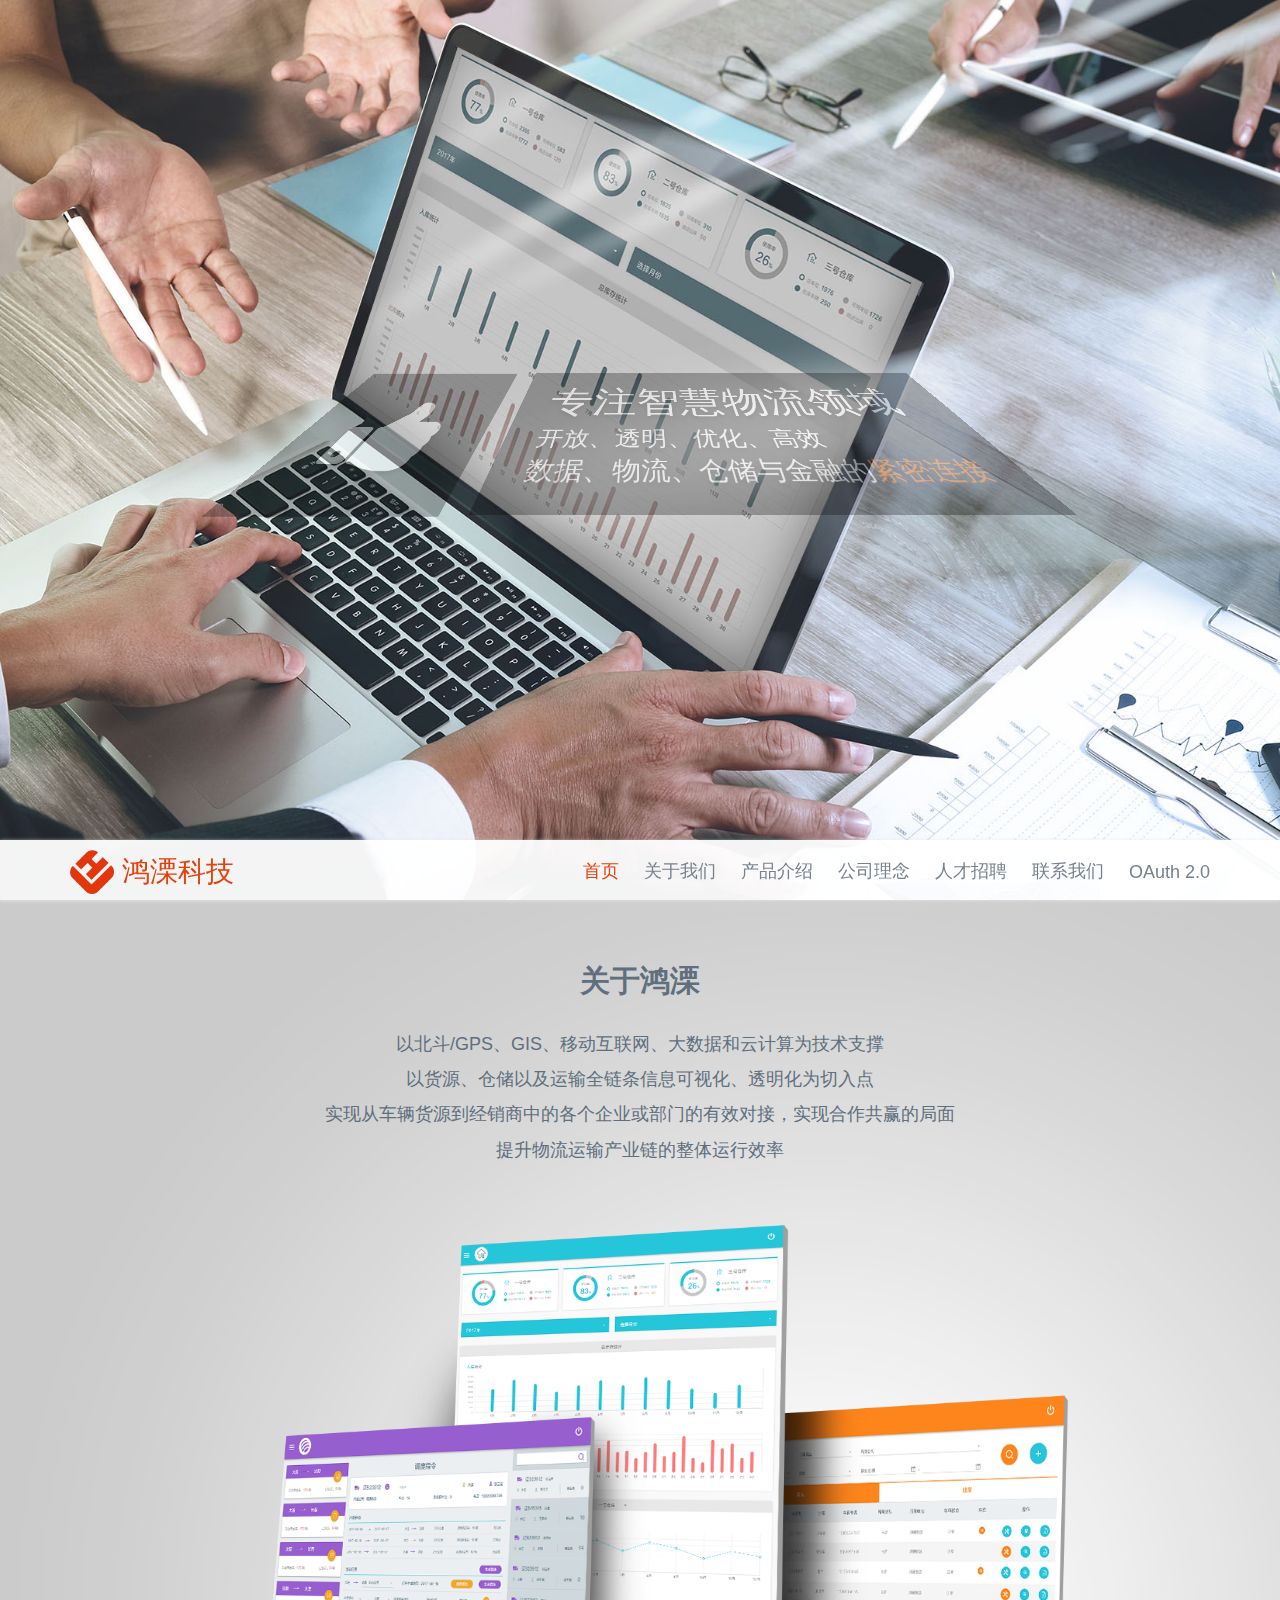
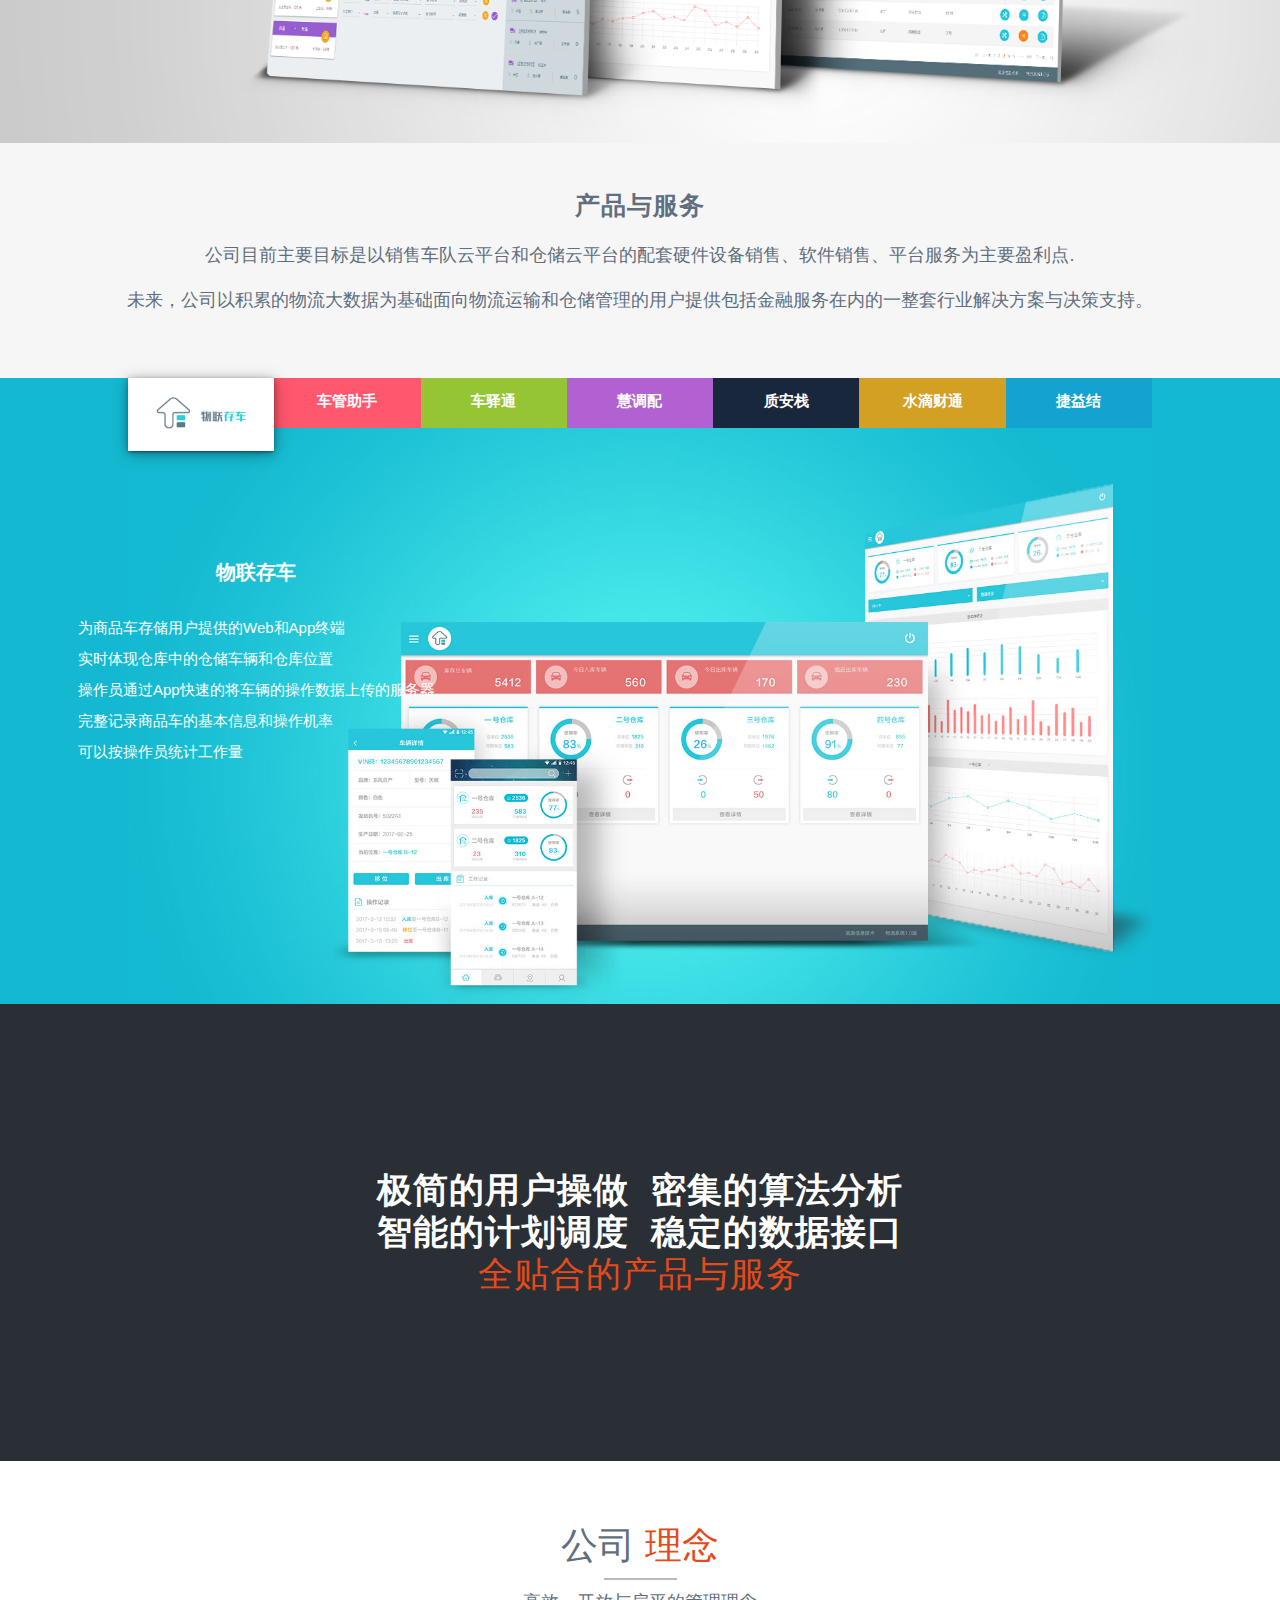
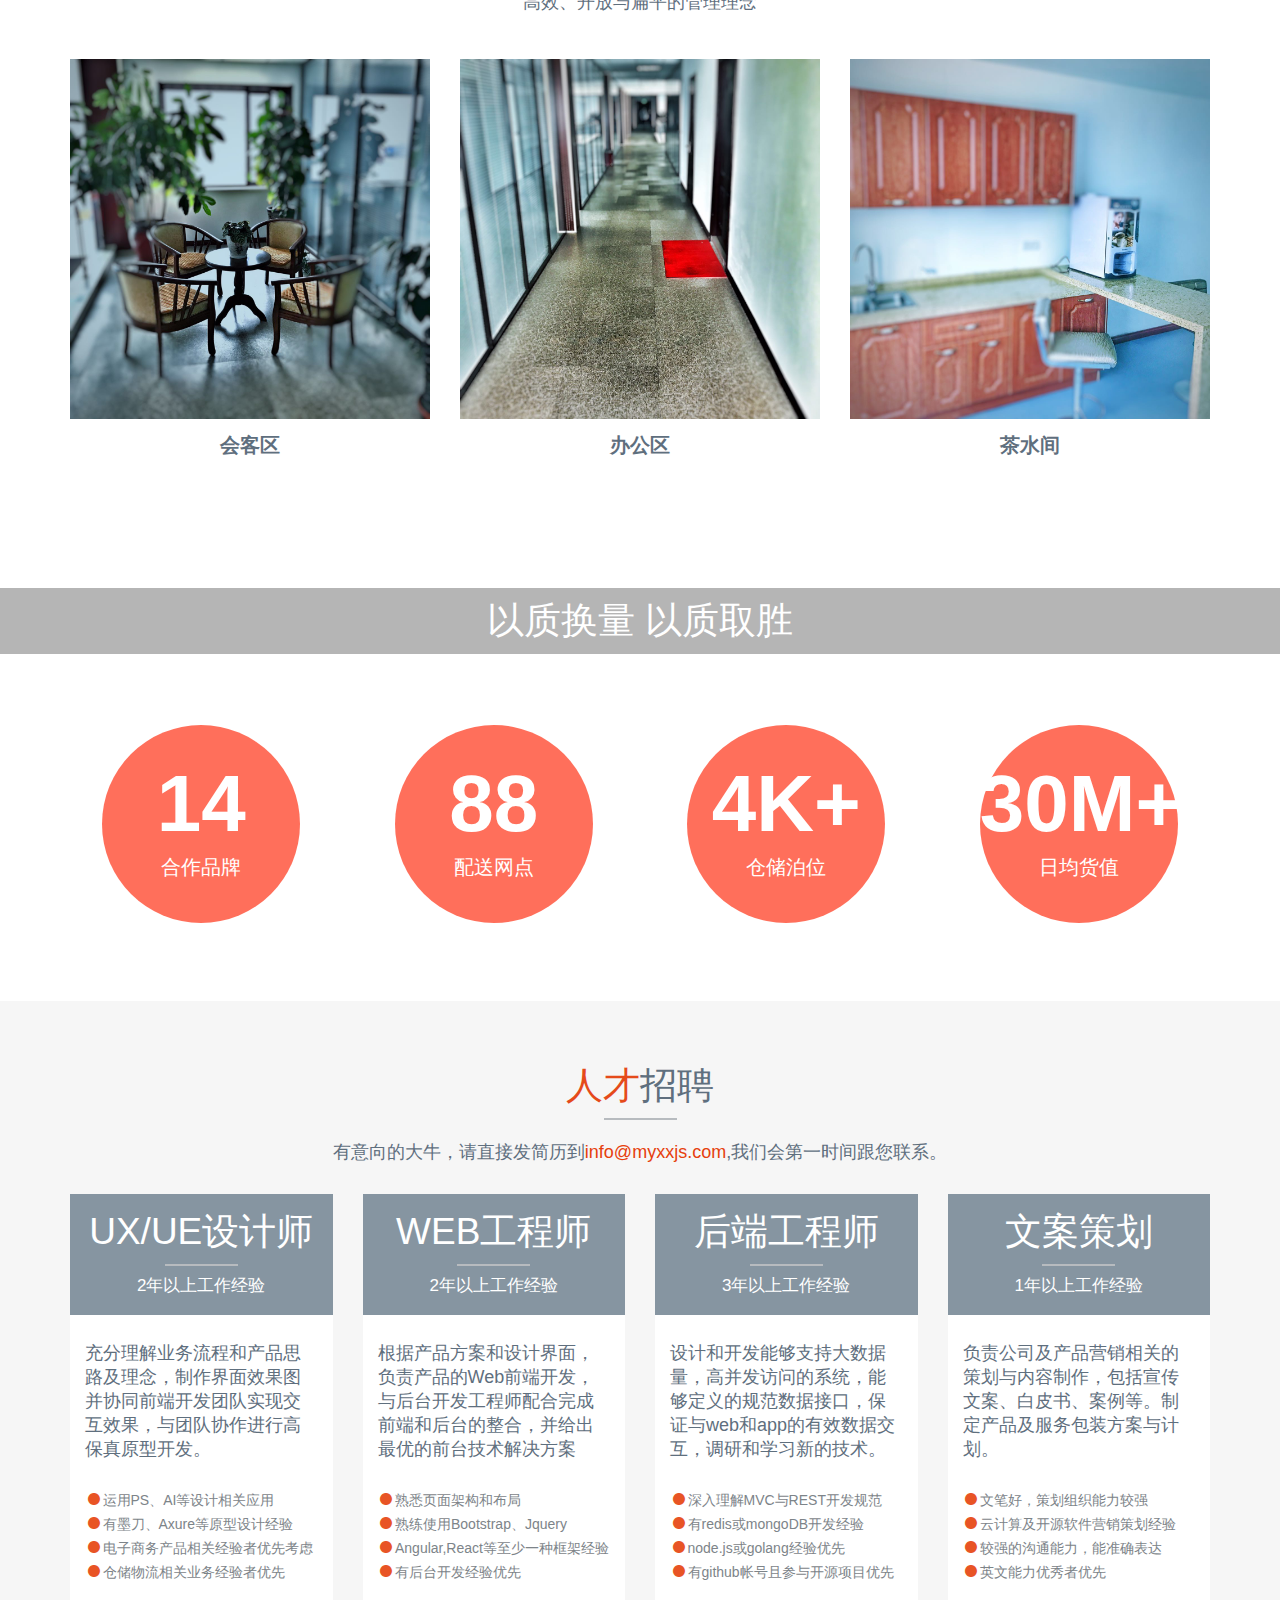
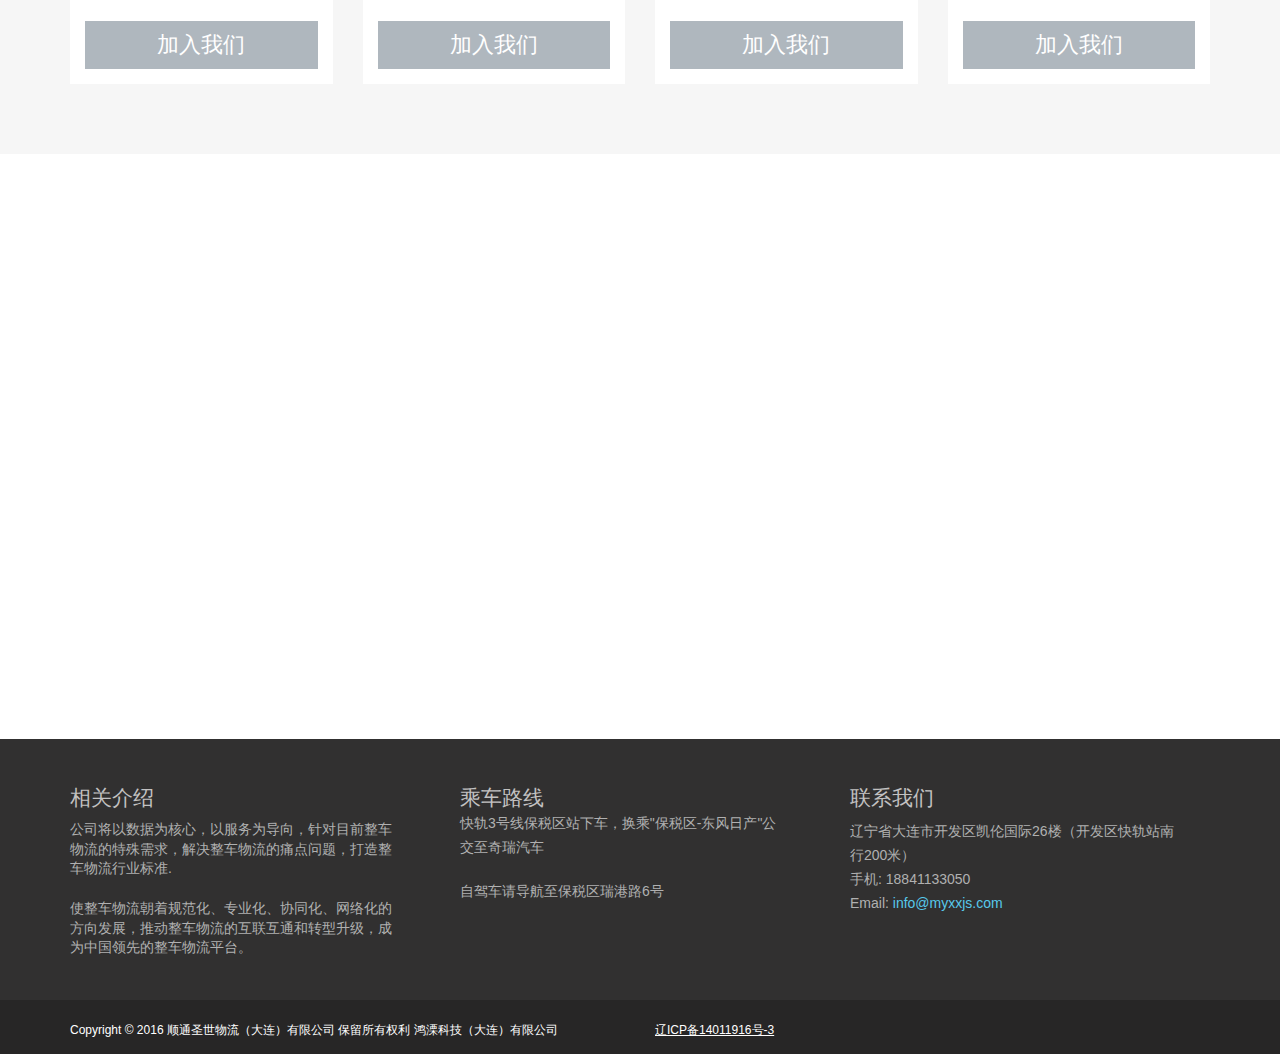
<file: index.html>
<!DOCTYPE html>

<!--[if IE 8]> <html lang="cn" class="ie8 no-js"> <![endif]-->
<!--[if IE 9]> <html lang="cn" class="ie9 no-js"> <![endif]-->
<!--[if !IE]><!-->
<html lang="cn">
<!--<![endif]-->

<!-- Head BEGIN -->
<head>
    <meta charset="utf-8">
    <title>鸿溧科技（大连）有限公司</title>

    <meta content="width=device-width, initial-scale=1.0" name="viewport">
    <meta http-equiv="X-UA-Compatible" content="IE=edge,chrome=1">

    <meta content="鸿溧科技" name="description">
    <meta content="轿运车 管理系统 物流系统 车队管理系统 sass" name="keywords">

    <meta property="og:site_name" content="-CUSTOMER VALUE-">
    <meta property="og:title" content="-CUSTOMER VALUE-">
    <meta property="og:description" content="-CUSTOMER VALUE-">
    <meta property="og:type" content="website">
    <meta property="og:image" content="-CUSTOMER VALUE-"><!-- link to image for socio -->
    <meta property="og:url" content="-CUSTOMER VALUE-">

    <!--<link rel="shortcut icon" href="favicon.ico">-->
    <link rel="icon" href="./assets/img/logo_32.ico">
    <!-- Global styles BEGIN -->
    <link href="./assets/bootstrap/css/bootstrap.min.css" rel="stylesheet">
    <link href="./assets/font-awesome/css/font-awesome.min.css" rel="stylesheet">
    <link href="./assets/slider-revolution-slider/rs-plugin/css/settings.css" rel="stylesheet">
    <!-- Global styles END -->

    <!-- Page level plugin styles BEGIN -->
    <link href="./assets/fancybox/source/jquery.fancybox.css" rel="stylesheet">
    <!-- Page level plugin styles END -->

    <!-- Theme styles BEGIN -->
    <link href="./assets/css/components.css" rel="stylesheet">
    <link href="./assets/onepage/css/style.css" rel="stylesheet">
    <link href="./assets/onepage/css/style-responsive.css" rel="stylesheet">
    <link href="./assets/onepage/css/themes/red.css" rel="stylesheet" id="style-color">
    <link href="./assets/onepage/css/custom.css" rel="stylesheet">

    <!-- Theme styles END -->
</head>
<body>


<!-- Header BEGIN -->
<div class="header header-mobi-ext">
    <div class="container">
        <div class="row">
            <!-- Logo BEGIN -->
            <div class="col-md-2 col-sm-2">
                <a class="scroll site-logo" href="#promo-block" style="font-size: 28px;margin-top:-7px;"><img style="width: 44px;height: 44px;margin-top: -3px;" src="./assets/img/logo.png"/> 鸿溧科技</a>
            </div>
            <!-- Logo END -->

            <a href="javascript:void(0);" class="mobi-toggler"><i class="fa fa-bars"></i></a>

            <!-- Navigation BEGIN -->
            <div class="col-md-10 pull-right">
                <ul class="header-navigation">
                    <li class="current"><a href="#promo-block">首页</a></li>
                    <li><a href="#about">关于我们</a></li>
                    <li><a href="#services">产品介绍</a></li>
                    <li><a href="#team">公司理念</a></li>
                    <li><a href="#prices">人才招聘</a></li>
                    <li><a href="#contact">联系我们</a></li>
                    <li><a href="./api.html" style="padding-top: 3px;text-transform: capitalize;">OAuth 2.0</a></li>
                </ul>
            </div>
            <!-- Navigation END -->
        </div>
    </div>
</div>
<!-- Header END -->

<!-- Promo block BEGIN -->
<div class="promo-block" id="promo-block">
    <div class="tp-banner-container">
        <div class="tp-banner">
            <ul>
                <li data-transition="fade" data-slotamount="5" data-masterspeed="700" data-delay="7400" class="slider-item-1">
                    <img src="./assets/img/one_macbook.jpg" alt="" data-bgfit="cover" data-bgposition="center center" data-bgrepeat="no-repeat">
                    <div class="tp-caption large_text customin customout start"
                         data-x="center"
                         data-hoffset="0"
                         data-y="center"
                         data-voffset="0"
                         data-customin="x:0;y:0;z:0;rotationX:90;rotationY:0;rotationZ:0;scaleX:1;scaleY:1;skewX:0;skewY:0;opacity:0;transformPerspective:200;transformOrigin:50% 0%;"
                         data-customout="x:0;y:0;z:0;rotationX:0;rotationY:0;rotationZ:0;scaleX:0.75;scaleY:0.75;skewX:0;skewY:0;opacity:0;transformPerspective:600;transformOrigin:50% 50%;"
                         data-speed="1000"
                         data-start="500"
                         data-easing="Back.easeInOut"
                         data-endspeed="300">
                        <div class="promo-like"><i class="fa fa-thumbs-up"></i></div>
                        <div class="promo-like-text">
                            <h2>专注智慧物流领域</h2>
                            <p>开放、透明、优化、高效</p>
                            <p>数据、物流、仓储与金融的<a>紧密连接</a></p>
                        </div>
                    </div>
                    <div class="tp-caption large_bold_white fade"
                         data-x="center"
                         data-y="center"
                         data-voffset="-180"
                         data-speed="300"
                         data-start="1700"
                         data-easing="Power4.easeOut"
                         data-endspeed="500"
                         data-endeasing="Power1.easeIn"

                         data-captionhidden="off"
                         style="z-index: 6;color:#7b5a5a"> 整车物流  <span style="padding-left: 20px;color:#7b5a5a">科</span>学管理
                    </div>
                </li>
                <li data-transition="fadefromright" data-slotamount="5" data-masterspeed="700" data-delay="9400" class="slider-item-2">
                    <img src="./assets/img/two_macbook.jpg" alt="slidebg2" data-bgfit="cover" data-bgposition="center center" data-bgrepeat="no-repeat">
                    <div class="caption lft start"
                         data-y="center"
                         data-voffset="0"
                         data-x="center"
                         data-hoffset="-250"
                         data-speed="600"
                         data-start="500"
                         data-easing="easeOutBack"><img class="phone_size" src="./assets/onepage/img/silder/Slide2_iphone6_left.png" alt="">
                    </div>
                    <div class="caption lft start"
                         data-y="center"
                         data-voffset="130"
                         data-x="center"
                         data-hoffset="170"
                         data-speed="600"
                         data-start="1200"
                         data-easing="easeOutBack"><img class="phone_size" src="./assets/onepage/img/silder/Slide2_iphone6_right.png" alt="">
                    </div>
                    <div class="tp-caption mobi-caption large_bold_white fade"
                         data-x="center"
                         data-y="-30"
                         data-speed="300"
                         data-start="1700"
                         data-easing="Power4.easeOut"
                         data-endspeed="500"
                         data-endeasing="Power1.easeIn"
                         data-captionhidden="off"
                         style="z-index: 6">追求极致的用户体验
                    </div>
                </li>
                <li data-transition="fade" data-slotamount="5" data-masterspeed="700" data-delay="9400" class="slider-item-3">
                    <img src="./assets/img/two_person.jpg" alt="slidebg3" data-bgfit="cover" data-bgposition="center center" data-bgrepeat="no-repeat">
                    <div class="tp-caption tp-fade fadeout fullscreenvideo"
                         data-x="0"
                         data-y="0"
                         data-speed="1000"
                         data-start="1100"
                         data-easing="Power4.easeOut"
                         data-endspeed="1500"
                         data-endeasing="Power4.easeIn"
                         data-autoplay="true"
                         data-autoplayonlyfirsttime="false"
                         data-nextslideatend="true"
                         data-forceCover="1"
                         data-dottedoverlay="twoxtwo"
                         data-aspectratio="16:9"
                         data-forcerewind="on"
                         style="z-index: 2">
                    </div>

                    <div class="tp-caption large_bold_white_25 customin customout tp-resizeme"
                         data-x="center" data-hoffset="0"
                         data-y="170"
                         data-customin="x:0;y:0;z:0;rotationX:0;rotationY:0;rotationZ:0;scaleX:5;scaleY:5;skewX:0;skewY:0;opacity:0;transformPerspective:600;transformOrigin:50% 50%;"
                         data-customout="x:0;y:0;z:0;rotationX:0;rotationY:0;rotationZ:0;scaleX:0.75;scaleY:0.75;skewX:0;skewY:0;opacity:0;transformPerspective:600;transformOrigin:50% 50%;"
                         data-speed="600"
                         data-start="1400"
                         data-easing="Power4.easeOut"
                         data-endspeed="600"
                         data-endeasing="Power0.easeIn"
                         style="z-index: 3">我们在努力做<a href="javascript:void(0);" style="text-decoration: none;cursor: default">好产品</a><br/>更在努力成为<a href="javascript:void(0);" style="text-decoration: none;cursor: default">好伙伴</a>
                    </div>

                    <div class="tp-caption medium_text_shadow customin customout tp-resizeme"
                         data-x="center" data-hoffset="0"
                         data-y="bottom" data-voffset="-140"
                         data-customin="x:0;y:0;z:0;rotationX:0;rotationY:0;rotationZ:0;scaleX:5;scaleY:5;skewX:0;skewY:0;opacity:0;transformPerspective:600;transformOrigin:50% 50%;"
                         data-customout="x:0;y:0;z:0;rotationX:0;rotationY:0;rotationZ:0;scaleX:0.75;scaleY:0.75;skewX:0;skewY:0;opacity:0;transformPerspective:600;transformOrigin:50% 50%;"
                         data-speed="600"
                         data-start="1700"
                         data-easing="Power4.easeOut"
                         data-endspeed="600"
                         data-endeasing="Power0.easeIn"
                         style="z-index: 4">鸿溧科技（大连）有限公司
                    </div>
                </li>
            </ul>
        </div>
    </div>
</div>
<!-- Promo block END -->

<!-- About block BEGIN -->
<div class="about-block content content-center" style="background-image: url(./assets/onepage/img/grey_bgi_sm.png);" id="about">
    <div class="container" style="font-size: 18px;">
        <p style="font-size: 3rem;font-weight: bold;padding-bottom: 20px">关于鸿溧</p>
        <p>以北斗/GPS、GIS、移动互联网、大数据和云计算为技术支撑</p>
        <p>以货源、仓储以及运输全链条信息可视化、透明化为切入点</p>
        <p>实现从车辆货源到经销商中的各个企业或部门的有效对接，实现合作共赢的局面</p>
        <p>提升物流运输产业链的整体运行效率</p>

        <div class="ab-trio">
            <img src="./assets/onepage/img/about_my.png" alt="" class="img-responsive">
            <!--<div class="ab-cirlce ab-cirle-blue">-->
                <!--<i class="fa fa-code"></i>-->
                <!--<strong>开放式接口</strong>-->
            <!--</div>-->
            <!--<div class="ab-cirlce ab-cirle-red">-->
                <!--<i class="fa fa-rocket"></i>-->
                <!--<strong>流畅的体验</strong>-->
            <!--</div>-->
            <!--<div class="ab-cirlce ab-cirle-green">-->
                <!--<i class="fa fa-mobile"></i>-->
                <!--<strong>App</strong>-->
            <!--</div>-->
        </div>
    </div>
</div>
<!-- About block END -->

<!-- Services block BEGIN -->
<div class="services-block content content-center" id="services">
    <div class="container">
        <p style="font-size: 2.5rem;font-weight: 600;margin-bottom: 20px;letter-spacing: 1px">产品与服务</p>
        <h4>公司目前主要目标是以销售车队云平台和仓储云平台的配套硬件设备销售、软件销售、平台服务为主要盈利点.</h4>
        <h4>&nbsp;</h4>
        <h4>未来，公司以积累的物流大数据为基础面向物流运输和仓储管理的用户提供包括金融服务在内的一整套行业解决方案与决策支持。</h4>
        <h4>&nbsp;</h4>
    </div>
</div>

<!--Product introduction-->
<div class="product_content content-center">
    <div class="product_container">
        <div class="tab-guide">
            <div class="nav_btn storage_tab" style="background-color: #14b9d1"><p class="vc-center">物联存车</p></div>
            <div class="nav_btn vehicle_tab" style="background-color: #ff576d"><p class="vc-center">车管助手</p></div>
            <div class="nav_btn driver_tab" style="background-color: #95c535"><p class="vc-center">车驿通</p></div>
            <div class="nav_btn dispatch_tab" style="background-color: #b161d2"><p class="vc-center">慧调配</p></div>
            <div class="nav_btn damage_tab" style="background-color: #18273c"><p class="vc-center">质安栈</p></div>
            <div class="nav_btn finance_tab" style="background-color: #d3a024"><p class="vc-center">水滴财通</p></div>
            <div class="nav_btn settlement_tab" style="background-color: #14a2d1"><p class="vc-center">捷益结</p></div>

        </div>
        <div class="tab-guide_img">
            <div class="nav_img storage_img">
                <img src="./assets/onepage/img/product/storage_logo.png" alt="">
            </div>
            <div class="nav_img vehicle_img">
                <img src="./assets/onepage/img/product/vehicle_logo.png" alt="">
            </div>
            <div class="nav_img driver_img">
                <img src="./assets/onepage/img/product/driver_logo.png" alt="">
            </div>
            <div class="nav_img dispatch_img">
                <img src="./assets/onepage/img/product/dispatch_logo.png" alt="">
            </div>
            <div class="nav_img damage_img">
                <img src="./assets/onepage/img/product/damage_logo.png" alt="">
            </div>
            <div class="nav_img finance_img">
                <img src="./assets/onepage/img/product/finance_logo.png" alt="">
            </div>
            <div class="nav_img settlement_img">
                <img src="./assets/onepage/img/product/settlement_logo.png" alt="">
            </div>
        </div>
        <div class="product">
            <div class="limit_size" id="storage_img">
                <img src="./assets/onepage/img/product/storage_img.jpg" alt="">
                <div class="storage_txt txt_font" style="margin-left: -50px;">
                    <p style="font-size: 2rem;font-weight: 600;">物联存车</p>
                    <br>
                    <p style="text-align:left;">为商品车存储用户提供的Web和App终端</p>
                    <p style="text-align:left;">实时体现仓库中的仓储车辆和仓库位置</p>
                    <p style="text-align:left;">操作员通过App快速的将车辆的操作数据上传的服务器</p>
                    <p style="text-align:left;">完整记录商品车的基本信息和操作机率</p>
                    <p style="text-align:left;">可以按操作员统计工作量</p>
                </div>
            </div>
            <div class="limit_size" id="vehicle_img">
                <img src="./assets/onepage/img/product/vehicle_img.jpg" alt="">
                <div class="vehicle_txt txt_font" style="margin-left: -50px;">
                    <p style="font-size: 2rem;font-weight: 600;">车管助手</p>
                    <br>
                    <p style="text-align:left;">在GPS实时的连接</p>
                    <p style="text-align:left;">保障运输的可行性、安全性、可控性</p>
                    <p style="text-align:left;">优秀的信息提醒功能</p>
                    <p style="text-align:left;">完整的信息记录（检证、维修、加油和保险等）</p>
                    <p style="text-align:left;">个性化的用户信息展示</p>
                    <p style="text-align:left;">准确的数据统计</p>
                </div>
            </div>
            <div class="limit_size" id="driver_img">
                <img src="./assets/onepage/img/product/driver_img.jpg" alt="">
                <div class="driver_txt txt_font">
                    <p style="font-size: 2rem;font-weight: 600">车驿通</p>
                    <br>
                    <p style="text-align:right;">货车司机专属App</p>
                    <p style="text-align:right;">提供加油记录、维修申请、质损处理等功能</p>
                    <p style="text-align:right;">与调度系统进行路线以及任务的数据交互</p>
                    <p style="text-align:right;">为司机提供任务统计以及工资结算的功能</p>
                    <p style="text-align:right;">提供实时质损、报销与结算等数据</p>
                </div>
            </div>
            <div class="limit_size" id="dispatch_img">
                <img src="./assets/onepage/img/product/dispatch_img.jpg" alt="">
                <div class="dispatch_txt txt_font">
                    <p style="font-size: 2rem;font-weight: 600">慧调配</p>
                    <br>
                    <p >实时接收仓储和现场提供装车任务</p>
                    <p >高效、智能的调配任务</p>
                    <p >智能提示路线选择</p>
                    <p >良好的数据兼容性</p>
                </div>
            </div>
            <div class="limit_size" id="damage_img">
                <img src="./assets/onepage/img/product/damage_img.jpg" alt="">
                <div class="dispatch_txt txt_font">
                    <p style="font-size: 2rem;font-weight: 600">质安栈</p>
                    <br>
                    <p style="text-align:right;">及时上报车辆质损信息</p>
                    <p style="text-align:right;">提供质损处理、理赔处理等功能</p>
                    <p style="text-align:right;">对车辆报损到完成理赔提供一体化的服务</p>
                    <p style="text-align:right;">实时的处理进度</p>
                </div>
            </div>
            <div class="limit_size" id="finance_img">
                <img src="./assets/onepage/img/product/finance_img.jpg" alt="">
                <div class="storage_txt txt_font" style="margin-left: -50px;">
                    <p style="font-size: 2rem;font-weight: 600;">水滴财通</p>
                    <br>
                    <p style="text-align:left;">颠覆传统工作方式的在线财务软件</p>
                    <p style="text-align:left;">车辆理赔管理</p>
                    <p style="text-align:left;">出车款管理</p>
                    <p style="text-align:left;">司机工资，各种费用结算等</p>
                </div>
            </div>
            <div class="limit_size" id ="settlement_img">
                <img src="./assets/onepage/img/product/settlement_img.jpg" alt="">
                <div class="storage_txt txt_font" style="margin-left: -50px;">
                    <p style="font-size: 2rem;font-weight: 600;">捷益结</p>
                    <br>
                    <p style="text-align:left;">通过交接单对车辆进行结算</p>
                    <p style="text-align:left;">良好的交接车辆系统</p>
                    <p style="text-align:left;">高效、智能的结算任务</p>
                    <p style="text-align:left;">准确的数据统计</p>
                </div>
            </div>
        </div>
    </div>
</div>
<!-- Services block END -->

<!-- Message block BEGIN -->
<div class="message-block content content-center valign-center" id="message-block">
    <div class="valign-center-elem">
        <h2>极简的用户操做&nbsp;&nbsp;密集的算法分析<br>智能的计划调度&nbsp;&nbsp;稳定的数据接口<strong>全贴合的产品与服务</strong></h2>
    </div>
</div>
<!-- Message block END -->

<!-- Team block BEGIN -->
<div class="team-block content content-center margin-bottom-40" id="team">
    <div class="container">
        <h2>公司 <strong>理念</strong></h2>
        <h4>高效、开放与扁平的管理理念</h4>
        <div class="row">
            <div class="col-md-4 item">
                <img src="./assets/img/office_1.jpeg" alt="Marcus Doe" class="img-responsive">
                <h3>会客区</h3>
            </div>
            <div class="col-md-4 item">
                <img src="./assets/img/office_2.jpeg" alt="Elena Taylor" class="img-responsive">
                <h3>办公区</h3>
            </div>
            <div class="col-md-4 item">
                <img src="./assets/img/office_3.jpeg" alt="Cris Nilson" class="img-responsive">
                <h3>茶水间</h3>
            </div>
        </div>
    </div>
</div>
<!-- Team block END -->




<!-- Facts block BEGIN -->
<div class="facts-block content content-center" id="facts-block">
    <h2>以质换量  以质取胜</h2>
    <div class="container">
        <div class="row">
            <div class="col-md-3 col-sm-3 col-xs-6">
                <div class="item">
                    <strong>14</strong>
                    合作品牌
                </div>
            </div>
            <div class="col-md-3 col-sm-3 col-xs-6">
                <div class="item">
                    <strong>88</strong>
                    配送网点
                </div>
            </div>
            <div class="col-md-3 col-sm-3 col-xs-6">
                <div class="item">
                    <strong>4K+</strong>
                    仓储泊位
                </div>
            </div>
            <div class="col-md-3 col-sm-3 col-xs-6">
                <div class="item">
                    <strong >30M+</strong>
                    日均货值
                </div>
            </div>
        </div>
    </div>
</div>
<!-- Facts block END -->

<!-- Prices block BEGIN -->
<div class="prices-block content content-center margin-bottom-40" id="prices">
    <div class="container">
        <h2 class="margin-bottom-50"><strong>人才</strong>招聘</h2>
        <h4 style="padding-bottom:30px;margin-top: -30px;">有意向的大牛，请直接发简历到<a href="mailto:info@myxxjs.com">info@myxxjs.com</a>,我们会第一时间跟您联系。</h4>
        <div class="row">
            <!-- Pricing item BEGIN -->
            <div class="col-md-3 col-sm-6 col-xs-12">
                <div class="pricing-item">
                    <div class="pricing-head">
                        <h2>UX/UE设计师</h2>
                        <p>2年以上工作经验</p>
                    </div>
                    <div class="pricing-content">
                        <div class="pi-price">
                            <p style="text-align: left;">充分理解业务流程和产品思路及理念，制作界面效果图并协同前端开发团队实现交互效果，与团队协作进行高保真原型开发。</p>
                        </div>
                        <ul class="list-unstyled">
                            <li style="font-size: 14px;"><i class="fa fa-circle"></i>运用PS、AI等设计相关应用</li>
                            <li style="font-size: 14px;"><i class="fa fa-circle"></i>有墨刀、Axure等原型设计经验</li>
                            <li style="font-size: 14px;"><i class="fa fa-circle"></i>电子商务产品相关经验者优先考虑</li>
                            <li style="font-size: 14px;"><i class="fa fa-circle"></i>仓储物流相关业务经验者优先</li>
                        </ul>
                    </div>
                    <div class="pricing-footer">
                        <a class="btn btn-default"  href="mailto:info@myxxjs.com">加入我们</a>
                    </div>
                </div>
            </div>
            <!-- Pricing item END -->
            <!-- Pricing item BEGIN -->
            <div class="col-md-3 col-sm-6 col-xs-12">
                <div class="pricing-item">
                    <div class="pricing-head">
                        <h2>Web工程师</h2>
                        <p>2年以上工作经验</p>
                    </div>
                    <div class="pricing-content">
                        <div class="pi-price">
                            <p style="text-align: left;">根据产品方案和设计界面，负责产品的Web前端开发，与后台开发工程师配合完成前端和后台的整合，并给出最优的前台技术解决方案</p>
                        </div>
                        <ul class="list-unstyled" style="font-size: 14px;">
                            <li><i class="fa fa-circle"></i>熟悉页面架构和布局</li>
                            <li><i class="fa fa-circle"></i>熟练使用Bootstrap、Jquery</li>
                            <li><i class="fa fa-circle"></i>Angular,React等至少一种框架经验</li>
                            <li><i class="fa fa-circle"></i>有后台开发经验优先</li>
                        </ul>
                    </div>
                    <div class="pricing-footer">
                        <a class="btn btn-default"  href="mailto:info@myxxjs.com">加入我们</a>
                    </div>
                </div>
            </div>
            <!-- Pricing item END -->
            <!-- Pricing item BEGIN -->
            <div class="col-md-3 col-sm-6 col-xs-12">
                <div class="pricing-item">
                    <div class="pricing-head">
                        <h2>后端工程师</h2>
                        <p>3年以上工作经验</p>
                    </div>
                    <div class="pricing-content">
                        <div class="pi-price">
                            <p style="text-align: left;">设计和开发能够支持大数据量，高并发访问的系统，能够定义的规范数据接口，保证与web和app的有效数据交互，调研和学习新的技术。</p>
                        </div>
                        <ul class="list-unstyled" style="font-size: 14px;">
                            <li><i class="fa fa-circle"></i>深入理解MVC与REST开发规范</li>
                            <li><i class="fa fa-circle"></i>有redis或mongoDB开发经验</li>
                            <li><i class="fa fa-circle"></i>node.js或golang经验优先</li>
                            <li><i class="fa fa-circle"></i>有github帐号且参与开源项目优先</li>
                        </ul>
                    </div>
                    <div class="pricing-footer">
                        <a class="btn btn-default"  href="mailto:info@myxxjs.com">加入我们</a>
                    </div>
                </div>
            </div>
            <!-- Pricing item END -->
            <!-- Pricing item BEGIN -->
            <div class="col-md-3 col-sm-6 col-xs-12">
                <div class="pricing-item">
                    <div class="pricing-head">
                        <h2>文案策划</h2>
                        <p>1年以上工作经验</p>
                    </div>
                    <div class="pricing-content">
                        <div class="pi-price">
                            <p style="text-align: left;">负责公司及产品营销相关的策划与内容制作，包括宣传文案、白皮书、案例等。制定产品及服务包装方案与计划。</p>
                        </div>
                        <ul class="list-unstyled" style="font-size: 14px;">
                            <li><i class="fa fa-circle"></i>文笔好，策划组织能力较强</li>
                            <li><i class="fa fa-circle"></i>云计算及开源软件营销策划经验</li>
                            <li><i class="fa fa-circle"></i>较强的沟通能力，能准确表达</li>
                            <li><i class="fa fa-circle"></i>英文能力优秀者优先</li>
                        </ul>
                    </div>
                    <div class="pricing-footer">
                        <a class="btn btn-default"  href="mailto:info@myxxjs.com">加入我们</a>
                    </div>
                </div>
            </div>
            <!-- Pricing item END -->
        </div>
    </div>
</div>
<!-- Prices block END -->

<!-- Testimonials block BEGIN -->
<div class="testimonials-block content content-center margin-bottom-65">
    <div class="container">
        <div id="map_div" style="height: 400px;margin: 10px 0;width: 100%;"></div>
    </div>
</div>
<!-- Testimonials block END -->



<!-- BEGIN PRE-FOOTER -->
<div class="pre-footer" id="contact">
    <div class="container">
        <div class="row">
            <!-- BEGIN BOTTOM ABOUT BLOCK -->
            <div class="col-md-4 col-sm-6 pre-footer-col">
                <h2>相关介绍</h2>
                <p>公司将以数据为核心，以服务为导向，针对目前整车物流的特殊需求，解决整车物流的痛点问题，打造整车物流行业标准.</p>
                <p>使整车物流朝着规范化、专业化、协同化、网络化的方向发展，推动整车物流的互联互通和转型升级，成为中国领先的整车物流平台。</p>
            </div>
            <!-- END BOTTOM ABOUT BLOCK -->

            <!-- BEGIN TWITTER BLOCK -->
            <div class="col-md-4 col-sm-6 pre-footer-col">
                <h2 class="margin-bottom-0">乘车路线</h2>
                <address class="margin-bottom-20">
                    快轨3号线保税区站下车，换乘"保税区-东风日产"公交至奇瑞汽车
                </address>
                <address class="margin-bottom-20">
                    自驾车请导航至保税区瑞港路6号
                </address>


            </div>
            <!-- END TWITTER BLOCK -->

            <div class="col-md-4 col-sm-6 pre-footer-col">
                <!-- BEGIN BOTTOM CONTACTS -->
                <h2>联系我们</h2>
                <address class="margin-bottom-20">
                    辽宁省大连市开发区凯伦国际26楼（开发区快轨站南行200米） <br>
                    手机: 18841133050<br>
                    Email: <a href="mailto:info@myxxjs.com">info@myxxjs.com</a><br>
                </address>
                <!-- END BOTTOM CONTACTS -->


            </div>
        </div>
    </div>
</div>
<!-- END PRE-FOOTER -->

<!-- BEGIN FOOTER -->
<div class="footer">
    <div class="container">
        <div class="row">
            <!-- BEGIN COPYRIGHT -->
            <div class="col-md-6 col-sm-6">
                <div class="copyright">Copyright © 2016 顺通圣世物流（大连）有限公司 保留所有权利 鸿溧科技（大连）有限公司 </div>
            </div>
            <div class="col-md-6 col-sm-6">
                <div class="copyright"><a href="https://beian.miit.gov.cn">辽ICP备14011916号-3 </a></div>
            </div>
            <!-- END COPYRIGHT -->
        </div>
    </div>
</div>
<!-- END FOOTER -->

<a href="#promo-block" class="go2top scroll"><i class="fa fa-arrow-up"></i></a>

<!--[if lt IE 9]>
<script src="./assets/respond.min.js"></script>
<![endif]-->

<!-- Load JavaScripts at the bottom, because it will reduce page load time -->
<!-- Core plugins BEGIN (For ALL pages) -->
<script src="./assets/jquery-1.11.0.min.js" type="text/javascript"></script>
<script src="./assets/jquery-migrate-1.2.1.min.js" type="text/javascript"></script>
<script src="./assets/bootstrap/js/bootstrap.min.js" type="text/javascript"></script>
<!-- Core plugins END (For ALL pages) -->

<!-- BEGIN RevolutionSlider -->
<script src="./assets/slider-revolution-slider/rs-plugin/js/jquery.themepunch.plugins.min.js" type="text/javascript"></script>
<script src="./assets/slider-revolution-slider/rs-plugin/js/jquery.themepunch.revolution.min.js" type="text/javascript"></script>
<script src="./assets/onepage/scripts/revo-ini.js" type="text/javascript"></script>
<!-- END RevolutionSlider -->

<!-- Core plugins BEGIN (required only for current page) -->
<script src="./assets/fancybox/source/jquery.fancybox.pack.js" type="text/javascript"></script><!-- pop up -->
<script src="./assets/jquery.easing.js"></script>
<script src="./assets/jquery.parallax.js"></script>
<script src="./assets/jquery.scrollTo.min.js"></script>
<script src="./assets/onepage/scripts/jquery.nav.js"></script>
<!-- Core plugins END (required only for current page) -->

<!-- Global js BEGIN -->
<script src="./assets/onepage/scripts/layout.js" type="text/javascript"></script>
<script>
    $(document).ready(function() {
        Layout.init();
    });
</script>
<!-- Global js END -->
<script type="text/javascript" src="http://api.map.baidu.com/api?v=1.3"></script>

<script type="text/javascript">
    var map = new BMap.Map("map_div");// 创建Map实例
    var point = new BMap.Point(121.77492,39.05538);
    map.centerAndZoom(point, 16);
    map.enableScrollWheelZoom(); //启用滚轮放大缩小

    var marker = new BMap.Marker(new BMap.Point(121.77692,39.05438));  // 创建标注
    map.addOverlay(marker);
</script>

<script>
    var _hmt = _hmt || [];
    (function() {
        var hm = document.createElement("script");
        hm.src = "https://hm.baidu.com/hm.js?7b39e70ff868f7233e9085d3dcebdcca";
        var s = document.getElementsByTagName("script")[0];
        s.parentNode.insertBefore(hm, s);
    })();
</script>
<script>
    $("#vehicle_img,#driver_img,#dispatch_img,#damage_img,#finance_img,#settlement_img").hide();
    $(".vehicle_img,.driver_img,.dispatch_img,.damage_img,.finance_img,.settlement_img").hide();
    $(".storage_tab").mouseover(function () {
        $(".storage_img").show();
        $(".product_content").css("background", "#14b9d1");
        $("#storage_img").show();
        $("#vehicle_img,#driver_img,#dispatch_img,#damage_img,#finance_img,#settlement_img").hide();
    });
    $(".storage_tab").mouseout(function () {
        $(".storage_img").hide();
    });
    $(".vehicle_tab").mouseover(function () {
        $(".storage_img").hide();
        $(".vehicle_img").show();
        $(".product_content").css("background", "#ff576d");
        $("#vehicle_img").show();
        $("#storage_img,#driver_img,#dispatch_img,#damage_img,#finance_img,#settlement_img").hide();
    });
    $(".vehicle_tab").mouseout(function () {
        $(".vehicle_img").hide();
    });
    $(".driver_tab").mouseover(function () {
        $(".storage_img").hide();
        $(".driver_img").show();
        $(".product_content").css("background", "#8ab92e");
        $("#driver_img").show();
        $("#storage_img,#vehicle_img,#dispatch_img,#damage_img,#finance_img,#settlement_img").hide();
    });
    $(".driver_tab").mouseout(function () {
        $(".driver_img").hide();
    });
    $(".dispatch_tab").mouseover(function () {
        $(".storage_img").hide();
        $(".dispatch_img").show();
        $(".product_content").css("background", "#b161d2");
        $("#dispatch_img").show();
        $("#storage_img,#vehicle_img,#driver_img,#damage_img,#finance_img,#settlement_img").hide();
    });
    $(".dispatch_tab").mouseout(function () {
        $(".dispatch_img").hide();
    });
    $(".damage_tab").mouseover(function () {
        $(".storage_img").hide();
        $(".damage_img").show();
        $(".product_content").css("background", "#18273c");
        $("#damage_img").show();
        $("#storage_img,#vehicle_img,#driver_img,#dispatch_img,#finance_img,#settlement_img").hide();
    });
    $(".damage_tab").mouseout(function () {
        $(".damage_img").hide();
    });
    $(".finance_tab").mouseover(function () {
        $(".storage_img").hide();
        $(".finance_img").show();
        $(".product_content").css("background", "#d3a024");
        $("#finance_img").show();
        $("#storage_img,#vehicle_img,#driver_img,#dispatch_img,#damage_img,#settlement_img").hide();
    });
    $(".finance_tab").mouseout(function () {
        $(".finance_img").hide();
    });
    $(".settlement_tab").mouseover(function () {
        $(".storage_img").hide();
        $(".settlement_img").show();
        $(".product_content").css("background", "#14a2d1");
        $("#settlement_img").show();
        $("#storage_img,#vehicle_img,#driver_img,#dispatch_img,#damage_img,#finance_img").hide();
    });
    $(".settlement_tab").mouseout(function () {
        $(".settlement_img").hide();
    });
</script>
</body>
</html>
</file>
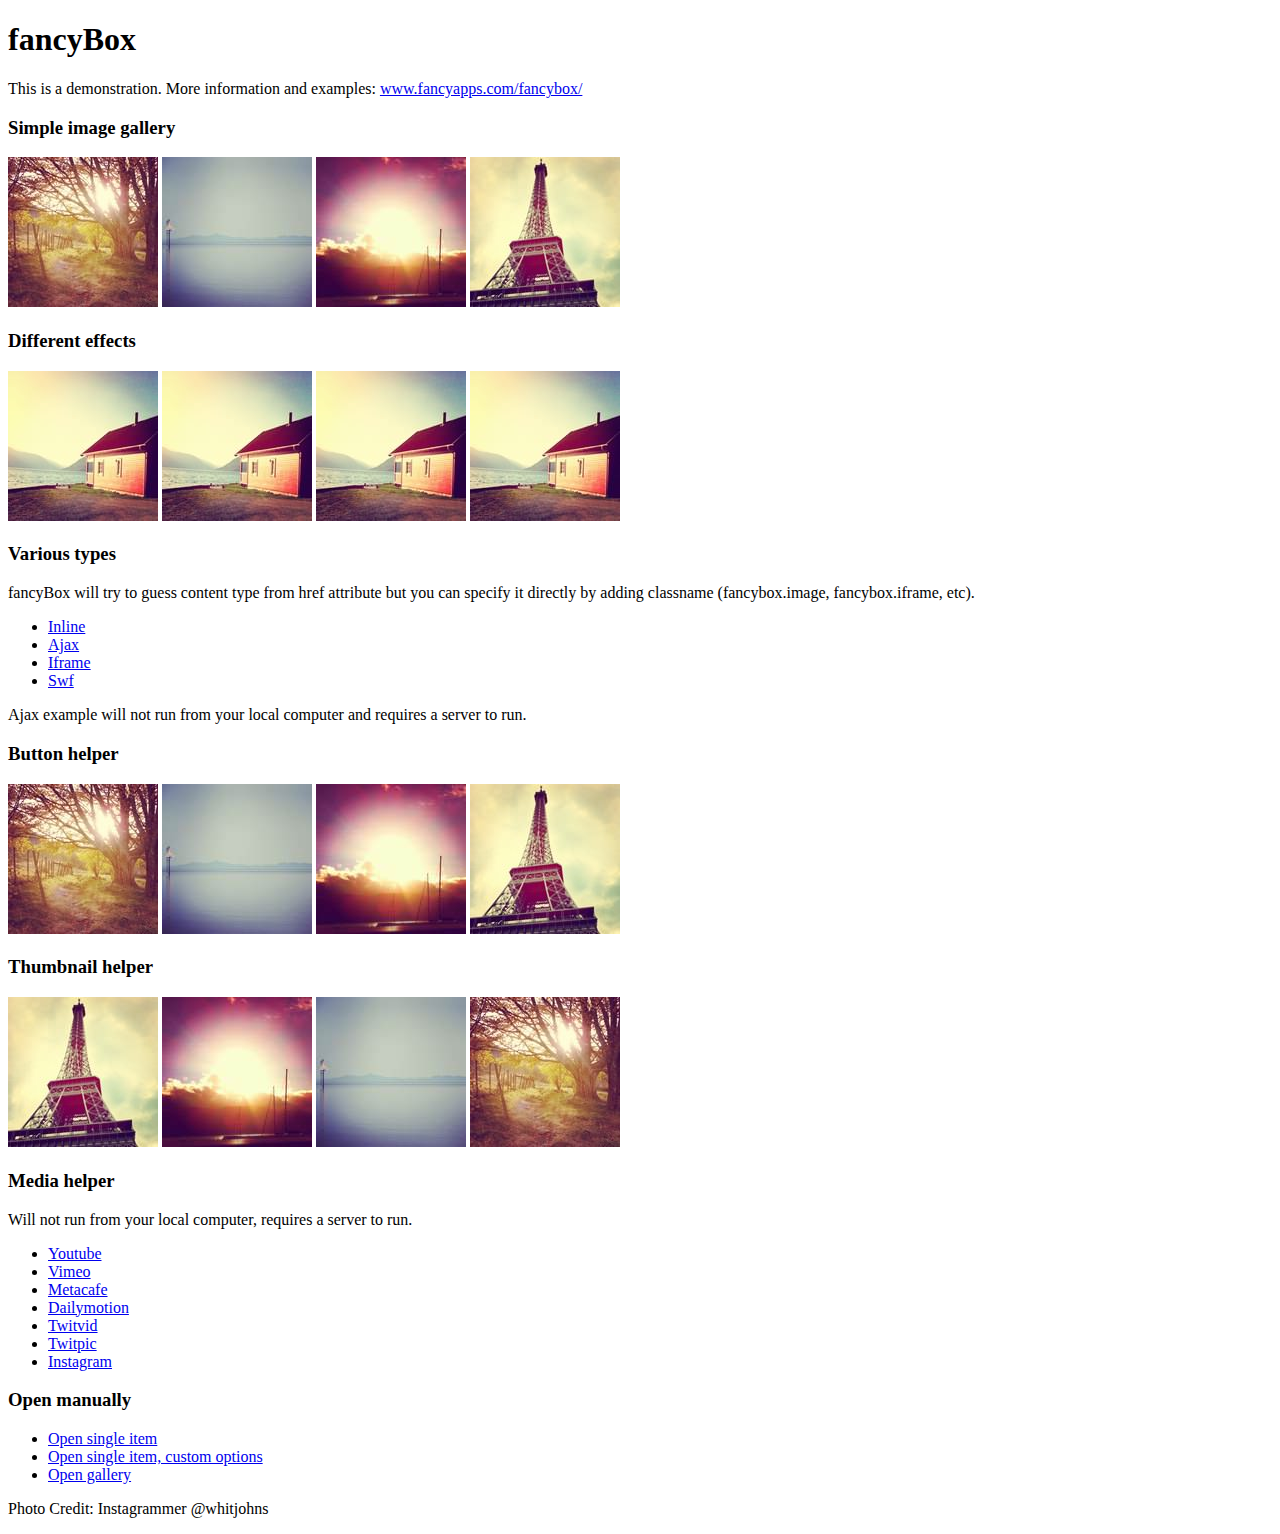
<file: assets/fancybox/demo/index.html>
<!DOCTYPE html>
<html>
<head>
	<title>fancyBox - Fancy jQuery Lightbox Alternative | Demonstration</title>
	<meta http-equiv="Content-Type" content="text/html; charset=UTF-8" />

	<!-- Add jQuery library -->
	<script type="text/javascript" src="../lib/jquery-1.8.2.min.js"></script>

	<!-- Add mousewheel plugin (this is optional) -->
	<script type="text/javascript" src="../lib/jquery.mousewheel-3.0.6.pack.js"></script>

	<!-- Add fancyBox main JS and CSS files -->
	<script type="text/javascript" src="../source/jquery.fancybox.js?v=2.1.3"></script>
	<link rel="stylesheet" type="text/css" href="../source/jquery.fancybox.css?v=2.1.2" media="screen" />

	<!-- Add Button helper (this is optional) -->
	<link rel="stylesheet" type="text/css" href="../source/helpers/jquery.fancybox-buttons.css?v=1.0.5" />
	<script type="text/javascript" src="../source/helpers/jquery.fancybox-buttons.js?v=1.0.5"></script>

	<!-- Add Thumbnail helper (this is optional) -->
	<link rel="stylesheet" type="text/css" href="../source/helpers/jquery.fancybox-thumbs.css?v=1.0.7" />
	<script type="text/javascript" src="../source/helpers/jquery.fancybox-thumbs.js?v=1.0.7"></script>

	<!-- Add Media helper (this is optional) -->
	<script type="text/javascript" src="../source/helpers/jquery.fancybox-media.js?v=1.0.5"></script>

	<script type="text/javascript">
		$(document).ready(function() {
			/*
			 *  Simple image gallery. Uses default settings
			 */

			$('.fancybox').fancybox();

			/*
			 *  Different effects
			 */

			// Change title type, overlay closing speed
			$(".fancybox-effects-a").fancybox({
				helpers: {
					title : {
						type : 'outside'
					},
					overlay : {
						speedOut : 0
					}
				}
			});

			// Disable opening and closing animations, change title type
			$(".fancybox-effects-b").fancybox({
				openEffect  : 'none',
				closeEffect	: 'none',

				helpers : {
					title : {
						type : 'over'
					}
				}
			});

			// Set custom style, close if clicked, change title type and overlay color
			$(".fancybox-effects-c").fancybox({
				wrapCSS    : 'fancybox-custom',
				closeClick : true,

				openEffect : 'none',

				helpers : {
					title : {
						type : 'inside'
					},
					overlay : {
						css : {
							'background' : 'rgba(238,238,238,0.85)'
						}
					}
				}
			});

			// Remove padding, set opening and closing animations, close if clicked and disable overlay
			$(".fancybox-effects-d").fancybox({
				padding: 0,

				openEffect : 'elastic',
				openSpeed  : 150,

				closeEffect : 'elastic',
				closeSpeed  : 150,

				closeClick : true,

				helpers : {
					overlay : null
				}
			});

			/*
			 *  Button helper. Disable animations, hide close button, change title type and content
			 */

			$('.fancybox-buttons').fancybox({
				openEffect  : 'none',
				closeEffect : 'none',

				prevEffect : 'none',
				nextEffect : 'none',

				closeBtn  : false,

				helpers : {
					title : {
						type : 'inside'
					},
					buttons	: {}
				},

				afterLoad : function() {
					this.title = 'Image ' + (this.index + 1) + ' of ' + this.group.length + (this.title ? ' - ' + this.title : '');
				}
			});


			/*
			 *  Thumbnail helper. Disable animations, hide close button, arrows and slide to next gallery item if clicked
			 */

			$('.fancybox-thumbs').fancybox({
				prevEffect : 'none',
				nextEffect : 'none',

				closeBtn  : false,
				arrows    : false,
				nextClick : true,

				helpers : {
					thumbs : {
						width  : 50,
						height : 50
					}
				}
			});

			/*
			 *  Media helper. Group items, disable animations, hide arrows, enable media and button helpers.
			*/
			$('.fancybox-media')
				.attr('rel', 'media-gallery')
				.fancybox({
					openEffect : 'none',
					closeEffect : 'none',
					prevEffect : 'none',
					nextEffect : 'none',

					arrows : false,
					helpers : {
						media : {},
						buttons : {}
					}
				});

			/*
			 *  Open manually
			 */

			$("#fancybox-manual-a").click(function() {
				$.fancybox.open('1_b.jpg');
			});

			$("#fancybox-manual-b").click(function() {
				$.fancybox.open({
					href : 'iframe.html',
					type : 'iframe',
					padding : 5
				});
			});

			$("#fancybox-manual-c").click(function() {
				$.fancybox.open([
					{
						href : '1_b.jpg',
						title : 'My title'
					}, {
						href : '2_b.jpg',
						title : '2nd title'
					}, {
						href : '3_b.jpg'
					}
				], {
					helpers : {
						thumbs : {
							width: 75,
							height: 50
						}
					}
				});
			});


		});
	</script>
	<style type="text/css">
		.fancybox-custom .fancybox-skin {
			box-shadow: 0 0 50px #222;
		}
	</style>
</head>
<body>
	<h1>fancyBox</h1>

	<p>This is a demonstration. More information and examples: <a href="http://fancyapps.com/fancybox/">www.fancyapps.com/fancybox/</a></p>

	<h3>Simple image gallery</h3>
	<p>
		<a class="fancybox" href="1_b.jpg" data-fancybox-group="gallery" title="Lorem ipsum dolor sit amet"><img src="1_s.jpg" alt="" /></a>

		<a class="fancybox" href="2_b.jpg" data-fancybox-group="gallery" title="Etiam quis mi eu elit temp"><img src="2_s.jpg" alt="" /></a>

		<a class="fancybox" href="3_b.jpg" data-fancybox-group="gallery" title="Cras neque mi, semper leon"><img src="3_s.jpg" alt="" /></a>

		<a class="fancybox" href="4_b.jpg" data-fancybox-group="gallery" title="Sed vel sapien vel sem uno"><img src="4_s.jpg" alt="" /></a>
	</p>

	<h3>Different effects</h3>
	<p>
		<a class="fancybox-effects-a" href="5_b.jpg" title="Lorem ipsum dolor sit amet, consectetur adipiscing elit"><img src="5_s.jpg" alt="" /></a>

		<a class="fancybox-effects-b" href="5_b.jpg" title="Lorem ipsum dolor sit amet, consectetur adipiscing elit"><img src="5_s.jpg" alt="" /></a>

		<a class="fancybox-effects-c" href="5_b.jpg" title="Lorem ipsum dolor sit amet, consectetur adipiscing elit"><img src="5_s.jpg" alt="" /></a>

		<a class="fancybox-effects-d" href="5_b.jpg" title="Lorem ipsum dolor sit amet, consectetur adipiscing elit"><img src="5_s.jpg" alt="" /></a>
	</p>

	<h3>Various types</h3>
	<p>
		fancyBox will try to guess content type from href attribute but you can specify it directly by adding classname (fancybox.image, fancybox.iframe, etc).
	</p>
	<ul>
		<li><a class="fancybox" href="#inline1" title="Lorem ipsum dolor sit amet">Inline</a></li>
		<li><a class="fancybox fancybox.ajax" href="ajax.txt">Ajax</a></li>
		<li><a class="fancybox fancybox.iframe" href="iframe.html">Iframe</a></li>
		<li><a class="fancybox" href="http://www.adobe.com/jp/events/cs3_web_edition_tour/swfs/perform.swf">Swf</a></li>
	</ul>

	<div id="inline1" style="width:400px;display: none;">
		<h3>Etiam quis mi eu elit</h3>
		<p>
			Lorem ipsum dolor sit amet, consectetur adipiscing elit. Etiam quis mi eu elit tempor facilisis id et neque. Nulla sit amet sem sapien. Vestibulum imperdiet porta ante ac ornare. Nulla et lorem eu nibh adipiscing ultricies nec at lacus. Cras laoreet ultricies sem, at blandit mi eleifend aliquam. Nunc enim ipsum, vehicula non pretium varius, cursus ac tortor. Vivamus fringilla congue laoreet. Quisque ultrices sodales orci, quis rhoncus justo auctor in. Phasellus dui eros, bibendum eu feugiat ornare, faucibus eu mi. Nunc aliquet tempus sem, id aliquam diam varius ac. Maecenas nisl nunc, molestie vitae eleifend vel, iaculis sed magna. Aenean tempus lacus vitae orci posuere porttitor eget non felis. Donec lectus elit, aliquam nec eleifend sit amet, vestibulum sed nunc.
		</p>
	</div>

	<p>
		Ajax example will not run from your local computer and requires a server to run.
	</p>

	<h3>Button helper</h3>
	<p>
		<a class="fancybox-buttons" data-fancybox-group="button" href="1_b.jpg"><img src="1_s.jpg" alt="" /></a>

		<a class="fancybox-buttons" data-fancybox-group="button" href="2_b.jpg"><img src="2_s.jpg" alt="" /></a>

		<a class="fancybox-buttons" data-fancybox-group="button" href="3_b.jpg"><img src="3_s.jpg" alt="" /></a>

		<a class="fancybox-buttons" data-fancybox-group="button" href="4_b.jpg"><img src="4_s.jpg" alt="" /></a>
	</p>

	<h3>Thumbnail helper</h3>
	<p>
		<a class="fancybox-thumbs" data-fancybox-group="thumb" href="4_b.jpg"><img src="4_s.jpg" alt="" /></a>

		<a class="fancybox-thumbs" data-fancybox-group="thumb" href="3_b.jpg"><img src="3_s.jpg" alt="" /></a>

		<a class="fancybox-thumbs" data-fancybox-group="thumb" href="2_b.jpg"><img src="2_s.jpg" alt="" /></a>

		<a class="fancybox-thumbs" data-fancybox-group="thumb" href="1_b.jpg"><img src="1_s.jpg" alt="" /></a>
	</p>

	<h3>Media helper</h3>
	<p>
		Will not run from your local computer, requires a server to run.
	</p>

	<ul>
		<li><a class="fancybox-media" href="http://www.youtube.com/watch?v=opj24KnzrWo">Youtube</a></li>
		<li><a class="fancybox-media" href="http://vimeo.com/25634903">Vimeo</a></li>
		<li><a class="fancybox-media" href="http://www.metacafe.com/watch/7635964/">Metacafe</a></li>
		<li><a class="fancybox-media" href="http://www.dailymotion.com/video/xoeylt_electric-guest-this-head-i-hold_music">Dailymotion</a></li>
		<li><a class="fancybox-media" href="http://twitvid.com/QY7MD">Twitvid</a></li>
		<li><a class="fancybox-media" href="http://twitpic.com/7p93st">Twitpic</a></li>
		<li><a class="fancybox-media" href="http://instagr.am/p/IejkuUGxQn">Instagram</a></li>
	</ul>

	<h3>Open manually</h3>
	<ul>
		<li><a id="fancybox-manual-a" href="javascript:;">Open single item</a></li>
		<li><a id="fancybox-manual-b" href="javascript:;">Open single item, custom options</a></li>
		<li><a id="fancybox-manual-c" href="javascript:;">Open gallery</a></li>
	</ul>

	<p>
		Photo Credit: Instagrammer @whitjohns
	</p>
</body>
</html>
</file>
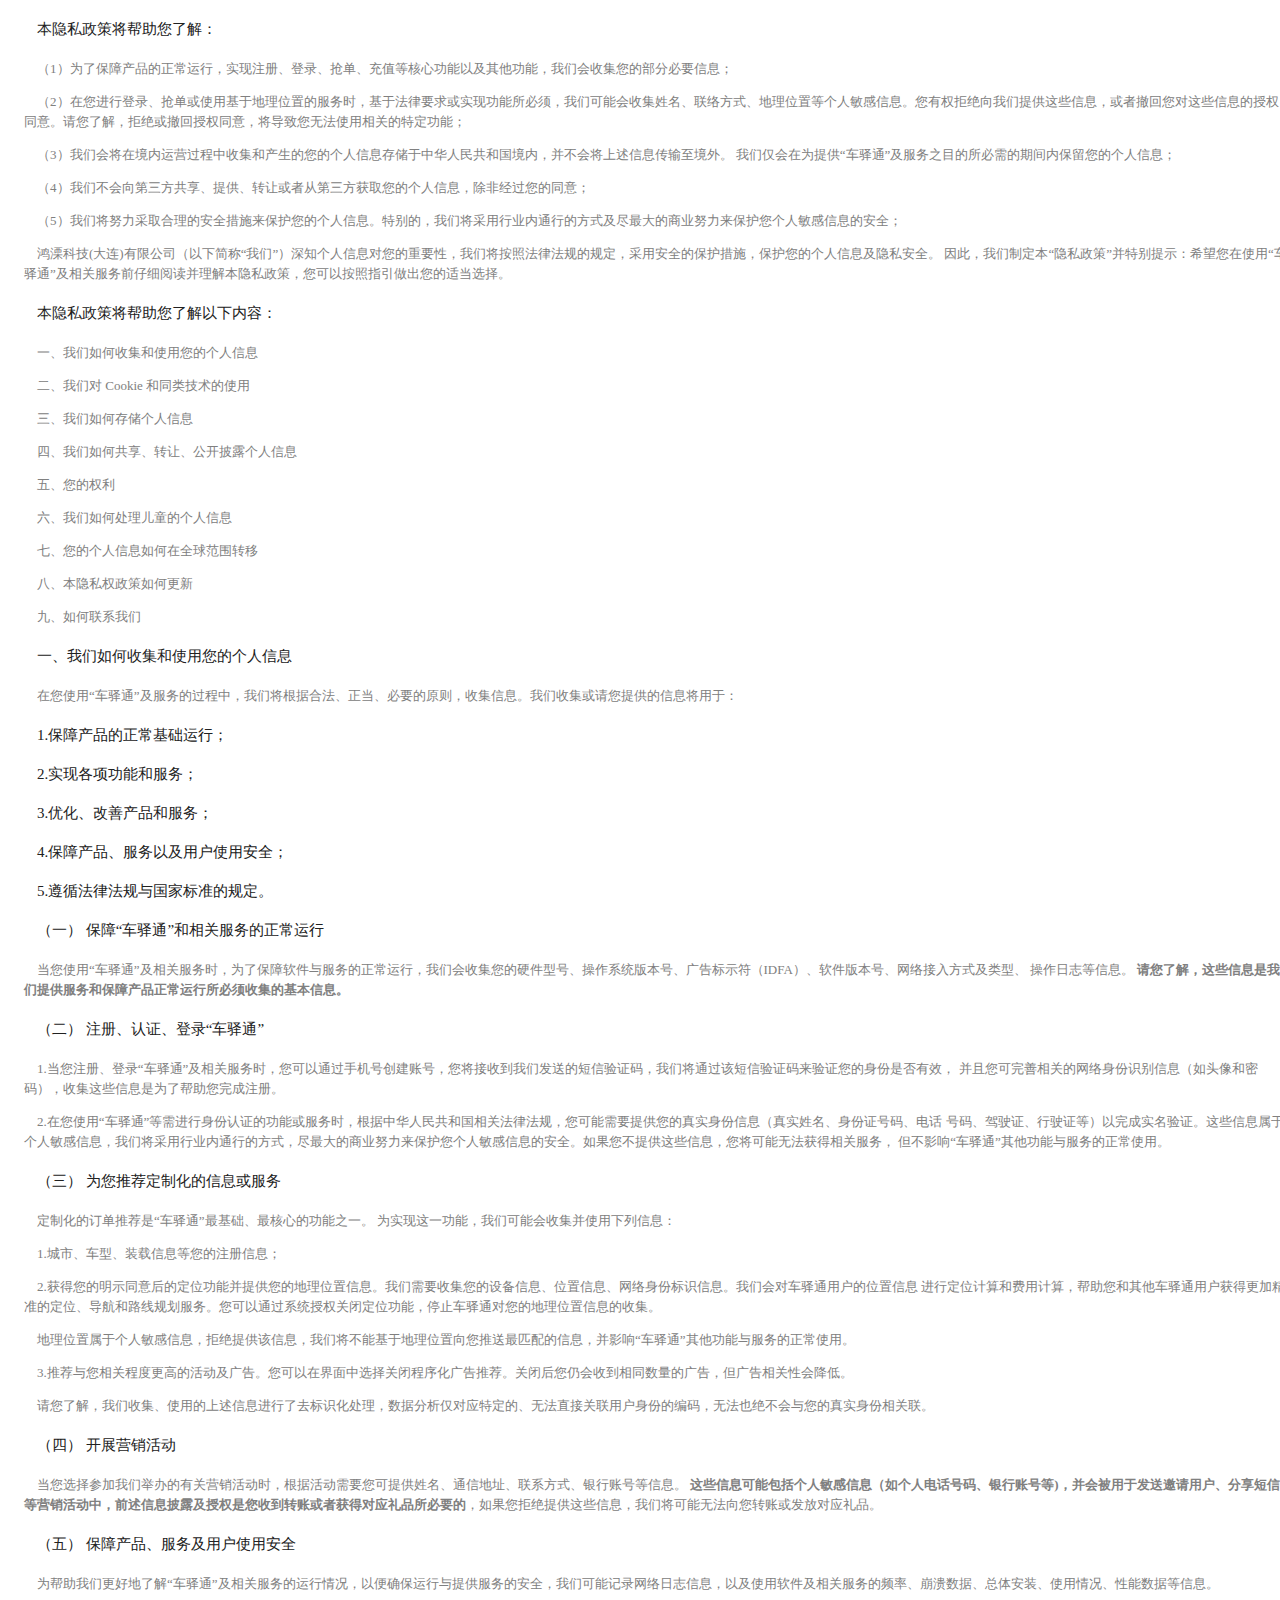
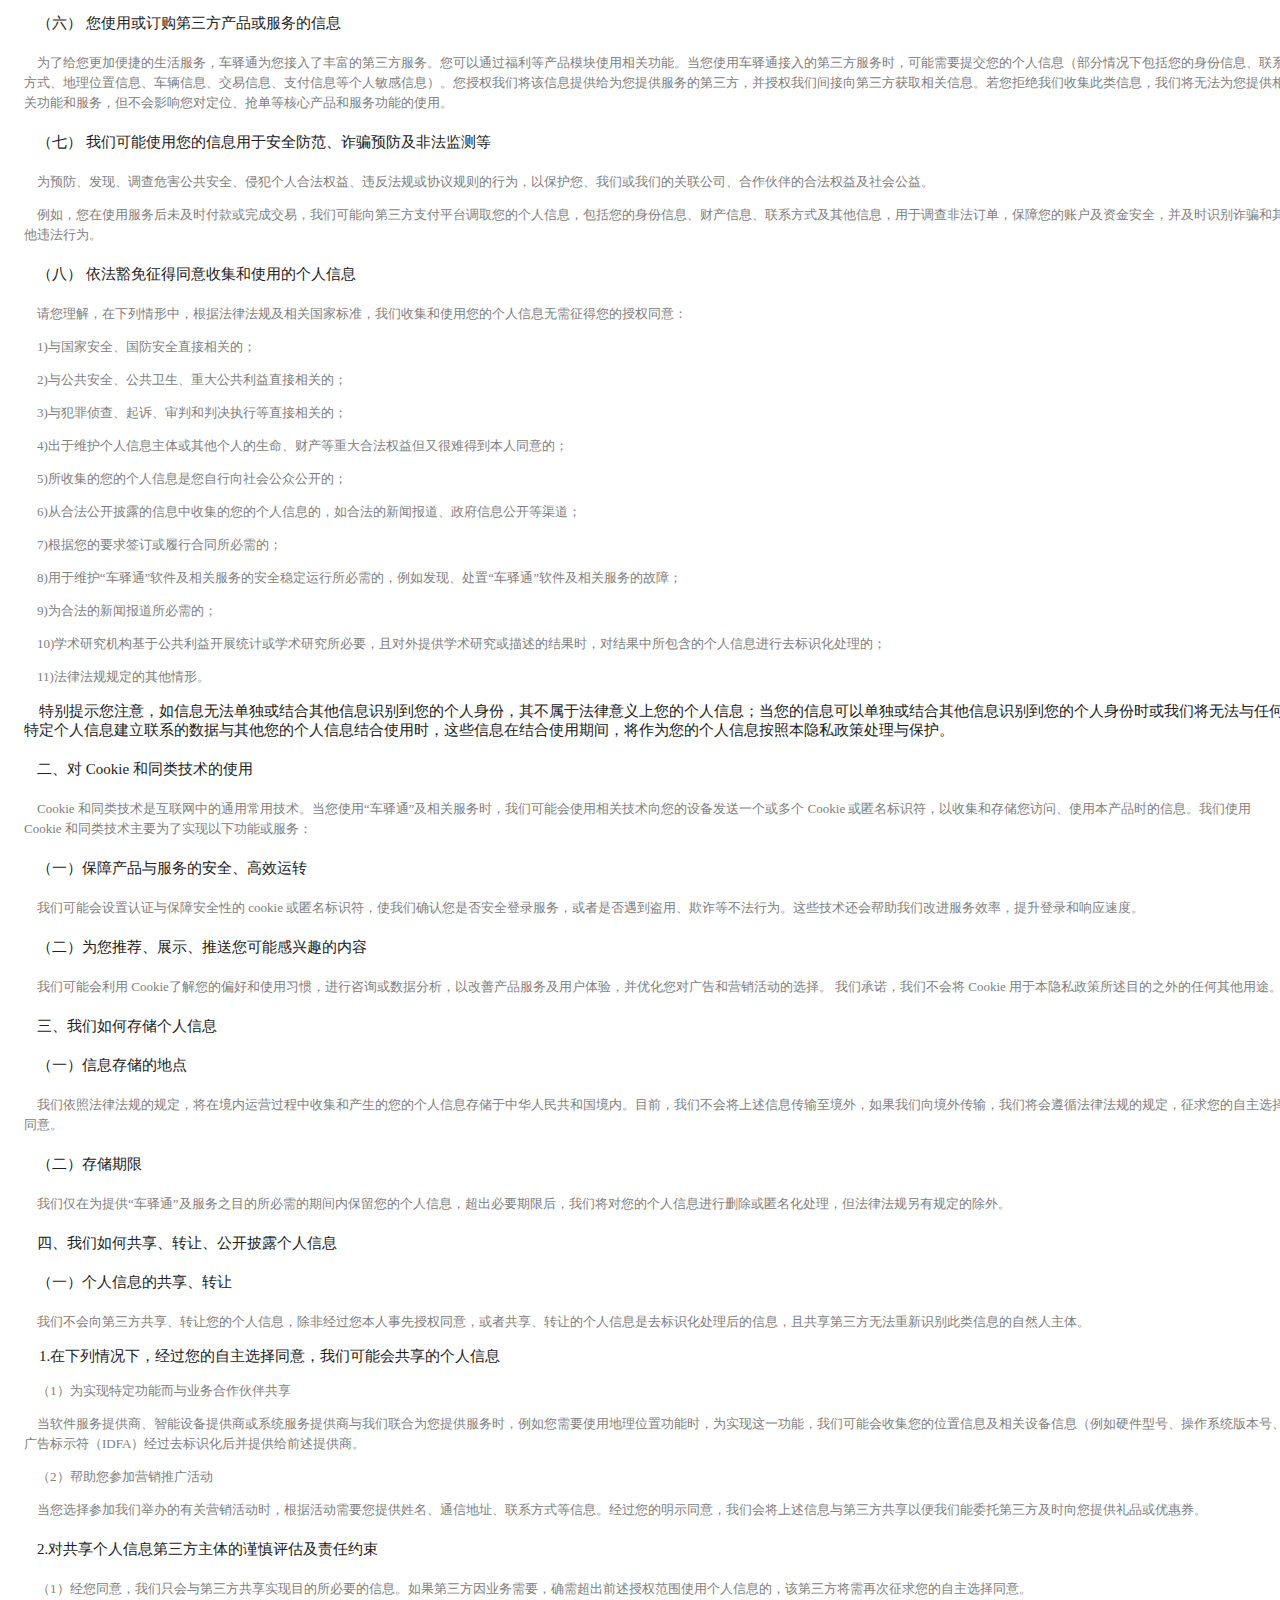
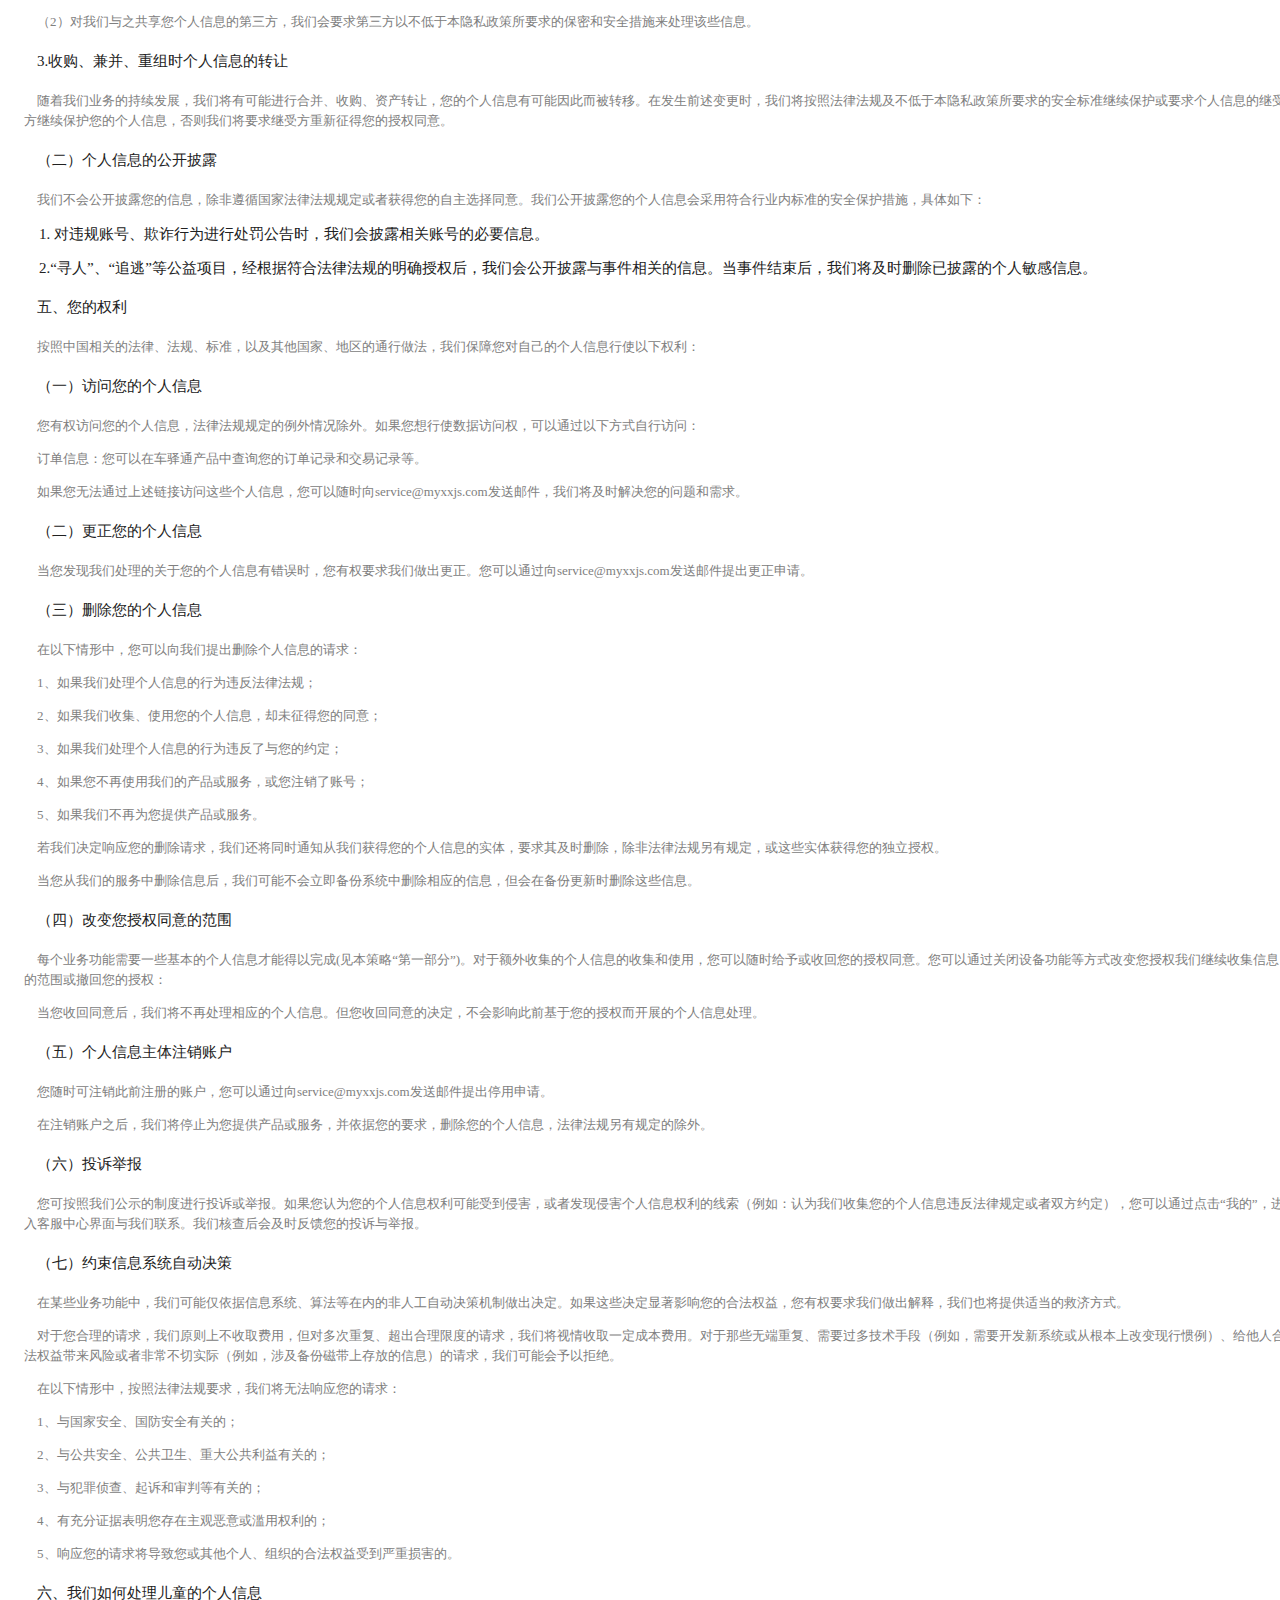
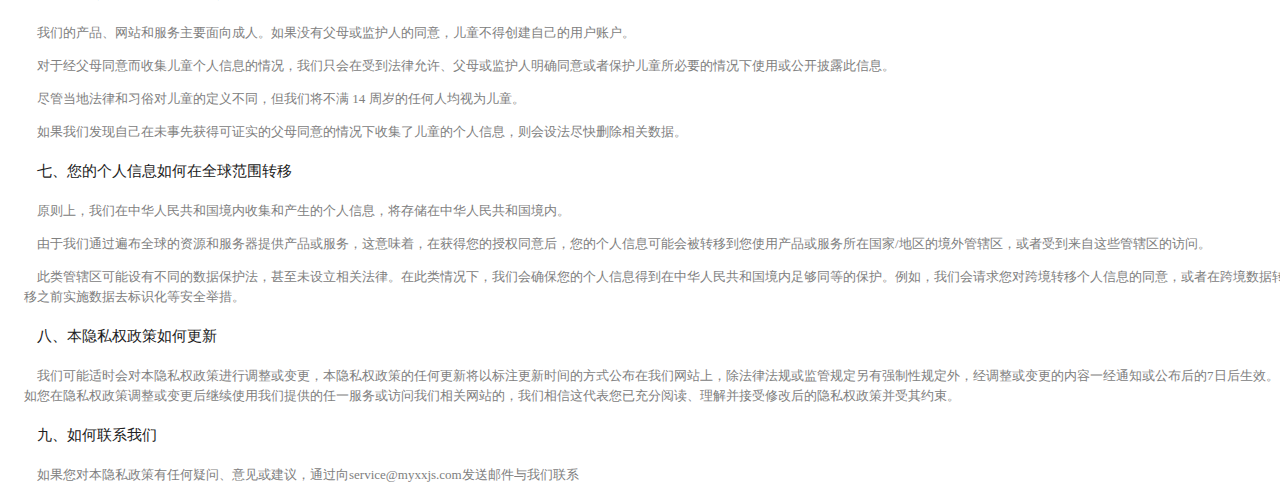
<file: privacy.html>
<!DOCTYPE html><html><head>
    <meta charset="utf-8">
    <meta name ="viewport" content ="initial-scale=1, maximum-scale=3, minimum-scale=1, user-scalable=no">
    <meta content="鸿溧科技" name="description">
    <meta content="轿运车 管理系统 物流系统 车队管理系统 sass" name="keywords">
    <title></title>
    <style type="text/css">
        #app{width:100%}
        .wrap{padding:0 16px;font-size:13px;width:100%}
        h2{font-size:15px;margin-top:20px;margin-bottom:20px;color:#212121;font-weight:400}
        p{line-height:20px;text-indent:1em;color: grey}
        div{color:#212121;margin-top:15px;font-size:15px;margin-bottom:15px;text-indent:1em}</style>
</head>
<body>
<div  id="app">
    <div class="wrap">
        <h2>本隐私政策将帮助您了解：</h2>
        <p>（1）为了保障产品的正常运行，实现注册、登录、抢单、充值等核心功能以及其他功能，我们会收集您的部分必要信息；</p>
        <p>（2）在您进行登录、抢单或使用基于地理位置的服务时，基于法律要求或实现功能所必须，我们可能会收集姓名、联络方式、地理位置等个人敏感信息。您有权拒绝向我们提供这些信息，或者撤回您对这些信息的授权同意。请您了解，拒绝或撤回授权同意，将导致您无法使用相关的特定功能；</p>
        <p>（3）我们会将在境内运营过程中收集和产生的您的个人信息存储于中华人民共和国境内，并不会将上述信息传输至境外。
            我们仅会在为提供“车驿通”及服务之目的所必需的期间内保留您的个人信息；</p>
        <p>（4）我们不会向第三方共享、提供、转让或者从第三方获取您的个人信息，除非经过您的同意；</p>
        <p>（5）我们将努力采取合理的安全措施来保护您的个人信息。特别的，我们将采用行业内通行的方式及尽最大的商业努力来保护您个人敏感信息的安全；</p>
        <p>鸿溧科技(大连)有限公司（以下简称“我们”）深知个人信息对您的重要性，我们将按照法律法规的规定，采用安全的保护措施，保护您的个人信息及隐私安全。
            因此，我们制定本“隐私政策”并特别提示：希望您在使用“车驿通”及相关服务前仔细阅读并理解本隐私政策，您可以按照指引做出您的适当选择。</p>
        <h2>本隐私政策将帮助您了解以下内容：</h2>
        <p>一、我们如何收集和使用您的个人信息</p>
        <p>二、我们对 Cookie 和同类技术的使用</p>
        <p>三、我们如何存储个人信息</p>
        <p>四、我们如何共享、转让、公开披露个人信息</p>
        <p>五、您的权利</p>
        <p>六、我们如何处理儿童的个人信息</p>
        <p>七、您的个人信息如何在全球范围转移</p>
        <p>八、本隐私权政策如何更新</p>
        <p>九、如何联系我们</p>
        <h2> 一、我们如何收集和使用您的个人信息</h2>
        <p>在您使用“车驿通”及服务的过程中，我们将根据合法、正当、必要的原则，收集信息。我们收集或请您提供的信息将用于：</p>
        <h2>1.保障产品的正常基础运行；</h2>
        <h2>2.实现各项功能和服务；</h2>
        <h2>3.优化、改善产品和服务；</h2>
        <h2>4.保障产品、服务以及用户使用安全；</h2>
        <h2>5.遵循法律法规与国家标准的规定。</h2>
        <h2>（一） 保障“车驿通”和相关服务的正常运行</h2>
        <p>当您使用“车驿通”及相关服务时，为了保障软件与服务的正常运行，我们会收集您的硬件型号、操作系统版本号、广告标示符（IDFA）、软件版本号、网络接入方式及类型、
            操作日志等信息。
            <strong>请您了解，这些信息是我们提供服务和保障产品正常运行所必须收集的基本信息。</strong>
        </p>
        <h2>（二） 注册、认证、登录“车驿通”</h2>
        <p>1.当您注册、登录“车驿通”及相关服务时，您可以通过手机号创建账号，您将接收到我们发送的短信验证码，我们将通过该短信验证码来验证您的身份是否有效，
            并且您可完善相关的网络身份识别信息（如头像和密码），收集这些信息是为了帮助您完成注册。</p>
        <p>2.在您使用“车驿通”等需进行身份认证的功能或服务时，根据中华人民共和国相关法律法规，您可能需要提供您的真实身份信息（真实姓名、身份证号码、电话
            号码、驾驶证、行驶证等）以完成实名验证。这些信息属于个人敏感信息，我们将采用行业内通行的方式，尽最大的商业努力来保护您个人敏感信息的安全。如果您不提供这些信息，您将可能无法获得相关服务，
            但不影响“车驿通”其他功能与服务的正常使用。</p> <h2>（三） 为您推荐定制化的信息或服务</h2>
        <p>定制化的订单推荐是“车驿通”最基础、最核心的功能之一。 为实现这一功能，我们可能会收集并使用下列信息：</p>
        <p>1.城市、车型、装载信息等您的注册信息；</p>
        <p>2.获得您的明示同意后的定位功能并提供您的地理位置信息。我们需要收集您的设备信息、位置信息、网络身份标识信息。我们会对车驿通用户的位置信息 进行定位计算和费用计算，帮助您和其他车驿通用户获得更加精准的定位、导航和路线规划服务。您可以通过系统授权关闭定位功能，停止车驿通对您的地理位置信息的收集。</p>
        <p>地理位置属于个人敏感信息，拒绝提供该信息，我们将不能基于地理位置向您推送最匹配的信息，并影响“车驿通”其他功能与服务的正常使用。</p>
        <p>3.推荐与您相关程度更高的活动及广告。您可以在界面中选择关闭程序化广告推荐。关闭后您仍会收到相同数量的广告，但广告相关性会降低。</p>
        <p>请您了解，我们收集、使用的上述信息进行了去标识化处理，数据分析仅对应特定的、无法直接关联用户身份的编码，无法也绝不会与您的真实身份相关联。</p>
        <h2>（四）	开展营销活动</h2>
        <p>当您选择参加我们举办的有关营销活动时，根据活动需要您可提供姓名、通信地址、联系方式、银行账号等信息。
            <strong>这些信息可能包括个人敏感信息（如个人电话号码、银行账号等)，并会被用于发送邀请用户、分享短信等营销活动中，前述信息披露及授权是您收到转账或者获得对应礼品所必要的</strong>，如果您拒绝提供这些信息，我们将可能无法向您转账或发放对应礼品。</p>
        <h2>（五） 保障产品、服务及用户使用安全</h2> <p>为帮助我们更好地了解“车驿通”及相关服务的运行情况，以便确保运行与提供服务的安全，我们可能记录网络日志信息，以及使用软件及相关服务的频率、崩溃数据、总体安装、使用情况、性能数据等信息。</p>
        <h2>（六） 您使用或订购第三方产品或服务的信息</h2>
        <p>为了给您更加便捷的生活服务，车驿通为您接入了丰富的第三方服务。您可以通过福利等产品模块使用相关功能。当您使用车驿通接入的第三方服务时，可能需要提交您的个人信息（部分情况下包括您的身份信息、联系方式、地理位置信息、车辆信息、交易信息、支付信息等个人敏感信息）。您授权我们将该信息提供给为您提供服务的第三方，并授权我们间接向第三方获取相关信息。若您拒绝我们收集此类信息，我们将无法为您提供相关功能和服务，但不会影响您对定位、抢单等核心产品和服务功能的使用。</p>
        <h2>（七） 我们可能使用您的信息用于安全防范、诈骗预防及非法监测等</h2>
        <p>为预防、发现、调查危害公共安全、侵犯个人合法权益、违反法规或协议规则的行为，以保护您、我们或我们的关联公司、合作伙伴的合法权益及社会公益。</p>
        <p>例如，您在使用服务后未及时付款或完成交易，我们可能向第三方支付平台调取您的个人信息，包括您的身份信息、财产信息、联系方式及其他信息，用于调查非法订单，保障您的账户及资金安全，并及时识别诈骗和其他违法行为。</p>
        <h2>（八） 依法豁免征得同意收集和使用的个人信息</h2> <p>请您理解，在下列情形中，根据法律法规及相关国家标准，我们收集和使用您的个人信息无需征得您的授权同意：</p>
        <p> 1)与国家安全、国防安全直接相关的；</p> <p> 2)与公共安全、公共卫生、重大公共利益直接相关的；</p> <p> 3)与犯罪侦查、起诉、审判和判决执行等直接相关的；</p>
        <p> 4)出于维护个人信息主体或其他个人的生命、财产等重大合法权益但又很难得到本人同意的；</p>
        <p> 5)所收集的您的个人信息是您自行向社会公众公开的；</p>
        <p> 6)从合法公开披露的信息中收集的您的个人信息的，如合法的新闻报道、政府信息公开等渠道；</p>
        <p> 7)根据您的要求签订或履行合同所必需的；</p>
        <p> 8)用于维护“车驿通”软件及相关服务的安全稳定运行所必需的，例如发现、处置“车驿通”软件及相关服务的故障；</p>
        <p> 9)为合法的新闻报道所必需的；</p>
        <p> 10)学术研究机构基于公共利益开展统计或学术研究所必要，且对外提供学术研究或描述的结果时，对结果中所包含的个人信息进行去标识化处理的；</p>
        <p> 11)法律法规规定的其他情形。</p>
        <div>特别提示您注意，如信息无法单独或结合其他信息识别到您的个人身份，其不属于法律意义上您的个人信息；当您的信息可以单独或结合其他信息识别到您的个人身份时或我们将无法与任何特定个人信息建立联系的数据与其他您的个人信息结合使用时，这些信息在结合使用期间，将作为您的个人信息按照本隐私政策处理与保护。</div>
        <h2>二、对 Cookie 和同类技术的使用</h2>
        <p>Cookie 和同类技术是互联网中的通用常用技术。当您使用“车驿通”及相关服务时，我们可能会使用相关技术向您的设备发送一个或多个 Cookie 或匿名标识符，以收集和存储您访问、使用本产品时的信息。我们使用 Cookie 和同类技术主要为了实现以下功能或服务：</p>
        <h2>（一）保障产品与服务的安全、高效运转</h2>
        <p>我们可能会设置认证与保障安全性的 cookie 或匿名标识符，使我们确认您是否安全登录服务，或者是否遇到盗用、欺诈等不法行为。这些技术还会帮助我们改进服务效率，提升登录和响应速度。</p>
        <h2>（二）为您推荐、展示、推送您可能感兴趣的内容</h2>
        <p>我们可能会利用 Cookie了解您的偏好和使用习惯，进行咨询或数据分析，以改善产品服务及用户体验，并优化您对广告和营销活动的选择。 我们承诺，我们不会将 Cookie 用于本隐私政策所述目的之外的任何其他用途。 </p>
        <h2>三、我们如何存储个人信息</h2>
        <h2>（一）信息存储的地点</h2>
        <p> 我们依照法律法规的规定，将在境内运营过程中收集和产生的您的个人信息存储于中华人民共和国境内。目前，我们不会将上述信息传输至境外，如果我们向境外传输，我们将会遵循法律法规的规定，征求您的自主选择同意。</p>
        <h2>（二）存储期限</h2>
        <p>我们仅在为提供“车驿通”及服务之目的所必需的期间内保留您的个人信息，超出必要期限后，我们将对您的个人信息进行删除或匿名化处理，但法律法规另有规定的除外。</p>
        <h2> 四、我们如何共享、转让、公开披露个人信息</h2>
        <h2>（一）个人信息的共享、转让</h2>
        <p> 我们不会向第三方共享、转让您的个人信息，除非经过您本人事先授权同意，或者共享、转让的个人信息是去标识化处理后的信息，且共享第三方无法重新识别此类信息的自然人主体。</p>
        <div>1.在下列情况下，经过您的自主选择同意，我们可能会共享的个人信息</div>
        <p>（1）为实现特定功能而与业务合作伙伴共享</p>
        <p>当软件服务提供商、智能设备提供商或系统服务提供商与我们联合为您提供服务时，例如您需要使用地理位置功能时，为实现这一功能，我们可能会收集您的位置信息及相关设备信息（例如硬件型号、操作系统版本号、广告标示符（IDFA）经过去标识化后并提供给前述提供商。</p>
        <p>（2）帮助您参加营销推广活动</p>
        <p>当您选择参加我们举办的有关营销活动时，根据活动需要您提供姓名、通信地址、联系方式等信息。经过您的明示同意，我们会将上述信息与第三方共享以便我们能委托第三方及时向您提供礼品或优惠券。</p>
        <h2>2.对共享个人信息第三方主体的谨慎评估及责任约束</h2>
        <p>（1）经您同意，我们只会与第三方共享实现目的所必要的信息。如果第三方因业务需要，确需超出前述授权范围使用个人信息的，该第三方将需再次征求您的自主选择同意。</p>
        <p>（2）对我们与之共享您个人信息的第三方，我们会要求第三方以不低于本隐私政策所要求的保密和安全措施来处理该些信息。</p>
        <h2> 3.收购、兼并、重组时个人信息的转让</h2>
        <p>随着我们业务的持续发展，我们将有可能进行合并、收购、资产转让，您的个人信息有可能因此而被转移。在发生前述变更时，我们将按照法律法规及不低于本隐私政策所要求的安全标准继续保护或要求个人信息的继受方继续保护您的个人信息，否则我们将要求继受方重新征得您的授权同意。</p>
        <h2>（二）个人信息的公开披露</h2>
        <p>我们不会公开披露您的信息，除非遵循国家法律法规规定或者获得您的自主选择同意。我们公开披露您的个人信息会采用符合行业内标准的安全保护措施，具体如下：</p>
        <div>1. 对违规账号、欺诈行为进行处罚公告时，我们会披露相关账号的必要信息。</div>
        <div>2.“寻人”、“追逃”等公益项目，经根据符合法律法规的明确授权后，我们会公开披露与事件相关的信息。当事件结束后，我们将及时删除已披露的个人敏感信息。</div>
        <h2>五、您的权利</h2> <p>按照中国相关的法律、法规、标准，以及其他国家、地区的通行做法，我们保障您对自己的个人信息行使以下权利：</p>
        <h2>（一）访问您的个人信息</h2>
        <p>您有权访问您的个人信息，法律法规规定的例外情况除外。如果您想行使数据访问权，可以通过以下方式自行访问：</p>
        <p>订单信息：您可以在车驿通产品中查询您的订单记录和交易记录等。</p>
        <p>如果您无法通过上述链接访问这些个人信息，您可以随时向service@myxxjs.com发送邮件，我们将及时解决您的问题和需求。</p>
        <h2>（二）更正您的个人信息</h2>
        <p> 当您发现我们处理的关于您的个人信息有错误时，您有权要求我们做出更正。您可以通过向service@myxxjs.com发送邮件提出更正申请。</p>
        <h2>（三）删除您的个人信息</h2>
        <p> 在以下情形中，您可以向我们提出删除个人信息的请求：</p>
        <p>1、如果我们处理个人信息的行为违反法律法规；</p>
        <p>2、如果我们收集、使用您的个人信息，却未征得您的同意；</p>
        <p>3、如果我们处理个人信息的行为违反了与您的约定；</p>
        <p>4、如果您不再使用我们的产品或服务，或您注销了账号；</p>
        <p>5、如果我们不再为您提供产品或服务。</p>
        <p> 若我们决定响应您的删除请求，我们还将同时通知从我们获得您的个人信息的实体，要求其及时删除，除非法律法规另有规定，或这些实体获得您的独立授权。</p>
        <p> 当您从我们的服务中删除信息后，我们可能不会立即备份系统中删除相应的信息，但会在备份更新时删除这些信息。</p>
        <h2>（四）改变您授权同意的范围</h2>
        <p>每个业务功能需要一些基本的个人信息才能得以完成(见本策略“第一部分”)。对于额外收集的个人信息的收集和使用，您可以随时给予或收回您的授权同意。您可以通过关闭设备功能等方式改变您授权我们继续收集信息的范围或撤回您的授权：</p>
        <p>当您收回同意后，我们将不再处理相应的个人信息。但您收回同意的决定，不会影响此前基于您的授权而开展的个人信息处理。</p>
        <h2>（五）个人信息主体注销账户</h2>
        <p>您随时可注销此前注册的账户，您可以通过向service@myxxjs.com发送邮件提出停用申请。</p>
        <p>在注销账户之后，我们将停止为您提供产品或服务，并依据您的要求，删除您的个人信息，法律法规另有规定的除外。</p>
        <h2>（六）投诉举报</h2>
        <p>您可按照我们公示的制度进行投诉或举报。如果您认为您的个人信息权利可能受到侵害，或者发现侵害个人信息权利的线索（例如：认为我们收集您的个人信息违反法律规定或者双方约定），您可以通过点击“我的”，进入客服中心界面与我们联系。我们核查后会及时反馈您的投诉与举报。</p>
        <h2>（七）约束信息系统自动决策</h2>
        <p>在某些业务功能中，我们可能仅依据信息系统、算法等在内的非人工自动决策机制做出决定。如果这些决定显著影响您的合法权益，您有权要求我们做出解释，我们也将提供适当的救济方式。</p>
        <p>对于您合理的请求，我们原则上不收取费用，但对多次重复、超出合理限度的请求，我们将视情收取一定成本费用。对于那些无端重复、需要过多技术手段（例如，需要开发新系统或从根本上改变现行惯例）、给他人合法权益带来风险或者非常不切实际（例如，涉及备份磁带上存放的信息）的请求，我们可能会予以拒绝。</p>
        <p>在以下情形中，按照法律法规要求，我们将无法响应您的请求：</p>
        <p>1、与国家安全、国防安全有关的；</p>
        <p>2、与公共安全、公共卫生、重大公共利益有关的；</p>
        <p>3、与犯罪侦查、起诉和审判等有关的；</p>
        <p>4、有充分证据表明您存在主观恶意或滥用权利的；</p>
        <p>5、响应您的请求将导致您或其他个人、组织的合法权益受到严重损害的。</p>
        <h2>六、我们如何处理儿童的个人信息</h2>
        <p>我们的产品、网站和服务主要面向成人。如果没有父母或监护人的同意，儿童不得创建自己的用户账户。</p>
        <p>对于经父母同意而收集儿童个人信息的情况，我们只会在受到法律允许、父母或监护人明确同意或者保护儿童所必要的情况下使用或公开披露此信息。</p>
        <p> 尽管当地法律和习俗对儿童的定义不同，但我们将不满 14 周岁的任何人均视为儿童。</p>
        <p> 如果我们发现自己在未事先获得可证实的父母同意的情况下收集了儿童的个人信息，则会设法尽快删除相关数据。</p>
        <h2>七、您的个人信息如何在全球范围转移</h2>
        <p>原则上，我们在中华人民共和国境内收集和产生的个人信息，将存储在中华人民共和国境内。</p>
        <p>由于我们通过遍布全球的资源和服务器提供产品或服务，这意味着，在获得您的授权同意后，您的个人信息可能会被转移到您使用产品或服务所在国家/地区的境外管辖区，或者受到来自这些管辖区的访问。</p>
        <p>此类管辖区可能设有不同的数据保护法，甚至未设立相关法律。在此类情况下，我们会确保您的个人信息得到在中华人民共和国境内足够同等的保护。例如，我们会请求您对跨境转移个人信息的同意，或者在跨境数据转移之前实施数据去标识化等安全举措。</p>
        <h2>八、本隐私权政策如何更新</h2>
        <p>我们可能适时会对本隐私权政策进行调整或变更，本隐私权政策的任何更新将以标注更新时间的方式公布在我们网站上，除法律法规或监管规定另有强制性规定外，经调整或变更的内容一经通知或公布后的7日后生效。如您在隐私权政策调整或变更后继续使用我们提供的任一服务或访问我们相关网站的，我们相信这代表您已充分阅读、理解并接受修改后的隐私权政策并受其约束。</p>
        <h2> 九、如何联系我们</h2>
        <p>如果您对本隐私政策有任何疑问、意见或建议，通过向service@myxxjs.com发送邮件与我们联系</p>
    </div>
</div>

</body>
</html>
</file>
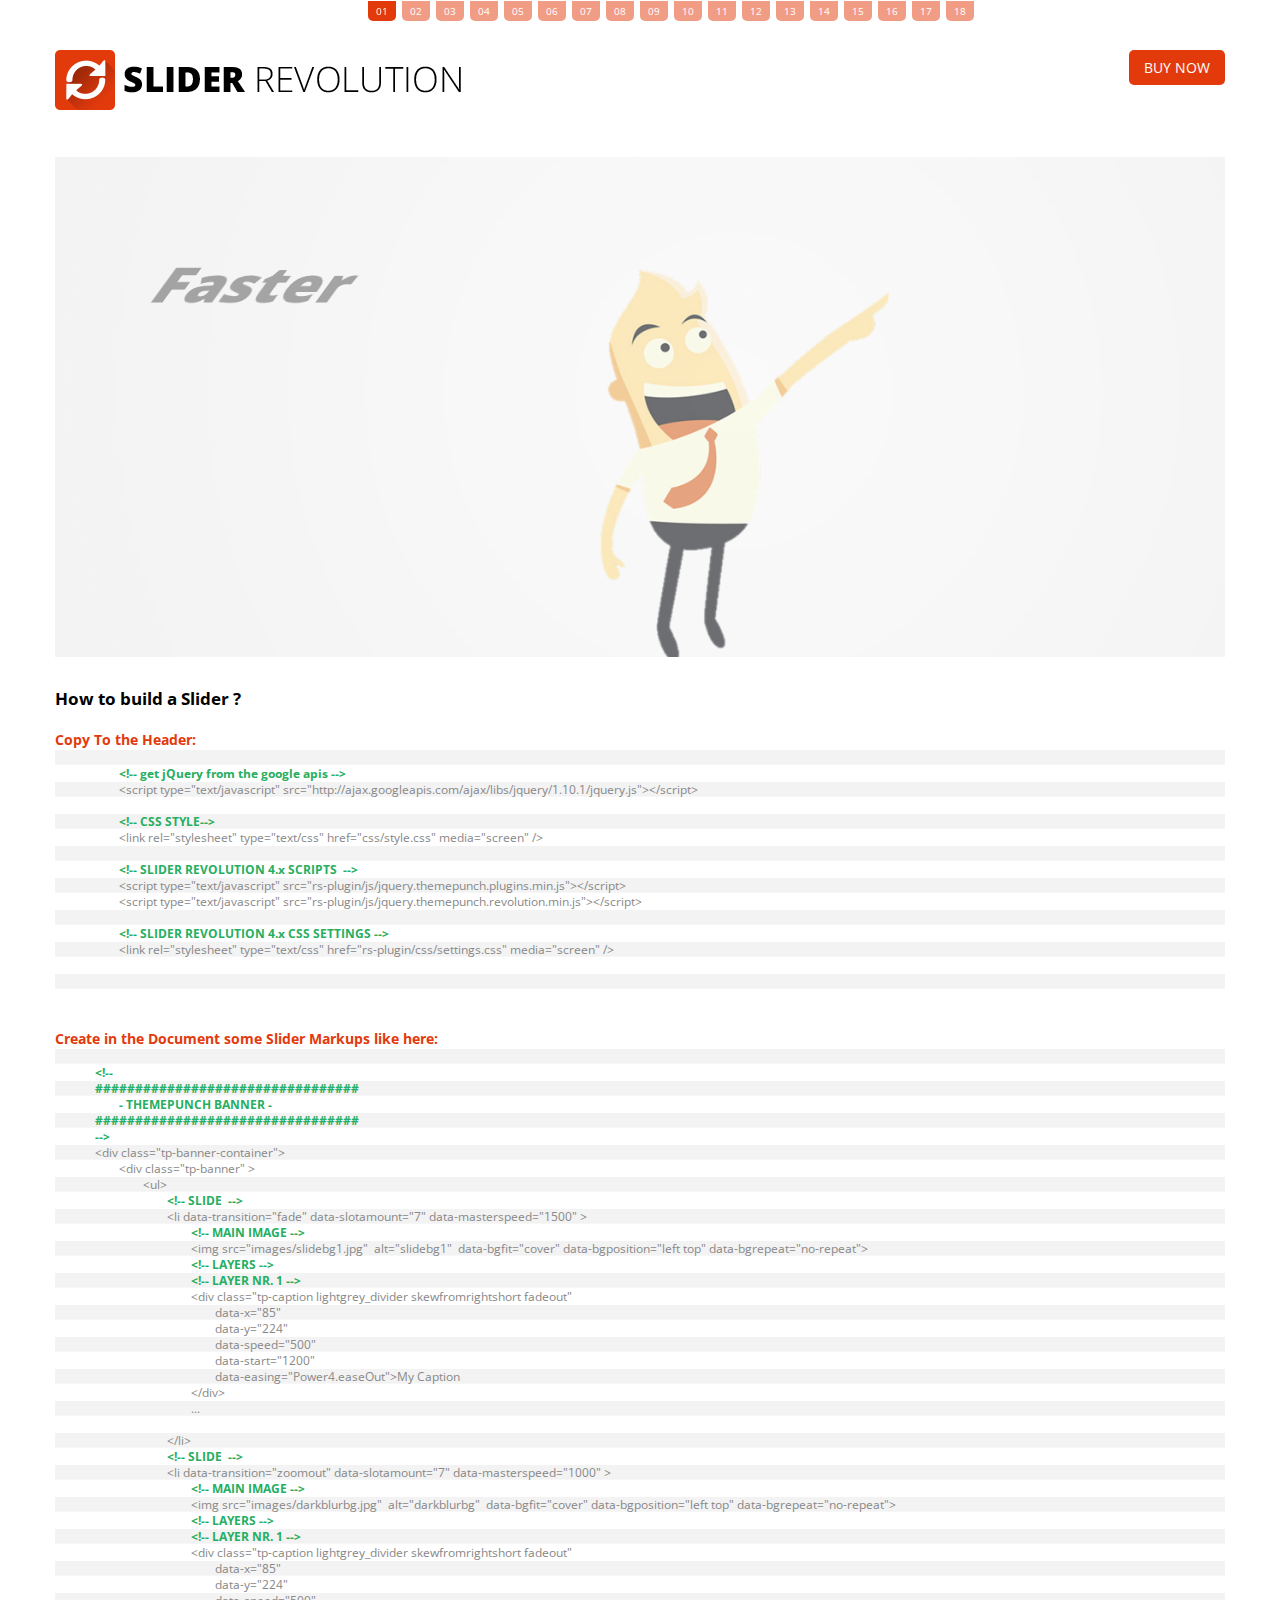
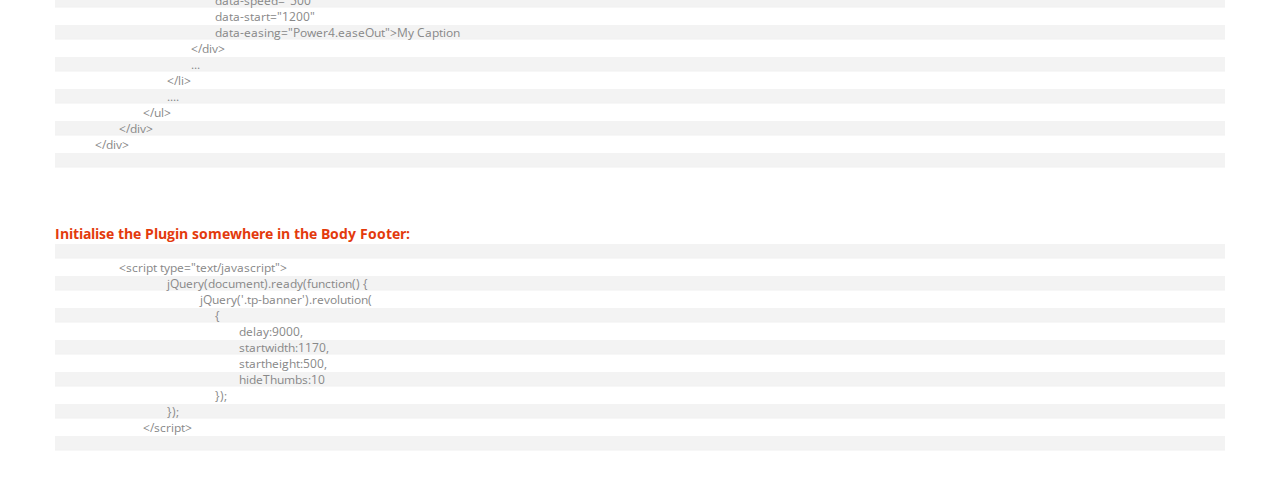
<file: assets/slider-revolution-slider/01.Sample-Boxed.html>
<!DOCTYPE html>


<!--
#######################################
	- THE HEAD PART -
######################################
-->
<head>
	<meta http-equiv="Content-Type" content="text/html; charset=utf-8" />
	<meta http-equiv="X-UA-Compatible" content="IE=edge" />
	<meta name="viewport" content="width=device-width,initial-scale=1">

	<title>SLIDER REVOLUTION -  The Responsive Slider Plugin</title>

    <!-- get jQuery from the google apis -->
    <script type="text/javascript" src="http://ajax.googleapis.com/ajax/libs/jquery/1.10.1/jquery.js"></script>

    <!-- CSS STYLE-->
    <link rel="stylesheet" type="text/css" href="css/style.css" media="screen" />

    <!-- THE PREVIEW STYLE SHEETS, NO NEED TO LOAD IN YOUR DOM -->
    <link rel="stylesheet" type="text/css" href="css/navstylechange.css" media="screen" />
    <link rel="stylesheet" type="text/css" href="css/noneed.css" media="screen" />


    <!-- SLIDER REVOLUTION 4.x SCRIPTS  -->
    <script type="text/javascript" src="rs-plugin/js/jquery.themepunch.plugins.min.js"></script>
    <script type="text/javascript" src="rs-plugin/js/jquery.themepunch.revolution.min.js"></script>

	<!-- SLIDER REVOLUTION 4.x CSS SETTINGS -->
	<link rel="stylesheet" type="text/css" href="rs-plugin/css/settings.css" media="screen" />

	<!-- GOOGLE FONTS -->
	<link href='http://fonts.googleapis.com/css?family=Open+Sans:300,400,700,800' rel='stylesheet' type='text/css'>

</head>



<!--
#######################################
	- THE BODY PART -
######################################
-->
<body>

	<!--<article class="prevnext"><a href="02.Sample-Fullwidth.html">Next Guide <i class="revicon-right-open"></i> </a></article>-->
	<article class="prevnext">
		<a class="active" href="01.Sample-Boxed.html">01</a>
		<a class="" href="02.Sample-Fullwidth.html">02</a>
		<a class="" href="03.Sample-FullScreen.html">03</a>
		<a class="" href="04.Sample-FullScreen-Offsets.html">04</a>
		<a class="" href="05.Sample-Aligns.html">05</a>
		<a class="" href="06.Sample-AlignForce.html">06</a>
		<a class="" href="07.Sample-Videos.html">07</a>
		<a class="" href="08.Sample-NavigationStyle.html">08</a>
		<a class="" href="09.Sample-Api.html">09</a>
		<a class="" href="10.B.Sample-LazyLoading Level2.html">10</a>
		<a class="" href="11.Sample-Shuffle.html">11</a>
		<a class="" href="12.Sample-Backgrounds.html">12</a>
		<a class="" href="13.Sample-HideCaptions.html">13</a>
		<a class="" href="14.Sample-KenBurns.html">14</a>
		<a class="" href="15.Sample-VideoBG.html">15</a>
		<a class="" href="16.Caption-ShowDown.html">16</a>
		<a class="" href="17.Sample-DottedBG.html">17</a>
		<a class="" href="18.Sample-NewCaptionEffects.html">18</a>

	</article>
	<!-- HEADER -->
	<header>
		<section class="container">
			<article class="logo-container"><a href="http://themes.themepunch.com/?theme=revolution_jq"><div class="logo"></div></a></article>
			<div class="button-holder"><a href="http://codecanyon.net/item/slider-revolution-responsive-jquery-plugin/2580848" target="_blank" class="button"><strong>BUY NOW</strong></a></div>
			<div style="clear:both"></div>
		</section>
	</header> <!-- END OF HEADER -->


	<article class="boxedcontainer">

	<!--
	#################################
		- THEMEPUNCH BANNER -
	#################################
	-->
	<div class="tp-banner-container">
		<div class="tp-banner" >
			<ul>	<!-- SLIDE  -->
				<li data-transition="fade" data-slotamount="7" data-masterspeed="1500" >
					<!-- MAIN IMAGE -->
					<img src="images/slidebg1.jpg"  alt="slidebg1"  data-bgfit="cover" data-bgposition="left top" data-bgrepeat="no-repeat">
					<!-- LAYERS -->

					<!-- LAYER NR. 1 -->
					<div class="tp-caption lightgrey_divider skewfromrightshort customout"
						data-x="85"
						data-y="224"
						data-customout="x:0;y:0;z:0;rotationX:0;rotationY:0;rotationZ:0;scaleX:0.75;scaleY:0.75;skewX:0;skewY:0;opacity:0;transformPerspective:600;transformOrigin:50% 50%;"
						data-speed="500"
						data-start="1200"
						data-easing="Power4.easeOut"
						data-endspeed="500"
						data-endeasing="Power4.easeIn"
						data-captionhidden="on"
						style="z-index: 2">
					</div>

					<!-- LAYER NR. 2 -->
					<div class="tp-caption customin customout"
						data-x="center" data-hoffset="100"
						data-y="bottom" data-voffset="0"
						data-customin="x:50;y:150;z:0;rotationX:0;rotationY:0;rotationZ:0;scaleX:0.5;scaleY:0.5;skewX:0;skewY:0;opacity:0;transformPerspective:0;transformOrigin:50% 50%;"
						data-customout="x:0;y:0;z:0;rotationX:0;rotationY:0;rotationZ:0;scaleX:0.75;scaleY:0.75;skewX:0;skewY:0;opacity:0;transformPerspective:600;transformOrigin:50% 50%;"
						data-speed="800"
						data-start="700"
						data-easing="Power4.easeOut"
						data-endspeed="500"
						data-endeasing="Power4.easeIn"
						style="z-index: 3"><img src="images/woman.png" alt="">
					</div>

					<!-- LAYER NR. 3 -->
					<div class="tp-caption large_bold_grey skewfromrightshort customout"
						data-x="80"
						data-y="96"
						data-customout="x:0;y:0;z:0;rotationX:0;rotationY:0;rotationZ:0;scaleX:0.75;scaleY:0.75;skewX:0;skewY:0;opacity:0;transformPerspective:600;transformOrigin:50% 50%;"
						data-speed="500"
						data-start="800"
						data-easing="Back.easeOut"
						data-endspeed="500"
						data-endeasing="Power4.easeIn"
						data-captionhidden="on"
						style="z-index: 4">Faster
					</div>

					<!-- LAYER NR. 4 -->
					<div class="tp-caption medium_thin_grey skewfromleftshort customout"
						data-x="285"
						data-y="122"
						data-customout="x:0;y:0;z:0;rotationX:0;rotationY:0;rotationZ:0;scaleX:0.75;scaleY:0.75;skewX:0;skewY:0;opacity:0;transformPerspective:600;transformOrigin:50% 50%;"
						data-speed="500"
						data-start="900"
						data-easing="Back.easeOut"
						data-endspeed="500"
						data-endeasing="Power4.easeIn"
						data-captionhidden="on"
						style="z-index: 5">&
					</div>

					<!-- LAYER NR. 5 -->
					<div class="tp-caption medium_thin_grey skewfromrightshort customout"
						data-x="80"
						data-y="175"
						data-customout="x:0;y:0;z:0;rotationX:0;rotationY:0;rotationZ:0;scaleX:0.75;scaleY:0.75;skewX:0;skewY:0;opacity:0;transformPerspective:600;transformOrigin:50% 50%;"
						data-speed="300"
						data-start="1000"
						data-easing="Back.easeOut"
						data-endspeed="500"
						data-endeasing="Power4.easeIn"
						data-captionhidden="on"
						style="z-index: 6">More
					</div>

					<!-- LAYER NR. 6 -->
					<div class="tp-caption large_bold_grey skewfromleftshort customout"
						data-x="175"
						data-y="152"
						data-customout="x:0;y:0;z:0;rotationX:0;rotationY:0;rotationZ:0;scaleX:0.75;scaleY:0.75;skewX:0;skewY:0;opacity:0;transformPerspective:600;transformOrigin:50% 50%;"
						data-speed="300"
						data-start="1100"
						data-easing="Back.easeOut"
						data-endspeed="500"
						data-endeasing="Power4.easeIn"
						data-captionhidden="on"
						style="z-index: 7">Powerful
					</div>

					<!-- LAYER NR. 7 -->
					<div class="tp-caption small_thin_grey customin customout"
						data-x="80"
						data-y="240"
						data-customin="x:0;y:100;z:0;rotationX:0;rotationY:0;rotationZ:0;scaleX:1;scaleY:3;skewX:0;skewY:0;opacity:0;transformPerspective:600;transformOrigin:0% 0%;"
						data-customout="x:0;y:0;z:0;rotationX:0;rotationY:0;rotationZ:0;scaleX:0.75;scaleY:0.75;skewX:0;skewY:0;opacity:0;transformPerspective:600;transformOrigin:50% 50%;"
						data-speed="500"
						data-start="1300"
						data-easing="Power4.easeOut"
						data-endspeed="500"
						data-endeasing="Power4.easeIn"
						data-captionhidden="on"
						style="z-index: 8">Slider Revolution is the highly acclaimed<br/> slide-based displaying solution, thousands of<br/> businesses, theme developers and everyday<br/> people use and love!
					</div>

					<!-- LAYER NR. 8 -->
					<div class="tp-caption skewfromrightshort customout"
						data-x="816"
						data-y="207"
						data-customout="x:0;y:0;z:0;rotationX:0;rotationY:0;rotationZ:0;scaleX:0.75;scaleY:0.75;skewX:0;skewY:0;opacity:0;transformPerspective:600;transformOrigin:50% 50%;"
						data-speed="500"
						data-start="1750"
						data-easing="Back.easeOut"
						data-endspeed="500"
						data-endeasing="Power4.easeIn"
						data-captionhidden="on"
						style="z-index: 9"><img src="images/graph.png" alt="" data-ww="52" data-hh="44">
					</div>

					<!-- LAYER NR. 9 -->
					<div class="tp-caption large_bold_darkblue skewfromleftshort customout"
						data-x="right" data-hoffset="-90"
						data-y="60"
						data-customout="x:0;y:0;z:0;rotationX:0;rotationY:0;rotationZ:0;scaleX:0.75;scaleY:0.75;skewX:0;skewY:0;opacity:0;transformPerspective:600;transformOrigin:50% 50%;"
						data-speed="500"
						data-start="1600"
						data-easing="Back.easeOut"
						data-endspeed="500"
						data-endeasing="Power4.easeIn"
						data-captionhidden="on"
						style="z-index: 10">1000's
					</div>

					<!-- LAYER NR. 10 -->
					<div class="tp-caption medium_bg_darkblue skewfromleftshort customout"
						data-x="right" data-hoffset="-90"
						data-y="125"
						data-customout="x:0;y:0;z:0;rotationX:0;rotationY:0;rotationZ:0;scaleX:0.75;scaleY:0.75;skewX:0;skewY:0;opacity:0;transformPerspective:600;transformOrigin:50% 50%;"
						data-speed="500"
						data-start="1650"
						data-easing="Back.easeOut"
						data-endspeed="500"
						data-endeasing="Power4.easeIn"
						data-captionhidden="on"
						style="z-index: 11">Of Happy Users
					</div>

					<!-- LAYER NR. 11 -->
					<div class="tp-caption medium_bold_red skewfromrightshort customout"
						data-x="right" data-hoffset="-90"
						data-y="200"
						data-customout="x:0;y:0;z:0;rotationX:0;rotationY:0;rotationZ:0;scaleX:0.75;scaleY:0.75;skewX:0;skewY:0;opacity:0;transformPerspective:600;transformOrigin:50% 50%;"
						data-speed="500"
						data-start="1800"
						data-easing="Back.easeOut"
						data-endspeed="500"
						data-endeasing="Power4.easeIn"
						data-captionhidden="on"
						style="z-index: 12">Rekord Breaking
					</div>

					<!-- LAYER NR. 12 -->
					<div class="tp-caption medium_light_red skewfromrightshort customout"
						data-x="right" data-hoffset="-90"
						data-y="center" data-voffset="-10"
						data-customout="x:0;y:0;z:0;rotationX:0;rotationY:0;rotationZ:0;scaleX:0.75;scaleY:0.75;skewX:0;skewY:0;opacity:0;transformPerspective:600;transformOrigin:50% 50%;"
						data-speed="500"
						data-start="1850"
						data-easing="Back.easeOut"
						data-endspeed="500"
						data-endeasing="Power4.easeIn"
						data-captionhidden="on"
						style="z-index: 13">Sales on CodeCanyon
					</div>

					<!-- LAYER NR. 13 -->
					<div class="tp-caption medium_bg_red skewfromrightshort customout"
						data-x="right" data-hoffset="-90"
						data-y="bottom" data-voffset="-200"
						data-customout="x:0;y:0;z:0;rotationX:0;rotationY:0;rotationZ:0;scaleX:0.75;scaleY:0.75;skewX:0;skewY:0;opacity:0;transformPerspective:600;transformOrigin:50% 50%;"
						data-speed="500"
						data-start="1900"
						data-easing="Back.easeOut"
						data-endspeed="500"
						data-endeasing="Power4.easeIn"
						data-captionhidden="on"
						style="z-index: 14">A Professional Solution
					</div>

					<!-- LAYER NR. 14 -->
					<div class="tp-caption medium_bold_orange skewfromleftshort customout"
						data-x="right" data-hoffset="-90"
						data-y="340"
						data-customout="x:0;y:0;z:0;rotationX:0;rotationY:0;rotationZ:0;scaleX:0.75;scaleY:0.75;skewX:0;skewY:0;opacity:0;transformPerspective:600;transformOrigin:50% 50%;"
						data-speed="500"
						data-start="2000"
						data-easing="Back.easeOut"
						data-endspeed="500"
						data-endeasing="Power4.easeIn"
						data-captionhidden="on"
						style="z-index: 15">4.7<span style="font-weight:300;">/5 Stars</span>
					</div>

					<!-- LAYER NR. 15 -->
					<div class="tp-caption customin customout"
						data-x="right" data-hoffset="-90"
						data-y="bottom" data-voffset="-103"
						data-customin="x:0;y:0;z:0;rotationX:0;rotationY:0;rotationZ:0;scaleX:5;scaleY:5;skewX:0;skewY:0;opacity:0;transformPerspective:600;transformOrigin:50% 50%;"
						data-customout="x:0;y:0;z:0;rotationX:0;rotationY:0;rotationZ:0;scaleX:0.75;scaleY:0.75;skewX:0;skewY:0;opacity:0;transformPerspective:600;transformOrigin:50% 50%;"
						data-speed="1000"
						data-start="2050"
						data-easing="Power4.easeOut"
						data-endspeed="500"
						data-endeasing="Power4.easeIn"
						data-captionhidden="on"
						style="z-index: 16"><img src="images/star.png" alt="" data-ww="20" data-hh="20">
					</div>

					<!-- LAYER NR. 16 -->
					<div class="tp-caption customin customout"
						data-x="right" data-hoffset="-115"
						data-y="bottom" data-voffset="-103"
						data-customin="x:0;y:0;z:0;rotationX:0;rotationY:0;rotationZ:0;scaleX:5;scaleY:5;skewX:0;skewY:0;opacity:0;transformPerspective:600;transformOrigin:50% 50%;"
						data-customout="x:0;y:0;z:0;rotationX:0;rotationY:0;rotationZ:0;scaleX:0.75;scaleY:0.75;skewX:0;skewY:0;opacity:0;transformPerspective:600;transformOrigin:50% 50%;"
						data-speed="1000"
						data-start="2100"
						data-easing="Power4.easeOut"
						data-endspeed="500"
						data-endeasing="Power4.easeIn"
						data-captionhidden="on"
						style="z-index: 17"><img src="images/star.png" alt="" data-ww="20" data-hh="20">
					</div>

					<!-- LAYER NR. 17 -->
					<div class="tp-caption customin customout"
						data-x="right" data-hoffset="-140"
						data-y="bottom" data-voffset="-103"
						data-customin="x:0;y:0;z:0;rotationX:0;rotationY:0;rotationZ:0;scaleX:5;scaleY:5;skewX:0;skewY:0;opacity:0;transformPerspective:600;transformOrigin:50% 50%;"
						data-customout="x:0;y:0;z:0;rotationX:0;rotationY:0;rotationZ:0;scaleX:0.75;scaleY:0.75;skewX:0;skewY:0;opacity:0;transformPerspective:600;transformOrigin:50% 50%;"
						data-speed="1000"
						data-start="2150"
						data-easing="Power4.easeOut"
						data-endspeed="500"
						data-endeasing="Power4.easeIn"
						data-captionhidden="on"
						style="z-index: 18"><img src="images/star.png" alt="" data-ww="20" data-hh="20">
					</div>

					<!-- LAYER NR. 18 -->
					<div class="tp-caption customin customout"
						data-x="right" data-hoffset="-165"
						data-y="bottom" data-voffset="-103"
						data-customin="x:0;y:0;z:0;rotationX:0;rotationY:0;rotationZ:0;scaleX:5;scaleY:5;skewX:0;skewY:0;opacity:0;transformPerspective:600;transformOrigin:50% 50%;"
						data-customout="x:0;y:0;z:0;rotationX:0;rotationY:0;rotationZ:0;scaleX:0.75;scaleY:0.75;skewX:0;skewY:0;opacity:0;transformPerspective:600;transformOrigin:50% 50%;"
						data-speed="1000"
						data-start="2200"
						data-easing="Power4.easeOut"
						data-endspeed="500"
						data-endeasing="Power4.easeIn"
						data-captionhidden="on"
						style="z-index: 19"><img src="images/star.png" alt="" data-ww="20" data-hh="20">
					</div>

					<!-- LAYER NR. 19 -->
					<div class="tp-caption customin customout"
						data-x="right" data-hoffset="-190"
						data-y="bottom" data-voffset="-103"
						data-customin="x:0;y:0;z:0;rotationX:0;rotationY:0;rotationZ:0;scaleX:5;scaleY:5;skewX:0;skewY:0;opacity:0;transformPerspective:600;transformOrigin:50% 50%;"
						data-customout="x:0;y:0;z:0;rotationX:0;rotationY:0;rotationZ:0;scaleX:0.75;scaleY:0.75;skewX:0;skewY:0;opacity:0;transformPerspective:600;transformOrigin:50% 50%;"
						data-speed="1000"
						data-start="2250"
						data-easing="Power4.easeOut"
						data-endspeed="500"
						data-endeasing="Power4.easeIn"
						data-captionhidden="on"
						style="z-index: 20"><img src="images/star.png" alt="" data-ww="20" data-hh="20">
					</div>

					<!-- LAYER NR. 20 -->
					<div class="tp-caption medium_bg_orange skewfromleftshort customout"
						data-x="right" data-hoffset="-90"
						data-y="bottom" data-voffset="-50"
						data-customout="x:0;y:0;z:0;rotationX:0;rotationY:0;rotationZ:0;scaleX:0.75;scaleY:0.75;skewX:0;skewY:0;opacity:0;transformPerspective:600;transformOrigin:50% 50%;"
						data-speed="500"
						data-start="2300"
						data-easing="Back.easeOut"
						data-endspeed="500"
						data-endeasing="Power4.easeIn"
						data-captionhidden="on"
						style="z-index: 21">Customer Rating
					</div>
				</li>


				<!-- SLIDE  -->
				<li data-transition="fade" data-slotamount="7" data-masterspeed="1000" data-delay="13000" >
					<!-- MAIN IMAGE -->
					<img src="images/newslide2014_1.jpg"  alt="newslide2014_1"  data-bgposition="center top" data-bgfit="cover" data-bgrepeat="no-repeat">
					<!-- LAYERS -->

					<!-- LAYER NR. 1 -->
					<div class="tp-caption finewide_large_white customin customout tp-resizeme"
						data-x="center" data-hoffset="0"
						data-y="center" data-voffset="-40"
						data-customin="x:0;y:0;z:0;rotationX:0;rotationY:0;rotationZ:0;scaleX:0;scaleY:0;skewX:0;skewY:0;opacity:0;transformPerspective:600;transformOrigin:50% 50%;"
						data-customout="x:0;y:0;z:0;rotationX:0;rotationY:0;rotationZ:0;scaleX:0;scaleY:0;skewX:0;skewY:0;opacity:0;transformPerspective:600;transformOrigin:50% 50%;"
						data-speed="500"
						data-start="500"
						data-easing="Power3.easeInOut"
						data-splitin="chars"
						data-splitout="chars"
						data-elementdelay="0.08"
						data-endelementdelay="0.08"
						data-end="4000"
			data-endspeed="500"
						style="z-index: 2; max-width: auto; max-height: auto; white-space: nowrap;">INTRODUCING
					</div>

					<!-- LAYER NR. 2 -->
					<div class="tp-caption whitedivider3px customin customout tp-resizeme"
						data-x="center" data-hoffset="0"
						data-y="center" data-voffset="0"
						data-customin="x:0;y:0;z:0;rotationX:0;rotationY:0;rotationZ:0;scaleX:0;scaleY:0;skewX:0;skewY:0;opacity:0;transformPerspective:600;transformOrigin:50% 50%;"
						data-customout="x:0;y:0;z:0;rotationX:0;rotationY:0;rotationZ:0;scaleX:0;scaleY:0;skewX:0;skewY:0;opacity:0;transformPerspective:600;transformOrigin:50% 50%;"
						data-speed="700"
						data-start="800"
						data-easing="Power3.easeInOut"
						data-splitin="none"
						data-splitout="none"
						data-elementdelay="0.1"
						data-endelementdelay="0.1"
						data-end="4000"
			data-endspeed="500"
						style="z-index: 3; max-width: auto; max-height: auto; white-space: nowrap;">&nbsp;
					</div>

					<!-- LAYER NR. 3 -->
					<div class="tp-caption finewide_medium_white randomrotate customout tp-resizeme"
						data-x="center" data-hoffset="0"
						data-y="center" data-voffset="30"
						data-customout="x:0;y:0;z:0;rotationX:0;rotationY:0;rotationZ:0;scaleX:0;scaleY:0;skewX:0;skewY:0;opacity:0;transformPerspective:600;transformOrigin:50% 50%;"
						data-speed="500"
						data-start="500"
						data-easing="Power3.easeInOut"
						data-splitin="chars"
						data-splitout="chars"
						data-elementdelay="0.08"
						data-endelementdelay="0.08"
						data-end="4000"
			data-endspeed="500"
						style="z-index: 4; max-width: auto; max-height: auto; white-space: nowrap;">BRAND NEW FEATURES
					</div>

					<!-- LAYER NR. 4 -->
					<div class="tp-caption boldwide_small_white customin customout tp-resizeme"
						data-x="240"
						data-y="120"
						data-customin="x:0;y:0;z:0;rotationX:0;rotationY:0;rotationZ:0;scaleX:0;scaleY:0;skewX:0;skewY:0;opacity:0;transformPerspective:600;transformOrigin:50% 50%;"
						data-customout="x:0;y:0;z:0;rotationX:0;rotationY:0;rotationZ:0;scaleX:0;scaleY:0;skewX:0;skewY:0;opacity:0;transformPerspective:600;transformOrigin:50% 50%;"
						data-speed="300"
						data-start="5000"
						data-easing="Power3.easeInOut"
						data-splitin="none"
						data-splitout="none"
						data-elementdelay="0.08"
						data-endelementdelay="0.08"
						data-endspeed="300"
						style="z-index: 5; max-width: auto; max-height: auto; white-space: nowrap;"><strong>animate</strong>
					</div>



					<!-- LAYER NR. 5 -->
					<div class="tp-caption whitedivider3px_vertical customin tp-resizeme"
						data-x="420"
						data-y="110"
						data-customin="x:0;y:0;z:0;rotationX:0;rotationY:0;rotationZ:0;scaleX:0;scaleY:0;skewX:0;skewY:0;opacity:0;transformPerspective:600;transformOrigin:50% 50%;"
						data-speed="300"
						data-start="5500"
						data-easing="Power3.easeInOut"
						data-splitin="none"
						data-splitout="none"
						data-elementdelay="0.1"
						data-endelementdelay="0.1"
						data-endspeed="300"
						style="z-index: 6; max-width: auto; max-height: auto; white-space: nowrap;">&nbsp;
					</div>

					<!-- LAYER NR. 6 -->
					<div class="tp-caption finewide_small_white randomrotate customout tp-resizeme"
						data-x="460"
						data-y="120"
						data-customout="x:0;y:0;z:0;rotationX:0;rotationY:0;rotationZ:0;scaleX:0;scaleY:0;skewX:0;skewY:0;opacity:0;transformPerspective:600;transformOrigin:50% 50%;"
						data-speed="500"
						data-start="6400"
						data-easing="Power3.easeInOut"
						data-splitin="chars"
						data-splitout="chars"
						data-elementdelay="0.08"
						data-endelementdelay="0.08"
						data-endspeed="300"
						style="z-index: 7; max-width: auto; max-height: auto; white-space: nowrap;">CHARACTERS
					</div>

					<!-- LAYER NR. 7 -->
					<div class="tp-caption finewide_small_white customin customout tp-resizeme"
						data-x="460"
						data-y="160"
						data-customin="x:0;y:0;z:0;rotationX:0;rotationY:0;rotationZ:0;scaleX:0;scaleY:0;skewX:0;skewY:0;opacity:0;transformPerspective:600;transformOrigin:50% 50%;"
						data-customout="x:0;y:0;z:0;rotationX:0;rotationY:0;rotationZ:0;scaleX:0;scaleY:0;skewX:0;skewY:0;opacity:0;transformPerspective:600;transformOrigin:50% 50%;"
						data-speed="500"
						data-start="7200"
						data-easing="Power3.easeInOut"
						data-splitin="words"
						data-splitout="words"
						data-elementdelay="0.12"
						data-endelementdelay="0.12"
						data-endspeed="300"
						style="z-index: 8; max-width: auto; max-height: auto; white-space: nowrap;">SINGLE WORDS
					</div>

					<!-- LAYER NR. 8 -->
					<div class="tp-caption finewide_small_white customin customout tp-resizeme"
						data-x="460"
						data-y="200"
						data-customin="x:0;y:0;z:0;rotationX:0;rotationY:0;rotationZ:0;scaleX:0;scaleY:0;skewX:0;skewY:0;opacity:0;transformPerspective:600;transformOrigin:50% 50%;"
						data-customout="x:0;y:0;z:0;rotationX:0;rotationY:0;rotationZ:0;scaleX:0;scaleY:0;skewX:0;skewY:0;opacity:0;transformPerspective:600;transformOrigin:50% 50%;"
						data-speed="500"
						data-start="8000"
						data-easing="Power3.easeInOut"
						data-splitin="none"
						data-splitout="none"
						data-elementdelay="0.08"
						data-endelementdelay="0.08"
						data-endspeed="300"
						style="z-index: 9; max-width: auto; max-height: auto; white-space: nowrap;">LINES
					</div>

					<!-- LAYER NR. 9 -->
					<div class="tp-caption finewide_verysmall_white_mw customin customout tp-resizeme"
						data-x="460"
						data-y="250"
						data-customin="x:0;y:50;z:0;rotationX:-120;rotationY:0;rotationZ:0;scaleX:1;scaleY:1;skewX:0;skewY:0;opacity:0;transformPerspective:600;transformOrigin:50% 0%;"
						data-customout="x:0;y:0;z:0;rotationX:0;rotationY:0;rotationZ:0;scaleX:0;scaleY:0;skewX:0;skewY:0;opacity:0;transformPerspective:600;transformOrigin:50% 50%;"
						data-speed="900"
						data-start="8000"
						data-easing="Power3.easeInOut"
						data-splitin="lines"
						data-splitout="lines"
						data-elementdelay="0.2"
						data-endelementdelay="0.08"
						data-endspeed="300"
						style="z-index: 10; max-width: auto; max-height: auto; white-space: nowrap;">Lorem ipsum dolor sit amet, consetetur<br/>  sadipscing elitr, sed diam nonumy<br/>  eirmod tempor invidunt ut labore et<br/>  dolore magna aliquyam erat, sed diam <br/> voluptua. At vero eos et accusam.
					</div>


				</li>

				<!-- SLIDE  -->
				<li data-transition="fade" data-slotamount="7" data-masterspeed="1000" data-delay="13000" >
					<!-- MAIN IMAGE -->
					<img src="images/newslide2014_1.jpg"  alt="newslide2014_1"  data-bgposition="center top" data-bgfit="cover" data-bgrepeat="no-repeat">
					<!-- LAYERS -->

					<!-- LAYER NR. 1 -->
					<div class="tp-caption finewide_large_white customin customout tp-resizeme"
						data-x="center" data-hoffset="0"
						data-y="center" data-voffset="-40"
						data-customin="x:0;y:0;z:0;rotationX:0;rotationY:0;rotationZ:0;scaleX:0;scaleY:0;skewX:0;skewY:0;opacity:0;transformPerspective:600;transformOrigin:50% 50%;"
						data-customout="x:0;y:0;z:0;rotationX:0;rotationY:0;rotationZ:0;scaleX:0;scaleY:0;skewX:0;skewY:0;opacity:0;transformPerspective:600;transformOrigin:50% 50%;"
						data-speed="500"
						data-start="500"
						data-easing="Power3.easeInOut"
						data-splitin="chars"
						data-splitout="chars"
						data-elementdelay="0.08"
						data-endelementdelay="0.08"
						data-end="4000"
			data-endspeed="500"
						style="z-index: 2; max-width: auto; max-height: auto; white-space: nowrap;">INTRODUCING
					</div>

					<!-- LAYER NR. 2 -->
					<div class="tp-caption whitedivider3px customin customout tp-resizeme"
						data-x="center" data-hoffset="0"
						data-y="center" data-voffset="0"
						data-customin="x:0;y:0;z:0;rotationX:0;rotationY:0;rotationZ:0;scaleX:0;scaleY:0;skewX:0;skewY:0;opacity:0;transformPerspective:600;transformOrigin:50% 50%;"
						data-customout="x:0;y:0;z:0;rotationX:0;rotationY:0;rotationZ:0;scaleX:0;scaleY:0;skewX:0;skewY:0;opacity:0;transformPerspective:600;transformOrigin:50% 50%;"
						data-speed="700"
						data-start="800"
						data-easing="Power3.easeInOut"
						data-splitin="none"
						data-splitout="none"
						data-elementdelay="0.1"
						data-endelementdelay="0.1"
						data-end="4000"
			data-endspeed="500"
						style="z-index: 3; max-width: auto; max-height: auto; white-space: nowrap;">&nbsp;
					</div>

					<!-- LAYER NR. 3 -->
					<div class="tp-caption finewide_medium_white randomrotate customout tp-resizeme"
						data-x="center" data-hoffset="0"
						data-y="center" data-voffset="30"
						data-customout="x:0;y:0;z:0;rotationX:0;rotationY:0;rotationZ:0;scaleX:0;scaleY:0;skewX:0;skewY:0;opacity:0;transformPerspective:600;transformOrigin:50% 50%;"
						data-speed="500"
						data-start="500"
						data-easing="Power3.easeInOut"
						data-splitin="chars"
						data-splitout="chars"
						data-elementdelay="0.08"
						data-endelementdelay="0.08"
						data-end="4000"
			data-endspeed="500"
						style="z-index: 4; max-width: auto; max-height: auto; white-space: nowrap;">BRAND NEW FEATURES
					</div>

					<!-- LAYER NR. 4 -->
					<div class="tp-caption boldwide_small_white customin customout tp-resizeme"
						data-x="240"
						data-y="120"
						data-customin="x:0;y:0;z:0;rotationX:0;rotationY:0;rotationZ:0;scaleX:0;scaleY:0;skewX:0;skewY:0;opacity:0;transformPerspective:600;transformOrigin:50% 50%;"
						data-customout="x:0;y:0;z:0;rotationX:0;rotationY:0;rotationZ:0;scaleX:0;scaleY:0;skewX:0;skewY:0;opacity:0;transformPerspective:600;transformOrigin:50% 50%;"
						data-speed="300"
						data-start="5000"
						data-easing="Power3.easeInOut"
						data-splitin="none"
						data-splitout="none"
						data-elementdelay="0.08"
						data-endelementdelay="0.08"
						data-endspeed="300"
						style="z-index: 5; max-width: auto; max-height: auto; white-space: nowrap;"><strong>animate</strong>
					</div>

					<!-- LAYER NR. 5 -->
					<div class="tp-caption whitedivider3px_vertical customin tp-resizeme"
						data-x="420"
						data-y="110"
						data-customin="x:0;y:0;z:0;rotationX:0;rotationY:0;rotationZ:0;scaleX:0;scaleY:0;skewX:0;skewY:0;opacity:0;transformPerspective:600;transformOrigin:50% 50%;"
						data-speed="300"
						data-start="5500"
						data-easing="Power3.easeInOut"
						data-splitin="none"
						data-splitout="none"
						data-elementdelay="0.1"
						data-endelementdelay="0.1"
						data-endspeed="300"
						style="z-index: 6; max-width: auto; max-height: auto; white-space: nowrap;">&nbsp;
					</div>

					<!-- LAYER NR. 6 -->
					<div class="tp-caption finewide_small_white randomrotate customout tp-resizeme"
						data-x="460"
						data-y="120"
						data-customout="x:0;y:0;z:0;rotationX:0;rotationY:0;rotationZ:0;scaleX:0;scaleY:0;skewX:0;skewY:0;opacity:0;transformPerspective:600;transformOrigin:50% 50%;"
						data-speed="500"
						data-start="6400"
						data-easing="Power3.easeInOut"
						data-splitin="chars"
						data-splitout="chars"
						data-elementdelay="0.08"
						data-endelementdelay="0.08"
						data-endspeed="300"
						style="z-index: 7; max-width: auto; max-height: auto; white-space: nowrap;">CHARACTERS
					</div>

					<!-- LAYER NR. 7 -->
					<div class="tp-caption finewide_small_white customin customout tp-resizeme"
						data-x="460"
						data-y="160"
						data-customin="x:0;y:0;z:0;rotationX:0;rotationY:0;rotationZ:0;scaleX:0;scaleY:0;skewX:0;skewY:0;opacity:0;transformPerspective:600;transformOrigin:50% 50%;"
						data-customout="x:0;y:0;z:0;rotationX:0;rotationY:0;rotationZ:0;scaleX:0;scaleY:0;skewX:0;skewY:0;opacity:0;transformPerspective:600;transformOrigin:50% 50%;"
						data-speed="500"
						data-start="7200"
						data-easing="Power3.easeInOut"
						data-splitin="words"
						data-splitout="words"
						data-elementdelay="0.12"
						data-endelementdelay="0.12"
						data-endspeed="300"
						style="z-index: 8; max-width: auto; max-height: auto; white-space: nowrap;">SINGLE WORDS
					</div>

					<!-- LAYER NR. 8 -->
					<div class="tp-caption finewide_small_white customin customout tp-resizeme"
						data-x="460"
						data-y="200"
						data-customin="x:0;y:0;z:0;rotationX:0;rotationY:0;rotationZ:0;scaleX:0;scaleY:0;skewX:0;skewY:0;opacity:0;transformPerspective:600;transformOrigin:50% 50%;"
						data-customout="x:0;y:0;z:0;rotationX:0;rotationY:0;rotationZ:0;scaleX:0;scaleY:0;skewX:0;skewY:0;opacity:0;transformPerspective:600;transformOrigin:50% 50%;"
						data-speed="500"
						data-start="8000"
						data-easing="Power3.easeInOut"
						data-splitin="none"
						data-splitout="none"
						data-elementdelay="0.08"
						data-endelementdelay="0.08"
						data-endspeed="300"
						style="z-index: 9; max-width: auto; max-height: auto; white-space: nowrap;">LINES
					</div>

					<!-- LAYER NR. 9 -->
					<div class="tp-caption finewide_verysmall_white_mw customin customout tp-resizeme"
						data-x="460"
						data-y="250"
						data-customin="x:0;y:50;z:0;rotationX:-120;rotationY:0;rotationZ:0;scaleX:1;scaleY:1;skewX:0;skewY:0;opacity:0;transformPerspective:600;transformOrigin:50% 0%;"
						data-customout="x:0;y:0;z:0;rotationX:0;rotationY:0;rotationZ:0;scaleX:0;scaleY:0;skewX:0;skewY:0;opacity:0;transformPerspective:600;transformOrigin:50% 50%;"
						data-speed="900"
						data-start="8000"
						data-easing="Power3.easeInOut"
						data-splitin="lines"
						data-splitout="lines"
						data-elementdelay="0.2"
						data-endelementdelay="0.08"
						data-endspeed="300"
						style="z-index: 10; max-width: auto; max-height: auto; white-space: nowrap;">Lorem ipsum dolor sit amet, consetetur<br/>  sadipscing elitr, sed diam nonumy<br/>  eirmod tempor invidunt ut labore et<br/>  dolore magna aliquyam erat, sed diam <br/> voluptua. At vero eos et accusam.
					</div>

				</li>


				<!-- SLIDE  -->
				<li data-transition="zoomout" data-slotamount="7" data-masterspeed="1000" >
					<!-- MAIN IMAGE -->
					<img src="images/darkblurbg.jpg"  alt="darkblurbg"  data-bgfit="cover" data-bgposition="center center" data-bgrepeat="no-repeat">
					<!-- LAYERS -->

					<!-- LAYER NR. 1 -->
					<div class="tp-caption customin"
						data-x="474"
						data-y="189"
						data-customin="x:0;y:0;z:0;rotationX:0;rotationY:0;rotationZ:0;scaleX:0;scaleY:0;skewX:0;skewY:0;opacity:0;transformPerspective:600;transformOrigin:50% 50%;"
						data-speed="500"
						data-start="800"
						data-easing="Power3.easeInOut"
						data-endspeed="300"
						style="z-index: 2"><img src="images/macbook2.png" alt="">
					</div>

					<!-- LAYER NR. 2 -->
					<div class="tp-caption customin"
						data-x="245"
						data-y="92"
						data-customin="x:0;y:0;z:0;rotationX:0;rotationY:0;rotationZ:0;scaleX:0;scaleY:0;skewX:0;skewY:0;opacity:0;transformPerspective:600;transformOrigin:50% 50%;"
						data-speed="500"
						data-start="500"
						data-easing="Power3.easeInOut"
						data-endspeed="300"
						style="z-index: 3"><img src="images/imac1.png" alt="">
					</div>

					<!-- LAYER NR. 3 -->
					<div class="tp-caption customin"
						data-x="693"
						data-y="69"
						data-customin="x:0;y:0;z:0;rotationX:0;rotationY:0;rotationZ:0;scaleX:0;scaleY:0;skewX:0;skewY:0;opacity:0;transformPerspective:600;transformOrigin:50% 50%;"
						data-speed="500"
						data-start="1300"
						data-easing="Power3.easeInOut"
						data-endspeed="300"
						style="z-index: 4"><img src="images/lupe_macbook.png" alt="">
					</div>

					<!-- LAYER NR. 4 -->
					<div class="tp-caption customin"
						data-x="100"
						data-y="171"
						data-customin="x:0;y:0;z:0;rotationX:0;rotationY:0;rotationZ:0;scaleX:0;scaleY:0;skewX:0;skewY:0;opacity:0;transformPerspective:600;transformOrigin:50% 50%;"
						data-speed="500"
						data-start="1400"
						data-easing="Power3.easeInOut"
						data-endspeed="300"
						style="z-index: 5"><img src="images/lupe_imac.png" alt="">
					</div>

					<!-- LAYER NR. 5 -->
					<div class="tp-caption medium_bg_asbestos skewfromleft customout"
						data-x="104"
						data-y="154"
						data-customout="x:0;y:0;z:0;rotationX:0;rotationY:0;rotationZ:0;scaleX:0.75;scaleY:0.75;skewX:0;skewY:0;opacity:0;transformPerspective:600;transformOrigin:50% 50%;"
						data-speed="800"
						data-start="1500"
						data-easing="Power4.easeOut"
						data-endspeed="300"
						data-endeasing="Power1.easeIn"
						data-captionhidden="on"
						style="z-index: 6">Caption Selection
					</div>

					<!-- LAYER NR. 6 -->
					<div class="tp-caption medium_bg_red skewfromright customout"
						data-x="820"
						data-y="274"
						data-customout="x:0;y:0;z:0;rotationX:0;rotationY:0;rotationZ:0;scaleX:0.75;scaleY:0.75;skewX:0;skewY:0;opacity:0;transformPerspective:600;transformOrigin:50% 50%;"
						data-speed="800"
						data-start="1700"
						data-easing="Power4.easeOut"
						data-endspeed="300"
						data-endeasing="Power1.easeIn"
						data-captionhidden="on"
						style="z-index: 7">Custom Animation Editor
					</div>

					<!-- LAYER NR. 7 -->
					<div class="tp-caption medium_bg_orange skewfromright customout"
						data-x="820"
						data-y="314"
						data-customout="x:0;y:0;z:0;rotationX:0;rotationY:0;rotationZ:0;scaleX:0.75;scaleY:0.75;skewX:0;skewY:0;opacity:0;transformPerspective:600;transformOrigin:50% 50%;"
						data-speed="800"
						data-start="1800"
						data-easing="Power4.easeOut"
						data-endspeed="300"
						data-endeasing="Power1.easeIn"
						data-captionhidden="on"
						style="z-index: 8">With Live Preview
					</div>

					<!-- LAYER NR. 8 -->
					<div class="tp-caption medium_bg_darkblue skewfromleft customout"
						data-x="168"
						data-y="193"
						data-customout="x:0;y:0;z:0;rotationX:0;rotationY:0;rotationZ:0;scaleX:0.75;scaleY:0.75;skewX:0;skewY:0;opacity:0;transformPerspective:600;transformOrigin:50% 50%;"
						data-speed="800"
						data-start="1600"
						data-easing="Power4.easeOut"
						data-endspeed="300"
						data-endeasing="Power1.easeIn"
						data-captionhidden="on"
						style="z-index: 9">With Style Preview
					</div>

					<!-- LAYER NR. 9 -->
					<div class="tp-caption large_bold_white customin customout"
						data-x="428"
						data-y="34"
						data-customin="x:0;y:0;z:0;rotationX:90;rotationY:0;rotationZ:0;scaleX:1;scaleY:1;skewX:0;skewY:0;opacity:0;transformPerspective:200;transformOrigin:50% 0%;"
						data-customout="x:0;y:0;z:0;rotationX:0;rotationY:0;rotationZ:0;scaleX:0.75;scaleY:0.75;skewX:0;skewY:0;opacity:0;transformPerspective:600;transformOrigin:50% 50%;"
						data-speed="600"
						data-start="1100"
						data-easing="Back.easeOut"
						data-endspeed="300"
						data-endeasing="Power1.easeIn"
						style="z-index: 10">Big
					</div>

					<!-- LAYER NR. 10 -->
					<div class="tp-caption medium_light_white customin customout"
						data-x="536"
						data-y="51"
						data-customin="x:0;y:0;z:0;rotationX:90;rotationY:0;rotationZ:0;scaleX:1;scaleY:1;skewX:0;skewY:0;opacity:0;transformPerspective:200;transformOrigin:50% 0%;"
						data-customout="x:0;y:0;z:0;rotationX:0;rotationY:0;rotationZ:0;scaleX:0.75;scaleY:0.75;skewX:0;skewY:0;opacity:0;transformPerspective:600;transformOrigin:50% 50%;"
						data-speed="600"
						data-start="1200"
						data-easing="Back.easeOut"
						data-endspeed="300"
						data-endeasing="Power1.easeIn"
						style="z-index: 11">Improvements
					</div>
				</li>
				<!-- SLIDE  -->
				<li data-transition="slidedown" data-slotamount="7" data-masterspeed="1000" >
					<!-- MAIN IMAGE -->
					<img src="images/transparent.png" style='background-color:#b2c4cc' alt=""  data-bgfit="cover" data-bgposition="left top" data-bgrepeat="no-repeat">
					<!-- LAYERS -->

					<!-- LAYER NR. 1 -->
					<div class="tp-caption customin skewtoleft"
						data-x="877"
						data-y="54"
						data-customin="x:0;y:0;z:0;rotationX:0;rotationY:0;rotationZ:0;scaleX:0;scaleY:0;skewX:0;skewY:0;opacity:0;transformPerspective:600;transformOrigin:50% 50%;"
						data-speed="600"
						data-start="1500"
						data-easing="Back.easeOut"
						data-endspeed="400"
						data-endeasing="Back.easeIn"
						style="z-index: 2"><img src="images/cloud2.png" alt="">
					</div>

					<!-- LAYER NR. 2 -->
					<div class="tp-caption customin skewtoleft"
						data-x="84"
						data-y="80"
						data-customin="x:0;y:0;z:0;rotationX:0;rotationY:0;rotationZ:0;scaleX:0;scaleY:0;skewX:0;skewY:0;opacity:0;transformPerspective:600;transformOrigin:50% 50%;"
						data-speed="600"
						data-start="1300"
						data-easing="Back.easeOut"
						data-endspeed="400"
						data-endeasing="Back.easeIn"
						style="z-index: 3"><img src="images/cloud3.png" alt="">
					</div>

					<!-- LAYER NR. 3 -->
					<div class="tp-caption customin skewtoleft"
						data-x="473"
						data-y="123"
						data-customin="x:0;y:0;z:0;rotationX:0;rotationY:0;rotationZ:0;scaleX:0;scaleY:0;skewX:0;skewY:0;opacity:0;transformPerspective:600;transformOrigin:50% 50%;"
						data-speed="600"
						data-start="1700"
						data-easing="Back.easeOut"
						data-endspeed="400"
						data-endeasing="Back.easeIn"
						style="z-index: 4"><img src="images/cloud1.png" alt="">
					</div>

					<!-- LAYER NR. 4 -->
					<div class="tp-caption sfb ltl"
						data-x="639"
						data-y="346"
						data-speed="600"
						data-start="1200"
						data-easing="Back.easeOut"
						data-endspeed="400"
						data-endeasing="Back.easeIn"
						data-captionhidden="on"
						style="z-index: 5"><img src="images/hill3.png" alt="">
					</div>

					<!-- LAYER NR. 5 -->
					<div class="tp-caption sfb ltl"
						data-x="228"
						data-y="360"
						data-speed="600"
						data-start="1100"
						data-easing="Back.easeOut"
						data-endspeed="400"
						data-endeasing="Back.easeIn"
						data-captionhidden="on"
						style="z-index: 6"><img src="images/hill4.png" alt="">
					</div>

					<!-- LAYER NR. 6 -->
					<div class="tp-caption grassfloor lfb ltb"
						data-x="center" data-hoffset="0"
						data-y="bottom" data-voffset="50"
						data-speed="600"
						data-start="500"
						data-easing="Back.easeOut"
						data-endspeed="600"
						data-endeasing="Power4.easeIn"
						data-captionhidden="on"
						style="z-index: 7">
					</div>

					<!-- LAYER NR. 7 -->
					<div class="tp-caption sfb ltl"
						data-x="142"
						data-y="375"
						data-speed="600"
						data-start="800"
						data-easing="Back.easeOut"
						data-endspeed="400"
						data-endeasing="Back.easeIn"
						data-captionhidden="on"
						style="z-index: 8"><img src="images/hill2.png" alt="">
					</div>

					<!-- LAYER NR. 8 -->
					<div class="tp-caption sfb ltl"
						data-x="496"
						data-y="367"
						data-speed="600"
						data-start="900"
						data-easing="Back.easeOut"
						data-endspeed="400"
						data-endeasing="Back.easeIn"
						data-captionhidden="on"
						style="z-index: 9"><img src="images/hill1.png" alt="">
					</div>

					<!-- LAYER NR. 9 -->
					<div class="tp-caption sfb ltl"
						data-x="918"
						data-y="379"
						data-speed="600"
						data-start="1000"
						data-easing="Back.easeOut"
						data-endspeed="400"
						data-endeasing="Back.easeIn"
						data-captionhidden="on"
						style="z-index: 10"><img src="images/hill2.png" alt="">
					</div>

					<!-- LAYER NR. 10 -->
					<div class="tp-caption lfb skewtoleft"
						data-x="122"
						data-y="133"
						data-speed="2000"
						data-start="1300"
						data-easing="Power4.easeOut"
						data-endspeed="400"
						data-endeasing="Power1.easeIn"
						style="z-index: 11"><img src="images/guy1.png" alt="">
					</div>

					<!-- LAYER NR. 11 -->
					<div class="tp-caption lfb skewtoleft"
						data-x="318"
						data-y="91"
						data-speed="2000"
						data-start="1400"
						data-easing="Power4.easeOut"
						data-endspeed="400"
						data-endeasing="Power1.easeIn"
						style="z-index: 12"><img src="images/guy2.png" alt="">
					</div>

					<!-- LAYER NR. 12 -->
					<div class="tp-caption customin ltl"
						data-x="769"
						data-y="177"
						data-customin="x:0;y:0;z:0;rotationX:90;rotationY:0;rotationZ:0;scaleX:1;scaleY:1;skewX:0;skewY:0;opacity:0;transformPerspective:200;transformOrigin:50% 0%;"
						data-speed="1000"
						data-start="2000"
						data-easing="Back.easeInOut"
						data-endspeed="400"
						data-endeasing="Back.easeIn"
						style="z-index: 13"><img src="images/icon_photo.png" alt="">
					</div>

					<!-- LAYER NR. 13 -->
					<div class="tp-caption large_bold_white customin ltl"
						data-x="596"
						data-y="101"
						data-customin="x:0;y:0;z:0;rotationX:90;rotationY:0;rotationZ:0;scaleX:1;scaleY:1;skewX:0;skewY:0;opacity:0;transformPerspective:200;transformOrigin:50% 0%;"
						data-speed="1000"
						data-start="1850"
						data-easing="Back.easeInOut"
						data-endspeed="400"
						data-endeasing="Back.easeIn"
						style="z-index: 14">Design
					</div>

					<!-- LAYER NR. 14 -->
					<div class="tp-caption medium_light_white customin ltl"
						data-x="813"
						data-y="124"
						data-customin="x:0;y:0;z:0;rotationX:90;rotationY:0;rotationZ:0;scaleX:1;scaleY:1;skewX:0;skewY:0;opacity:0;transformPerspective:200;transformOrigin:50% 0%;"
						data-speed="1000"
						data-start="1900"
						data-easing="Back.easeInOut"
						data-endspeed="400"
						data-endeasing="Back.easeIn"
						style="z-index: 15">&
					</div>

					<!-- LAYER NR. 15 -->
					<div class="tp-caption large_bold_white customin ltl"
						data-x="845"
						data-y="102"
						data-customin="x:0;y:0;z:0;rotationX:90;rotationY:0;rotationZ:0;scaleX:1;scaleY:1;skewX:0;skewY:0;opacity:0;transformPerspective:200;transformOrigin:50% 0%;"
						data-speed="1000"
						data-start="1950"
						data-easing="Back.easeInOut"
						data-endspeed="400"
						data-endeasing="Back.easeIn"
						style="z-index: 16">Create
					</div>

					<!-- LAYER NR. 16 -->
					<div class="tp-caption mediumlarge_light_white customin ltl"
						data-x="652"
						data-y="282"
						data-customin="x:0;y:0;z:0;rotationX:90;rotationY:0;rotationZ:0;scaleX:1;scaleY:1;skewX:0;skewY:0;opacity:0;transformPerspective:200;transformOrigin:50% 0%;"
						data-speed="1000"
						data-start="2050"
						data-easing="Back.easeInOut"
						data-endspeed="400"
						data-endeasing="Back.easeIn"
						style="z-index: 17">With Total Layer Control
					</div>
				</li>
				<!-- SLIDE  -->
				<li data-transition="slideleft" data-slotamount="7" data-masterspeed="2000" >
					<!-- MAIN IMAGE -->
					<img src="images/transparent.png" style='background-color:#b2c4cc' alt=""  data-bgfit="cover" data-bgposition="left top" data-bgrepeat="no-repeat">
					<!-- LAYERS -->

					<!-- LAYER NR. 1 -->
					<div class="tp-caption lfr"
						data-x="889"
						data-y="118"
						data-speed="600"
						data-start="1000"
						data-easing="Back.easeOut"
						data-endspeed="300"
						style="z-index: 2"><img src="images/cloud2.png" alt="">
					</div>

					<!-- LAYER NR. 2 -->
					<div class="tp-caption lfr"
						data-x="339"
						data-y="67"
						data-speed="600"
						data-start="1100"
						data-easing="Back.easeOut"
						data-endspeed="300"
						style="z-index: 3"><img src="images/cloud3.png" alt="">
					</div>

					<!-- LAYER NR. 3 -->
					<div class="tp-caption lfr"
						data-x="12"
						data-y="181"
						data-speed="600"
						data-start="1200"
						data-easing="Back.easeOut"
						data-endspeed="300"
						style="z-index: 4"><img src="images/cloud1.png" alt="">
					</div>

					<!-- LAYER NR. 4 -->
					<div class="tp-caption lfr"
						data-x="120"
						data-y="352"
						data-speed="600"
						data-start="900"
						data-easing="Back.easeOut"
						data-endspeed="300"
						data-captionhidden="on"
						style="z-index: 5"><img src="images/hill3.png" alt="">
					</div>

					<!-- LAYER NR. 5 -->
					<div class="tp-caption lfr"
						data-x="696"
						data-y="377"
						data-speed="600"
						data-start="800"
						data-easing="Back.easeOut"
						data-endspeed="300"
						data-captionhidden="on"
						style="z-index: 6"><img src="images/hill4.png" alt="">
					</div>

					<!-- LAYER NR. 6 -->
					<div class="tp-caption grassfloor lfb ltr"
						data-x="center" data-hoffset="0"
						data-y="bottom" data-voffset="50"
						data-speed="600"
						data-start="0"
						data-easing="Power4.easeOut"
						data-endspeed="600"
						data-endeasing="Power4.easeIn"
						data-captionhidden="on"
						style="z-index: 7">
					</div>

					<!-- LAYER NR. 7 -->
					<div class="tp-caption lfr"
						data-x="464"
						data-y="382"
						data-speed="600"
						data-start="500"
						data-easing="Back.easeOut"
						data-endspeed="300"
						data-captionhidden="on"
						style="z-index: 8"><img src="images/hill2.png" alt="">
					</div>

					<!-- LAYER NR. 8 -->
					<div class="tp-caption lfr"
						data-x="-59"
						data-y="366"
						data-speed="600"
						data-start="600"
						data-easing="Back.easeOut"
						data-endspeed="300"
						data-captionhidden="on"
						style="z-index: 9"><img src="images/hill1.png" alt="">
					</div>

					<!-- LAYER NR. 9 -->
					<div class="tp-caption lfr"
						data-x="857"
						data-y="386"
						data-speed="600"
						data-start="700"
						data-easing="Back.easeOut"
						data-endspeed="300"
						data-captionhidden="on"
						style="z-index: 10"><img src="images/hill2.png" alt="">
					</div>

					<!-- LAYER NR. 10 -->
					<div class="tp-caption large_bold_white customin customout"
						data-x="center" data-hoffset="0"
						data-y="80"
						data-customin="x:0;y:0;z:0;rotationX:90;rotationY:0;rotationZ:0;scaleX:1;scaleY:1;skewX:0;skewY:0;opacity:0;transformPerspective:200;transformOrigin:50% 0%;"
						data-customout="x:0;y:0;z:0;rotationX:0;rotationY:0;rotationZ:0;scaleX:0.75;scaleY:0.75;skewX:0;skewY:0;opacity:0;transformPerspective:600;transformOrigin:50% 50%;"
						data-speed="1000"
						data-start="1700"
						data-easing="Back.easeInOut"
						data-endspeed="300"
						style="z-index: 11">Timelined Captions
					</div>

					<!-- LAYER NR. 11 -->
					<div class="tp-caption mediumlarge_light_white_center customin customout"
						data-x="center" data-hoffset="0"
						data-y="bottom" data-voffset="-120"
						data-customin="x:0;y:0;z:0;rotationX:90;rotationY:0;rotationZ:0;scaleX:1;scaleY:1;skewX:0;skewY:0;opacity:0;transformPerspective:200;transformOrigin:50% 0%;"
						data-customout="x:0;y:0;z:0;rotationX:0;rotationY:0;rotationZ:0;scaleX:0.75;scaleY:0.75;skewX:0;skewY:0;opacity:0;transformPerspective:600;transformOrigin:50% 50%;"
						data-speed="1000"
						data-start="1900"
						data-easing="Back.easeInOut"
						data-endspeed="300"
						style="z-index: 12">Create Custom Animations<br/>
			with our Brand-New<br/>
			Transition Builder
					</div>

					<!-- LAYER NR. 12 -->
					<div class="tp-caption customin"
						data-x="110"
						data-y="118"
						data-customin="x:0;y:0;z:0;rotationX:0;rotationY:0;rotationZ:0;scaleX:0;scaleY:0;skewX:0;skewY:0;opacity:0;transformPerspective:600;transformOrigin:50% 50%;"
						data-speed="300"
						data-start="1300"
						data-easing="Back.easeOut"
						data-endspeed="300"
						data-captionhidden="on"
						style="z-index: 13"><img src="images/tree.png" alt="">
					</div>

					<!-- LAYER NR. 13 -->
					<div class="tp-caption customin customout"
						data-x="center" data-hoffset="0"
						data-y="bottom" data-voffset="-250"
						data-customin="x:0;y:0;z:0;rotationX:90;rotationY:0;rotationZ:0;scaleX:1;scaleY:1;skewX:0;skewY:0;opacity:0;transformPerspective:200;transformOrigin:50% 0%;"
						data-customout="x:0;y:0;z:0;rotationX:0;rotationY:0;rotationZ:0;scaleX:0.75;scaleY:0.75;skewX:0;skewY:0;opacity:0;transformPerspective:600;transformOrigin:50% 50%;"
						data-speed="1000"
						data-start="1800"
						data-easing="Back.easeOut"
						data-endspeed="300"
						style="z-index: 14"><img src="images/clock2.png" alt="">
					</div>

					<!-- LAYER NR. 14 -->
					<div class="tp-caption customin skewtoright"
						data-x="817"
						data-y="197"
						data-customin="x:0;y:0;z:0;rotationX:0;rotationY:0;rotationZ:0;scaleX:0;scaleY:0;skewX:0;skewY:0;opacity:0;transformPerspective:600;transformOrigin:50% 50%;"
						data-speed="1000"
						data-start="2000"
						data-easing="Back.easeOut"
						data-endspeed="600"
						data-endeasing="Power4.easeIn"
						style="z-index: 15"><img src="images/guy3.png" alt="">
					</div>

					<!-- LAYER NR. 15 -->
					<div class="tp-caption customin skewtoright"
						data-x="946"
						data-y="155"
						data-customin="x:0;y:0;z:0;rotationX:0;rotationY:0;rotationZ:0;scaleX:0;scaleY:0;skewX:0;skewY:0;opacity:0;transformPerspective:600;transformOrigin:50% 50%;"
						data-speed="1000"
						data-start="2100"
						data-easing="Back.easeOut"
						data-endspeed="600"
						data-endeasing="Power4.easeIn"
						style="z-index: 16"><img src="images/guy4.png" alt="">
					</div>

					<!-- LAYER NR. 16 -->
					<div class="tp-caption customin customout"
						data-x="126"
						data-y="269"
						data-customin="x:0;y:0;z:0;rotationX:0;rotationY:0;rotationZ:0;scaleX:0;scaleY:0;skewX:0;skewY:0;opacity:0;transformPerspective:600;transformOrigin:50% 50%;"
						data-customout="x:0;y:180;z:0;rotationX:0;rotationY:0;rotationZ:0;scaleX:1;scaleY:1;skewX:0;skewY:0;opacity:0;transformPerspective:600;transformOrigin:50% 50%;"
						data-speed="600"
						data-start="1800"
						data-easing="Back.easeOut"
						data-end="4400"
			data-endspeed="600"
						data-endeasing="Bounce.easeOut"
						data-captionhidden="on"
						style="z-index: 17"><img src="images/apple.png" alt="">
					</div>

					<!-- LAYER NR. 17 -->
					<div class="tp-caption customin customout"
						data-x="167"
						data-y="303"
						data-customin="x:0;y:0;z:0;rotationX:0;rotationY:0;rotationZ:0;scaleX:0;scaleY:0;skewX:0;skewY:0;opacity:0;transformPerspective:600;transformOrigin:50% 50%;"
						data-customout="x:0;y:180;z:0;rotationX:0;rotationY:0;rotationZ:0;scaleX:1;scaleY:1;skewX:0;skewY:0;opacity:0;transformPerspective:600;transformOrigin:50% 50%;"
						data-speed="600"
						data-start="1500"
						data-easing="Back.easeOut"
						data-end="4100"
			data-endspeed="600"
						data-endeasing="Bounce.easeOut"
						data-captionhidden="on"
						style="z-index: 18"><img src="images/apple.png" alt="">
					</div>

					<!-- LAYER NR. 18 -->
					<div class="tp-caption customin customout"
						data-x="264"
						data-y="304"
						data-customin="x:0;y:0;z:0;rotationX:0;rotationY:0;rotationZ:0;scaleX:0;scaleY:0;skewX:0;skewY:0;opacity:0;transformPerspective:600;transformOrigin:50% 50%;"
						data-customout="x:0;y:180;z:0;rotationX:0;rotationY:0;rotationZ:0;scaleX:1;scaleY:1;skewX:0;skewY:0;opacity:0;transformPerspective:600;transformOrigin:50% 50%;"
						data-speed="600"
						data-start="1600"
						data-easing="Back.easeOut"
						data-end="4200"
			data-endspeed="600"
						data-endeasing="Bounce.easeOut"
						data-captionhidden="on"
						style="z-index: 19"><img src="images/apple.png" alt="">
					</div>

					<!-- LAYER NR. 19 -->
					<div class="tp-caption customin customout"
						data-x="296"
						data-y="250"
						data-customin="x:0;y:0;z:0;rotationX:0;rotationY:0;rotationZ:0;scaleX:0;scaleY:0;skewX:0;skewY:0;opacity:0;transformPerspective:600;transformOrigin:50% 50%;"
						data-customout="x:0;y:180;z:0;rotationX:0;rotationY:0;rotationZ:0;scaleX:1;scaleY:1;skewX:0;skewY:0;opacity:0;transformPerspective:600;transformOrigin:50% 50%;"
						data-speed="600"
						data-start="1700"
						data-easing="Back.easeOut"
						data-end="4300"
			data-endspeed="600"
						data-endeasing="Bounce.easeOut"
						data-captionhidden="on"
						style="z-index: 20"><img src="images/apple.png" alt="">
					</div>

					<!-- LAYER NR. 20 -->
					<div class="tp-caption customin customout"
						data-x="223"
						data-y="263"
						data-customin="x:0;y:0;z:0;rotationX:0;rotationY:0;rotationZ:0;scaleX:0;scaleY:0;skewX:0;skewY:0;opacity:0;transformPerspective:600;transformOrigin:50% 50%;"
						data-customout="x:0;y:180;z:0;rotationX:0;rotationY:0;rotationZ:0;scaleX:1;scaleY:1;skewX:0;skewY:0;opacity:0;transformPerspective:600;transformOrigin:50% 50%;"
						data-speed="600"
						data-start="1400"
						data-easing="Back.easeOut"
						data-end="4000"
			data-endspeed="600"
						data-endeasing="Bounce.easeOut"
						data-captionhidden="on"
						style="z-index: 21"><img src="images/apple.png" alt="">
					</div>

					<!-- LAYER NR. 21 -->
					<div class="tp-caption customin customout"
						data-x="166"
						data-y="256"
						data-customin="x:0;y:0;z:0;rotationX:0;rotationY:0;rotationZ:0;scaleX:0;scaleY:0;skewX:0;skewY:0;opacity:0;transformPerspective:600;transformOrigin:50% 50%;"
						data-customout="x:0;y:180;z:0;rotationX:0;rotationY:0;rotationZ:0;scaleX:1;scaleY:1;skewX:0;skewY:0;opacity:0;transformPerspective:600;transformOrigin:50% 50%;"
						data-speed="600"
						data-start="1900"
						data-easing="Back.easeOut"
						data-end="4500"
			data-endspeed="600"
						data-endeasing="Bounce.easeOut"
						data-captionhidden="on"
						style="z-index: 22"><img src="images/apple.png" alt="">
					</div>

					<!-- LAYER NR. 22 -->
					<div class="tp-caption customin customout"
						data-x="118"
						data-y="219"
						data-customin="x:0;y:0;z:0;rotationX:0;rotationY:0;rotationZ:0;scaleX:0;scaleY:0;skewX:0;skewY:0;opacity:0;transformPerspective:600;transformOrigin:50% 50%;"
						data-customout="x:0;y:180;z:0;rotationX:0;rotationY:0;rotationZ:0;scaleX:1;scaleY:1;skewX:0;skewY:0;opacity:0;transformPerspective:600;transformOrigin:50% 50%;"
						data-speed="600"
						data-start="2000"
						data-easing="Back.easeOut"
						data-end="4600"
			data-endspeed="600"
						data-endeasing="Bounce.easeOut"
						data-captionhidden="on"
						style="z-index: 23"><img src="images/apple.png" alt="">
					</div>

					<!-- LAYER NR. 23 -->
					<div class="tp-caption customin customout"
						data-x="251"
						data-y="208"
						data-customin="x:0;y:0;z:0;rotationX:0;rotationY:0;rotationZ:0;scaleX:0;scaleY:0;skewX:0;skewY:0;opacity:0;transformPerspective:600;transformOrigin:50% 50%;"
						data-customout="x:0;y:180;z:0;rotationX:0;rotationY:0;rotationZ:0;scaleX:1;scaleY:1;skewX:0;skewY:0;opacity:0;transformPerspective:600;transformOrigin:50% 50%;"
						data-speed="600"
						data-start="2100"
						data-easing="Back.easeOut"
						data-end="4700"
			data-endspeed="600"
						data-endeasing="Bounce.easeOut"
						data-captionhidden="on"
						style="z-index: 24"><img src="images/apple.png" alt="">
					</div>
				</li>
				<!-- SLIDE  -->
				<li data-transition="zoomin" data-slotamount="7" data-masterspeed="600" >
					<!-- MAIN IMAGE -->
					<img src="images/videobg1.jpg"  alt="videobg1"  data-bgfit="cover" data-bgposition="left top" data-bgrepeat="no-repeat">
					<!-- LAYERS -->

					<!-- LAYER NR. 1 -->
					<div class="tp-caption medium_bg_darkblue sfr customout"
						data-x="129"
						data-y="88"
						data-customout="x:0;y:0;z:0;rotationX:0;rotationY:0;rotationZ:0;scaleX:0.75;scaleY:0.75;skewX:0;skewY:0;opacity:0;transformPerspective:600;transformOrigin:50% 50%;"
						data-speed="500"
						data-start="1600"
						data-easing="Power4.easeOut"
						data-endspeed="500"
						data-captionhidden="on"
						style="z-index: 2">Extensive Video Support
					</div>

					<!-- LAYER NR. 2 -->
					<div class="tp-caption medium_bg_red sfr customout"
						data-x="293"
						data-y="130"
						data-customout="x:0;y:0;z:0;rotationX:0;rotationY:0;rotationZ:0;scaleX:0.75;scaleY:0.75;skewX:0;skewY:0;opacity:0;transformPerspective:600;transformOrigin:50% 50%;"
						data-speed="500"
						data-start="1700"
						data-easing="Power4.easeOut"
						data-endspeed="500"
						data-captionhidden="on"
						style="z-index: 3">Youtube
					</div>

					<!-- LAYER NR. 3 -->
					<div class="tp-caption medium_bg_red sfr customout"
						data-x="314"
						data-y="173"
						data-customout="x:0;y:0;z:0;rotationX:0;rotationY:0;rotationZ:0;scaleX:0.75;scaleY:0.75;skewX:0;skewY:0;opacity:0;transformPerspective:600;transformOrigin:50% 50%;"
						data-speed="500"
						data-start="1800"
						data-easing="Power4.easeOut"
						data-endspeed="500"
						data-captionhidden="on"
						style="z-index: 4">Vimeo
					</div>

					<!-- LAYER NR. 4 -->
					<div class="tp-caption medium_bg_red sfr customout"
						data-x="184"
						data-y="216"
						data-customout="x:0;y:0;z:0;rotationX:0;rotationY:0;rotationZ:0;scaleX:0.75;scaleY:0.75;skewX:0;skewY:0;opacity:0;transformPerspective:600;transformOrigin:50% 50%;"
						data-speed="500"
						data-start="1900"
						data-easing="Power4.easeOut"
						data-endspeed="500"
						data-captionhidden="on"
						style="z-index: 5">Self-Hosted HTML 5
					</div>

					<!-- LAYER NR. 5 -->
					<div class="tp-caption medium_bg_orange sfr customout"
						data-x="90"
						data-y="357"
						data-customout="x:0;y:0;z:0;rotationX:0;rotationY:0;rotationZ:0;scaleX:0.75;scaleY:0.75;skewX:0;skewY:0;opacity:0;transformPerspective:600;transformOrigin:50% 50%;"
						data-speed="500"
						data-start="2200"
						data-easing="Power4.easeOut"
						data-endspeed="500"
						data-captionhidden="on"
						style="z-index: 6">Next Slide: Full Screen Video
					</div>

					<!-- LAYER NR. 6 -->
					<div class="tp-caption sft customout"
						data-x="399"
						data-y="385"
						data-customout="x:0;y:0;z:0;rotationX:0;rotationY:0;rotationZ:0;scaleX:0.75;scaleY:0.75;skewX:0;skewY:0;opacity:0;transformPerspective:600;transformOrigin:50% 50%;"
						data-speed="1000"
						data-start="1500"
						data-easing="Back.easeOut"
						data-endspeed="500"
						data-captionhidden="on"
						style="z-index: 7"><img src="images/videoshadow.png" alt="">
					</div>

					<!-- LAYER NR. 7 -->
					<div class="tp-caption customin customout"
						data-x="center" data-hoffset="134"
						data-y="center" data-voffset="-6"
						data-customin="x:0;y:0;z:0;rotationX:0;rotationY:0;rotationZ:0;scaleX:5;scaleY:5;skewX:0;skewY:0;opacity:0;transformPerspective:600;transformOrigin:50% 50%;"
						data-customout="x:0;y:0;z:0;rotationX:0;rotationY:0;rotationZ:0;scaleX:0.75;scaleY:0.75;skewX:0;skewY:0;opacity:0;transformPerspective:600;transformOrigin:50% 50%;"
						data-speed="600"
						data-start="1000"
						data-easing="Power4.easeOut"
						data-endspeed="500"
						data-endeasing="Power4.easeOut"
						data-autoplay="false"
						data-autoplayonlyfirsttime="false"
						style="z-index: 8"><iframe src='http://player.vimeo.com/video/76512663?title=0&byline=0&portrait=0;api=1' width='640' height='360' style='width:640px;height:360px;'></iframe>
					</div>
				</li>
				<!-- SLIDE  -->
				<li data-transition="zoomout" data-slotamount="7" data-masterspeed="1000" >
					<!-- MAIN IMAGE -->
					<img src="images/transparent.png"  alt=""  data-bgfit="cover" data-bgposition="left top" data-bgrepeat="no-repeat">
					<!-- LAYERS -->

					<!-- LAYER NR. 1 -->
					<div class="tp-caption customin fullscreenvideo"
						data-x="0"
						data-y="0"
						data-customin="x:0;y:0;z:0;rotationX:0;rotationY:0;rotationZ:0;scaleX:5;scaleY:5;skewX:0;skewY:0;opacity:0;transformPerspective:600;transformOrigin:50% 50%;"
						data-speed="700"
						data-start="500"
						data-easing="Power4.easeInOut"
						data-endspeed="700"
						data-autoplay="false"
						data-autoplayonlyfirsttime="false"
						style="z-index: 2"><iframe src='http://player.vimeo.com/video/76995667?title=0&byline=0&portrait=0;api=1' width='100%' height='100%' style='width:100%px;height:100%px;'></iframe>
					</div>
				</li>
			</ul>
			<div class="tp-bannertimer"></div>
		</div>
	</div>

	<!-- THE SCRIPT INITIALISATION -->
	<!-- LOOK THE DOCUMENTATION FOR MORE INFORMATIONS -->
	<script type="text/javascript">

		var revapi;

		jQuery(document).ready(function() {

			   revapi = jQuery('.tp-banner').revolution(
				{
					delay:9000,
					startwidth:1170,
					startheight:500,
					hideThumbs:10

				});

		});	//ready

	</script>

	<!-- END REVOLUTION SLIDER -->


	</article><!-- Content End -->








<!-- HERE COMES ONLY THE DEMO INFORMATION, NO NEED TO CARE ABOUT IT -->

	<section class="container">
		<h2>How to build a Slider ?</h2>
		<h3>Copy To the Header:</h3>
		<pre>
		<span style="color:#27ae60">&lt;!-- get jQuery from the google apis --&gt;</span>
		&lt;script type="text/javascript" src="http://ajax.googleapis.com/ajax/libs/jquery/1.10.1/jquery.js"&gt;&lt;/script&gt;

		<span style="color:#27ae60">&lt;!-- CSS STYLE--&gt;</span>
		&lt;link rel="stylesheet" type="text/css" href="css/style.css" media="screen" /&gt;

		<span style="color:#27ae60">&lt;!-- SLIDER REVOLUTION 4.x SCRIPTS  --&gt;</span>
		&lt;script type="text/javascript" src="rs-plugin/js/jquery.themepunch.plugins.min.js"&gt;&lt;/script&gt;
		&lt;script type="text/javascript" src="rs-plugin/js/jquery.themepunch.revolution.min.js"&gt;&lt;/script&gt;

		<span style="color:#27ae60">&lt;!-- SLIDER REVOLUTION 4.x CSS SETTINGS --&gt;</span>
		&lt;link rel="stylesheet" type="text/css" href="rs-plugin/css/settings.css" media="screen" /&gt;
		</pre>
	  <div style="width:100%; height:40px"></div>
	  <h3> Create in the Document some Slider Markups like here:</h3>
	  <pre>
	<span style="color:#27ae60">&lt;!--
	#################################
		- THEMEPUNCH BANNER -
	#################################
	--&gt;</span>
	&lt;div class="tp-banner-container"&gt;
		&lt;div class="tp-banner" &gt;
			&lt;ul&gt;
				<span style="color:#27ae60">&lt;!-- SLIDE  --&gt;</span>
				&lt;li data-transition="fade" data-slotamount="7" data-masterspeed="1500" &gt;
					<span style="color:#27ae60">&lt;!-- MAIN IMAGE --&gt;</span>
					&lt;img src="images/slidebg1.jpg"  alt="slidebg1"  data-bgfit="cover" data-bgposition="left top" data-bgrepeat="no-repeat"&gt;
					<span style="color:#27ae60">&lt;!-- LAYERS --&gt;</span>
					<span style="color:#27ae60">&lt;!-- LAYER NR. 1 --&gt;</span>
					&lt;div class="tp-caption lightgrey_divider skewfromrightshort fadeout"
						data-x="85"
						data-y="224"
						data-speed="500"
						data-start="1200"
						data-easing="Power4.easeOut"&gt;My Caption
					&lt;/div&gt;
					...

				&lt;/li&gt;
				<span style="color:#27ae60">&lt;!-- SLIDE  --&gt;</span>
				&lt;li data-transition="zoomout" data-slotamount="7" data-masterspeed="1000" &gt;
					<span style="color:#27ae60">&lt;!-- MAIN IMAGE --&gt;</span>
					&lt;img src="images/darkblurbg.jpg"  alt="darkblurbg"  data-bgfit="cover" data-bgposition="left top" data-bgrepeat="no-repeat"&gt;
					<span style="color:#27ae60">&lt;!-- LAYERS --&gt;</span>
					<span style="color:#27ae60">&lt;!-- LAYER NR. 1 --&gt;</span>
					&lt;div class="tp-caption lightgrey_divider skewfromrightshort fadeout"
						data-x="85"
						data-y="224"
						data-speed="500"
						data-start="1200"
						data-easing="Power4.easeOut"&gt;My Caption
					&lt;/div&gt;
					...
				&lt;/li&gt;
				....
			&lt;/ul&gt;
		&lt;/div&gt;
	&lt;/div&gt;
	  </pre>

	   <div style="width:100%; height:40px"></div>
	  <h3> Initialise the Plugin somewhere in the Body Footer:</h3>
	  <pre>
	  	&lt;script type="text/javascript"&gt;
				jQuery(document).ready(function() {
					   jQuery('.tp-banner').revolution(
						{
							delay:9000,
							startwidth:1170,
							startheight:500,
							hideThumbs:10
						});
				});
			&lt;/script&gt;
	  </pre>
	</section>






</body>
</file>
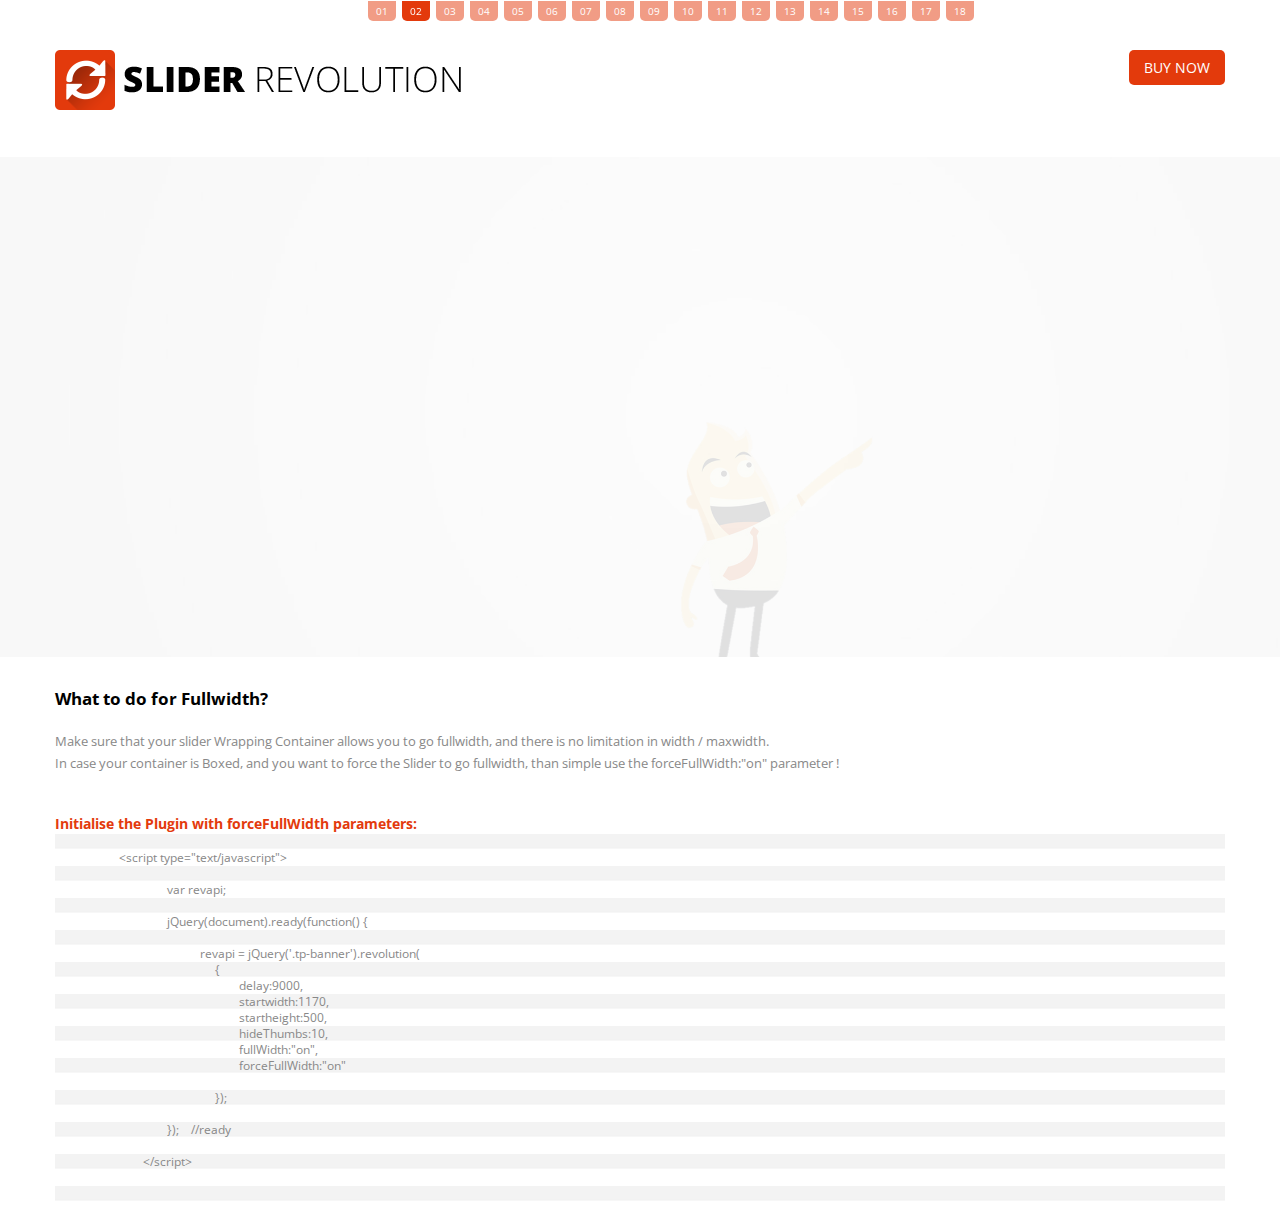
<file: assets/slider-revolution-slider/02.Sample-Fullwidth.html>
<!DOCTYPE html>


<!--
#######################################
	- THE HEAD PART -
######################################
-->
<head>
	<meta http-equiv="Content-Type" content="text/html; charset=utf-8" />
	<meta http-equiv="X-UA-Compatible" content="IE=edge" />
	<meta name="viewport" content="width=device-width,initial-scale=1">

	<title>SLIDER REVOLUTION -  The Responsive Slider Plugin</title>

    <!-- get jQuery from the google apis -->
    <script type="text/javascript" src="http://ajax.googleapis.com/ajax/libs/jquery/1.10.1/jquery.js"></script>

    <!-- CSS STYLE-->
    <link rel="stylesheet" type="text/css" href="css/style.css" media="screen" />

    <!-- THE PREVIEW STYLE SHEETS, NO NEED TO LOAD IN YOUR DOM -->
    <link rel="stylesheet" type="text/css" href="css/navstylechange.css" media="screen" />
    <link rel="stylesheet" type="text/css" href="css/noneed.css" media="screen" />


    <!-- SLIDER REVOLUTION 4.x SCRIPTS  -->
    <script type="text/javascript" src="rs-plugin/js/jquery.themepunch.plugins.min.js"></script>
    <script type="text/javascript" src="rs-plugin/js/jquery.themepunch.revolution.min.js"></script>

	<!-- SLIDER REVOLUTION 4.x CSS SETTINGS -->
	<link rel="stylesheet" type="text/css" href="rs-plugin/css/settings.css" media="screen" />

	<!-- GOOGLE FONTS -->
	<link href='http://fonts.googleapis.com/css?family=Open+Sans:300,400,700,800' rel='stylesheet' type='text/css'>

</head>



<!--
#######################################
	- THE BODY PART -
######################################
-->
<body>

	<article class="prevnext">
			<a class="" href="01.Sample-Boxed.html">01</a>
		<a class="active" href="02.Sample-Fullwidth.html">02</a>
		<a class="" href="03.Sample-FullScreen.html">03</a>
		<a class="" href="04.Sample-FullScreen-Offsets.html">04</a>
		<a class="" href="05.Sample-Aligns.html">05</a>
		<a class="" href="06.Sample-AlignForce.html">06</a>
		<a class="" href="07.Sample-Videos.html">07</a>
		<a class="" href="08.Sample-NavigationStyle.html">08</a>
		<a class="" href="09.Sample-Api.html">09</a>
		<a class="" href="10.B.Sample-LazyLoading Level2.html">10</a>
		<a class="" href="11.Sample-Shuffle.html">11</a>
		<a class="" href="12.Sample-Backgrounds.html">12</a>
		<a class="" href="13.Sample-HideCaptions.html">13</a>
		<a class="" href="14.Sample-KenBurns.html">14</a>
		<a class="" href="15.Sample-VideoBG.html">15</a>
		<a class="" href="16.Caption-ShowDown.html">16</a>
		<a class="" href="17.Sample-DottedBG.html">17</a>
		<a class="" href="18.Sample-NewCaptionEffects.html">18</a>
	</article>


	<!-- HEADER -->
	<header>
		<section class="container">
			<article class="logo-container"><a href="http://themes.themepunch.com/?theme=revolution_jq"><div class="logo"></div></a></article>
			<div class="button-holder"><a href="http://codecanyon.net/item/slider-revolution-responsive-jquery-plugin/2580848" target="_blank" class="button"><strong>BUY NOW</strong></a></div>
			<div style="clear:both"></div>
		</section>
	</header> <!-- END OF HEADER -->


	<article class="boxedcontainer">

	<!--
	#################################
		- THEMEPUNCH BANNER -
	#################################
	-->
	<div class="tp-banner-container">
		<div class="tp-banner" >
			<ul>	<!-- SLIDE  -->
				<li data-transition="fade" data-slotamount="7" data-masterspeed="1500" >
					<!-- MAIN IMAGE -->
					<img src="images/slidebg1.jpg"  alt="slidebg1"  data-bgfit="cover" data-bgposition="left top" data-bgrepeat="no-repeat">
					<!-- LAYERS -->

					<!-- LAYER NR. 1 -->
					<div class="tp-caption lightgrey_divider skewfromrightshort customout"
						data-x="85"
						data-y="224"
						data-customout="x:0;y:0;z:0;rotationX:0;rotationY:0;rotationZ:0;scaleX:0.75;scaleY:0.75;skewX:0;skewY:0;opacity:0;transformPerspective:600;transformOrigin:50% 50%;"
						data-speed="500"
						data-start="1200"
						data-easing="Power4.easeOut"
						data-endspeed="500"
						data-endeasing="Power4.easeIn"
						data-captionhidden="on"
						style="z-index: 2">
					</div>

					<!-- LAYER NR. 2 -->
					<div class="tp-caption customin customout"
						data-x="center" data-hoffset="100"
						data-y="bottom" data-voffset="0"
						data-customin="x:50;y:150;z:0;rotationX:0;rotationY:0;rotationZ:0;scaleX:0.5;scaleY:0.5;skewX:0;skewY:0;opacity:0;transformPerspective:0;transformOrigin:50% 50%;"
						data-customout="x:0;y:0;z:0;rotationX:0;rotationY:0;rotationZ:0;scaleX:0.75;scaleY:0.75;skewX:0;skewY:0;opacity:0;transformPerspective:600;transformOrigin:50% 50%;"
						data-speed="800"
						data-start="700"
						data-easing="Power4.easeOut"
						data-endspeed="500"
						data-endeasing="Power4.easeIn"
						style="z-index: 3"><img src="images/woman.png" alt="">
					</div>

					<!-- LAYER NR. 3 -->
					<div class="tp-caption large_bold_grey skewfromrightshort customout"
						data-x="80"
						data-y="96"
						data-customout="x:0;y:0;z:0;rotationX:0;rotationY:0;rotationZ:0;scaleX:0.75;scaleY:0.75;skewX:0;skewY:0;opacity:0;transformPerspective:600;transformOrigin:50% 50%;"
						data-speed="500"
						data-start="800"
						data-easing="Back.easeOut"
						data-endspeed="500"
						data-endeasing="Power4.easeIn"
						data-captionhidden="on"
						style="z-index: 4">Faster
					</div>

					<!-- LAYER NR. 4 -->
					<div class="tp-caption medium_thin_grey skewfromleftshort customout"
						data-x="285"
						data-y="122"
						data-customout="x:0;y:0;z:0;rotationX:0;rotationY:0;rotationZ:0;scaleX:0.75;scaleY:0.75;skewX:0;skewY:0;opacity:0;transformPerspective:600;transformOrigin:50% 50%;"
						data-speed="500"
						data-start="900"
						data-easing="Back.easeOut"
						data-endspeed="500"
						data-endeasing="Power4.easeIn"
						data-captionhidden="on"
						style="z-index: 5">&
					</div>

					<!-- LAYER NR. 5 -->
					<div class="tp-caption medium_thin_grey skewfromrightshort customout"
						data-x="80"
						data-y="175"
						data-customout="x:0;y:0;z:0;rotationX:0;rotationY:0;rotationZ:0;scaleX:0.75;scaleY:0.75;skewX:0;skewY:0;opacity:0;transformPerspective:600;transformOrigin:50% 50%;"
						data-speed="300"
						data-start="1000"
						data-easing="Back.easeOut"
						data-endspeed="500"
						data-endeasing="Power4.easeIn"
						data-captionhidden="on"
						style="z-index: 6">More
					</div>

					<!-- LAYER NR. 6 -->
					<div class="tp-caption large_bold_grey skewfromleftshort customout"
						data-x="175"
						data-y="152"
						data-customout="x:0;y:0;z:0;rotationX:0;rotationY:0;rotationZ:0;scaleX:0.75;scaleY:0.75;skewX:0;skewY:0;opacity:0;transformPerspective:600;transformOrigin:50% 50%;"
						data-speed="300"
						data-start="1100"
						data-easing="Back.easeOut"
						data-endspeed="500"
						data-endeasing="Power4.easeIn"
						data-captionhidden="on"
						style="z-index: 7">Powerful
					</div>

					<!-- LAYER NR. 7 -->
					<div class="tp-caption small_thin_grey customin customout"
						data-x="80"
						data-y="240"
						data-customin="x:0;y:100;z:0;rotationX:0;rotationY:0;rotationZ:0;scaleX:1;scaleY:3;skewX:0;skewY:0;opacity:0;transformPerspective:600;transformOrigin:0% 0%;"
						data-customout="x:0;y:0;z:0;rotationX:0;rotationY:0;rotationZ:0;scaleX:0.75;scaleY:0.75;skewX:0;skewY:0;opacity:0;transformPerspective:600;transformOrigin:50% 50%;"
						data-speed="500"
						data-start="1300"
						data-easing="Power4.easeOut"
						data-endspeed="500"
						data-endeasing="Power4.easeIn"
						data-captionhidden="on"
						style="z-index: 8">Slider Revolution is the highly acclaimed<br/> slide-based displaying solution, thousands of<br/> businesses, theme developers and everyday<br/> people use and love!
					</div>

					<!-- LAYER NR. 8 -->
					<div class="tp-caption skewfromrightshort customout"
						data-x="816"
						data-y="207"
						data-customout="x:0;y:0;z:0;rotationX:0;rotationY:0;rotationZ:0;scaleX:0.75;scaleY:0.75;skewX:0;skewY:0;opacity:0;transformPerspective:600;transformOrigin:50% 50%;"
						data-speed="500"
						data-start="1750"
						data-easing="Back.easeOut"
						data-endspeed="500"
						data-endeasing="Power4.easeIn"
						data-captionhidden="on"
						style="z-index: 9"><img src="images/graph.png" alt="" data-ww="52" data-hh="44">
					</div>

					<!-- LAYER NR. 9 -->
					<div class="tp-caption large_bold_darkblue skewfromleftshort customout"
						data-x="right" data-hoffset="-90"
						data-y="60"
						data-customout="x:0;y:0;z:0;rotationX:0;rotationY:0;rotationZ:0;scaleX:0.75;scaleY:0.75;skewX:0;skewY:0;opacity:0;transformPerspective:600;transformOrigin:50% 50%;"
						data-speed="500"
						data-start="1600"
						data-easing="Back.easeOut"
						data-endspeed="500"
						data-endeasing="Power4.easeIn"
						data-captionhidden="on"
						style="z-index: 10">1000's
					</div>

					<!-- LAYER NR. 10 -->
					<div class="tp-caption medium_bg_darkblue skewfromleftshort customout"
						data-x="right" data-hoffset="-90"
						data-y="125"
						data-customout="x:0;y:0;z:0;rotationX:0;rotationY:0;rotationZ:0;scaleX:0.75;scaleY:0.75;skewX:0;skewY:0;opacity:0;transformPerspective:600;transformOrigin:50% 50%;"
						data-speed="500"
						data-start="1650"
						data-easing="Back.easeOut"
						data-endspeed="500"
						data-endeasing="Power4.easeIn"
						data-captionhidden="on"
						style="z-index: 11">Of Happy Users
					</div>

					<!-- LAYER NR. 11 -->
					<div class="tp-caption medium_bold_red skewfromrightshort customout"
						data-x="right" data-hoffset="-90"
						data-y="200"
						data-customout="x:0;y:0;z:0;rotationX:0;rotationY:0;rotationZ:0;scaleX:0.75;scaleY:0.75;skewX:0;skewY:0;opacity:0;transformPerspective:600;transformOrigin:50% 50%;"
						data-speed="500"
						data-start="1800"
						data-easing="Back.easeOut"
						data-endspeed="500"
						data-endeasing="Power4.easeIn"
						data-captionhidden="on"
						style="z-index: 12">Rekord Breaking
					</div>

					<!-- LAYER NR. 12 -->
					<div class="tp-caption medium_light_red skewfromrightshort customout"
						data-x="right" data-hoffset="-90"
						data-y="center" data-voffset="-10"
						data-customout="x:0;y:0;z:0;rotationX:0;rotationY:0;rotationZ:0;scaleX:0.75;scaleY:0.75;skewX:0;skewY:0;opacity:0;transformPerspective:600;transformOrigin:50% 50%;"
						data-speed="500"
						data-start="1850"
						data-easing="Back.easeOut"
						data-endspeed="500"
						data-endeasing="Power4.easeIn"
						data-captionhidden="on"
						style="z-index: 13">Sales on CodeCanyon
					</div>

					<!-- LAYER NR. 13 -->
					<div class="tp-caption medium_bg_red skewfromrightshort customout"
						data-x="right" data-hoffset="-90"
						data-y="bottom" data-voffset="-200"
						data-customout="x:0;y:0;z:0;rotationX:0;rotationY:0;rotationZ:0;scaleX:0.75;scaleY:0.75;skewX:0;skewY:0;opacity:0;transformPerspective:600;transformOrigin:50% 50%;"
						data-speed="500"
						data-start="1900"
						data-easing="Back.easeOut"
						data-endspeed="500"
						data-endeasing="Power4.easeIn"
						data-captionhidden="on"
						style="z-index: 14">A Professional Solution
					</div>

					<!-- LAYER NR. 14 -->
					<div class="tp-caption medium_bold_orange skewfromleftshort customout"
						data-x="right" data-hoffset="-90"
						data-y="340"
						data-customout="x:0;y:0;z:0;rotationX:0;rotationY:0;rotationZ:0;scaleX:0.75;scaleY:0.75;skewX:0;skewY:0;opacity:0;transformPerspective:600;transformOrigin:50% 50%;"
						data-speed="500"
						data-start="2000"
						data-easing="Back.easeOut"
						data-endspeed="500"
						data-endeasing="Power4.easeIn"
						data-captionhidden="on"
						style="z-index: 15">4.7<span style="font-weight:300;">/5 Stars</span>
					</div>

					<!-- LAYER NR. 15 -->
					<div class="tp-caption customin customout"
						data-x="right" data-hoffset="-90"
						data-y="bottom" data-voffset="-103"
						data-customin="x:0;y:0;z:0;rotationX:0;rotationY:0;rotationZ:0;scaleX:5;scaleY:5;skewX:0;skewY:0;opacity:0;transformPerspective:600;transformOrigin:50% 50%;"
						data-customout="x:0;y:0;z:0;rotationX:0;rotationY:0;rotationZ:0;scaleX:0.75;scaleY:0.75;skewX:0;skewY:0;opacity:0;transformPerspective:600;transformOrigin:50% 50%;"
						data-speed="1000"
						data-start="2050"
						data-easing="Power4.easeOut"
						data-endspeed="500"
						data-endeasing="Power4.easeIn"
						data-captionhidden="on"
						style="z-index: 16"><img src="images/star.png" alt="" data-ww="20" data-hh="20">
					</div>

					<!-- LAYER NR. 16 -->
					<div class="tp-caption customin customout"
						data-x="right" data-hoffset="-115"
						data-y="bottom" data-voffset="-103"
						data-customin="x:0;y:0;z:0;rotationX:0;rotationY:0;rotationZ:0;scaleX:5;scaleY:5;skewX:0;skewY:0;opacity:0;transformPerspective:600;transformOrigin:50% 50%;"
						data-customout="x:0;y:0;z:0;rotationX:0;rotationY:0;rotationZ:0;scaleX:0.75;scaleY:0.75;skewX:0;skewY:0;opacity:0;transformPerspective:600;transformOrigin:50% 50%;"
						data-speed="1000"
						data-start="2100"
						data-easing="Power4.easeOut"
						data-endspeed="500"
						data-endeasing="Power4.easeIn"
						data-captionhidden="on"
						style="z-index: 17"><img src="images/star.png" alt="" data-ww="20" data-hh="20">
					</div>

					<!-- LAYER NR. 17 -->
					<div class="tp-caption customin customout"
						data-x="right" data-hoffset="-140"
						data-y="bottom" data-voffset="-103"
						data-customin="x:0;y:0;z:0;rotationX:0;rotationY:0;rotationZ:0;scaleX:5;scaleY:5;skewX:0;skewY:0;opacity:0;transformPerspective:600;transformOrigin:50% 50%;"
						data-customout="x:0;y:0;z:0;rotationX:0;rotationY:0;rotationZ:0;scaleX:0.75;scaleY:0.75;skewX:0;skewY:0;opacity:0;transformPerspective:600;transformOrigin:50% 50%;"
						data-speed="1000"
						data-start="2150"
						data-easing="Power4.easeOut"
						data-endspeed="500"
						data-endeasing="Power4.easeIn"
						data-captionhidden="on"
						style="z-index: 18"><img src="images/star.png" alt="" data-ww="20" data-hh="20">
					</div>

					<!-- LAYER NR. 18 -->
					<div class="tp-caption customin customout"
						data-x="right" data-hoffset="-165"
						data-y="bottom" data-voffset="-103"
						data-customin="x:0;y:0;z:0;rotationX:0;rotationY:0;rotationZ:0;scaleX:5;scaleY:5;skewX:0;skewY:0;opacity:0;transformPerspective:600;transformOrigin:50% 50%;"
						data-customout="x:0;y:0;z:0;rotationX:0;rotationY:0;rotationZ:0;scaleX:0.75;scaleY:0.75;skewX:0;skewY:0;opacity:0;transformPerspective:600;transformOrigin:50% 50%;"
						data-speed="1000"
						data-start="2200"
						data-easing="Power4.easeOut"
						data-endspeed="500"
						data-endeasing="Power4.easeIn"
						data-captionhidden="on"
						style="z-index: 19"><img src="images/star.png" alt="" data-ww="20" data-hh="20">
					</div>

					<!-- LAYER NR. 19 -->
					<div class="tp-caption customin customout"
						data-x="right" data-hoffset="-190"
						data-y="bottom" data-voffset="-103"
						data-customin="x:0;y:0;z:0;rotationX:0;rotationY:0;rotationZ:0;scaleX:5;scaleY:5;skewX:0;skewY:0;opacity:0;transformPerspective:600;transformOrigin:50% 50%;"
						data-customout="x:0;y:0;z:0;rotationX:0;rotationY:0;rotationZ:0;scaleX:0.75;scaleY:0.75;skewX:0;skewY:0;opacity:0;transformPerspective:600;transformOrigin:50% 50%;"
						data-speed="1000"
						data-start="2250"
						data-easing="Power4.easeOut"
						data-endspeed="500"
						data-endeasing="Power4.easeIn"
						data-captionhidden="on"
						style="z-index: 20"><img src="images/star.png" alt="" data-ww="20" data-hh="20">
					</div>

					<!-- LAYER NR. 20 -->
					<div class="tp-caption medium_bg_orange skewfromleftshort customout"
						data-x="right" data-hoffset="-90"
						data-y="bottom" data-voffset="-50"
						data-customout="x:0;y:0;z:0;rotationX:0;rotationY:0;rotationZ:0;scaleX:0.75;scaleY:0.75;skewX:0;skewY:0;opacity:0;transformPerspective:600;transformOrigin:50% 50%;"
						data-speed="500"
						data-start="2300"
						data-easing="Back.easeOut"
						data-endspeed="500"
						data-endeasing="Power4.easeIn"
						data-captionhidden="on"
						style="z-index: 21">Customer Rating
					</div>
				</li>
				<!-- SLIDE  -->
				<li data-transition="zoomout" data-slotamount="7" data-masterspeed="1000" >
					<!-- MAIN IMAGE -->
					<img src="images/darkblurbg.jpg"  alt="darkblurbg"  data-bgfit="cover" data-bgposition="left top" data-bgrepeat="no-repeat">
					<!-- LAYERS -->

					<!-- LAYER NR. 1 -->
					<div class="tp-caption customin"
						data-x="474"
						data-y="189"
						data-customin="x:0;y:0;z:0;rotationX:0;rotationY:0;rotationZ:0;scaleX:0;scaleY:0;skewX:0;skewY:0;opacity:0;transformPerspective:600;transformOrigin:50% 50%;"
						data-speed="500"
						data-start="800"
						data-easing="Power3.easeInOut"
						data-endspeed="300"
						style="z-index: 2"><img src="images/macbook2.png" alt="">
					</div>

					<!-- LAYER NR. 2 -->
					<div class="tp-caption customin"
						data-x="245"
						data-y="92"
						data-customin="x:0;y:0;z:0;rotationX:0;rotationY:0;rotationZ:0;scaleX:0;scaleY:0;skewX:0;skewY:0;opacity:0;transformPerspective:600;transformOrigin:50% 50%;"
						data-speed="500"
						data-start="500"
						data-easing="Power3.easeInOut"
						data-endspeed="300"
						style="z-index: 3"><img src="images/imac1.png" alt="">
					</div>

					<!-- LAYER NR. 3 -->
					<div class="tp-caption customin"
						data-x="693"
						data-y="69"
						data-customin="x:0;y:0;z:0;rotationX:0;rotationY:0;rotationZ:0;scaleX:0;scaleY:0;skewX:0;skewY:0;opacity:0;transformPerspective:600;transformOrigin:50% 50%;"
						data-speed="500"
						data-start="1300"
						data-easing="Power3.easeInOut"
						data-endspeed="300"
						style="z-index: 4"><img src="images/lupe_macbook.png" alt="">
					</div>

					<!-- LAYER NR. 4 -->
					<div class="tp-caption customin"
						data-x="100"
						data-y="171"
						data-customin="x:0;y:0;z:0;rotationX:0;rotationY:0;rotationZ:0;scaleX:0;scaleY:0;skewX:0;skewY:0;opacity:0;transformPerspective:600;transformOrigin:50% 50%;"
						data-speed="500"
						data-start="1400"
						data-easing="Power3.easeInOut"
						data-endspeed="300"
						style="z-index: 5"><img src="images/lupe_imac.png" alt="">
					</div>

					<!-- LAYER NR. 5 -->
					<div class="tp-caption medium_bg_asbestos skewfromleft customout"
						data-x="104"
						data-y="154"
						data-customout="x:0;y:0;z:0;rotationX:0;rotationY:0;rotationZ:0;scaleX:0.75;scaleY:0.75;skewX:0;skewY:0;opacity:0;transformPerspective:600;transformOrigin:50% 50%;"
						data-speed="800"
						data-start="1500"
						data-easing="Power4.easeOut"
						data-endspeed="300"
						data-endeasing="Power1.easeIn"
						data-captionhidden="on"
						style="z-index: 6">Caption Selection
					</div>

					<!-- LAYER NR. 6 -->
					<div class="tp-caption medium_bg_red skewfromright customout"
						data-x="820"
						data-y="274"
						data-customout="x:0;y:0;z:0;rotationX:0;rotationY:0;rotationZ:0;scaleX:0.75;scaleY:0.75;skewX:0;skewY:0;opacity:0;transformPerspective:600;transformOrigin:50% 50%;"
						data-speed="800"
						data-start="1700"
						data-easing="Power4.easeOut"
						data-endspeed="300"
						data-endeasing="Power1.easeIn"
						data-captionhidden="on"
						style="z-index: 7">Custom Animation Editor
					</div>

					<!-- LAYER NR. 7 -->
					<div class="tp-caption medium_bg_orange skewfromright customout"
						data-x="820"
						data-y="314"
						data-customout="x:0;y:0;z:0;rotationX:0;rotationY:0;rotationZ:0;scaleX:0.75;scaleY:0.75;skewX:0;skewY:0;opacity:0;transformPerspective:600;transformOrigin:50% 50%;"
						data-speed="800"
						data-start="1800"
						data-easing="Power4.easeOut"
						data-endspeed="300"
						data-endeasing="Power1.easeIn"
						data-captionhidden="on"
						style="z-index: 8">With Live Preview
					</div>

					<!-- LAYER NR. 8 -->
					<div class="tp-caption medium_bg_darkblue skewfromleft customout"
						data-x="168"
						data-y="193"
						data-customout="x:0;y:0;z:0;rotationX:0;rotationY:0;rotationZ:0;scaleX:0.75;scaleY:0.75;skewX:0;skewY:0;opacity:0;transformPerspective:600;transformOrigin:50% 50%;"
						data-speed="800"
						data-start="1600"
						data-easing="Power4.easeOut"
						data-endspeed="300"
						data-endeasing="Power1.easeIn"
						data-captionhidden="on"
						style="z-index: 9">With Style Preview
					</div>

					<!-- LAYER NR. 9 -->
					<div class="tp-caption large_bold_white customin customout"
						data-x="428"
						data-y="34"
						data-customin="x:0;y:0;z:0;rotationX:90;rotationY:0;rotationZ:0;scaleX:1;scaleY:1;skewX:0;skewY:0;opacity:0;transformPerspective:200;transformOrigin:50% 0%;"
						data-customout="x:0;y:0;z:0;rotationX:0;rotationY:0;rotationZ:0;scaleX:0.75;scaleY:0.75;skewX:0;skewY:0;opacity:0;transformPerspective:600;transformOrigin:50% 50%;"
						data-speed="600"
						data-start="1100"
						data-easing="Back.easeOut"
						data-endspeed="300"
						data-endeasing="Power1.easeIn"
						style="z-index: 10">Big
					</div>

					<!-- LAYER NR. 10 -->
					<div class="tp-caption medium_light_white customin customout"
						data-x="536"
						data-y="51"
						data-customin="x:0;y:0;z:0;rotationX:90;rotationY:0;rotationZ:0;scaleX:1;scaleY:1;skewX:0;skewY:0;opacity:0;transformPerspective:200;transformOrigin:50% 0%;"
						data-customout="x:0;y:0;z:0;rotationX:0;rotationY:0;rotationZ:0;scaleX:0.75;scaleY:0.75;skewX:0;skewY:0;opacity:0;transformPerspective:600;transformOrigin:50% 50%;"
						data-speed="600"
						data-start="1200"
						data-easing="Back.easeOut"
						data-endspeed="300"
						data-endeasing="Power1.easeIn"
						style="z-index: 11">Improvements
					</div>
				</li>
				<!-- SLIDE  -->
				<li data-transition="slidedown" data-slotamount="7" data-masterspeed="1000" >
					<!-- MAIN IMAGE -->
					<img src="images/transparent.png" style='background-color:#b2c4cc' alt=""  data-bgfit="cover" data-bgposition="left top" data-bgrepeat="no-repeat">
					<!-- LAYERS -->

					<!-- LAYER NR. 1 -->
					<div class="tp-caption customin skewtoleft"
						data-x="877"
						data-y="54"
						data-customin="x:0;y:0;z:0;rotationX:0;rotationY:0;rotationZ:0;scaleX:0;scaleY:0;skewX:0;skewY:0;opacity:0;transformPerspective:600;transformOrigin:50% 50%;"
						data-speed="600"
						data-start="1500"
						data-easing="Back.easeOut"
						data-endspeed="400"
						data-endeasing="Back.easeIn"
						style="z-index: 2"><img src="images/cloud2.png" alt="">
					</div>

					<!-- LAYER NR. 2 -->
					<div class="tp-caption customin skewtoleft"
						data-x="84"
						data-y="80"
						data-customin="x:0;y:0;z:0;rotationX:0;rotationY:0;rotationZ:0;scaleX:0;scaleY:0;skewX:0;skewY:0;opacity:0;transformPerspective:600;transformOrigin:50% 50%;"
						data-speed="600"
						data-start="1300"
						data-easing="Back.easeOut"
						data-endspeed="400"
						data-endeasing="Back.easeIn"
						style="z-index: 3"><img src="images/cloud3.png" alt="">
					</div>

					<!-- LAYER NR. 3 -->
					<div class="tp-caption customin skewtoleft"
						data-x="473"
						data-y="123"
						data-customin="x:0;y:0;z:0;rotationX:0;rotationY:0;rotationZ:0;scaleX:0;scaleY:0;skewX:0;skewY:0;opacity:0;transformPerspective:600;transformOrigin:50% 50%;"
						data-speed="600"
						data-start="1700"
						data-easing="Back.easeOut"
						data-endspeed="400"
						data-endeasing="Back.easeIn"
						style="z-index: 4"><img src="images/cloud1.png" alt="">
					</div>

					<!-- LAYER NR. 4 -->
					<div class="tp-caption sfb ltl"
						data-x="639"
						data-y="346"
						data-speed="600"
						data-start="1200"
						data-easing="Back.easeOut"
						data-endspeed="400"
						data-endeasing="Back.easeIn"
						data-captionhidden="on"
						style="z-index: 5"><img src="images/hill3.png" alt="">
					</div>

					<!-- LAYER NR. 5 -->
					<div class="tp-caption sfb ltl"
						data-x="228"
						data-y="360"
						data-speed="600"
						data-start="1100"
						data-easing="Back.easeOut"
						data-endspeed="400"
						data-endeasing="Back.easeIn"
						data-captionhidden="on"
						style="z-index: 6"><img src="images/hill4.png" alt="">
					</div>

					<!-- LAYER NR. 6 -->
					<div class="tp-caption grassfloor lfb ltb"
						data-x="center" data-hoffset="0"
						data-y="bottom" data-voffset="50"
						data-speed="600"
						data-start="500"
						data-easing="Back.easeOut"
						data-endspeed="600"
						data-endeasing="Power4.easeIn"
						data-captionhidden="on"
						style="z-index: 7">
					</div>

					<!-- LAYER NR. 7 -->
					<div class="tp-caption sfb ltl"
						data-x="142"
						data-y="375"
						data-speed="600"
						data-start="800"
						data-easing="Back.easeOut"
						data-endspeed="400"
						data-endeasing="Back.easeIn"
						data-captionhidden="on"
						style="z-index: 8"><img src="images/hill2.png" alt="">
					</div>

					<!-- LAYER NR. 8 -->
					<div class="tp-caption sfb ltl"
						data-x="496"
						data-y="367"
						data-speed="600"
						data-start="900"
						data-easing="Back.easeOut"
						data-endspeed="400"
						data-endeasing="Back.easeIn"
						data-captionhidden="on"
						style="z-index: 9"><img src="images/hill1.png" alt="">
					</div>

					<!-- LAYER NR. 9 -->
					<div class="tp-caption sfb ltl"
						data-x="918"
						data-y="379"
						data-speed="600"
						data-start="1000"
						data-easing="Back.easeOut"
						data-endspeed="400"
						data-endeasing="Back.easeIn"
						data-captionhidden="on"
						style="z-index: 10"><img src="images/hill2.png" alt="">
					</div>

					<!-- LAYER NR. 10 -->
					<div class="tp-caption lfb skewtoleft"
						data-x="122"
						data-y="133"
						data-speed="2000"
						data-start="1300"
						data-easing="Power4.easeOut"
						data-endspeed="400"
						data-endeasing="Power1.easeIn"
						style="z-index: 11"><img src="images/guy1.png" alt="">
					</div>

					<!-- LAYER NR. 11 -->
					<div class="tp-caption lfb skewtoleft"
						data-x="318"
						data-y="91"
						data-speed="2000"
						data-start="1400"
						data-easing="Power4.easeOut"
						data-endspeed="400"
						data-endeasing="Power1.easeIn"
						style="z-index: 12"><img src="images/guy2.png" alt="">
					</div>

					<!-- LAYER NR. 12 -->
					<div class="tp-caption customin ltl"
						data-x="769"
						data-y="177"
						data-customin="x:0;y:0;z:0;rotationX:90;rotationY:0;rotationZ:0;scaleX:1;scaleY:1;skewX:0;skewY:0;opacity:0;transformPerspective:200;transformOrigin:50% 0%;"
						data-speed="1000"
						data-start="2000"
						data-easing="Back.easeInOut"
						data-endspeed="400"
						data-endeasing="Back.easeIn"
						style="z-index: 13"><img src="images/icon_photo.png" alt="">
					</div>

					<!-- LAYER NR. 13 -->
					<div class="tp-caption large_bold_white customin ltl"
						data-x="596"
						data-y="101"
						data-customin="x:0;y:0;z:0;rotationX:90;rotationY:0;rotationZ:0;scaleX:1;scaleY:1;skewX:0;skewY:0;opacity:0;transformPerspective:200;transformOrigin:50% 0%;"
						data-speed="1000"
						data-start="1850"
						data-easing="Back.easeInOut"
						data-endspeed="400"
						data-endeasing="Back.easeIn"
						style="z-index: 14">Design
					</div>

					<!-- LAYER NR. 14 -->
					<div class="tp-caption medium_light_white customin ltl"
						data-x="813"
						data-y="124"
						data-customin="x:0;y:0;z:0;rotationX:90;rotationY:0;rotationZ:0;scaleX:1;scaleY:1;skewX:0;skewY:0;opacity:0;transformPerspective:200;transformOrigin:50% 0%;"
						data-speed="1000"
						data-start="1900"
						data-easing="Back.easeInOut"
						data-endspeed="400"
						data-endeasing="Back.easeIn"
						style="z-index: 15">&
					</div>

					<!-- LAYER NR. 15 -->
					<div class="tp-caption large_bold_white customin ltl"
						data-x="845"
						data-y="102"
						data-customin="x:0;y:0;z:0;rotationX:90;rotationY:0;rotationZ:0;scaleX:1;scaleY:1;skewX:0;skewY:0;opacity:0;transformPerspective:200;transformOrigin:50% 0%;"
						data-speed="1000"
						data-start="1950"
						data-easing="Back.easeInOut"
						data-endspeed="400"
						data-endeasing="Back.easeIn"
						style="z-index: 16">Create
					</div>

					<!-- LAYER NR. 16 -->
					<div class="tp-caption mediumlarge_light_white customin ltl"
						data-x="652"
						data-y="282"
						data-customin="x:0;y:0;z:0;rotationX:90;rotationY:0;rotationZ:0;scaleX:1;scaleY:1;skewX:0;skewY:0;opacity:0;transformPerspective:200;transformOrigin:50% 0%;"
						data-speed="1000"
						data-start="2050"
						data-easing="Back.easeInOut"
						data-endspeed="400"
						data-endeasing="Back.easeIn"
						style="z-index: 17">With Total Layer Control
					</div>
				</li>
				<!-- SLIDE  -->
				<li data-transition="slideleft" data-slotamount="7" data-masterspeed="2000" >
					<!-- MAIN IMAGE -->
					<img src="images/transparent.png" style='background-color:#b2c4cc' alt=""  data-bgfit="cover" data-bgposition="left top" data-bgrepeat="no-repeat">
					<!-- LAYERS -->

					<!-- LAYER NR. 1 -->
					<div class="tp-caption lfr"
						data-x="889"
						data-y="118"
						data-speed="600"
						data-start="1000"
						data-easing="Back.easeOut"
						data-endspeed="300"
						style="z-index: 2"><img src="images/cloud2.png" alt="">
					</div>

					<!-- LAYER NR. 2 -->
					<div class="tp-caption lfr"
						data-x="339"
						data-y="67"
						data-speed="600"
						data-start="1100"
						data-easing="Back.easeOut"
						data-endspeed="300"
						style="z-index: 3"><img src="images/cloud3.png" alt="">
					</div>

					<!-- LAYER NR. 3 -->
					<div class="tp-caption lfr"
						data-x="12"
						data-y="181"
						data-speed="600"
						data-start="1200"
						data-easing="Back.easeOut"
						data-endspeed="300"
						style="z-index: 4"><img src="images/cloud1.png" alt="">
					</div>

					<!-- LAYER NR. 4 -->
					<div class="tp-caption lfr"
						data-x="120"
						data-y="352"
						data-speed="600"
						data-start="900"
						data-easing="Back.easeOut"
						data-endspeed="300"
						data-captionhidden="on"
						style="z-index: 5"><img src="images/hill3.png" alt="">
					</div>

					<!-- LAYER NR. 5 -->
					<div class="tp-caption lfr"
						data-x="696"
						data-y="377"
						data-speed="600"
						data-start="800"
						data-easing="Back.easeOut"
						data-endspeed="300"
						data-captionhidden="on"
						style="z-index: 6"><img src="images/hill4.png" alt="">
					</div>

					<!-- LAYER NR. 6 -->
					<div class="tp-caption grassfloor lfb ltr"
						data-x="center" data-hoffset="0"
						data-y="bottom" data-voffset="50"
						data-speed="600"
						data-start="0"
						data-easing="Power4.easeOut"
						data-endspeed="600"
						data-endeasing="Power4.easeIn"
						data-captionhidden="on"
						style="z-index: 7">
					</div>

					<!-- LAYER NR. 7 -->
					<div class="tp-caption lfr"
						data-x="464"
						data-y="382"
						data-speed="600"
						data-start="500"
						data-easing="Back.easeOut"
						data-endspeed="300"
						data-captionhidden="on"
						style="z-index: 8"><img src="images/hill2.png" alt="">
					</div>

					<!-- LAYER NR. 8 -->
					<div class="tp-caption lfr"
						data-x="-59"
						data-y="366"
						data-speed="600"
						data-start="600"
						data-easing="Back.easeOut"
						data-endspeed="300"
						data-captionhidden="on"
						style="z-index: 9"><img src="images/hill1.png" alt="">
					</div>

					<!-- LAYER NR. 9 -->
					<div class="tp-caption lfr"
						data-x="857"
						data-y="386"
						data-speed="600"
						data-start="700"
						data-easing="Back.easeOut"
						data-endspeed="300"
						data-captionhidden="on"
						style="z-index: 10"><img src="images/hill2.png" alt="">
					</div>

					<!-- LAYER NR. 10 -->
					<div class="tp-caption large_bold_white customin customout"
						data-x="center" data-hoffset="0"
						data-y="80"
						data-customin="x:0;y:0;z:0;rotationX:90;rotationY:0;rotationZ:0;scaleX:1;scaleY:1;skewX:0;skewY:0;opacity:0;transformPerspective:200;transformOrigin:50% 0%;"
						data-customout="x:0;y:0;z:0;rotationX:0;rotationY:0;rotationZ:0;scaleX:0.75;scaleY:0.75;skewX:0;skewY:0;opacity:0;transformPerspective:600;transformOrigin:50% 50%;"
						data-speed="1000"
						data-start="1700"
						data-easing="Back.easeInOut"
						data-endspeed="300"
						style="z-index: 11">Timelined Captions
					</div>

					<!-- LAYER NR. 11 -->
					<div class="tp-caption mediumlarge_light_white_center customin customout"
						data-x="center" data-hoffset="0"
						data-y="bottom" data-voffset="-120"
						data-customin="x:0;y:0;z:0;rotationX:90;rotationY:0;rotationZ:0;scaleX:1;scaleY:1;skewX:0;skewY:0;opacity:0;transformPerspective:200;transformOrigin:50% 0%;"
						data-customout="x:0;y:0;z:0;rotationX:0;rotationY:0;rotationZ:0;scaleX:0.75;scaleY:0.75;skewX:0;skewY:0;opacity:0;transformPerspective:600;transformOrigin:50% 50%;"
						data-speed="1000"
						data-start="1900"
						data-easing="Back.easeInOut"
						data-endspeed="300"
						style="z-index: 12">Create Custom Animations<br/>
			with our Brand-New<br/>
			Transition Builder
					</div>

					<!-- LAYER NR. 12 -->
					<div class="tp-caption customin"
						data-x="110"
						data-y="118"
						data-customin="x:0;y:0;z:0;rotationX:0;rotationY:0;rotationZ:0;scaleX:0;scaleY:0;skewX:0;skewY:0;opacity:0;transformPerspective:600;transformOrigin:50% 50%;"
						data-speed="300"
						data-start="1300"
						data-easing="Back.easeOut"
						data-endspeed="300"
						data-captionhidden="on"
						style="z-index: 13"><img src="images/tree.png" alt="">
					</div>

					<!-- LAYER NR. 13 -->
					<div class="tp-caption customin customout"
						data-x="center" data-hoffset="0"
						data-y="bottom" data-voffset="-250"
						data-customin="x:0;y:0;z:0;rotationX:90;rotationY:0;rotationZ:0;scaleX:1;scaleY:1;skewX:0;skewY:0;opacity:0;transformPerspective:200;transformOrigin:50% 0%;"
						data-customout="x:0;y:0;z:0;rotationX:0;rotationY:0;rotationZ:0;scaleX:0.75;scaleY:0.75;skewX:0;skewY:0;opacity:0;transformPerspective:600;transformOrigin:50% 50%;"
						data-speed="1000"
						data-start="1800"
						data-easing="Back.easeOut"
						data-endspeed="300"
						style="z-index: 14"><img src="images/clock2.png" alt="">
					</div>

					<!-- LAYER NR. 14 -->
					<div class="tp-caption customin skewtoright"
						data-x="817"
						data-y="197"
						data-customin="x:0;y:0;z:0;rotationX:0;rotationY:0;rotationZ:0;scaleX:0;scaleY:0;skewX:0;skewY:0;opacity:0;transformPerspective:600;transformOrigin:50% 50%;"
						data-speed="1000"
						data-start="2000"
						data-easing="Back.easeOut"
						data-endspeed="600"
						data-endeasing="Power4.easeIn"
						style="z-index: 15"><img src="images/guy3.png" alt="">
					</div>

					<!-- LAYER NR. 15 -->
					<div class="tp-caption customin skewtoright"
						data-x="946"
						data-y="155"
						data-customin="x:0;y:0;z:0;rotationX:0;rotationY:0;rotationZ:0;scaleX:0;scaleY:0;skewX:0;skewY:0;opacity:0;transformPerspective:600;transformOrigin:50% 50%;"
						data-speed="1000"
						data-start="2100"
						data-easing="Back.easeOut"
						data-endspeed="600"
						data-endeasing="Power4.easeIn"
						style="z-index: 16"><img src="images/guy4.png" alt="">
					</div>

					<!-- LAYER NR. 16 -->
					<div class="tp-caption customin customout"
						data-x="126"
						data-y="269"
						data-customin="x:0;y:0;z:0;rotationX:0;rotationY:0;rotationZ:0;scaleX:0;scaleY:0;skewX:0;skewY:0;opacity:0;transformPerspective:600;transformOrigin:50% 50%;"
						data-customout="x:0;y:180;z:0;rotationX:0;rotationY:0;rotationZ:0;scaleX:1;scaleY:1;skewX:0;skewY:0;opacity:0;transformPerspective:600;transformOrigin:50% 50%;"
						data-speed="600"
						data-start="1800"
						data-easing="Back.easeOut"
						data-end="4400"
			data-endspeed="600"
						data-endeasing="Bounce.easeOut"
						data-captionhidden="on"
						style="z-index: 17"><img src="images/apple.png" alt="">
					</div>

					<!-- LAYER NR. 17 -->
					<div class="tp-caption customin customout"
						data-x="167"
						data-y="303"
						data-customin="x:0;y:0;z:0;rotationX:0;rotationY:0;rotationZ:0;scaleX:0;scaleY:0;skewX:0;skewY:0;opacity:0;transformPerspective:600;transformOrigin:50% 50%;"
						data-customout="x:0;y:180;z:0;rotationX:0;rotationY:0;rotationZ:0;scaleX:1;scaleY:1;skewX:0;skewY:0;opacity:0;transformPerspective:600;transformOrigin:50% 50%;"
						data-speed="600"
						data-start="1500"
						data-easing="Back.easeOut"
						data-end="4100"
			data-endspeed="600"
						data-endeasing="Bounce.easeOut"
						data-captionhidden="on"
						style="z-index: 18"><img src="images/apple.png" alt="">
					</div>

					<!-- LAYER NR. 18 -->
					<div class="tp-caption customin customout"
						data-x="264"
						data-y="304"
						data-customin="x:0;y:0;z:0;rotationX:0;rotationY:0;rotationZ:0;scaleX:0;scaleY:0;skewX:0;skewY:0;opacity:0;transformPerspective:600;transformOrigin:50% 50%;"
						data-customout="x:0;y:180;z:0;rotationX:0;rotationY:0;rotationZ:0;scaleX:1;scaleY:1;skewX:0;skewY:0;opacity:0;transformPerspective:600;transformOrigin:50% 50%;"
						data-speed="600"
						data-start="1600"
						data-easing="Back.easeOut"
						data-end="4200"
			data-endspeed="600"
						data-endeasing="Bounce.easeOut"
						data-captionhidden="on"
						style="z-index: 19"><img src="images/apple.png" alt="">
					</div>

					<!-- LAYER NR. 19 -->
					<div class="tp-caption customin customout"
						data-x="296"
						data-y="250"
						data-customin="x:0;y:0;z:0;rotationX:0;rotationY:0;rotationZ:0;scaleX:0;scaleY:0;skewX:0;skewY:0;opacity:0;transformPerspective:600;transformOrigin:50% 50%;"
						data-customout="x:0;y:180;z:0;rotationX:0;rotationY:0;rotationZ:0;scaleX:1;scaleY:1;skewX:0;skewY:0;opacity:0;transformPerspective:600;transformOrigin:50% 50%;"
						data-speed="600"
						data-start="1700"
						data-easing="Back.easeOut"
						data-end="4300"
			data-endspeed="600"
						data-endeasing="Bounce.easeOut"
						data-captionhidden="on"
						style="z-index: 20"><img src="images/apple.png" alt="">
					</div>

					<!-- LAYER NR. 20 -->
					<div class="tp-caption customin customout"
						data-x="223"
						data-y="263"
						data-customin="x:0;y:0;z:0;rotationX:0;rotationY:0;rotationZ:0;scaleX:0;scaleY:0;skewX:0;skewY:0;opacity:0;transformPerspective:600;transformOrigin:50% 50%;"
						data-customout="x:0;y:180;z:0;rotationX:0;rotationY:0;rotationZ:0;scaleX:1;scaleY:1;skewX:0;skewY:0;opacity:0;transformPerspective:600;transformOrigin:50% 50%;"
						data-speed="600"
						data-start="1400"
						data-easing="Back.easeOut"
						data-end="4000"
			data-endspeed="600"
						data-endeasing="Bounce.easeOut"
						data-captionhidden="on"
						style="z-index: 21"><img src="images/apple.png" alt="">
					</div>

					<!-- LAYER NR. 21 -->
					<div class="tp-caption customin customout"
						data-x="166"
						data-y="256"
						data-customin="x:0;y:0;z:0;rotationX:0;rotationY:0;rotationZ:0;scaleX:0;scaleY:0;skewX:0;skewY:0;opacity:0;transformPerspective:600;transformOrigin:50% 50%;"
						data-customout="x:0;y:180;z:0;rotationX:0;rotationY:0;rotationZ:0;scaleX:1;scaleY:1;skewX:0;skewY:0;opacity:0;transformPerspective:600;transformOrigin:50% 50%;"
						data-speed="600"
						data-start="1900"
						data-easing="Back.easeOut"
						data-end="4500"
			data-endspeed="600"
						data-endeasing="Bounce.easeOut"
						data-captionhidden="on"
						style="z-index: 22"><img src="images/apple.png" alt="">
					</div>

					<!-- LAYER NR. 22 -->
					<div class="tp-caption customin customout"
						data-x="118"
						data-y="219"
						data-customin="x:0;y:0;z:0;rotationX:0;rotationY:0;rotationZ:0;scaleX:0;scaleY:0;skewX:0;skewY:0;opacity:0;transformPerspective:600;transformOrigin:50% 50%;"
						data-customout="x:0;y:180;z:0;rotationX:0;rotationY:0;rotationZ:0;scaleX:1;scaleY:1;skewX:0;skewY:0;opacity:0;transformPerspective:600;transformOrigin:50% 50%;"
						data-speed="600"
						data-start="2000"
						data-easing="Back.easeOut"
						data-end="4600"
			data-endspeed="600"
						data-endeasing="Bounce.easeOut"
						data-captionhidden="on"
						style="z-index: 23"><img src="images/apple.png" alt="">
					</div>

					<!-- LAYER NR. 23 -->
					<div class="tp-caption customin customout"
						data-x="251"
						data-y="208"
						data-customin="x:0;y:0;z:0;rotationX:0;rotationY:0;rotationZ:0;scaleX:0;scaleY:0;skewX:0;skewY:0;opacity:0;transformPerspective:600;transformOrigin:50% 50%;"
						data-customout="x:0;y:180;z:0;rotationX:0;rotationY:0;rotationZ:0;scaleX:1;scaleY:1;skewX:0;skewY:0;opacity:0;transformPerspective:600;transformOrigin:50% 50%;"
						data-speed="600"
						data-start="2100"
						data-easing="Back.easeOut"
						data-end="4700"
			data-endspeed="600"
						data-endeasing="Bounce.easeOut"
						data-captionhidden="on"
						style="z-index: 24"><img src="images/apple.png" alt="">
					</div>
				</li>
				<!-- SLIDE  -->
				<li data-transition="zoomin" data-slotamount="7" data-masterspeed="600" >
					<!-- MAIN IMAGE -->
					<img src="images/videobg1.jpg"  alt="videobg1"  data-bgfit="cover" data-bgposition="left top" data-bgrepeat="no-repeat">
					<!-- LAYERS -->

					<!-- LAYER NR. 1 -->
					<div class="tp-caption medium_bg_darkblue sfr customout"
						data-x="129"
						data-y="88"
						data-customout="x:0;y:0;z:0;rotationX:0;rotationY:0;rotationZ:0;scaleX:0.75;scaleY:0.75;skewX:0;skewY:0;opacity:0;transformPerspective:600;transformOrigin:50% 50%;"
						data-speed="500"
						data-start="1600"
						data-easing="Power4.easeOut"
						data-endspeed="500"
						data-captionhidden="on"
						style="z-index: 2">Extensive Video Support
					</div>

					<!-- LAYER NR. 2 -->
					<div class="tp-caption medium_bg_red sfr customout"
						data-x="293"
						data-y="130"
						data-customout="x:0;y:0;z:0;rotationX:0;rotationY:0;rotationZ:0;scaleX:0.75;scaleY:0.75;skewX:0;skewY:0;opacity:0;transformPerspective:600;transformOrigin:50% 50%;"
						data-speed="500"
						data-start="1700"
						data-easing="Power4.easeOut"
						data-endspeed="500"
						data-captionhidden="on"
						style="z-index: 3">Youtube
					</div>

					<!-- LAYER NR. 3 -->
					<div class="tp-caption medium_bg_red sfr customout"
						data-x="314"
						data-y="173"
						data-customout="x:0;y:0;z:0;rotationX:0;rotationY:0;rotationZ:0;scaleX:0.75;scaleY:0.75;skewX:0;skewY:0;opacity:0;transformPerspective:600;transformOrigin:50% 50%;"
						data-speed="500"
						data-start="1800"
						data-easing="Power4.easeOut"
						data-endspeed="500"
						data-captionhidden="on"
						style="z-index: 4">Vimeo
					</div>

					<!-- LAYER NR. 4 -->
					<div class="tp-caption medium_bg_red sfr customout"
						data-x="184"
						data-y="216"
						data-customout="x:0;y:0;z:0;rotationX:0;rotationY:0;rotationZ:0;scaleX:0.75;scaleY:0.75;skewX:0;skewY:0;opacity:0;transformPerspective:600;transformOrigin:50% 50%;"
						data-speed="500"
						data-start="1900"
						data-easing="Power4.easeOut"
						data-endspeed="500"
						data-captionhidden="on"
						style="z-index: 5">Self-Hosted HTML 5
					</div>

					<!-- LAYER NR. 5 -->
					<div class="tp-caption medium_bg_orange sfr customout"
						data-x="90"
						data-y="357"
						data-customout="x:0;y:0;z:0;rotationX:0;rotationY:0;rotationZ:0;scaleX:0.75;scaleY:0.75;skewX:0;skewY:0;opacity:0;transformPerspective:600;transformOrigin:50% 50%;"
						data-speed="500"
						data-start="2200"
						data-easing="Power4.easeOut"
						data-endspeed="500"
						data-captionhidden="on"
						style="z-index: 6">Next Slide: Full Screen Video
					</div>

					<!-- LAYER NR. 6 -->
					<div class="tp-caption sft customout"
						data-x="399"
						data-y="385"
						data-customout="x:0;y:0;z:0;rotationX:0;rotationY:0;rotationZ:0;scaleX:0.75;scaleY:0.75;skewX:0;skewY:0;opacity:0;transformPerspective:600;transformOrigin:50% 50%;"
						data-speed="1000"
						data-start="1500"
						data-easing="Back.easeOut"
						data-endspeed="500"
						data-captionhidden="on"
						style="z-index: 7"><img src="images/videoshadow.png" alt="">
					</div>

					<!-- LAYER NR. 7 -->
					<div class="tp-caption customin customout"
						data-x="center" data-hoffset="134"
						data-y="center" data-voffset="-6"
						data-customin="x:0;y:0;z:0;rotationX:0;rotationY:0;rotationZ:0;scaleX:5;scaleY:5;skewX:0;skewY:0;opacity:0;transformPerspective:600;transformOrigin:50% 50%;"
						data-customout="x:0;y:0;z:0;rotationX:0;rotationY:0;rotationZ:0;scaleX:0.75;scaleY:0.75;skewX:0;skewY:0;opacity:0;transformPerspective:600;transformOrigin:50% 50%;"
						data-speed="600"
						data-start="1000"
						data-easing="Power4.easeOut"
						data-endspeed="500"
						data-endeasing="Power4.easeOut"
						data-autoplay="false"
						data-autoplayonlyfirsttime="false"
						style="z-index: 8"><iframe src='http://player.vimeo.com/video/76512663?title=0&byline=0&portrait=0;api=1' width='640' height='360' style='width:640px;height:360px;'></iframe>
					</div>
				</li>
				<!-- SLIDE  -->
				<li data-transition="zoomout" data-slotamount="7" data-masterspeed="1000" >
					<!-- MAIN IMAGE -->
					<img src="images/transparent.png"  alt=""  data-bgfit="cover" data-bgposition="left top" data-bgrepeat="no-repeat">
					<!-- LAYERS -->

					<!-- LAYER NR. 1 -->
					<div class="tp-caption customin fullscreenvideo"
						data-x="0"
						data-y="0"
						data-customin="x:0;y:0;z:0;rotationX:0;rotationY:0;rotationZ:0;scaleX:5;scaleY:5;skewX:0;skewY:0;opacity:0;transformPerspective:600;transformOrigin:50% 50%;"
						data-speed="700"
						data-start="500"
						data-easing="Power4.easeInOut"
						data-endspeed="700"
						data-autoplay="false"
						data-autoplayonlyfirsttime="false"
						style="z-index: 2"><iframe src='http://player.vimeo.com/video/76995667?title=0&byline=0&portrait=0;api=1' width='100%' height='100%' style='width:100%px;height:100%px;'></iframe>
					</div>
				</li>
			</ul>
			<div class="tp-bannertimer"></div>
		</div>
	</div>

	<!-- THE SCRIPT INITIALISATION -->
	<!-- LOOK THE DOCUMENTATION FOR MORE INFORMATIONS -->
	<script type="text/javascript">

		var revapi;

		jQuery(document).ready(function() {

			   revapi = jQuery('.tp-banner').revolution(
				{
					delay:9000,
					startwidth:1170,
					startheight:500,
					hideThumbs:10,
					fullWidth:"on",
					forceFullWidth:"on"
				});

		});	//ready

	</script>

	<!-- END REVOLUTION SLIDER -->


	</article><!-- Content End -->








<!-- HERE COMES ONLY THE DEMO INFORMATION, NO NEED TO CARE ABOUT IT -->

	<section class="container">
		<h2>What to do for Fullwidth?</h2>
		<p>Make sure that your slider Wrapping Container allows you to go fullwidth, and there is no limitation in width / maxwidth.</p>
		<p>In case your container is Boxed, and you want to force the Slider to go fullwidth, than simple use the forceFullWidth:"on" parameter !</p>


	   <div style="width:100%; height:40px"></div>
	  <h3> Initialise the Plugin with forceFullWidth parameters:</h3>
	  <pre>
	  	&lt;script type="text/javascript"&gt;

				var revapi;

				jQuery(document).ready(function() {

					   revapi = jQuery('.tp-banner').revolution(
						{
							delay:9000,
							startwidth:1170,
							startheight:500,
							hideThumbs:10,
							fullWidth:"on",
							forceFullWidth:"on"

						});

				});	//ready

			&lt;/script&gt;
	  </pre>
	</section>






</body>
</file>
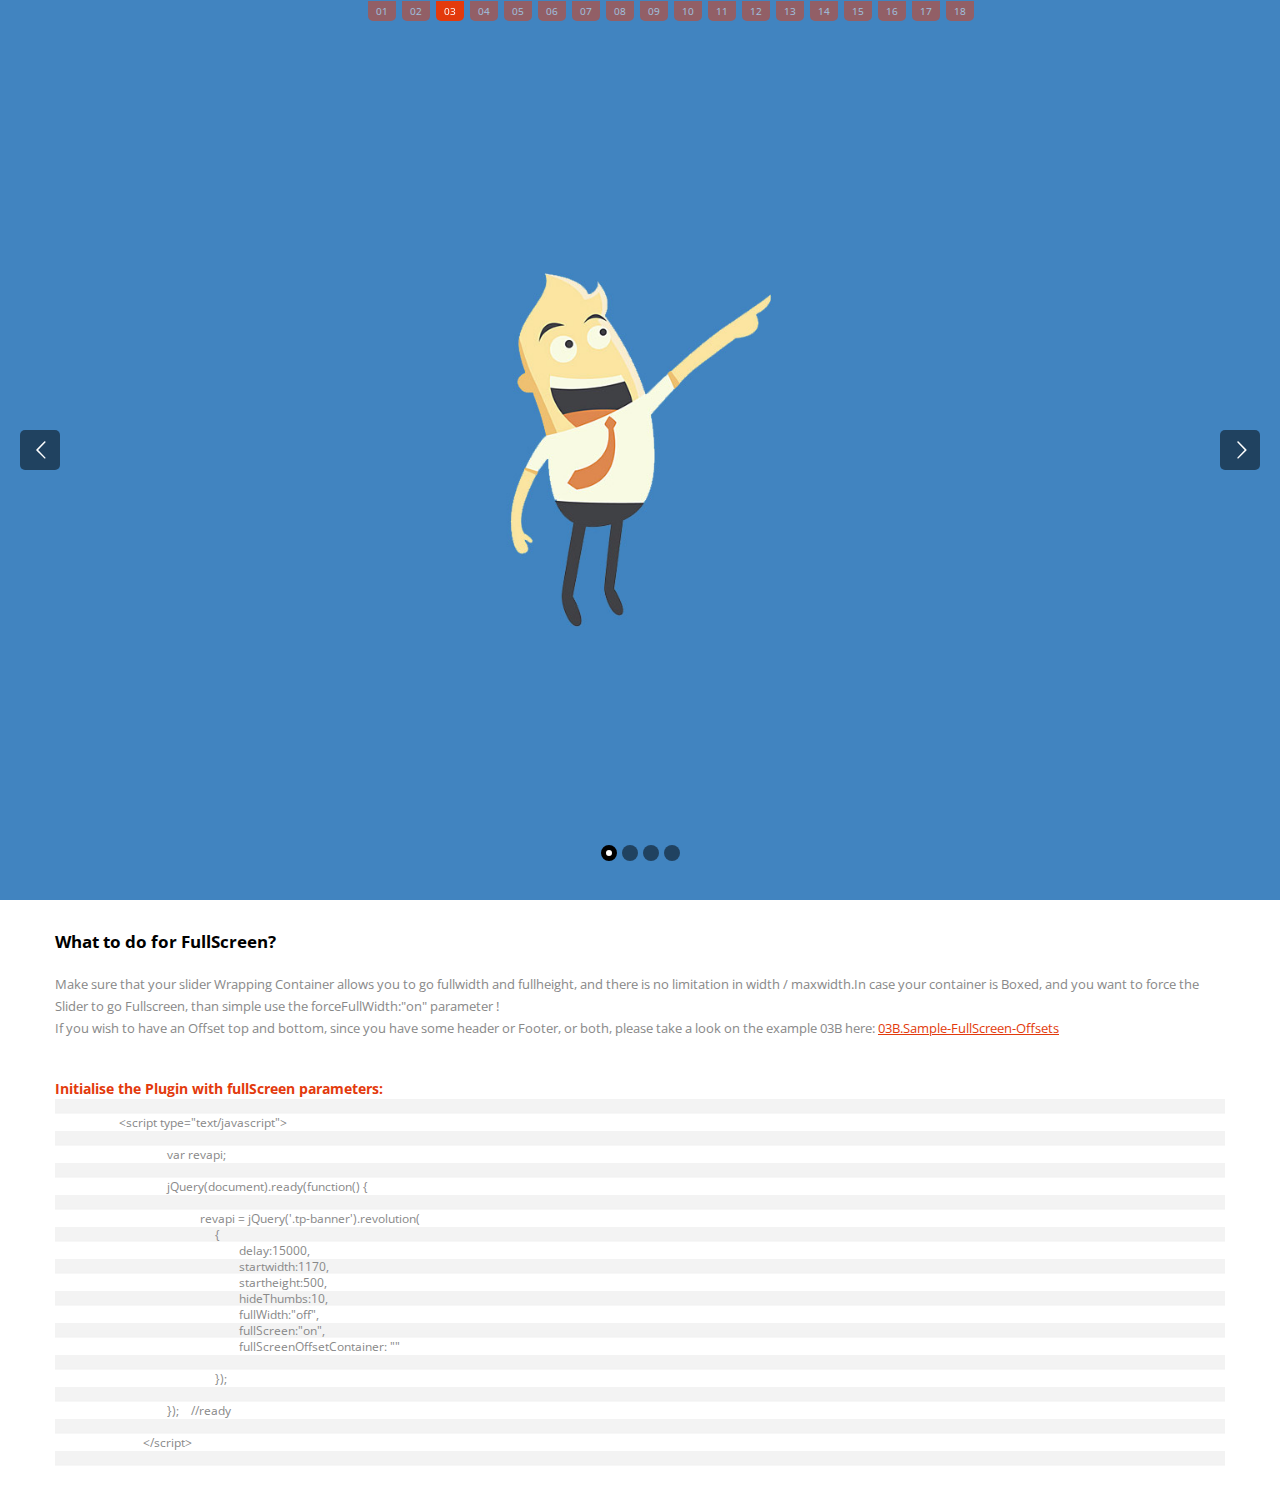
<file: assets/slider-revolution-slider/03.Sample-FullScreen.html>
<!DOCTYPE html>


<!--
#######################################
	- THE HEAD PART -
######################################
-->
<head>
	<meta http-equiv="Content-Type" content="text/html; charset=utf-8" />
	<meta http-equiv="X-UA-Compatible" content="IE=edge" />
	<meta name="viewport" content="width=device-width,initial-scale=1">

	<title>SLIDER REVOLUTION -  The Responsive Slider Plugin</title>

    <!-- get jQuery from the google apis -->
    <script type="text/javascript" src="http://ajax.googleapis.com/ajax/libs/jquery/1.10.1/jquery.js"></script>

    <!-- CSS STYLE-->
    <link rel="stylesheet" type="text/css" href="css/style.css" media="screen" />

    <!-- THE PREVIEW STYLE SHEETS, NO NEED TO LOAD IN YOUR DOM -->
    <link rel="stylesheet" type="text/css" href="css/navstylechange.css" media="screen" />
    <link rel="stylesheet" type="text/css" href="css/noneed.css" media="screen" />


    <!-- SLIDER REVOLUTION 4.x SCRIPTS  -->
    <script type="text/javascript" src="rs-plugin/js/jquery.themepunch.plugins.min.js"></script>
    <script type="text/javascript" src="rs-plugin/js/jquery.themepunch.revolution.min.js"></script>

	<!-- SLIDER REVOLUTION 4.x CSS SETTINGS -->
	<link rel="stylesheet" type="text/css" href="rs-plugin/css/settings.css" media="screen" />

	<!-- GOOGLE FONTS -->
	<link href='http://fonts.googleapis.com/css?family=Open+Sans:300,400,700,800' rel='stylesheet' type='text/css'>

</head>



<!--
#######################################
	- THE BODY PART -
######################################
-->
<body>

	<article class="prevnext">
			<a class="" href="01.Sample-Boxed.html">01</a>
		<a class="" href="02.Sample-Fullwidth.html">02</a>
		<a class="active" href="03.Sample-FullScreen.html">03</a>
		<a class="" href="04.Sample-FullScreen-Offsets.html">04</a>
		<a class="" href="05.Sample-Aligns.html">05</a>
		<a class="" href="06.Sample-AlignForce.html">06</a>
		<a class="" href="07.Sample-Videos.html">07</a>
		<a class="" href="08.Sample-NavigationStyle.html">08</a>
		<a class="" href="09.Sample-Api.html">09</a>
		<a class="" href="10.B.Sample-LazyLoading Level2.html">10</a>
		<a class="" href="11.Sample-Shuffle.html">11</a>
		<a class="" href="12.Sample-Backgrounds.html">12</a>
		<a class="" href="13.Sample-HideCaptions.html">13</a>
		<a class="" href="14.Sample-KenBurns.html">14</a>
		<a class="" href="15.Sample-VideoBG.html">15</a>
		<a class="" href="16.Caption-ShowDown.html">16</a>
		<a class="" href="17.Sample-DottedBG.html">17</a>
		<a class="" href="18.Sample-NewCaptionEffects.html">18</a>	</article>

	<article class="">

	<!--
	#################################
		- THEMEPUNCH BANNER -
	#################################
	-->
	<!-- START REVOLUTION SLIDER 3.1 rev5 fullwidth mode -->

	<div class="tp-banner-container">
		<div class="tp-banner" >
			<ul>
				<!-- SLIDE  -->
				<li data-transition="fade" data-slotamount="5" data-masterspeed="700" >
					<!-- MAIN IMAGE -->
					<img src="images/bg1.jpg"   alt="slidebg1"  data-bgfit="cover" data-bgposition="center center" data-bgrepeat="no-repeat">


					<!-- LAYERS -->
					<div class="tp-caption mediumlarge_light_white_center customin customout start"
						data-x="50"
						data-hoffset="0"
						data-y="50"

						data-customin="x:0;y:0;z:0;rotationX:90;rotationY:0;rotationZ:0;scaleX:1;scaleY:1;skewX:0;skewY:0;opacity:0;transformPerspective:200;transformOrigin:50% 0%;"
						data-customout="x:0;y:0;z:0;rotationX:0;rotationY:0;rotationZ:0;scaleX:0.75;scaleY:0.75;skewX:0;skewY:0;opacity:0;transformPerspective:600;transformOrigin:50% 50%;"
						data-speed="1000"
						data-start="500"
						data-easing="Back.easeInOut"
						data-endspeed="300">BASIC CAPTION<br>ANIMATIONS
					</div>





					<!-- LAYER NR. 1 -->
					<div class="tp-caption medium_bg_asbestos fade"
						data-x="50"
						data-y="250"
						data-speed="500"
						data-start="800"
						data-easing="Power4.easeOut"
						data-endspeed="300"
						data-endeasing="Power1.easeIn"
						data-captionhidden="off"
						style="z-index: 6">FADE
					</div>

					<!-- LAYER NR. 2 -->
					<div class="tp-caption medium_bg_asbestos sfl"
						data-x="50"
						data-y="300"
						data-speed="500"
						data-start="1200"
						data-easing="Power4.easeOut"
						data-endspeed="300"
						data-endeasing="Power1.easeIn"
						data-captionhidden="off"
						style="z-index: 6">SHORT FROM LEFT (sfl)
					</div>

					<!-- LAYER NR. 3 -->
					<div class="tp-caption medium_bg_asbestos skewfromleft"
						data-x="50"
						data-y="350"
						data-speed="800"
						data-start="1900"
						data-easing="Power4.easeOut"
						data-endspeed="300"
						data-endeasing="Power1.easeIn"
						data-captionhidden="off"
						style="z-index: 6">SKEW FROM LEFT (skewfromleft)
					</div>

					<!-- LAYER NR. 4 -->
					<div class="tp-caption medium_bg_asbestos sft"
						data-x="50"
						data-y="200"
						data-speed="800"
						data-start="2600"
						data-easing="Power4.easeOut"
						data-endspeed="300"
						data-endeasing="Power1.easeIn"
						data-captionhidden="off"
						style="z-index: 6">SHORT FROM TOP (sft)
					</div>

						<!-- LAYER NR. 5 -->
					<div class="tp-caption medium_bg_asbestos lft"
						data-x="50"

						data-y="400"
						data-speed="800"
						data-start="3300"
						data-easing="Power4.easeOut"
						data-endspeed="300"
						data-endeasing="Power1.easeIn"
						data-captionhidden="off"
						style="z-index: 6">LONG FROM TOP (lft)
					</div>

					<!-- LAYER NR. 6 -->
					<div class="tp-caption medium_bg_asbestos sfr"
						data-x="right"
						data-hoffset="-50"
						data-y="200"
						data-speed="800"
						data-start="4000"
						data-easing="Power4.easeOut"
						data-endspeed="300"
						data-endeasing="Power1.easeIn"
						data-captionhidden="off"
						style="z-index: 6">SHORT FROM RIGHT (sfr)
					</div>



					<!-- LAYER NR. 7 -->
					<div class="tp-caption medium_bg_asbestos skewfromright"
						data-x="right"
						data-hoffset="-50"
						data-y="250"
						data-speed="800"
						data-start="4700"
						data-easing="Power4.easeOut"
						data-endspeed="300"
						data-endeasing="Power1.easeIn"
						data-captionhidden="off"
						style="z-index: 6">SKEW FROM RIGHT (skewfromright)
					</div>


					<!-- LAYER NR. 8 -->
					<div class="tp-caption medium_bg_asbestos sfb"
						data-x="right"
						data-hoffset="-50"
						data-y="300"
						data-speed="800"
						data-start="5400"
						data-easing="Power4.easeOut"
						data-endspeed="300"
						data-endeasing="Power1.easeIn"
						data-captionhidden="off"
						style="z-index: 6">SHORT FROM BOTTOM (sfb)
					</div>

					<!-- LAYER NR. 9 -->
					<div class="tp-caption medium_bg_asbestos lfb"
						data-x="right"
						data-hoffset="-50"
						data-y="350"
						data-speed="800"
						data-start="6100"
						data-easing="Power4.easeOut"
						data-endspeed="300"
						data-endeasing="Power1.easeIn"
						data-captionhidden="off"
						style="z-index: 6">LONG FROM BOTTOM (lfb)
					</div>

					<!-- LAYER NR. 10 -->
					<div class="tp-caption medium_bg_asbestos randomrotate"
						data-x="right"
						data-hoffset="-50"
						data-y="400"
						data-speed="800"
						data-start="6800"
						data-easing="Power4.easeOut"
						data-endspeed="300"
						data-endeasing="Power1.easeIn"
						data-captionhidden="off"
						style="z-index: 6">RANDOM ROTATE (randomrotate)
					</div>

					<!-- LAYER NR. 11 -->
					<div class="tp-caption medium_bg_asbestos lfr"
						data-x="right"
						data-hoffset="-50"
						data-y="450"
						data-speed="800"
						data-start="7500"
						data-easing="Power4.easeOut"
						data-endspeed="300"
						data-endeasing="Power1.easeIn"
						data-captionhidden="off"
						style="z-index: 6">LONG FROM RIGHT (lfr)
					</div>

					<!-- LAYER NR. 12 -->
					<div class="tp-caption medium_bg_asbestos lfl"
						data-x="50"
						data-y="450"
						data-speed="800"
						data-start="7500"
						data-easing="Power4.easeOut"
						data-endspeed="300"
						data-endeasing="Power1.easeIn"
						data-captionhidden="off"
						style="z-index: 6">LONG FROM LEFT (lfl)
					</div>
				</li>

				<!-- SLIDE  -->
				<li data-transition="fade" data-slotamount="5" data-masterspeed="700" >
					<!-- MAIN IMAGE -->
					<img src="images/bg2.jpg"   alt="slidebg1"  data-bgfit="cover" data-bgposition="center center" data-bgrepeat="no-repeat">
					<!-- LAYERS -->
					<!-- LAYER 0 -->
					<div class="tp-caption mediumlarge_light_white_center customin customout start"
						data-x="50"
						data-hoffset="0"
						data-y="50"

						data-customin="x:0;y:0;z:0;rotationX:90;rotationY:0;rotationZ:0;scaleX:1;scaleY:1;skewX:0;skewY:0;opacity:0;transformPerspective:200;transformOrigin:50% 0%;"
						data-customout="x:0;y:0;z:0;rotationX:0;rotationY:0;rotationZ:0;scaleX:0.75;scaleY:0.75;skewX:0;skewY:0;opacity:0;transformPerspective:600;transformOrigin:50% 50%;"
						data-speed="1000"
						data-start="500"
						data-easing="Back.easeInOut"
						data-endspeed="300">SOME FANCY EASING
					</div>

					<!-- LAYER NR. 1 -->
					<div class="tp-caption medium_bg_asbestos sfl"
						data-x="50"
						data-y="250"
						data-speed="500"
						data-start="800"
						data-easing="Power1.easeOut"
						data-endspeed="300"
						data-endeasing="Power1.easeIn"
						data-captionhidden="off"
						style="z-index: 6">Power1.easeOut
					</div>

					<!-- LAYER NR. 2 -->
					<div class="tp-caption medium_bg_asbestos sfl"
						data-x="50"
						data-y="300"
						data-speed="500"
						data-start="1200"
						data-easing="Back.easeOut"
						data-endspeed="300"
						data-endeasing="Power1.easeIn"
						data-captionhidden="off"
						style="z-index: 6">Back.easeOut
					</div>

					<!-- LAYER NR. 3 -->
					<div class="tp-caption medium_bg_asbestos skewfromleft"
						data-x="50"
						data-y="350"
						data-speed="800"
						data-start="1900"
						data-easing="Elastic.easeOut"
						data-endspeed="300"
						data-endeasing="Power1.easeIn"
						data-captionhidden="off"
						style="z-index: 6">Elastic.easeOut
					</div>

					<!-- LAYER NR. 4 -->
					<div class="tp-caption medium_bg_asbestos skewfromleft"
						data-x="50"
						data-y="200"
						data-speed="800"
						data-start="2600"
						data-easing="Power3.easeInOut"
						data-endspeed="300"
						data-endeasing="Power1.easeIn"
						data-captionhidden="off"
						style="z-index: 6">Power3.easeInOut
					</div>

						<!-- LAYER NR. 5 -->
					<div class="tp-caption medium_bg_asbestos skewfromleft"
						data-x="50"

						data-y="400"
						data-speed="800"
						data-start="3300"
						data-easing="Power4.easeOut"
						data-endspeed="300"
						data-endeasing="Power1.easeIn"
						data-captionhidden="off"
						style="z-index: 6">Power4.easeOut
					</div>

					<!-- LAYER NR. 6 -->
					<div class="tp-caption medium_bg_asbestos skewfromright"
						data-x="right"
						data-hoffset="-50"
						data-y="200"
						data-speed="800"
						data-start="4000"
						data-easing="Power2.easeInOut"
						data-endspeed="300"
						data-endeasing="Power1.easeIn"
						data-captionhidden="off"
						style="z-index: 6">Power2.easeInOut
					</div>



					<!-- LAYER NR. 7 -->
					<div class="tp-caption medium_bg_asbestos skewfromright"
						data-x="right"
						data-hoffset="-50"
						data-y="250"
						data-speed="800"
						data-start="4700"
						data-easing="Circ.easeOut"
						data-endspeed="300"
						data-endeasing="Power1.easeIn"
						data-captionhidden="off"
						style="z-index: 6">Circ.easeOut
					</div>


					<!-- LAYER NR. 8 -->
					<div class="tp-caption medium_bg_asbestos skewfromright"
						data-x="right"
						data-hoffset="-50"
						data-y="300"
						data-speed="800"
						data-start="5400"
						data-easing="Cube.easeOut"
						data-endspeed="300"
						data-endeasing="Power1.easeIn"
						data-captionhidden="off"
						style="z-index: 6">Cube.easeOut
					</div>

					<!-- LAYER NR. 9 -->
					<div class="tp-caption medium_bg_asbestos skewfromright"
						data-x="right"
						data-hoffset="-50"
						data-y="350"
						data-speed="800"
						data-start="6100"
						data-easing="Bounce.easeOut"
						data-endspeed="300"
						data-endeasing="Power1.easeIn"
						data-captionhidden="off"
						style="z-index: 6">Bounce.easeOut
					</div>

					<!-- LAYER NR. 10 -->
					<div class="tp-caption medium_bg_asbestos skewfromright"
						data-x="right"
						data-hoffset="-50"
						data-y="400"
						data-speed="800"
						data-start="6800"
						data-easing="Linear.easeNone"
						data-endspeed="300"
						data-endeasing="Power1.easeIn"
						data-captionhidden="off"
						style="z-index: 6">Linear.easeNone
					</div>

					<!-- LAYER NR. 11 -->
					<div class="tp-caption medium_bg_asbestos skewfromright"
						data-x="right"
						data-hoffset="-50"
						data-y="450"
						data-speed="800"
						data-start="7500"
						data-easing="Expo.easeOut"
						data-endspeed="300"
						data-endeasing="Power1.easeIn"
						data-captionhidden="off"
						style="z-index: 6">Expo.easeOut
					</div>

					<!-- LAYER NR. 12 -->
					<div class="tp-caption medium_bg_asbestos skewfromleft"
						data-x="50"
						data-y="450"
						data-speed="800"
						data-start="7500"
						data-easing="Expo.easeIn"
						data-endspeed="300"
						data-endeasing="Power1.easeIn"
						data-captionhidden="off"
						style="z-index: 6">Expo.easeIn
					</div>
				</li>

				<!-- SLIDE  -->
				<li data-transition="fade" data-slotamount="5" data-masterspeed="700" >
					<!-- MAIN IMAGE -->
					<img src="images/bg3.jpg"  alt="slidebg1"  data-bgfit="cover" data-bgposition="center center" data-bgrepeat="no-repeat">
					<!-- LAYERS -->
					<!-- LAYERS -->
					<div class="tp-caption mediumlarge_light_white_center customin customout start"
						data-x="right"
						data-hoffset="-60"
						data-y="bottom"
						data-voffset="-120"

						data-customin="x:0;y:0;z:0;rotationX:90;rotationY:0;rotationZ:0;scaleX:1;scaleY:1;skewX:0;skewY:0;opacity:0;transformPerspective:200;transformOrigin:50% 0%;"
						data-customout="x:0;y:0;z:0;rotationX:0;rotationY:0;rotationZ:0;scaleX:0.75;scaleY:0.75;skewX:0;skewY:0;opacity:0;transformPerspective:600;transformOrigin:50% 50%;"
						data-speed="1000"
						data-start="500"
						data-easing="Back.easeInOut"
						data-endspeed="300">TRY THE<br>CAPTION ANIMATION<br> BUILDER BELOW
					</div>
					<!-- LAYER NR. 5 -->
					<div class="tp-caption medium_bg_asbestos skewfromleft customout"
						data-x="104"
						data-y="154"
						data-customout="x:0;y:0;z:0;rotationX:0;rotationY:0;rotationZ:0;scaleX:0.75;scaleY:0.75;skewX:0;skewY:0;opacity:0;transformPerspective:600;transformOrigin:50% 50%;"
						data-speed="800"
						data-start="800"
						data-easing="Power4.easeOut"
						data-endspeed="300"
						data-endeasing="Power1.easeIn"
						data-captionhidden="on"
						style="z-index: 6">GO AND GIVE A TRY
					</div>
				</li>

				<!-- SLIDE  -->
				<li data-transition="fade" data-slotamount="5" data-masterspeed="700" >
					<!-- MAIN IMAGE -->
					<img src="images/bg4.jpg"  alt="slidebg1"  data-bgfit="cover" data-bgposition="center center" data-bgrepeat="no-repeat">
					<!-- LAYERS -->
					<!-- LAYER NR. 5 -->
					<div class="tp-caption medium_bg_asbestos skewfromleft customout"
						data-x="104"
						data-y="154"
						data-customout="x:0;y:0;z:0;rotationX:0;rotationY:0;rotationZ:0;scaleX:0.75;scaleY:0.75;skewX:0;skewY:0;opacity:0;transformPerspective:600;transformOrigin:50% 50%;"
						data-speed="800"
						data-start="800"
						data-easing="Power4.easeOut"
						data-endspeed="300"
						data-endeasing="Power1.easeIn"
						data-captionhidden="on"
						style="z-index: 6">CREATE AWESOME ANIMATIONS
					</div>
				</li>


			</ul>
			<div class="tp-bannertimer"></div>
		</div>
	</div>
			<script type="text/javascript">

				var revapi;

				jQuery(document).ready(function() {

					   revapi = jQuery('.tp-banner').revolution(
						{
							delay:15000,
							startwidth:1170,
							startheight:500,
							hideThumbs:10,
							fullWidth:"off",
							fullScreen:"on",
							fullScreenOffsetContainer: ""
						});

				});	//ready

			</script>

			<!-- END REVOLUTION SLIDER -->

	<!-- Content End -->


		</article> <!-- END OF SPECTACULUS -->








<!-- HERE COMES ONLY THE DEMO INFORMATION, NO NEED TO CARE ABOUT IT -->

	<section class="container">
		<h2>What to do for FullScreen?</h2>
		<p>Make sure that your slider Wrapping Container allows you to go fullwidth and fullheight, and there is no limitation in width / maxwidth.In case your container is Boxed, and you want to force the Slider to go Fullscreen, than simple use the forceFullWidth:"on" parameter !</p>
		<p>If you wish to have an Offset top and bottom, since you have some header or Footer, or both, please take a look on the example 03B here: <a href="03B.Sample-FullScreen-Offsets.html">03B.Sample-FullScreen-Offsets</a></p>


	   <div style="width:100%; height:40px"></div>
	  <h3> Initialise the Plugin with fullScreen parameters:</h3>
	  <pre>
	  	&lt;script type="text/javascript"&gt;

				var revapi;

				jQuery(document).ready(function() {

					   revapi = jQuery('.tp-banner').revolution(
						{
							delay:15000,
							startwidth:1170,
							startheight:500,
							hideThumbs:10,
							fullWidth:"off",
							fullScreen:"on",
							fullScreenOffsetContainer: ""

						});

				});	//ready

			&lt;/script&gt;
	  </pre>
	</section>






</body>
</file>
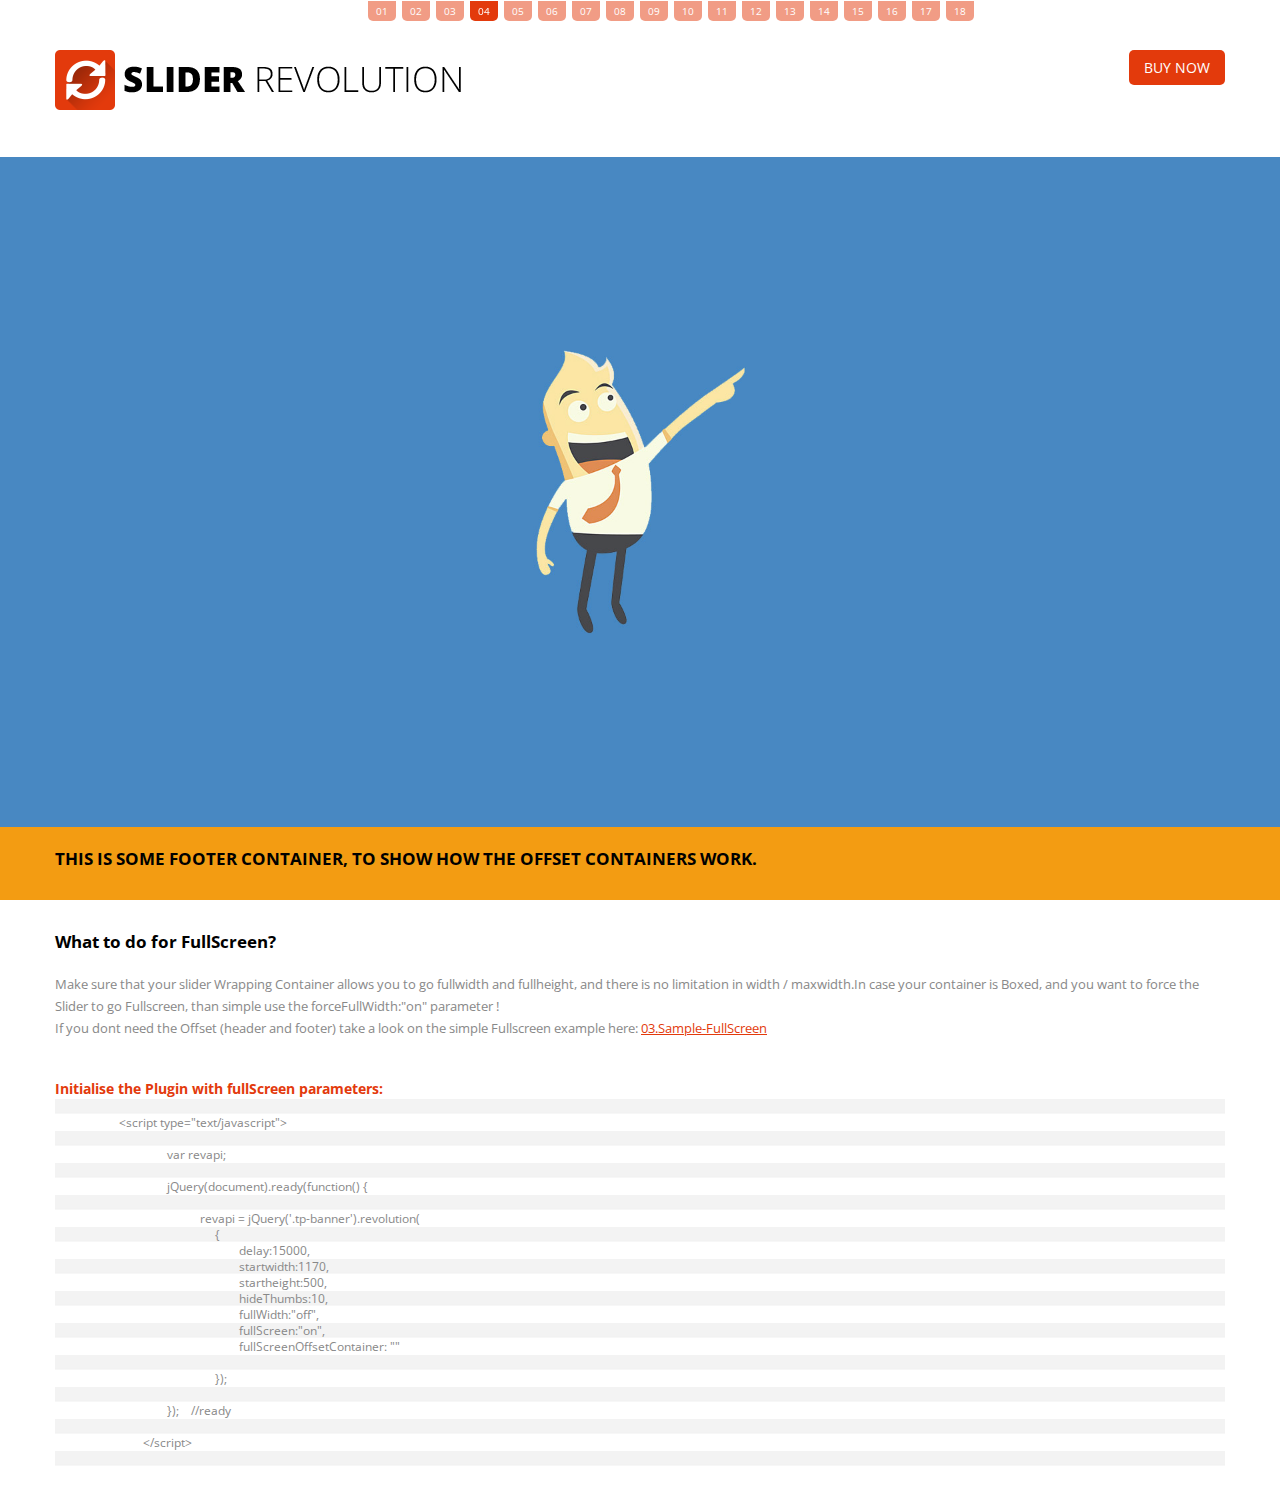
<file: assets/slider-revolution-slider/04.Sample-FullScreen-Offsets.html>
<!DOCTYPE html>


<!--
#######################################
	- THE HEAD PART -
######################################
-->
<head>
	<meta http-equiv="Content-Type" content="text/html; charset=utf-8" />
	<meta http-equiv="X-UA-Compatible" content="IE=edge" />
	<meta name="viewport" content="width=device-width,initial-scale=1">

	<title>SLIDER REVOLUTION -  The Responsive Slider Plugin</title>

    <!-- get jQuery from the google apis -->
    <script type="text/javascript" src="http://ajax.googleapis.com/ajax/libs/jquery/1.10.1/jquery.js"></script>

    <!-- CSS STYLE-->
    <link rel="stylesheet" type="text/css" href="css/style.css" media="screen" />

    <!-- THE PREVIEW STYLE SHEETS, NO NEED TO LOAD IN YOUR DOM -->
    <link rel="stylesheet" type="text/css" href="css/navstylechange.css" media="screen" />
    <link rel="stylesheet" type="text/css" href="css/noneed.css" media="screen" />

    <!-- SLIDER REVOLUTION 4.x SCRIPTS  -->
    <script type="text/javascript" src="rs-plugin/js/jquery.themepunch.plugins.min.js"></script>
    <script type="text/javascript" src="rs-plugin/js/jquery.themepunch.revolution.min.js"></script>

	<!-- SLIDER REVOLUTION 4.x CSS SETTINGS -->
	<link rel="stylesheet" type="text/css" href="rs-plugin/css/settings.css" media="screen" />

	<!-- GOOGLE FONTS -->
	<link href='http://fonts.googleapis.com/css?family=Open+Sans:300,400,700,800' rel='stylesheet' type='text/css'>

</head>



<!--
#######################################
	- THE BODY PART -
######################################
-->
<body>

	<article class="prevnext">
			<a class="" href="01.Sample-Boxed.html">01</a>
		<a class="" href="02.Sample-Fullwidth.html">02</a>
		<a class="" href="03.Sample-FullScreen.html">03</a>
		<a class="active" href="04.Sample-FullScreen-Offsets.html">04</a>
		<a class="" href="05.Sample-Aligns.html">05</a>
		<a class="" href="06.Sample-AlignForce.html">06</a>
		<a class="" href="07.Sample-Videos.html">07</a>
		<a class="" href="08.Sample-NavigationStyle.html">08</a>
		<a class="" href="09.Sample-Api.html">09</a>
		<a class="" href="10.B.Sample-LazyLoading Level2.html">10</a>
		<a class="" href="11.Sample-Shuffle.html">11</a>
		<a class="" href="12.Sample-Backgrounds.html">12</a>
		<a class="" href="13.Sample-HideCaptions.html">13</a>
		<a class="" href="14.Sample-KenBurns.html">14</a>
		<a class="" href="15.Sample-VideoBG.html">15</a>
		<a class="" href="16.Caption-ShowDown.html">16</a>
		<a class="" href="17.Sample-DottedBG.html">17</a>
		<a class="" href="18.Sample-NewCaptionEffects.html">18</a>	</article>


	<!-- HEADER -->
	<header id="header">
		<section class="container">
			<article class="logo-container"><a href="http://themes.themepunch.com/?theme=revolution_jq"><div class="logo"></div></a></article>
			<div class="button-holder"><a href="http://codecanyon.net/item/slider-revolution-responsive-jquery-plugin/2580848" target="_blank" class="button"><strong>BUY NOW</strong></a></div>
			<div style="clear:both"></div>
		</section>
	</header> <!-- END OF HEADER -->


	<article class="">

	<!--
	#################################
		- THEMEPUNCH BANNER -
	#################################
	-->
	<!-- START REVOLUTION SLIDER 3.1 rev5 fullwidth mode -->

	<div class="tp-banner-container">
		<div class="tp-banner" >
			<ul>
				<!-- SLIDE  -->
				<li data-transition="fade" data-slotamount="5" data-masterspeed="700" >
					<!-- MAIN IMAGE -->
					<img src="images/bg1.jpg"   alt="slidebg1"  data-bgfit="cover" data-bgposition="center center" data-bgrepeat="no-repeat">


					<!-- LAYERS -->
					<div class="tp-caption mediumlarge_light_white_center customin customout start"
						data-x="50"
						data-hoffset="0"
						data-y="50"

						data-customin="x:0;y:0;z:0;rotationX:90;rotationY:0;rotationZ:0;scaleX:1;scaleY:1;skewX:0;skewY:0;opacity:0;transformPerspective:200;transformOrigin:50% 0%;"
						data-customout="x:0;y:0;z:0;rotationX:0;rotationY:0;rotationZ:0;scaleX:0.75;scaleY:0.75;skewX:0;skewY:0;opacity:0;transformPerspective:600;transformOrigin:50% 50%;"
						data-speed="1000"
						data-start="500"
						data-easing="Back.easeInOut"
						data-endspeed="300">BASIC CAPTION<br>ANIMATIONS
					</div>





					<!-- LAYER NR. 1 -->
					<div class="tp-caption medium_bg_asbestos fade"
						data-x="50"
						data-y="250"
						data-speed="500"
						data-start="800"
						data-easing="Power4.easeOut"
						data-endspeed="300"
						data-endeasing="Power1.easeIn"
						data-captionhidden="off"
						style="z-index: 6">FADE
					</div>

					<!-- LAYER NR. 2 -->
					<div class="tp-caption medium_bg_asbestos sfl"
						data-x="50"
						data-y="300"
						data-speed="500"
						data-start="1200"
						data-easing="Power4.easeOut"
						data-endspeed="300"
						data-endeasing="Power1.easeIn"
						data-captionhidden="off"
						style="z-index: 6">SHORT FROM LEFT (sfl)
					</div>

					<!-- LAYER NR. 3 -->
					<div class="tp-caption medium_bg_asbestos skewfromleft"
						data-x="50"
						data-y="350"
						data-speed="800"
						data-start="1900"
						data-easing="Power4.easeOut"
						data-endspeed="300"
						data-endeasing="Power1.easeIn"
						data-captionhidden="off"
						style="z-index: 6">SKEW FROM LEFT (skewfromleft)
					</div>

					<!-- LAYER NR. 4 -->
					<div class="tp-caption medium_bg_asbestos sft"
						data-x="50"
						data-y="200"
						data-speed="800"
						data-start="2600"
						data-easing="Power4.easeOut"
						data-endspeed="300"
						data-endeasing="Power1.easeIn"
						data-captionhidden="off"
						style="z-index: 6">SHORT FROM TOP (sft)
					</div>

						<!-- LAYER NR. 5 -->
					<div class="tp-caption medium_bg_asbestos lft"
						data-x="50"

						data-y="400"
						data-speed="800"
						data-start="3300"
						data-easing="Power4.easeOut"
						data-endspeed="300"
						data-endeasing="Power1.easeIn"
						data-captionhidden="off"
						style="z-index: 6">LONG FROM TOP (lft)
					</div>

					<!-- LAYER NR. 6 -->
					<div class="tp-caption medium_bg_asbestos sfr"
						data-x="right"
						data-hoffset="-50"
						data-y="200"
						data-speed="800"
						data-start="4000"
						data-easing="Power4.easeOut"
						data-endspeed="300"
						data-endeasing="Power1.easeIn"
						data-captionhidden="off"
						style="z-index: 6">SHORT FROM RIGHT (sfr)
					</div>



					<!-- LAYER NR. 7 -->
					<div class="tp-caption medium_bg_asbestos skewfromright"
						data-x="right"
						data-hoffset="-50"
						data-y="250"
						data-speed="800"
						data-start="4700"
						data-easing="Power4.easeOut"
						data-endspeed="300"
						data-endeasing="Power1.easeIn"
						data-captionhidden="off"
						style="z-index: 6">SKEW FROM RIGHT (skewfromright)
					</div>


					<!-- LAYER NR. 8 -->
					<div class="tp-caption medium_bg_asbestos sfb"
						data-x="right"
						data-hoffset="-50"
						data-y="300"
						data-speed="800"
						data-start="5400"
						data-easing="Power4.easeOut"
						data-endspeed="300"
						data-endeasing="Power1.easeIn"
						data-captionhidden="off"
						style="z-index: 6">SHORT FROM BOTTOM (sfb)
					</div>

					<!-- LAYER NR. 9 -->
					<div class="tp-caption medium_bg_asbestos lfb"
						data-x="right"
						data-hoffset="-50"
						data-y="350"
						data-speed="800"
						data-start="6100"
						data-easing="Power4.easeOut"
						data-endspeed="300"
						data-endeasing="Power1.easeIn"
						data-captionhidden="off"
						style="z-index: 6">LONG FROM BOTTOM (lfb)
					</div>

					<!-- LAYER NR. 10 -->
					<div class="tp-caption medium_bg_asbestos randomrotate"
						data-x="right"
						data-hoffset="-50"
						data-y="400"
						data-speed="800"
						data-start="6800"
						data-easing="Power4.easeOut"
						data-endspeed="300"
						data-endeasing="Power1.easeIn"
						data-captionhidden="off"
						style="z-index: 6">RANDOM ROTATE (randomrotate)
					</div>

					<!-- LAYER NR. 11 -->
					<div class="tp-caption medium_bg_asbestos lfr"
						data-x="right"
						data-hoffset="-50"
						data-y="450"
						data-speed="800"
						data-start="7500"
						data-easing="Power4.easeOut"
						data-endspeed="300"
						data-endeasing="Power1.easeIn"
						data-captionhidden="off"
						style="z-index: 6">LONG FROM RIGHT (lfr)
					</div>

					<!-- LAYER NR. 12 -->
					<div class="tp-caption medium_bg_asbestos lfl"
						data-x="50"
						data-y="450"
						data-speed="800"
						data-start="7500"
						data-easing="Power4.easeOut"
						data-endspeed="300"
						data-endeasing="Power1.easeIn"
						data-captionhidden="off"
						style="z-index: 6">LONG FROM LEFT (lfl)
					</div>
				</li>

				<!-- SLIDE  -->
				<li data-transition="fade" data-slotamount="5" data-masterspeed="700" >
					<!-- MAIN IMAGE -->
					<img src="images/bg2.jpg"   alt="slidebg1"  data-bgfit="cover" data-bgposition="left top" data-bgrepeat="no-repeat">
					<!-- LAYERS -->
					<!-- LAYER 0 -->
					<div class="tp-caption mediumlarge_light_white_center customin customout start"
						data-x="50"
						data-hoffset="0"
						data-y="50"

						data-customin="x:0;y:0;z:0;rotationX:90;rotationY:0;rotationZ:0;scaleX:1;scaleY:1;skewX:0;skewY:0;opacity:0;transformPerspective:200;transformOrigin:50% 0%;"
						data-customout="x:0;y:0;z:0;rotationX:0;rotationY:0;rotationZ:0;scaleX:0.75;scaleY:0.75;skewX:0;skewY:0;opacity:0;transformPerspective:600;transformOrigin:50% 50%;"
						data-speed="1000"
						data-start="500"
						data-easing="Back.easeInOut"
						data-endspeed="300">SOME FANCY EASING
					</div>

					<!-- LAYER NR. 1 -->
					<div class="tp-caption medium_bg_asbestos sfl"
						data-x="50"
						data-y="250"
						data-speed="500"
						data-start="800"
						data-easing="Power1.easeOut"
						data-endspeed="300"
						data-endeasing="Power1.easeIn"
						data-captionhidden="off"
						style="z-index: 6">Power1.easeOut
					</div>

					<!-- LAYER NR. 2 -->
					<div class="tp-caption medium_bg_asbestos sfl"
						data-x="50"
						data-y="300"
						data-speed="500"
						data-start="1200"
						data-easing="Back.easeOut"
						data-endspeed="300"
						data-endeasing="Power1.easeIn"
						data-captionhidden="off"
						style="z-index: 6">Back.easeOut
					</div>

					<!-- LAYER NR. 3 -->
					<div class="tp-caption medium_bg_asbestos skewfromleft"
						data-x="50"
						data-y="350"
						data-speed="800"
						data-start="1900"
						data-easing="Elastic.easeOut"
						data-endspeed="300"
						data-endeasing="Power1.easeIn"
						data-captionhidden="off"
						style="z-index: 6">Elastic.easeOut
					</div>

					<!-- LAYER NR. 4 -->
					<div class="tp-caption medium_bg_asbestos skewfromleft"
						data-x="50"
						data-y="200"
						data-speed="800"
						data-start="2600"
						data-easing="Power3.easeInOut"
						data-endspeed="300"
						data-endeasing="Power1.easeIn"
						data-captionhidden="off"
						style="z-index: 6">Power3.easeInOut
					</div>

						<!-- LAYER NR. 5 -->
					<div class="tp-caption medium_bg_asbestos skewfromleft"
						data-x="50"

						data-y="400"
						data-speed="800"
						data-start="3300"
						data-easing="Power4.easeOut"
						data-endspeed="300"
						data-endeasing="Power1.easeIn"
						data-captionhidden="off"
						style="z-index: 6">Power4.easeOut
					</div>

					<!-- LAYER NR. 6 -->
					<div class="tp-caption medium_bg_asbestos skewfromright"
						data-x="right"
						data-hoffset="-50"
						data-y="200"
						data-speed="800"
						data-start="4000"
						data-easing="Power2.easeInOut"
						data-endspeed="300"
						data-endeasing="Power1.easeIn"
						data-captionhidden="off"
						style="z-index: 6">Power2.easeInOut
					</div>



					<!-- LAYER NR. 7 -->
					<div class="tp-caption medium_bg_asbestos skewfromright"
						data-x="right"
						data-hoffset="-50"
						data-y="250"
						data-speed="800"
						data-start="4700"
						data-easing="Circ.easeOut"
						data-endspeed="300"
						data-endeasing="Power1.easeIn"
						data-captionhidden="off"
						style="z-index: 6">Circ.easeOut
					</div>


					<!-- LAYER NR. 8 -->
					<div class="tp-caption medium_bg_asbestos skewfromright"
						data-x="right"
						data-hoffset="-50"
						data-y="300"
						data-speed="800"
						data-start="5400"
						data-easing="Cube.easeOut"
						data-endspeed="300"
						data-endeasing="Power1.easeIn"
						data-captionhidden="off"
						style="z-index: 6">Cube.easeOut
					</div>

					<!-- LAYER NR. 9 -->
					<div class="tp-caption medium_bg_asbestos skewfromright"
						data-x="right"
						data-hoffset="-50"
						data-y="350"
						data-speed="800"
						data-start="6100"
						data-easing="Bounce.easeOut"
						data-endspeed="300"
						data-endeasing="Power1.easeIn"
						data-captionhidden="off"
						style="z-index: 6">Bounce.easeOut
					</div>

					<!-- LAYER NR. 10 -->
					<div class="tp-caption medium_bg_asbestos skewfromright"
						data-x="right"
						data-hoffset="-50"
						data-y="400"
						data-speed="800"
						data-start="6800"
						data-easing="Linear.easeNone"
						data-endspeed="300"
						data-endeasing="Power1.easeIn"
						data-captionhidden="off"
						style="z-index: 6">Linear.easeNone
					</div>

					<!-- LAYER NR. 11 -->
					<div class="tp-caption medium_bg_asbestos skewfromright"
						data-x="right"
						data-hoffset="-50"
						data-y="450"
						data-speed="800"
						data-start="7500"
						data-easing="Expo.easeOut"
						data-endspeed="300"
						data-endeasing="Power1.easeIn"
						data-captionhidden="off"
						style="z-index: 6">Expo.easeOut
					</div>

					<!-- LAYER NR. 12 -->
					<div class="tp-caption medium_bg_asbestos skewfromleft"
						data-x="50"
						data-y="450"
						data-speed="800"
						data-start="7500"
						data-easing="Expo.easeIn"
						data-endspeed="300"
						data-endeasing="Power1.easeIn"
						data-captionhidden="off"
						style="z-index: 6">Expo.easeIn
					</div>
				</li>

				<!-- SLIDE  -->
				<li data-transition="fade" data-slotamount="5" data-masterspeed="700" >
					<!-- MAIN IMAGE -->
					<img src="images/bg3.jpg"  alt="slidebg1"  data-bgfit="cover" data-bgposition="left top" data-bgrepeat="no-repeat">
					<!-- LAYERS -->
					<!-- LAYERS -->
					<div class="tp-caption mediumlarge_light_white_center customin customout start"
						data-x="right"
						data-hoffset="-60"
						data-y="bottom"
						data-voffset="-120"

						data-customin="x:0;y:0;z:0;rotationX:90;rotationY:0;rotationZ:0;scaleX:1;scaleY:1;skewX:0;skewY:0;opacity:0;transformPerspective:200;transformOrigin:50% 0%;"
						data-customout="x:0;y:0;z:0;rotationX:0;rotationY:0;rotationZ:0;scaleX:0.75;scaleY:0.75;skewX:0;skewY:0;opacity:0;transformPerspective:600;transformOrigin:50% 50%;"
						data-speed="1000"
						data-start="500"
						data-easing="Back.easeInOut"
						data-endspeed="300">TRY THE<br>CAPTION ANIMATION<br> BUILDER BELOW
					</div>
					<!-- LAYER NR. 5 -->
					<div class="tp-caption medium_bg_asbestos skewfromleft customout"
						data-x="104"
						data-y="154"
						data-customout="x:0;y:0;z:0;rotationX:0;rotationY:0;rotationZ:0;scaleX:0.75;scaleY:0.75;skewX:0;skewY:0;opacity:0;transformPerspective:600;transformOrigin:50% 50%;"
						data-speed="800"
						data-start="800"
						data-easing="Power4.easeOut"
						data-endspeed="300"
						data-endeasing="Power1.easeIn"
						data-captionhidden="on"
						style="z-index: 6">GO AND GIVE A TRY
					</div>
				</li>

				<!-- SLIDE  -->
				<li data-transition="fade" data-slotamount="5" data-masterspeed="700" >
					<!-- MAIN IMAGE -->
					<img src="images/bg4.jpg"  alt="slidebg1"  data-bgfit="cover" data-bgposition="left top" data-bgrepeat="no-repeat">
					<!-- LAYERS -->
					<!-- LAYER NR. 5 -->
					<div class="tp-caption medium_bg_asbestos skewfromleft customout"
						data-x="104"
						data-y="154"
						data-customout="x:0;y:0;z:0;rotationX:0;rotationY:0;rotationZ:0;scaleX:0.75;scaleY:0.75;skewX:0;skewY:0;opacity:0;transformPerspective:600;transformOrigin:50% 50%;"
						data-speed="800"
						data-start="800"
						data-easing="Power4.easeOut"
						data-endspeed="300"
						data-endeasing="Power1.easeIn"
						data-captionhidden="on"
						style="z-index: 6">CREATE AWESOME ANIMATIONS
					</div>
				</li>


			</ul>
			<div class="tp-bannertimer"></div>
		</div>
	</div>
			<script type="text/javascript">

				var revapi;

				jQuery(document).ready(function() {

					   revapi = jQuery('.tp-banner').revolution(
						{
							delay:15000,
							startwidth:1170,
							startheight:500,
							hideThumbs:10,
							fullWidth:"off",
							fullScreen:"on",
							fullScreenOffsetContainer: "#header, #footer"
						});

				});	//ready

			</script>

			<!-- END REVOLUTION SLIDER -->

	<!-- Content End -->


		</article> <!-- END OF SPECTACULUS -->


		<!-- HEADER -->
	<footer id="footer" style="width:100%;background:#f39c12">
		<section class="container" style="padding-top:20px;padding-bottom:10px;">
				<h2> THIS IS SOME FOOTER CONTAINER, TO SHOW HOW THE OFFSET CONTAINERS WORK.</h2>
		</section>
	</footer> <!-- END OF HEADER -->






	<!-- HERE COMES ONLY THE DEMO INFORMATION, NO NEED TO CARE ABOUT IT -->

	<section class="container">
		<h2>What to do for FullScreen?</h2>
		<p>Make sure that your slider Wrapping Container allows you to go fullwidth and fullheight, and there is no limitation in width / maxwidth.In case your container is Boxed, and you want to force the Slider to go Fullscreen, than simple use the forceFullWidth:"on" parameter !</p>
		<p>If you dont need the Offset (header and footer) take a look on the simple Fullscreen example here: <a href="03.Sample-FullScreen.html">03.Sample-FullScreen</a></p>


	   <div style="width:100%; height:40px"></div>
	  <h3> Initialise the Plugin with fullScreen parameters:</h3>
	  <pre>
	  	&lt;script type="text/javascript"&gt;

				var revapi;

				jQuery(document).ready(function() {

					   revapi = jQuery('.tp-banner').revolution(
						{
							delay:15000,
							startwidth:1170,
							startheight:500,
							hideThumbs:10,
							fullWidth:"off",
							fullScreen:"on",
							fullScreenOffsetContainer: ""

						});

				});	//ready

			&lt;/script&gt;
	  </pre>
	</section>





</body>
</file>
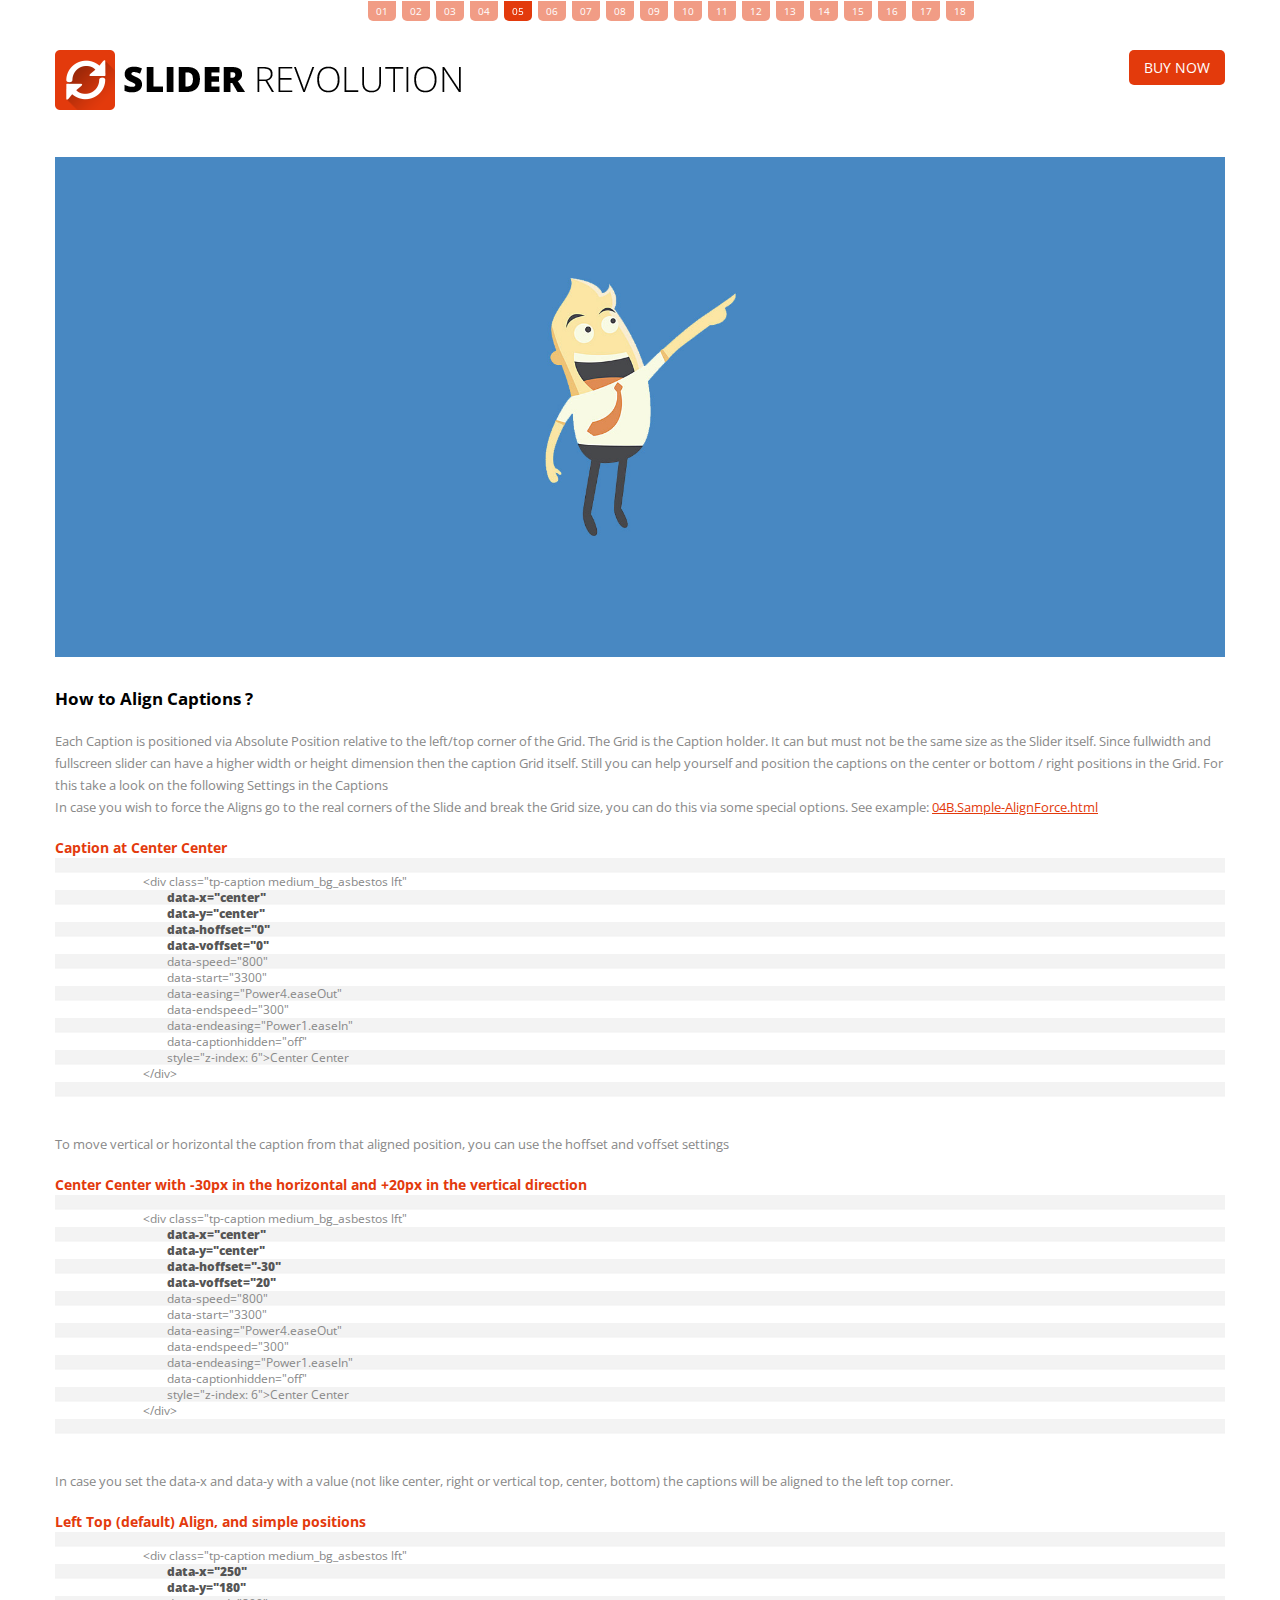
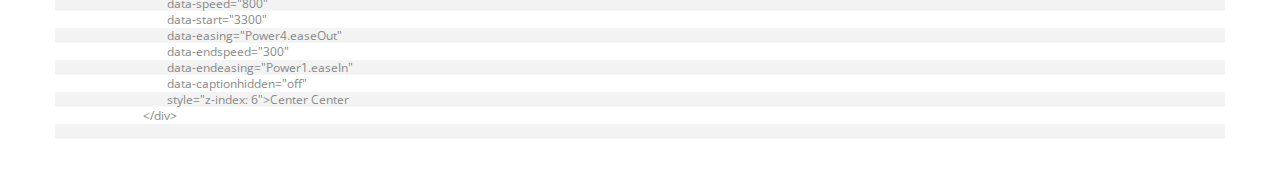
<file: assets/slider-revolution-slider/05.Sample-Aligns.html>
<!DOCTYPE html>


<!--
#######################################
	- THE HEAD PART -
######################################
-->
<head>
	<meta http-equiv="Content-Type" content="text/html; charset=utf-8" />
	<meta http-equiv="X-UA-Compatible" content="IE=edge" />
	<meta name="viewport" content="width=device-width,initial-scale=1">

	<title>SLIDER REVOLUTION -  The Responsive Slider Plugin</title>

    <!-- get jQuery from the google apis -->
    <script type="text/javascript" src="http://ajax.googleapis.com/ajax/libs/jquery/1.10.1/jquery.js"></script>

    <!-- CSS STYLE-->
    <link rel="stylesheet" type="text/css" href="css/style.css" media="screen" />

    <!-- THE PREVIEW STYLE SHEETS, NO NEED TO LOAD IN YOUR DOM -->
    <link rel="stylesheet" type="text/css" href="css/navstylechange.css" media="screen" />
    <link rel="stylesheet" type="text/css" href="css/noneed.css" media="screen" />


    <!-- SLIDER REVOLUTION 4.x SCRIPTS  -->
    <script type="text/javascript" src="rs-plugin/js/jquery.themepunch.plugins.min.js"></script>
    <script type="text/javascript" src="rs-plugin/js/jquery.themepunch.revolution.min.js"></script>

	<!-- SLIDER REVOLUTION 4.x CSS SETTINGS -->
	<link rel="stylesheet" type="text/css" href="rs-plugin/css/settings.css" media="screen" />

	<!-- GOOGLE FONTS -->
	<link href='http://fonts.googleapis.com/css?family=Open+Sans:300,400,700,800' rel='stylesheet' type='text/css'>

</head>



<!--
#######################################
	- THE BODY PART -
######################################
-->
<body>

	<article class="prevnext">
			<a class="" href="01.Sample-Boxed.html">01</a>
		<a class="" href="02.Sample-Fullwidth.html">02</a>
		<a class="" href="03.Sample-FullScreen.html">03</a>
		<a class="" href="04.Sample-FullScreen-Offsets.html">04</a>
		<a class="active" href="05.Sample-Aligns.html">05</a>
		<a class="" href="06.Sample-AlignForce.html">06</a>
		<a class="" href="07.Sample-Videos.html">07</a>
		<a class="" href="08.Sample-NavigationStyle.html">08</a>
		<a class="" href="09.Sample-Api.html">09</a>
		<a class="" href="10.B.Sample-LazyLoading Level2.html">10</a>
		<a class="" href="11.Sample-Shuffle.html">11</a>
		<a class="" href="12.Sample-Backgrounds.html">12</a>
		<a class="" href="13.Sample-HideCaptions.html">13</a>
		<a class="" href="14.Sample-KenBurns.html">14</a>
		<a class="" href="15.Sample-VideoBG.html">15</a>
		<a class="" href="16.Caption-ShowDown.html">16</a>
		<a class="" href="17.Sample-DottedBG.html">17</a>
		<a class="" href="18.Sample-NewCaptionEffects.html">18</a>
	</article>

	<!-- HEADER -->
	<header>
		<section class="container">
			<article class="logo-container"><a href="http://themes.themepunch.com/?theme=revolution_jq"><div class="logo"></div></a></article>
			<div class="button-holder"><a href="http://codecanyon.net/item/slider-revolution-responsive-jquery-plugin/2580848" target="_blank" class="button"><strong>BUY NOW</strong></a></div>
			<div style="clear:both"></div>
		</section>
	</header> <!-- END OF HEADER -->


	<article class="boxedcontainer">

	<!--
	#################################
		- THEMEPUNCH BANNER -
	#################################
	-->
	<!-- START REVOLUTION SLIDER 3.1 rev5 fullwidth mode -->

	<div class="tp-banner-container">
		<div class="tp-banner" >
			<ul>
				<!-- SLIDE  -->
				<li data-transition="fade" data-slotamount="5" data-masterspeed="700" >
					<!-- MAIN IMAGE -->
					<img src="images/bg1.jpg"   alt="slidebg1"  data-bgfit="cover" data-bgposition="center center" data-bgrepeat="no-repeat">


					<!-- LAYER NR. 1 -->
					<div class="tp-caption medium_bg_asbestos fade"
						data-x="0"
						data-y="0"
						data-speed="500"
						data-start="800"
						data-easing="Power4.easeOut"
						data-endspeed="300"
						data-endeasing="Power1.easeIn"
						data-captionhidden="off"
						style="z-index: 6">Left Top
					</div>

					<!-- LAYER NR. 2 -->
					<div class="tp-caption medium_bg_asbestos sfl"
						data-x="center"
						data-y="0"
						data-speed="500"
						data-start="1200"
						data-easing="Power4.easeOut"
						data-endspeed="300"
						data-endeasing="Power1.easeIn"
						data-captionhidden="off"
						style="z-index: 6">Center Top
					</div>

					<!-- LAYER NR. 3 -->
					<div class="tp-caption medium_bg_asbestos skewfromleft"
						data-x="right"
						data-y="0"
						data-speed="800"
						data-start="1900"
						data-easing="Power4.easeOut"
						data-endspeed="300"
						data-endeasing="Power1.easeIn"
						data-captionhidden="off"
						style="z-index: 6">Right Top
					</div>

					<!-- LAYER NR. 4 -->
					<div class="tp-caption medium_bg_asbestos sft"
						data-x="0"
						data-y="center"
						data-speed="800"
						data-start="2600"
						data-easing="Power4.easeOut"
						data-endspeed="300"
						data-endeasing="Power1.easeIn"
						data-captionhidden="off"
						style="z-index: 6">Left Center
					</div>

					<!-- LAYER NR. 5 -->
					<div class="tp-caption medium_bg_asbestos lft"
						data-x="center"

						data-y="center"
						data-speed="800"
						data-start="3300"
						data-easing="Power4.easeOut"
						data-endspeed="300"
						data-endeasing="Power1.easeIn"
						data-captionhidden="off"
						style="z-index: 6">Center Center
					</div>

					<!-- LAYER NR. 6 -->
					<div class="tp-caption medium_bg_asbestos sfr"
						data-x="right"
						data-hoffset="0"
						data-y="center"
						data-speed="800"
						data-start="4000"
						data-easing="Power4.easeOut"
						data-endspeed="300"
						data-endeasing="Power1.easeIn"
						data-captionhidden="off"
						style="z-index: 6">Right Center
					</div>



					<!-- LAYER NR. 7 -->
					<div class="tp-caption medium_bg_asbestos skewfromright"
						data-x="0"
						data-hoffset="0"
						data-y="bottom"
						data-speed="800"
						data-start="4700"
						data-easing="Power4.easeOut"
						data-endspeed="300"
						data-endeasing="Power1.easeIn"
						data-captionhidden="off"
						style="z-index: 6">Left Bottom
					</div>


					<!-- LAYER NR. 8 -->
					<div class="tp-caption medium_bg_asbestos sfb"
						data-x="center"
						data-hoffset="0"
						data-y="bottom"
						data-speed="800"
						data-start="5400"
						data-easing="Power4.easeOut"
						data-endspeed="300"
						data-endeasing="Power1.easeIn"
						data-captionhidden="off"
						style="z-index: 6">Center Bottom
					</div>

					<!-- LAYER NR. 9 -->
					<div class="tp-caption medium_bg_asbestos lfb"
						data-x="right"
						data-hoffset="0"
						data-y="bottom"
						data-speed="800"
						data-start="6100"
						data-easing="Power4.easeOut"
						data-endspeed="300"
						data-endeasing="Power1.easeIn"
						data-captionhidden="off"
						style="z-index: 6">Right Bottom
					</div>

				</li>

				<!-- SLIDE  -->
				<li data-transition="fade" data-slotamount="5" data-masterspeed="700" >
					<!-- MAIN IMAGE -->
					<img src="images/bg2.jpg"   alt="slidebg1"  data-bgfit="cover" data-bgposition="center center" data-bgrepeat="no-repeat">
					<!-- LAYERS -->
					<!-- LAYER 0 -->
					<!-- LAYER NR. 1 -->
					<div class="tp-caption medium_bg_asbestos fade"
						data-x="50"
						data-y="100"
						data-speed="500"
						data-start="800"
						data-easing="Power4.easeOut"
						data-endspeed="300"
						data-endeasing="Power1.easeIn"
						data-captionhidden="off"
						style="z-index: 6">Left Top (x+50, y+100)
					</div>

					<!-- LAYER NR. 2 -->
					<div class="tp-caption medium_bg_asbestos sfl"
						data-x="center"
						data-y="40"
						data-hoffset="-50"
						data-speed="500"
						data-start="1200"
						data-easing="Power4.easeOut"
						data-endspeed="300"
						data-endeasing="Power1.easeIn"
						data-captionhidden="off"
						style="z-index: 6">Center Top (x-50, y+40)

					</div>

					<!-- LAYER NR. 3 -->
					<div class="tp-caption medium_bg_asbestos skewfromleft"
						data-x="right"
						data-y="20"
						data-hoffset="-90"

						data-speed="800"
						data-start="1900"
						data-easing="Power4.easeOut"
						data-endspeed="300"
						data-endeasing="Power1.easeIn"
						data-captionhidden="off"
						style="z-index: 6">Right Top (x-90, y+20)
					</div>

					<!-- LAYER NR. 4 -->
					<div class="tp-caption medium_bg_asbestos sft"
						data-x="30"
						data-y="center"
						data-voffset="-20"
						data-speed="800"
						data-start="2600"
						data-easing="Power4.easeOut"
						data-endspeed="300"
						data-endeasing="Power1.easeIn"
						data-captionhidden="off"
						style="z-index: 6">Left Center (x+30, y-20)
					</div>

						<!-- LAYER NR. 5 -->
					<div class="tp-caption medium_bg_asbestos lft"
						data-x="center"
						data-y="center"
						data-hoffset="-30"
						data-voffset="20"
						data-speed="800"
						data-start="3300"
						data-easing="Power4.easeOut"
						data-endspeed="300"
						data-endeasing="Power1.easeIn"
						data-captionhidden="off"
						style="z-index: 6">Center Center (x-30,y+20)
					</div>

					<!-- LAYER NR. 6 -->
					<div class="tp-caption medium_bg_asbestos sfr"
						data-x="right"
						data-y="center"
						data-hoffset="-50"
						data-voffset="-40"
						data-speed="800"
						data-start="4000"
						data-easing="Power4.easeOut"
						data-endspeed="300"
						data-endeasing="Power1.easeIn"
						data-captionhidden="off"
						style="z-index: 6">Right Center (x-50, y-40)
					</div>



					<!-- LAYER NR. 7 -->
					<div class="tp-caption medium_bg_asbestos skewfromright"
						data-x="15"
						data-y="bottom"
						data-voffset="-20"
						data-speed="800"
						data-start="4700"
						data-easing="Power4.easeOut"
						data-endspeed="300"
						data-endeasing="Power1.easeIn"
						data-captionhidden="off"
						style="z-index: 6">Left Bottom (x+15,y-20)
					</div>


					<!-- LAYER NR. 8 -->
					<div class="tp-caption medium_bg_asbestos sfb"
						data-x="center"
						data-hoffset="0"
						data-voffset="-10"
						data-y="bottom"
						data-speed="800"
						data-start="5400"
						data-easing="Power4.easeOut"
						data-endspeed="300"
						data-endeasing="Power1.easeIn"
						data-captionhidden="off"
						style="z-index: 6">Center Bottom (y-10)
					</div>

					<!-- LAYER NR. 9 -->
					<div class="tp-caption medium_bg_asbestos lfb"
						data-x="right"
						data-y="bottom"
						data-hoffset="-30"
						data-voffset="-30"
						data-speed="800"
						data-start="6100"
						data-easing="Power4.easeOut"
						data-endspeed="300"
						data-endeasing="Power1.easeIn"
						data-captionhidden="off"
						style="z-index: 6">Right Bottom (x-30, y-30)
					</div>
				</li>

				<!-- SLIDE  -->
				<li data-transition="fade" data-slotamount="5" data-masterspeed="700" >
					<!-- MAIN IMAGE -->
					<img src="images/bg3.jpg"  alt="slidebg1"  data-bgfit="cover" data-bgposition="center center" data-bgrepeat="no-repeat">
					<!-- LAYERS -->
					<!-- LAYERS -->
					<div class="tp-caption mediumlarge_light_white_center customin customout start"
						data-x="right"
						data-hoffset="-60"
						data-y="bottom"
						data-voffset="-120"

						data-customin="x:0;y:0;z:0;rotationX:90;rotationY:0;rotationZ:0;scaleX:1;scaleY:1;skewX:0;skewY:0;opacity:0;transformPerspective:200;transformOrigin:50% 0%;"
						data-customout="x:0;y:0;z:0;rotationX:0;rotationY:0;rotationZ:0;scaleX:0.75;scaleY:0.75;skewX:0;skewY:0;opacity:0;transformPerspective:600;transformOrigin:50% 50%;"
						data-speed="1000"
						data-start="500"
						data-easing="Back.easeInOut"
						data-endspeed="300">TRY THE<br>CAPTION ANIMATION<br> BUILDER BELOW
					</div>
					<!-- LAYER NR. 5 -->
					<div class="tp-caption medium_bg_asbestos skewfromleft customout"
						data-x="104"
						data-y="154"
						data-customout="x:0;y:0;z:0;rotationX:0;rotationY:0;rotationZ:0;scaleX:0.75;scaleY:0.75;skewX:0;skewY:0;opacity:0;transformPerspective:600;transformOrigin:50% 50%;"
						data-speed="800"
						data-start="800"
						data-easing="Power4.easeOut"
						data-endspeed="300"
						data-endeasing="Power1.easeIn"
						data-captionhidden="on"
						style="z-index: 6">GO AND GIVE A TRY
					</div>
				</li>

				<!-- SLIDE  -->
				<li data-transition="fade" data-slotamount="5" data-masterspeed="700" >
					<!-- MAIN IMAGE -->
					<img src="images/bg4.jpg"  alt="slidebg1"  data-bgfit="cover" data-bgposition="center center" data-bgrepeat="no-repeat">
					<!-- LAYERS -->
					<!-- LAYER NR. 5 -->
					<div class="tp-caption medium_bg_asbestos skewfromleft customout"
						data-x="104"
						data-y="154"
						data-customout="x:0;y:0;z:0;rotationX:0;rotationY:0;rotationZ:0;scaleX:0.75;scaleY:0.75;skewX:0;skewY:0;opacity:0;transformPerspective:600;transformOrigin:50% 50%;"
						data-speed="800"
						data-start="800"
						data-easing="Power4.easeOut"
						data-endspeed="300"
						data-endeasing="Power1.easeIn"
						data-captionhidden="on"
						style="z-index: 6">CREATE AWESOME ANIMATIONS
					</div>
				</li>


			</ul>
			<div class="tp-bannertimer"></div>
		</div>
	</div>

	<!-- THE SCRIPT INITIALISATION -->
	<!-- LOOK THE DOCUMENTATION FOR MORE INFORMATIONS -->
	<script type="text/javascript">

		var revapi;

		jQuery(document).ready(function() {

			   revapi = jQuery('.tp-banner').revolution(
				{
					delay:9000,
					startwidth:1170,
					startheight:500,
					hideThumbs:10

				});

		});	//ready

	</script>

	<!-- END REVOLUTION SLIDER -->


	</article><!-- Content End -->








<!-- HERE COMES ONLY THE DEMO INFORMATION, NO NEED TO CARE ABOUT IT -->

	<section class="container">
		<h2>How to Align Captions ?</h2>
		<p>Each Caption is positioned via Absolute Position relative to the left/top corner of the Grid. The Grid is the Caption holder. It can but must not be the same size as the Slider itself. Since fullwidth and fullscreen slider can have a higher width or height dimension then the caption Grid itself. Still you can help yourself and position the captions on the center or bottom / right positions in the Grid. For this take a look on the following Settings in the Captions</p>
		<p>In case you wish to force the Aligns go to the real corners of the Slide and break the Grid size, you can do this via some special options. See example: <a href="04B.Sample-AlignForce.html">04B.Sample-AlignForce.html</a></p>
		<div style="width:100%;height:20px"></div>
		<h3>Caption at Center Center</h3>
		<pre>
			&lt;div class="tp-caption medium_bg_asbestos lft"
				<strong>data-x="center"
				data-y="center"
				data-hoffset="0"
				data-voffset="0"</strong>
				data-speed="800"
				data-start="3300"
				data-easing="Power4.easeOut"
				data-endspeed="300"
				data-endeasing="Power1.easeIn"
				data-captionhidden="off"
				style="z-index: 6"&gt;Center Center
			&lt;/div&gt;
		</pre>
		<div style="width:100%;height:20px"></div>
		<p>To move vertical or horizontal the caption from that aligned position, you can use the hoffset and voffset settings</p>
		<div style="width:100%;height:20px"></div>
		<h3>Center Center with -30px in the horizontal and +20px in the vertical direction</h3>
		<pre>
			&lt;div class="tp-caption medium_bg_asbestos lft"
				<strong>data-x="center"
				data-y="center"
				data-hoffset="-30"
				data-voffset="20"</strong>
				data-speed="800"
				data-start="3300"
				data-easing="Power4.easeOut"
				data-endspeed="300"
				data-endeasing="Power1.easeIn"
				data-captionhidden="off"
				style="z-index: 6"&gt;Center Center
			&lt;/div&gt;
		</pre>
		<div style="width:100%;height:20px"></div>
		<p>In case you set the data-x and data-y with a value (not like center, right or vertical top, center, bottom) the captions will be aligned to the left top corner.</p>
		<div style="width:100%;height:20px"></div>
		<h3>Left Top (default) Align, and simple positions</h3>
		<pre>
			&lt;div class="tp-caption medium_bg_asbestos lft"
				<strong>data-x="250"
				data-y="180"</strong>
				data-speed="800"
				data-start="3300"
				data-easing="Power4.easeOut"
				data-endspeed="300"
				data-endeasing="Power1.easeIn"
				data-captionhidden="off"
				style="z-index: 6"&gt;Center Center
			&lt;/div&gt;
		</pre>
	</section>






</body>
</file>
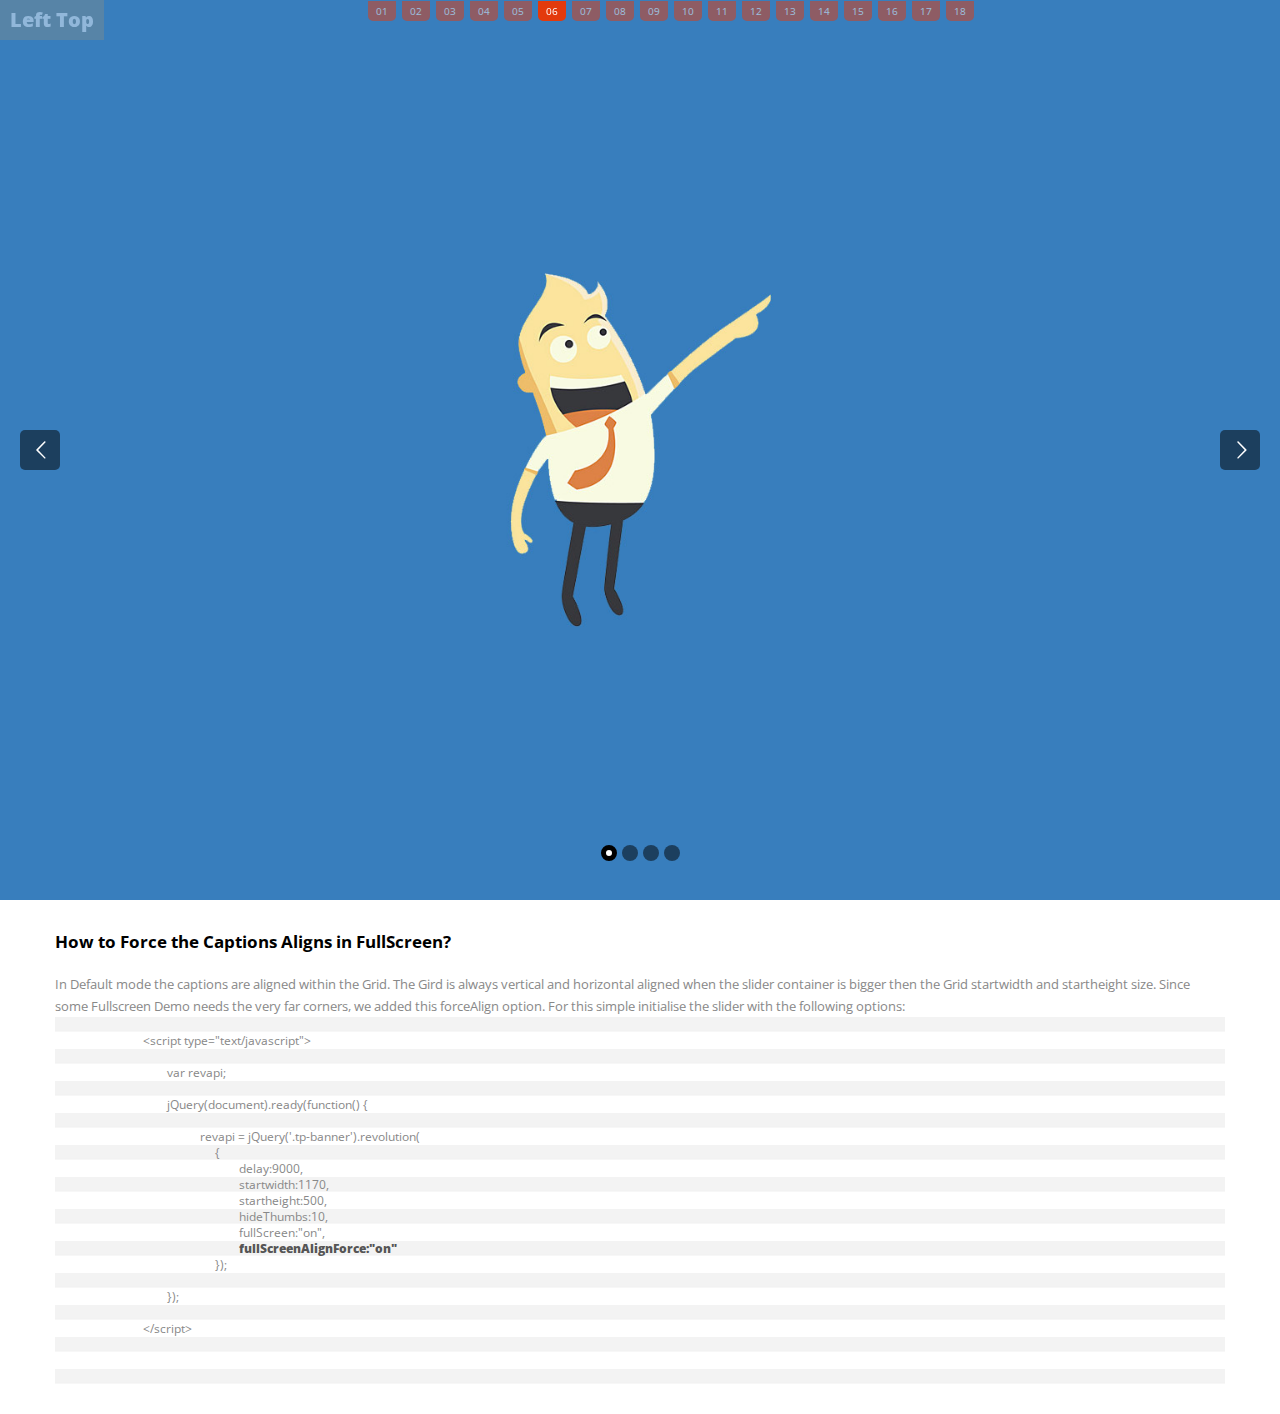
<file: assets/slider-revolution-slider/06.Sample-AlignForce.html>
<!DOCTYPE html>


<!--
#######################################
	- THE HEAD PART -
######################################
-->
<head>
	<meta http-equiv="Content-Type" content="text/html; charset=utf-8" />
	<meta http-equiv="X-UA-Compatible" content="IE=edge" />
	<meta name="viewport" content="width=device-width,initial-scale=1">

	<title>SLIDER REVOLUTION -  The Responsive Slider Plugin</title>

    <!-- get jQuery from the google apis -->
    <script type="text/javascript" src="http://ajax.googleapis.com/ajax/libs/jquery/1.10.1/jquery.js"></script>

    <!-- CSS STYLE-->
    <link rel="stylesheet" type="text/css" href="css/style.css" media="screen" />

    <!-- THE PREVIEW STYLE SHEETS, NO NEED TO LOAD IN YOUR DOM -->
    <link rel="stylesheet" type="text/css" href="css/navstylechange.css" media="screen" />
    <link rel="stylesheet" type="text/css" href="css/noneed.css" media="screen" />


    <!-- SLIDER REVOLUTION 4.x SCRIPTS  -->
    <script type="text/javascript" src="rs-plugin/js/jquery.themepunch.plugins.min.js"></script>
    <script type="text/javascript" src="rs-plugin/js/jquery.themepunch.revolution.min.js"></script>

	<!-- SLIDER REVOLUTION 4.x CSS SETTINGS -->
	<link rel="stylesheet" type="text/css" href="rs-plugin/css/settings.css" media="screen" />

	<!-- GOOGLE FONTS -->
	<link href='http://fonts.googleapis.com/css?family=Open+Sans:300,400,700,800' rel='stylesheet' type='text/css'>

</head>



<!--
#######################################
	- THE BODY PART -
######################################
-->
<body>

	<article class="prevnext">
			<a class="" href="01.Sample-Boxed.html">01</a>
		<a class="" href="02.Sample-Fullwidth.html">02</a>
		<a class="" href="03.Sample-FullScreen.html">03</a>
		<a class="" href="04.Sample-FullScreen-Offsets.html">04</a>
		<a class="" href="05.Sample-Aligns.html">05</a>
		<a class="active" href="06.Sample-AlignForce.html">06</a>
		<a class="" href="07.Sample-Videos.html">07</a>
		<a class="" href="08.Sample-NavigationStyle.html">08</a>
		<a class="" href="09.Sample-Api.html">09</a>
		<a class="" href="10.B.Sample-LazyLoading Level2.html">10</a>
		<a class="" href="11.Sample-Shuffle.html">11</a>
		<a class="" href="12.Sample-Backgrounds.html">12</a>
		<a class="" href="13.Sample-HideCaptions.html">13</a>
		<a class="" href="14.Sample-KenBurns.html">14</a>
		<a class="" href="15.Sample-VideoBG.html">15</a>
		<a class="" href="16.Caption-ShowDown.html">16</a>
		<a class="" href="17.Sample-DottedBG.html">17</a>
		<a class="" href="18.Sample-NewCaptionEffects.html">18</a>
	</article>




	<article class="">

	<!--
	#################################
		- THEMEPUNCH BANNER -
	#################################
	-->
	<!-- START REVOLUTION SLIDER 3.1 rev5 fullwidth mode -->

	<div class="tp-banner-container">
		<div class="tp-banner" >
			<ul>
				<!-- SLIDE  -->
				<li data-transition="fade" data-slotamount="5" data-masterspeed="700" >
					<!-- MAIN IMAGE -->
					<img src="images/bg1.jpg"   alt="slidebg1"  data-bgfit="cover" data-bgposition="center center" data-bgrepeat="no-repeat">


					<!-- LAYER NR. 1 -->
					<div class="tp-caption medium_bg_asbestos fade"
						data-x="0"
						data-y="0"
						data-speed="500"
						data-start="800"
						data-easing="Power4.easeOut"
						data-endspeed="300"
						data-endeasing="Power1.easeIn"
						data-captionhidden="off"
						style="z-index: 6">Left Top
					</div>

					<!-- LAYER NR. 2 -->
					<div class="tp-caption medium_bg_asbestos sfl"
						data-x="center"
						data-y="0"
						data-speed="500"
						data-start="1200"
						data-easing="Power4.easeOut"
						data-endspeed="300"
						data-endeasing="Power1.easeIn"
						data-captionhidden="off"
						style="z-index: 6">Center Top
					</div>

					<!-- LAYER NR. 3 -->
					<div class="tp-caption medium_bg_asbestos skewfromleft"
						data-x="right"
						data-y="0"
						data-speed="800"
						data-start="1900"
						data-easing="Power4.easeOut"
						data-endspeed="300"
						data-endeasing="Power1.easeIn"
						data-captionhidden="off"
						style="z-index: 6">Right Top
					</div>

					<!-- LAYER NR. 4 -->
					<div class="tp-caption medium_bg_asbestos sft"
						data-x="0"
						data-y="center"
						data-speed="800"
						data-start="2600"
						data-easing="Power4.easeOut"
						data-endspeed="300"
						data-endeasing="Power1.easeIn"
						data-captionhidden="off"
						style="z-index: 6">Left Center
					</div>

					<!-- LAYER NR. 5 -->
					<div class="tp-caption medium_bg_asbestos lft"
						data-x="center"

						data-y="center"
						data-speed="800"
						data-start="3300"
						data-easing="Power4.easeOut"
						data-endspeed="300"
						data-endeasing="Power1.easeIn"
						data-captionhidden="off"
						style="z-index: 6">Center Center
					</div>

					<!-- LAYER NR. 6 -->
					<div class="tp-caption medium_bg_asbestos sfr"
						data-x="right"
						data-hoffset="0"
						data-y="center"
						data-speed="800"
						data-start="4000"
						data-easing="Power4.easeOut"
						data-endspeed="300"
						data-endeasing="Power1.easeIn"
						data-captionhidden="off"
						style="z-index: 6">Right Center
					</div>



					<!-- LAYER NR. 7 -->
					<div class="tp-caption medium_bg_asbestos skewfromright"
						data-x="0"
						data-hoffset="0"
						data-y="bottom"
						data-speed="800"
						data-start="4700"
						data-easing="Power4.easeOut"
						data-endspeed="300"
						data-endeasing="Power1.easeIn"
						data-captionhidden="off"
						style="z-index: 6">Left Bottom
					</div>


					<!-- LAYER NR. 8 -->
					<div class="tp-caption medium_bg_asbestos sfb"
						data-x="center"
						data-hoffset="0"
						data-y="bottom"
						data-speed="800"
						data-start="5400"
						data-easing="Power4.easeOut"
						data-endspeed="300"
						data-endeasing="Power1.easeIn"
						data-captionhidden="off"
						style="z-index: 6">Center Bottom
					</div>

					<!-- LAYER NR. 9 -->
					<div class="tp-caption medium_bg_asbestos lfb"
						data-x="right"
						data-hoffset="0"
						data-y="bottom"
						data-speed="800"
						data-start="6100"
						data-easing="Power4.easeOut"
						data-endspeed="300"
						data-endeasing="Power1.easeIn"
						data-captionhidden="off"
						style="z-index: 6">Right Bottom
					</div>

				</li>

				<!-- SLIDE  -->
				<li data-transition="fade" data-slotamount="5" data-masterspeed="700" >
					<!-- MAIN IMAGE -->
					<img src="images/bg2.jpg"   alt="slidebg1"  data-bgfit="cover" data-bgposition="center center" data-bgrepeat="no-repeat">
					<!-- LAYERS -->
					<!-- LAYER 0 -->
					<!-- LAYER NR. 1 -->
					<div class="tp-caption medium_bg_asbestos fade"
						data-x="50"
						data-y="100"
						data-speed="500"
						data-start="800"
						data-easing="Power4.easeOut"
						data-endspeed="300"
						data-endeasing="Power1.easeIn"
						data-captionhidden="off"
						style="z-index: 6">Left Top (x+50, y+100)
					</div>

					<!-- LAYER NR. 2 -->
					<div class="tp-caption medium_bg_asbestos sfl"
						data-x="center"
						data-y="40"
						data-hoffset="-50"
						data-speed="500"
						data-start="1200"
						data-easing="Power4.easeOut"
						data-endspeed="300"
						data-endeasing="Power1.easeIn"
						data-captionhidden="off"
						style="z-index: 6">Center Top (x-50, y+40)

					</div>

					<!-- LAYER NR. 3 -->
					<div class="tp-caption medium_bg_asbestos skewfromleft"
						data-x="right"
						data-y="20"
						data-hoffset="-90"

						data-speed="800"
						data-start="1900"
						data-easing="Power4.easeOut"
						data-endspeed="300"
						data-endeasing="Power1.easeIn"
						data-captionhidden="off"
						style="z-index: 6">Right Top (x-90, y+20)
					</div>

					<!-- LAYER NR. 4 -->
					<div class="tp-caption medium_bg_asbestos sft"
						data-x="30"
						data-y="center"
						data-voffset="-20"
						data-speed="800"
						data-start="2600"
						data-easing="Power4.easeOut"
						data-endspeed="300"
						data-endeasing="Power1.easeIn"
						data-captionhidden="off"
						style="z-index: 6">Left Center (x+30, y-20)
					</div>

						<!-- LAYER NR. 5 -->
					<div class="tp-caption medium_bg_asbestos lft"
						data-x="center"
						data-y="center"
						data-hoffset="-30"
						data-voffset="20"
						data-speed="800"
						data-start="3300"
						data-easing="Power4.easeOut"
						data-endspeed="300"
						data-endeasing="Power1.easeIn"
						data-captionhidden="off"
						style="z-index: 6">Center Center (x-30,y+20)
					</div>

					<!-- LAYER NR. 6 -->
					<div class="tp-caption medium_bg_asbestos sfr"
						data-x="right"
						data-y="center"
						data-hoffset="-50"
						data-voffset="-40"
						data-speed="800"
						data-start="4000"
						data-easing="Power4.easeOut"
						data-endspeed="300"
						data-endeasing="Power1.easeIn"
						data-captionhidden="off"
						style="z-index: 6">Right Center (x-50, y-40)
					</div>



					<!-- LAYER NR. 7 -->
					<div class="tp-caption medium_bg_asbestos skewfromright"
						data-x="15"
						data-y="bottom"
						data-voffset="-20"
						data-speed="800"
						data-start="4700"
						data-easing="Power4.easeOut"
						data-endspeed="300"
						data-endeasing="Power1.easeIn"
						data-captionhidden="off"
						style="z-index: 6">Left Bottom (x+15,y-20)
					</div>


					<!-- LAYER NR. 8 -->
					<div class="tp-caption medium_bg_asbestos sfb"
						data-x="center"
						data-hoffset="0"
						data-voffset="-10"
						data-y="bottom"
						data-speed="800"
						data-start="5400"
						data-easing="Power4.easeOut"
						data-endspeed="300"
						data-endeasing="Power1.easeIn"
						data-captionhidden="off"
						style="z-index: 6">Center Bottom (y-10)
					</div>

					<!-- LAYER NR. 9 -->
					<div class="tp-caption medium_bg_asbestos lfb"
						data-x="right"
						data-y="bottom"
						data-hoffset="-30"
						data-voffset="-30"
						data-speed="800"
						data-start="6100"
						data-easing="Power4.easeOut"
						data-endspeed="300"
						data-endeasing="Power1.easeIn"
						data-captionhidden="off"
						style="z-index: 6">Right Bottom (x-30, y-30)
					</div>
				</li>

				<!-- SLIDE  -->
				<li data-transition="fade" data-slotamount="5" data-masterspeed="700" >
					<!-- MAIN IMAGE -->
					<img src="images/bg3.jpg"  alt="slidebg1"  data-bgfit="cover" data-bgposition="center center" data-bgrepeat="no-repeat">
					<!-- LAYERS -->
					<!-- LAYERS -->
					<div class="tp-caption mediumlarge_light_white_center customin customout start"
						data-x="right"
						data-hoffset="-60"
						data-y="bottom"
						data-voffset="-120"

						data-customin="x:0;y:0;z:0;rotationX:90;rotationY:0;rotationZ:0;scaleX:1;scaleY:1;skewX:0;skewY:0;opacity:0;transformPerspective:200;transformOrigin:50% 0%;"
						data-customout="x:0;y:0;z:0;rotationX:0;rotationY:0;rotationZ:0;scaleX:0.75;scaleY:0.75;skewX:0;skewY:0;opacity:0;transformPerspective:600;transformOrigin:50% 50%;"
						data-speed="1000"
						data-start="500"
						data-easing="Back.easeInOut"
						data-endspeed="300">TRY THE<br>CAPTION ANIMATION<br> BUILDER BELOW
					</div>
					<!-- LAYER NR. 5 -->
					<div class="tp-caption medium_bg_asbestos skewfromleft customout"
						data-x="104"
						data-y="154"
						data-customout="x:0;y:0;z:0;rotationX:0;rotationY:0;rotationZ:0;scaleX:0.75;scaleY:0.75;skewX:0;skewY:0;opacity:0;transformPerspective:600;transformOrigin:50% 50%;"
						data-speed="800"
						data-start="800"
						data-easing="Power4.easeOut"
						data-endspeed="300"
						data-endeasing="Power1.easeIn"
						data-captionhidden="on"
						style="z-index: 6">GO AND GIVE A TRY
					</div>
				</li>

				<!-- SLIDE  -->
				<li data-transition="fade" data-slotamount="5" data-masterspeed="700" >
					<!-- MAIN IMAGE -->
					<img src="images/bg4.jpg"  alt="slidebg1"  data-bgfit="cover" data-bgposition="center center" data-bgrepeat="no-repeat">
					<!-- LAYERS -->
					<!-- LAYER NR. 5 -->
					<div class="tp-caption medium_bg_asbestos skewfromleft customout"
						data-x="104"
						data-y="154"
						data-customout="x:0;y:0;z:0;rotationX:0;rotationY:0;rotationZ:0;scaleX:0.75;scaleY:0.75;skewX:0;skewY:0;opacity:0;transformPerspective:600;transformOrigin:50% 50%;"
						data-speed="800"
						data-start="800"
						data-easing="Power4.easeOut"
						data-endspeed="300"
						data-endeasing="Power1.easeIn"
						data-captionhidden="on"
						style="z-index: 6">CREATE AWESOME ANIMATIONS
					</div>
				</li>


			</ul>
			<div class="tp-bannertimer"></div>
		</div>
	</div>

	<!-- THE SCRIPT INITIALISATION -->
	<!-- LOOK THE DOCUMENTATION FOR MORE INFORMATIONS -->
	<script type="text/javascript">

		var revapi;

		jQuery(document).ready(function() {

			   revapi = jQuery('.tp-banner').revolution(
				{
					delay:9000,
					startwidth:1170,
					startheight:500,
					hideThumbs:10,
					fullScreen:"on",
					fullScreenAlignForce:"on"
				});

		});	//ready

	</script>

	<!-- END REVOLUTION SLIDER -->


	</article><!-- Content End -->








<!-- HERE COMES ONLY THE DEMO INFORMATION, NO NEED TO CARE ABOUT IT -->

	<section class="container">
		<h2>How to Force the Captions Aligns in FullScreen?</h2>
		<p>In Default mode the captions are aligned within the Grid. The Gird is always vertical and horizontal aligned when the slider container is bigger then the Grid startwidth and startheight size. Since some Fullscreen Demo needs the very far corners, we added this forceAlign option. For this simple initialise the slider with the following options:</p>
		<pre>
			&lt;script type="text/javascript"&gt;

				var revapi;

				jQuery(document).ready(function() {

					   revapi = jQuery('.tp-banner').revolution(
						{
							delay:9000,
							startwidth:1170,
							startheight:500,
							hideThumbs:10,
							fullScreen:"on",
							<strong>fullScreenAlignForce:"on"</strong>
						});

				});

			&lt;/script&gt;

		</pre>

	</section>






</body>
</file>
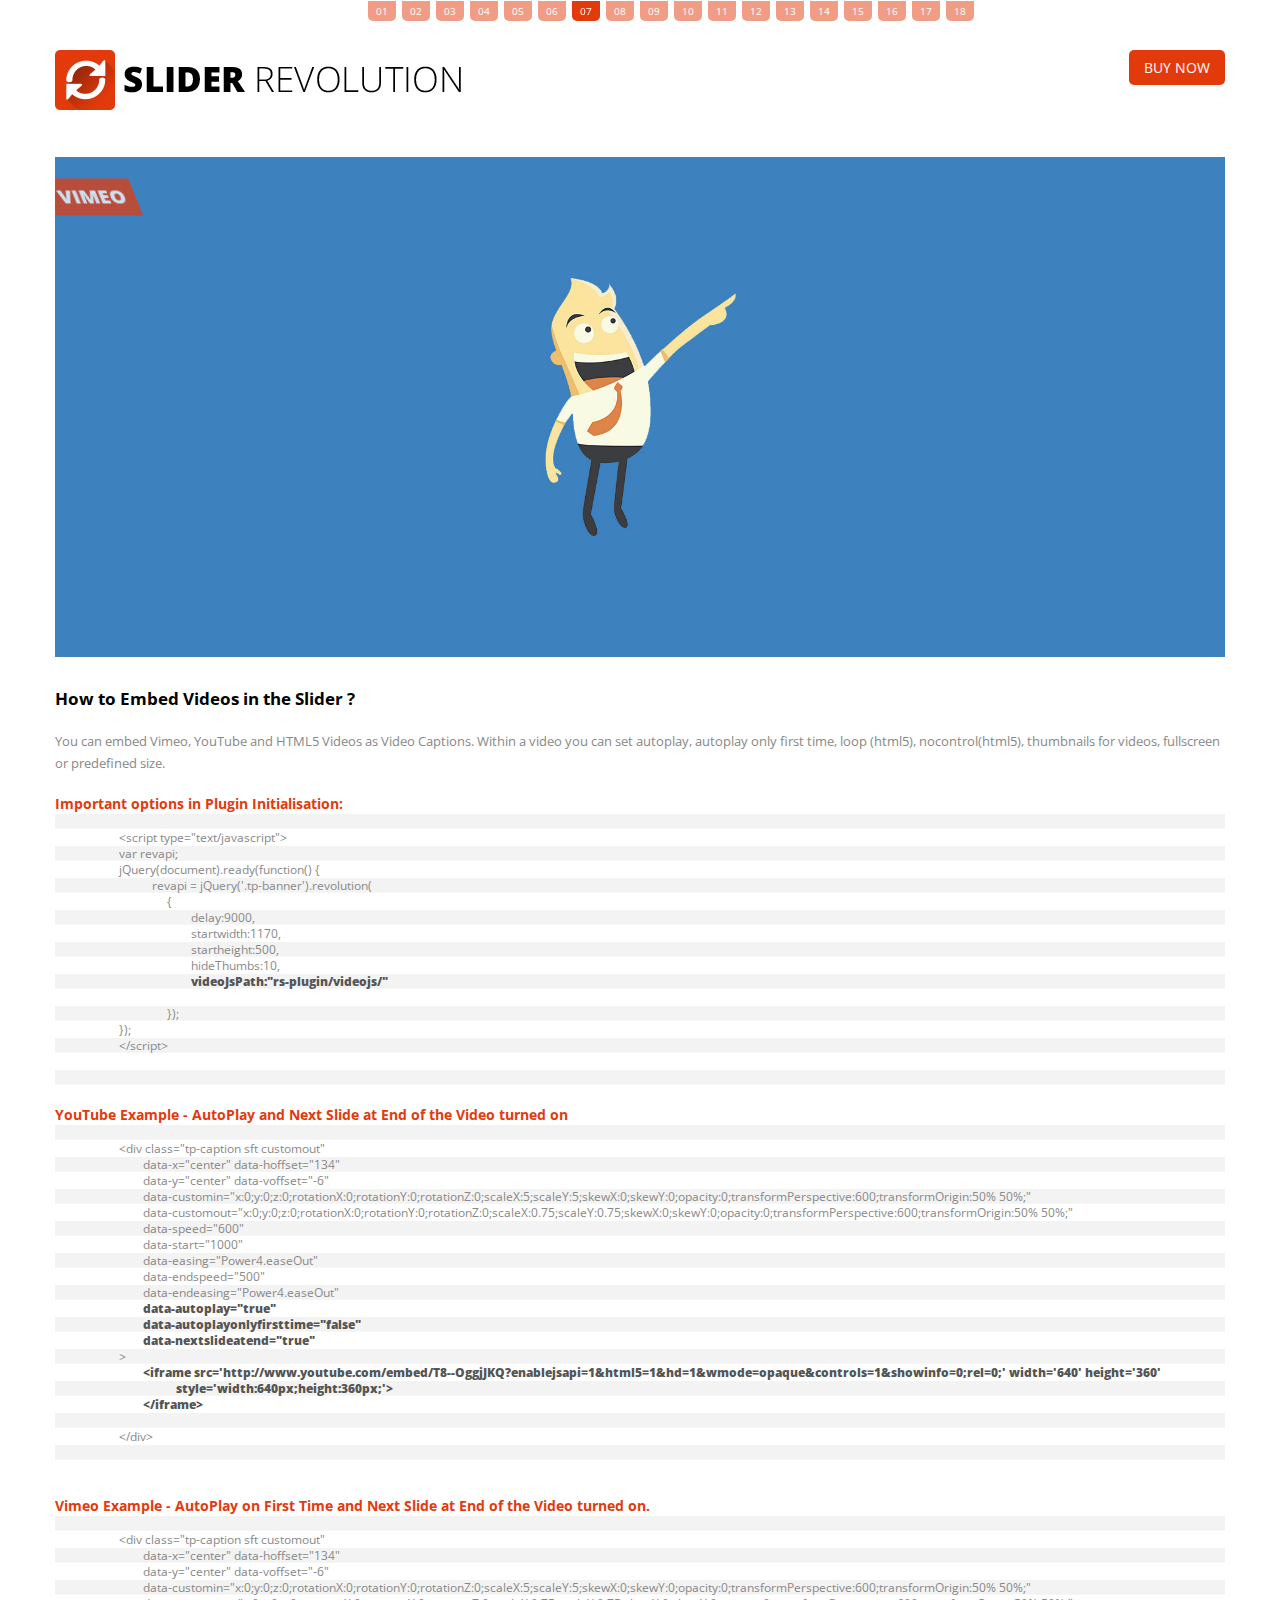
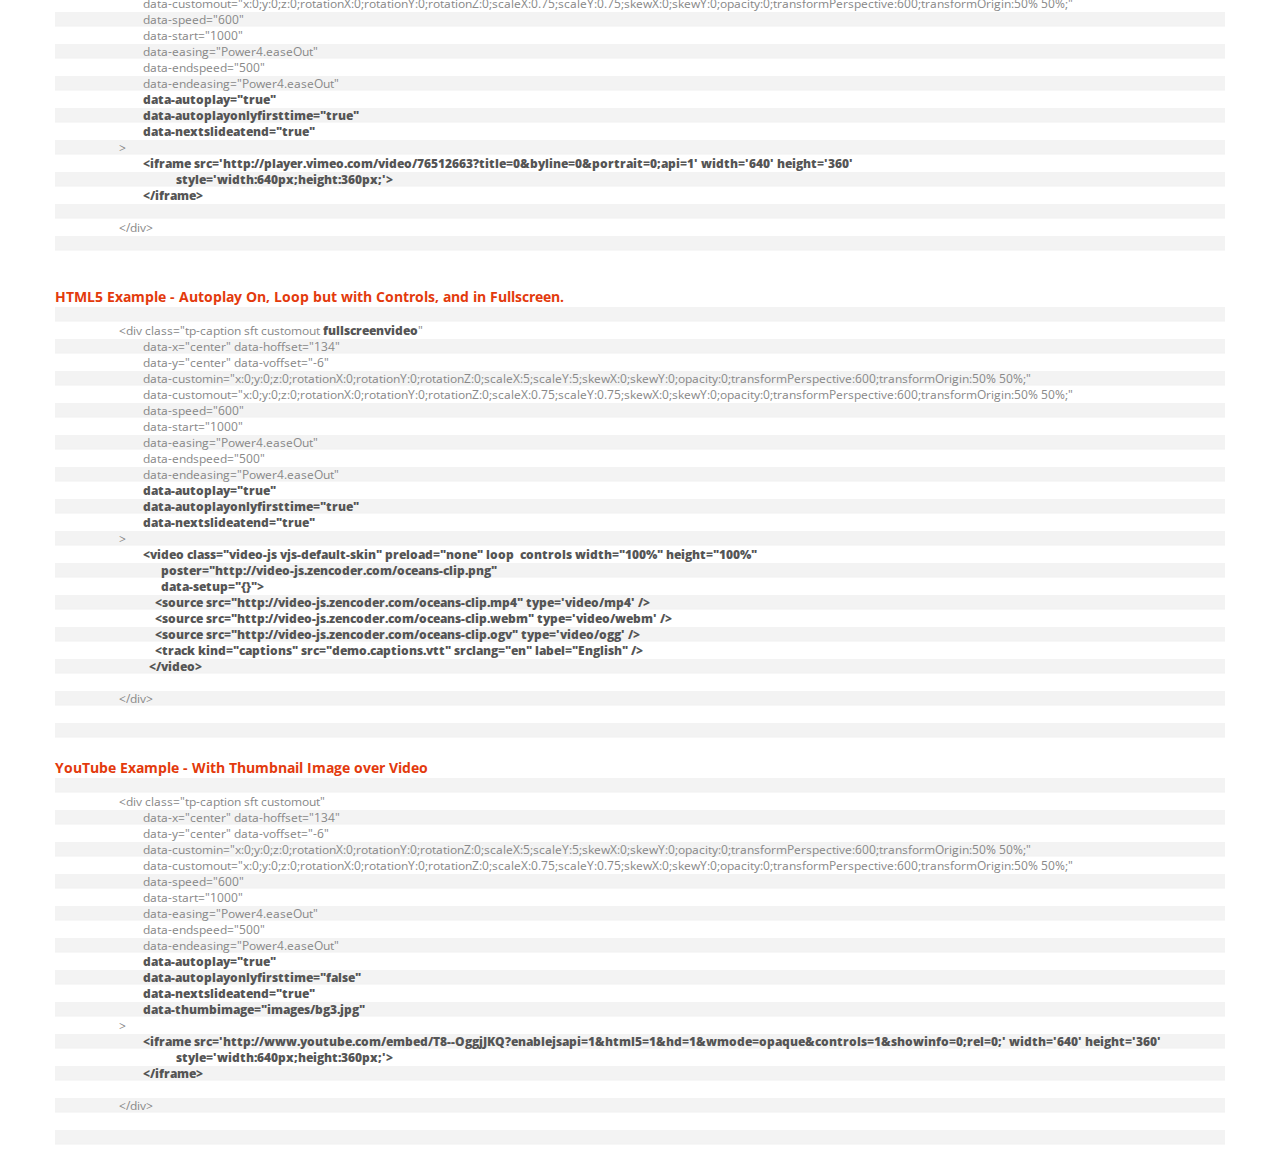
<file: assets/slider-revolution-slider/07.Sample-Videos.html>
<!DOCTYPE html>


<!--
#######################################
	- THE HEAD PART -
######################################
-->
<head>
	<meta http-equiv="Content-Type" content="text/html; charset=utf-8" />
	<meta http-equiv="X-UA-Compatible" content="IE=edge" />
	<meta name="viewport" content="width=device-width,initial-scale=1">

	<title>SLIDER REVOLUTION -  The Responsive Slider Plugin</title>

    <!-- get jQuery from the google apis -->
    <script type="text/javascript" src="http://ajax.googleapis.com/ajax/libs/jquery/1.10.1/jquery.js"></script>

    <!-- CSS STYLE-->
    <link rel="stylesheet" type="text/css" href="css/style.css" media="screen" />

    <!-- THE PREVIEW STYLE SHEETS, NO NEED TO LOAD IN YOUR DOM -->
    <link rel="stylesheet" type="text/css" href="css/navstylechange.css" media="screen" />
    <link rel="stylesheet" type="text/css" href="css/noneed.css" media="screen" />


    <!-- SLIDER REVOLUTION 4.x SCRIPTS  -->
    <script type="text/javascript" src="rs-plugin/js/jquery.themepunch.plugins.min.js"></script>
    <script type="text/javascript" src="rs-plugin/js/jquery.themepunch.revolution.min.js"></script>

	<!-- SLIDER REVOLUTION 4.x CSS SETTINGS -->
	<link rel="stylesheet" type="text/css" href="rs-plugin/css/settings.css" media="screen" />

	<!-- GOOGLE FONTS -->
	<link href='http://fonts.googleapis.com/css?family=Open+Sans:300,400,700,800' rel='stylesheet' type='text/css'>

</head>



<!--
#######################################
	- THE BODY PART -
######################################
-->
<body>

	<article class="prevnext">
			<a class="" href="01.Sample-Boxed.html">01</a>
		<a class="" href="02.Sample-Fullwidth.html">02</a>
		<a class="" href="03.Sample-FullScreen.html">03</a>
		<a class="" href="04.Sample-FullScreen-Offsets.html">04</a>
		<a class="" href="05.Sample-Aligns.html">05</a>
		<a class="" href="06.Sample-AlignForce.html">06</a>
		<a class="active" href="07.Sample-Videos.html">07</a>
		<a class="" href="08.Sample-NavigationStyle.html">08</a>
		<a class="" href="09.Sample-Api.html">09</a>
		<a class="" href="10.B.Sample-LazyLoading Level2.html">10</a>
		<a class="" href="11.Sample-Shuffle.html">11</a>
		<a class="" href="12.Sample-Backgrounds.html">12</a>
		<a class="" href="13.Sample-HideCaptions.html">13</a>
		<a class="" href="14.Sample-KenBurns.html">14</a>
		<a class="" href="15.Sample-VideoBG.html">15</a>
		<a class="" href="16.Caption-ShowDown.html">16</a>
		<a class="" href="17.Sample-DottedBG.html">17</a>
		<a class="" href="18.Sample-NewCaptionEffects.html">18</a>
	</article>


	<!-- HEADER -->
	<header>
		<section class="container">
			<article class="logo-container"><a href="http://themes.themepunch.com/?theme=revolution_jq"><div class="logo"></div></a></article>
			<div class="button-holder"><a href="http://codecanyon.net/item/slider-revolution-responsive-jquery-plugin/2580848" target="_blank" class="button"><strong>BUY NOW</strong></a></div>
			<div style="clear:both"></div>
		</section>
	</header> <!-- END OF HEADER -->


	<article class="boxedcontainer">

	<!--
	#################################
		- THEMEPUNCH BANNER -
	#################################
	-->
	<!-- START REVOLUTION SLIDER 3.1 rev5 fullwidth mode -->

	<div class="tp-banner-container">
		<div class="tp-banner" >
			<ul>
				<!-- SLIDE  -->
				<li data-transition="fade" data-slotamount="5" data-masterspeed="700" >
					<!-- MAIN IMAGE -->
					<img src="images/bg1.jpg"   alt="slidebg1"  data-bgfit="cover" data-bgposition="center center" data-bgrepeat="no-repeat">


					<!-- LAYER NR. 1 -->
					<div class="tp-caption medium_bg_red skewfromleft customout"
						data-x="20"
						data-y="20"
						data-customout="x:0;y:0;z:0;rotationX:0;rotationY:0;rotationZ:0;scaleX:0.75;scaleY:0.75;skewX:0;skewY:0;opacity:0;transformPerspective:600;transformOrigin:50% 50%;"
						data-speed="800"
						data-start="600"
						data-easing="Power4.easeOut"
						data-endspeed="300"
						data-endeasing="Power1.easeIn"
						data-captionhidden="on"
						style="z-index: 7">VIMEO
					</div>

					<!-- LAYER NR. 2 -->
					<div class="tp-caption medium_bg_red skewfromleft customout"
						data-x="20"
						data-y="70"
						data-customout="x:0;y:0;z:0;rotationX:0;rotationY:0;rotationZ:0;scaleX:0.75;scaleY:0.75;skewX:0;skewY:0;opacity:0;transformPerspective:600;transformOrigin:50% 50%;"
						data-speed="800"
						data-start="900"
						data-easing="Power4.easeOut"
						data-endspeed="300"
						data-endeasing="Power1.easeIn"
						data-captionhidden="on"
						style="z-index: 7">AUTOPLAY - FALSE
					</div>

					<!-- LAYER NR. 3 -->
					<div class="tp-caption medium_bg_red skewfromleft customout"
						data-x="20"
						data-y="120"
						data-customout="x:0;y:0;z:0;rotationX:0;rotationY:0;rotationZ:0;scaleX:0.75;scaleY:0.75;skewX:0;skewY:0;opacity:0;transformPerspective:600;transformOrigin:50% 50%;"
						data-speed="800"
						data-start="1200"
						data-easing="Power4.easeOut"
						data-endspeed="300"
						data-endeasing="Power1.easeIn"
						data-captionhidden="on"
						style="z-index: 7">AUTO NEXT SLIDE - FALSE
					</div>

					<!-- LAYER NR. 4 -->
					<div class="tp-caption medium_bg_red skewfromleft customout"
						data-x="20"
						data-y="170"
						data-customout="x:0;y:0;z:0;rotationX:0;rotationY:0;rotationZ:0;scaleX:0.75;scaleY:0.75;skewX:0;skewY:0;opacity:0;transformPerspective:600;transformOrigin:50% 50%;"
						data-speed="800"
						data-start="1200"
						data-easing="Power4.easeOut"
						data-endspeed="300"
						data-endeasing="Power1.easeIn"
						data-captionhidden="on"
						style="z-index: 7">AUTO PLAY ONLY ONCE - FALSE
					</div>

					<!-- LAYER NR. 5 -->
					<div class="tp-caption sft customout"
						data-x="399"
						data-y="385"
						data-customout="x:0;y:0;z:0;rotationX:0;rotationY:0;rotationZ:0;scaleX:0.75;scaleY:0.75;skewX:0;skewY:0;opacity:0;transformPerspective:600;transformOrigin:50% 50%;"
						data-speed="1000"
						data-start="1500"
						data-easing="Back.easeOut"
						data-endspeed="500"
						data-captionhidden="on"
						style="z-index: 7"><img src="images/videoshadow.png" alt="">
					</div>

					<!-- LAYER NR. 6 -->
					<div class="tp-caption customin customout"
						data-x="center" data-hoffset="134"
						data-y="center" data-voffset="-6"
						data-customin="x:0;y:0;z:0;rotationX:0;rotationY:0;rotationZ:0;scaleX:5;scaleY:5;skewX:0;skewY:0;opacity:0;transformPerspective:600;transformOrigin:50% 50%;"
						data-customout="x:0;y:0;z:0;rotationX:0;rotationY:0;rotationZ:0;scaleX:0.75;scaleY:0.75;skewX:0;skewY:0;opacity:0;transformPerspective:600;transformOrigin:50% 50%;"
						data-speed="600"
						data-start="1000"
						data-easing="Power4.easeOut"
						data-endspeed="500"
						data-endeasing="Power4.easeOut"
						data-autoplay="false"
						data-autoplayonlyfirsttime="false"
						style="z-index: 8"><iframe src='http://player.vimeo.com/video/76512663?title=0&byline=0&portrait=0;api=1' width='640' height='360' style='width:640px;height:360px;'></iframe>
					</div>


				</li>

				<!-- SLIDE  -->
				<li data-transition="fade" data-slotamount="5" data-masterspeed="700" >
					<!-- MAIN IMAGE -->
					<img src="images/bg1.jpg"   alt="slidebg1"  data-bgfit="cover" data-bgposition="center center" data-bgrepeat="no-repeat">


					<!-- LAYER NR. 1 -->
					<div class="tp-caption medium_bg_red skewfromleft customout"
						data-x="20"
						data-y="20"
						data-customout="x:0;y:0;z:0;rotationX:0;rotationY:0;rotationZ:0;scaleX:0.75;scaleY:0.75;skewX:0;skewY:0;opacity:0;transformPerspective:600;transformOrigin:50% 50%;"
						data-speed="800"
						data-start="600"
						data-easing="Power4.easeOut"
						data-endspeed="300"
						data-endeasing="Power1.easeIn"
						data-captionhidden="on"
						style="z-index: 7">YOUTUBE
					</div>

					<!-- LAYER NR. 2 -->
					<div class="tp-caption medium_bg_red skewfromleft customout"
						data-x="20"
						data-y="70"
						data-customout="x:0;y:0;z:0;rotationX:0;rotationY:0;rotationZ:0;scaleX:0.75;scaleY:0.75;skewX:0;skewY:0;opacity:0;transformPerspective:600;transformOrigin:50% 50%;"
						data-speed="800"
						data-start="900"
						data-easing="Power4.easeOut"
						data-endspeed="300"
						data-endeasing="Power1.easeIn"
						data-captionhidden="on"
						style="z-index: 7">AUTOPLAY - TRUE
					</div>

					<!-- LAYER NR. 3 -->
					<div class="tp-caption medium_bg_red skewfromleft customout"
						data-x="20"
						data-y="120"
						data-customout="x:0;y:0;z:0;rotationX:0;rotationY:0;rotationZ:0;scaleX:0.75;scaleY:0.75;skewX:0;skewY:0;opacity:0;transformPerspective:600;transformOrigin:50% 50%;"
						data-speed="800"
						data-start="1200"
						data-easing="Power4.easeOut"
						data-endspeed="300"
						data-endeasing="Power1.easeIn"
						data-captionhidden="on"
						style="z-index: 7">AUTO NEXT SLIDE - TRUE
					</div>

					<!-- LAYER NR. 4 -->
					<div class="tp-caption medium_bg_red skewfromleft customout"
						data-x="20"
						data-y="170"
						data-customout="x:0;y:0;z:0;rotationX:0;rotationY:0;rotationZ:0;scaleX:0.75;scaleY:0.75;skewX:0;skewY:0;opacity:0;transformPerspective:600;transformOrigin:50% 50%;"
						data-speed="800"
						data-start="1200"
						data-easing="Power4.easeOut"
						data-endspeed="300"
						data-endeasing="Power1.easeIn"
						data-captionhidden="on"
						style="z-index: 7">AUTO PLAY ONLY ONCE - TRUE
					</div>

					<!-- LAYER NR. 2 -->
					<div class="tp-caption sfb customout"
						data-x="399"
						data-y="385"
						data-customout="x:0;y:0;z:0;rotationX:0;rotationY:0;rotationZ:0;scaleX:0.75;scaleY:0.75;skewX:0;skewY:0;opacity:0;transformPerspective:600;transformOrigin:50% 50%;"
						data-speed="1000"
						data-start="1500"
						data-easing="Back.easeOut"
						data-endspeed="500"
						data-captionhidden="on"
						style="z-index: 7"><img src="images/videoshadow.png" alt="">
					</div>

					<!-- LAYER NR. 7 -->
					<div class="tp-caption sft customout"
						data-x="center" data-hoffset="134"
						data-y="center" data-voffset="-6"
						data-customin="x:0;y:0;z:0;rotationX:0;rotationY:0;rotationZ:0;scaleX:5;scaleY:5;skewX:0;skewY:0;opacity:0;transformPerspective:600;transformOrigin:50% 50%;"
						data-customout="x:0;y:0;z:0;rotationX:0;rotationY:0;rotationZ:0;scaleX:0.75;scaleY:0.75;skewX:0;skewY:0;opacity:0;transformPerspective:600;transformOrigin:50% 50%;"
						data-speed="600"
						data-start="1000"
						data-easing="Power4.easeOut"
						data-endspeed="500"
						data-endeasing="Power4.easeOut"
						data-autoplay="true"
						data-autoplayonlyfirsttime="true"
						data-nextslideatend="true"
						style="z-index: 8"><iframe src='https://www.youtube.com/embed/T8--OggjJKQ?enablejsapi=1&html5=1&hd=1&wmode=opaque&controls=1&showinfo=0;rel=0;' width='640' height='360' style='width:640px;height:360px;'></iframe>
					</div>


				</li>


				<!-- SLIDE  -->
				<li data-transition="fade" data-slotamount="5" data-masterspeed="700" >
					<!-- MAIN IMAGE -->
					<img src="images/bg1.jpg"   alt="slidebg1"  data-bgfit="cover" data-bgposition="center center" data-bgrepeat="no-repeat">


					<!-- LAYER NR. 1 -->
					<div class="tp-caption medium_bg_red skewfromleft customout"
						data-x="20"
						data-y="20"
						data-customout="x:0;y:0;z:0;rotationX:0;rotationY:0;rotationZ:0;scaleX:0.75;scaleY:0.75;skewX:0;skewY:0;opacity:0;transformPerspective:600;transformOrigin:50% 50%;"
						data-speed="800"
						data-start="600"
						data-easing="Power4.easeOut"
						data-endspeed="300"
						data-endeasing="Power1.easeIn"
						data-captionhidden="on"
						style="z-index: 7">YOUTUBE
					</div>

					<!-- LAYER NR. 2 -->
					<div class="tp-caption medium_bg_red skewfromleft customout"
						data-x="20"
						data-y="70"
						data-customout="x:0;y:0;z:0;rotationX:0;rotationY:0;rotationZ:0;scaleX:0.75;scaleY:0.75;skewX:0;skewY:0;opacity:0;transformPerspective:600;transformOrigin:50% 50%;"
						data-speed="800"
						data-start="900"
						data-easing="Power4.easeOut"
						data-endspeed="300"
						data-endeasing="Power1.easeIn"
						data-captionhidden="on"
						style="z-index: 7">AUTOPLAY - FALSE
					</div>

					<!-- LAYER NR. 3 -->
					<div class="tp-caption medium_bg_red skewfromleft customout"
						data-x="20"
						data-y="120"
						data-customout="x:0;y:0;z:0;rotationX:0;rotationY:0;rotationZ:0;scaleX:0.75;scaleY:0.75;skewX:0;skewY:0;opacity:0;transformPerspective:600;transformOrigin:50% 50%;"
						data-speed="800"
						data-start="1200"
						data-easing="Power4.easeOut"
						data-endspeed="300"
						data-endeasing="Power1.easeIn"
						data-captionhidden="on"
						style="z-index: 7">AUTO NEXT SLIDE - TRUE
					</div>

					<!-- LAYER NR. 4 -->
					<div class="tp-caption medium_bg_red skewfromleft customout"
						data-x="20"
						data-y="170"
						data-customout="x:0;y:0;z:0;rotationX:0;rotationY:0;rotationZ:0;scaleX:0.75;scaleY:0.75;skewX:0;skewY:0;opacity:0;transformPerspective:600;transformOrigin:50% 50%;"
						data-speed="800"
						data-start="1200"
						data-easing="Power4.easeOut"
						data-endspeed="300"
						data-endeasing="Power1.easeIn"
						data-captionhidden="on"

						style="z-index: 7">THUMBNAIL IMAGE - TRUE
					</div>

					<!-- LAYER NR. 2 -->
					<div class="tp-caption sfb customout"
						data-x="399"
						data-y="385"
						data-customout="x:0;y:0;z:0;rotationX:0;rotationY:0;rotationZ:0;scaleX:0.75;scaleY:0.75;skewX:0;skewY:0;opacity:0;transformPerspective:600;transformOrigin:50% 50%;"
						data-speed="1000"
						data-start="1500"
						data-easing="Back.easeOut"
						data-endspeed="500"
						data-captionhidden="on"
						style="z-index: 7"><img src="images/videoshadow.png" alt="">
					</div>

					<!-- LAYER NR. 7 -->
					<div class="tp-caption sft customout"
						data-x="center" data-hoffset="134"
						data-y="center" data-voffset="-6"
						data-customin="x:0;y:0;z:0;rotationX:0;rotationY:0;rotationZ:0;scaleX:5;scaleY:5;skewX:0;skewY:0;opacity:0;transformPerspective:600;transformOrigin:50% 50%;"
						data-customout="x:0;y:0;z:0;rotationX:0;rotationY:0;rotationZ:0;scaleX:0.75;scaleY:0.75;skewX:0;skewY:0;opacity:0;transformPerspective:600;transformOrigin:50% 50%;"
						data-speed="600"
						data-start="1000"
						data-easing="Power4.easeOut"
						data-endspeed="500"
						data-endeasing="Power4.easeOut"
						data-autoplay="false"
						data-nextslideatend="true"
						data-thumbimage="images/bg3.jpg"
						style="z-index: 8"><iframe src='https://www.youtube.com/embed/T8--OggjJKQ?enablejsapi=1&html5=1&hd=1&wmode=opaque&controls=1&showinfo=0;rel=0;' width='640' height='360' style='width:640px;height:360px;'></iframe>
					</div>


				</li>


				<!-- SLIDE  -->
				<li data-transition="fade" data-slotamount="5" data-masterspeed="700" >
					<!-- MAIN IMAGE -->
					<img src="images/bg1.jpg"   alt="slidebg1"  data-bgfit="cover" data-bgposition="center center" data-bgrepeat="no-repeat">


					<!-- LAYER NR. 1 -->
					<div class="tp-caption medium_bg_red skewfromleft customout"
						data-x="20"
						data-y="20"
						data-customout="x:0;y:0;z:0;rotationX:0;rotationY:0;rotationZ:0;scaleX:0.75;scaleY:0.75;skewX:0;skewY:0;opacity:0;transformPerspective:600;transformOrigin:50% 50%;"
						data-speed="800"
						data-start="600"
						data-easing="Power4.easeOut"
						data-endspeed="300"
						data-endeasing="Power1.easeIn"
						data-captionhidden="on"
						style="z-index: 7">HTML5
					</div>

					<!-- LAYER NR. 2 -->
					<div class="tp-caption medium_bg_red skewfromleft customout"
						data-x="20"
						data-y="70"
						data-customout="x:0;y:0;z:0;rotationX:0;rotationY:0;rotationZ:0;scaleX:0.75;scaleY:0.75;skewX:0;skewY:0;opacity:0;transformPerspective:600;transformOrigin:50% 50%;"
						data-speed="800"
						data-start="900"
						data-easing="Power4.easeOut"
						data-endspeed="300"
						data-endeasing="Power1.easeIn"
						data-captionhidden="on"
						style="z-index: 7">AUTOPLAY - TRUE
					</div>

					<!-- LAYER NR. 3 -->
					<div class="tp-caption medium_bg_red skewfromleft customout"
						data-x="20"
						data-y="120"
						data-customout="x:0;y:0;z:0;rotationX:0;rotationY:0;rotationZ:0;scaleX:0.75;scaleY:0.75;skewX:0;skewY:0;opacity:0;transformPerspective:600;transformOrigin:50% 50%;"
						data-speed="800"
						data-start="1200"
						data-easing="Power4.easeOut"
						data-endspeed="300"
						data-endeasing="Power1.easeIn"
						data-captionhidden="on"
						style="z-index: 7">AUTO NEXT SLIDE - FALSE
					</div>

					<!-- LAYER NR. 4 -->
					<div class="tp-caption medium_bg_red skewfromleft customout"
						data-x="20"
						data-y="170"
						data-customout="x:0;y:0;z:0;rotationX:0;rotationY:0;rotationZ:0;scaleX:0.75;scaleY:0.75;skewX:0;skewY:0;opacity:0;transformPerspective:600;transformOrigin:50% 50%;"
						data-speed="800"
						data-start="1200"
						data-easing="Power4.easeOut"
						data-endspeed="300"
						data-endeasing="Power1.easeIn"
						data-captionhidden="on"
						style="z-index: 7">AUTO PLAY ONLY ONCE - FALSE
					</div>

					<!-- LAYER NR. 6 -->
					<div class="tp-caption sfb customout"
						data-x="399"
						data-y="385"
						data-customout="x:0;y:0;z:0;rotationX:0;rotationY:0;rotationZ:0;scaleX:0.75;scaleY:0.75;skewX:0;skewY:0;opacity:0;transformPerspective:600;transformOrigin:50% 50%;"
						data-speed="1000"
						data-start="1500"
						data-easing="Back.easeOut"
						data-endspeed="500"
						data-captionhidden="on"
						style="z-index: 7"><img src="images/videoshadow.png" alt="">
					</div>

					<!-- LAYER NR. 7 -->
					<div class="tp-caption customin customout"
						data-x="center" data-hoffset="0"
						data-y="50" data-voffset="0"
						data-customin="x:0;y:0;z:0;rotationX:0;rotationY:0;rotationZ:0;scaleX:5;scaleY:5;skewX:0;skewY:0;opacity:0;transformPerspective:600;transformOrigin:50% 50%;"
						data-customout="x:0;y:0;z:0;rotationX:0;rotationY:0;rotationZ:0;scaleX:0.75;scaleY:0.75;skewX:0;skewY:0;opacity:0;transformPerspective:600;transformOrigin:50% 50%;"
						data-speed="600"
						data-start="1000"
						data-easing="Power4.easeOut"
						data-endspeed="500"
						data-endeasing="Power4.easeOut"
						data-autoplay="true"
						data-autoplayonlyfirsttime="false"
						data-nextslideatend="false"
						style="z-index: 8;">
											<video class="" preload="none"  width="640px" height="360px"
										      poster="http://video-js.zencoder.com/oceans-clip.png">
										    <source src="http://video-js.zencoder.com/oceans-clip.mp4" type='video/mp4' />
										    <source src="http://video-js.zencoder.com/oceans-clip.webm" type='video/webm' />
										    <source src="http://video-js.zencoder.com/oceans-clip.ogv" type='video/ogg' />
										    
										  </video>
					</div>




				</li>

				<!-- SLIDE  -->
				<li data-transition="fade" data-slotamount="5" data-masterspeed="700" >
					<!-- MAIN IMAGE -->
					<img src="images/bg1.jpg"   alt="slidebg1"  data-bgfit="cover" data-bgposition="center center" data-bgrepeat="no-repeat">


					<!-- LAYER NR. 1 -->
					<div class="tp-caption medium_bg_red skewfromleft customout"
						data-x="20"
						data-y="20"
						data-customout="x:0;y:0;z:0;rotationX:0;rotationY:0;rotationZ:0;scaleX:0.75;scaleY:0.75;skewX:0;skewY:0;opacity:0;transformPerspective:600;transformOrigin:50% 50%;"
						data-speed="800"
						data-start="600"
						data-easing="Power4.easeOut"
						data-endspeed="300"
						data-endeasing="Power1.easeIn"
						data-captionhidden="on"
						style="z-index: 7">HTML5
					</div>

					<!-- LAYER NR. 2 -->
					<div class="tp-caption medium_bg_red skewfromleft customout"
						data-x="20"
						data-y="70"
						data-customout="x:0;y:0;z:0;rotationX:0;rotationY:0;rotationZ:0;scaleX:0.75;scaleY:0.75;skewX:0;skewY:0;opacity:0;transformPerspective:600;transformOrigin:50% 50%;"
						data-speed="800"
						data-start="900"
						data-easing="Power4.easeOut"
						data-endspeed="300"
						data-endeasing="Power1.easeIn"
						data-captionhidden="on"
						style="z-index: 7">CONTROLS - NONE
					</div>

					<!-- LAYER NR. 3 -->
					<div class="tp-caption medium_bg_red skewfromleft customout"
						data-x="20"
						data-y="120"
						data-customout="x:0;y:0;z:0;rotationX:0;rotationY:0;rotationZ:0;scaleX:0.75;scaleY:0.75;skewX:0;skewY:0;opacity:0;transformPerspective:600;transformOrigin:50% 50%;"
						data-speed="800"
						data-start="1200"
						data-easing="Power4.easeOut"
						data-endspeed="300"
						data-endeasing="Power1.easeIn"
						data-captionhidden="on"
						style="z-index: 7">LOOP - TRUE
					</div>

					<!-- LAYER NR. 3 -->
					<div class="tp-caption medium_bg_red skewfromleft customout"
						data-x="20"
						data-y="120"
						data-customout="x:0;y:0;z:0;rotationX:0;rotationY:0;rotationZ:0;scaleX:0.75;scaleY:0.75;skewX:0;skewY:0;opacity:0;transformPerspective:600;transformOrigin:50% 50%;"
						data-speed="800"
						data-start="1200"
						data-easing="Power4.easeOut"
						data-endspeed="300"
						data-endeasing="Power1.easeIn"
						data-captionhidden="on"
						style="z-index: 7">FULLSCREEN VIDEO
					</div>





					<!-- LAYER NR. 7 -->
					<div class="tp-caption customin customout fullscreenvideo"
						data-x="center" data-hoffset="0"
						data-y="center" data-voffset="0"
						data-customin="x:0;y:0;z:0;rotationX:0;rotationY:0;rotationZ:0;scaleX:5;scaleY:5;skewX:0;skewY:0;opacity:0;transformPerspective:600;transformOrigin:50% 50%;"
						data-customout="x:0;y:0;z:0;rotationX:0;rotationY:0;rotationZ:0;scaleX:0.75;scaleY:0.75;skewX:0;skewY:0;opacity:0;transformPerspective:600;transformOrigin:50% 50%;"
						data-speed="600"
						data-start="1000"
						data-easing="Power4.easeOut"
						data-endspeed="500"
						data-endeasing="Power4.easeOut"
						data-autoplay="true"
						data-autoplayonlyfirsttime="false"
						data-nextslideatend="false"
						style="z-index: 1">
											<video class="" preload="none"  loop width="100%" height="100%"
										      poster="http://video-js.zencoder.com/oceans-clip.png">
										    <source src="http://video-js.zencoder.com/oceans-clip.mp4" type='video/mp4' />
										    <source src="http://video-js.zencoder.com/oceans-clip.webm" type='video/webm' />
										    <source src="http://video-js.zencoder.com/oceans-clip.ogv" type='video/ogg' />
										    
										  </video>
					</div>




				</li>




			</ul>
			<div class="tp-bannertimer"></div>
		</div>
	</div>

	<!-- THE SCRIPT INITIALISATION -->
	<!-- LOOK THE DOCUMENTATION FOR MORE INFORMATIONS -->
	<script type="text/javascript">

		var revapi;

		jQuery(document).ready(function() {

			   revapi = jQuery('.tp-banner').revolution(
				{
					delay:9000,
					startwidth:1170,
					startheight:500,
					hideThumbs:10,
					videoJsPath:"rs-plugin/videojs/"

				});

		});	//ready

	</script>

	<!-- END REVOLUTION SLIDER -->


	</article><!-- Content End -->








<!-- HERE COMES ONLY THE DEMO INFORMATION, NO NEED TO CARE ABOUT IT -->

	<section class="container">
		<h2>How to Embed Videos in the Slider ?</h2>
		<p>You can embed Vimeo, YouTube and HTML5 Videos as Video Captions. Within a video you can set autoplay, autoplay only first time, loop (html5), nocontrol(html5), thumbnails for videos, fullscreen or predefined size.</p>
		<div style="width:100%;height:20px"></div>
		<h3>Important options in Plugin Initialisation:</h3>
		<pre>
		&lt;script type="text/javascript"&gt;
		var revapi;
		jQuery(document).ready(function() {
			   revapi = jQuery('.tp-banner').revolution(
				{
					delay:9000,
					startwidth:1170,
					startheight:500,
					hideThumbs:10,
					<strong>videoJsPath:"rs-plugin/videojs/"</strong>

				});
		});
		&lt;/script&gt;
		</pre>
		<div style="width:100%;height:20px"></div>
		<h3>YouTube Example - AutoPlay and Next Slide at End of the Video turned on</h3>
		<pre>
		&lt;div class="tp-caption sft customout"
			data-x="center" data-hoffset="134"
			data-y="center" data-voffset="-6"
			data-customin="x:0;y:0;z:0;rotationX:0;rotationY:0;rotationZ:0;scaleX:5;scaleY:5;skewX:0;skewY:0;opacity:0;transformPerspective:600;transformOrigin:50% 50%;"
			data-customout="x:0;y:0;z:0;rotationX:0;rotationY:0;rotationZ:0;scaleX:0.75;scaleY:0.75;skewX:0;skewY:0;opacity:0;transformPerspective:600;transformOrigin:50% 50%;"
			data-speed="600"
			data-start="1000"
			data-easing="Power4.easeOut"
			data-endspeed="500"
			data-endeasing="Power4.easeOut"
			<strong>data-autoplay="true"
			data-autoplayonlyfirsttime="false"
			data-nextslideatend="true"</strong>
		&gt;
			<strong>&lt;iframe src='http://www.youtube.com/embed/T8--OggjJKQ?enablejsapi=1&html5=1&hd=1&wmode=opaque&controls=1&showinfo=0;rel=0;' width='640' height='360'
			           style='width:640px;height:360px;'&gt;
			&lt;/iframe&gt;
			</strong>
		&lt;/div&gt;
		</pre>

		<div style="width:100%;height:20px"></div>
		<h3>Vimeo Example - AutoPlay on First Time and Next Slide at End of the Video turned on.</h3>
		<pre>
		&lt;div class="tp-caption sft customout"
			data-x="center" data-hoffset="134"
			data-y="center" data-voffset="-6"
			data-customin="x:0;y:0;z:0;rotationX:0;rotationY:0;rotationZ:0;scaleX:5;scaleY:5;skewX:0;skewY:0;opacity:0;transformPerspective:600;transformOrigin:50% 50%;"
			data-customout="x:0;y:0;z:0;rotationX:0;rotationY:0;rotationZ:0;scaleX:0.75;scaleY:0.75;skewX:0;skewY:0;opacity:0;transformPerspective:600;transformOrigin:50% 50%;"
			data-speed="600"
			data-start="1000"
			data-easing="Power4.easeOut"
			data-endspeed="500"
			data-endeasing="Power4.easeOut"
			<strong>data-autoplay="true"
			data-autoplayonlyfirsttime="true"
			data-nextslideatend="true"</strong>
		&gt;
			<strong>&lt;iframe src='http://player.vimeo.com/video/76512663?title=0&byline=0&portrait=0;api=1' width='640' height='360'
			           style='width:640px;height:360px;'&gt;
			&lt;/iframe&gt;
			</strong>
		&lt;/div&gt;
		</pre>

		<div style="width:100%;height:20px"></div>
		<h3>HTML5 Example - Autoplay On, Loop but with Controls, and in Fullscreen.</h3>
		<pre>
		&lt;div class="tp-caption sft customout <strong>fullscreenvideo</strong>"
			data-x="center" data-hoffset="134"
			data-y="center" data-voffset="-6"
			data-customin="x:0;y:0;z:0;rotationX:0;rotationY:0;rotationZ:0;scaleX:5;scaleY:5;skewX:0;skewY:0;opacity:0;transformPerspective:600;transformOrigin:50% 50%;"
			data-customout="x:0;y:0;z:0;rotationX:0;rotationY:0;rotationZ:0;scaleX:0.75;scaleY:0.75;skewX:0;skewY:0;opacity:0;transformPerspective:600;transformOrigin:50% 50%;"
			data-speed="600"
			data-start="1000"
			data-easing="Power4.easeOut"
			data-endspeed="500"
			data-endeasing="Power4.easeOut"
			<strong>data-autoplay="true"
			data-autoplayonlyfirsttime="true"
			data-nextslideatend="true"</strong>
		&gt;
			<strong>&lt;video class="video-js vjs-default-skin" preload="none" loop  controls width="100%" height="100%"
			      poster="http://video-js.zencoder.com/oceans-clip.png"
			      data-setup="{}"&gt;
			    &lt;source src="http://video-js.zencoder.com/oceans-clip.mp4" type='video/mp4' /&gt;
			    &lt;source src="http://video-js.zencoder.com/oceans-clip.webm" type='video/webm' /&gt;
			    &lt;source src="http://video-js.zencoder.com/oceans-clip.ogv" type='video/ogg' /&gt;
			    &lt;track kind="captions" src="demo.captions.vtt" srclang="en" label="English" /&gt;
			  &lt;/video&gt;
			</strong>
		&lt;/div&gt;
		</pre>

		<div style="width:100%;height:20px"></div>
		<h3>YouTube Example - With Thumbnail Image over Video</h3>
		<pre>
		&lt;div class="tp-caption sft customout"
			data-x="center" data-hoffset="134"
			data-y="center" data-voffset="-6"
			data-customin="x:0;y:0;z:0;rotationX:0;rotationY:0;rotationZ:0;scaleX:5;scaleY:5;skewX:0;skewY:0;opacity:0;transformPerspective:600;transformOrigin:50% 50%;"
			data-customout="x:0;y:0;z:0;rotationX:0;rotationY:0;rotationZ:0;scaleX:0.75;scaleY:0.75;skewX:0;skewY:0;opacity:0;transformPerspective:600;transformOrigin:50% 50%;"
			data-speed="600"
			data-start="1000"
			data-easing="Power4.easeOut"
			data-endspeed="500"
			data-endeasing="Power4.easeOut"
			<strong>data-autoplay="true"
			data-autoplayonlyfirsttime="false"
			data-nextslideatend="true"
			data-thumbimage="images/bg3.jpg"</strong>
		&gt;
			<strong>&lt;iframe src='http://www.youtube.com/embed/T8--OggjJKQ?enablejsapi=1&html5=1&hd=1&wmode=opaque&controls=1&showinfo=0;rel=0;' width='640' height='360'
			           style='width:640px;height:360px;'&gt;
			&lt;/iframe&gt;
			</strong>
		&lt;/div&gt;
		</pre>
	</section>






</body>
</file>
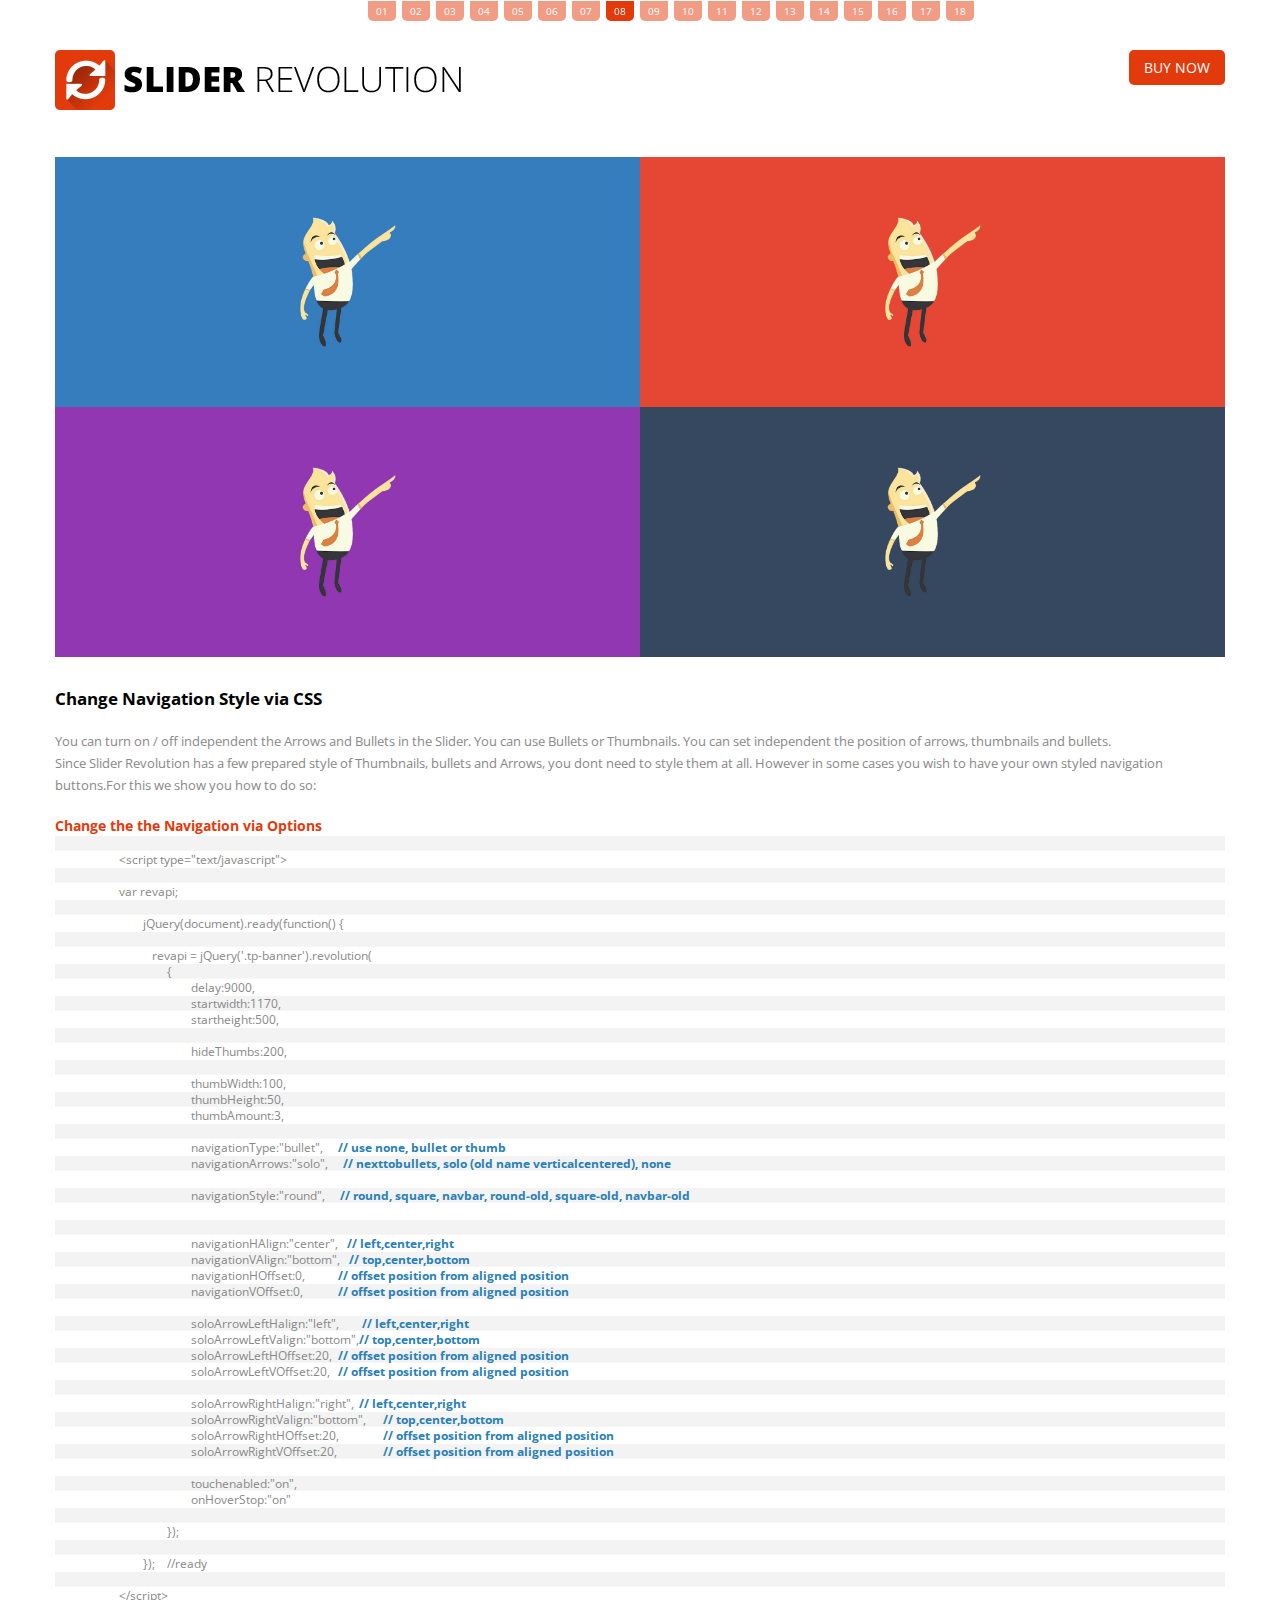
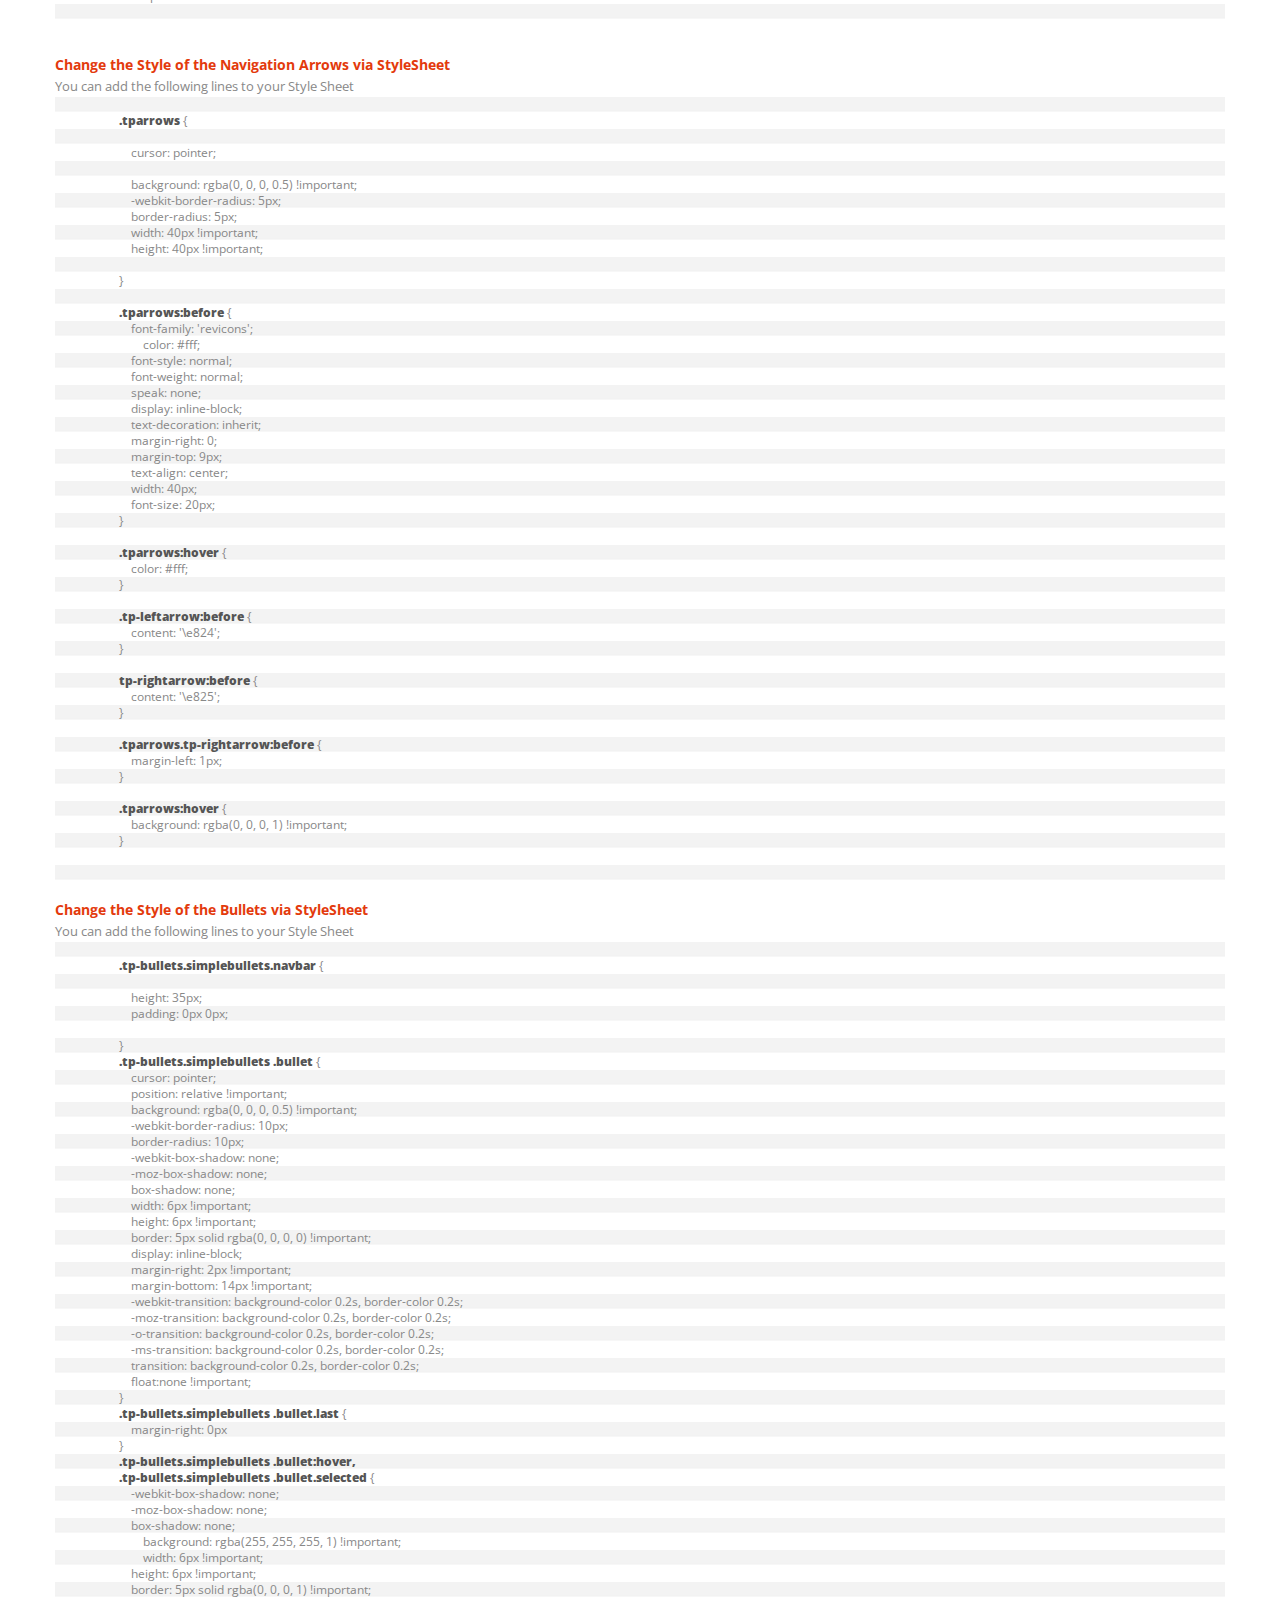
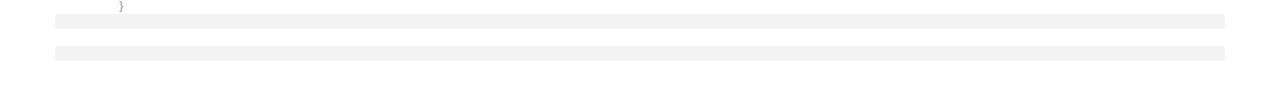
<file: assets/slider-revolution-slider/08.Sample-NavigationStyle.html>
<!DOCTYPE html>


<!--
#######################################
	- THE HEAD PART -
######################################
-->
<head>
	<meta http-equiv="Content-Type" content="text/html; charset=utf-8" />
	<meta http-equiv="X-UA-Compatible" content="IE=edge" />
	<meta name="viewport" content="width=device-width,initial-scale=1">

	<title>SLIDER REVOLUTION -  The Responsive Slider Plugin</title>

    <!-- get jQuery from the google apis -->
    <script type="text/javascript" src="http://ajax.googleapis.com/ajax/libs/jquery/1.10.1/jquery.js"></script>

    <!-- CSS STYLE-->
    <link rel="stylesheet" type="text/css" href="css/style.css" media="screen" />

    <!-- THE PREVIEW STYLE SHEETS, NO NEED TO LOAD IN YOUR DOM -->
    <link rel="stylesheet" type="text/css" href="css/navstylechange.css" media="screen" />
    <link rel="stylesheet" type="text/css" href="css/noneed.css" media="screen" />


    <!-- SLIDER REVOLUTION 4.x SCRIPTS  -->
    <script type="text/javascript" src="rs-plugin/js/jquery.themepunch.plugins.min.js"></script>
    <script type="text/javascript" src="rs-plugin/js/jquery.themepunch.revolution.min.js"></script>

	<!-- SLIDER REVOLUTION 4.x CSS SETTINGS -->
	<link rel="stylesheet" type="text/css" href="rs-plugin/css/settings.css" media="screen" />

	<!-- GOOGLE FONTS -->
	<link href='http://fonts.googleapis.com/css?family=Open+Sans:300,400,700,800' rel='stylesheet' type='text/css'>

</head>



<!--
#######################################
	- THE BODY PART -
######################################
-->
<body>

	<article class="prevnext">
			<a class="" href="01.Sample-Boxed.html">01</a>
		<a class="" href="02.Sample-Fullwidth.html">02</a>
		<a class="" href="03.Sample-FullScreen.html">03</a>
		<a class="" href="04.Sample-FullScreen-Offsets.html">04</a>
		<a class="" href="05.Sample-Aligns.html">05</a>
		<a class="" href="06.Sample-AlignForce.html">06</a>
		<a class="" href="07.Sample-Videos.html">07</a>
		<a class="active" href="08.Sample-NavigationStyle.html">08</a>
		<a class="" href="09.Sample-Api.html">09</a>
		<a class="" href="10.B.Sample-LazyLoading Level2.html">10</a>
		<a class="" href="11.Sample-Shuffle.html">11</a>
		<a class="" href="12.Sample-Backgrounds.html">12</a>
		<a class="" href="13.Sample-HideCaptions.html">13</a>
		<a class="" href="14.Sample-KenBurns.html">14</a>
		<a class="" href="15.Sample-VideoBG.html">15</a>
		<a class="" href="16.Caption-ShowDown.html">16</a>
		<a class="" href="17.Sample-DottedBG.html">17</a>
		<a class="" href="18.Sample-NewCaptionEffects.html">18</a>	</article>


	<!-- HEADER -->
	<header>
		<section class="container">
			<article class="logo-container"><a href="http://themes.themepunch.com/?theme=revolution_jq"><div class="logo"></div></a></article>
			<div class="button-holder"><a href="http://codecanyon.net/item/slider-revolution-responsive-jquery-plugin/2580848" target="_blank" class="button"><strong>BUY NOW</strong></a></div>
			<div style="clear:both"></div>
		</section>
	</header> <!-- END OF HEADER -->


	<article class="boxedcontainer">

	<div style="float:left;width:50%;">

			<div class="tp-banner-container">
				<div id="slider1" class="tp-banner" >
					<ul>
						<!-- SLIDE  -->
						<li data-transition="fade" data-slotamount="5" data-masterspeed="700" >
							<!-- MAIN IMAGE -->
							<img src="images/bg1.jpg"   alt="slidebg1"  data-bgfit="cover" data-bgposition="center center" data-bgrepeat="no-repeat">

						</li>

						<!-- SLIDE  -->
						<li data-transition="fade" data-slotamount="5" data-masterspeed="700" >
							<!-- MAIN IMAGE -->
							<img src="images/bg2.jpg"   alt="slidebg1"  data-bgfit="cover" data-bgposition="center center" data-bgrepeat="no-repeat">

						</li>

						<!-- SLIDE  -->
						<li data-transition="fade" data-slotamount="5" data-masterspeed="700" >
							<!-- MAIN IMAGE -->
							<img src="images/bg3.jpg"  alt="slidebg1"  data-bgfit="cover" data-bgposition="center center" data-bgrepeat="no-repeat">
						</li>

						<!-- SLIDE  -->
						<li data-transition="fade" data-slotamount="5" data-masterspeed="700" >
							<!-- MAIN IMAGE -->
							<img src="images/bg4.jpg"  alt="slidebg1"  data-bgfit="cover" data-bgposition="center center" data-bgrepeat="no-repeat">
						</li>


					</ul>

				</div>
			</div>
	</div>

	<div style="float:left;width:50%;">

			<div class="tp-banner-container">
				<div id="slider2" class="tp-banner" >
					<ul>
						<!-- SLIDE  -->
						<li data-transition="fade" data-slotamount="5" data-masterspeed="700" data-thumb="images/bg2.jpg">
							<!-- MAIN IMAGE -->
							<img src="images/bg2.jpg"   alt="slidebg1"  data-bgfit="cover" data-bgposition="center center" data-bgrepeat="no-repeat">

						</li>

						<!-- SLIDE  -->
						<li data-transition="fade" data-slotamount="5" data-masterspeed="700" data-thumb="images/bg1.jpg">
							<!-- MAIN IMAGE -->
							<img src="images/bg1.jpg"   alt="slidebg1"  data-bgfit="cover" data-bgposition="center center" data-bgrepeat="no-repeat">

						</li>

						<!-- SLIDE  -->
						<li data-transition="fade" data-slotamount="5" data-masterspeed="700" data-thumb="images/bg4.jpg">
							<!-- MAIN IMAGE -->
							<img src="images/bg4.jpg"  alt="slidebg1"  data-bgfit="cover" data-bgposition="center center" data-bgrepeat="no-repeat">
						</li>

						<!-- SLIDE  -->
						<li data-transition="fade" data-slotamount="5" data-masterspeed="700"data-thumb="images/bg3.jpg" >
							<!-- MAIN IMAGE -->
							<img src="images/bg3.jpg"  alt="slidebg1"  data-bgfit="cover" data-bgposition="center center" data-bgrepeat="no-repeat">
						</li>


					</ul>

				</div>
			</div>
	</div>
	<div class="clear"></div>
	<div style="float:left;width:50%;">

			<div class="tp-banner-container">
				<div id="slider3" class="tp-banner" >
					<ul>
						<!-- SLIDE  -->
						<li data-transition="fade" data-slotamount="5" data-masterspeed="700" >
							<!-- MAIN IMAGE -->
							<img src="images/bg3.jpg"   alt="slidebg1"  data-bgfit="cover" data-bgposition="center center" data-bgrepeat="no-repeat">

						</li>

						<!-- SLIDE  -->
						<li data-transition="fade" data-slotamount="5" data-masterspeed="700" >
							<!-- MAIN IMAGE -->
							<img src="images/bg4.jpg"   alt="slidebg1"  data-bgfit="cover" data-bgposition="center center" data-bgrepeat="no-repeat">

						</li>

						<!-- SLIDE  -->
						<li data-transition="fade" data-slotamount="5" data-masterspeed="700" >
							<!-- MAIN IMAGE -->
							<img src="images/bg2.jpg"  alt="slidebg1"  data-bgfit="cover" data-bgposition="center center" data-bgrepeat="no-repeat">
						</li>

						<!-- SLIDE  -->
						<li data-transition="fade" data-slotamount="5" data-masterspeed="700" >
							<!-- MAIN IMAGE -->
							<img src="images/bg1.jpg"  alt="slidebg1"  data-bgfit="cover" data-bgposition="center center" data-bgrepeat="no-repeat">
						</li>


					</ul>

				</div>
			</div>
	</div>

	<div style="float:left;width:50%;">

			<div id ="slider4container" class="tp-banner-container">
				<div id="slider4" class="tp-banner" >
					<ul>
						<!-- SLIDE  -->
						<li data-transition="fade" data-slotamount="5" data-masterspeed="700" data-thumb="images/bg4.jpg">
							<!-- MAIN IMAGE -->
							<img src="images/bg4.jpg"   alt="slidebg1"  data-bgfit="cover" data-bgposition="center center" data-bgrepeat="no-repeat">

						</li>

						<!-- SLIDE  -->
						<li data-transition="fade" data-slotamount="5" data-masterspeed="700" data-thumb="images/bg3.jpg">
							<!-- MAIN IMAGE -->
							<img src="images/bg3.jpg"   alt="slidebg1"  data-bgfit="cover" data-bgposition="center center" data-bgrepeat="no-repeat">

						</li>

						<!-- SLIDE  -->
						<li data-transition="fade" data-slotamount="5" data-masterspeed="700" data-thumb="images/bg1.jpg">
							<!-- MAIN IMAGE -->
							<img src="images/bg1.jpg"  alt="slidebg1"  data-bgfit="cover" data-bgposition="center center" data-bgrepeat="no-repeat">
						</li>

						<!-- SLIDE  -->
						<li data-transition="fade" data-slotamount="5" data-masterspeed="700"data-thumb="images/bg2.jpg" >
							<!-- MAIN IMAGE -->
							<img src="images/bg2.jpg"  alt="slidebg1"  data-bgfit="cover" data-bgposition="center center" data-bgrepeat="no-repeat">
						</li>


					</ul>

				</div>
			</div>
	</div>
<div class="clear"></div>


	<!-- THE SCRIPT INITIALISATION -->
	<!-- LOOK THE DOCUMENTATION FOR MORE INFORMATIONS -->
	<script type="text/javascript">

		jQuery(document).ready(function() {

			 jQuery('#slider1').revolution(
				{
					delay:4000,
					startwidth:1170,
					startheight:500,

					hideThumbs:200,

					thumbWidth:100,
					thumbHeight:50,
					thumbAmount:5,

					navigationType:"bullet",
					navigationArrows:"solo",

					navigationStyle:"round",


					navigationHAlign:"center",
					navigationVAlign:"bottom",
					navigationHOffset:0,
					navigationVOffset:20,

					soloArrowLeftHalign:"left",
					soloArrowLeftValign:"bottom",
					soloArrowLeftHOffset:20,
					soloArrowLeftVOffset:20,

					soloArrowRightHalign:"right",
					soloArrowRightValign:"bottom",
					soloArrowRightHOffset:20,
					soloArrowRightVOffset:20,

					touchenabled:"on",
					onHoverStop:"on"

				});

			 jQuery('#slider2').revolution(
				{
					delay:4000,
					startwidth:1170,
					startheight:500,

					hideThumbs:200,

					thumbWidth:150,
					thumbHeight:50,
					thumbAmount:3,

					navigationType:"thumb",
					navigationArrows:"none",

					navigationStyle:"round",


					navigationHAlign:"center",
					navigationVAlign:"bottom",
					navigationHOffset:0,
					navigationVOffset:20,

					soloArrowLeftHalign:"left",
					soloArrowLeftValign:"center",
					soloArrowLeftHOffset:20,
					soloArrowLeftVOffset:20,

					soloArrowRightHalign:"right",
					soloArrowRightValign:"center",
					soloArrowRightHOffset:20,
					soloArrowRightVOffset:20,

					touchenabled:"on",
					onHoverStop:"on"

				});

			jQuery('#slider3').revolution(
				{
					delay:4000,
					startwidth:1170,
					startheight:500,

					hideThumbs:200,

					thumbWidth:100,
					thumbHeight:50,
					thumbAmount:5,

					navigationType:"bullet",
					navigationArrows:"none",

					navigationStyle:"round",


					navigationHAlign:"left",
					navigationVAlign:"top",
					navigationHOffset:30,
					navigationVOffset:30,

					soloArrowLeftHalign:"left",
					soloArrowLeftValign:"bottom",
					soloArrowLeftHOffset:20,
					soloArrowLeftVOffset:20,

					soloArrowRightHalign:"right",
					soloArrowRightValign:"bottom",
					soloArrowRightHOffset:20,
					soloArrowRightVOffset:20,

					touchenabled:"on",
					onHoverStop:"on"

				});

			 jQuery('#slider4').revolution(
				{
					delay:4000,
					startwidth:1170,
					startheight:500,

					hideThumbs:300,

					thumbWidth:150,
					thumbHeight:50,
					thumbAmount:3,

					navigationType:"none",
					navigationArrows:"solo",

					navigationStyle:"round",


					navigationHAlign:"center",
					navigationVAlign:"bottom",
					navigationHOffset:0,
					navigationVOffset:20,

					soloArrowLeftHalign:"left",
					soloArrowLeftValign:"bottom",
					soloArrowLeftHOffset:20,
					soloArrowLeftVOffset:20,

					soloArrowRightHalign:"left",
					soloArrowRightValign:"bottom",
					soloArrowRightHOffset:70,
					soloArrowRightVOffset:20,

					touchenabled:"on",
					onHoverStop:"on"

				});



		});	//ready

	</script>

	<!-- END REVOLUTION SLIDER -->


	</article><!-- Content End -->








<!-- HERE COMES ONLY THE DEMO INFORMATION, NO NEED TO CARE ABOUT IT -->

	<section class="container">
		<h2>Change Navigation Style via CSS</h2>
		<p>You can turn on / off independent the Arrows and Bullets in the Slider.  You can use Bullets or Thumbnails. You can set independent the position of arrows, thumbnails and bullets.</p>
		<p>Since Slider Revolution has a few prepared style of Thumbnails, bullets and Arrows, you dont need to style them at all. However in some cases you wish to have your own styled navigation buttons.For this we show you how to do so:</p>

		<div style="width:100%;height:20px"></div>
		<h3>Change the the Navigation via Options</h3>
		<pre>
		&lt;script type="text/javascript"&gt;

		var revapi;

			jQuery(document).ready(function() {

			   revapi = jQuery('.tp-banner').revolution(
				{
					delay:9000,
					startwidth:1170,
					startheight:500,

					hideThumbs:200,

					thumbWidth:100,
					thumbHeight:50,
					thumbAmount:3,

					navigationType:"bullet",     <span style="color:#2980b9 !important">// use none, bullet or thumb</span>
					navigationArrows:"solo",     <span style="color:#2980b9 !important">// nexttobullets, solo (old name verticalcentered), none</span>

					navigationStyle:"round",     <span style="color:#2980b9 !important">// round, square, navbar, round-old, square-old, navbar-old </span>


					navigationHAlign:"center",   <span style="color:#2980b9 !important">// left,center,right</span>
					navigationVAlign:"bottom",   <span style="color:#2980b9 !important">// top,center,bottom</span>
					navigationHOffset:0,		 <span style="color:#2980b9 !important">// offset position from aligned position</span>
					navigationVOffset:0,		 <span style="color:#2980b9 !important">// offset position from aligned position</span>

					soloArrowLeftHalign:"left",	 <span style="color:#2980b9 !important">// left,center,right</span>
					soloArrowLeftValign:"bottom",<span style="color:#2980b9 !important">// top,center,bottom</span>
					soloArrowLeftHOffset:20,	 <span style="color:#2980b9 !important">// offset position from aligned position</span>
					soloArrowLeftVOffset:20,	 <span style="color:#2980b9 !important">// offset position from aligned position</span>

					soloArrowRightHalign:"right",	<span style="color:#2980b9 !important">// left,center,right</span>
					soloArrowRightValign:"bottom",	<span style="color:#2980b9 !important">// top,center,bottom</span>
					soloArrowRightHOffset:20,		<span style="color:#2980b9 !important">// offset position from aligned position</span>
					soloArrowRightVOffset:20,		<span style="color:#2980b9 !important">// offset position from aligned position</span>

					touchenabled:"on",
					onHoverStop:"on"

				});

			});	//ready

		&lt;/script&gt;
		</pre>

		<div style="width:100%;height:20px"></div>
		<h3>Change the Style of the Navigation Arrows via StyleSheet</h3>
		<p>You can add the following lines to your Style Sheet</p>
		<pre>
		<strong>.tparrows</strong> {

		    cursor: pointer;

		    background: rgba(0, 0, 0, 0.5) !important;
		    -webkit-border-radius: 5px;
		    border-radius: 5px;
		    width: 40px !important;
		    height: 40px !important;

		}

		<strong>.tparrows:before</strong> {
		    font-family: 'revicons';
			color: #fff;
		    font-style: normal;
		    font-weight: normal;
		    speak: none;
		    display: inline-block;
		    text-decoration: inherit;
		    margin-right: 0;
		    margin-top: 9px;
		    text-align: center;
		    width: 40px;
		    font-size: 20px;
		}

		<strong>.tparrows:hover</strong> {
		    color: #fff;
		}

		<strong>.tp-leftarrow:before</strong> {
		    content: '\e824';
		}

		<strong>tp-rightarrow:before</strong> {
		    content: '\e825';
		}

		<strong>.tparrows.tp-rightarrow:before</strong> {
		    margin-left: 1px;
		}

		<strong>.tparrows:hover</strong> {
		    background: rgba(0, 0, 0, 1) !important;
		}
		</pre>
		<div style="width:100%;height:20px"></div>
		<h3>Change the Style of the Bullets via StyleSheet</h3>
		<p>You can add the following lines to your Style Sheet</p>
		<pre>
		<strong>.tp-bullets.simplebullets.navbar</strong> {

		    height: 35px;
		    padding: 0px 0px;

		}
		<strong>.tp-bullets.simplebullets .bullet</strong> {
		    cursor: pointer;
		    position: relative !important;
		    background: rgba(0, 0, 0, 0.5) !important;
		    -webkit-border-radius: 10px;
		    border-radius: 10px;
		    -webkit-box-shadow: none;
		    -moz-box-shadow: none;
		    box-shadow: none;
		    width: 6px !important;
		    height: 6px !important;
		    border: 5px solid rgba(0, 0, 0, 0) !important;
		    display: inline-block;
		    margin-right: 2px !important;
		    margin-bottom: 14px !important;
		    -webkit-transition: background-color 0.2s, border-color 0.2s;
		    -moz-transition: background-color 0.2s, border-color 0.2s;
		    -o-transition: background-color 0.2s, border-color 0.2s;
		    -ms-transition: background-color 0.2s, border-color 0.2s;
		    transition: background-color 0.2s, border-color 0.2s;
		    float:none !important;
		}
		<strong>.tp-bullets.simplebullets .bullet.last</strong> {
		    margin-right: 0px
		}
		<strong>.tp-bullets.simplebullets .bullet:hover,
		.tp-bullets.simplebullets .bullet.selected</strong> {
		    -webkit-box-shadow: none;
		    -moz-box-shadow: none;
		    box-shadow: none;
			background: rgba(255, 255, 255, 1) !important;
			width: 6px !important;
		    height: 6px !important;
		    border: 5px solid rgba(0, 0, 0, 1) !important;
		}

		</pre>

	</section>






</body>
</file>
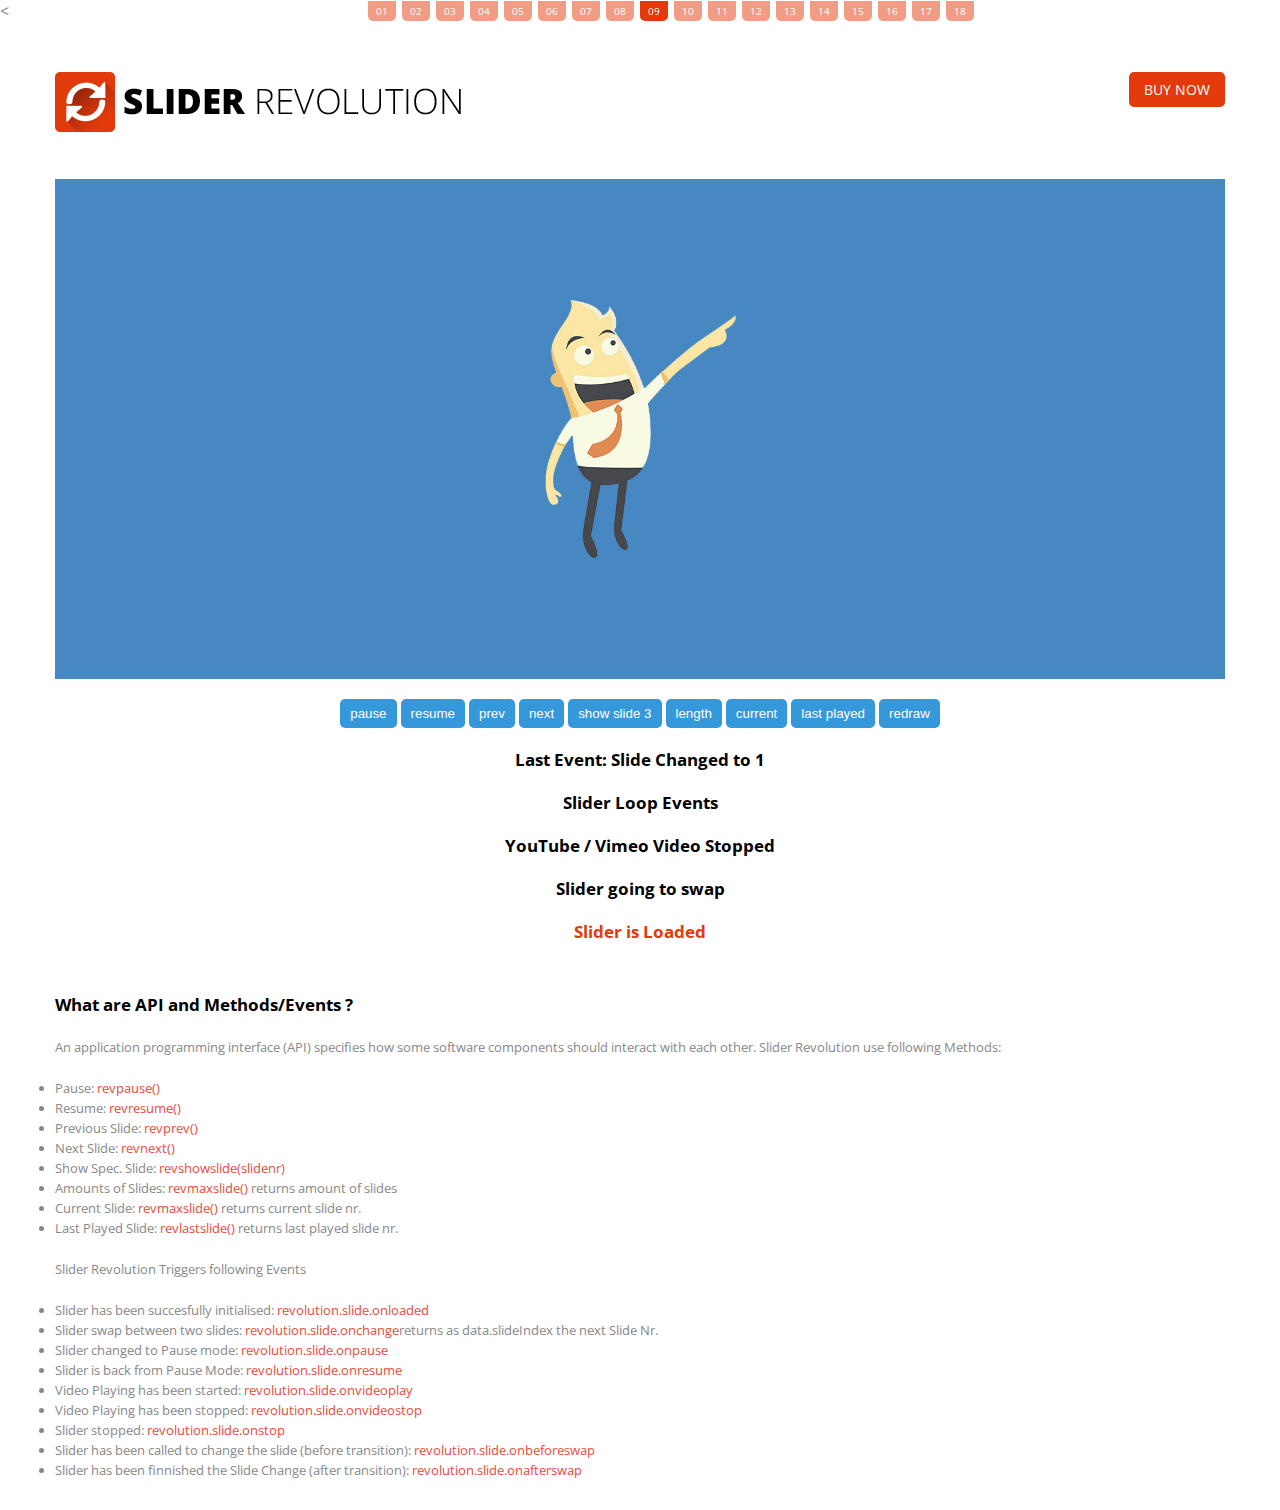
<file: assets/slider-revolution-slider/09.Sample-Api.html>
<<!DOCTYPE html>


<!--
#######################################
	- THE HEAD PART -
######################################
-->
<head>
	<meta http-equiv="Content-Type" content="text/html; charset=utf-8" />
	<meta http-equiv="X-UA-Compatible" content="IE=edge" />
	<meta name="viewport" content="width=device-width,initial-scale=1">

	<title>SLIDER REVOLUTION -  The Responsive Slider Plugin</title>

    <!-- get jQuery from the google apis -->
    <script type="text/javascript" src="http://ajax.googleapis.com/ajax/libs/jquery/1.10.1/jquery.js"></script>

    <!-- CSS STYLE-->
    <link rel="stylesheet" type="text/css" href="css/style.css" media="screen" />

    <!-- THE PREVIEW STYLE SHEETS, NO NEED TO LOAD IN YOUR DOM -->
    <link rel="stylesheet" type="text/css" href="css/navstylechange.css" media="screen" />
    <link rel="stylesheet" type="text/css" href="css/noneed.css" media="screen" />


    <!-- SLIDER REVOLUTION 4.x SCRIPTS  -->
    <script type="text/javascript" src="rs-plugin/js/jquery.themepunch.plugins.min.js"></script>
    <script type="text/javascript" src="rs-plugin/js/jquery.themepunch.revolution.min.js"></script>

	<!-- SLIDER REVOLUTION 4.x CSS SETTINGS -->
	<link rel="stylesheet" type="text/css" href="rs-plugin/css/settings.css" media="screen" />

	<!-- GOOGLE FONTS -->
	<link href='http://fonts.googleapis.com/css?family=Open+Sans:300,400,700,800' rel='stylesheet' type='text/css'>

</head>



<!--
#######################################
	- THE BODY PART -
######################################
-->
<body>

	<article class="prevnext">
			<a class="" href="01.Sample-Boxed.html">01</a>
		<a class="" href="02.Sample-Fullwidth.html">02</a>
		<a class="" href="03.Sample-FullScreen.html">03</a>
		<a class="" href="04.Sample-FullScreen-Offsets.html">04</a>
		<a class="" href="05.Sample-Aligns.html">05</a>
		<a class="" href="06.Sample-AlignForce.html">06</a>
		<a class="" href="07.Sample-Videos.html">07</a>
		<a class="" href="08.Sample-NavigationStyle.html">08</a>
		<a class="active" href="09.Sample-Api.html">09</a>
		<a class="" href="10.B.Sample-LazyLoading Level2.html">10</a>
		<a class="" href="11.Sample-Shuffle.html">11</a>
		<a class="" href="12.Sample-Backgrounds.html">12</a>
		<a class="" href="13.Sample-HideCaptions.html">13</a>
		<a class="" href="14.Sample-KenBurns.html">14</a>
		<a class="" href="15.Sample-VideoBG.html">15</a>
		<a class="" href="16.Caption-ShowDown.html">16</a>
		<a class="" href="17.Sample-DottedBG.html">17</a>
		<a class="" href="18.Sample-NewCaptionEffects.html">18</a>
	</article>


	<!-- HEADER -->
	<header>
		<section class="container">
			<article class="logo-container"><a href="http://themes.themepunch.com/?theme=revolution_jq"><div class="logo"></div></a></article>
			<div class="button-holder"><a href="http://codecanyon.net/item/slider-revolution-responsive-jquery-plugin/2580848" target="_blank" class="button"><strong>BUY NOW</strong></a></div>
			<div style="clear:both"></div>
		</section>
	</header> <!-- END OF HEADER -->


	<article class="boxedcontainer">

			<!--
			#################################
				- THEMEPUNCH BANNER -
			#################################
			-->
			<!-- START REVOLUTION SLIDER 3.1 rev5 fullwidth mode -->

			<div class="tp-banner-container">
				<div class="tp-banner" >
					<ul>
						<!-- SLIDE  -->
						<li data-transition="fade" data-slotamount="5" data-masterspeed="700" >
							<!-- MAIN IMAGE -->
							<img src="images/bg1.jpg"   alt="slidebg1"  data-bgfit="cover" data-bgposition="center center" data-bgrepeat="no-repeat">


							<!-- LAYER NR. 1 -->
							<div class="tp-caption medium_bg_asbestos fade"
								data-x="20"
								data-y="20"
								data-speed="500"
								data-start="800"
								data-easing="Power4.easeOut"
								data-endspeed="300"
								data-endeasing="Power1.easeIn"
								data-captionhidden="off"
								style="z-index: 6">Try The Buttons below the Slider
							</div>

							<!-- LAYER NR. 6 -->
							<div class="tp-caption sft customout"
								data-x="center" data-hoffset="134"
								data-y="center" data-voffset="-6"
								data-customin="x:0;y:0;z:0;rotationX:0;rotationY:0;rotationZ:0;scaleX:5;scaleY:5;skewX:0;skewY:0;opacity:0;transformPerspective:600;transformOrigin:50% 50%;"
								data-customout="x:0;y:0;z:0;rotationX:0;rotationY:0;rotationZ:0;scaleX:0.75;scaleY:0.75;skewX:0;skewY:0;opacity:0;transformPerspective:600;transformOrigin:50% 50%;"
								data-speed="600"
								data-start="1000"
								data-easing="Power4.easeOut"
								data-endspeed="500"
								data-endeasing="Power4.easeOut"
								data-autoplay="false"
								data-autoplayonlyfirsttime="false"
								data-nextslideatend="false"
								style="z-index: 8"><iframe src='http://www.youtube.com/embed/aQYAykwgzGo?hd=1&amp;wmode=opaque&amp;controls=1&amp;showinfo=0' width='640' height='360' style='width:640px;height:360px;'></iframe>
							</div>


						</li>

						<!-- SLIDE  -->
						<li data-transition="fade" data-slotamount="5" data-masterspeed="700" >
							<!-- MAIN IMAGE -->
							<img src="images/bg2.jpg"   alt="slidebg1"  data-bgfit="cover" data-bgposition="center center" data-bgrepeat="no-repeat">
							<!-- LAYERS -->
							<!-- LAYER NR. 1 -->
							<div class="tp-caption medium_bg_asbestos fade"
								data-x="20"
								data-y="20"
								data-speed="500"
								data-start="800"
								data-easing="Power4.easeOut"
								data-endspeed="300"
								data-endeasing="Power1.easeIn"
								data-captionhidden="off"
								style="z-index: 6">Try The Buttons below the Slider
							</div>


						</li>

						<!-- SLIDE  -->
						<li data-transition="fade" data-slotamount="5" data-masterspeed="700" >
							<!-- MAIN IMAGE -->
							<img src="images/bg3.jpg"  alt="slidebg1"  data-bgfit="cover" data-bgposition="center center" data-bgrepeat="no-repeat">
							<!-- LAYERS -->
							<!-- LAYER NR. 1 -->
							<div class="tp-caption medium_bg_asbestos fade"
								data-x="20"
								data-y="20"
								data-speed="500"
								data-start="800"
								data-easing="Power4.easeOut"
								data-endspeed="300"
								data-endeasing="Power1.easeIn"
								data-captionhidden="off"
								style="z-index: 6">Try The Buttons below the Slider
							</div>

						</li>

						<!-- SLIDE  -->
						<li data-transition="fade" data-slotamount="5" data-masterspeed="700" >
							<!-- MAIN IMAGE -->
							<img src="images/bg4.jpg"  alt="slidebg1"  data-bgfit="cover" data-bgposition="center center" data-bgrepeat="no-repeat">
							<!-- LAYER NR. 1 -->
							<div class="tp-caption medium_bg_asbestos fade"
								data-x="20"
								data-y="20"
								data-speed="500"
								data-start="800"
								data-easing="Power4.easeOut"
								data-endspeed="300"
								data-endeasing="Power1.easeIn"
								data-captionhidden="off"
								style="z-index: 6">Try The Buttons below the Slider
							</div>

						</li>


					</ul>
					<div class="tp-bannertimer"></div>
				</div>
			</div>


			<!--
			###############################
				-	THE API EXAMPLE -
			###############################
			-->
			<div style="width:100%;height:20px"></div>
			<div class="api-examples" style="text-align:center; margin-bottom:20px;">

				<input type="button" id="pause" value="pause">
				<input type="button" id="resume" value="resume">
				<input type="button" id="prev" value="prev">
				<input type="button" id="next" value="next">
				<input type="button" id="show" value="show slide 3">
				<input type="button" id="length" value="length">
				<input type="button" id="current" value="current">
				<input type="button" id="lastslide" value="last played">
				<input type="button" id="redraw" value="redraw">


			</div>
			<h2 style="text-align:center" class="results" id="callbackinfo">Function Events</h2>
			<h2 style="text-align:center" class="results" id="stopinfo">Slider Loop Events</h2>
			<h2 style="text-align:center" class="results" id="videoinfo">Video Events</h2>
			<h2 style="text-align:center" class="results" id="otherevents">Other Events</h2>
			<h2 style="text-align:center" class="results" id="loadevent">Loaded Events</h2>


			<!-- THE SCRIPT INITIALISATION -->
			<!-- LOOK THE DOCUMENTATION FOR MORE INFORMATIONS -->
			<script type="text/javascript">

				var revapi;

				jQuery(document).ready(function() {

					   revapi = jQuery('.tp-banner').revolution(
						{
							delay:9000,
							startwidth:1170,
							startheight:500,
							hideThumbs:10

						});


						//########################################
					//	-	API HANDLING	-
					//########################################

					// listen for slide change event

					revapi.bind("revolution.slide.onchange",function (e,data) {
						jQuery('#callbackinfo').html('Last Event: Slide Changed to '+data.slideIndex).addClass("changecolor");
						setTimeout(function() {
							jQuery('#callbackinfo').removeClass("changecolor");
						},500)
					});

					revapi.bind("revolution.slide.onpause",function (e,data) {
						jQuery('#callbackinfo').html('Last Event: Timer Pause ').addClass("changecolor");
						setTimeout(function() {
							jQuery('#callbackinfo').removeClass("changecolor");
						},500)
;
					});

					revapi.bind("revolution.slide.onresume",function (e,data) {
						jQuery('#callbackinfo').html('Last Event: Timer Resume ').addClass("changecolor");
						setTimeout(function() {
							jQuery('#callbackinfo').removeClass("changecolor");
						},500)
;
					});

					revapi.bind("revolution.slide.onvideoplay",function (e,data) {
						jQuery('#videoinfo').html('YouTube / Vimeo Video Playing ').addClass("changecolor");
						setTimeout(function() {
							jQuery('#videoinfo').removeClass("changecolor");
						},500);
					});

					revapi.bind("revolution.slide.onvideostop",function (e,data) {
						jQuery('#videoinfo').html('YouTube / Vimeo Video Stopped').addClass("changecolor");
						setTimeout(function() {
							jQuery('#videoinfo').removeClass("changecolor");
						},500);
					});

					revapi.bind("revolution.slide.onstop",function (e,data) {
						jQuery('#stopinfo').html('Slider Stopped ').addClass("changecolor");
						setTimeout(function() {
							jQuery('#stopinfo').removeClass("changecolor");
						},500);
					});

					revapi.bind("revolution.slide.onbeforeswap",function (e) {
						jQuery('#otherevents').html('Slider going to swap').addClass("changecolor");
						setTimeout(function() {
							jQuery('#otherevents').removeClass("changecolor");
						},500);
					});

					revapi.bind("revolution.slide.onafterswap",function (e) {
						jQuery('#otherevents').html('Slider is ready with swap').addClass("changecolor");
						setTimeout(function() {
							jQuery('#otherevents').removeClass("changecolor");
						},500);
					});

					revapi.bind("revolution.slide.onloaded",function (e) {
						jQuery('#loadevent').html('Slider is Loaded').addClass("changecolor");
						alert("Slider loaded")
						setTimeout(function() {
							jQuery('#loadevent').removeClass("changecolor");
						},500);
					});

					// bind to button click
					jQuery("input").click(apiHandler)

					function apiHandler(e) {
						switch (e.currentTarget.id) {
							case "pause":
								revapi.revpause();
							break;
							case "resume":
								revapi.revresume()
							break;
							case "prev":
								revapi.revprev()
							break;
							case "next":
								revapi.revnext()
							break;
							case "show":
								revapi.revshowslide(3);
							break;
							case "length":
								alert(revapi.revmaxslide());
							break;
							case "current":
								alert(revapi.revcurrentslide());
							break;
							case "lastslide":
								alert(revapi.revlastslide());
							break;
							case "redraw":
								revapi.revredraw();
							break;

						}
						return false;
					}

				});	//ready

			</script>

			<!-- END REVOLUTION SLIDER -->


	</article><!-- Content End -->








<!-- HERE COMES ONLY THE DEMO INFORMATION, NO NEED TO CARE ABOUT IT -->

	<section class="container">
		<h2>What are API and Methods/Events ?</h2>
		<p>An application programming interface (API) specifies how some software components should interact with each other. Slider Revolution use following Methods:</p>
		<div style="width:100%;height:20px"></div>
		<ul style="font-size:13px;line-height:20px;">
			<li>Pause: <span style="color:#e74c3c">revpause()</span></li>
			<li>Resume: <span style="color:#e74c3c">revresume()</span></li>
			<li>Previous Slide: <span style="color:#e74c3c">revprev()</span></li>
			<li>Next Slide: <span style="color:#e74c3c">revnext()</span></li>
			<li>Show Spec. Slide: <span style="color:#e74c3c">revshowslide(slidenr)</span></li>
			<li>Amounts of Slides: <span style="color:#e74c3c">revmaxslide()</span> returns amount of slides</li>
			<li>Current Slide: <span style="color:#e74c3c">revmaxslide()</span> returns current slide nr.</li>
			<li>Last Played Slide: <span style="color:#e74c3c">revlastslide()</span> returns last played slide nr.</li>
		</ul>
		<div style="width:100%;height:20px"></div>
		<p>Slider Revolution Triggers following Events</p>
		<div style="width:100%;height:20px"></div>
		<ul style="font-size:13px;line-height:20px;">
			<li>Slider has been succesfully initialised: <span style="color:#e74c3c">revolution.slide.onloaded</span></li>
			<li>Slider swap between two slides: <span style="color:#e74c3c">revolution.slide.onchange</span>returns as data.slideIndex the next Slide Nr.</li>
			<li>Slider changed to Pause mode: <span style="color:#e74c3c">revolution.slide.onpause</span></li>
			<li>Slider is back from Pause Mode: <span style="color:#e74c3c">revolution.slide.onresume</span></li>
			<li>Video Playing has been started: <span style="color:#e74c3c">revolution.slide.onvideoplay</span></li>
			<li>Video Playing has been stopped: <span style="color:#e74c3c">revolution.slide.onvideostop</span></li>
			<li>Slider stopped: <span style="color:#e74c3c">revolution.slide.onstop</span></li>
			<li>Slider has been called to change the slide (before transition): <span style="color:#e74c3c">revolution.slide.onbeforeswap</span></li>
			<li>Slider has been finnished the Slide Change (after transition): <span style="color:#e74c3c">revolution.slide.onafterswap</span> </li>
		</ul>
	</section>






</body>
</file>
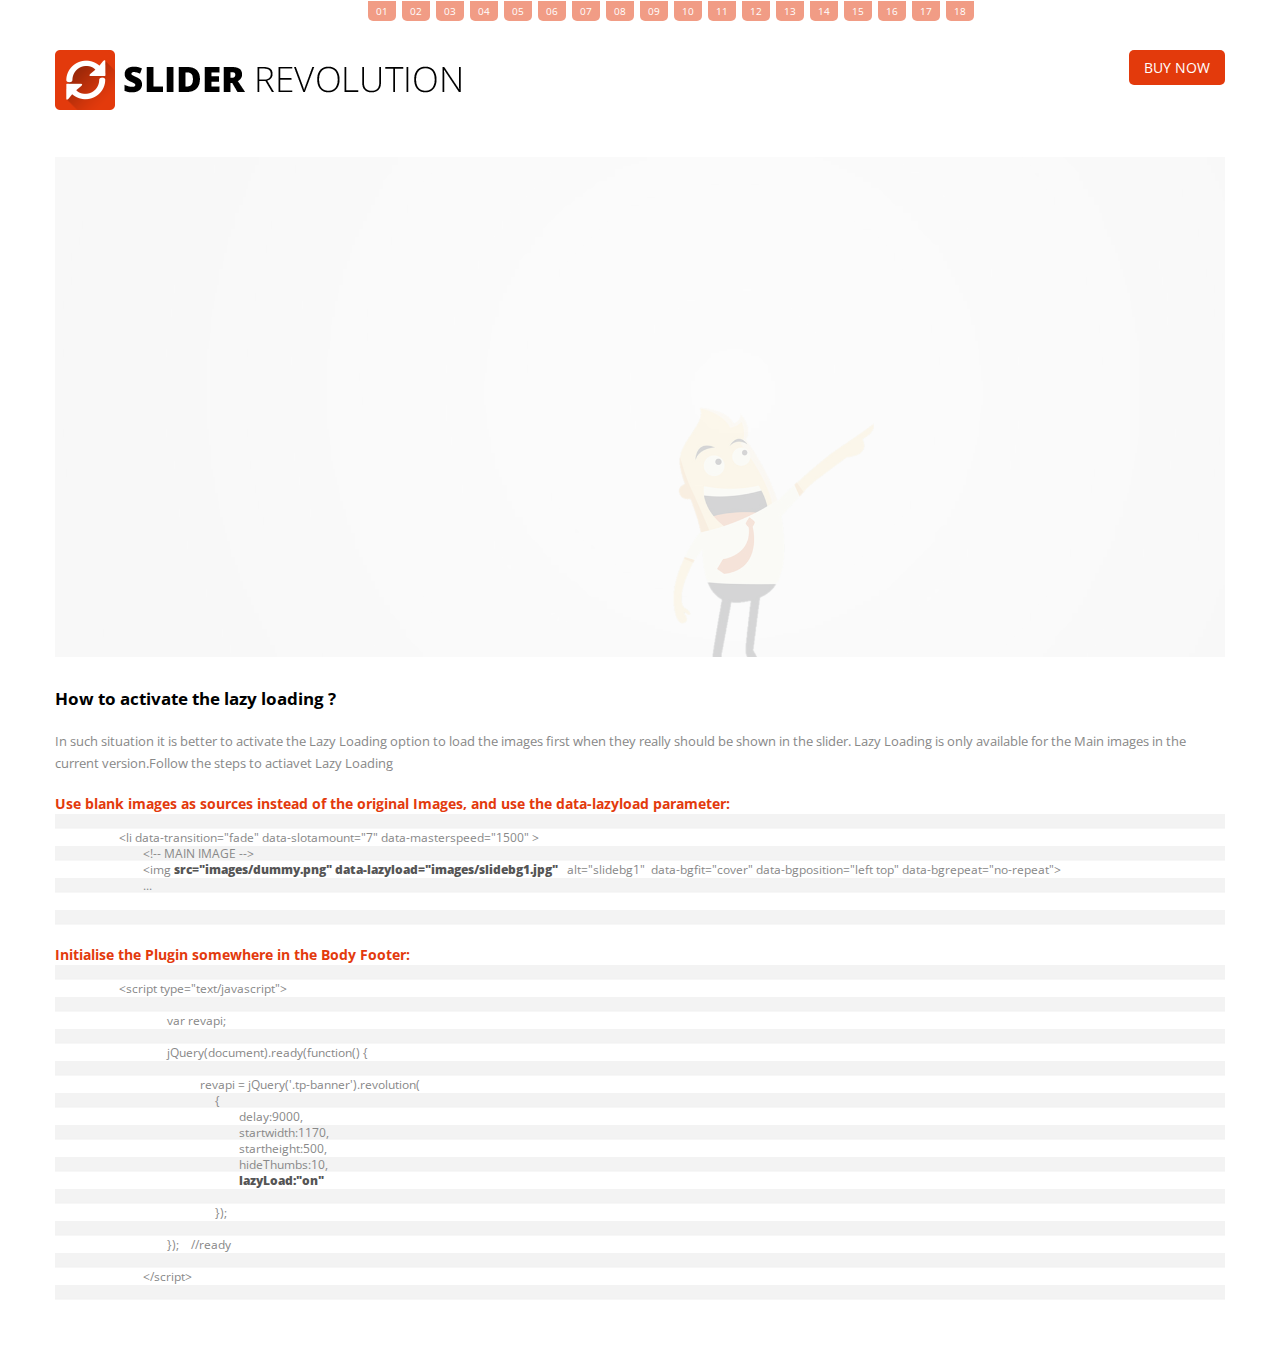
<file: assets/slider-revolution-slider/10.B.Sample-LazyLoading Level2.html>
<!DOCTYPE html>


<!--
#######################################
	- THE HEAD PART -
######################################
-->
<head>
	<meta http-equiv="Content-Type" content="text/html; charset=utf-8" />
	<meta http-equiv="X-UA-Compatible" content="IE=edge" />
	<meta name="viewport" content="width=device-width,initial-scale=1">

	<title>SLIDER REVOLUTION -  The Responsive Slider Plugin</title>

    <!-- get jQuery from the google apis -->
    <script type="text/javascript" src="http://ajax.googleapis.com/ajax/libs/jquery/1.10.1/jquery.js"></script>

    <!-- CSS STYLE-->
    <link rel="stylesheet" type="text/css" href="css/style.css" media="screen" />

    <!-- THE PREVIEW STYLE SHEETS, NO NEED TO LOAD IN YOUR DOM -->
    <link rel="stylesheet" type="text/css" href="css/navstylechange.css" media="screen" />
    <link rel="stylesheet" type="text/css" href="css/noneed.css" media="screen" />


    <!-- SLIDER REVOLUTION 4.x SCRIPTS  -->
    <script type="text/javascript" src="rs-plugin/js/jquery.themepunch.plugins.min.js"></script>
    <script type="text/javascript" src="rs-plugin/js/jquery.themepunch.revolution.min.js"></script>

	<!-- SLIDER REVOLUTION 4.x CSS SETTINGS -->
	<link rel="stylesheet" type="text/css" href="rs-plugin/css/settings.css" media="screen" />

	<!-- GOOGLE FONTS -->
	<link href='http://fonts.googleapis.com/css?family=Open+Sans:300,400,700,800' rel='stylesheet' type='text/css'>

</head>



<!--
#######################################
	- THE BODY PART -
######################################
-->
<body>

	<article class="prevnext">
			<a class="" href="01.Sample-Boxed.html">01</a>
		<a class="" href="02.Sample-Fullwidth.html">02</a>
		<a class="" href="03.Sample-FullScreen.html">03</a>
		<a class="" href="04.Sample-FullScreen-Offsets.html">04</a>
		<a class="" href="05.Sample-Aligns.html">05</a>
		<a class="" href="06.Sample-AlignForce.html">06</a>
		<a class="" href="07.Sample-Videos.html">07</a>
		<a class="" href="08.Sample-NavigationStyle.html">08</a>
		<a class="" href="09.Sample-Api.html">09</a>
		<a class="" href="10.B.Sample-LazyLoading Level2.html">10</a>
		<a class="" href="11.Sample-Shuffle.html">11</a>
		<a class="" href="12.Sample-Backgrounds.html">12</a>
		<a class="" href="13.Sample-HideCaptions.html">13</a>
		<a class="" href="14.Sample-KenBurns.html">14</a>
		<a class="" href="15.Sample-VideoBG.html">15</a>
		<a class="" href="16.Caption-ShowDown.html">16</a>
		<a class="" href="17.Sample-DottedBG.html">17</a>
		<a class="" href="18.Sample-NewCaptionEffects.html">18</a>
	</article>


	<!-- HEADER -->
	<header>
		<section class="container">
			<article class="logo-container"><a href="http://themes.themepunch.com/?theme=revolution_jq"><div class="logo"></div></a></article>
			<div class="button-holder"><a href="http://codecanyon.net/item/slider-revolution-responsive-jquery-plugin/2580848" target="_blank" class="button"><strong>BUY NOW</strong></a></div>
			<div style="clear:both"></div>
		</section>
	</header> <!-- END OF HEADER -->


	<article class="boxedcontainer">

	<!--
	#################################
		- THEMEPUNCH BANNER -
	#################################
	-->
	<div class="tp-banner-container">
		<div class="tp-banner" >
			<ul>	<!-- SLIDE  -->
				<li data-transition="fade" data-slotamount="7" data-masterspeed="1500" >
					<!-- MAIN IMAGE -->
					<img src="images/dummy.png" data-lazyload="images/slidebg1.jpg"  alt="slidebg1"  data-bgfit="cover" data-bgposition="left top" data-bgrepeat="no-repeat">
					<!-- LAYERS -->

					<!-- LAYER NR. 1 -->
					<div class="tp-caption lightgrey_divider skewfromrightshort customout"
						data-x="85"
						data-y="224"
						data-customout="x:0;y:0;z:0;rotationX:0;rotationY:0;rotationZ:0;scaleX:0.75;scaleY:0.75;skewX:0;skewY:0;opacity:0;transformPerspective:600;transformOrigin:50% 50%;"
						data-speed="500"
						data-start="1200"
						data-easing="Power4.easeOut"
						data-endspeed="500"
						data-endeasing="Power4.easeIn"
						data-captionhidden="on"
						style="z-index: 2">
					</div>

					<!-- LAYER NR. 2 -->
					<div class="tp-caption customin customout"
						data-x="center" data-hoffset="100"
						data-y="bottom" data-voffset="0"
						data-customin="x:50;y:150;z:0;rotationX:0;rotationY:0;rotationZ:0;scaleX:0.5;scaleY:0.5;skewX:0;skewY:0;opacity:0;transformPerspective:0;transformOrigin:50% 50%;"
						data-customout="x:0;y:0;z:0;rotationX:0;rotationY:0;rotationZ:0;scaleX:0.75;scaleY:0.75;skewX:0;skewY:0;opacity:0;transformPerspective:600;transformOrigin:50% 50%;"
						data-speed="800"
						data-start="700"
						data-easing="Power4.easeOut"
						data-endspeed="500"
						data-endeasing="Power4.easeIn"
						style="z-index: 3"><img src="images/dummy.png" data-lazyload="images/woman.png" alt="">
					</div>

					<!-- LAYER NR. 3 -->
					<div class="tp-caption large_bold_grey skewfromrightshort customout"
						data-x="80"
						data-y="96"
						data-customout="x:0;y:0;z:0;rotationX:0;rotationY:0;rotationZ:0;scaleX:0.75;scaleY:0.75;skewX:0;skewY:0;opacity:0;transformPerspective:600;transformOrigin:50% 50%;"
						data-speed="500"
						data-start="800"
						data-easing="Back.easeOut"
						data-endspeed="500"
						data-endeasing="Power4.easeIn"
						data-captionhidden="on"
						style="z-index: 4">Faster
					</div>

					<!-- LAYER NR. 4 -->
					<div class="tp-caption medium_thin_grey skewfromleftshort customout"
						data-x="285"
						data-y="122"
						data-customout="x:0;y:0;z:0;rotationX:0;rotationY:0;rotationZ:0;scaleX:0.75;scaleY:0.75;skewX:0;skewY:0;opacity:0;transformPerspective:600;transformOrigin:50% 50%;"
						data-speed="500"
						data-start="900"
						data-easing="Back.easeOut"
						data-endspeed="500"
						data-endeasing="Power4.easeIn"
						data-captionhidden="on"
						style="z-index: 5">&
					</div>

					<!-- LAYER NR. 5 -->
					<div class="tp-caption medium_thin_grey skewfromrightshort customout"
						data-x="80"
						data-y="175"
						data-customout="x:0;y:0;z:0;rotationX:0;rotationY:0;rotationZ:0;scaleX:0.75;scaleY:0.75;skewX:0;skewY:0;opacity:0;transformPerspective:600;transformOrigin:50% 50%;"
						data-speed="300"
						data-start="1000"
						data-easing="Back.easeOut"
						data-endspeed="500"
						data-endeasing="Power4.easeIn"
						data-captionhidden="on"
						style="z-index: 6">More
					</div>

					<!-- LAYER NR. 6 -->
					<div class="tp-caption large_bold_grey skewfromleftshort customout"
						data-x="175"
						data-y="152"
						data-customout="x:0;y:0;z:0;rotationX:0;rotationY:0;rotationZ:0;scaleX:0.75;scaleY:0.75;skewX:0;skewY:0;opacity:0;transformPerspective:600;transformOrigin:50% 50%;"
						data-speed="300"
						data-start="1100"
						data-easing="Back.easeOut"
						data-endspeed="500"
						data-endeasing="Power4.easeIn"
						data-captionhidden="on"
						style="z-index: 7">Powerful
					</div>

					<!-- LAYER NR. 7 -->
					<div class="tp-caption small_thin_grey customin customout"
						data-x="80"
						data-y="240"
						data-customin="x:0;y:100;z:0;rotationX:0;rotationY:0;rotationZ:0;scaleX:1;scaleY:3;skewX:0;skewY:0;opacity:0;transformPerspective:600;transformOrigin:0% 0%;"
						data-customout="x:0;y:0;z:0;rotationX:0;rotationY:0;rotationZ:0;scaleX:0.75;scaleY:0.75;skewX:0;skewY:0;opacity:0;transformPerspective:600;transformOrigin:50% 50%;"
						data-speed="500"
						data-start="1300"
						data-easing="Power4.easeOut"
						data-endspeed="500"
						data-endeasing="Power4.easeIn"
						data-captionhidden="on"
						style="z-index: 8">Slider Revolution is the highly acclaimed<br/> slide-based displaying solution, thousands of<br/> businesses, theme developers and everyday<br/> people use and love!
					</div>

					<!-- LAYER NR. 8 -->
					<div class="tp-caption skewfromrightshort customout"
						data-x="816"
						data-y="207"
						data-customout="x:0;y:0;z:0;rotationX:0;rotationY:0;rotationZ:0;scaleX:0.75;scaleY:0.75;skewX:0;skewY:0;opacity:0;transformPerspective:600;transformOrigin:50% 50%;"
						data-speed="500"
						data-start="1750"
						data-easing="Back.easeOut"
						data-endspeed="500"
						data-endeasing="Power4.easeIn"
						data-captionhidden="on"
						style="z-index: 9"><img src="images/dummy.png" data-lazyload="images/graph.png" alt="" data-ww="52" data-hh="44">
					</div>

					<!-- LAYER NR. 9 -->
					<div class="tp-caption large_bold_darkblue skewfromleftshort customout"
						data-x="right" data-hoffset="-90"
						data-y="60"
						data-customout="x:0;y:0;z:0;rotationX:0;rotationY:0;rotationZ:0;scaleX:0.75;scaleY:0.75;skewX:0;skewY:0;opacity:0;transformPerspective:600;transformOrigin:50% 50%;"
						data-speed="500"
						data-start="1600"
						data-easing="Back.easeOut"
						data-endspeed="500"
						data-endeasing="Power4.easeIn"
						data-captionhidden="on"
						style="z-index: 10">1000's
					</div>

					<!-- LAYER NR. 10 -->
					<div class="tp-caption medium_bg_darkblue skewfromleftshort customout"
						data-x="right" data-hoffset="-90"
						data-y="125"
						data-customout="x:0;y:0;z:0;rotationX:0;rotationY:0;rotationZ:0;scaleX:0.75;scaleY:0.75;skewX:0;skewY:0;opacity:0;transformPerspective:600;transformOrigin:50% 50%;"
						data-speed="500"
						data-start="1650"
						data-easing="Back.easeOut"
						data-endspeed="500"
						data-endeasing="Power4.easeIn"
						data-captionhidden="on"
						style="z-index: 11">Of Happy Users
					</div>

					<!-- LAYER NR. 11 -->
					<div class="tp-caption medium_bold_red skewfromrightshort customout"
						data-x="right" data-hoffset="-90"
						data-y="200"
						data-customout="x:0;y:0;z:0;rotationX:0;rotationY:0;rotationZ:0;scaleX:0.75;scaleY:0.75;skewX:0;skewY:0;opacity:0;transformPerspective:600;transformOrigin:50% 50%;"
						data-speed="500"
						data-start="1800"
						data-easing="Back.easeOut"
						data-endspeed="500"
						data-endeasing="Power4.easeIn"
						data-captionhidden="on"
						style="z-index: 12">Rekord Breaking
					</div>

					<!-- LAYER NR. 12 -->
					<div class="tp-caption medium_light_red skewfromrightshort customout"
						data-x="right" data-hoffset="-90"
						data-y="center" data-voffset="-10"
						data-customout="x:0;y:0;z:0;rotationX:0;rotationY:0;rotationZ:0;scaleX:0.75;scaleY:0.75;skewX:0;skewY:0;opacity:0;transformPerspective:600;transformOrigin:50% 50%;"
						data-speed="500"
						data-start="1850"
						data-easing="Back.easeOut"
						data-endspeed="500"
						data-endeasing="Power4.easeIn"
						data-captionhidden="on"
						style="z-index: 13">Sales on CodeCanyon
					</div>

					<!-- LAYER NR. 13 -->
					<div class="tp-caption medium_bg_red skewfromrightshort customout"
						data-x="right" data-hoffset="-90"
						data-y="bottom" data-voffset="-200"
						data-customout="x:0;y:0;z:0;rotationX:0;rotationY:0;rotationZ:0;scaleX:0.75;scaleY:0.75;skewX:0;skewY:0;opacity:0;transformPerspective:600;transformOrigin:50% 50%;"
						data-speed="500"
						data-start="1900"
						data-easing="Back.easeOut"
						data-endspeed="500"
						data-endeasing="Power4.easeIn"
						data-captionhidden="on"
						style="z-index: 14">A Professional Solution
					</div>

					<!-- LAYER NR. 14 -->
					<div class="tp-caption medium_bold_orange skewfromleftshort customout"
						data-x="right" data-hoffset="-90"
						data-y="340"
						data-customout="x:0;y:0;z:0;rotationX:0;rotationY:0;rotationZ:0;scaleX:0.75;scaleY:0.75;skewX:0;skewY:0;opacity:0;transformPerspective:600;transformOrigin:50% 50%;"
						data-speed="500"
						data-start="2000"
						data-easing="Back.easeOut"
						data-endspeed="500"
						data-endeasing="Power4.easeIn"
						data-captionhidden="on"
						style="z-index: 15">4.7<span style="font-weight:300;">/5 Stars</span>
					</div>

					<!-- LAYER NR. 15 -->
					<div class="tp-caption customin customout"
						data-x="right" data-hoffset="-90"
						data-y="bottom" data-voffset="-103"
						data-customin="x:0;y:0;z:0;rotationX:0;rotationY:0;rotationZ:0;scaleX:5;scaleY:5;skewX:0;skewY:0;opacity:0;transformPerspective:600;transformOrigin:50% 50%;"
						data-customout="x:0;y:0;z:0;rotationX:0;rotationY:0;rotationZ:0;scaleX:0.75;scaleY:0.75;skewX:0;skewY:0;opacity:0;transformPerspective:600;transformOrigin:50% 50%;"
						data-speed="1000"
						data-start="2050"
						data-easing="Power4.easeOut"
						data-endspeed="500"
						data-endeasing="Power4.easeIn"
						data-captionhidden="on"
						style="z-index: 16"><img src="images/dummy.png" data-lazyload="images/star.png" alt="" data-ww="20" data-hh="20">
					</div>

					<!-- LAYER NR. 16 -->
					<div class="tp-caption customin customout"
						data-x="right" data-hoffset="-115"
						data-y="bottom" data-voffset="-103"
						data-customin="x:0;y:0;z:0;rotationX:0;rotationY:0;rotationZ:0;scaleX:5;scaleY:5;skewX:0;skewY:0;opacity:0;transformPerspective:600;transformOrigin:50% 50%;"
						data-customout="x:0;y:0;z:0;rotationX:0;rotationY:0;rotationZ:0;scaleX:0.75;scaleY:0.75;skewX:0;skewY:0;opacity:0;transformPerspective:600;transformOrigin:50% 50%;"
						data-speed="1000"
						data-start="2100"
						data-easing="Power4.easeOut"
						data-endspeed="500"
						data-endeasing="Power4.easeIn"
						data-captionhidden="on"
						style="z-index: 17"><img src="images/dummy.png" data-lazyload="images/star.png" alt="" data-ww="20" data-hh="20">
					</div>

					<!-- LAYER NR. 17 -->
					<div class="tp-caption customin customout"
						data-x="right" data-hoffset="-140"
						data-y="bottom" data-voffset="-103"
						data-customin="x:0;y:0;z:0;rotationX:0;rotationY:0;rotationZ:0;scaleX:5;scaleY:5;skewX:0;skewY:0;opacity:0;transformPerspective:600;transformOrigin:50% 50%;"
						data-customout="x:0;y:0;z:0;rotationX:0;rotationY:0;rotationZ:0;scaleX:0.75;scaleY:0.75;skewX:0;skewY:0;opacity:0;transformPerspective:600;transformOrigin:50% 50%;"
						data-speed="1000"
						data-start="2150"
						data-easing="Power4.easeOut"
						data-endspeed="500"
						data-endeasing="Power4.easeIn"
						data-captionhidden="on"
						style="z-index: 18"><img src="images/dummy.png" data-lazyload="images/star.png" alt="" data-ww="20" data-hh="20">
					</div>

					<!-- LAYER NR. 18 -->
					<div class="tp-caption customin customout"
						data-x="right" data-hoffset="-165"
						data-y="bottom" data-voffset="-103"
						data-customin="x:0;y:0;z:0;rotationX:0;rotationY:0;rotationZ:0;scaleX:5;scaleY:5;skewX:0;skewY:0;opacity:0;transformPerspective:600;transformOrigin:50% 50%;"
						data-customout="x:0;y:0;z:0;rotationX:0;rotationY:0;rotationZ:0;scaleX:0.75;scaleY:0.75;skewX:0;skewY:0;opacity:0;transformPerspective:600;transformOrigin:50% 50%;"
						data-speed="1000"
						data-start="2200"
						data-easing="Power4.easeOut"
						data-endspeed="500"
						data-endeasing="Power4.easeIn"
						data-captionhidden="on"
						style="z-index: 19"><img src="images/dummy.png" data-lazyload="images/star.png" alt="" data-ww="20" data-hh="20">
					</div>

					<!-- LAYER NR. 19 -->
					<div class="tp-caption customin customout"
						data-x="right" data-hoffset="-190"
						data-y="bottom" data-voffset="-103"
						data-customin="x:0;y:0;z:0;rotationX:0;rotationY:0;rotationZ:0;scaleX:5;scaleY:5;skewX:0;skewY:0;opacity:0;transformPerspective:600;transformOrigin:50% 50%;"
						data-customout="x:0;y:0;z:0;rotationX:0;rotationY:0;rotationZ:0;scaleX:0.75;scaleY:0.75;skewX:0;skewY:0;opacity:0;transformPerspective:600;transformOrigin:50% 50%;"
						data-speed="1000"
						data-start="2250"
						data-easing="Power4.easeOut"
						data-endspeed="500"
						data-endeasing="Power4.easeIn"
						data-captionhidden="on"
						style="z-index: 20"><img src="images/dummy.png" data-lazyload="images/star.png" alt="" data-ww="20" data-hh="20">
					</div>

					<!-- LAYER NR. 20 -->
					<div class="tp-caption medium_bg_orange skewfromleftshort customout"
						data-x="right" data-hoffset="-90"
						data-y="bottom" data-voffset="-50"
						data-customout="x:0;y:0;z:0;rotationX:0;rotationY:0;rotationZ:0;scaleX:0.75;scaleY:0.75;skewX:0;skewY:0;opacity:0;transformPerspective:600;transformOrigin:50% 50%;"
						data-speed="500"
						data-start="2300"
						data-easing="Back.easeOut"
						data-endspeed="500"
						data-endeasing="Power4.easeIn"
						data-captionhidden="on"
						style="z-index: 21">Customer Rating
					</div>
				</li>
				<!-- SLIDE  -->
				<li data-transition="zoomout" data-slotamount="7" data-masterspeed="1000" >
					<!-- MAIN IMAGE -->
					<img src="images/dummy.png" data-lazyload="images/darkblurbg.jpg"  alt="darkblurbg"  data-bgfit="cover" data-bgposition="left top" data-bgrepeat="no-repeat">
					<!-- LAYERS -->

					<!-- LAYER NR. 1 -->
					<div class="tp-caption customin"
						data-x="474"
						data-y="189"
						data-customin="x:0;y:0;z:0;rotationX:0;rotationY:0;rotationZ:0;scaleX:0;scaleY:0;skewX:0;skewY:0;opacity:0;transformPerspective:600;transformOrigin:50% 50%;"
						data-speed="500"
						data-start="800"
						data-easing="Power3.easeInOut"
						data-endspeed="300"
						style="z-index: 2"><img src="images/dummy.png" data-lazyload="images/macbook2.png" alt="">
					</div>

					<!-- LAYER NR. 2 -->
					<div class="tp-caption customin"
						data-x="245"
						data-y="92"
						data-customin="x:0;y:0;z:0;rotationX:0;rotationY:0;rotationZ:0;scaleX:0;scaleY:0;skewX:0;skewY:0;opacity:0;transformPerspective:600;transformOrigin:50% 50%;"
						data-speed="500"
						data-start="500"
						data-easing="Power3.easeInOut"
						data-endspeed="300"
						style="z-index: 3"><img src="images/dummy.png" data-lazyload="images/imac1.png" alt="">
					</div>

					<!-- LAYER NR. 3 -->
					<div class="tp-caption customin"
						data-x="693"
						data-y="69"
						data-customin="x:0;y:0;z:0;rotationX:0;rotationY:0;rotationZ:0;scaleX:0;scaleY:0;skewX:0;skewY:0;opacity:0;transformPerspective:600;transformOrigin:50% 50%;"
						data-speed="500"
						data-start="1300"
						data-easing="Power3.easeInOut"
						data-endspeed="300"
						style="z-index: 4"><img src="images/dummy.png" data-lazyload="images/lupe_macbook.png" alt="">
					</div>

					<!-- LAYER NR. 4 -->
					<div class="tp-caption customin"
						data-x="100"
						data-y="171"
						data-customin="x:0;y:0;z:0;rotationX:0;rotationY:0;rotationZ:0;scaleX:0;scaleY:0;skewX:0;skewY:0;opacity:0;transformPerspective:600;transformOrigin:50% 50%;"
						data-speed="500"
						data-start="1400"
						data-easing="Power3.easeInOut"
						data-endspeed="300"
						style="z-index: 5"><img src="images/dummy.png" data-lazyload="images/lupe_imac.png" alt="">
					</div>

					<!-- LAYER NR. 5 -->
					<div class="tp-caption medium_bg_asbestos skewfromleft customout"
						data-x="104"
						data-y="154"
						data-customout="x:0;y:0;z:0;rotationX:0;rotationY:0;rotationZ:0;scaleX:0.75;scaleY:0.75;skewX:0;skewY:0;opacity:0;transformPerspective:600;transformOrigin:50% 50%;"
						data-speed="800"
						data-start="1500"
						data-easing="Power4.easeOut"
						data-endspeed="300"
						data-endeasing="Power1.easeIn"
						data-captionhidden="on"
						style="z-index: 6">Caption Selection
					</div>

					<!-- LAYER NR. 6 -->
					<div class="tp-caption medium_bg_red skewfromright customout"
						data-x="820"
						data-y="274"
						data-customout="x:0;y:0;z:0;rotationX:0;rotationY:0;rotationZ:0;scaleX:0.75;scaleY:0.75;skewX:0;skewY:0;opacity:0;transformPerspective:600;transformOrigin:50% 50%;"
						data-speed="800"
						data-start="1700"
						data-easing="Power4.easeOut"
						data-endspeed="300"
						data-endeasing="Power1.easeIn"
						data-captionhidden="on"
						style="z-index: 7">Custom Animation Editor
					</div>

					<!-- LAYER NR. 7 -->
					<div class="tp-caption medium_bg_orange skewfromright customout"
						data-x="820"
						data-y="314"
						data-customout="x:0;y:0;z:0;rotationX:0;rotationY:0;rotationZ:0;scaleX:0.75;scaleY:0.75;skewX:0;skewY:0;opacity:0;transformPerspective:600;transformOrigin:50% 50%;"
						data-speed="800"
						data-start="1800"
						data-easing="Power4.easeOut"
						data-endspeed="300"
						data-endeasing="Power1.easeIn"
						data-captionhidden="on"
						style="z-index: 8">With Live Preview
					</div>

					<!-- LAYER NR. 8 -->
					<div class="tp-caption medium_bg_darkblue skewfromleft customout"
						data-x="168"
						data-y="193"
						data-customout="x:0;y:0;z:0;rotationX:0;rotationY:0;rotationZ:0;scaleX:0.75;scaleY:0.75;skewX:0;skewY:0;opacity:0;transformPerspective:600;transformOrigin:50% 50%;"
						data-speed="800"
						data-start="1600"
						data-easing="Power4.easeOut"
						data-endspeed="300"
						data-endeasing="Power1.easeIn"
						data-captionhidden="on"
						style="z-index: 9">With Style Preview
					</div>

					<!-- LAYER NR. 9 -->
					<div class="tp-caption large_bold_white customin customout"
						data-x="428"
						data-y="34"
						data-customin="x:0;y:0;z:0;rotationX:90;rotationY:0;rotationZ:0;scaleX:1;scaleY:1;skewX:0;skewY:0;opacity:0;transformPerspective:200;transformOrigin:50% 0%;"
						data-customout="x:0;y:0;z:0;rotationX:0;rotationY:0;rotationZ:0;scaleX:0.75;scaleY:0.75;skewX:0;skewY:0;opacity:0;transformPerspective:600;transformOrigin:50% 50%;"
						data-speed="600"
						data-start="1100"
						data-easing="Back.easeOut"
						data-endspeed="300"
						data-endeasing="Power1.easeIn"
						style="z-index: 10">Big
					</div>

					<!-- LAYER NR. 10 -->
					<div class="tp-caption medium_light_white customin customout"
						data-x="536"
						data-y="51"
						data-customin="x:0;y:0;z:0;rotationX:90;rotationY:0;rotationZ:0;scaleX:1;scaleY:1;skewX:0;skewY:0;opacity:0;transformPerspective:200;transformOrigin:50% 0%;"
						data-customout="x:0;y:0;z:0;rotationX:0;rotationY:0;rotationZ:0;scaleX:0.75;scaleY:0.75;skewX:0;skewY:0;opacity:0;transformPerspective:600;transformOrigin:50% 50%;"
						data-speed="600"
						data-start="1200"
						data-easing="Back.easeOut"
						data-endspeed="300"
						data-endeasing="Power1.easeIn"
						style="z-index: 11">Improvements
					</div>
				</li>
				<!-- SLIDE  -->
				<li data-transition="slidedown" data-slotamount="7" data-masterspeed="1000" >
					<!-- MAIN IMAGE -->
					<img src="images/dummy.png" data-lazyload="images/transparent.png" style='background-color:#b2c4cc' alt=""  data-bgfit="cover" data-bgposition="left top" data-bgrepeat="no-repeat">
					<!-- LAYERS -->

					<!-- LAYER NR. 1 -->
					<div class="tp-caption customin skewtoleft"
						data-x="877"
						data-y="54"
						data-customin="x:0;y:0;z:0;rotationX:0;rotationY:0;rotationZ:0;scaleX:0;scaleY:0;skewX:0;skewY:0;opacity:0;transformPerspective:600;transformOrigin:50% 50%;"
						data-speed="600"
						data-start="1500"
						data-easing="Back.easeOut"
						data-endspeed="400"
						data-endeasing="Back.easeIn"
						style="z-index: 2"><img src="images/dummy.png" data-lazyload="images/cloud2.png" alt="">
					</div>

					<!-- LAYER NR. 2 -->
					<div class="tp-caption customin skewtoleft"
						data-x="84"
						data-y="80"
						data-customin="x:0;y:0;z:0;rotationX:0;rotationY:0;rotationZ:0;scaleX:0;scaleY:0;skewX:0;skewY:0;opacity:0;transformPerspective:600;transformOrigin:50% 50%;"
						data-speed="600"
						data-start="1300"
						data-easing="Back.easeOut"
						data-endspeed="400"
						data-endeasing="Back.easeIn"
						style="z-index: 3"><img src="images/dummy.png" data-lazyload="images/cloud3.png" alt="">
					</div>

					<!-- LAYER NR. 3 -->
					<div class="tp-caption customin skewtoleft"
						data-x="473"
						data-y="123"
						data-customin="x:0;y:0;z:0;rotationX:0;rotationY:0;rotationZ:0;scaleX:0;scaleY:0;skewX:0;skewY:0;opacity:0;transformPerspective:600;transformOrigin:50% 50%;"
						data-speed="600"
						data-start="1700"
						data-easing="Back.easeOut"
						data-endspeed="400"
						data-endeasing="Back.easeIn"
						style="z-index: 4"><img src="images/dummy.png" data-lazyload="images/cloud1.png" alt="">
					</div>

					<!-- LAYER NR. 4 -->
					<div class="tp-caption sfb ltl"
						data-x="639"
						data-y="346"
						data-speed="600"
						data-start="1200"
						data-easing="Back.easeOut"
						data-endspeed="400"
						data-endeasing="Back.easeIn"
						data-captionhidden="on"
						style="z-index: 5"><img src="images/dummy.png" data-lazyload="images/hill3.png" alt="">
					</div>

					<!-- LAYER NR. 5 -->
					<div class="tp-caption sfb ltl"
						data-x="228"
						data-y="360"
						data-speed="600"
						data-start="1100"
						data-easing="Back.easeOut"
						data-endspeed="400"
						data-endeasing="Back.easeIn"
						data-captionhidden="on"
						style="z-index: 6"><img src="images/dummy.png" data-lazyload="images/hill4.png" alt="">
					</div>

					<!-- LAYER NR. 6 -->
					<div class="tp-caption grassfloor lfb ltb"
						data-x="center" data-hoffset="0"
						data-y="bottom" data-voffset="50"
						data-speed="600"
						data-start="500"
						data-easing="Back.easeOut"
						data-endspeed="600"
						data-endeasing="Power4.easeIn"
						data-captionhidden="on"
						style="z-index: 7">
					</div>

					<!-- LAYER NR. 7 -->
					<div class="tp-caption sfb ltl"
						data-x="142"
						data-y="375"
						data-speed="600"
						data-start="800"
						data-easing="Back.easeOut"
						data-endspeed="400"
						data-endeasing="Back.easeIn"
						data-captionhidden="on"
						style="z-index: 8"><img src="images/dummy.png" data-lazyload="images/hill2.png" alt="">
					</div>

					<!-- LAYER NR. 8 -->
					<div class="tp-caption sfb ltl"
						data-x="496"
						data-y="367"
						data-speed="600"
						data-start="900"
						data-easing="Back.easeOut"
						data-endspeed="400"
						data-endeasing="Back.easeIn"
						data-captionhidden="on"
						style="z-index: 9"><img src="images/dummy.png" data-lazyload="images/hill1.png" alt="">
					</div>

					<!-- LAYER NR. 9 -->
					<div class="tp-caption sfb ltl"
						data-x="918"
						data-y="379"
						data-speed="600"
						data-start="1000"
						data-easing="Back.easeOut"
						data-endspeed="400"
						data-endeasing="Back.easeIn"
						data-captionhidden="on"
						style="z-index: 10"><img src="images/dummy.png" data-lazyload="images/hill2.png" alt="">
					</div>

					<!-- LAYER NR. 10 -->
					<div class="tp-caption lfb skewtoleft"
						data-x="122"
						data-y="133"
						data-speed="2000"
						data-start="1300"
						data-easing="Power4.easeOut"
						data-endspeed="400"
						data-endeasing="Power1.easeIn"
						style="z-index: 11"><img src="images/dummy.png" data-lazyload="images/guy1.png" alt="">
					</div>

					<!-- LAYER NR. 11 -->
					<div class="tp-caption lfb skewtoleft"
						data-x="318"
						data-y="91"
						data-speed="2000"
						data-start="1400"
						data-easing="Power4.easeOut"
						data-endspeed="400"
						data-endeasing="Power1.easeIn"
						style="z-index: 12"><img src="images/dummy.png" data-lazyload="images/guy2.png" alt="">
					</div>

					<!-- LAYER NR. 12 -->
					<div class="tp-caption customin ltl"
						data-x="769"
						data-y="177"
						data-customin="x:0;y:0;z:0;rotationX:90;rotationY:0;rotationZ:0;scaleX:1;scaleY:1;skewX:0;skewY:0;opacity:0;transformPerspective:200;transformOrigin:50% 0%;"
						data-speed="1000"
						data-start="2000"
						data-easing="Back.easeInOut"
						data-endspeed="400"
						data-endeasing="Back.easeIn"
						style="z-index: 13"><img src="images/dummy.png" data-lazyload="images/icon_photo.png" alt="">
					</div>

					<!-- LAYER NR. 13 -->
					<div class="tp-caption large_bold_white customin ltl"
						data-x="596"
						data-y="101"
						data-customin="x:0;y:0;z:0;rotationX:90;rotationY:0;rotationZ:0;scaleX:1;scaleY:1;skewX:0;skewY:0;opacity:0;transformPerspective:200;transformOrigin:50% 0%;"
						data-speed="1000"
						data-start="1850"
						data-easing="Back.easeInOut"
						data-endspeed="400"
						data-endeasing="Back.easeIn"
						style="z-index: 14">Design
					</div>

					<!-- LAYER NR. 14 -->
					<div class="tp-caption medium_light_white customin ltl"
						data-x="813"
						data-y="124"
						data-customin="x:0;y:0;z:0;rotationX:90;rotationY:0;rotationZ:0;scaleX:1;scaleY:1;skewX:0;skewY:0;opacity:0;transformPerspective:200;transformOrigin:50% 0%;"
						data-speed="1000"
						data-start="1900"
						data-easing="Back.easeInOut"
						data-endspeed="400"
						data-endeasing="Back.easeIn"
						style="z-index: 15">&
					</div>

					<!-- LAYER NR. 15 -->
					<div class="tp-caption large_bold_white customin ltl"
						data-x="845"
						data-y="102"
						data-customin="x:0;y:0;z:0;rotationX:90;rotationY:0;rotationZ:0;scaleX:1;scaleY:1;skewX:0;skewY:0;opacity:0;transformPerspective:200;transformOrigin:50% 0%;"
						data-speed="1000"
						data-start="1950"
						data-easing="Back.easeInOut"
						data-endspeed="400"
						data-endeasing="Back.easeIn"
						style="z-index: 16">Create
					</div>

					<!-- LAYER NR. 16 -->
					<div class="tp-caption mediumlarge_light_white customin ltl"
						data-x="652"
						data-y="282"
						data-customin="x:0;y:0;z:0;rotationX:90;rotationY:0;rotationZ:0;scaleX:1;scaleY:1;skewX:0;skewY:0;opacity:0;transformPerspective:200;transformOrigin:50% 0%;"
						data-speed="1000"
						data-start="2050"
						data-easing="Back.easeInOut"
						data-endspeed="400"
						data-endeasing="Back.easeIn"
						style="z-index: 17">With Total Layer Control
					</div>
				</li>
				<!-- SLIDE  -->
				<li data-transition="slideleft" data-slotamount="7" data-masterspeed="2000" >
					<!-- MAIN IMAGE -->
					<img src="images/dummy.png" data-lazyload="images/transparent.png" style='background-color:#b2c4cc' alt=""  data-bgfit="cover" data-bgposition="left top" data-bgrepeat="no-repeat">
					<!-- LAYERS -->

					<!-- LAYER NR. 1 -->
					<div class="tp-caption lfr"
						data-x="889"
						data-y="118"
						data-speed="600"
						data-start="1000"
						data-easing="Back.easeOut"
						data-endspeed="300"
						style="z-index: 2"><img src="images/dummy.png" data-lazyload="images/cloud2.png" alt="">
					</div>

					<!-- LAYER NR. 2 -->
					<div class="tp-caption lfr"
						data-x="339"
						data-y="67"
						data-speed="600"
						data-start="1100"
						data-easing="Back.easeOut"
						data-endspeed="300"
						style="z-index: 3"><img src="images/dummy.png" data-lazyload="images/cloud3.png" alt="">
					</div>

					<!-- LAYER NR. 3 -->
					<div class="tp-caption lfr"
						data-x="12"
						data-y="181"
						data-speed="600"
						data-start="1200"
						data-easing="Back.easeOut"
						data-endspeed="300"
						style="z-index: 4"><img src="images/dummy.png" data-lazyload="images/cloud1.png" alt="">
					</div>

					<!-- LAYER NR. 4 -->
					<div class="tp-caption lfr"
						data-x="120"
						data-y="352"
						data-speed="600"
						data-start="900"
						data-easing="Back.easeOut"
						data-endspeed="300"
						data-captionhidden="on"
						style="z-index: 5"><img src="images/dummy.png" data-lazyload="images/hill3.png" alt="">
					</div>

					<!-- LAYER NR. 5 -->
					<div class="tp-caption lfr"
						data-x="696"
						data-y="377"
						data-speed="600"
						data-start="800"
						data-easing="Back.easeOut"
						data-endspeed="300"
						data-captionhidden="on"
						style="z-index: 6"><img src="images/dummy.png" data-lazyload="images/hill4.png" alt="">
					</div>

					<!-- LAYER NR. 6 -->
					<div class="tp-caption grassfloor lfb ltr"
						data-x="center" data-hoffset="0"
						data-y="bottom" data-voffset="50"
						data-speed="600"
						data-start="0"
						data-easing="Power4.easeOut"
						data-endspeed="600"
						data-endeasing="Power4.easeIn"
						data-captionhidden="on"
						style="z-index: 7">
					</div>

					<!-- LAYER NR. 7 -->
					<div class="tp-caption lfr"
						data-x="464"
						data-y="382"
						data-speed="600"
						data-start="500"
						data-easing="Back.easeOut"
						data-endspeed="300"
						data-captionhidden="on"
						style="z-index: 8"><img src="images/dummy.png" data-lazyload="images/hill2.png" alt="">
					</div>

					<!-- LAYER NR. 8 -->
					<div class="tp-caption lfr"
						data-x="-59"
						data-y="366"
						data-speed="600"
						data-start="600"
						data-easing="Back.easeOut"
						data-endspeed="300"
						data-captionhidden="on"
						style="z-index: 9"><img src="images/dummy.png" data-lazyload="images/hill1.png" alt="">
					</div>

					<!-- LAYER NR. 9 -->
					<div class="tp-caption lfr"
						data-x="857"
						data-y="386"
						data-speed="600"
						data-start="700"
						data-easing="Back.easeOut"
						data-endspeed="300"
						data-captionhidden="on"
						style="z-index: 10"><img src="images/dummy.png" data-lazyload="images/hill2.png" alt="">
					</div>

					<!-- LAYER NR. 10 -->
					<div class="tp-caption large_bold_white customin customout"
						data-x="center" data-hoffset="0"
						data-y="80"
						data-customin="x:0;y:0;z:0;rotationX:90;rotationY:0;rotationZ:0;scaleX:1;scaleY:1;skewX:0;skewY:0;opacity:0;transformPerspective:200;transformOrigin:50% 0%;"
						data-customout="x:0;y:0;z:0;rotationX:0;rotationY:0;rotationZ:0;scaleX:0.75;scaleY:0.75;skewX:0;skewY:0;opacity:0;transformPerspective:600;transformOrigin:50% 50%;"
						data-speed="1000"
						data-start="1700"
						data-easing="Back.easeInOut"
						data-endspeed="300"
						style="z-index: 11">Timelined Captions
					</div>

					<!-- LAYER NR. 11 -->
					<div class="tp-caption mediumlarge_light_white_center customin customout"
						data-x="center" data-hoffset="0"
						data-y="bottom" data-voffset="-120"
						data-customin="x:0;y:0;z:0;rotationX:90;rotationY:0;rotationZ:0;scaleX:1;scaleY:1;skewX:0;skewY:0;opacity:0;transformPerspective:200;transformOrigin:50% 0%;"
						data-customout="x:0;y:0;z:0;rotationX:0;rotationY:0;rotationZ:0;scaleX:0.75;scaleY:0.75;skewX:0;skewY:0;opacity:0;transformPerspective:600;transformOrigin:50% 50%;"
						data-speed="1000"
						data-start="1900"
						data-easing="Back.easeInOut"
						data-endspeed="300"
						style="z-index: 12">Create Custom Animations<br/>
			with our Brand-New<br/>
			Transition Builder
					</div>

					<!-- LAYER NR. 12 -->
					<div class="tp-caption customin"
						data-x="110"
						data-y="118"
						data-customin="x:0;y:0;z:0;rotationX:0;rotationY:0;rotationZ:0;scaleX:0;scaleY:0;skewX:0;skewY:0;opacity:0;transformPerspective:600;transformOrigin:50% 50%;"
						data-speed="300"
						data-start="1300"
						data-easing="Back.easeOut"
						data-endspeed="300"
						data-captionhidden="on"
						style="z-index: 13"><img src="images/dummy.png" data-lazyload="images/tree.png" alt="">
					</div>

					<!-- LAYER NR. 13 -->
					<div class="tp-caption customin customout"
						data-x="center" data-hoffset="0"
						data-y="bottom" data-voffset="-250"
						data-customin="x:0;y:0;z:0;rotationX:90;rotationY:0;rotationZ:0;scaleX:1;scaleY:1;skewX:0;skewY:0;opacity:0;transformPerspective:200;transformOrigin:50% 0%;"
						data-customout="x:0;y:0;z:0;rotationX:0;rotationY:0;rotationZ:0;scaleX:0.75;scaleY:0.75;skewX:0;skewY:0;opacity:0;transformPerspective:600;transformOrigin:50% 50%;"
						data-speed="1000"
						data-start="1800"
						data-easing="Back.easeOut"
						data-endspeed="300"
						style="z-index: 14"><img src="images/dummy.png" data-lazyload="images/clock2.png" alt="">
					</div>

					<!-- LAYER NR. 14 -->
					<div class="tp-caption customin skewtoright"
						data-x="817"
						data-y="197"
						data-customin="x:0;y:0;z:0;rotationX:0;rotationY:0;rotationZ:0;scaleX:0;scaleY:0;skewX:0;skewY:0;opacity:0;transformPerspective:600;transformOrigin:50% 50%;"
						data-speed="1000"
						data-start="2000"
						data-easing="Back.easeOut"
						data-endspeed="600"
						data-endeasing="Power4.easeIn"
						style="z-index: 15"><img src="images/dummy.png" data-lazyload="images/guy3.png" alt="">
					</div>

					<!-- LAYER NR. 15 -->
					<div class="tp-caption customin skewtoright"
						data-x="946"
						data-y="155"
						data-customin="x:0;y:0;z:0;rotationX:0;rotationY:0;rotationZ:0;scaleX:0;scaleY:0;skewX:0;skewY:0;opacity:0;transformPerspective:600;transformOrigin:50% 50%;"
						data-speed="1000"
						data-start="2100"
						data-easing="Back.easeOut"
						data-endspeed="600"
						data-endeasing="Power4.easeIn"
						style="z-index: 16"><img src="images/dummy.png" data-lazyload="images/guy4.png" alt="">
					</div>

					<!-- LAYER NR. 16 -->
					<div class="tp-caption customin customout"
						data-x="126"
						data-y="269"
						data-customin="x:0;y:0;z:0;rotationX:0;rotationY:0;rotationZ:0;scaleX:0;scaleY:0;skewX:0;skewY:0;opacity:0;transformPerspective:600;transformOrigin:50% 50%;"
						data-customout="x:0;y:180;z:0;rotationX:0;rotationY:0;rotationZ:0;scaleX:1;scaleY:1;skewX:0;skewY:0;opacity:0;transformPerspective:600;transformOrigin:50% 50%;"
						data-speed="600"
						data-start="1800"
						data-easing="Back.easeOut"
						data-end="4400"
			data-endspeed="600"
						data-endeasing="Bounce.easeOut"
						data-captionhidden="on"
						style="z-index: 17"><img src="images/dummy.png" data-lazyload="images/apple.png" alt="">
					</div>

					<!-- LAYER NR. 17 -->
					<div class="tp-caption customin customout"
						data-x="167"
						data-y="303"
						data-customin="x:0;y:0;z:0;rotationX:0;rotationY:0;rotationZ:0;scaleX:0;scaleY:0;skewX:0;skewY:0;opacity:0;transformPerspective:600;transformOrigin:50% 50%;"
						data-customout="x:0;y:180;z:0;rotationX:0;rotationY:0;rotationZ:0;scaleX:1;scaleY:1;skewX:0;skewY:0;opacity:0;transformPerspective:600;transformOrigin:50% 50%;"
						data-speed="600"
						data-start="1500"
						data-easing="Back.easeOut"
						data-end="4100"
			data-endspeed="600"
						data-endeasing="Bounce.easeOut"
						data-captionhidden="on"
						style="z-index: 18"><img src="images/dummy.png" data-lazyload="images/apple.png" alt="">
					</div>

					<!-- LAYER NR. 18 -->
					<div class="tp-caption customin customout"
						data-x="264"
						data-y="304"
						data-customin="x:0;y:0;z:0;rotationX:0;rotationY:0;rotationZ:0;scaleX:0;scaleY:0;skewX:0;skewY:0;opacity:0;transformPerspective:600;transformOrigin:50% 50%;"
						data-customout="x:0;y:180;z:0;rotationX:0;rotationY:0;rotationZ:0;scaleX:1;scaleY:1;skewX:0;skewY:0;opacity:0;transformPerspective:600;transformOrigin:50% 50%;"
						data-speed="600"
						data-start="1600"
						data-easing="Back.easeOut"
						data-end="4200"
			data-endspeed="600"
						data-endeasing="Bounce.easeOut"
						data-captionhidden="on"
						style="z-index: 19"><img src="images/dummy.png" data-lazyload="images/apple.png" alt="">
					</div>

					<!-- LAYER NR. 19 -->
					<div class="tp-caption customin customout"
						data-x="296"
						data-y="250"
						data-customin="x:0;y:0;z:0;rotationX:0;rotationY:0;rotationZ:0;scaleX:0;scaleY:0;skewX:0;skewY:0;opacity:0;transformPerspective:600;transformOrigin:50% 50%;"
						data-customout="x:0;y:180;z:0;rotationX:0;rotationY:0;rotationZ:0;scaleX:1;scaleY:1;skewX:0;skewY:0;opacity:0;transformPerspective:600;transformOrigin:50% 50%;"
						data-speed="600"
						data-start="1700"
						data-easing="Back.easeOut"
						data-end="4300"
			data-endspeed="600"
						data-endeasing="Bounce.easeOut"
						data-captionhidden="on"
						style="z-index: 20"><img src="images/dummy.png" data-lazyload="images/apple.png" alt="">
					</div>

					<!-- LAYER NR. 20 -->
					<div class="tp-caption customin customout"
						data-x="223"
						data-y="263"
						data-customin="x:0;y:0;z:0;rotationX:0;rotationY:0;rotationZ:0;scaleX:0;scaleY:0;skewX:0;skewY:0;opacity:0;transformPerspective:600;transformOrigin:50% 50%;"
						data-customout="x:0;y:180;z:0;rotationX:0;rotationY:0;rotationZ:0;scaleX:1;scaleY:1;skewX:0;skewY:0;opacity:0;transformPerspective:600;transformOrigin:50% 50%;"
						data-speed="600"
						data-start="1400"
						data-easing="Back.easeOut"
						data-end="4000"
			data-endspeed="600"
						data-endeasing="Bounce.easeOut"
						data-captionhidden="on"
						style="z-index: 21"><img src="images/dummy.png" data-lazyload="images/apple.png" alt="">
					</div>

					<!-- LAYER NR. 21 -->
					<div class="tp-caption customin customout"
						data-x="166"
						data-y="256"
						data-customin="x:0;y:0;z:0;rotationX:0;rotationY:0;rotationZ:0;scaleX:0;scaleY:0;skewX:0;skewY:0;opacity:0;transformPerspective:600;transformOrigin:50% 50%;"
						data-customout="x:0;y:180;z:0;rotationX:0;rotationY:0;rotationZ:0;scaleX:1;scaleY:1;skewX:0;skewY:0;opacity:0;transformPerspective:600;transformOrigin:50% 50%;"
						data-speed="600"
						data-start="1900"
						data-easing="Back.easeOut"
						data-end="4500"
			data-endspeed="600"
						data-endeasing="Bounce.easeOut"
						data-captionhidden="on"
						style="z-index: 22"><img src="images/dummy.png" data-lazyload="images/apple.png" alt="">
					</div>

					<!-- LAYER NR. 22 -->
					<div class="tp-caption customin customout"
						data-x="118"
						data-y="219"
						data-customin="x:0;y:0;z:0;rotationX:0;rotationY:0;rotationZ:0;scaleX:0;scaleY:0;skewX:0;skewY:0;opacity:0;transformPerspective:600;transformOrigin:50% 50%;"
						data-customout="x:0;y:180;z:0;rotationX:0;rotationY:0;rotationZ:0;scaleX:1;scaleY:1;skewX:0;skewY:0;opacity:0;transformPerspective:600;transformOrigin:50% 50%;"
						data-speed="600"
						data-start="2000"
						data-easing="Back.easeOut"
						data-end="4600"
			data-endspeed="600"
						data-endeasing="Bounce.easeOut"
						data-captionhidden="on"
						style="z-index: 23"><img src="images/dummy.png" data-lazyload="images/apple.png" alt="">
					</div>

					<!-- LAYER NR. 23 -->
					<div class="tp-caption customin customout"
						data-x="251"
						data-y="208"
						data-customin="x:0;y:0;z:0;rotationX:0;rotationY:0;rotationZ:0;scaleX:0;scaleY:0;skewX:0;skewY:0;opacity:0;transformPerspective:600;transformOrigin:50% 50%;"
						data-customout="x:0;y:180;z:0;rotationX:0;rotationY:0;rotationZ:0;scaleX:1;scaleY:1;skewX:0;skewY:0;opacity:0;transformPerspective:600;transformOrigin:50% 50%;"
						data-speed="600"
						data-start="2100"
						data-easing="Back.easeOut"
						data-end="4700"
			data-endspeed="600"
						data-endeasing="Bounce.easeOut"
						data-captionhidden="on"
						style="z-index: 24"><img src="images/dummy.png" data-lazyload="images/apple.png" alt="">
					</div>
				</li>
				<!-- SLIDE  -->
				<li data-transition="zoomin" data-slotamount="7" data-masterspeed="600" >
					<!-- MAIN IMAGE -->
					<img src="images/dummy.png" data-lazyload="images/videobg1.jpg"  alt="videobg1"  data-bgfit="cover" data-bgposition="left top" data-bgrepeat="no-repeat">
					<!-- LAYERS -->

					<!-- LAYER NR. 1 -->
					<div class="tp-caption medium_bg_darkblue sfr customout"
						data-x="129"
						data-y="88"
						data-customout="x:0;y:0;z:0;rotationX:0;rotationY:0;rotationZ:0;scaleX:0.75;scaleY:0.75;skewX:0;skewY:0;opacity:0;transformPerspective:600;transformOrigin:50% 50%;"
						data-speed="500"
						data-start="1600"
						data-easing="Power4.easeOut"
						data-endspeed="500"
						data-captionhidden="on"
						style="z-index: 2">Extensive Video Support
					</div>

					<!-- LAYER NR. 2 -->
					<div class="tp-caption medium_bg_red sfr customout"
						data-x="293"
						data-y="130"
						data-customout="x:0;y:0;z:0;rotationX:0;rotationY:0;rotationZ:0;scaleX:0.75;scaleY:0.75;skewX:0;skewY:0;opacity:0;transformPerspective:600;transformOrigin:50% 50%;"
						data-speed="500"
						data-start="1700"
						data-easing="Power4.easeOut"
						data-endspeed="500"
						data-captionhidden="on"
						style="z-index: 3">Youtube
					</div>

					<!-- LAYER NR. 3 -->
					<div class="tp-caption medium_bg_red sfr customout"
						data-x="314"
						data-y="173"
						data-customout="x:0;y:0;z:0;rotationX:0;rotationY:0;rotationZ:0;scaleX:0.75;scaleY:0.75;skewX:0;skewY:0;opacity:0;transformPerspective:600;transformOrigin:50% 50%;"
						data-speed="500"
						data-start="1800"
						data-easing="Power4.easeOut"
						data-endspeed="500"
						data-captionhidden="on"
						style="z-index: 4">Vimeo
					</div>

					<!-- LAYER NR. 4 -->
					<div class="tp-caption medium_bg_red sfr customout"
						data-x="184"
						data-y="216"
						data-customout="x:0;y:0;z:0;rotationX:0;rotationY:0;rotationZ:0;scaleX:0.75;scaleY:0.75;skewX:0;skewY:0;opacity:0;transformPerspective:600;transformOrigin:50% 50%;"
						data-speed="500"
						data-start="1900"
						data-easing="Power4.easeOut"
						data-endspeed="500"
						data-captionhidden="on"
						style="z-index: 5">Self-Hosted HTML 5
					</div>

					<!-- LAYER NR. 5 -->
					<div class="tp-caption medium_bg_orange sfr customout"
						data-x="90"
						data-y="357"
						data-customout="x:0;y:0;z:0;rotationX:0;rotationY:0;rotationZ:0;scaleX:0.75;scaleY:0.75;skewX:0;skewY:0;opacity:0;transformPerspective:600;transformOrigin:50% 50%;"
						data-speed="500"
						data-start="2200"
						data-easing="Power4.easeOut"
						data-endspeed="500"
						data-captionhidden="on"
						style="z-index: 6">Next Slide: Full Screen Video
					</div>

					<!-- LAYER NR. 6 -->
					<div class="tp-caption sft customout"
						data-x="399"
						data-y="385"
						data-customout="x:0;y:0;z:0;rotationX:0;rotationY:0;rotationZ:0;scaleX:0.75;scaleY:0.75;skewX:0;skewY:0;opacity:0;transformPerspective:600;transformOrigin:50% 50%;"
						data-speed="1000"
						data-start="1500"
						data-easing="Back.easeOut"
						data-endspeed="500"
						data-captionhidden="on"
						style="z-index: 7"><img src="images/dummy.png" data-lazyload="images/videoshadow.png" alt="">
					</div>

					<!-- LAYER NR. 7 -->
					<div class="tp-caption customin customout"
						data-x="center" data-hoffset="134"
						data-y="center" data-voffset="-6"
						data-customin="x:0;y:0;z:0;rotationX:0;rotationY:0;rotationZ:0;scaleX:5;scaleY:5;skewX:0;skewY:0;opacity:0;transformPerspective:600;transformOrigin:50% 50%;"
						data-customout="x:0;y:0;z:0;rotationX:0;rotationY:0;rotationZ:0;scaleX:0.75;scaleY:0.75;skewX:0;skewY:0;opacity:0;transformPerspective:600;transformOrigin:50% 50%;"
						data-speed="600"
						data-start="1000"
						data-easing="Power4.easeOut"
						data-endspeed="500"
						data-endeasing="Power4.easeOut"
						data-autoplay="false"
						data-autoplayonlyfirsttime="false"
						style="z-index: 8"><iframe src='http://player.vimeo.com/video/76512663?title=0&byline=0&portrait=0;api=1' width='640' height='360' style='width:640px;height:360px;'></iframe>
					</div>
				</li>
				<!-- SLIDE  -->
				<li data-transition="zoomout" data-slotamount="7" data-masterspeed="1000" >
					<!-- MAIN IMAGE -->
					<img src="images/dummy.png" data-lazyload="images/transparent.png"  alt=""  data-bgfit="cover" data-bgposition="left top" data-bgrepeat="no-repeat">
					<!-- LAYERS -->

					<!-- LAYER NR. 1 -->
					<div class="tp-caption customin fullscreenvideo"
						data-x="0"
						data-y="0"
						data-customin="x:0;y:0;z:0;rotationX:0;rotationY:0;rotationZ:0;scaleX:5;scaleY:5;skewX:0;skewY:0;opacity:0;transformPerspective:600;transformOrigin:50% 50%;"
						data-speed="700"
						data-start="500"
						data-easing="Power4.easeInOut"
						data-endspeed="700"
						data-autoplay="false"
						data-autoplayonlyfirsttime="false"
						style="z-index: 2"><iframe src='http://player.vimeo.com/video/76995667?title=0&byline=0&portrait=0;api=1' width='100%' height='100%' style='width:100%px;height:100%px;'></iframe>
					</div>
				</li>
			</ul>
			<div class="tp-bannertimer"></div>
		</div>
	</div>

	<!-- THE SCRIPT INITIALISATION -->
	<!-- LOOK THE DOCUMENTATION FOR MORE INFORMATIONS -->
	<script type="text/javascript">

		var revapi;

		jQuery(document).ready(function() {

			   revapi = jQuery('.tp-banner').revolution(
				{
					delay:9000,
					startwidth:1170,
					startheight:500,
					hideThumbs:10,
					lazyLoad:"on"

				});

		});	//ready

	</script>

	<!-- END REVOLUTION SLIDER -->


	</article><!-- Content End -->








<!-- HERE COMES ONLY THE DEMO INFORMATION, NO NEED TO CARE ABOUT IT -->

	<section class="container">
		<h2>How to activate the lazy loading ?</h2>
		<p>In such situation it is better to activate the Lazy Loading option to load the images first when they really should be shown in the slider. Lazy Loading is only available for the Main images in the current version.Follow the steps to actiavet Lazy Loading</p>
		<div style="width:100%; height:20px"></div>
		<h3>Use blank images as sources instead of the original Images, and use the data-lazyload parameter:</h3>

		<pre>
		&lt;li data-transition="fade" data-slotamount="7" data-masterspeed="1500" &gt;
			&lt;!-- MAIN IMAGE --&gt;
			&lt;img <strong>src="images/dummy.png" data-lazyload="images/slidebg1.jpg"</strong>   alt="slidebg1"  data-bgfit="cover" data-bgposition="left top" data-bgrepeat="no-repeat"&gt;
			...
		</pre>
	   <div style="width:100%; height:20px"></div>
	   <h3> Initialise the Plugin somewhere in the Body Footer:</h3>
	  <pre>
	  	&lt;script type="text/javascript"&gt;

				var revapi;

				jQuery(document).ready(function() {

					   revapi = jQuery('.tp-banner').revolution(
						{
							delay:9000,
							startwidth:1170,
							startheight:500,
							hideThumbs:10,
							<strong>lazyLoad:"on"</strong>

						});

				});	//ready

			&lt;/script&gt;
	  </pre>
	</section>






</body>
</file>
<file: assets/slider-revolution-slider/rs-plugin/css/settings.css>
/*-----------------------------------------------------------------------------

	-	Revolution Slider 4.1 Captions -

		Screen Stylesheet

version:   	1.4.5
date:      	27/11/13
author:		themepunch
email:     	info@themepunch.com
website:   	http://www.themepunch.com
-----------------------------------------------------------------------------*/



/*************************
	-	CAPTIONS	-
**************************/

.tp-hide-revslider,.tp-caption.tp-hidden-caption	{	visibility:hidden !important; display:none !important;}


.tp-caption { z-index:1; white-space:nowrap}

.tp-caption-demo .tp-caption	{	position:relative !important; display:inline-block; margin-bottom:10px; margin-right:20px !important;}


.tp-caption.whitedivider3px {

	color: #000000;
	text-shadow: none;
	background-color: rgb(255, 255, 255);
	background-color: rgba(255, 255, 255, 1);
	text-decoration: none;
	min-width: 408px;
	min-height: 3px;
	background-position: initial initial;
	background-repeat: initial initial;
	border-width: 0px;
	border-color: #000000;
	border-style: none;
}


.tp-caption.finewide_large_white {
color:#ffffff;
text-shadow:none;
font-size:60px;
line-height:60px;
font-weight:300;
font-family:"Open Sans", sans-serif;
background-color:transparent;
text-decoration:none;
text-transform:uppercase;
letter-spacing:8px;
border-width:0px;
border-color:rgb(0, 0, 0);
border-style:none;
}

.tp-caption.whitedivider3px {
color:#000000;
text-shadow:none;
background-color:rgb(255, 255, 255);
background-color:rgba(255, 255, 255, 1);
text-decoration:none;
font-size:0px;
line-height:0;
min-width:468px;
min-height:3px;
border-width:0px;
border-color:rgb(0, 0, 0);
border-style:none;
}

.tp-caption.finewide_medium_white {
color:#ffffff;
text-shadow:none;
font-size:37px;
line-height:37px;
font-weight:300;
font-family:"Open Sans", sans-serif;
background-color:transparent;
text-decoration:none;
text-transform:uppercase;
letter-spacing:5px;
border-width:0px;
border-color:rgb(0, 0, 0);
border-style:none;
}

.tp-caption.boldwide_small_white {
font-size:25px;
line-height:25px;
font-weight:800;
font-family:"Open Sans", sans-serif;
color:rgb(255, 255, 255);
text-decoration:none;
background-color:transparent;
text-shadow:none;
text-transform:uppercase;
letter-spacing:5px;
border-width:0px;
border-color:rgb(0, 0, 0);
border-style:none;
}

.tp-caption.whitedivider3px_vertical {
color:#000000;
text-shadow:none;
background-color:rgb(255, 255, 255);
background-color:rgba(255, 255, 255, 1);
text-decoration:none;
font-size:0px;
line-height:0;
min-width:3px;
min-height:130px;
border-width:0px;
border-color:rgb(0, 0, 0);
border-style:none;
}

.tp-caption.finewide_small_white {
color:#ffffff;
text-shadow:none;
font-size:25px;
line-height:25px;
font-weight:300;
font-family:"Open Sans", sans-serif;
background-color:transparent;
text-decoration:none;
text-transform:uppercase;
letter-spacing:5px;
border-width:0px;
border-color:rgb(0, 0, 0);
border-style:none;
}

.tp-caption.finewide_verysmall_white_mw {
font-size:13px;
line-height:25px;
font-weight:400;
font-family:"Open Sans", sans-serif;
color:#ffffff;
text-decoration:none;
background-color:transparent;
text-shadow:none;
text-transform:uppercase;
letter-spacing:5px;
max-width:470px;
white-space:normal !important;
border-width:0px;
border-color:rgb(0, 0, 0);
border-style:none;
}

.tp-caption.lightgrey_divider {
text-decoration:none;
background-color:rgb(235, 235, 235);
background-color:rgba(235, 235, 235, 1);
width:370px;
height:3px;
background-position:initial initial;
background-repeat:initial initial;
border-width:0px;
border-color:rgb(34, 34, 34);
border-style:none;
}

.tp-caption.finewide_large_white {
color: #FFF;
text-shadow: none;
font-size: 60px;
line-height: 60px;
font-weight: 300;
font-family: "Open Sans", sans-serif;
background-color: rgba(0, 0, 0, 0);
text-decoration: none;
text-transform: uppercase;
letter-spacing: 8px;
border-width: 0px;
border-color: #000;
border-style: none;
}

.tp-caption.finewide_medium_white {
color: #FFF;
text-shadow: none;
font-size: 34px;
line-height: 34px;
font-weight: 300;
font-family: "Open Sans", sans-serif;
background-color: rgba(0, 0, 0, 0);
text-decoration: none;
text-transform: uppercase;
letter-spacing: 5px;
border-width: 0px;
border-color: #000;
border-style: none;
}

.tp-caption.huge_red {
position:absolute;
color:rgb(223,75,107);
font-weight:400;
font-size:150px;
line-height:130px;
font-family: 'Oswald', sans-serif;
margin:0px;
border-width:0px;
border-style:none;
white-space:nowrap;
background-color:rgb(45,49,54);
padding:0px;
}

.tp-caption.middle_yellow {
position:absolute;
color:rgb(251,213,114);
font-weight:600;
font-size:50px;
line-height:50px;
font-family: 'Open Sans', sans-serif;
margin:0px;
border-width:0px;
border-style:none;
white-space:nowrap;
}

.tp-caption.huge_thin_yellow {
	position:absolute;
color:rgb(251,213,114);
font-weight:300;
font-size:90px;
line-height:90px;
font-family: 'Open Sans', sans-serif;
margin:0px;
letter-spacing: 20px;
border-width:0px;
border-style:none;
white-space:nowrap;
}

.tp-caption.big_dark {
position:absolute;
color:#333;
font-weight:700;
font-size:70px;
line-height:70px;
font-family:"Open Sans";
margin:0px;
border-width:0px;
border-style:none;
white-space:nowrap;
}

.tp-caption.medium_dark {
position:absolute;
color:#333;
font-weight:300;
font-size:40px;
line-height:40px;
font-family:"Open Sans";
margin:0px;
letter-spacing: 5px;
border-width:0px;
border-style:none;
white-space:nowrap;
}


.tp-caption.medium_grey {
position:absolute;
color:#fff;
text-shadow:0px 2px 5px rgba(0, 0, 0, 0.5);
font-weight:700;
font-size:20px;
line-height:20px;
font-family:Arial;
padding:2px 4px;
margin:0px;
border-width:0px;
border-style:none;
background-color:#888;
white-space:nowrap;
}

.tp-caption.small_text {
position:absolute;
color:#fff;
text-shadow:0px 2px 5px rgba(0, 0, 0, 0.5);
font-weight:700;
font-size:14px;
line-height:20px;
font-family:Arial;
margin:0px;
border-width:0px;
border-style:none;
white-space:nowrap;
}

.tp-caption.medium_text {
position:absolute;
color:#fff;
text-shadow:0px 2px 5px rgba(0, 0, 0, 0.5);
font-weight:700;
font-size:20px;
line-height:20px;
font-family:Arial;
margin:0px;
border-width:0px;
border-style:none;
white-space:nowrap;
}


.tp-caption.large_bold_white_25 {
font-size:55px;
line-height:65px;
font-weight:700;
font-family:"Open Sans";
color:#fff;
text-decoration:none;
background-color:transparent;
text-align:center;
text-shadow:#000 0px 5px 10px;
border-width:0px;
border-color:rgb(255, 255, 255);
border-style:none;
}

.tp-caption.medium_text_shadow {
font-size:25px;
line-height:25px;
font-weight:600;
font-family:"Open Sans";
color:#fff;
text-decoration:none;
background-color:transparent;
text-align:center;
text-shadow:#000 0px 5px 10px;
border-width:0px;
border-color:rgb(255, 255, 255);
border-style:none;
}

.tp-caption.large_text {
position:absolute;
color:#fff;
text-shadow:0px 2px 5px rgba(0, 0, 0, 0.5);
font-weight:700;
font-size:40px;
line-height:40px;
font-family:Arial;
margin:0px;
border-width:0px;
border-style:none;
white-space:nowrap;
}

.tp-caption.medium_bold_grey {
font-size:30px;
line-height:30px;
font-weight:800;
font-family:"Open Sans";
color:rgb(102, 102, 102);
text-decoration:none;
background-color:transparent;
text-shadow:none;
margin:0px;
padding:1px 4px 0px;
border-width:0px;
border-color:rgb(255, 214, 88);
border-style:none;
}

.tp-caption.very_large_text {
position:absolute;
color:#fff;
text-shadow:0px 2px 5px rgba(0, 0, 0, 0.5);
font-weight:700;
font-size:60px;
line-height:60px;
font-family:Arial;
margin:0px;
border-width:0px;
border-style:none;
white-space:nowrap;
letter-spacing:-2px;
}

.tp-caption.very_big_white {
position:absolute;
color:#fff;
text-shadow:none;
font-weight:800;
font-size:60px;
line-height:60px;
font-family:Arial;
margin:0px;
border-width:0px;
border-style:none;
white-space:nowrap;
padding:0px 4px;
padding-top:1px;
background-color:#000;
}

.tp-caption.very_big_black {
position:absolute;
color:#000;
text-shadow:none;
font-weight:700;
font-size:60px;
line-height:60px;
font-family:Arial;
margin:0px;
border-width:0px;
border-style:none;
white-space:nowrap;
padding:0px 4px;
padding-top:1px;
background-color:#fff;
}

.tp-caption.modern_medium_fat {
position:absolute;
color:#000;
text-shadow:none;
font-weight:800;
font-size:24px;
line-height:20px;
font-family:"Open Sans", sans-serif;
margin:0px;
border-width:0px;
border-style:none;
white-space:nowrap;
}

.tp-caption.modern_medium_fat_white {
position:absolute;
color:#fff;
text-shadow:none;
font-weight:800;
font-size:24px;
line-height:20px;
font-family:"Open Sans", sans-serif;
margin:0px;
border-width:0px;
border-style:none;
white-space:nowrap;
}

.tp-caption.modern_medium_light {
position:absolute;
color:#000;
text-shadow:none;
font-weight:300;
font-size:24px;
line-height:20px;
font-family:"Open Sans", sans-serif;
margin:0px;
border-width:0px;
border-style:none;
white-space:nowrap;
}

.tp-caption.modern_big_bluebg {
position:absolute;
color:#fff;
text-shadow:none;
font-weight:800;
font-size:30px;
line-height:36px;
font-family:"Open Sans", sans-serif;
padding:3px 10px;
margin:0px;
border-width:0px;
border-style:none;
background-color:#4e5b6c;
letter-spacing:0;
}

.tp-caption.modern_big_redbg {
position:absolute;
color:#fff;
text-shadow:none;
font-weight:300;
font-size:30px;
line-height:36px;
font-family:"Open Sans", sans-serif;
padding:3px 10px;
padding-top:1px;
margin:0px;
border-width:0px;
border-style:none;
background-color:#de543e;
letter-spacing:0;
}

.tp-caption.modern_small_text_dark {
position:absolute;
color:#555;
text-shadow:none;
font-size:14px;
line-height:22px;
font-family:Arial;
margin:0px;
border-width:0px;
border-style:none;
white-space:nowrap;
}

.tp-caption.boxshadow {
-moz-box-shadow:0px 0px 20px rgba(0, 0, 0, 0.5);
-webkit-box-shadow:0px 0px 20px rgba(0, 0, 0, 0.5);
box-shadow:0px 0px 20px rgba(0, 0, 0, 0.5);
}

.tp-caption.black {
color:#000;
text-shadow:none;
}

.tp-caption.noshadow {
text-shadow:none;
}

.tp-caption a {
color:#ff7302;
text-shadow:none;
-webkit-transition:all 0.2s ease-out;
-moz-transition:all 0.2s ease-out;
-o-transition:all 0.2s ease-out;
-ms-transition:all 0.2s ease-out;
}

.tp-caption a:hover {
color:#ffa902;
}

.tp-caption.thinheadline_dark {
position:absolute;
color:rgba(0,0,0,0.85);
text-shadow:none;
font-weight:300;
font-size:30px;
line-height:30px;
font-family:"Open Sans";
background-color:transparent;
}

.tp-caption.thintext_dark {
position:absolute;
color:rgba(0,0,0,0.85);
text-shadow:none;
font-weight:300;
font-size:16px;
line-height:26px;
font-family:"Open Sans";
background-color:transparent;
}

.tp-caption.medium_bg_red a {
	color: #fff;
    text-decoration: none;
}

.tp-caption.medium_bg_red a:hover {
	color: #fff;
    text-decoration: underline;
}

.tp-caption.smoothcircle {
font-size:30px;
line-height:75px;
font-weight:800;
font-family:"Open Sans";
color:rgb(255, 255, 255);
text-decoration:none;
background-color:rgb(0, 0, 0);
background-color:rgba(0, 0, 0, 0.498039);
padding:50px 25px;
text-align:center;
border-radius:500px 500px 500px 500px;
border-width:0px;
border-color:rgb(0, 0, 0);
border-style:none;
}

.tp-caption.largeblackbg {
font-size:50px;
line-height:70px;
font-weight:300;
font-family:"Open Sans";
color:rgb(255, 255, 255);
text-decoration:none;
background-color:rgb(0, 0, 0);
padding:0px 20px 5px;
text-shadow:none;
border-width:0px;
border-color:rgb(255, 255, 255);
border-style:none;
}

.tp-caption.largepinkbg {
position:absolute;
color:#fff;
text-shadow:none;
font-weight:300;
font-size:50px;
line-height:70px;
font-family:"Open Sans";
background-color:#db4360;
padding:0px 20px;
-webkit-border-radius:0px;
-moz-border-radius:0px;
border-radius:0px;
}

.tp-caption.largewhitebg {
position:absolute;
color:#000;
text-shadow:none;
font-weight:300;
font-size:50px;
line-height:70px;
font-family:"Open Sans";
background-color:#fff;
padding:0px 20px;
-webkit-border-radius:0px;
-moz-border-radius:0px;
border-radius:0px;
}

.tp-caption.largegreenbg {
position:absolute;
color:#fff;
text-shadow:none;
font-weight:300;
font-size:50px;
line-height:70px;
font-family:"Open Sans";
background-color:#67ae73;
padding:0px 20px;
-webkit-border-radius:0px;
-moz-border-radius:0px;
border-radius:0px;
}

.tp-caption.excerpt {
font-size:36px;
line-height:36px;
font-weight:700;
font-family:Arial;
color:#ffffff;
text-decoration:none;
background-color:rgba(0, 0, 0, 1);
text-shadow:none;
margin:0px;
letter-spacing:-1.5px;
padding:1px 4px 0px 4px;
width:150px;
white-space:normal !important;
height:auto;
border-width:0px;
border-color:rgb(255, 255, 255);
border-style:none;
}

.tp-caption.large_bold_grey {
font-size:60px;
line-height:60px;
font-weight:800;
font-family:"Open Sans";
color:rgb(102, 102, 102);
text-decoration:none;
background-color:transparent;
text-shadow:none;
margin:0px;
padding:1px 4px 0px;
border-width:0px;
border-color:rgb(255, 214, 88);
border-style:none;
}

.tp-caption.medium_thin_grey {
font-size:34px;
line-height:30px;
font-weight:300;
font-family:"Open Sans";
color:rgb(102, 102, 102);
text-decoration:none;
background-color:transparent;
padding:1px 4px 0px;
text-shadow:none;
margin:0px;
border-width:0px;
border-color:rgb(255, 214, 88);
border-style:none;
}

.tp-caption.small_thin_grey {
font-size:18px;
line-height:26px;
font-weight:300;
font-family:"Open Sans";
color:rgb(117, 117, 117);
text-decoration:none;
background-color:transparent;
padding:1px 4px 0px;
text-shadow:none;
margin:0px;
border-width:0px;
border-color:rgb(255, 214, 88);
border-style:none;
}

.tp-caption.lightgrey_divider {
text-decoration:none;
background-color:rgba(235, 235, 235, 1);
width:370px;
height:3px;
background-position:initial initial;
background-repeat:initial initial;
border-width:0px;
border-color:rgb(34, 34, 34);
border-style:none;
}

.tp-caption.large_bold_darkblue {
font-size:58px;
line-height:60px;
font-weight:800;
font-family:"Open Sans";
color:rgb(52, 73, 94);
text-decoration:none;
background-color:transparent;
border-width:0px;
border-color:rgb(255, 214, 88);
border-style:none;
}

.tp-caption.medium_bg_darkblue {
font-size:20px;
line-height:20px;
font-weight:800;
font-family:"Open Sans";
color:rgb(255, 255, 255);
text-decoration:none;
background-color:rgb(52, 73, 94);
padding:10px;
border-width:0px;
border-color:rgb(255, 214, 88);
border-style:none;
}

.tp-caption.medium_bold_red {
font-size:24px;
line-height:30px;
font-weight:800;
font-family:"Open Sans";
color:rgb(227, 58, 12);
text-decoration:none;
background-color:transparent;
padding:0px;
border-width:0px;
border-color:rgb(255, 214, 88);
border-style:none;
}

.tp-caption.medium_light_red {
font-size:21px;
line-height:26px;
font-weight:300;
font-family:"Open Sans";
color:rgb(227, 58, 12);
text-decoration:none;
background-color:transparent;
padding:0px;
border-width:0px;
border-color:rgb(255, 214, 88);
border-style:none;
}

.tp-caption.medium_bg_red {
font-size:20px;
line-height:20px;
font-weight:800;
font-family:"Open Sans";
color:rgb(255, 255, 255);
text-decoration:none;
background-color:rgb(227, 58, 12);
padding:10px;
border-width:0px;
border-color:rgb(255, 214, 88);
border-style:none;
}

.tp-caption.medium_bold_orange {
font-size:24px;
line-height:30px;
font-weight:800;
font-family:"Open Sans";
color:rgb(243, 156, 18);
text-decoration:none;
background-color:transparent;
border-width:0px;
border-color:rgb(255, 214, 88);
border-style:none;
}

.tp-caption.medium_bg_orange {
font-size:20px;
line-height:20px;
font-weight:800;
font-family:"Open Sans";
color:rgb(255, 255, 255);
text-decoration:none;
background-color:rgb(243, 156, 18);
padding:10px;
border-width:0px;
border-color:rgb(255, 214, 88);
border-style:none;
}

.tp-caption.grassfloor {
text-decoration:none;
background-color:rgba(160, 179, 151, 1);
width:4000px;
height:150px;
border-width:0px;
border-color:rgb(34, 34, 34);
border-style:none;
}

.tp-caption.large_bold_white {
font-size:58px;
line-height:60px;
font-weight:800;
font-family:"Open Sans";
color:rgb(255, 255, 255);
text-decoration:none;
background-color:transparent;
border-width:0px;
border-color:rgb(255, 214, 88);
border-style:none;
}

.tp-caption.medium_light_white {
font-size:30px;
line-height:36px;
font-weight:300;
font-family:"Open Sans";
color:rgb(255, 255, 255);
text-decoration:none;
background-color:transparent;
padding:0px;
border-width:0px;
border-color:rgb(255, 214, 88);
border-style:none;
}

.tp-caption.mediumlarge_light_white {
font-size:34px;
line-height:40px;
font-weight:300;
font-family:"Open Sans";
color:rgb(255, 255, 255);
text-decoration:none;
background-color:transparent;
padding:0px;
border-width:0px;
border-color:rgb(255, 214, 88);
border-style:none;
}

.tp-caption.mediumlarge_light_white_center {
font-size:34px;
line-height:40px;
font-weight:300;
font-family:"Open Sans";
color:#ffffff;
text-decoration:none;
background-color:transparent;
padding:0px 0px 0px 0px;
text-align:center;
border-width:0px;
border-color:rgb(255, 214, 88);
border-style:none;
}

.tp-caption.medium_bg_asbestos {
font-size:20px;
line-height:20px;
font-weight:800;
font-family:"Open Sans";
color:rgb(255, 255, 255);
text-decoration:none;
background-color:rgb(127, 140, 141);
padding:10px;
border-width:0px;
border-color:rgb(255, 214, 88);
border-style:none;
}

.tp-caption.medium_light_black {
font-size:30px;
line-height:36px;
font-weight:300;
font-family:"Open Sans";
color:rgb(0, 0, 0);
text-decoration:none;
background-color:transparent;
padding:0px;
border-width:0px;
border-color:rgb(255, 214, 88);
border-style:none;
}

.tp-caption.large_bold_black {
font-size:58px;
line-height:60px;
font-weight:800;
font-family:"Open Sans";
color:rgb(0, 0, 0);
text-decoration:none;
background-color:transparent;
border-width:0px;
border-color:rgb(255, 214, 88);
border-style:none;
}

.tp-caption.mediumlarge_light_darkblue {
font-size:34px;
line-height:40px;
font-weight:300;
font-family:"Open Sans";
color:rgb(52, 73, 94);
text-decoration:none;
background-color:transparent;
padding:0px;
border-width:0px;
border-color:rgb(255, 214, 88);
border-style:none;
}

.tp-caption.small_light_white {
font-size:17px;
line-height:28px;
font-weight:300;
font-family:"Open Sans";
color:rgb(255, 255, 255);
text-decoration:none;
background-color:transparent;
padding:0px;
border-width:0px;
border-color:rgb(255, 214, 88);
border-style:none;
}

.tp-caption.roundedimage {
border-width:0px;
border-color:rgb(34, 34, 34);
border-style:none;
}

.tp-caption.large_bg_black {
font-size:40px;
line-height:40px;
font-weight:800;
font-family:"Open Sans";
color:rgb(255, 255, 255);
text-decoration:none;
background-color:rgb(0, 0, 0);
padding:10px 20px 15px;
border-width:0px;
border-color:rgb(255, 214, 88);
border-style:none;
}

.tp-caption.mediumwhitebg {
font-size:30px;
line-height:30px;
font-weight:300;
font-family:"Open Sans";
color:rgb(0, 0, 0);
text-decoration:none;
background-color:rgb(255, 255, 255);
padding:5px 15px 10px;
text-shadow:none;
border-width:0px;
border-color:rgb(0, 0, 0);
border-style:none;
}

.tp-caption.medium_bg_orange_new1 {
font-size:20px;
line-height:20px;
font-weight:800;
font-family:"Open Sans";
color:rgb(255, 255, 255);
text-decoration:none;
background-color:rgb(243, 156, 18);
padding:10px;
border-width:0px;
border-color:rgb(255, 214, 88);
border-style:none;
}



.tp-caption.boxshadow{
		-moz-box-shadow: 0px 0px 20px rgba(0, 0, 0, 0.5);
		-webkit-box-shadow: 0px 0px 20px rgba(0, 0, 0, 0.5);
		box-shadow: 0px 0px 20px rgba(0, 0, 0, 0.5);
	}

.tp-caption.black{
		color: #000;
		text-shadow: none;
		font-weight: 300;
		font-size: 19px;
		line-height: 19px;
		font-family: 'Open Sans', sans;
	}

.tp-caption.noshadow {
		text-shadow: none;
	}


.tp_inner_padding	{	box-sizing:border-box;
						-webkit-box-sizing:border-box;
						-moz-box-sizing:border-box;
						max-height:none !important;	}


/*.tp-caption			{	transform:none !important}*/


/*********************************
	-	SPECIAL TP CAPTIONS -
**********************************/
.tp-caption .frontcorner		{
										width: 0;
										height: 0;
										border-left: 40px solid transparent;
										border-right: 0px solid transparent;
										border-top: 40px solid #00A8FF;
										position: absolute;left:-40px;top:0px;
									}

.tp-caption .backcorner		{
										width: 0;
										height: 0;
										border-left: 0px solid transparent;
										border-right: 40px solid transparent;
										border-bottom: 40px solid #00A8FF;
										position: absolute;right:0px;top:0px;
									}

.tp-caption .frontcornertop		{
										width: 0;
										height: 0;
										border-left: 40px solid transparent;
										border-right: 0px solid transparent;
										border-bottom: 40px solid #00A8FF;
										position: absolute;left:-40px;top:0px;
									}

.tp-caption .backcornertop		{
										width: 0;
										height: 0;
										border-left: 0px solid transparent;
										border-right: 40px solid transparent;
										border-top: 40px solid #00A8FF;
										position: absolute;right:0px;top:0px;
									}

/******************************
	-	BUTTONS	-
*******************************/

.tp-simpleresponsive .button				{	padding:6px 13px 5px; border-radius: 3px; -moz-border-radius: 3px; -webkit-border-radius: 3px; height:30px;
												cursor:pointer;
												color:#fff !important; text-shadow:0px 1px 1px rgba(0, 0, 0, 0.6) !important; font-size:15px; line-height:45px !important;
												background:url(../images/gradient/g30.png) repeat-x top; font-family: arial, sans-serif; font-weight: bold; letter-spacing: -1px;
											}

.tp-simpleresponsive  .button.big			{	color:#fff; text-shadow:0px 1px 1px rgba(0, 0, 0, 0.6); font-weight:bold; padding:9px 20px; font-size:19px;  line-height:57px !important; background:url(../images/gradient/g40.png) repeat-x top;}


.tp-simpleresponsive  .purchase:hover,
.tp-simpleresponsive  .button:hover,
.tp-simpleresponsive  .button.big:hover		{	background-position:bottom, 15px 11px;}



	@media only screen and (min-width: 768px) and (max-width: 959px) {

	 }



	@media only screen and (min-width: 480px) and (max-width: 767px) {
		.tp-simpleresponsive  .button	{	padding:4px 8px 3px; line-height:25px !important; font-size:11px !important;font-weight:normal;	}
		.tp-simpleresponsive  a.button { -webkit-transition: none; -moz-transition: none; -o-transition: none; -ms-transition: none;	 }


	}

    @media only screen and (min-width: 0px) and (max-width: 479px) {
		.tp-simpleresponsive  .button	{	padding:2px 5px 2px; line-height:20px !important; font-size:10px !important;}
		.tp-simpleresponsive  a.button { -webkit-transition: none; -moz-transition: none; -o-transition: none; -ms-transition: none;	 }
	}





/*	BUTTON COLORS	*/



.tp-simpleresponsive  .button.green, .tp-simpleresponsive  .button:hover.green,
.tp-simpleresponsive  .purchase.green, .tp-simpleresponsive  .purchase:hover.green			{ background-color:#21a117; -webkit-box-shadow:  0px 3px 0px 0px #104d0b;        -moz-box-shadow:   0px 3px 0px 0px #104d0b;        box-shadow:   0px 3px 0px 0px #104d0b;  }


.tp-simpleresponsive  .button.blue, .tp-simpleresponsive  .button:hover.blue,
.tp-simpleresponsive  .purchase.blue, .tp-simpleresponsive  .purchase:hover.blue			{ background-color:#1d78cb; -webkit-box-shadow:  0px 3px 0px 0px #0f3e68;        -moz-box-shadow:   0px 3px 0px 0px #0f3e68;        box-shadow:   0px 3px 0px 0px #0f3e68;}


.tp-simpleresponsive  .button.red, .tp-simpleresponsive  .button:hover.red,
.tp-simpleresponsive  .purchase.red, .tp-simpleresponsive  .purchase:hover.red				{ background-color:#cb1d1d; -webkit-box-shadow:  0px 3px 0px 0px #7c1212;        -moz-box-shadow:   0px 3px 0px 0px #7c1212;        box-shadow:   0px 3px 0px 0px #7c1212;}

.tp-simpleresponsive  .button.orange, .tp-simpleresponsive  .button:hover.orange,
.tp-simpleresponsive  .purchase.orange, .tp-simpleresponsive  .purchase:hover.orange		{ background-color:#ff7700; -webkit-box-shadow:  0px 3px 0px 0px #a34c00;        -moz-box-shadow:   0px 3px 0px 0px #a34c00;        box-shadow:   0px 3px 0px 0px #a34c00;}

.tp-simpleresponsive  .button.darkgrey, .tp-simpleresponsive  .button.grey,
.tp-simpleresponsive  .button:hover.darkgrey, .tp-simpleresponsive  .button:hover.grey,
.tp-simpleresponsive  .purchase.darkgrey, .tp-simpleresponsive  .purchase:hover.darkgrey	{ background-color:#555; -webkit-box-shadow:  0px 3px 0px 0px #222;        -moz-box-shadow:   0px 3px 0px 0px #222;        box-shadow:   0px 3px 0px 0px #222;}

.tp-simpleresponsive  .button.lightgrey, .tp-simpleresponsive  .button:hover.lightgrey,
.tp-simpleresponsive  .purchase.lightgrey, .tp-simpleresponsive  .purchase:hover.lightgrey	{ background-color:#888; -webkit-box-shadow:  0px 3px 0px 0px #555;        -moz-box-shadow:   0px 3px 0px 0px #555;        box-shadow:   0px 3px 0px 0px #555;}



/****************************************************************

	-	SET THE ANIMATION EVEN MORE SMOOTHER ON ANDROID   -

******************************************************************/

/*.tp-simpleresponsive				{	-webkit-perspective: 1500px;
										-moz-perspective: 1500px;
										-o-perspective: 1500px;
										-ms-perspective: 1500px;
										perspective: 1500px;
									}*/




/**********************************************
	-	FULLSCREEN AND FULLWIDHT CONTAINERS	-
**********************************************/

.fullscreen-container {
		width:100%;
		position:relative;
		padding:0;
}



.fullwidthbanner-container{
	width:100%;
	position:relative;
	padding:0;
	overflow:hidden;
}

.fullwidthbanner-container .fullwidthbanner{
	width:100%;
	position:relative;
}



/************************************************
	  - SOME CAPTION MODIFICATION AT START  -
*************************************************/
.tp-simpleresponsive .caption,
.tp-simpleresponsive .tp-caption {
	/*-ms-filter: "progid:DXImageTransform.Microsoft.Alpha(Opacity=0)";		-moz-opacity: 0;	-khtml-opacity: 0;	opacity: 0; */
	position:absolute;visibility: hidden;
	-webkit-font-smoothing: antialiased !important;
}


.tp-simpleresponsive img	{	max-width:none;}



/******************************
	-	IE8 HACKS	-
*******************************/
.noFilterClass {
	filter:none !important;
}


/******************************
	-	SHADOWS		-
******************************/
.tp-bannershadow  {
		position:absolute;

		margin-left:auto;
		margin-right:auto;
		-moz-user-select: none;
        -khtml-user-select: none;
        -webkit-user-select: none;
        -o-user-select: none;
	}

.tp-bannershadow.tp-shadow1 {	background:url(../assets/shadow1.png) no-repeat; background-size:100% 100%; width:890px; height:60px; bottom:-60px;}
.tp-bannershadow.tp-shadow2 {	background:url(../assets/shadow2.png) no-repeat; background-size:100% 100%; width:890px; height:60px;bottom:-60px;}
.tp-bannershadow.tp-shadow3 {	background:url(../assets/shadow3.png) no-repeat; background-size:100% 100%; width:890px; height:60px;bottom:-60px;}


/********************************
	-	FULLSCREEN VIDEO	-
*********************************/
.caption.fullscreenvideo {	left:0px; top:0px; position:absolute;width:100%;height:100%;}
.caption.fullscreenvideo iframe,
.caption.fullscreenvideo video	{ width:100% !important; height:100% !important; display: none}

.tp-caption.fullscreenvideo	{	left:0px; top:0px; position:absolute;width:100%;height:100%;}


.tp-caption.fullscreenvideo iframe,
.tp-caption.fullscreenvideo iframe video	{ width:100% !important; height:100% !important; display: none;}


.fullcoveredvideo video,
.fullscreenvideo video					{	background: #000;}

.fullcoveredvideo .tp-poster		{	background-position: center center;background-size: cover;width:100%;height:100%;top:0px;left:0px;}

.html5vid.videoisplaying .tp-poster	{	display: none}

.tp-video-play-button		{	background:#000;
								background:rgba(0,0,0,0.3);
								padding:5px;
								border-radius:5px;-moz-border-radius:5px;-webkit-border-radius:5px;
								position: absolute;
								top: 50%;
								left: 50%;
								font-size: 40px;
								color: #FFF;
								z-index: 3;
								margin-top: -27px;
								margin-left: -28px;
								text-align: center;
								cursor: pointer;
							}

.html5vid .tp-revstop		{	width:6px;height:20px; border-left:5px solid #fff; border-right:5px solid #fff; position: relative;margin:10px 20px;}						
.html5vid .tp-revstop	{	display:none;}
.html5vid.videoisplaying .revicon-right-dir	{	display:none}
.html5vid.videoisplaying .tp-revstop	{	display:block}

.html5vid.videoisplaying .tp-video-play-button	{	display:none}
.html5vid:hover .tp-video-play-button { display:block}		

.fullcoveredvideo .tp-video-play-button	{	display:none !important}			


/********************************
	-	FULLSCREEN VIDEO ENDS	-
*********************************/


/********************************
	-	DOTTED OVERLAYS	-
*********************************/
.tp-dottedoverlay						{	background-repeat:repeat;width:100%;height:100%;position:absolute;top:0px;left:0px;z-index:1;}
.tp-dottedoverlay.twoxtwo				{	background:url(../assets/gridtile.png)}
.tp-dottedoverlay.twoxtwowhite			{	background:url(../assets/gridtile_white.png)}
.tp-dottedoverlay.threexthree			{	background:url(../assets/gridtile_3x3.png)}
.tp-dottedoverlay.threexthreewhite		{	background:url(../assets/gridtile_3x3_white.png)}
/********************************
	-	DOTTED OVERLAYS ENDS	-
*********************************/


/************************
	-	NAVIGATION	-
*************************/

/** BULLETS **/

.tpclear		{	clear:both;}


.tp-bullets									{	z-index:1000; position:absolute;
												-ms-filter: "progid:DXImageTransform.Microsoft.Alpha(Opacity=100)";
												-moz-opacity: 1;
												-khtml-opacity: 1;
												opacity: 1;
												-webkit-transition: opacity 0.2s ease-out; -moz-transition: opacity 0.2s ease-out; -o-transition: opacity 0.2s ease-out; -ms-transition: opacity 0.2s ease-out;-webkit-transform: translateZ(5px);
											}
.tp-bullets.hidebullets					{
												-ms-filter: "progid:DXImageTransform.Microsoft.Alpha(Opacity=0)";
												-moz-opacity: 0;
												-khtml-opacity: 0;
												opacity: 0;
											}


.tp-bullets.simplebullets.navbar						{ 	border:1px solid #666; border-bottom:1px solid #444; background:url(../assets/boxed_bgtile.png); height:40px; padding:0px 10px; -webkit-border-radius: 5px; -moz-border-radius: 5px; border-radius: 5px ;}

.tp-bullets.simplebullets.navbar-old					{ 	 background:url(../assets/navigdots_bgtile.png); height:35px; padding:0px 10px; -webkit-border-radius: 5px; -moz-border-radius: 5px; border-radius: 5px ;}


.tp-bullets.simplebullets.round .bullet					{	cursor:pointer; position:relative;	background:url(../assets/bullet.png) no-Repeat top left;	width:20px;	height:20px;  margin-right:0px; float:left; margin-top:0px; margin-left:3px;}
.tp-bullets.simplebullets.round .bullet.last			{	margin-right:3px;}

.tp-bullets.simplebullets.round-old .bullet				{	cursor:pointer; position:relative;	background:url(../assets/bullets.png) no-Repeat bottom left;	width:23px;	height:23px;  margin-right:0px; float:left; margin-top:0px;}
.tp-bullets.simplebullets.round-old .bullet.last		{	margin-right:0px;}


/**	SQUARE BULLETS **/
.tp-bullets.simplebullets.square .bullet				{	cursor:pointer; position:relative;	background:url(../assets/bullets2.png) no-Repeat bottom left;	width:19px;	height:19px;  margin-right:0px; float:left; margin-top:0px;}
.tp-bullets.simplebullets.square .bullet.last			{	margin-right:0px;}


/**	SQUARE BULLETS **/
.tp-bullets.simplebullets.square-old .bullet			{	cursor:pointer; position:relative;	background:url(../assets/bullets2.png) no-Repeat bottom left;	width:19px;	height:19px;  margin-right:0px; float:left; margin-top:0px;}
.tp-bullets.simplebullets.square-old .bullet.last		{	margin-right:0px;}


/** navbar NAVIGATION VERSION **/
.tp-bullets.simplebullets.navbar .bullet			{	cursor:pointer; position:relative;	background:url(../assets/bullet_boxed.png) no-Repeat top left;	width:18px;	height:19px;   margin-right:5px; float:left; margin-top:0px;}

.tp-bullets.simplebullets.navbar .bullet.first		{	margin-left:0px !important;}
.tp-bullets.simplebullets.navbar .bullet.last		{	margin-right:0px !important;}



/** navbar NAVIGATION VERSION **/
.tp-bullets.simplebullets.navbar-old .bullet			{	cursor:pointer; position:relative;	background:url(../assets/navigdots.png) no-Repeat bottom left;	width:15px;	height:15px;  margin-left:5px !important; margin-right:5px !important;float:left; margin-top:10px;}
.tp-bullets.simplebullets.navbar-old .bullet.first		{	margin-left:0px !important;}
.tp-bullets.simplebullets.navbar-old .bullet.last		{	margin-right:0px !important;}


.tp-bullets.simplebullets .bullet:hover,
.tp-bullets.simplebullets .bullet.selected				{	background-position:top left; }

.tp-bullets.simplebullets.round .bullet:hover,
.tp-bullets.simplebullets.round .bullet.selected,
.tp-bullets.simplebullets.navbar .bullet:hover,
.tp-bullets.simplebullets.navbar .bullet.selected		{	background-position:bottom left; }



/*************************************
	-	TP ARROWS 	-
**************************************/
.tparrows												{	-ms-filter: "progid:DXImageTransform.Microsoft.Alpha(Opacity=100)";
															-moz-opacity: 1;
															-khtml-opacity: 1;
															opacity: 1;
															-webkit-transition: opacity 0.2s ease-out; -moz-transition: opacity 0.2s ease-out; -o-transition: opacity 0.2s ease-out; -ms-transition: opacity 0.2s ease-out;			
															-webkit-transform: translateZ(5000px);
															-webkit-transform-style: flat;
															-webkit-backface-visibility: hidden;
															z-index:600;
															position: relative;

														}
.tparrows.hidearrows									{
															-ms-filter: "progid:DXImageTransform.Microsoft.Alpha(Opacity=0)";
															-moz-opacity: 0;
															-khtml-opacity: 0;
															opacity: 0;
														}
.tp-leftarrow											{	z-index:100;cursor:pointer; position:relative;	background:url(../assets/large_left.png) no-Repeat top left;	width:40px;	height:40px;   }
.tp-rightarrow											{	z-index:100;cursor:pointer; position:relative;	background:url(../assets/large_right.png) no-Repeat top left;	width:40px;	height:40px;   }


.tp-leftarrow.round										{	z-index:100;cursor:pointer; position:relative;	background:url(../assets/small_left.png) no-Repeat top left;	width:19px;	height:14px;  margin-right:0px; float:left; margin-top:0px;	}
.tp-rightarrow.round									{	z-index:100;cursor:pointer; position:relative;	background:url(../assets/small_right.png) no-Repeat top left;	width:19px;	height:14px;  margin-right:0px; float:left;	margin-top:0px;}


.tp-leftarrow.round-old									{	z-index:100;cursor:pointer; position:relative;	background:url(../assets/arrow_left.png) no-Repeat top left;	width:26px;	height:26px;  margin-right:0px; float:left; margin-top:0px;	}
.tp-rightarrow.round-old								{	z-index:100;cursor:pointer; position:relative;	background:url(../assets/arrow_right.png) no-Repeat top left;	width:26px;	height:26px;  margin-right:0px; float:left;	margin-top:0px;}


.tp-leftarrow.navbar									{	z-index:100;cursor:pointer; position:relative;	background:url(../assets/small_left_boxed.png) no-Repeat top left;	width:20px;	height:15px;   float:left;	margin-right:6px; margin-top:12px;}
.tp-rightarrow.navbar									{	z-index:100;cursor:pointer; position:relative;	background:url(../assets/small_right_boxed.png) no-Repeat top left;	width:20px;	height:15px;   float:left;	margin-left:6px; margin-top:12px;}


.tp-leftarrow.navbar-old								{	z-index:100;cursor:pointer; position:relative;	background:url(../assets/arrowleft.png) no-Repeat top left;		width:9px;	height:16px;   float:left;	margin-right:6px; margin-top:10px;}
.tp-rightarrow.navbar-old								{	z-index:100;cursor:pointer; position:relative;	background:url(../assets/arrowright.png) no-Repeat top left;	width:9px;	height:16px;   float:left;	margin-left:6px; margin-top:10px;}

.tp-leftarrow.navbar-old.thumbswitharrow				{	margin-right:10px; }
.tp-rightarrow.navbar-old.thumbswitharrow				{	margin-left:0px; }

.tp-leftarrow.square									{	z-index:100;cursor:pointer; position:relative;	background:url(../assets/arrow_left2.png) no-Repeat top left;	width:12px;	height:17px;   float:left;	margin-right:0px; margin-top:0px;}
.tp-rightarrow.square									{	z-index:100;cursor:pointer; position:relative;	background:url(../assets/arrow_right2.png) no-Repeat top left;	width:12px;	height:17px;   float:left;	margin-left:0px; margin-top:0px;}


.tp-leftarrow.square-old								{	z-index:100;cursor:pointer; position:relative;	background:url(../assets/arrow_left2.png) no-Repeat top left;	width:12px;	height:17px;   float:left;	margin-right:0px; margin-top:0px;}
.tp-rightarrow.square-old								{	z-index:100;cursor:pointer; position:relative;	background:url(../assets/arrow_right2.png) no-Repeat top left;	width:12px;	height:17px;   float:left;	margin-left:0px; margin-top:0px;}


.tp-leftarrow.default									{	z-index:100;cursor:pointer; position:relative;	background:url(../assets/large_left.png) no-Repeat 0 0;	width:40px;	height:40px;

														}
.tp-rightarrow.default									{	z-index:100;cursor:pointer; position:relative;	background:url(../assets/large_right.png) no-Repeat 0 0;	width:40px;	height:40px;

														}




.tp-leftarrow:hover,
.tp-rightarrow:hover 									{	background-position:bottom left; }






/****************************************************************************************************
	-	TP THUMBS 	-
*****************************************************************************************************

 - tp-thumbs & tp-mask Width is the width of the basic Thumb Container (500px basic settings)

 - .bullet width & height is the dimension of a simple Thumbnail (basic 100px x 50px)

 *****************************************************************************************************/


.tp-bullets.tp-thumbs						{	z-index:1000; position:absolute; padding:3px;background-color:#fff;
												width:500px;height:50px; 			/* THE DIMENSIONS OF THE THUMB CONTAINER */
												margin-top:-50px;
											}


.fullwidthbanner-container .tp-thumbs		{  padding:3px;}

.tp-bullets.tp-thumbs .tp-mask				{	width:500px; height:50px;  			/* THE DIMENSIONS OF THE THUMB CONTAINER */
												overflow:hidden; position:relative;}


.tp-bullets.tp-thumbs .tp-mask .tp-thumbcontainer	{	width:5000px; position:absolute;}

.tp-bullets.tp-thumbs .bullet				{   width:100px; height:50px; 			/* THE DIMENSION OF A SINGLE THUMB */
												cursor:pointer; overflow:hidden;background:none;margin:0;float:left;
												-ms-filter: "progid:DXImageTransform.Microsoft.Alpha(Opacity=50)";
												/*filter: alpha(opacity=50);	*/
												-moz-opacity: 0.5;
												-khtml-opacity: 0.5;
												opacity: 0.5;

												-webkit-transition: all 0.2s ease-out; -moz-transition: all 0.2s ease-out; -o-transition: all 0.2s ease-out; -ms-transition: all 0.2s ease-out;
											}


.tp-bullets.tp-thumbs .bullet:hover,
.tp-bullets.tp-thumbs .bullet.selected		{ 	-ms-filter: "progid:DXImageTransform.Microsoft.Alpha(Opacity=100)";

												-moz-opacity: 1;
												-khtml-opacity: 1;
												opacity: 1;
											}
.tp-thumbs img								{	width:100%; }


/************************************
		-	TP BANNER TIMER		-
*************************************/
.tp-bannertimer								{	width:100%; height:10px; background:url(../assets/timer.png);position:absolute; z-index:200;top:0px;}
.tp-bannertimer.tp-bottom					{	bottom:0px;height:5px; top:auto;}




/***************************************
	-	RESPONSIVE SETTINGS 	-
****************************************/




    @media only screen and (min-width: 0px) and (max-width: 479px) {
				.responsive .tp-bullets	{	display:none}
				.responsive .tparrows	{	display:none;}
	}





/*********************************************

	-	BASIC SETTINGS FOR THE BANNER	-

***********************************************/

 .tp-simpleresponsive img {
		-moz-user-select: none;
        -khtml-user-select: none;
        -webkit-user-select: none;
        -o-user-select: none;
}



.tp-simpleresponsive a{	text-decoration:none;}

.tp-simpleresponsive ul {
	list-style:none;
	padding:0;
	margin:0;
}

.tp-simpleresponsive >ul >li{
	list-stye:none;
	position:absolute;
	visibility:hidden;
}
/*  CAPTION SLIDELINK   **/
.caption.slidelink a div,
.tp-caption.slidelink a div {	width:3000px; height:1500px;  background:url(../assets/coloredbg.png) repeat;}

/******************************
	-	LOADER FORMS	-
********************************/

.tp-loader 	{	  
				top:50%; left:50%; 
				z-index:10000; 
				position:absolute;
				

			}
			
.tp-loader.spinner0 {
  width: 40px;
  height: 40px;
  background:url(../assets/loader.gif) no-repeat center center;
  background-color: #fff;
  box-shadow: 0px 0px 20px 0px rgba(0,0,0,0.15);
  -webkit-box-shadow: 0px 0px 20px 0px rgba(0,0,0,0.15);  
  margin-top:-20px;
  margin-left:-20px;
  -webkit-animation: tp-rotateplane 1.2s infinite ease-in-out;
  animation: tp-rotateplane 1.2s infinite ease-in-out;
  border-radius: 3px;
	-moz-border-radius: 3px;
	-webkit-border-radius: 3px;
}


.tp-loader.spinner1 {
  width: 40px;
  height: 40px;
  background-color: #fff;
  box-shadow: 0px 0px 20px 0px rgba(0,0,0,0.15);
  -webkit-box-shadow: 0px 0px 20px 0px rgba(0,0,0,0.15);  
  margin-top:-20px;
  margin-left:-20px;
  -webkit-animation: tp-rotateplane 1.2s infinite ease-in-out;
  animation: tp-rotateplane 1.2s infinite ease-in-out;
  border-radius: 3px;
	-moz-border-radius: 3px;
	-webkit-border-radius: 3px;
}



.tp-loader.spinner5 	{	background:url(../assets/loader.gif) no-repeat 10px 10px; 
							background-color:#fff;  
							margin:-22px -22px; 							
							width:44px;height:44px;
							border-radius: 3px;
							-moz-border-radius: 3px;
							-webkit-border-radius: 3px;
						}


@-webkit-keyframes tp-rotateplane {
  0% { -webkit-transform: perspective(120px) }
  50% { -webkit-transform: perspective(120px) rotateY(180deg) }
  100% { -webkit-transform: perspective(120px) rotateY(180deg)  rotateX(180deg) }
}

@keyframes tp-rotateplane {
  0% { 
    transform: perspective(120px) rotateX(0deg) rotateY(0deg);
    -webkit-transform: perspective(120px) rotateX(0deg) rotateY(0deg) 
  } 50% { 
    transform: perspective(120px) rotateX(-180.1deg) rotateY(0deg);
    -webkit-transform: perspective(120px) rotateX(-180.1deg) rotateY(0deg) 
  } 100% { 
    transform: perspective(120px) rotateX(-180deg) rotateY(-179.9deg);
    -webkit-transform: perspective(120px) rotateX(-180deg) rotateY(-179.9deg);
  }
}


.tp-loader.spinner2 {
  width: 40px;
  height: 40px;
  margin-top:-20px;margin-left:-20px;
  background-color: #ff0000;
   box-shadow: 0px 0px 20px 0px rgba(0,0,0,0.15);
  -webkit-box-shadow: 0px 0px 20px 0px rgba(0,0,0,0.15);  
  border-radius: 100%;  
  -webkit-animation: tp-scaleout 1.0s infinite ease-in-out;
  animation: tp-scaleout 1.0s infinite ease-in-out;
}

@-webkit-keyframes tp-scaleout {
  0% { -webkit-transform: scale(0.0) }
  100% {
    -webkit-transform: scale(1.0);
    opacity: 0;
  }
}

@keyframes tp-scaleout {
  0% { 
    transform: scale(0.0);
    -webkit-transform: scale(0.0);
  } 100% {
    transform: scale(1.0);
    -webkit-transform: scale(1.0);
    opacity: 0;
  }
}




.tp-loader.spinner3 {
  margin: -9px 0px 0px -35px;
  width: 70px;
  text-align: center;

}

.tp-loader.spinner3 .bounce1,
.tp-loader.spinner3 .bounce2,
.tp-loader.spinner3 .bounce3 {
  width: 18px;
  height: 18px;
  background-color: #fff;
  box-shadow: 0px 0px 20px 0px rgba(0,0,0,0.15);
  -webkit-box-shadow: 0px 0px 20px 0px rgba(0,0,0,0.15);  
  border-radius: 100%;
  display: inline-block;
  -webkit-animation: tp-bouncedelay 1.4s infinite ease-in-out;
  animation: tp-bouncedelay 1.4s infinite ease-in-out;
  /* Prevent first frame from flickering when animation starts */
  -webkit-animation-fill-mode: both;
  animation-fill-mode: both;
}

.tp-loader.spinner3 .bounce1 {
  -webkit-animation-delay: -0.32s;
  animation-delay: -0.32s;
}

.tp-loader.spinner3 .bounce2 {
  -webkit-animation-delay: -0.16s;
  animation-delay: -0.16s;
}

@-webkit-keyframes tp-bouncedelay {
  0%, 80%, 100% { -webkit-transform: scale(0.0) }
  40% { -webkit-transform: scale(1.0) }
}

@keyframes tp-bouncedelay {
  0%, 80%, 100% { 
    transform: scale(0.0);
    -webkit-transform: scale(0.0);
  } 40% { 
    transform: scale(1.0);
    -webkit-transform: scale(1.0);
  }
}




.tp-loader.spinner4 {
  margin: -20px 0px 0px -20px;
  width: 40px;
  height: 40px;
  text-align: center; 
  -webkit-animation: tp-rotate 2.0s infinite linear;
  animation: tp-rotate 2.0s infinite linear;
}

.tp-loader.spinner4 .dot1, 
.tp-loader.spinner4 .dot2 {
  width: 60%;
  height: 60%;
  display: inline-block;
  position: absolute;
  top: 0;
  background-color: #fff;
  border-radius: 100%;  
  -webkit-animation: tp-bounce 2.0s infinite ease-in-out;
  animation: tp-bounce 2.0s infinite ease-in-out;
  box-shadow: 0px 0px 20px 0px rgba(0,0,0,0.15);
  -webkit-box-shadow: 0px 0px 20px 0px rgba(0,0,0,0.15);  
}

.tp-loader.spinner4 .dot2 {
  top: auto;
  bottom: 0px;
  -webkit-animation-delay: -1.0s;
  animation-delay: -1.0s;
}

@-webkit-keyframes tp-rotate { 100% { -webkit-transform: rotate(360deg) }}
@keyframes tp-rotate { 100% { transform: rotate(360deg); -webkit-transform: rotate(360deg) }}

@-webkit-keyframes tp-bounce {
  0%, 100% { -webkit-transform: scale(0.0) }
  50% { -webkit-transform: scale(1.0) }
}

@keyframes tp-bounce {
  0%, 100% { 
    transform: scale(0.0);
    -webkit-transform: scale(0.0);
  } 50% { 
    transform: scale(1.0);
    -webkit-transform: scale(1.0);
  }
}



.tp-transparentimg {	content:"url(../assets/transparent.png)"}
.tp-3d				{	-webkit-transform-style: preserve-3d;
						 -webkit-transform-origin: 50% 50%;
					}



.tp-caption img {
background: transparent;
-ms-filter: "progid:DXImageTransform.Microsoft.gradient(startColorstr=#00FFFFFF,endColorstr=#00FFFFFF)";
filter: progid:DXImageTransform.Microsoft.gradient(startColorstr=#00FFFFFF,endColorstr=#00FFFFFF);
zoom: 1;
}


@font-face {
  font-family: 'revicons';
  src: url('../font/revicons.eot?5510888');
  src: url('../font/revicons.eot?5510888#iefix') format('embedded-opentype'),
       url('../font/revicons.woff?5510888') format('woff'),
       url('../font/revicons.ttf?5510888') format('truetype'),
       url('../font/revicons.svg?5510888#revicons') format('svg');
  font-weight: normal;
  font-style: normal;
}
/* Chrome hack: SVG is rendered more smooth in Windozze. 100% magic, uncomment if you need it. */
/* Note, that will break hinting! In other OS-es font will be not as sharp as it could be */
/*
@media screen and (-webkit-min-device-pixel-ratio:0) {
  @font-face {
    font-family: 'revicons';
    src: url('../font/revicons.svg?5510888#revicons') format('svg');
  }
}
*/

 [class^="revicon-"]:before, [class*=" revicon-"]:before {
  font-family: "revicons";
  font-style: normal;
  font-weight: normal;
  speak: none;

  display: inline-block;
  text-decoration: inherit;
  width: 1em;
  margin-right: .2em;
  text-align: center;
  /* opacity: .8; */

  /* For safety - reset parent styles, that can break glyph codes*/
  font-variant: normal;
  text-transform: none;

  /* fix buttons height, for twitter bootstrap */
  line-height: 1em;

  /* Animation center compensation - margins should be symmetric */
  /* remove if not needed */
  margin-left: .2em;

  /* you can be more comfortable with increased icons size */
  /* font-size: 120%; */

  /* Uncomment for 3D effect */
  /* text-shadow: 1px 1px 1px rgba(127, 127, 127, 0.3); */
}

.revicon-search-1:before { content: '\e802'; } /* '' */
.revicon-pencil-1:before { content: '\e831'; } /* '' */
.revicon-picture-1:before { content: '\e803'; } /* '' */
.revicon-cancel:before { content: '\e80a'; } /* '' */
.revicon-info-circled:before { content: '\e80f'; } /* '' */
.revicon-trash:before { content: '\e801'; } /* '' */
.revicon-left-dir:before { content: '\e817'; } /* '' */
.revicon-right-dir:before { content: '\e818'; } /* '' */
.revicon-down-open:before { content: '\e83b'; } /* '' */
.revicon-left-open:before { content: '\e819'; } /* '' */
.revicon-right-open:before { content: '\e81a'; } /* '' */
.revicon-angle-left:before { content: '\e820'; } /* '' */
.revicon-angle-right:before { content: '\e81d'; } /* '' */
.revicon-left-big:before { content: '\e81f'; } /* '' */
.revicon-right-big:before { content: '\e81e'; } /* '' */
.revicon-magic:before { content: '\e807'; } /* '' */
.revicon-picture:before { content: '\e800'; } /* '' */
.revicon-export:before { content: '\e80b'; } /* '' */
.revicon-cog:before { content: '\e832'; } /* '' */
.revicon-login:before { content: '\e833'; } /* '' */
.revicon-logout:before { content: '\e834'; } /* '' */
.revicon-video:before { content: '\e805'; } /* '' */
.revicon-arrow-combo:before { content: '\e827'; } /* '' */
.revicon-left-open-1:before { content: '\e82a'; } /* '' */
.revicon-right-open-1:before { content: '\e82b'; } /* '' */
.revicon-left-open-mini:before { content: '\e822'; } /* '' */
.revicon-right-open-mini:before { content: '\e823'; } /* '' */
.revicon-left-open-big:before { content: '\e824'; } /* '' */
.revicon-right-open-big:before { content: '\e825'; } /* '' */
.revicon-left:before { content: '\e836'; } /* '' */
.revicon-right:before { content: '\e826'; } /* '' */
.revicon-ccw:before { content: '\e808'; } /* '' */
.revicon-arrows-ccw:before { content: '\e806'; } /* '' */
.revicon-palette:before { content: '\e829'; } /* '' */
.revicon-list-add:before { content: '\e80c'; } /* '' */
.revicon-doc:before { content: '\e809'; } /* '' */
.revicon-left-open-outline:before { content: '\e82e'; } /* '' */
.revicon-left-open-2:before { content: '\e82c'; } /* '' */
.revicon-right-open-outline:before { content: '\e82f'; } /* '' */
.revicon-right-open-2:before { content: '\e82d'; } /* '' */
.revicon-equalizer:before { content: '\e83a'; } /* '' */
.revicon-layers-alt:before { content: '\e804'; } /* '' */
.revicon-popup:before { content: '\e828'; } /* '' */
</file>
<file: assets/onepage/css/style.css>
/* General body settings */
body { 
  color: #5f6f7e; 
  direction: ltr;
  font: 300 14px/1.4 "Open Sans", Arial, sans-serif;
  background: #fff;
}

/* h1-h6 */
.content h1, .content h2 {
  font: 400 37px "PT Sans Narrow", Arial, sans-serif;
  margin: 0 0 10px;
  text-transform: uppercase;
  text-align: center;
}
.content h1:after, .content h2:after {
  z-index: 2; 
  content: " "; 
  display: block;
  padding-top: 7px;
  border-bottom: 2px solid #b7bbbf;
  width: 73px;
  margin: 0 auto;
}
.content h3, .content h4, .content h5, .content h6 {
  font: 300 18px "Open Sans", Arial, sans-serif;
  padding: 0;
  margin: 0;
}
.content h1 strong, 
.content h2 strong,
.content h3 strong,
.content h4 strong {
  color: #e54a1a;
  font-weight: 300;
}
.content h3 {
  font-size: 18px;
  font-weight: 600;
  margin-bottom: 7px;
}
.content h4 {
  font-size: 18px;
}
.content h5 {
  font-size: 18px;
  line-height: 1.2;
  font-weight: 600;
  margin-bottom: 5px;
  padding-top: 5px;
}
.content h6 {
  font-size: 15px;
  line-height: 1.4;
  font-weight: 700;
  margin-bottom: 5px;
  padding-top: 5px;
}
.h-gray {
  opacity: 0.7;
}

/* links styles */
a, a:focus, a:hover, a:active {
  color: #e6400c;
  outline: 0;
  text-decoration: none;
}
a:hover {
  color: #e6400c;
  text-decoration: underline;
}

/* Global classes */
::-moz-selection {
  color: #fff;
  background: #e6400c;
}
::selection {
  color: #fff;
  background: #e6400c;
}

.min-hight500 {
  min-height: 500px;
}

.lead {
  font: 400 17px "Open Sans", sans-serif;
}

.clearfix:after {
  content: ".";
  display: block;
  height: 0;
  clear: both;
  visibility: hidden;
  font-size: 0;
  line-height: 0;
}
*html .clearfix {
  zoom: 1;
}
*+html .clearfix {
  zoom: 1;
}
.clear {
  clear: both; 
  height: 0; 
  font-size: 0; 
  line-height: 0; 
  overflow: hidden;
}
.block-center {
  display: block;
  margin-left: auto;
  margin-right: auto;
}
.content-center {
  text-align: center;
}
.border-bottom-silver {
  border-bottom: solid 1px #b7bbbf;
}

.more-li-space li {
  margin-bottom: 3px;
}

.no-padding {
  padding: 0 !important;
}
.no-margin {
  margin: 0 !important;
}
.no-bottom-padding {
  padding-bottom: 0 !important;
}
.no-bottom-space {
  padding-bottom: 0 !important;
  margin-bottom: 0 !important;
}
.no-top-padding {
  padding-top: 0 !important;
}
.no-top-space {
  padding-top: 0 !important;
  margin-top: 0 !important;
}
.no-space {
  margin: 0 !important;
  padding: 0 !important;
}
.no-text-shadow {
  text-shadow: none;
}

.padding-top-5 {
  padding-top: 5px !important;
}
.padding-top-10 {
  padding-top: 10px !important;
}
.padding-top-15 {
  padding-top: 15px !important;
}
.padding-top-20 {
  padding-top: 20px !important;
}
.padding-top-25 {
  padding-top: 25px !important;
}
.padding-top-30 {
  padding-top: 30px !important;
}
.padding-top-35 {
  padding-top: 35px !important;
}
.padding-top-40 {
  padding-top: 40px !important;
}
.padding-top-45 {
  padding-top: 45px !important;
}
.padding-top-50 {
  padding-top: 50px !important;
}
.padding-top-60 {
  padding-top: 60px !important;
}
.padding-top-70 {
  padding-top: 70px !important;
}
.padding-top-80 {
  padding-top: 80px !important;
}

.margin-bottom-0 {
  margin-bottom: 0 !important;
}
.margin-bottom-5 {
  margin-bottom: 5px !important;
}
.margin-bottom-10 {
  margin-bottom: 10px !important;
}
.margin-bottom-15 {
  margin-bottom: 15px !important;
}
.margin-bottom-20 {
  margin-bottom: 20px !important;
}
.margin-bottom-25 {
  margin-bottom: 25px !important;
}
.margin-bottom-30 {
  margin-bottom: 30px !important;
}
.margin-bottom-35 {
  margin-bottom: 35px !important;
}
.margin-bottom-40 {
  margin-bottom: 40px !important;
}
.margin-bottom-45 {
  margin-bottom: 45px !important;
}
.margin-bottom-50 {
  margin-bottom: 50px !important;
}
.margin-bottom-60 {
  margin-bottom: 60px !important;
}
.margin-bottom-65 {
  margin-bottom: 65px !important;
}
.margin-bottom-70 {
  margin-bottom: 70px !important;
}
.margin-bottom-80 {
  margin-bottom: 80px !important;
}
.margin-bottom-90 {
  margin-bottom: 90px !important;
}
.margin-bottom-100 {
  margin-bottom: 100px !important;
}

.margin-top-10 {
  margin-top: 10px !important;
}

.margin-left-0 {
  margin-left: 0 !important;
}
.margin-right-0 {
  margin-right: 0 !important;
}

.margin-right-20 {
  margin-right: 20px !important;
}
.margin-left-20 {
  margin-left: 20px !important;
}

.padding-left-0 {
  padding-left: 0 !important;
}
.padding-right-0 {
  padding-right: 0 !important;
}
.padding-right-30 {
  padding-right: 30px !important;
}

.padding-bottom-40 {
  padding-bottom: 40px !important;
}

.btn {
  padding: 7px 14px;  
  font-size: 14px;
  text-transform: uppercase;
  border-radius: 0;
}
.btn-primary {
  border: none;
  background: #e94d1c;
  color: #fff;
}
.btn-primary:hover,
.btn-primary:focus,
.btn-primary:active {
  color: #fff;
  background: #cc3304;
  border: none;
}
.content-page .btn-primary, 
.content-page .btn-primary:hover {
  color: #fff;
  margin-left: 0 !important;
}
.btn-default {
  border: 1px solid #EDEDED;
  color: #A8AEB3;
  background: transparent;
  padding: 6px 13px; 
}
.btn-default:hover,
.btn-default:focus,
.btn-default:active {
  border: 1px solid #A8AEB3;
  color: #fff;
  background: #A8AEB3;
  padding: 6px 13px; 
}

/*  media */
.embed-container {
  position: relative;
  overflow: hidden;
  padding-bottom: 56.25%;
  padding-top: 30px;

}
.embed-container iframe,
.embed-container object,
.embed-container embed {
  position: absolute;
  top: 0;
  left: 0;
  width: 100%;
  height: 100%;
}

/* panels style */
/*.panel-default {
  border-color: #ecf0f1;
}
.panel-default > .panel-heading {
  background: #ecf0f1;
  border-color: #ecf0f1;
  color: #333;  
}
.panel-default > .panel-heading h4 {
  font: 300 16px "Open Sans", sans-serif;
  padding: 0;
  margin-bottom: 0;
}
.panel-default > .panel-heading a {
  text-decoration: none;
  color: inherit;
}
.panel-default > .panel-heading a:active,
.panel-default > .panel-heading a:focus {
  color: inherit;
}*/

/* Header and header elements */
.header {
  position: absolute;
  top: auto;
  bottom: 0;
  left: auto;
  right: auto;
  z-index: 9;
  width: 100%;
  min-height: 60px;
  padding: 0;
  background: rgba(255,255,255,0.95);
  box-shadow: 0 1px 4px rgba(228, 228, 228, 0.95);
  z-index: 9999;
}
.ie8 .header {
  background: #fff !important;
}
.ie8 .header.fixNav {
  border-bottom: solid 1px #ddd;
}

/* header at the top */
.header-top {
  top: 0;
  bottom: auto;
  background: rgba(255,255,255,1);
}
/* header on the second screen */
.header-second-screen {
  bottom: -63px;/* 61px – header height */
}
.header.fixNav {
  position: fixed;
  top: 0;
  bottom: auto;
  background: rgba(255,255,255,0.95);
}

.site-logo {
  float: left;
  padding-top: 19px;
}

.header .mobi-toggler {
  float: right;
  color: #D8D8D8;
  border: 1px solid #D8D8D8;
  border-radius: 100% !important;
  width: 32px;
  height: 32px;
  display: none;
  margin: 15px 15px 0;
  position: relative;
  background: url(../img/toggler.png) no-repeat 6px 8px;
}
.header .mobi-toggler i {
  display: none;
}
.header .mobi-toggler:hover {
  background: #e34f00 url(../img/toggler.png) no-repeat 6px -28px;
  border-color: #e34f00;
  color: #fff;
}

.header-navigation {
  float: right;
  list-style: none;
  padding: 19px 0 0;
  margin: 0;
  font: 400 18px "PT Sans Narrow", Arial, sans-serif;
  text-transform: uppercase;
}
.header-navigation li {
  float: left;
  padding: 0;
  margin: 0 0 0 25px;
}
.header-navigation a {
  display: block;
  color: #78828c;
}
.header-navigation a:hover,
.header-navigation li.current a {
  color: #e6400c;
}

.header a:hover {
  text-decoration: none;
}

/* Promo block */
.promo-block {
  overflow-x: hidden;
}
.slider-item-1 .promo-like {
  color: #fff;
  background: rgba(0,0,0,0.67);
  display: inline-block;
  margin-right: 7px;
  text-align: left;
  padding: 35px 22px 25px 21px;
  position: relative;
  top: -12px;
}
.ie8 .slider-item-1 .promo-like,
.ie8 .slider-item-1 .promo-like-text {
  background: #000;
}
.slider-item-1 .promo-like i {
  font-size: 80px;
  line-height: 1;
}
.slider-item-1 .promo-like-text {
  color: #fff;
  background: rgba(0,0,0,0.67);
  font: 400 20px/1.4 "PT Sans Narrow", Arial, sans-serif;
  display: inline-block;
  text-align: left;
  padding: 22px 25px 17px;
}
.slider-item-1 .promo-like-text h2 {
  font: 400 38px/38px "PT Sans Narrow", Arial, sans-serif;
  padding: 0;
  margin: 0 0 8px;
}
.slider-item-1 .promo-like-text p {
  margin: 0;
}
.slider-item-1 .large_bold_white {
  font: 700 75px/83px "PT Sans Narrow", Arial, sans-serif;
  text-transform: uppercase;
}
.slider-item-1 .large_bold_white span {
  color: #e54a1a;
}

.slider-item-2 .tp-caption.medium_bg_asbestos {
  background: none;
}
.slider-item-2 .mobi-caption {
  font: 400 70px/70px "PT Sans Narrow", Arial, sans-serif;
  color: #fff;
  text-transform: uppercase;
}

.ie8 .slider-item-3 {
  display: none !important;
}

.boxedcontainer {
  max-width: 1170px;
  margin:auto;
  padding:0px 30px;
}
.tp-banner-container {
  width: 100%;
  position: relative;
  padding: 0;
}
.tp-banner {
  width: 100%;
  position: relative;
}
.tp-banner-fullscreen-container {
  width: 100%;
  position: relative;
  padding: 0;
}
.tp-banner-container ul,
.tp-banner-container li {
  padding: 0;
  margin: 0;
  list-style: none;
}
.tp-bannertimer {
  background:#777 !important;
  background:rgba(0,0,0,0.1) !important;
  height:5px !important;
}
.tp-bullets.simplebullets.navbar {
  height: 35px;
  padding: 0px 0px;
}
.tp-bullets.simplebullets .bullet {
  cursor: pointer;
  position: relative !important;
  background: rgba(0, 0, 0, 0.5) !important;
  -webkit-border-radius: 10px;
  border-radius: 10px;
  -webkit-box-shadow: none;
  -moz-box-shadow: none;
  box-shadow: none;
  width: 6px !important;
  height: 6px !important;
  border: 5px solid rgba(0, 0, 0, 0) !important;
  display: inline-block;
  margin-right: 2px !important;
  margin-bottom: 14px !important;
  -webkit-transition: background-color 0.2s, border-color 0.2s;
  -moz-transition: background-color 0.2s, border-color 0.2s;
  -o-transition: background-color 0.2s, border-color 0.2s;
  -ms-transition: background-color 0.2s, border-color 0.2s;
  transition: background-color 0.2s, border-color 0.2s;
  float:none !important;
}
.tp-bullets.simplebullets .bullet.last {
  margin-right: 0px
}
.tp-bullets.simplebullets .bullet:hover,
.tp-bullets.simplebullets .bullet.selected {
  -webkit-box-shadow: none;
  -moz-box-shadow: none;
  box-shadow: none;
  background: rgba(255, 255, 255, 1) !important;
  width: 6px !important;
  height: 6px !important;
  border: 5px solid rgba(0, 0, 0, 1) !important;
}
.tparrows:before {
  font-family: 'revicons';
  color: #fff;
  font-style: normal;
  font-weight: normal;
  speak: none;
  display: inline-block;
  text-decoration: inherit;
  margin-right: 0;
  margin-top: 7px;
  text-align: center;
  width: 40px;
  font-size: 20px;
}
.tparrows {
  cursor: pointer;
  background: rgba(255, 255, 255, 0.32) !important;
  -webkit-border-radius: 5px;
  border-radius: 5px;
  width: 40px !important;
  height: 40px !important;
}
.tparrows:hover {
  color: #fff;
}
.tp-leftarrow:before {
  content: '\e824';
}
.tp-rightarrow:before {
  content: '\e825';
}
.tparrows.tp-rightarrow:before {
  margin-left: 1px;
}
.tparrows:hover {
  background: rgba(255, 255, 255, 0.32) !important;
}

/* About- block */
.about-block {
  padding-top: 60px;
}
.about-block h4 {
  margin-bottom: 43px;
}
.ab-trio {
  /*padding-top: 105px;*/
  position: relative;
}
.ab-trio img {
  position: relative;
  z-index: 2;
}

.ab-cirlce {
  display: inline-block;
  width: 135px;
  height: 135px;
  color: #fff;
  border-radius: 50% !important;
  z-index: 1;
  position: absolute;
  padding-top: 30px;
}
.ab-cirle-blue {
  background: #33b1e6;
  bottom: 2px;
  left: 5%;
}
.ab-cirle-red {
  background: #e85425;
  bottom: 61%;
  left: 37%;
}
.ab-cirle-green {
  background: #94db40;
  bottom: 34%;
  right: 9%;
}
.ab-cirlce i {
  font-size: 43px;
  line-height: 30px;
}
.ab-cirlce strong {
  font: 400 18px/18px "PT Sans Narrow", Arial, sans-serif;
  display: block;
  padding-top: 12px;
}

/* Services block */
.services-block {
  background: #f6f6f6;
  padding: 45px 0 45px;
}
.product_content{
  background: #14b9d1;
}
.tab-guide{
  width: 100%;
  height: 50px;
  overflow: hidden;
}
.tab-guide_img{
  width: 100%;
  height: 180px;
  /*border: 2px solid yellow;*/
  position: absolute;
  left: 0;
  top:0;
  pointer-events: none; /*解决元素遮挡和闪烁问题*/
}
.nav_btn{
  width: 14.28571%;
  height: 100%;
  float: left;
  cursor: pointer;
}
.nav_img{
  width:14.28571%;
  box-shadow: 0 3px 15px 0 rgba(0, 0, 0, 0.34), 0 1px 5px 0 rgba(0, 0, 0, 0.3), 0 3px 2px -2px rgba(0, 0, 0, 0.3)
}
.nav_img img{
  width: 100%;
  height: 100%;
}
.storage_img{
  position: absolute;
  left: 0;
  top: 0;
}
.vehicle_img{
  position: absolute;
  left: 14.28571%;
  top: 0;
}
.driver_img{
  position: absolute;
  left: 28.57142%;
  top: 0;
}
.dispatch_img{
  position: absolute;
  left: 42.85713%;
  top: 0;
}
.damage_img{
  position: absolute;
  left: 57.14284%;
  top: 0;
}
.finance_img{
  position: absolute;
  left: 71.42855%;
  top: 0;
}
.settlement_img{
  position: absolute;
  left: 85.71426%;
  top: 0;
}
.vc-center{
  line-height: 45px;
  color: white;
  font-size: 1.5rem;
  font-weight: bold;
}
.limit_size img{
  width: 100%;
  min-width: 800px;
  max-width: 1520px;
}
.txt_font{
  font-size: 1.5rem;
  color: white;
}
.storage_txt{
  position: absolute;
  left: 0;
  top: 180px;
  /*text-align: left;*/
}
.vehicle_txt{
  position: absolute;
  left: 0;
  top: 180px;
}
.driver_txt{
  position: absolute;
  right: 0;
  top: 140px;
}
.dispatch_txt{
  position: absolute;
  right: 0;
  top: 140px;
}
.phone_size{
  width: 471px;
  height: 312px;
}
.product_container{
  width: 80%;
  margin: 0 auto;
  /*border: 2px solid black;*/
  position: relative;
}
.services-block .row {
  padding-top: 44px;
}
.services-block .item {
  border-right: solid 1px #e8e7e7;
  padding-top: 9px;
}
.services-block .col-md-3:last-child {
  border-right: none;
}
.services-block .fa {
  background: #e85425;
  color: #fff;
  width: 99px;
  height: 99px;  
  line-height: 1;
  border-radius: 50%;
  position: relative;
  margin-bottom: 29px;
}
.services-block .fa:after {
  bottom: -8px;
  width: 0; 
  height: 0;
  left: 50%;
  margin-left: -9px;
  z-index: 2; 
  content: " "; 
  display: block; 
  position: absolute;
  border-top: 9px solid #e85425;
  border-right: 9px solid transparent;
  border-left: 9px solid transparent;
}

.services-block .fa {
  font-size: 38px;
  padding: 35px 0 0;
}

.services-block p {
  margin-bottom: 5px;
}

/* Portfolio block */
.portfolio-block {
  background: #f6f6f6;
  padding-top: 60px;
}
.portfolio-block .row {
  padding: 0;
  margin: 0;
}
.portfolio-block .item {
  position: relative;
  padding: 0;
  margin: 0;
  overflow: hidden;
}
.portfolio-block .item > a {
  background: rgba(229,74,26,0.85);
  position: absolute;
  left: 0;
  bottom: -100%;
  width: 100%;
  height: 100%;
  text-transform: uppercase;

  transition: all 0.5s ease;
  -o-transition: all 0.5s ease;
  -ms-transition: all 0.5s ease;
  -moz-transition: all 0.5s ease;
  -webkit-transition: all 0.5s ease;

  color: #fff;
}
.portfolio-block .item:hover > a {
  bottom: 0;
}
.portfolio-block .item > a:hover {
  text-decoration: none;
}
.ie8 .portfolio-block .item > a {
  background: #e54a1a;
}

.portfolio-block .item strong {
  font: 400 17px/1.2 "Open Sans", Arial, sans-serif;
  display: block;
  margin-bottom: 4px;
}
.portfolio-block .item em {
  font: 300 13px "Open Sans", Arial, sans-serif;
  display: block;
  margin-bottom: 10px;
}
.portfolio-block .item b {
  font-weight: 300;
  font-size: 12px;
  line-height: 1;
  display: inline-block;
  border: solid 1px #fff;
  padding: 8px 15px 7px;
}
.portfolio-block .item b:hover {
  background: #fff;
  color: #E85425;
  border-color: #fff;
}

/* Choose us block */
.choose-us-block {
  padding-top: 60px;
}
.choose-us-block h4 {
  margin-bottom: 35px;
}
.choose-us-block h4 a {
  color: #1ea9e3;
}
.choose-us-block .panel-group {
  padding-top: 50px;
}
.choose-us-block .panel-default {
  border-radius: 0 !important;
  border: none;
  background: none;
  margin-bottom: 0 !important;
  padding-bottom: 14px;
}
.choose-us-block .panel-default > .panel-heading {
  border: none;
  background: none;
  padding: 0;
}
.choose-us-block .panel-default > .panel-heading + .panel-collapse .panel-body {
  border: none;
  padding: 0 0 0 32px;
}
.choose-us-block .panel-default h5 {
  font: 300 19px "Open Sans", Arial, sans-serif;
  padding: 0;
  margin: 0 0 5px;
}
.choose-us-block .panel-default .accordion-toggle:before {
  content: "";
  width: 21px;
  height: 21px;
  display: inline-block;
  background: #e54a1a url(../img/toggle-icons.png) no-repeat 6px 10px;
  border-radius: 50% !important;
  margin-right: 10px;
  position: relative;
  top: 4px;
}
.choose-us-block .panel-default .collapsed:before {
  background: #495764 url(../img/toggle-icons.png) no-repeat 6px -148px;
}
.choose-us-block .panel-default .panel-title:hover .collapsed:before {
  background-color: #e54a1a;
}
.choose-us-block .panel-default .accordion-toggle, .choose-us-block .panel-default .accordion-toggle:focus, .choose-us-block .panel-default .accordion-toggle:hover, .choose-us-block .panel-default .accordion-toggle:active {
  color: #1ea9e3;
  text-decoration: none;
}
.choose-us-block .panel-default .collapsed {
  color: #5f6f7e;
}

/* Team block */
.team-block {
  padding-top: 60px;
}
.team-block h4 {
  margin-bottom: 45px;
}
.team-block .item {
  margin-bottom: 30px;
}
.team-block h3 {
  font-size: 20px;
  padding-top: 13px;
  margin-bottom: 2px;
}
.team-block em {
  color: #e54a1a;
  text-transform: uppercase;
  display: block;
  font: 400 14px "Open Sans", Arial, sans-serif;
  margin-bottom: 12px;
}
.tb-socio {
  padding-top: 3px;
  text-align: center;
}
.tb-socio .fa {
  width: 33px;
  height: 33px;
  color: #b3bdc6;
  border-radius: 50% !important;
  border: solid 1px #d5d5d5;
  font-size: 19px;
  line-height: 19px;
  margin: 0 7px;
  padding-top: 7px;
}
.tb-socio .fa:hover {
  color: #e6400c;
  border: solid 1px #e6400c;
  text-decoration: none;
}

/* Pricing */
.prices-block {
  background: #F6F6F6;
  padding: 60px 0 40px;
}
.pricing-item {
  /*border: solid 2px #8695a1;*/
  background: #fff;
  font: 400 18px "PT Sans Narrow", Arial, sans-serif;
  margin-bottom: 30px;
}
.pricing-head {
  background: #8695a1;
  color: #fff;
  font: 400 17px/1.2 "PT Sans Narrow", Arial, sans-serif;
  padding: 13px 15px 9px;
  margin-bottom: 26px;
}
@-moz-document url-prefix() { 
  .pricing-head {
    padding: 12px 15px 10px;
  }
}
.pricing-head h3 {
  font: 400 43px/1.2 "PT Sans Narrow", Arial, sans-serif;
}
.pi-price {
  margin-bottom: 31px;
}
.pi-price strong {
  font-size: 35px;
  font-weight: 400;
  display: inline-block;

  background: #e85425;
  color: #fff;
  width: 128px;
  height: 128px;  
  line-height: 1;
  border-radius: 50%;
  position: relative;
  padding: 28px 0 0;
  margin-bottom: 20px;
}
.pi-price strong:after {
  bottom: -8px;
  width: 0; 
  height: 0;
  left: 50%;
  margin-left: -9px;
  z-index: 2; 
  content: " "; 
  display: block; 
  position: absolute;
  border-top: 9px solid #e85425;
  border-right: 9px solid transparent;
  border-left: 9px solid transparent;
}
.pi-price strong em {
  font-size: 71px;  
  font-style: normal;
}
.pricing-content {
  padding: 0 15px;
  margin-bottom: 24px;
}
.pricing-content .list-unstyled {
  text-align: left;
  color: #7d8489;
}
.pricing-content .list-unstyled li {
  margin-bottom: 6px;
}
.pricing-content .list-unstyled li i {
  color: #e85425;
  position: relative;
  top: -1px;
}
.pricing-footer {
  padding: 15px;
}
.pricing-footer .btn-default {
  background: #afb7be;
  color: #fff;
  display: block;
  font: 400 22px/22px "PT Sans Narrow", Arial, sans-serif;
  padding: 13px 10px;
  border: none;
}
.pricing-footer .btn-default:hover, .pricing-footer .btn-default:focus, .pricing-footer .btn-default:active {
  border: none;
  background: #E85425;
}

/* Partners block */
.partners-block {
  background: #f6f6f6;
  padding: 17px 0;
  text-align: center;
}

/* Testimonials block */
.testimonials-block {
  padding-top: 60px;
}
.testimonials-block h4 {
  margin-bottom: 57px;
}
.testimonials-block .carousel {
  width: 62%;
  margin: 0 auto;
}
.testimonials-block blockquote {
  border: none;
  font: italic 300 23px/1.3 "Open Sans", Arial, sans-serif;
  margin: 0;
  padding: 0;
  color: #66717c;
}
.testimonials-name {
  font: italic 300 23px/1.3 "Open Sans", Arial, sans-serif;
  color: #2dafe5;
}
.carousel-indicators {
  position: static;
  margin: 27px 0 0;
  width: 100%;
}
.carousel-indicators li {
  width: 12px !important;
  height: 12px !important;
  border-radius: 50% !important;
  background: #dce0e2;
  position: relative;
  margin: 0 3px !important;
  border: none;
}
.carousel-indicators li.active {
  background: #e6400c;
}

/* Facts block */
.facts-block {
  position: relative;
  min-height: 470px;
  height: auto;
  padding: 57px 0 0;
  z-index: 0;
  background: #fff url(../img/facts.jpg) no-repeat fixed;
  position: relative;
  color: #fff;
}
.facts-block h2 {
  background: rgba(0,0,0,0.29);
  line-height: 37px;
  padding: 14px 0 15px;
  margin-bottom: 71px;
}
.facts-block h2:after {
  display: none;
}
.facts-block .item {
  background: rgba(255,99,77,0.92);
  font: 400 20px "Pathway Gothic One", Arial, sans-serif;
  text-transform: uppercase;
  width: 198px;
  height: 198px;
  border-radius: 50% !important;
  padding: 33px 0 0; 
  margin: 0 auto;
}
@-moz-document url-prefix() { 
  .facts-block .item {
    padding: 31px 0 0; 
  }
}
.ie8 .facts-block .item {
  background: #e54a1a;
}
.facts-block .item strong {
  display: block;
  font-size: 80px;
  text-transform: none;
  margin-bottom: 4px;
}

/* message block */
.message-block {
  position: relative;
  min-height: 457px;
  height: auto;
  padding: 0 0 50px;
  z-index: 0;
  background: #292F34 url(../img/quote.jpg) no-repeat fixed;
  position: relative;
}
/*.message-block:after {
  background: rgba(0,0,0,0.73);
  content: "";
  width: 100%;
  height: 100%;
  top: 0;
  left: 0;
  position: absolute;  
  z-index: 1;
}*/
.message-block h2 {
  z-index: 2;
  color: #fff;
  font-size: 35px;
  font-weight: 700;
  line-height: 42px;
  position: relative;
  padding: 0;
  /* margin: 150px 0 14px; */
  margin-bottom: 14px;
  letter-spacing: 1px;
}
.message-block h2:after {
  display: none;
}
.message-block h2 strong {
  color: #18bbff;
  display: block;
}
.message-block em {
  font: 300 15px "Open Sans", Arial, sans-serif;
  text-transform: uppercase;
  color: #fff;
  position: relative;
  z-index: 2;
  display: block;
}

/* Checkout block */
.checkout-block {
  background: #292f34;
  color: #c8ced4;
  padding: 25px 0;
}
.checkout-block h2 {
  font: 400 33px "PT Sans Narrow", Arial, sans-serif;
  margin: 2px 0 0;
  text-align: left;
}
.checkout-block h2 em {
  color: #767c81;
  font: 300 18px "Open Sans", Arial, sans-serif;
  text-transform: none;
}
.checkout-block h2:after {
  display: none;
}
.checkout-block .btn {
  font: 400 20px/20px "PT Sans Narrow", Arial, sans-serif;
  padding: 15px 20px 14px;
}
@-moz-document url-prefix() { 
  .checkout-block .btn {
    padding: 14px 20px 15px;
  }
}

/***
Pre-Footer and pre-footer elements
***/
.pre-footer {
  background: #313030;
  color: #b0b0b0;
}
.pre-footer h2 {
  font: 400 21px "PT Sans Narrow", Arial, sans-serif;
  margin: 0 0 8px;
  color: #c2c1c1;
  text-transform: uppercase;
}
.pre-footer .container {
  padding-top: 45px;
}
.pre-footer a {
  color: #57c8eb;
}
.pre-footer p {
  margin-bottom: 20px;
}
.pre-footer li {
  margin-bottom: 6px;
}

/* pre-footer twitter block */
.pre-footer dl.f-twitter {
  overflow: hidden;
  margin-bottom: 7px;
}
.pre-footer dl.f-twitter dt {
  width: 30px;
  float: left;
  text-align: left;
  padding-top: 2px;
}
.pre-footer dl.f-twitter dt i {
  color: #57c8eb;
  font-size: 20px;
}
.pre-footer dl.f-twitter dd {
  color: #b0b0b0;
  margin-left: 30px;
}
.pre-footer dl.f-twitter dd span {
  color: #6b9cab;
  font-size: 12px;
  margin: 0 5px;
}
.pre-footer address {
  line-height: 1.7;
}
.pre-footer-col {
  padding-bottom: 22px;
  padding-right: 50px;
}
.pre-footer .top-line {
  border-top: solid 1px #535353;
  padding-top: 24px;
  padding-bottom: 17px;
}
.pre-footer .social-icons {
  padding-top: 5px;
}
.pre-footer .social-icons li a, 
.pre-footer a.social-icon {
  transition: all 0.1s ease-in-out !important;
  -o-transition: all 0.1s ease-in-out !important;
  -ms-transition: all 0.1s ease-in-out !important;
  -moz-transition: all 0.1s ease-in-out !important;
  -webkit-transition: all 0.1s ease-in-out !important;
}
.pre-footer .social-icons li a:hover {
  opacity: 1;
}

.pre-footer hr {
  margin-top: 0;
  border-color: #404040;
}
.pre-footer .form-control,
.pre-footer .form-control:focus {
  border: none;
}

/* subscribe */
.pre-footer .pre-footer-subscribe-box {
  padding-bottom: 14px;
  overflow: hidden;
  max-width: 300px;
}
.pre-footer .pre-footer-subscribe-box p {
  clear: both;
}
.pre-footer-subscribe-box .input-group {
  border: solid 1px #545454;
  padding: 1px 1px 0 0;
}
.pre-footer-light .pre-footer-subscribe-box .input-group {
  border: solid 1px #DBDBDB;
}
.pre-footer-subscribe-box h2 {
  padding-top: 7px;
}
.pre-footer-subscribe-box input {
  border-radius: 0;
  background: #313030;
  border: solid 1px #313030;
  color: #909090;
  font: 13px Arial, sans-serif;
}
.pre-footer-subscribe-box input:focus {
  box-shadow: none;
  border: solid 1px #313030;
}
.pre-footer-subscribe-box .btn-primary {
  margin-left: 0 !important;
  border-bottom: none;
  margin-bottom: 1px;
}

/* pre-footer photostream */
.pre-footer .photo-stream li {
  margin: 4px 5px 4px 0;
  display: inline-block;
}
.pre-footer .photo-stream img {
  width: 54px;
  height: 54px;
  border: solid 2px #9ca5ae;
}
.pre-footer .photo-stream img:hover {
  border-color: #E84D1C;
    transition: all 0.3s ease-in-out;
    -o-transition: all 0.3s ease-in-out;
    -moz-transition: all 0.3s ease-in-out;
    -webkit-transition: all 0.3s ease-in-out;  
}

/* light pre-footer */
.pre-footer-light {
  background: #F9F9F9;
  color: #3E4D5C;
  margin-top: 20px;
}
.pre-footer-light .container {
  background: #fff;
  padding-top: 25px;
}
.pre-footer-light h2 {
  color: #3E4D5C;
}
.pre-footer-light a {
  color: #3E4D5C;
}
.pre-footer-light dl.f-twitter dd {
  color: #3E4D5C;
}
.pre-footer-light dl.f-twitter dd span {
  color: #99a5b1;
}
.pre-footer-light dl.f-twitter dd a {
  color: #e84d1c;
}

.pre-footer-light address a {
  color: #e84d1c;
}

.pre-footer-light hr {
  border-color: #e6e6e6;
}

.pre-footer-light .social-icons li a {
  opacity: 1;
}
.pre-footer-light .social-icons li a:hover {
  opacity: 0.7;
}

.pre-footer-light .input-group {
  border: none;
  padding: 1px 1px 0 0;
}
.pre-footer-light .pre-footer-subscribe-box input {
  background: #fff;
  border: none;
  color: #909090;
}
.pre-footer-light .pre-footer-subscribe-box button:hover {
  color: #fff;
}

/* light pre-footer */
.pre-footer-gray {
  background: #62707F;
  color: #fff;
}
.pre-footer-gray h2 {
  color: #fff;
}
.pre-footer-gray dl.f-twitter dd {
  color: #fff;
}
.pre-footer-gray dl.f-twitter dd span {
  color: #fff;
  opacity: 0.5;
}

.pre-footer-gray hr {
  border-color: #94a5b6;
}

.pre-footer-gray .social-icons li a {
  opacity: 1;
}
.pre-footer-gray .social-icons li a:hover {
  opacity: 0.7;
}

.pre-footer-gray .pre-footer-subscribe-box fomr {
  color: #fff;
}
.pre-footer-gray .pre-footer-subscribe-box .input-group {
    border: 1px solid #94a5b6;
}
.pre-footer-gray .pre-footer-subscribe-box input {
  background: #62707F;
  border: solid 1px #62707F;
  color: #fff;
}
.pre-footer-gray .pre-footer-subscribe-box input:focus {
  border: solid 1px #62707F;
}
.pre-footer-gray ::-webkit-input-placeholder { /* WebKit browsers */
    color: #fff;
}
.pre-footer-gray :-moz-placeholder { /* Mozilla Firefox 4 to 18 */
    color: #fff;
}
.pre-footer-gray ::-moz-placeholder { /* Mozilla Firefox 19+ */
    color: #fff;
}
.pre-footer-gray :-ms-input-placeholder { /* Internet Explorer 10+ */
    color: #fff;
}

/* footer */
.footer {
  background: #272626;
  color: #fff;
  font-size: 12px;
  padding: 15px 0;
}
.footer-light {
  background: #F9F9F9;
  color: #3e4d5c;
}
.footer-gray {
  background: #4A5866;
}
.footer a {
  color: #fff;
  text-decoration: underline;
}
.footer a:hover {
  text-decoration: none;
}
.footer-light a {
  color: inherit;
}
.footer .padding-top-10 {
  opacity: 0.5;
}
.footer .list-inline > li:last-child {
  padding-right: 0;
}
.footer ul {
  margin: 0;
  padding: 0;
}
.footer ul.social-footer {
  font-size: 18px;
  padding-top: 5px;
}
.footer .social-icons li {
  float: right;
  margin: 0 0 0 5px
}
.copyright {
  padding-top: 7px;
}
@-moz-document url-prefix() { 
  .copyright {
    padding-top: 6px;
  }
}
.footer ul.social-icons li a {
  opacity: 0.5;
}
.footer ul.social-icons li:hover a {
  opacity: 1 !important;
}

/* go2top */
.go2top,
.go2top:focus {
  position: fixed;
  right: 15px;
  bottom: 8px;

  color: #999;
  width: 38px;
  height: 38px;

  border: solid 2px #999;
  border-radius: 50% !important;
  text-align: center;
  padding: 7px 0 0 1px;
  z-index: 99999;

  font-size: 18px;
  line-height: 1;
}
.go2top:hover {
  border: solid 2px #e6400c;
  color: #e6400c;
}
.go2top i {
  font-size: 18px;
  line-height: 18px;
}

.fancybox-overlay {
  z-index: 9999;
}

/***
Styler Panel
***/
.color-panel {
  z-index: 99999;
  position: fixed;
  top: 120px;
  right: 0;
}
.color-panel .color-mode-icons {
  top: 0;
  right: 0;
  padding: 20px;
  cursor: pointer;
  position: absolute;
  margin: 0;
}
.color-panel .icon-color {
  background: #c9c9c9 url(../img/icon-color.png) center no-repeat;
}
.color-panel .icon-color:hover {
  background-color: #3d3d3d;
}
.color-panel .icon-color-close {
  display: none;
  background: #3d3d3d url(../img/icon-color-close.png) center no-repeat;
}
.color-panel .icon-color-close:hover {
  background-color: #222;
}
.color-mode {
  top: 0;
  right: 40px;
  width: 200px;
  display: none;
  padding: 20px 10px 10px;
  position: absolute;
  background: #3d3d3d;  
}
.color-mode p {
  color: #cfcfcf;
  padding: 0 15px;
  font-size: 15px;
}
.color-mode ul {
  list-style: none;
  padding: 4px 11px 5px;
  display: block;
  margin-bottom: 1px !important;
}
.color-mode li {
  width: 28px;
  height: 28px;
  margin: 4px;
  cursor: pointer;
  list-style: none;
  border: solid 1px #707070;
  display: inline-block;
  padding: 0 5px;
}
.color-mode li:hover,
.color-mode li.current {
  border: solid 1px #ebebeb;
}
.color-mode li.current {
  border: solid 2px #ebebeb;
}

.color-mode li.color-blue {
  background: #64aed9;
}
.color-mode li.color-red {
  background: #e84d1c;
}
.color-mode li.color-green {
  background: #67bd3c;
}
.color-mode li.color-orange {
  background: #e18604;
}
.color-gray {
  background: #798b97;
}
.color-turquoise {
  background: #44b1c1;
}
.color-mode label {
  color: #cfcfcf;
  border-top: 1px solid #585858;
  padding: 10px 10px 0;
  margin: 0 5px;
  display: block;
}
.color-mode label span {  
  text-transform: uppercase;
}
.color-mode label > span {
  display: inline-block;
  width: 85px;
}
.color-mode label > select {
  margin-top: 5px;
  text-transform: lowercase;
}
.color-mode label  span.color-mode-label {
  top: 2px;
  position: relative;
}
</file>
<file: assets/onepage/css/style-responsive.css>
@media (max-width: 1024px) {
	/*.header {
	 	top: 0;
		bottom: auto;
		padding: 5px 0;
	}*/
	.menuOpened {
		background: #fff;
	}
	.header-mobi-ext .pull-right {
		float: none !important;
		clear: both;
		margin: 0;
		padding: 0;
		width: 100%;
	}

	.header .mobi-toggler {
		display: block;
	}
	.header-mobi-ext .header-navigation {
		float: none;
		padding: 20px 0;
		display: none;
	}
	.header-mobi-ext .header-navigation li {
		float: none;
		padding: 0;
		margin-left: 15px;
	}
	.header-mobi-ext .header-navigation li:first-child a {
		border-top: 1px solid #efefef;
	}
	.header-mobi-ext .header-navigation a {
		border-bottom: 1px solid #efefef;
		padding: 10px 0 10px 30px;
		position: relative;
		color: #666;
	}
	.header-mobi-ext .header-navigation a:hover,
	.header-mobi-ext .header-navigation li.current a {
		border-bottom: 1px solid #efefef;
		background: #dd4632;
		color: #fff;
	}
	.header-mobi-ext .header-navigation a:after {
	    content: "•";
	    left: 15px;
	    position: absolute;
	    top: 10px;
	}

	.checkout-block .row div {
		width: 100%;
		text-align: center !important;
	}
	.checkout-block h2 {
		text-align: center;
	}
	.checkout-block .text-right {
		padding-top: 10px;
	}

	.slider-item-1 .promo-like i {
	  font-size: 70px;
	}
	.slider-item-1 .promo-like-text {
	  font-size: 18px;
	  padding: 22px 25px 17px;
	}
	.slider-item-1 .promo-like-text h2 {
	  font-size: 28px;
	  margin: 0 0 3px;
	}
}
@media (min-width: 1025px) {
	.header .header-navigation {
		display: block !important;
	}
	.team-block .img-responsive {
		display: inline-block;
	}
}
@media (max-width: 992px) {
	/*.facts-block {
	  min-height: 390px;
	}*/
	.facts-block h2 {
	  margin-bottom: 60px;
	}
	.facts-block .item {
	  font-size: 18px;
	  width: 138px;
	  height: 138px;
	  text-transform: none;
	}
	.facts-block .item strong {
	  font-size: 40px;
	}

	.ab-cirle-blue {
	  bottom: 2px;
	  left: 1%;
	}
	.ab-cirle-red {
	  bottom: 49%;
	  left: 37%;
	}
	.ab-cirle-green {
	  bottom: 34%;
	  right: 3%;
	}

	.team-block .item {
	  margin-bottom: 30px;
	}
	.team-block .img-responsive {
	  width: 100%;
	}
}
@media (min-width: 760px) {
	.slider-item-1 .large_bold_white {
	  letter-spacing: 2px !important;
	}
}
@media (max-width: 768px) {
	.services-block {
	  padding-bottom: 20px;
	}
	.services-block .item {
	  border: none;
	  margin-bottom: 50px;
	}

	.about-block h4 {
	  margin-bottom: 33px;
	}
	.ab-cirlce {
	  width: 100px;
	  height: 100px;
	  padding-top: 15px;
	}
	.ab-cirlce i {
	  font-size: 33px;
	  line-height: 33px;
	}
	.ab-cirlce strong {
	  padding-top: 5px;
	  font-size: 16px;
	  line-height: 1;
	}
	.ab-cirle-blue {
	  bottom: 2px;
	  left: 1%;
	}
	.ab-cirle-red {
	  bottom: 52%;
	  left: 37%;
	}
	.ab-cirle-green {
	  bottom: 34%;
	  right: 6%;
	}

	.slider-item-1 .promo-like-text {
		margin-top: 30px;
	}
	.slider-item-1 .promo-like {
		padding: 29px 22px 26px 21px;
	}
	.slider-item-1 .promo-like i {
	  font-size: 49px;
	}
	.slider-item-1 .promo-like-text {
	  font: 400 14px "Open Sans", Arial, sans-serif;
	  padding: 22px 25px 17px;
	}
	.slider-item-1 .promo-like-text h2 {
	  font: 400 23px/23px "PT Sans Narrow", Arial, sans-serif;
	}
}
@media (max-width: 767px) {
	.choose-us-block .img-responsive {
	  margin: 0 auto;
	}

	/*.facts-block {
	  min-height: 470px;
	}*/
	.facts-block .item {
	  margin-bottom: 30px;
	}

	.footer .pull-right {
	  float: left !important;
	  padding-top: 10px;
	  padding-bottom: 11px;
	}
	.footer .social-icons li {
	  float: left;
	  margin: 0 5px 0 0;
	}
}
@media (max-width: 600px) {
	.slider-item-1 .promo-like-text {
		margin-top: 30px;
	}
	.slider-item-1 .promo-like {
		padding: 27px 22px 28px;
		top: -18px;
	}
	.slider-item-1 .promo-like i {
	  font-size: 23px;
	}
	.slider-item-1 .promo-like-text {
	  font-size: 13px;
	  padding: 10px;
	}
	.slider-item-1 .promo-like-text h2 {
	  font: 400 18px/1 "Open Sans", Arial, sans-serif;
	  margin-bottom: 5px;
	}
}
@media (max-width: 480px) {
	.ab-cirlce {
	  z-index: 3;
	}
	.ab-cirle-red {
	  bottom: 36px;
	}

	.slider-item-1 .promo-like {
		display: none;
	}
}
@media (max-width: 400px) {
	.tb-socio .fa {
	  margin-bottom: 20px;
	}

	.slider-item-1 .promo-like-text {
	  white-space: normal;
	  margin: 40px 15px 0;
	}
}
@media (max-width: 320px) {
	.tb-socio .fa {
	  margin-bottom: 20px;
	}

	.ab-cirle-blue {
	  left: 0;
	}
	.ab-cirle-red {
	  left: 37%;
	}
	.ab-cirle-green {
	  right: 0;
	}
}
</file>
<file: assets/onepage/css/themes/red.css>
a, a:focus, a:hover, a:active {
  color: #e6400c;
}
a:hover {
  color: #e6400c;
}
::-moz-selection {
  color: #fff;
  background: #e6400c;
}
::selection {
  color: #fff;
  background: #e6400c;
}
.header-navigation a:hover,
.header-navigation li.current a {
  color: #e6400c;
}
.tb-socio .fa:hover {
  color: #e6400c;
  border: solid 1px #e6400c;
}
.carousel-indicators li.active {
  background: #e6400c;
}
.go2top:hover {
  border: solid 2px #e6400c;
  color: #e6400c;
}
.content h1 strong, .content h2 strong, .content h3 strong, .content h4 strong {
  color: #E54A1A;
}
.slider-item-1 .large_bold_white span {
  color: #E54A1A;
}
.tp-caption a {
    color: #FF7302;
}
.services-block .fa {
  background: #e85425;
}
.services-block .fa:after {
  border-top: 9px solid #e85425;
}
.team-block em {
  color: #E54A1A;
}
.portfolio-block .item > a {
  background: rgba(229, 74, 26, 0.85);
}
.choose-us-block .panel-default .accordion-toggle:before {
  background-color: #e54a1a;
}
.choose-us-block .panel-default .collapsed:before {
  background-color: #495764;/* black */
}
.choose-us-block .panel-default .panel-title:hover .collapsed:before {
  background-color: #e54a1a;
}
.btn-primary {
  background: #E94D1C;
}
.btn-primary:hover,
.btn-primary:focus,
.btn-primary:active {
  background: #cc3304;
}
.facts-block .item {
  background: rgba(255, 99, 77, 0.92);
}
.pi-price strong {
  background: #E85425;
}
.pi-price strong:after {
  border-top: 9px solid #E85425;
}
.pricing-content .list-unstyled li i {
  color: #E85425;
}
.pricing-footer .btn-default:hover,
.pricing-footer .btn-default:active {
  background: #E85425;
}
.portfolio-block .item b:hover {
  color: #E85425;
}
@media (max-width: 1024px) {
	.header-mobi-ext .header-navigation a:hover,
	.header-mobi-ext .header-navigation li.current a{
	  background-color: #E85425;
	  color: #fff !important;
	}
}
.header .mobi-toggler:hover {
  background-color: #E85425;
  border-color: #E85425;
}
</file>
<file: assets/onepage/css/custom.css>
/* here you can put your own css to customize and override the theme */
</file>
<file: assets/slider-revolution-slider/css/style.css>
/*-----------------------------------------------------------------------------

KENBURNER RESPONSIVE BASIC STYLES OF HTML DOCUMENT

Screen Stylesheet

version:   	1.0
date:      	07/27/11
author:		themepunch
email:     	support@themepunch.com
website:   	http://www.themepunch.com
-----------------------------------------------------------------------------*/



.boxedcontainer		{	max-width: 1170px; margin:auto; padding:0px 30px;}

/*********************************************
	-	SETTINGS FOR BANNER CONTAINERS	-
**********************************************/

.tp-banner-container{
	width:100%;
	position:relative;
	padding:0;

}

.tp-banner{
	width:100%;
	position:relative;
}

.tp-banner-fullscreen-container {
		width:100%;
		position:relative;
		padding:0;
}
</file>
<file: assets/slider-revolution-slider/css/navstylechange.css>
/*******************************************************************************
		-	BULLETS AND ARROWS ADD ONS TO THE EXISTING VERSION 	-
*******************************************************************************/

.tp-bannertimer {
    background:#777 !important;
    background:rgba(0,0,0,0.1) !important;
    height:5px !important;
  }



.tp-bullets.simplebullets.navbar {

    height: 35px;
    padding: 0px 0px;

}
.tp-bullets.simplebullets .bullet {
    cursor: pointer;
    position: relative !important;
    background: rgba(0, 0, 0, 0.5) !important;
    -webkit-border-radius: 10px;
    border-radius: 10px;
    -webkit-box-shadow: none;
    -moz-box-shadow: none;
    box-shadow: none;
    width: 6px !important;
    height: 6px !important;
    border: 5px solid rgba(0, 0, 0, 0) !important;
    display: inline-block;
    margin-right: 2px !important;
    margin-bottom: 14px !important;
    -webkit-transition: background-color 0.2s, border-color 0.2s;
    -moz-transition: background-color 0.2s, border-color 0.2s;
    -o-transition: background-color 0.2s, border-color 0.2s;
    -ms-transition: background-color 0.2s, border-color 0.2s;
    transition: background-color 0.2s, border-color 0.2s;
    float:none !important;
}
.tp-bullets.simplebullets .bullet.last {
    margin-right: 0px
}
.tp-bullets.simplebullets .bullet:hover,
.tp-bullets.simplebullets .bullet.selected {
    -webkit-box-shadow: none;
    -moz-box-shadow: none;
    box-shadow: none;
	background: rgba(255, 255, 255, 1) !important;
	width: 6px !important;
    height: 6px !important;
    border: 5px solid rgba(0, 0, 0, 1) !important;
}



.tparrows:before {
    font-family: 'revicons';
	color: #fff;
    font-style: normal;
    font-weight: normal;
    speak: none;
    display: inline-block;
    text-decoration: inherit;
    margin-right: 0;
    margin-top: 9px;
    text-align: center;
    width: 40px;
    font-size: 20px;
}
.tparrows {

    cursor: pointer;

    background: rgba(0, 0, 0, 0.5) !important;
    -webkit-border-radius: 5px;
    border-radius: 5px;
    width: 40px !important;
    height: 40px !important;

}
.tparrows:hover {
    color: #fff;
}
.tp-leftarrow:before {
    content: '\e824';
}
.tp-rightarrow:before {
    content: '\e825';
}
.tparrows.tp-rightarrow:before {
    margin-left: 1px;
}
.tparrows:hover {
    background: rgba(0, 0, 0, 1) !important;
}



/******************************
	-	SLIDER NAV STYLE DEMOS	-
********************************/

#slider4container .tparrows:before,
#slider4container .tparrows:hover,
#slider4container .tparrows {
    color: #000 !important;
}

#slider4container .tparrows {
	background:#fff !important;
	background:rgba(255,255,255,0.5) !important;
}

#slider4container .tparrows:hover	{
	background:#fff !important
}
</file>
<file: assets/slider-revolution-slider/css/noneed.css>
/**********************************************************
***********************************************************
***********************************************************
***********************************************************
***********************************************************
***********************************************************
***********************************************************
***********************************************************
***********************************************************




      YOU DONT NEED THIS CSS FILE FOR YOUR ENDPRODUCT !

	USED ONLY FOR THE DEMOS AND TOOLS HERE IN THIS FOLDER

				TO SHOW THE EXAMPLES.




***********************************************************
***********************************************************
***********************************************************
***********************************************************
***********************************************************
***********************************************************
***********************************************************
***********************************************************
***********************************************************/


























































/**********************************************************
					-	RESET	-
***********************************************************/
html, body, div, span, applet, object, iframe, h1, h2, h3, h4, h5, h6, p, blockquote, pre, a, abbr, acronym, address, big, cite, code, del, dfn, em, font, img, ins, kbd, q, s, samp, small, strike, strong, sub, sup, tt, var, b, u, i, center, dl, dt, dd, ol, ul, li, fieldset, form, label, legend, table, caption, tbody, tfoot, thead, tr, th, td {
    margin: 0; padding: 0; border: 0; outline: 0; font-size: 100%; vertical-align: baseline; background: transparent;
}

 * {
/*	 -moz-user-select: none;
        -khtml-user-select: none;
        -webkit-user-select: none;
        -o-user-select: none;
*/
}

.toolpad * {
	 -moz-user-select: none;
        -khtml-user-select: none;
        -webkit-user-select: none;
        -o-user-select: none;
}


/***********************
	-	BASICS 	-
***********************/

 body			{	font-family: 'Open Sans', sans-serif; color:#888; font-weight:400;}
 p				{	font-size:13px; font-weight: 400; line-height:22px;}
 h2 			{	color:#000; font-size:17px; font-weight:700; margin-bottom:20px;}
 h2.redtitle	{	padding:9px 20px; width:100%; background:#e33a0c; color:#fff;  box-sizing:border-box;-moz-box-sizing:border-box; -webkit-box-sizing:border-box;border-radius:5px;-moz-border-radius:5px;-webkit-border-radius:5px;
 					margin-bottom:40px;
 }

 h2.nobottommargin	{	margin-bottom:0px;}
 .container		{	max-width:1170px;margin:auto;	}
 .clear			{	clear:both;}
 .float-left	{	float:left;}
 .float-right	{	float:right;}
 .divide40		{	width:100%; height:40px;}
 .mb30			{	margin-bottom:30px;}
 .mlb30			{	margin-left:30px; margin-bottom:30px;}
 .mrb30			{	margin-right:30px; margin-bottom:30px;}

 .table			{	display:table; padding-bottom:35px;}
 .table.nbp		{	padding-bottom:0px;}
 .table-cell	{	display: table-cell; vertical-align: top; }
 .table-cell img{	width: 220px; }

 .lp30			{	padding-left:30px;}
 .rp30			{	padding-right:30px;}

 hr				{	border:none; border-top:2px solid #eee; margin:0px 0px 40px;}
 .boxed-content hr {	border:none; border-top:2px solid #eee; margin:0px -40px 40px;}
 hr.nohormargin	{	margin: -1px -1px 40px 0px}
 .one_third		{	width:32%; margin-right:1%; float:left;}
 .one_third.last{	margin-right:0;}

 a,a:visited	{	color:#e33a0c}
 a:hover		{	text-decoration: none;}

.prevnext		{	width:615px;height:23px;position: fixed; left:50%; margin-left:-272px;top:-2px;z-index:1000;

}

.prevnext a		{	background:#e33a0c;font-size:10px; text-decoration: none !important;  color:#fff !important;
					margin-right:2px;padding:3px 8px; border-radius:0px 0px 5px 5px; -moz-border-radius:0px 0px 5px 5px;-webkit-border-radius:0px 0px 5px 5px;
					-ms-filter: "progid:DXImageTransform.Microsoft.Alpha(Opacity=50)";
					filter: alpha(opacity=50);
					-moz-opacity: 0.5;
					-khtml-opacity: 0.5;
					opacity: 0.5;
}
.prevnext a.active,
.prevnext a:hover,
.prevnext a:hover *	{	color:#fff !important;
						-ms-filter: "progid:DXImageTransform.Microsoft.Alpha(Opacity=100)";
					  filter: alpha(opacity=100);
					  -moz-opacity: 1;
					  -khtml-opacity: 1;
					  opacity: 1;
					 }

input[type="button"] { background-color:#3498db; border:none; color:#fff; padding:7px 10px; cursor:pointer; display: inline-block; border-radius: 5px; -webkit-border-radius: 5px; -moz-border-radius: 5px; }
input[type="button"]:hover  { background-color:#2980b9; border:none; color:#fff; padding:7px 10px;}

h2.changecolor	{	color:#E33A0C;}

h2.results		{	-webkit-transition: all 0.2s ease-out;
					-moz-transition: all 0.2s ease-out;
					-o-transition: all 0.2s ease-out;
					-ms-transition: all 0.2s ease-out; }
/******************************
	-	HEADER	-
********************************/



  header		{	width:100%; padding:20px 0px 17px 0px;box-sizing:border-box;-moz-box-sizing:border-box;-webkit-box-sizing:border-box;}
  .content		{	width:100%; padding:0px 30px 0px 30px;box-sizing:border-box;-moz-box-sizing:border-box;-webkit-box-sizing:border-box;}


 .logo-container	{	float:left; width:50%;}
 .logo				{	background:url(../images/logo.png); background-size:100%; background-position: center center; background-repeat:no-repeat;max-width:406px; min-width:340px;height:60px; }

  .button-holder .button,
  .button-holder .button:hover,
  .button-holder .button:visited {
	float: right;
	background-color: #E33A0C;
	color: #FFF;
	text-decoration: none;
	font-weight: 300;
	font-size: 14px;
	padding: 8px 15px;
	border-radius: 5px;
	-moz-border-radius: 5px;
	-webkit-border-radius: 5px;
	}

/******************************
	-	CONTAINER	-
********************************/
.container		{	max-width:1170px; padding:30px;}
/******************************
	-	PRE	-
********************************/


pre				{	font-size:12px; font-family: 'Open Sans', sans-serif; color:#888; line-height:16px; background:url(../editor/assets/prebg.png) repeat; padding:16px; padding-bottom:15px;}
pre .linedark	{	background:#888}
pre span		{	font-weight:700}
pre strong		{	color:#555;font-weight:800}

h3				{	font-size:14px; color:#e33a0c; line-height:20px;}
</file>
<file: assets/css/components.css>
/********************
 METRONIC COMPONENTS 
********************/
/***
General reset
***/
/* Set default body */
body {
  color: black;
  font-family: "Open Sans", sans-serif;
  padding: 0px !important;
  margin: 0px !important;
  font-size: 13px;
  direction: ltr;
}

/*
 Internet Explorer 10 doesn't differentiate device width from viewport width, and thus doesn't 
 properly apply the media queries in Bootstrap's CSS. To address this, 
 you can optionally include the following CSS and JavaScript to work around this problem until Microsoft issues a fix.
*/
@-webkit-viewport {
  width: device-width;
}
@-moz-viewport {
  width: device-width;
}
@-ms-viewport {
  width: device-width;
}
@-o-viewport {
  width: device-width;
}
@viewport {
  width: device-width;
}
/*
 Internet Explorer 10 doesn't differentiate device width from viewport width, 
 and thus doesn't properly apply the media queries in Bootstrap's CSS. To address this, following CSS code applied 
*/
@-ms-viewport {
  width: auto !important;
}
/* Custom scrollbars for webkit browsers */
::-webkit-scrollbar {
  width: 12px;
}

::-webkit-scrollbar-track {
  background-color: #eaeaea;
  border-left: 1px solid #cecece;
}

::-webkit-scrollbar-thumb {
  background-color: #cecece;
}

::-webkit-scrollbar-thumb:hover {
  background-color: #aaaaaa;
}

::-webkit-scrollbar-track {
  border-radius: 0;
  box-shadow: none;
  border: 0;
}

::-webkit-scrollbar-thumb {
  border-radius: 0;
  box-shadow: none;
  border: 0;
}

/* Reset round corners */
div,
input,
select,
textarea,
span,
img,
table,
label,
td,
th,
p,
a,
button,
ul,
code,
pre,
li {
  -webkit-border-radius: 0 !important;
  -moz-border-radius: 0 !important;
  border-radius: 0 !important;
}

.img-circle {
  border-radius: 50% !important;
}

.img-rounded {
  border-radius: 6px !important;
}

/***
General typography
***/
/* Headings */
h1,
h2,
h3,
h4,
h5,
h6 {
  font-family: "Open Sans", sans-serif;
  font-weight: 300;
}

h1 {
  font-size: 33px;
}

h2 {
  font-size: 27px;
}

h3 {
  font-size: 23px;
}

h4 {
  font-size: 17px;
}

h5 {
  font-size: 13px;
}

h6 {
  font-size: 12px;
}

/* Headings helper text */
h1 small,
h2 small,
h3 small,
h4 small,
h5 small,
h6 small {
  color: #444444;
}

/* Block headings */
h1.block,
h2.block,
h3.block,
h4.block,
h5.block,
h6.block {
  padding-top: 10px;
  padding-bottom: 10px;
}

/* Links */
a {
  text-shadow: none;
  color: #428bca;
}
a:hover {
  color: #2a6496;
}
a:focus, a:hover, a:active {
  outline: 0;
}

/* Horizontal break */
hr {
  margin: 20px 0;
  border: 0;
  border-top: 1px solid #eee;
  border-bottom: 0;
}

/* Unstyled List */
.list-unstyled li > .list-unstyled {
  margin-left: 25px;
}

/* Code */
code {
  border: 1px solid #e1e1e1;
  -webkit-box-shadow: 0 1px 4px rgba(0, 0, 0, 0.1);
  -moz-box-shadow: 0 1px 4px rgba(0, 0, 0, 0.1);
  box-shadow: 0 1px 4px rgba(0, 0, 0, 0.1);
}

/* Disabled Navigation Link */
.disabled-link .disable-target {
  opacity: 0.5 !important;
  filter: alpha(opacity=50) !important;
}
.disabled-link:hover {
  cursor: not-allowed !important;
}

/***
Utilities
***/
/* Line through */
.line-through {
  display: block;
  font-size: .875em;
  margin-bottom: 1em;
  position: relative;
  text-align: center;
  width: 100%;
  z-index: 1;
}
.line-through:before {
  width: 40px;
  height: 10px;
  background-color: #ebedf2;
  content: '';
  margin: -5px 0 0 -20px;
  left: 50%;
  position: absolute;
  top: 50%;
  z-index: -1;
}
.line-through:after {
  border-bottom: 1px solid #dfe0e6;
  content: '';
  display: block;
  position: absolute;
  top: 49%;
  width: 100%;
  z-index: -2;
}

/* Circle Element */
.circle {
  border-radius: 25px !important;
}

.circle-right {
  border-radius: 0 25px 25px 0 !important;
}

.circle-left {
  border-radius: 25px 0 0 25px !important;
}

.circle-bottom {
  border-radius: 0 0 25px 25px !important;
}

.circle-top {
  border-radius: 25px 25px 0 0 !important;
}

/* General utilities */
.display-none,
.display-hide {
  display: none;
}

.bold {
  font-weight: 700 !important;
}

.uppercase {
  text-transform: uppercase !important;
}

.fix-margin {
  margin-left: 0px !important;
}

.border {
  border: 1px solid red;
}

.inline {
  display: inline;
}

.text-align-reverse {
  text-align: right;
}

/* Margin and padding utilities */
.no-space {
  margin: 0px !important;
  padding: 0px !important;
}

.no-margin {
  margin: 0;
}

.margin-bottom-5 {
  margin-bottom: 5px;
}

.margin-bottom-10 {
  margin-bottom: 10px !important;
}

.margin-top-10 {
  margin-top: 10px !important;
}

.margin-bottom-15 {
  margin-bottom: 15px !important;
}

.margin-bottom-20 {
  margin-bottom: 20px !important;
}

.margin-top-20 {
  margin-top: 20px !important;
}

.margin-bottom-25 {
  margin-bottom: 25px !important;
}

.margin-right-10 {
  margin-right: 10px !important;
}

/* IE8 & IE9 mode utilities */
.visible-ie8 {
  display: none;
}

.ie8 .visible-ie8 {
  display: inherit !important;
}

.visible-ie9 {
  display: none;
}

.ie9 .visible-ie9 {
  display: inherit !important;
}

.hidden-ie8 {
  display: inherit;
}

.ie8 .hidden-ie8 {
  display: none !important;
}

.hidden-ie9 {
  display: inherit;
}

.ie9 .hidden-ie9 {
  display: none !important;
}

/***
Responsive Utils
***/
@media (max-width: 1024px) {
  .hidden-1024 {
    display: none;
  }
}
@media (max-width: 480px) {
  .hidden-480 {
    display: none;
  }
}
@media (max-width: 320px) {
  .hidden-320 {
    display: none;
  }
}
/***
Demo Utils
***/
.scrollspy-example {
  position: relative;
  height: 200px;
  margin-top: 10px;
  overflow: auto;
}

.util-btn-margin-bottom-5 .btn {
  margin-bottom: 5px !important;
}

.util-btn-group-margin-bottom-5 .btn-group {
  margin-bottom: 5px !important;
}

/***
Users
***/
.user-info {
  margin-bottom: 10px !important;
}
.user-info img {
  float: left;
  margin-right: 5px;
}
.user-info .details {
  display: inline-block;
}
.user-info .label {
  font-weight: 300;
  font-size: 11px;
}

/***
Top News Blocks(new in v1.2.2) 
***/
.top-news {
  color: #fff;
  margin: 8px 0;
}
.top-news em {
  font-size: 13px;
  margin-bottom: 8px;
  margin-bottom: 0;
  font-style: normal;
  display: block;
}
.top-news em i {
  font-size: 14px;
}
.top-news span {
  font-size: 18px;
  margin-bottom: 5px;
  display: block;
  text-align: left;
}
.top-news a {
  display: block;
  text-align: left;
  padding: 10px;
  position: relative;
  margin-bottom: 10px;
}
.top-news a .top-news-icon {
  right: 8px;
  bottom: 15px;
  opacity: 0.3;
  font-size: 35px;
  position: absolute;
  filter: alpha(opacity=30);
  /*For IE8*/
}

/***
Block Images(new in v1.2.2)
***/
.blog-images {
  margin-bottom: 0;
}
.blog-images li {
  padding: 0;
  margin: 0;
  display: inline;
}
.blog-images li a:hover {
  text-decoration: none;
}
.blog-images li img {
  width: 50px;
  height: 50px;
  opacity: 0.6;
  margin: 0 2px 8px;
}
.blog-images li img:hover {
  opacity: 1;
  box-shadow: 0 0 0 4px #72c02c;
  transition: all 0.4s ease-in-out 0s;
  -moz-transition: all 0.4s ease-in-out 0s;
  -webkit-transition: all 0.4s ease-in-out 0s;
}

/***
Sidebar Tags
***/
.sidebar-tags li {
  padding: 0;
}
.sidebar-tags li a {
  color: #555;
  font-size: 12px;
  padding: 3px 5px;
  background: #f7f7f7;
  margin: 0 2px 5px 0;
  display: inline-block;
}
.sidebar-tags li a:hover, .sidebar-tags li a:hover i {
  background: #EEE;
  text-decoration: none;
  -webkit-transition: all 0.3s ease-in-out;
  -moz-transition: all 0.3s ease-in-out;
  -o-transition: all 0.3s ease-in-out;
  transition: all 0.3s ease-in-out;
}
.sidebar-tags li a i {
  color: #777;
}

/***
Custom vertical inline menu
***/
.ver-inline-menu {
  padding: 0;
  margin: 0;
  list-style: none;
}
.ver-inline-menu li {
  position: relative;
  margin-bottom: 1px;
}
.ver-inline-menu li i {
  width: 37px;
  height: 37px;
  display: inline-block;
  color: #b9cbd5;
  font-size: 15px;
  padding: 12px 10px 10px 8px;
  margin: 0 8px 0 0;
  text-align: center;
  background: #e0eaf0 !important;
}
.ver-inline-menu li a {
  font-size: 14px;
  font-weight: 300;
  color: #557386;
  display: block;
  background: #f0f6fa;
  border-left: solid 2px #c4d5df;
}
.ver-inline-menu li:hover a {
  background: #e0eaf0;
  text-decoration: none;
}
.ver-inline-menu li:hover i {
  color: #fff;
  background: #c4d5df !important;
}
.ver-inline-menu li.active a {
  border-left: solid 2px #0c91e5;
}
.ver-inline-menu li.active i {
  background: #0c91e5 !important;
}
.ver-inline-menu li.active a, .ver-inline-menu li.active i {
  color: #fff;
  background: #169ef4;
  text-decoration: none;
}
.ver-inline-menu li.active a, .ver-inline-menu li:hover a {
  font-size: 14px;
}
.ver-inline-menu li.active:after {
  content: '';
  display: inline-block;
  border-bottom: 6px solid transparent;
  border-top: 6px solid transparent;
  border-left: 6px solid #169ef4;
  position: absolute;
  top: 12px;
  right: -5px;
}

@media (max-width: 767px) {
  .ver-inline-menu > li.active:after {
    display: none;
  }
}
/***
Customized Bootstrap Alerts
***/
.alert {
  border-width: 1px;
}

/***
Bootstrap Alerts
***/
.alert-success {
  background-color: #dff0d8;
  border-color: #d6e9c6;
  color: #3c763d;
}
.alert-success hr {
  border-top-color: #c9e2b3;
}
.alert-success .alert-link {
  color: #2b542c;
}

.alert-info {
  background-color: #d9edf7;
  border-color: #bce8f1;
  color: #31708f;
}
.alert-info hr {
  border-top-color: #a6e1ec;
}
.alert-info .alert-link {
  color: #245269;
}

.alert-warning {
  background-color: #fcf8e3;
  border-color: #faebcc;
  color: #8a6d3b;
}
.alert-warning hr {
  border-top-color: #f7e1b5;
}
.alert-warning .alert-link {
  color: #66512c;
}

.alert-danger {
  background-color: #f2dede;
  border-color: #ebccd1;
  color: #a94442;
}
.alert-danger hr {
  border-top-color: #e4b9c0;
}
.alert-danger .alert-link {
  color: #843534;
}

/***
Custom Bootstrap Badges
***/
.badge {
  font-size: 11px !important;
  font-weight: 300;
  text-align: center;
  height: 18px;
  padding: 3px 6px 3px 6px;
  -webkit-border-radius: 12px !important;
  -moz-border-radius: 12px !important;
  border-radius: 12px !important;
  text-shadow: none !important;
  text-align: center;
  vertical-align: middle;
}
.badge.badge-roundless {
  -webkit-border-radius: 0 !important;
  -moz-border-radius: 0 !important;
  border-radius: 0 !important;
}

/* Badge variants */
.badge-default {
  background-color: #c6c6c6;
  background-image: none;
}

.badge-primary {
  background-color: #428bca;
  background-image: none;
}

.badge-info {
  background-color: #89c4f4;
  background-image: none;
}

.badge-success {
  background-color: #45b6af;
  background-image: none;
}

.badge-danger {
  background-color: #f3565d;
  background-image: none;
}

.badge-warning {
  background-color: #ecbc29;
  background-image: none;
}

/* Fix badge position for navs */
.nav.nav-pills > li > a > .badge,
.nav.nav-stacked > li > a > .badge {
  margin-top: -2px;
}

/***
Dropdown Menu Badges
***/
.dropdown-menu > li > a > .badge {
  position: absolute;
  margin-top: 1px;
  right: 3px;
  display: inline;
  font-size: 11px;
  font-weight: 300;
  text-shadow: none;
  height: 18px;
  padding: 3px 6px 3px 6px;
  text-align: center;
  vertical-align: middle;
  -webkit-border-radius: 12px !important;
  -moz-border-radius: 12px !important;
  border-radius: 12px !important;
}
.dropdown-menu.badge-roundless {
  -webkit-border-radius: 0 !important;
  -moz-border-radius: 0 !important;
  border-radius: 0 !important;
}

/***
Customized Bootstrap Buttons
***/
/* Default buttons */
.btn {
  border-width: 0;
  padding: 7px 14px;
  font-size: 14px;
  outline: none !important;
  background-image: none !important;
  filter: none;
  -webkit-box-shadow: none;
  -moz-box-shadow: none;
  box-shadow: none;
  text-shadow: none;
}
.btn.dropdown-toggle, .btn-group .btn.dropdown-toggle, .btn:hover, .btn:disabled, .btn[disabled], .btn:focus, .btn:active, .btn.active {
  outline: none !important;
  background-image: none !important;
  filter: none;
  -webkit-box-shadow: none;
  -moz-box-shadow: none;
  box-shadow: none;
  text-shadow: none;
}

.btn-default {
  border-width: 1px;
  padding: 6px 13px;
}

.btn-block {
  display: block;
  width: 100%;
  padding-left: 0;
  padding-right: 0;
}

/* Bootstrap buttons */
.btn-default {
  color: #333333;
  background-color: white;
  border-color: #cccccc;
}
.btn-default:hover, .btn-default:focus, .btn-default:active, .btn-default.active {
  color: #333333;
  background-color: #ebebeb;
  border-color: #b3b3b3;
}
.open .btn-default.dropdown-toggle {
  color: #333333;
  background-color: #ebebeb;
  border-color: #b3b3b3;
}
.btn-default:active, .btn-default.active {
  background-image: none;
}
.open .btn-default.dropdown-toggle {
  background-image: none;
}
.btn-default.disabled, .btn-default.disabled:hover, .btn-default.disabled:focus, .btn-default.disabled:active, .btn-default.disabled.active, .btn-default[disabled], .btn-default[disabled]:hover, .btn-default[disabled]:focus, .btn-default[disabled]:active, .btn-default[disabled].active, fieldset[disabled] .btn-default, fieldset[disabled] .btn-default:hover, fieldset[disabled] .btn-default:focus, fieldset[disabled] .btn-default:active, fieldset[disabled] .btn-default.active {
  background-color: white;
  border-color: #cccccc;
}
.btn-default .badge {
  color: white;
  background-color: #333333;
}

.btn-primary {
  color: white;
  background-color: #428bca;
  border-color: #357ebd;
}
.btn-primary:hover, .btn-primary:focus, .btn-primary:active, .btn-primary.active {
  color: white;
  background-color: #3276b1;
  border-color: #2a6496;
}
.open .btn-primary.dropdown-toggle {
  color: white;
  background-color: #3276b1;
  border-color: #2a6496;
}
.btn-primary:active, .btn-primary.active {
  background-image: none;
}
.open .btn-primary.dropdown-toggle {
  background-image: none;
}
.btn-primary.disabled, .btn-primary.disabled:hover, .btn-primary.disabled:focus, .btn-primary.disabled:active, .btn-primary.disabled.active, .btn-primary[disabled], .btn-primary[disabled]:hover, .btn-primary[disabled]:focus, .btn-primary[disabled]:active, .btn-primary[disabled].active, fieldset[disabled] .btn-primary, fieldset[disabled] .btn-primary:hover, fieldset[disabled] .btn-primary:focus, fieldset[disabled] .btn-primary:active, fieldset[disabled] .btn-primary.active {
  background-color: #428bca;
  border-color: #357ebd;
}
.btn-primary .badge {
  color: #428bca;
  background-color: white;
}

.btn-success {
  color: white;
  background-color: #45b6af;
  border-color: #3ea49d;
}
.btn-success:hover, .btn-success:focus, .btn-success:active, .btn-success.active {
  color: white;
  background-color: #3a9893;
  border-color: #307f7a;
}
.open .btn-success.dropdown-toggle {
  color: white;
  background-color: #3a9893;
  border-color: #307f7a;
}
.btn-success:active, .btn-success.active {
  background-image: none;
}
.open .btn-success.dropdown-toggle {
  background-image: none;
}
.btn-success.disabled, .btn-success.disabled:hover, .btn-success.disabled:focus, .btn-success.disabled:active, .btn-success.disabled.active, .btn-success[disabled], .btn-success[disabled]:hover, .btn-success[disabled]:focus, .btn-success[disabled]:active, .btn-success[disabled].active, fieldset[disabled] .btn-success, fieldset[disabled] .btn-success:hover, fieldset[disabled] .btn-success:focus, fieldset[disabled] .btn-success:active, fieldset[disabled] .btn-success.active {
  background-color: #45b6af;
  border-color: #3ea49d;
}
.btn-success .badge {
  color: #45b6af;
  background-color: white;
}

.btn-info {
  color: white;
  background-color: #89c4f4;
  border-color: #72b8f2;
}
.btn-info:hover, .btn-info:focus, .btn-info:active, .btn-info.active {
  color: white;
  background-color: #64b1f1;
  border-color: #43a1ed;
}
.open .btn-info.dropdown-toggle {
  color: white;
  background-color: #64b1f1;
  border-color: #43a1ed;
}
.btn-info:active, .btn-info.active {
  background-image: none;
}
.open .btn-info.dropdown-toggle {
  background-image: none;
}
.btn-info.disabled, .btn-info.disabled:hover, .btn-info.disabled:focus, .btn-info.disabled:active, .btn-info.disabled.active, .btn-info[disabled], .btn-info[disabled]:hover, .btn-info[disabled]:focus, .btn-info[disabled]:active, .btn-info[disabled].active, fieldset[disabled] .btn-info, fieldset[disabled] .btn-info:hover, fieldset[disabled] .btn-info:focus, fieldset[disabled] .btn-info:active, fieldset[disabled] .btn-info.active {
  background-color: #89c4f4;
  border-color: #72b8f2;
}
.btn-info .badge {
  color: #89c4f4;
  background-color: white;
}

.btn-warning {
  color: white;
  background-color: #ecbc29;
  border-color: #e7b315;
}
.btn-warning:hover, .btn-warning:focus, .btn-warning:active, .btn-warning.active {
  color: white;
  background-color: #d9a813;
  border-color: #b88f10;
}
.open .btn-warning.dropdown-toggle {
  color: white;
  background-color: #d9a813;
  border-color: #b88f10;
}
.btn-warning:active, .btn-warning.active {
  background-image: none;
}
.open .btn-warning.dropdown-toggle {
  background-image: none;
}
.btn-warning.disabled, .btn-warning.disabled:hover, .btn-warning.disabled:focus, .btn-warning.disabled:active, .btn-warning.disabled.active, .btn-warning[disabled], .btn-warning[disabled]:hover, .btn-warning[disabled]:focus, .btn-warning[disabled]:active, .btn-warning[disabled].active, fieldset[disabled] .btn-warning, fieldset[disabled] .btn-warning:hover, fieldset[disabled] .btn-warning:focus, fieldset[disabled] .btn-warning:active, fieldset[disabled] .btn-warning.active {
  background-color: #ecbc29;
  border-color: #e7b315;
}
.btn-warning .badge {
  color: #ecbc29;
  background-color: white;
}

.btn-danger {
  color: white;
  background-color: #f3565d;
  border-color: #f13e46;
}
.btn-danger:hover, .btn-danger:focus, .btn-danger:active, .btn-danger.active {
  color: white;
  background-color: #f03038;
  border-color: #ec111b;
}
.open .btn-danger.dropdown-toggle {
  color: white;
  background-color: #f03038;
  border-color: #ec111b;
}
.btn-danger:active, .btn-danger.active {
  background-image: none;
}
.open .btn-danger.dropdown-toggle {
  background-image: none;
}
.btn-danger.disabled, .btn-danger.disabled:hover, .btn-danger.disabled:focus, .btn-danger.disabled:active, .btn-danger.disabled.active, .btn-danger[disabled], .btn-danger[disabled]:hover, .btn-danger[disabled]:focus, .btn-danger[disabled]:active, .btn-danger[disabled].active, fieldset[disabled] .btn-danger, fieldset[disabled] .btn-danger:hover, fieldset[disabled] .btn-danger:focus, fieldset[disabled] .btn-danger:active, fieldset[disabled] .btn-danger.active {
  background-color: #f3565d;
  border-color: #f13e46;
}
.btn-danger .badge {
  color: #f3565d;
  background-color: white;
}

/* Button sizes */
.btn-lg {
  padding: 10px 16px;
  font-size: 18px;
  line-height: 1.33;
  vertical-align: middle;
}
.btn-lg > i {
  font-size: 18px;
}

.btn > i {
  font-size: 14px;
}

.btn-sm,
.btn-xs {
  padding: 4px 10px 5px 10px;
  font-size: 13px;
  line-height: 1.5;
}
.btn-sm > i,
.btn-xs > i {
  font-size: 13px;
}

.btn-xs {
  padding: 1px 5px;
}

/* Small button in button group */
.btn-group .input-sm .btn-default {
  padding-top: 3px;
  padding-bottom: 3px;
}

/* Arrow link */
.btn-arrow-link {
  vertical-align: middle;
  display: inline-block;
  font-size: 13px;
}
.btn-arrow-link > i {
  font-size: 14px;
  line-height: 14px;
  vertical-align: top;
  margin: 2px 3px 2px 3px;
}
.btn-arrow-link.btn-arrow-link-lg {
  font-size: 14px;
}
.btn-arrow-link.btn-arrow-link-lg > i {
  font-size: 16px;
  line-height: 16px;
  margin: 2px 3px 1px 3px;
}

/* Circle Buttons */
.btn-circle {
  border-radius: 25px !important;
}

.btn-circle-right {
  border-radius: 0 25px 25px 0 !important;
}

.btn-circle-left {
  border-radius: 25px 0 0 25px !important;
}

.btn-circle-bottom {
  border-radius: 0 0 25px 25px !important;
}

.btn-circle-top {
  border-radius: 25px 25px 0 0 !important;
}

.btn-icon-only {
  padding-left: 11px;
  padding-right: 11px;
}

.btn-group.btn-group-circle > .btn:first-child {
  border-radius: 25px 0 0 25px !important;
}
.btn-group.btn-group-circle > .btn:last-child {
  border-radius: 0 25px 25px 0 !important;
}

.btn-group.btn-group-devided > .btn {
  margin-right: 5px;
}
.btn-group.btn-group-devided > .btn:last-child {
  margin-right: 0;
}

.btn-group-vertical.btn-group-vertical-circle > .btn:first-child {
  border-radius: 25px 25px 0 0 !important;
}
.btn-group-vertical.btn-group-vertical-circle > .btn:last-child {
  border-radius: 0 0 25px 25px !important;
}

/***
Image Carousel
***/
.carousel.image-carousel .carousel-inner {
  padding-top: 0;
  padding-bottom: 0;
}
.carousel.image-carousel .carousel-control i {
  position: absolute;
  top: 40%;
}
.carousel.image-carousel.image-carousel-hoverable .carousel-control i {
  display: none;
}
.carousel.image-carousel.image-carousel-hoverable:hover .carousel-control i {
  display: inline-block;
}
.carousel.image-carousel .carousel-control.left i {
  left: 10px;
}
.carousel.image-carousel .carousel-control.right i {
  right: 10px;
}
.carousel.image-carousel .carousel-indicators {
  margin-top: 10px;
  bottom: -7px;
}
.carousel.image-carousel .carousel-indicators li {
  background-color: #666;
}
.carousel.image-carousel .carousel-indicators li.active {
  background-color: #666;
}
.carousel.image-carousel .carousel-caption {
  position: absolute;
  right: 0;
  bottom: 0;
  left: 0;
  padding: 15px 15px 25px 15px;
  background: #333333;
  background: rgba(0, 0, 0, 0.75);
}
.carousel.image-carousel .carousel-caption h4,
.carousel.image-carousel .carousel-caption h3,
.carousel.image-carousel .carousel-caption h2,
.carousel.image-carousel .carousel-caption p {
  text-align: left;
  line-height: 20px;
  color: #ffffff;
}
.carousel.image-carousel .carousel-caption h4,
.carousel.image-carousel .carousel-caption h3,
.carousel.image-carousel .carousel-caption h2 {
  margin: 0 0 5px;
}
.carousel.image-carousel .carousel-caption h4 a,
.carousel.image-carousel .carousel-caption h3 a,
.carousel.image-carousel .carousel-caption h2 a {
  color: #aaa;
}
.carousel.image-carousel .carousel-caption p {
  margin-bottom: 0;
}
.carousel.image-carousel .carousel-caption .item {
  margin: 0;
}

/***
Charts and statistics
***/
.chart,
.pie,
.bars {
  overflow: hidden;
  height: 300px;
}

/***
Statistic lists
***/
.item-list.table .percent {
  width: 30px;
  float: right;
  margin-right: 10px;
  margin-top: 3px;
}

/***
Chart tooltips
***/
.chart-tooltip {
  clear: both;
  z-index: 100;
  background-color: #736e6e !important;
  padding: 5px !important;
  color: #fff;
}
.chart-tooltip .label {
  clear: both;
  display: block;
  margin-bottom: 2px;
}

/***
Mini chart containers
***/
.bar-chart,
.line-chart {
  display: none;
}

/***
Chats
***/
.chats {
  margin: 0;
  padding: 0;
  margin-top: -15px;
}
.chats li {
  list-style: none;
  padding: 5px 0;
  margin: 10px auto;
  font-size: 12px;
}
.chats li .body {
  display: block;
}
.chats li .avatar {
  height: 45px;
  width: 45px;
  -webkit-border-radius: 50% !important;
  -moz-border-radius: 50% !important;
  border-radius: 50% !important;
}
.chats li.in .avatar {
  float: left;
  margin-right: 10px;
}
.chats li.out .avatar {
  float: right;
  margin-left: 10px;
}
.chats li .name {
  color: #3590c1;
  font-size: 13px;
  font-weight: 400;
}
.chats li .datetime {
  color: #333;
  font-size: 13px;
  font-weight: 400;
}
.chats li .message {
  display: block;
  padding: 5px;
  position: relative;
}
.chats li.in .message {
  text-align: left;
  border-left: 2px solid #1BBC9B;
  margin-left: 65px;
  background: #fafafa;
}
.chats li.in .message .arrow {
  display: block;
  position: absolute;
  top: 5px;
  left: -8px;
  width: 0;
  height: 0;
  border-top: 8px solid transparent;
  border-bottom: 8px solid transparent;
  border-right: 8px solid #1BBC9B;
}
.chats li.out .message {
  border-right: 2px solid #F3565D;
  margin-right: 65px;
  background: #fafafa;
  text-align: right;
}
.chats li.out .message .arrow {
  display: block;
  position: absolute;
  top: 5px;
  right: -8px;
  border-top: 8px solid transparent;
  border-bottom: 8px solid transparent;
  border-left: 8px solid #F3565D;
}
.chats li.out .name,
.chats li.out .datetime {
  text-align: right;
}

.chat-form {
  margin-top: 15px;
  padding: 10px;
  background-color: #e9eff3;
  overflow: hidden;
  clear: both;
}
.chat-form .input-cont {
  margin-right: 40px;
}
.chat-form .input-cont .form-control {
  border: 1px solid #ddd;
  width: 100%  !important;
  margin-top: 0;
  background-color: #fff !important;
}
.chat-form .input-cont .form-control:focus {
  border: 1px solid #4b8df9 !important;
}
.chat-form .btn-cont {
  margin-top: -42px;
  position: relative;
  float: right;
  width: 44px;
}
.chat-form .btn-cont .arrow {
  position: absolute;
  top: 17px;
  right: 43px;
  border-top: 8px solid transparent;
  border-bottom: 8px solid transparent;
  border-right: 8px solid #4d90fe;
  -webkit-box-sizing: border-box;
  -moz-box-sizing: border-box;
  box-sizing: border-box;
}
.chat-form .btn-cont .btn {
  margin-top: 8px;
}
.chat-form .btn-cont:hover .arrow {
  border-right-color: #0362fd;
}
.chat-form .btn-cont:hover .btn {
  background-color: #0362fd;
}

/***
Customized Bootstrap Close Icon 
***/
.close {
  display: inline-block;
  margin-top: 0px;
  margin-right: 0px;
  width: 9px;
  height: 9px;
  background-repeat: no-repeat !important;
  text-indent: -10000px;
  outline: none;
  background-image: url("../img/remove-icon-small.png") !important;
}

/***
Customized Bootstrap Dropdowns
***/
/***
Dropdowns
***/
.dropup.open > .dropdown-toggle,
.dropdown.open > .dropdown-toggle {
  border-color: #ddd;
}

/***
Dropdown Menu
***/
.dropdown-menu {
  position: absolute;
  top: 100%;
  left: 0;
  z-index: 1000;
  display: none;
  float: left;
  list-style: none;
  text-shadow: none;
  padding: 0px;
  margin: 0px;
  background-color: #ffffff;
  box-shadow: 5px 5px rgba(102, 102, 102, 0.1);
  border: 1px solid #efefef;
  font-size: 14px;
  font-family: "Helvetica Neue", Helvetica, Arial, sans-serif;
}
.dropdown-menu li > a {
  padding: 6px 0 6px 13px;
  color: #333;
  text-decoration: none;
  display: block;
  clear: both;
  font-weight: normal;
  line-height: 18px;
  white-space: nowrap;
}
.dropdown-menu li > a:hover,
.dropdown-menu .active > a,
.dropdown-menu .active > a:hover {
  text-decoration: none;
  background-image: none;
  background-color: #eee;
  color: #333;
  filter: none;
}
.dropdown-menu.bottom-up {
  top: auto;
  bottom: 100%;
  margin-bottom: 2px;
}

/* Dropdown submenu support for Bootsrap 3 */
.dropdown-submenu {
  position: relative;
}
.dropdown-submenu > .dropdown-menu {
  top: 5px;
  left: 100%;
  margin-top: -6px;
  margin-left: -1px;
}
.dropdown-submenu > a:after {
  position: absolute;
  display: inline-block;
  font-size: 14px;
  right: 7px;
  top: 7px;
  font-family: FontAwesome;
  height: auto;
  content: "\f105";
  font-weight: 300;
}
.dropdown-submenu:hover > .dropdown-menu {
  display: block;
}
.dropdown-submenu:hover > a:after {
  border-left-color: #ffffff;
}
.dropdown-submenu.pull-left {
  float: none;
}
.dropdown-submenu.pull-left > .dropdown-menu {
  left: -100%;
  margin-left: 10px;
}
.dropup .dropdown-submenu > .dropdown-menu {
  top: auto;
  bottom: 0;
  margin-top: 0;
  margin-bottom: -2px;
}

.nav.pull-right > li > .dropdown-menu,
.nav > li > .dropdown-menu.pull-right {
  right: 0;
  left: auto;
}
.nav.pull-right > li > .dropdown-menu:before,
.nav > li > .dropdown-menu.pull-right:before {
  right: 12px;
  left: auto;
}
.nav.pull-right > li > .dropdown-menu:after,
.nav > li > .dropdown-menu.pull-right:after {
  right: 13px;
  left: auto;
}
.nav.pull-right > li > .dropdown-menu .dropdown-menu,
.nav > li > .dropdown-menu.pull-right .dropdown-menu {
  right: 100%;
  left: auto;
  margin-right: -1px;
  margin-left: 0;
}

@media (max-width: 767px) {
  /* 767px */
  .navbar-nav .open .dropdown-menu {
    position: absolute;
    float: left;
    width: auto;
    margin-top: 0;
    background-color: #ffffff;
    border: 1px solid #efefef;
    box-shadow: 5px 5px rgba(102, 102, 102, 0.1);
  }
  .navbar-nav .open .dropdown-menu > li > a {
    padding: 6px 0 6px 13px;
    color: #333;
  }
  .navbar-nav .open .dropdown-menu > li > a:hover,
  .navbar-nav .open .dropdown-menu > li > a:active {
    ackground-color: #eee;
  }
}
/***
Dropdown Checkboxes
***/
.dropdown-content {
  padding: 5px;
}
.dropdown-content form {
  margin: 0;
}

.dropdown.inline .dropdown-menu {
  display: inline-block;
  position: relative;
}

.dropdown-radiobuttons,
.dropdown-checkboxes {
  padding: 5px;
}
.dropdown-radiobuttons label,
.dropdown-checkboxes label {
  display: block;
  font-weight: 300;
  color: #333;
  margin-bottom: 4px;
  margin-top: 4px;
}
.dropdown-radiobuttons label .radio,
.dropdown-checkboxes label .radio {
  margin-right: 3px;
}

/***
System feeds
***/
.feeds {
  margin: 0px;
  padding: 0px;
  list-style: none;
}
.feeds li {
  background-color: #fafafa;
  margin-bottom: 7px;
}
.feeds li:before, .feeds li:after {
  display: table;
  line-height: 0;
  content: "";
}
.feeds li:after {
  clear: both;
}
.feeds li:last-child {
  margin-bottom: 0px;
}
.feeds li .col1 {
  float: left;
  width: 100%;
  clear: both;
}
.feeds li .col1 > .cont {
  float: left;
  margin-right: 75px;
  overflow: hidden;
}
.feeds li .col1 > .cont > .cont-col1 {
  float: left;
  margin-right: -100%;
}
.feeds li .col1 > .cont > .cont-col1 > .label {
  display: inline-block;
  padding: 5px 4px 6px 5px;
  vertical-align: middle;
  text-align: center;
}
.feeds li .col1 > .cont > .cont-col1 > .label > i {
  text-align: center;
  font-size: 14px;
}
.feeds li .col1 > .cont > .cont-col2 {
  float: left;
  width: 100%;
}
.feeds li .col1 > .cont > .cont-col2 > .desc {
  margin-left: 35px;
  padding-top: 4px;
  padding-bottom: 5px;
  overflow: hidden;
}
.feeds li .col2 {
  float: left;
  width: 75px;
  margin-left: -75px;
}
.feeds li .col2 > .date {
  padding: 4px 9px 5px 4px;
  text-align: right;
  font-style: italic;
  color: #c1cbd0;
}

/***
Fontawesome Icons
***/
[class^="fa-"],
[class^="glyphicon-"],
[class^="icon-"],
[class*=" fa-"],
[class*=" glyphicon-"],
[class*=" icon-"] {
  display: inline-block;
  margin-top: 1px;
  font-size: 14px;
  *margin-right: .3em;
  line-height: 14px;
  -webkit-font-smoothing: antialiased;
}

/* Make font awesome icons fixed width */
li [class^="fa-"],
li [class^="glyphicon-"],
li [class^="icon-"],
li [class*=" fa-"],
li [class*=" glyphicon-"],
li [class*=" icon-"] {
  display: inline-block;
  width: 1.25em;
  text-align: center;
}

li [class^="glyphicon-"],
li [class*=" glyphicon-"] {
  top: 2px;
}

li [class^="icon-"],
li [class*=" icon-"] {
  top: 1px;
  position: relative;
}

li [class^="fa-"].icon-large,
li [class^="glyphicon-"].icon-large,
li [class^="icon-"].icon-large,
li [class*=" fa-"].icon-large,
li [class*=" glyphicon-"].icon-large,
li [class*=" icon-"].icon-large {
  /* increased font size for icon-large */
  width: 1.5625em;
}

/* Icon sizing */
.fa-sm,
.icon-sm {
  font-size: 12px;
}

.fa-lg,
.icon-lg {
  font-size: 16px;
}

.fa-2x {
  font-size: 2em;
}

.fa-3x {
  font-size: 3em;
}

.fa-4x {
  font-size: 4em;
}

.fa-5x {
  font-size: 5em;
}

/* Icon coloring */
.icon-state-default {
  color: #c6c6c6;
}

.icon-state-success {
  color: #45b6af;
}

.icon-state-info {
  color: #89c4f4;
}

.icon-state-warning {
  color: #ecbc29;
}

.icon-state-danger {
  color: #f3565d;
}

/***
Font Awesome 4.x Demo
***/
.fa-item {
  font-size: 14px;
  padding: 10px 10px 10px 20px;
}
.fa-item i {
  font-size: 16px;
  display: inline-block;
  width: 20px;
  color: #333;
}
.fa-item:hover {
  cursor: pointer;
  background: #eee;
}

/***
Simple Line Icons Demo
***/
.simplelineicons-demo .item-box {
  display: inline-block;
  font-size: 16px;
  margin: 0 -0.22em 1em 0;
  padding-left: 1em;
  width: 100%;
}
.simplelineicons-demo .item-box .item {
  background-color: #fff;
  color: #33383e;
  border-radius: 8px;
  display: inline-block;
  padding: 10px;
  width: 100%;
}
.simplelineicons-demo .item-box .item span {
  font-size: 22px;
}

@media only screen and (min-width: 768px) {
  .simplelineicons-demo .item-box {
    width: 33.333%;
  }
}
/*** 
Glyphicons Demo
***/
.glyphicons-demo ul {
  padding-left: 0;
  padding-bottom: 1px;
  margin-bottom: 20px;
  list-style: none;
  overflow: hidden;
}

.bs-glyphicon-class {
  text-align: center;
}

.bs-glyphicons {
  padding-left: 0;
  padding-bottom: 1px;
  margin-bottom: 20px;
  list-style: none;
  overflow: hidden;
}

.glyphicons-demo ul li {
  float: left;
  width: 25%;
  height: 115px;
  padding: 10px;
  margin: 0 -1px -1px 0;
  font-size: 14px;
  line-height: 1.4;
  text-align: center;
  border: 1px solid #ddd;
}

.glyphicons-demo .glyphicon {
  display: block;
  margin: 5px auto 10px;
  font-size: 24px;
  color: #444;
}

.glyphicons-demo ul li:hover {
  background-color: rgba(86, 61, 124, 0.1);
}

@media (min-width: 768px) {
  .glyphicons-demo ul li {
    width: 12.5%;
  }
}
/***
Form Layouts
****/
/* Static info */
.static-info {
  margin-bottom: 10px;
}
.static-info .name {
  font-size: 14px;
}
.static-info .value {
  font-size: 14px;
  font-weight: 600;
}
.static-info.align-reverse .name, .static-info.align-reverse .value {
  text-align: right;
}

/* Help blocks */
.help-block {
  margin-top: 5px;
  margin-bottom: 5px;
}

.help-inline {
  font-size: 13px;
  color: #737373;
  display: inline-block;
  padding: 5px;
}

.form-inline input {
  margin-bottom: 0px !important;
}

/* Control Label */
.control-label {
  margin-top: 2px;
}
.control-label .required {
  color: #e02222;
  font-size: 12px;
  padding-left: 2px;
}

.form {
  padding: 0 !important;
}
.form .form-body {
  padding: 10px;
}
.form .form-actions {
  padding: 20px 10px;
  margin-top: 20px;
  background-color: #f5f5f5;
  border-top: 1px solid #e5e5e5;
  *zoom: 1;
}
.form .form-actions:before, .form .form-actions:after {
  content: " ";
  display: table;
}
.form .form-actions:after {
  clear: both;
}
.form .form-actions.right {
  padding-left: 0;
  padding-right: 10px;
  text-align: right;
}
.form .form-actions.left {
  padding-left: 10px;
  padding-right: 0;
  text-align: left;
}
.form .form-actions.nobg {
  background-color: transparent;
}
.form .form-actions.top {
  margin-top: 0;
  margin-bottom: 20px;
  border-top: 0;
  border-bottom: 1px solid #e5e5e5;
}
.form .form-actions.fluid {
  padding: 20px 0;
}
.form .form-actions.fluid > [class^="col-"] {
  padding-left: 13px;
}
.form .form-actions .btn-set {
  display: inline-block;
}
@media (max-width: 767px) {
  .form .form-actions {
    /* 767px */
  }
  .form .form-actions .btn-set {
    margin-bottom: 3px;
    margin-top: 3px;
    float: left !important;
  }
}
.form .form-section {
  margin: 30px 0px 25px 0px;
  padding-bottom: 5px;
  border-bottom: 1px solid #eee;
}
.form .form-section:first-child {
  margin-top: 5px;
}

@media (max-width: 767px) {
  /* 767px */
  /* Portlet form action */
  .portlet-body.form .form-actions {
    padding-left: 15px;
  }

  .form-horizontal .form-actions {
    padding-left: 180px;
  }
  .portlet .form-horizontal .form-actions {
    padding-left: 190px;
  }
}
@media (max-width: 480px) {
  .portlet .form-horizontal .form-actions {
    padding-left: 10px;
  }
}
/* Checkboxes */
.checkbox {
  padding-left: 0;
}

.checkbox-list > label {
  display: block;
}
.checkbox-list > label.checkbox-inline {
  display: inline-block;
}
.checkbox-list > label.checkbox-inline:first-child {
  padding-left: 0;
}

/* Radio buttons */
.radio-list > label {
  display: block;
}
.radio-list > label.radio-inline {
  display: inline-block;
}
.radio-list > label.radio-inline:first-child {
  padding-left: 0;
}

/* Radio buttons in horizontal forms */
.form-horizontal .radio-list .radio {
  padding-top: 1px;
}
.form-horizontal .radio-list > label {
  margin-bottom: 0;
}
.form-horizontal .radio > span {
  margin-top: 2px;
}

/* Rows seperated form layout */
.form-row-seperated .form-group {
  margin: 0;
  border-bottom: 1px solid #efefef;
  padding: 10px 0px 10px 0px;
}
.form-row-seperated .form-group.last {
  border-bottom: 0;
  margin-bottom: 0;
  padding-bottom: 10px;
}
.form-row-seperated .form-group .help-block {
  margin-bottom: 0;
}
.form-row-seperated .form-body {
  padding: 0;
  margin-top: 0;
}
.form-row-seperated .form-actions {
  margin-top: 0;
}

/* Form bordered */
.form-bordered .form-group {
  margin: 0;
  border-bottom: 1px solid #efefef;
}
.form-bordered .form-group > div {
  padding: 10px;
  border-left: 1px solid #efefef;
}
.form-bordered .form-group.last {
  border-bottom: 0;
}
.form-bordered .form-group .control-label {
  padding-top: 16px;
}
.form-bordered .form-group .help-block {
  margin-bottom: 0;
}
.form-bordered .form-group .form-control {
  margin: 0;
}
.form-bordered .form-body {
  margin: 0;
  padding: 0;
}
.form-bordered .form-actions {
  margin-top: 0;
}
.form-bordered .form-actions.fluid > .row > div {
  padding-left: 10px;
}

/* Horizontal bordered form */
.form-horizontal.form-bordered.form-row-stripped .form-group:nth-child(even) {
  background-color: #fcfcfc;
}
.form-horizontal.form-bordered.form-row-stripped .form-control {
  background: #fff !important;
}
.form-horizontal.form-bordered.form-label-stripped .form-group:nth-child(even) {
  background-color: #fcfcfc;
}
.form-horizontal.form-bordered.form-label-stripped .form-group:nth-child(even) > div {
  background-color: #ffffff;
}
.form-horizontal.form-bordered.form-label-stripped .form-group:nth-child(even) {
  background-color: #fcfcfc;
}

/***
Forms
***/
/* Input placeholder font color */
.form-control::-moz-placeholder {
  color: #888888;
  opacity: 1;
}
.form-control:-ms-input-placeholder {
  color: #888888;
}
.form-control::-webkit-input-placeholder {
  color: #888888;
}

/* Form inputs */
.form-control {
  font-size: 14px;
  font-weight: normal;
  color: #333333;
  background-color: white;
  border: 1px solid #e5e5e5;
  border-radius: 0;
  -webkit-box-shadow: none;
  box-shadow: none;
  -webkit-transition: border-color ease-in-out .15s, box-shadow ease-in-out .15s;
  transition: border-color ease-in-out .15s, box-shadow ease-in-out .15s;
}
.form-control:focus {
  border-color: #999999;
  outline: 0;
  -webkit-box-shadow: none;
  box-shadow: none;
}
.form-control[disabled], .form-control[readonly], fieldset[disabled] .form-control {
  cursor: not-allowed;
  background-color: #eeeeee;
}
.form-control.height-auto {
  height: auto;
}

/* Form uneditable input */
.uneditable-input {
  padding: 6px 12px;
  min-width: 206px;
  font-size: 14px;
  font-weight: normal;
  height: 34px;
  color: #333333;
  background-color: white;
  border: 1px solid #e5e5e5;
  border-radius: 0;
  -webkit-box-shadow: none;
  box-shadow: none;
  -webkit-transition: border-color ease-in-out .15s, box-shadow ease-in-out .15s;
  transition: border-color ease-in-out .15s, box-shadow ease-in-out .15s;
}

/* Form input sizing */
.input-mini {
  width: 45px !important;
}

.input-xsmall {
  width: 80px !important;
}

.input-small {
  width: 120px !important;
}

.input-medium {
  width: 240px !important;
}

.input-large {
  width: 320px !important;
}

.input-xlarge {
  width: 480px !important;
}

.input-inline {
  display: inline-block;
  width: auto;
  vertical-align: middle;
}

.form-group .input-inline {
  margin-right: 5px;
}

.input-sm {
  height: 28px;
  padding: 5px 10px;
  font-size: 13px;
}

select.input-sm {
  height: 28px;
  line-height: 28px;
  padding: 2px 10px;
}

@media (max-width: 768px) {
  /* 768px */
  .input-large {
    width: 250px !important;
  }

  .input-xlarge {
    width: 300px !important;
  }
}
/* Input  groups */
.input-group .btn-default {
  border-color: #e5e5e5;
}
.input-group .input-group-addon {
  border-color: #e5e5e5;
  background: #e5e5e5;
  min-width: 39px;
}
.input-group .input-group-addon > i {
  color: #999999;
}

/* Input spinner */
input[type="text"].spinner,
input[type="password"].spinner,
input[type="datetime"].spinner,
input[type="datetime-local"].spinner,
input[type="date"].spinner,
input[type="month"].spinner,
input[type="time"].spinner,
input[type="week"].spinner,
input[type="number"].spinner,
input[type="email"].spinner,
input[type="url"].spinner,
input[type="search"].spinner,
input[type="tel"].spinner,
input[type="color"].spinner {
  background-image: url("../img/input-spinner.gif") !important;
  background-repeat: no-repeat;
  background-position: right 8px;
}

/* Form labels */
label {
  font-weight: 400;
  font-size: 14px;
}

/* Static form control */
.form-control-static {
  margin: 2px 0;
  display: inline-block;
}

/* Feedback states */
.has-success .help-block,
.has-success .help-inline,
.has-success .control-label,
.has-success .radio,
.has-success .checkbox,
.has-success .radio-inline,
.has-success .checkbox-inline {
  color: #3c763d;
}
.has-success .form-control {
  border-color: #3c763d;
  -webkit-box-shadow: none;
  box-shadow: none;
}
.has-success .form-control:focus {
  border-color: #2b542c;
  -webkit-box-shadow: none;
  box-shadow: none;
}
.has-success .input-group-addon {
  color: #3c763d;
  border-color: #3c763d;
  background-color: #dff0d8;
}
.has-success .form-control-feedback {
  color: #3c763d;
}

.has-warning .help-block,
.has-warning .help-inline,
.has-warning .control-label,
.has-warning .radio,
.has-warning .checkbox,
.has-warning .radio-inline,
.has-warning .checkbox-inline {
  color: #8a6d3b;
}
.has-warning .form-control {
  border-color: #8a6d3b;
  -webkit-box-shadow: none;
  box-shadow: none;
}
.has-warning .form-control:focus {
  border-color: #66512c;
  -webkit-box-shadow: none;
  box-shadow: none;
}
.has-warning .input-group-addon {
  color: #8a6d3b;
  border-color: #8a6d3b;
  background-color: #fcf8e3;
}
.has-warning .form-control-feedback {
  color: #8a6d3b;
}

.has-error .help-block,
.has-error .help-inline,
.has-error .control-label,
.has-error .radio,
.has-error .checkbox,
.has-error .radio-inline,
.has-error .checkbox-inline {
  color: #a94442;
}
.has-error .form-control {
  border-color: #a94442;
  -webkit-box-shadow: none;
  box-shadow: none;
}
.has-error .form-control:focus {
  border-color: #843534;
  -webkit-box-shadow: none;
  box-shadow: none;
}
.has-error .input-group-addon {
  color: #a94442;
  border-color: #a94442;
  background-color: #f2dede;
}
.has-error .form-control-feedback {
  color: #a94442;
}

/* Circle Inputs */
.input-circle {
  border-radius: 25px !important;
}

.input-circle-right {
  border-radius: 0 25px 25px 0 !important;
}

.input-circle-left {
  border-radius: 25px 0 0 25px !important;
}

.input-circle-bottom {
  border-radius: 0 0 25px 25px !important;
}

.input-circle-top {
  border-radius: 25px 25px 0 0 !important;
}

/***
Custom icon buttons
***/
.icon-btn {
  height: 60px;
  min-width: 80px;
  margin: 5px 5px 0 0;
  border: 1px solid #ddd;
  padding: 12px 0px 0px 0px;
  background-color: #fafafa;
  background-image: none;
  filter: none;
  -webkit-box-shadow: none;
  -moz-box-shadow: none;
  box-shadow: none;
  display: inline-block;
  color: #646464;
  text-shadow: none;
  text-align: center;
  cursor: pointer;
  position: relative;
  -webkit-transition: all 0.3s ease;
  -moz-transition: all 0.3s ease;
  -ms-transition: all 0.3s ease;
  -o-transition: all 0.3s ease;
  transition: all 0.3s ease;
}
.icon-btn:hover {
  text-decoration: none;
  border-color: #999;
  color: #444;
  text-shadow: 0 1px 0px white;
  -webkit-transition: all 0.3s ease;
  -moz-transition: all 0.3s ease;
  -ms-transition: all 0.3s ease;
  -o-transition: all 0.3s ease;
  transition: all 0.3s ease;
  -webkit-box-shadow: none;
  -moz-box-shadow: none;
  box-shadow: none;
}
.icon-btn:hover > .badge {
  -webkit-transition: all 0.3s ease;
  -moz-transition: all 0.3s ease;
  -ms-transition: all 0.3s ease;
  -o-transition: all 0.3s ease;
  transition: all 0.3s ease;
  -webkit-box-shadow: none;
  -moz-box-shadow: none;
  box-shadow: none;
}
.icon-btn > div {
  margin-top: 5px;
  margin-bottom: 20px;
  color: #000;
  font-size: 12px;
  font-weight: 300;
}
.icon-btn > .badge {
  position: absolute;
  font-size: 11px;
  font-weight: 300;
  top: -5px;
  right: -5px;
  padding: 3px 6px 3px 6px;
  color: white;
  text-shadow: none;
  border-width: 0;
  border-style: solid;
  -webkit-border-radius: 12px;
  -moz-border-radius: 12px;
  border-radius: 12px;
  -webkit-box-shadow: none;
  -moz-box-shadow: none;
  box-shadow: none;
}
.icon-btn > i {
  font-size: 18px;
}
.ie8 .icon-btn:hover {
  filter: none;
}

/***
Input icons
***/
.input-icon {
  position: relative;
}
.input-icon > .form-control {
  padding-left: 33px;
}
.input-icon > i {
  color: #ccc;
  display: block;
  position: absolute;
  margin: 11px 2px 4px 10px;
  z-index: 3;
  width: 16px;
  height: 16px;
  font-size: 16px;
  text-align: center;
}
.modal .input-icon > i {
  z-index: 10055;
}
.has-success .input-icon > i {
  color: #45b6af;
}
.has-warning .input-icon > i {
  color: #ecbc29;
}
.has-info .input-icon > i {
  color: #89c4f4;
}
.has-error .input-icon > i {
  color: #f3565d;
}
.input-icon.right > .form-control {
  padding-right: 33px;
  padding-left: 12px;
}
.input-icon.right > i {
  right: 8px;
  float: right;
}

/***
Customized Bootstrap Labels
***/
.label {
  text-shadow: none !important;
  font-size: 13px;
  font-weight: 300;
  padding: 3px 6px 3px 6px;
  color: #fff;
  font-family: "Open Sans", sans-serif;
}
.label.label-sm {
  font-size: 12px;
  padding: 0px 4px 1px 4px;
}
h1 .label, h2 .label, h3 .label, h4 .label, h5 .label, h6 .label {
  font-size: 75%;
}

/* Labels variants */
.label-default {
  background-color: #c6c6c6;
}
.label-default[href]:hover, .label-default[href]:focus {
  background-color: #adadad;
}

.label-primary {
  background-color: #428bca;
}
.label-primary[href]:hover, .label-primary[href]:focus {
  background-color: #3071a9;
}

.label-success {
  background-color: #45b6af;
}
.label-success[href]:hover, .label-success[href]:focus {
  background-color: #37918b;
}

.label-info {
  background-color: #89c4f4;
}
.label-info[href]:hover, .label-info[href]:focus {
  background-color: #5aadf0;
}

.label-warning {
  background-color: #ecbc29;
}
.label-warning[href]:hover, .label-warning[href]:focus {
  background-color: #d0a112;
}

.label-danger {
  background-color: #f3565d;
}
.label-danger[href]:hover, .label-danger[href]:focus {
  background-color: #f0262f;
}

/***
Iconic labels
***/
.label.label-icon {
  padding: 4px 0px 4px 4px;
  margin-right: 2px;
  text-align: center !important;
}
.label.label-icon > i {
  font-size: 12px;
  text-align: center !important;
}
.ie8 .label.label-icon, .ie9 .label.label-icon {
  padding: 3px 0px 3px 3px;
}

/***
Customized List Group
***/
/* Contextual variants */
.list-group .list-group-item-success {
  color: #3c763d;
  background-color: #dff0d8;
}
.list-group a.list-group-item-success {
  color: #3c763d;
}
.list-group a.list-group-item-success .list-group-item-heading {
  color: inherit;
}
.list-group a.list-group-item-success:hover, .list-group a.list-group-item-success:focus {
  color: #3c763d;
  background-color: #d0e9c6;
}
.list-group a.list-group-item-success.active, .list-group a.list-group-item-success.active:hover, .list-group a.list-group-item-success.active:focus {
  color: #fff;
  background-color: #3c763d;
  border-color: #3c763d;
}

.list-group .list-group-item-info {
  color: #31708f;
  background-color: #d9edf7;
}
.list-group a.list-group-item-info {
  color: #31708f;
}
.list-group a.list-group-item-info .list-group-item-heading {
  color: inherit;
}
.list-group a.list-group-item-info:hover, .list-group a.list-group-item-info:focus {
  color: #31708f;
  background-color: #c4e3f3;
}
.list-group a.list-group-item-info.active, .list-group a.list-group-item-info.active:hover, .list-group a.list-group-item-info.active:focus {
  color: #fff;
  background-color: #31708f;
  border-color: #31708f;
}

.list-group .list-group-item-warning {
  color: #8a6d3b;
  background-color: #fcf8e3;
}
.list-group a.list-group-item-warning {
  color: #8a6d3b;
}
.list-group a.list-group-item-warning .list-group-item-heading {
  color: inherit;
}
.list-group a.list-group-item-warning:hover, .list-group a.list-group-item-warning:focus {
  color: #8a6d3b;
  background-color: #faf2cc;
}
.list-group a.list-group-item-warning.active, .list-group a.list-group-item-warning.active:hover, .list-group a.list-group-item-warning.active:focus {
  color: #fff;
  background-color: #8a6d3b;
  border-color: #8a6d3b;
}

.list-group .list-group-item-danger {
  color: #a94442;
  background-color: #f2dede;
}
.list-group a.list-group-item-danger {
  color: #a94442;
}
.list-group a.list-group-item-danger .list-group-item-heading {
  color: inherit;
}
.list-group a.list-group-item-danger:hover, .list-group a.list-group-item-danger:focus {
  color: #a94442;
  background-color: #ebcccc;
}
.list-group a.list-group-item-danger.active, .list-group a.list-group-item-danger.active:hover, .list-group a.list-group-item-danger.active:focus {
  color: #fff;
  background-color: #a94442;
  border-color: #a94442;
}

/***
UI Loading
***/
.loading-message {
  display: inline-block;
  min-width: 125px;
  padding: 10px;
  margin: 0 auto;
  color: #000 !important;
  font-size: 13px;
  font-weight: 400;
  text-align: center;
  vertical-align: middle;
}
.loading-message.loading-message-boxed {
  border: 1px solid #ddd;
  background-color: #eee;
  -webkit-box-shadow: 0 1px 8px rgba(0, 0, 0, 0.1);
  -moz-box-shadow: 0 1px 8px rgba(0, 0, 0, 0.1);
  box-shadow: 0 1px 8px rgba(0, 0, 0, 0.1);
}
.loading-message > span {
  line-height: 20px;
  vertical-align: middle;
}

.page-loading {
  position: fixed;
  top: 50%;
  left: 50%;
  min-width: 125px;
  margin-left: -50px;
  margin-top: -30px;
  padding: 7px;
  text-align: center;
  color: #333;
  font-size: 13px;
  border: 1px solid #ddd;
  background-color: #eee;
  vertical-align: middle;
  -webkit-box-shadow: 0 1px 8px rgba(0, 0, 0, 0.1);
  -moz-box-shadow: 0 1px 8px rgba(0, 0, 0, 0.1);
  box-shadow: 0 1px 8px rgba(0, 0, 0, 0.1);
}
.page-loading > span {
  line-height: 20px;
  vertical-align: middle;
}

/***
Metro icons
***/
[class^="m-icon-"] {
  display: inline-block;
  width: 14px;
  height: 14px;
  margin-top: 3px;
  line-height: 14px;
  vertical-align: top;
  background-image: url(../img/syncfusion-icons.png);
  background-position: 0 0;
  background-repeat: no-repeat;
}

[class^="m-icon-big-"] {
  display: inline-block;
  width: 30px;
  height: 30px;
  margin: 6px;
  vertical-align: middle;
  background-image: url(../img/syncfusion-icons.png);
  background-position: 0 0px;
  background-repeat: no-repeat;
}

/* large icons */
.btn.m-icon-big {
  padding: 9px 16px 8px 16px;
}

.btn.m-icon-big.m-icon-only {
  padding: 9px 8px 8px 0px;
}

.btn.m-icon-big [class^="m-icon-big-"] {
  margin: 0 0 0 10px;
}

.btn.m-icon-ony > i {
  margin-left: 0px;
}

/* default icons */
.btn.m-icon {
  padding: 7px 14px 7px 14px;
}

.btn.m-icon [class^="m-icon-"] {
  margin: 4px 0 0 5px;
}

.btn.m-icon.m-icon-only {
  padding: 7px 10px 7px 6px;
}

/* white icon */
.m-icon-white {
  background-image: url(../img/syncfusion-icons-white.png);
}

/*  Misc */
.m-icon-swapright {
  background-position: -27px -10px;
}

.m-icon-swapdown {
  background-position: -68px -10px;
}

.m-icon-swapleft {
  background-position: -8px -10px;
}

.m-icon-swapup {
  background-position: -46px -10px;
}

.m-icon-big-swapright {
  background-position: -42px -28px;
}

.m-icon-big-swapdown {
  background-position: -115px -28px;
}

.m-icon-big-swapleft {
  background-position: -6px -28px;
}

.m-icon-big-swapup {
  background-position: -78px -28px;
}

/***
Customized Bootstrap Modal 
***/
.modal {
  z-index: 10050;
  outline: none;
  overflow-y: auto !important;
  /* Fix content shifting to the right on modal open due to scrollbar closed */
}
.modal .modal-header {
  border-bottom: 1px solid #EFEFEF;
}
.modal .modal-header h3 {
  font-weight: 300;
}
.modal .modal-header .close {
  margin-top: 0px !important;
}
.modal > .loading {
  position: absolute;
  top: 50%;
  left: 50%;
  margin-top: -22px;
  margin-left: -22px;
}
.modal.in .page-loading {
  display: none;
}

.modal-open {
  overflow-y: auto !important;
}

.modal-open-noscroll {
  overflow-y: hidden !important;
}

.modal-backdrop {
  border: 0;
  outline: none;
  z-index: 10049;
}
.modal-backdrop, .modal-backdrop.fade.in {
  background-color: #333 !important;
}

/* Full width modal */
.modal-full.modal-dialog {
  width: 99%;
}

@media (max-width: 768px) {
  .modal-full.modal-dialog {
    width: auto;
  }
}
/***
Notes
***/
.note {
  margin: 0 0 20px 0;
  padding: 15px 30px 15px 15px;
  border-left: 5px solid #eee;
}
.note h1,
.note h2,
.note h3,
.note h4,
.note h5,
.note h6 {
  margin-top: 0;
}
.note p:last-child {
  margin-bottom: 0;
}
.note code,
.note .highlight {
  background-color: #fff;
}
.note.note-default {
  background-color: lightgray;
  border-color: #a0a0a0;
  color: #333333, 80%;
}
.note.note-default.note-bordered {
  padding: 0;
}
.note.note-default.note-bordered p {
  margin: 0;
  padding: 15px;
  border-top: 1px solid #c3c3c3;
  border-bottom: 1px solid #c3c3c3;
  border-right: 1px solid #c3c3c3;
}
.note.note-primary {
  background-color: #5697d0;
  border-color: #2a7696;
  color: #d8e3f2, 80%;
}
.note.note-primary.note-bordered {
  padding: 0;
}
.note.note-primary.note-bordered p {
  margin: 0;
  padding: 15px;
  border-top: 1px solid #3ea0c9;
  border-bottom: 1px solid #3ea0c9;
  border-right: 1px solid #3ea0c9;
}
.note.note-success {
  background-color: #eef7ea;
  border-color: #bbdba1;
  color: #3c763d, 80%;
}
.note.note-success.note-bordered {
  padding: 0;
}
.note.note-success.note-bordered p {
  margin: 0;
  padding: 15px;
  border-top: 1px solid #e0efd4;
  border-bottom: 1px solid #e0efd4;
  border-right: 1px solid #e0efd4;
}
.note.note-info {
  background-color: #eef7fb;
  border-color: #91d9e8;
  color: #31708f, 80%;
}
.note.note-info.note-bordered {
  padding: 0;
}
.note.note-info.note-bordered p {
  margin: 0;
  padding: 15px;
  border-top: 1px solid #cceef4;
  border-bottom: 1px solid #cceef4;
  border-right: 1px solid #cceef4;
}
.note.note-warning {
  background-color: #fcf8e3;
  border-color: #f2cf87;
  color: #8a6d3b, 80%;
}
.note.note-warning.note-bordered {
  padding: 0;
}
.note.note-warning.note-bordered p {
  margin: 0;
  padding: 15px;
  border-top: 1px solid #f9e9c7;
  border-bottom: 1px solid #f9e9c7;
  border-right: 1px solid #f9e9c7;
}
.note.note-danger {
  background-color: #f9f0f0;
  border-color: #dca7b0;
  color: #a94442, 80%;
}
.note.note-danger.note-bordered {
  padding: 0;
}
.note.note-danger.note-bordered p {
  margin: 0;
  padding: 15px;
  border-top: 1px solid #f1dade;
  border-bottom: 1px solid #f1dade;
  border-right: 1px solid #f1dade;
}

/***
Customized Bootstrap Pagination
***/
.pagination {
  margin: 10px 0;
}
.pagination.pagination-circle > li:first-child > a {
  border-radius: 25px 0 0 25px !important;
}
.pagination.pagination-circle > li:last-child > a {
  border-radius: 0 25px 25px 0 !important;
}
.pagination .active > a,
.pagination .active > a:hover {
  background: #eee;
  border-color: #dddddd;
  color: #333;
}

/***
Customized Bootstrap Panels
***/
.panel {
  -webkit-box-shadow: none !important;
  -moz-box-shadow: none !important;
  box-shadow: none !important;
}
.panel-group .panel {
  overflow: visible;
}
.panel .panel-title > a:hover {
  text-decoration: none;
}
.accordion .panel .panel-heading {
  padding: 0;
}
.accordion .panel .panel-title {
  padding: 0;
}
.accordion .panel .panel-title .accordion-toggle {
  display: block;
  padding: 10px 15px;
}
.accordion .panel .panel-title .accordion-toggle.accordion-toggle-styled {
  background: url("../img/accordion-plusminus.png") no-repeat;
  background-position: right -19px;
  margin-right: 15px;
}
.accordion .panel .panel-title .accordion-toggle.accordion-toggle-styled.collapsed {
  background-position: right 12px;
}

.panel-default {
  border-color: #e0e0e0;
}
.panel-default > .panel-heading {
  color: #333333;
  background-color: #f9f9f9;
  border-color: #e0e0e0;
}
.panel-default > .panel-heading + .panel-collapse .panel-body {
  border-top-color: #e0e0e0;
}
.panel-default > .panel-footer + .panel-collapse .panel-body {
  border-bottom-color: #e0e0e0;
}

.panel-primary {
  border-color: #3595bd;
}
.panel-primary > .panel-heading {
  color: #d8e3f2;
  background-color: #428bca;
  border-color: #3595bd;
}
.panel-primary > .panel-heading + .panel-collapse .panel-body {
  border-top-color: #3595bd;
}
.panel-primary > .panel-footer + .panel-collapse .panel-body {
  border-bottom-color: #3595bd;
}

.panel-success {
  border-color: #d6e9c6;
}
.panel-success > .panel-heading {
  color: #3c763d;
  background-color: #dff0d8;
  border-color: #d6e9c6;
}
.panel-success > .panel-heading + .panel-collapse .panel-body {
  border-top-color: #d6e9c6;
}
.panel-success > .panel-footer + .panel-collapse .panel-body {
  border-bottom-color: #d6e9c6;
}

.panel-info {
  border-color: #bce8f1;
}
.panel-info > .panel-heading {
  color: #31708f;
  background-color: #d9edf7;
  border-color: #bce8f1;
}
.panel-info > .panel-heading + .panel-collapse .panel-body {
  border-top-color: #bce8f1;
}
.panel-info > .panel-footer + .panel-collapse .panel-body {
  border-bottom-color: #bce8f1;
}

.panel-warning {
  border-color: #faebcc;
}
.panel-warning > .panel-heading {
  color: #8a6d3b;
  background-color: #fcf8e3;
  border-color: #faebcc;
}
.panel-warning > .panel-heading + .panel-collapse .panel-body {
  border-top-color: #faebcc;
}
.panel-warning > .panel-footer + .panel-collapse .panel-body {
  border-bottom-color: #faebcc;
}

.panel-danger {
  border-color: #ebccd1;
}
.panel-danger > .panel-heading {
  color: #a94442;
  background-color: #f2dede;
  border-color: #ebccd1;
}
.panel-danger > .panel-heading + .panel-collapse .panel-body {
  border-top-color: #ebccd1;
}
.panel-danger > .panel-footer + .panel-collapse .panel-body {
  border-bottom-color: #ebccd1;
}

/***
Accordions
***/
.accordion-heading {
  background: #eee;
}
.accordion-heading a {
  text-decoration: none;
}
.accordion-heading a:hover {
  text-decoration: none;
}

/***
Customized Bootstrap Popover
***/
.popover {
  -webkit-box-shadow: 0 1px 8px rgba(0, 0, 0, 0.2);
  -moz-box-shadow: 0 1px 8px rgba(0, 0, 0, 0.2);
  box-shadow: 0 1px 8px rgba(0, 0, 0, 0.2);
  padding: 0;
}
.popover .popover-title {
  -webkit-border-radius: 0 !important;
  -moz-border-radius: 0 !important;
  border-radius: 0 !important;
  margin: 0 !important;
}

.popover.name .popover-title,
name .popover .popover-content,
.popover.name .popover-content {
  color: #89c4f4;
}

.popover.name .popover-title,
name .popover .popover-content,
.popover.name .popover-content {
  color: #428bca;
}

.popover.name .popover-title,
name .popover .popover-content,
.popover.name .popover-content {
  color: #45b6af;
}

.popover.name .popover-title,
name .popover .popover-content,
.popover.name .popover-content {
  color: #ecbc29;
}

.popover.name .popover-title,
name .popover .popover-content,
.popover.name .popover-content {
  color: #f3565d;
}

/* popover colors*/
.popovers.yellow + .popover {
  background: yellow;
}

.popovers.yellow + .popover .popover-title {
  background: yellow;
}

.popovers.yellow + .popover .popover-content {
  background: yellow;
}

/***
Portlets
***/
/* Basic portlet */
.portlet {
  clear: both;
  margin-top: 0px;
  margin-bottom: 25px;
  padding: 0px;
}
.portlet > .portlet-title {
  margin-bottom: 15px;
  border-bottom: 1px solid #eee;
}
.portlet > .portlet-title:before, .portlet > .portlet-title:after {
  content: " ";
  display: table;
}
.portlet > .portlet-title:after {
  clear: both;
}
.portlet > .portlet-title > .caption {
  float: left;
  display: inline-block;
  font-size: 18px;
  line-height: 18px;
  font-weight: 400;
  margin: 0;
  padding: 0;
  margin-bottom: 8px;
}
.portlet > .portlet-title > .caption > i {
  float: left;
  margin-top: 4px;
  display: inline-block;
  font-size: 13px;
  margin-right: 5px;
  color: #666;
}
.portlet > .portlet-title > .caption > i.glyphicon {
  margin-top: 2px;
}
.portlet > .portlet-title > .caption > .caption-helper {
  font-size: 13px;
  padding: 0;
  margin: 0;
  line-height: 13px;
  color: #aaa;
}
.portlet > .portlet-body {
  clear: both;
  padding: 0;
}
.portlet > .portlet-empty {
  min-height: 125px;
}
.portlet.full-height-content {
  margin-bottom: 0;
}

/* Portlet actions & tools */
.portlet > .portlet-title > .tools,
.portlet > .portlet-title > .actions {
  display: inline-block;
  padding: 0;
  margin: 0;
  margin-top: 6px;
  float: right;
}
.portlet > .portlet-title > .tools > a {
  display: inline-block;
  height: 16px;
  margin-left: 5px;
}
.portlet > .portlet-title > .tools > a.remove {
  margin-bottom: 2px;
  background-image: url(../img/portlet-remove-icon.png);
  background-repeat: no-repeat;
  width: 11px;
}
.portlet > .portlet-title > .tools > a.config {
  margin-bottom: 2px;
  background-image: url(../img/portlet-config-icon.png);
  background-repeat: no-repeat;
  width: 12px;
}
.portlet > .portlet-title > .tools > a.reload {
  margin-bottom: 2px;
  background-image: url(../img/portlet-reload-icon.png);
  width: 13px;
}
.portlet > .portlet-title > .tools > a.expand {
  margin-bottom: 2px;
  background-image: url(../img/portlet-expand-icon.png);
  width: 14px;
}
.portlet > .portlet-title > .tools > a.collapse {
  margin-bottom: 2px;
  background-image: url(../img/portlet-collapse-icon.png);
  width: 14px;
}
.portlet > .portlet-title > .tools > a:hover {
  text-decoration: none;
  -webkit-transition: all 0.1s ease-in-out;
  -moz-transition: all 0.1s ease-in-out;
  -o-transition: all 0.1s ease-in-out;
  -ms-transition: all 0.1s ease-in-out;
  transition: all 0.1s ease-in-out;
  opacity: .6;
  filter: 'alpha(opacity=60)';
}
.portlet > .portlet-title > .actions > .dropdown-menu i {
  color: #555555;
}
.portlet > .portlet-title > .actions > .btn-group {
  margin-top: -12px;
}
.portlet > .portlet-title > .actions > .btn {
  padding: 4px 10px;
  margin-top: -13px;
}
.portlet > .portlet-title > .actions > .btn-group > .btn {
  padding: 4px 10px;
  margin-top: -1px;
}
.portlet > .portlet-title > .actions > .btn.btn-sm {
  padding: 3px 8px;
  margin-top: -13px;
}
.portlet > .portlet-title > .actions > .btn-group > .btn-sm {
  padding: 3px 8px;
  margin-top: -1px;
}
.portlet > .portlet-title > .actions .btn-icon-only {
  padding-left: 7px;
  padding-right: 7px;
}
.portlet > .portlet-title > .actions .btn-icon-only.btn-sm {
  padding-left: 6px;
  padding-right: 6px;
}
.portlet > .portlet-title > .pagination {
  float: right;
  display: inline-block;
  margin: 0px;
  margin-top: -4px;
  border: 0;
}

/* Portlet actions on mobile view */
@media (max-width: 767px) {
  /* 767px */
  .portlet > .portlet-title > .actions.btn-set > .btn-group,
  .portlet > .portlet-title > .actions.btn-set > .btn {
    margin-top: 0px;
    margin-bottom: 5px;
  }
}
/* Portlet background colors */
/* Side bordered portlet */
.portlet.bordered {
  border-left: 2px solid #e6e9ec !important;
}
.portlet.bordered > .portlet-title {
  border-bottom: 0;
}

/* Solid colored portlet */
.portlet.solid {
  padding: 10px;
  border: 0px;
}
.portlet.solid > .portlet-title {
  margin-bottom: 5px;
  border-bottom: 0;
}
.portlet.solid > .portlet-title > .tools {
  margin-top: 2px;
  border: 0px;
}
.portlet.solid > .portlet-title > .tools > a.remove {
  background-image: url(../img/portlet-remove-icon-white.png);
}
.portlet.solid > .portlet-title > .tools > a.config {
  background-image: url(../img/portlet-config-icon-white.png);
}
.portlet.solid > .portlet-title > .tools > a.reload {
  background-image: url(../img/portlet-reload-icon-white.png);
}
.portlet.solid > .portlet-title > .tools > a.expand {
  background-image: url(../img/portlet-expand-icon-white.png);
}
.portlet.solid > .portlet-title > .tools > a.collapse {
  background-image: url(../img/portlet-collapse-icon-white.png);
}

/* Solid bordered portlet */
.portlet.solid.bordered > .portlet-title {
  margin-bottom: 15px;
}

/* Box portlet */
.portlet.box {
  padding: 0px !important;
}
.portlet.box > .portlet-title {
  margin-bottom: 0px;
  padding: 10px 10px 4px 10px;
  border-bottom: 1px solid #eee;
  color: #fff;
}
.portlet.box > .portlet-title > .tools {
  margin-top: 3px;
}
.portlet.box > .portlet-title > .tools > a.remove {
  background-image: url(../img/portlet-remove-icon-white.png);
}
.portlet.box > .portlet-title > .tools > a.config {
  background-image: url(../img/portlet-config-icon-white.png);
}
.portlet.box > .portlet-title > .tools > a.reload {
  background-image: url(../img/portlet-reload-icon-white.png);
}
.portlet.box > .portlet-title > .tools > a.expand {
  background-image: url(../img/portlet-expand-icon-white.png);
}
.portlet.box > .portlet-title > .tools > a.collapse {
  background-image: url(../img/portlet-collapse-icon-white.png);
}
.portlet.box > .portlet-body {
  background-color: #fff;
  padding: 10px;
}

/* Light Portlet */
.portlet.light {
  padding: 15px 20px;
  background-color: #fff;
}
.portlet.light.bordered {
  border: 1px solid #e1e1e1 !important;
}
.portlet.light.bordered > .portlet-title {
  border-bottom: 1px solid #eee;
}
.portlet.light.bg-inverse {
  background: #F7F7F7;
}
.portlet.light > .portlet-title {
  padding: 10px 0 13px 0;
}
.portlet.light > .portlet-title > .caption {
  color: #666;
}
.portlet.light > .portlet-title > .caption > i {
  color: #777;
  font-size: 16px;
  font-weight: 300;
  margin-top: 3px;
}
.portlet.light > .portlet-title > .actions .btn-default {
  color: #666;
}
.portlet.light > .portlet-title > .actions .dropdown-menu li > a {
  color: #555;
}
.portlet.light > .portlet-title > .actions .portlet-input {
  margin-top: -16px;
}
.portlet.light > .portlet-title > .pagination {
  margin-top: -6px;
  margin-bottom: 2px;
}
.portlet.light > .portlet-title > .tools {
  margin-top: 2px;
}
.portlet.light .tabbable-line.portlet-title {
  padding-bottom: 0px;
}
.portlet.light .tabbable-line.portlet-title > .nav-tabs {
  float: right;
  margin: 0;
  padding: 0;
  margin-top: -8px;
}
.portlet.light .tabbable-line.portlet-title > .nav-tabs > li {
  margin: 0;
}
.portlet.light .tabbable-line.portlet-title > .nav-tabs > li > a {
  margin: 0;
  padding: 11px 13px 13px 13px;
  font-size: 13px;
}
.portlet.light .tabbable-line.portlet-body > .tab-content {
  padding: 0;
  margin: 0;
  border: 0;
}

/***
Portlet tabs
***/
.portlet-tabs > .nav-tabs {
  position: relative;
  top: -41px;
  margin-right: 10px;
  overflow: hidden;
  border-bottom: none;
}
.portlet-tabs > .nav-tabs > li {
  float: right;
  margin-left: 1px;
}
.portlet-tabs > .nav-tabs > li > a {
  color: #fff;
  padding-top: 8px;
  padding-bottom: 10px;
  line-height: 16px;
  margin-top: 6px;
  margin-left: 0px;
  margin-right: 0px;
  border-left: 0;
  border-right: 0;
  -webkit-border-radius: 0px;
  -moz-border-radius: 0px;
  border-radius: 0px;
}
.portlet-tabs > .nav-tabs > li > a:hover {
  color: #333;
  margin-bottom: 0;
  border-bottom-color: transparent;
  margin-left: 0;
  margin-right: 0;
  border-left: 0;
  border-right: 0;
  border-top-color: transparent;
  background-color: #fff;
}
.portlet-tabs > .nav-tabs > li:last-child > a {
  border-right: 0;
}
.portlet-tabs > .nav-tabs > li.active {
  color: #333;
  border-top-color: transparent;
}
.portlet-tabs > .nav-tabs > li.active > a {
  margin-bottom: 0px;
  border-bottom: 0;
  margin-left: 0px;
  margin-right: 0px;
  border-left: 0;
  border-right: 0;
  border-top-color: transparent !important;
  color: #555555;
  cursor: default;
  background-color: #fff;
}
.portlet-tabs > .nav-tabs > li.active > a:hover {
  color: #333;
  margin-bottom: 0;
  border-bottom-color: transparent;
  margin-left: 0;
  margin-right: 0;
  border-left: 0;
  border-right: 0;
  border-top-color: transparent;
  background-color: #fff;
}
.portlet-tabs > .tab-content {
  padding: 10px !important;
  margin: 0px;
  margin-top: -50px !important;
}

.portlet.tabbable .portlet-body {
  padding: 0px;
}

.tab-pane > p:last-child {
  margin-bottom: 0px;
}

/* Reverse aligned tabs */
.tabs-reversed > li {
  float: right;
  margin-right: 0;
}
.tabs-reversed > li > a {
  margin-right: 0;
}

/***
Customized Progress Bars
***/
.progress {
  border: 0;
  background-image: none;
  filter: none;
  -webkit-box-shadow: none;
  -moz-box-shadow: none;
  box-shadow: none;
}

.progress > .progress-bar-default {
  background-color: #c6c6c6;
}
.progress-striped .progress > .progress-bar-default {
  background-image: none;
  background-image: none;
}

.progress > .progress-bar-success {
  background-color: #45b6af;
}
.progress-striped .progress > .progress-bar-success {
  background-image: none;
  background-image: none;
}

.progress > .progress-bar-info {
  background-color: #89c4f4;
}
.progress-striped .progress > .progress-bar-info {
  background-image: none;
  background-image: none;
}

.progress > .progress-bar-danger {
  background-color: #f3565d;
}
.progress-striped .progress > .progress-bar-danger {
  background-image: none;
  background-image: none;
}

.progress > .progress-bar-warning {
  background-color: #ecbc29;
}
.progress-striped .progress > .progress-bar-warning {
  background-image: none;
  background-image: none;
}

/***
Dashboard stats
***/
.dashboard-stat {
  margin-bottom: 25px;
  overflow: hidden;
}
.dashboard-stat:before, .dashboard-stat:after {
  content: " ";
  display: table;
}
.dashboard-stat:after {
  clear: both;
}
.portlet .dashboard-stat:last-child {
  margin-bottom: 0;
}
.dashboard-stat .visual {
  width: 80px;
  height: 80px;
  display: block;
  float: left;
  padding-top: 10px;
  padding-left: 15px;
  margin-bottom: 15px;
  font-size: 35px;
  line-height: 35px;
}
.dashboard-stat .visual > i {
  margin-left: -27px;
  font-size: 110px;
  line-height: 110px;
}
.dashboard-stat .details {
  position: absolute;
  right: 15px;
  padding-right: 15px;
}
.dashboard-stat .details .number {
  padding-top: 25px;
  text-align: right;
  font-size: 34px;
  line-height: 36px;
  letter-spacing: -1px;
  margin-bottom: 0px;
  font-weight: 300;
}
.dashboard-stat .details .desc {
  text-align: right;
  font-size: 16px;
  letter-spacing: 0px;
  font-weight: 300;
}
.dashboard-stat .more {
  clear: both;
  display: block;
  padding: 6px 10px 6px 10px;
  position: relative;
  text-transform: uppercase;
  font-weight: 300;
  font-size: 11px;
  opacity: 0.7;
  filter: alpha(opacity=70);
}
.dashboard-stat .more:hover {
  text-decoration: none;
  opacity: 0.9;
  filter: alpha(opacity=90);
}
.dashboard-stat .more > i {
  display: inline-block;
  margin-top: 1px;
  float: right;
}

/***
Text Stats
***/
.text-stat h3 {
  margin-top: 5px;
  margin-bottom: 0px;
  font-size: 18px;
}
.text-stat span {
  font-size: 12px;
  text-transform: uppercase;
}

@media (max-width: 767px) {
  /* 767px */
  .text-stat {
    margin-top: 20px;
  }
}
/***
Social Icons
***/
.social-icons {
  padding: 0;
  margin: 0;
}
.social-icons:before, .social-icons:after {
  content: " ";
  display: table;
}
.social-icons:after {
  clear: both;
}
.social-icons li {
  float: left;
  display: inline;
  list-style: none;
  margin-right: 5px;
  margin-bottom: 5px;
  text-indent: -9999px;
}
.social-icons li > a {
  width: 28px;
  height: 28px;
  display: block;
  background-position: 0 0;
  background-repeat: no-repeat;
  transition: all 0.3s ease-in-out;
  -o-transition: all 0.3s ease-in-out;
  -ms-transition: all 0.3s ease-in-out;
  -moz-transition: all 0.3s ease-in-out;
  -webkit-transition: all 0.3s ease-in-out;
}
.social-icons li:hover > a {
  background-position: 0 -38px;
}
.social-icons li .amazon {
  background: url(../img/social/amazon.png) no-repeat;
}
.social-icons li .behance {
  background: url(../img/social/behance.png) no-repeat;
}
.social-icons li .blogger {
  background: url(../img/social/blogger.png) no-repeat;
}
.social-icons li .deviantart {
  background: url(../img/social/deviantart.png) no-repeat;
}
.social-icons li .dribbble {
  background: url(../img/social/dribbble.png) no-repeat;
}
.social-icons li .dropbox {
  background: url(../img/social/dropbox.png) no-repeat;
}
.social-icons li .evernote {
  background: url(../img/social/evernote.png) no-repeat;
}
.social-icons li .facebook {
  background: url(../img/social/facebook.png) no-repeat;
}
.social-icons li .forrst {
  background: url(../img/social/forrst.png) no-repeat;
}
.social-icons li .github {
  background: url(../img/social/github.png) no-repeat;
}
.social-icons li .googleplus {
  background: url(../img/social/googleplus.png) no-repeat;
}
.social-icons li .jolicloud {
  background: url(../img/social/jolicloud.png) no-repeat;
}
.social-icons li .last-fm {
  background: url(../img/social/last-fm.png) no-repeat;
}
.social-icons li .linkedin {
  background: url(../img/social/linkedin.png) no-repeat;
}
.social-icons li .picasa {
  background: url(../img/social/picasa.png) no-repeat;
}
.social-icons li .pintrest {
  background: url(../img/social/pintrest.png) no-repeat;
}
.social-icons li .rss {
  background: url(../img/social/rss.png) no-repeat;
}
.social-icons li .skype {
  background: url(../img/social/skype.png) no-repeat;
}
.social-icons li .spotify {
  background: url(../img/social/spotify.png) no-repeat;
}
.social-icons li .stumbleupon {
  background: url(../img/social/stumbleupon.png) no-repeat;
}
.social-icons li .tumblr {
  background: url(../img/social/tumblr.png) no-repeat;
}
.social-icons li .twitter {
  background: url(../img/social/twitter.png) no-repeat;
}
.social-icons li .vimeo {
  background: url(../img/social/vimeo.png) no-repeat;
}
.social-icons li .wordpress {
  background: url(../img/social/wordpress.png) no-repeat;
}
.social-icons li .xing {
  background: url(../img/social/xing.png) no-repeat;
}
.social-icons li .yahoo {
  background: url(../img/social/yahoo.png) no-repeat;
}
.social-icons li .youtube {
  background: url(../img/social/youtube.png) no-repeat;
}
.social-icons li .vk {
  background: url(../img/social/vk.png) no-repeat;
}
.social-icons li .instagram {
  background: url(../img/social/instagram.png) no-repeat;
}
.social-icons li .reddit {
  background: url(../img/social/reddit.png) no-repeat;
}
.social-icons li .aboutme {
  background: url(../img/social/aboutme.png) no-repeat;
}
.social-icons li .flickr {
  background: url(../img/social/flickr.png) no-repeat;
}
.social-icons li .foursquare {
  background: url(../img/social/foursquare.png) no-repeat;
}
.social-icons li .gravatar {
  background: url(../img/social/gravatar.png) no-repeat;
}
.social-icons li .klout {
  background: url(../img/social/klout.png) no-repeat;
}
.social-icons li .myspace {
  background: url(../img/social/myspace.png) no-repeat;
}
.social-icons li .quora {
  background: url(../img/social/quora.png) no-repeat;
}
.social-icons.social-icons-color > li > a {
  opacity: 0.7;
  background-position: 0 -38px !important;
}
.social-icons.social-icons-color > li > a:hover {
  opacity: 1;
}
.social-icons.social-icons-circle > li > a {
  border-radius: 25px !important;
}

/***
Inline Social Icons
***/
.social-icon {
  display: inline-block !important;
  width: 28px;
  height: 28px;
  background-position: 0 0;
  background-repeat: no-repeat;
  transition: all 0.3s ease-in-out;
  -o-transition: all 0.3s ease-in-out;
  -ms-transition: all 0.3s ease-in-out;
  -moz-transition: all 0.3s ease-in-out;
  -webkit-transition: all 0.3s ease-in-out;
}
.social-icon.social-icon-circle {
  border-radius: 25px !important;
}

.social-icon.amazon {
  background: url(../img/social/amazon.png) no-repeat;
}
.social-icon.behance {
  background: url(../img/social/behance.png) no-repeat;
}
.social-icon.blogger {
  background: url(../img/social/blogger.png) no-repeat;
}
.social-icon.deviantart {
  background: url(../img/social/deviantart.png) no-repeat;
}
.social-icon.dribbble {
  background: url(../img/social/dribbble.png) no-repeat;
}
.social-icon.dropbox {
  background: url(../img/social/dropbox.png) no-repeat;
}
.social-icon.evernote {
  background: url(../img/social/evernote.png) no-repeat;
}
.social-icon.facebook {
  background: url(../img/social/facebook.png) no-repeat;
}
.social-icon.forrst {
  background: url(../img/social/forrst.png) no-repeat;
}
.social-icon.github {
  background: url(../img/social/github.png) no-repeat;
}
.social-icon.googleplus {
  background: url(../img/social/googleplus.png) no-repeat;
}
.social-icon.jolicloud {
  background: url(../img/social/jolicloud.png) no-repeat;
}
.social-icon.last-fm {
  background: url(../img/social/last-fm.png) no-repeat;
}
.social-icon.linkedin {
  background: url(../img/social/linkedin.png) no-repeat;
}
.social-icon.picasa {
  background: url(../img/social/picasa.png) no-repeat;
}
.social-icon.pintrest {
  background: url(../img/social/pintrest.png) no-repeat;
}
.social-icon.rss {
  background: url(../img/social/rss.png) no-repeat;
}
.social-icon.skype {
  background: url(../img/social/skype.png) no-repeat;
}
.social-icon.spotify {
  background: url(../img/social/spotify.png) no-repeat;
}
.social-icon.stumbleupon {
  background: url(../img/social/stumbleupon.png) no-repeat;
}
.social-icon.tumblr {
  background: url(../img/social/tumblr.png) no-repeat;
}
.social-icon.twitter {
  background: url(../img/social/twitter.png) no-repeat;
}
.social-icon.vimeo {
  background: url(../img/social/vimeo.png) no-repeat;
}
.social-icon.wordpress {
  background: url(../img/social/wordpress.png) no-repeat;
}
.social-icon.xing {
  background: url(../img/social/xing.png) no-repeat;
}
.social-icon.yahoo {
  background: url(../img/social/yahoo.png) no-repeat;
}
.social-icon.youtube {
  background: url(../img/social/youtube.png) no-repeat;
}
.social-icon.vk {
  background: url(../img/social/vk.png) no-repeat;
}
.social-icon.instagram {
  background: url(../img/social/instagram.png) no-repeat;
}
.social-icon.reddit {
  background: url(../img/social/reddit.png) no-repeat;
}
.social-icon.aboutme {
  background: url(../img/social/aboutme.png) no-repeat;
}
.social-icon.flickr {
  background: url(../img/social/flickr.png) no-repeat;
}
.social-icon.foursquare {
  background: url(../img/social/foursquare.png) no-repeat;
}
.social-icon.gravatar {
  background: url(../img/social/gravatar.png) no-repeat;
}
.social-icon.klout {
  background: url(../img/social/klout.png) no-repeat;
}
.social-icon.myspace {
  background: url(../img/social/myspace.png) no-repeat;
}
.social-icon.quora {
  background: url(../img/social/quora.png) no-repeat;
}
.social-icon:hover {
  background-position: 0 -38px;
}

.social-icon-color {
  opacity: 0.7;
  background-position: 0 -38px !important;
}
.social-icon-color:hover {
  opacity: 1;
}

/***
Customized Bootstrap Tables
***/
/***
Default table
***/
.table.table-bordered thead > tr > th {
  border-bottom: 0;
}
.table.table-striped tbody tr.active:nth-child(odd) td, .table.table-striped tbody tr.active:nth-child(odd) th {
  background-color: #017ebc;
}
.table tr.heading > th {
  background-color: #eee !important;
}
.table td .img-responsive {
  width: 100%;
}

/* Contextual table row variants */
.table > thead > tr > td.active,
.table > thead > tr > th.active, .table > thead > tr.active > td, .table > thead > tr.active > th,
.table > tbody > tr > td.active,
.table > tbody > tr > th.active,
.table > tbody > tr.active > td,
.table > tbody > tr.active > th,
.table > tfoot > tr > td.active,
.table > tfoot > tr > th.active,
.table > tfoot > tr.active > td,
.table > tfoot > tr.active > th {
  background-color: #a6c8e6;
  color: #2c5285;
}

.table-hover > tbody > tr > td.active:hover,
.table-hover > tbody > tr > th.active:hover, .table-hover > tbody > tr.active:hover > td, .table-hover > tbody > tr.active:hover > th {
  background-color: #92bce0;
}

.table > thead > tr > td.success,
.table > thead > tr > th.success, .table > thead > tr.success > td, .table > thead > tr.success > th,
.table > tbody > tr > td.success,
.table > tbody > tr > th.success,
.table > tbody > tr.success > td,
.table > tbody > tr.success > th,
.table > tfoot > tr > td.success,
.table > tfoot > tr > th.success,
.table > tfoot > tr.success > td,
.table > tfoot > tr.success > th {
  background-color: #dff0d8;
  color: #3c763d;
}

.table-hover > tbody > tr > td.success:hover,
.table-hover > tbody > tr > th.success:hover, .table-hover > tbody > tr.success:hover > td, .table-hover > tbody > tr.success:hover > th {
  background-color: #d0e9c6;
}

.table > thead > tr > td.info,
.table > thead > tr > th.info, .table > thead > tr.info > td, .table > thead > tr.info > th,
.table > tbody > tr > td.info,
.table > tbody > tr > th.info,
.table > tbody > tr.info > td,
.table > tbody > tr.info > th,
.table > tfoot > tr > td.info,
.table > tfoot > tr > th.info,
.table > tfoot > tr.info > td,
.table > tfoot > tr.info > th {
  background-color: #d9edf7;
  color: #31708f;
}

.table-hover > tbody > tr > td.info:hover,
.table-hover > tbody > tr > th.info:hover, .table-hover > tbody > tr.info:hover > td, .table-hover > tbody > tr.info:hover > th {
  background-color: #c4e3f3;
}

.table > thead > tr > td.warning,
.table > thead > tr > th.warning, .table > thead > tr.warning > td, .table > thead > tr.warning > th,
.table > tbody > tr > td.warning,
.table > tbody > tr > th.warning,
.table > tbody > tr.warning > td,
.table > tbody > tr.warning > th,
.table > tfoot > tr > td.warning,
.table > tfoot > tr > th.warning,
.table > tfoot > tr.warning > td,
.table > tfoot > tr.warning > th {
  background-color: #fcf8e3;
  color: #8a6d3b;
}

.table-hover > tbody > tr > td.warning:hover,
.table-hover > tbody > tr > th.warning:hover, .table-hover > tbody > tr.warning:hover > td, .table-hover > tbody > tr.warning:hover > th {
  background-color: #faf2cc;
}

.table > thead > tr > td.danger,
.table > thead > tr > th.danger, .table > thead > tr.danger > td, .table > thead > tr.danger > th,
.table > tbody > tr > td.danger,
.table > tbody > tr > th.danger,
.table > tbody > tr.danger > td,
.table > tbody > tr.danger > th,
.table > tfoot > tr > td.danger,
.table > tfoot > tr > th.danger,
.table > tfoot > tr.danger > td,
.table > tfoot > tr.danger > th {
  background-color: #f2dede;
  color: #a94442;
}

.table-hover > tbody > tr > td.danger:hover,
.table-hover > tbody > tr > th.danger:hover, .table-hover > tbody > tr.danger:hover > td, .table-hover > tbody > tr.danger:hover > th {
  background-color: #ebcccc;
}

/***
Responsive & Scrollable Tables
***/
.table-scrollable {
  width: 100%;
  overflow-x: auto;
  overflow-y: hidden;
  border: 1px solid #dddddd;
  margin: 10px 0 !important;
}
.table-scrollable > .table {
  width: 100% !important;
  margin: 0 !important;
  margin-bottom: 0;
  background-color: #fff;
}
.table-scrollable > .table > thead > tr > th,
.table-scrollable > .table > tbody > tr > th,
.table-scrollable > .table > tfoot > tr > th,
.table-scrollable > .table > tfoot > tr > th,
.table-scrollable > .table > tfoot > tr > td {
  white-space: nowrap;
}
.table-scrollable > .table-bordered {
  border: 0;
}
.table-scrollable > .table-bordered > thead > tr > th:first-child,
.table-scrollable > .table-bordered > tbody > tr > th:first-child,
.table-scrollable > .table-bordered > tfoot > tr > th:first-child,
.table-scrollable > .table-bordered > thead > tr > td:first-child,
.table-scrollable > .table-bordered > tbody > tr > td:first-child,
.table-scrollable > .table-bordered > tfoot > tr > td:first-child {
  border-left: 0;
}
.table-scrollable > .table-bordered > thead > tr > th:last-child,
.table-scrollable > .table-bordered > tbody > tr > th:last-child,
.table-scrollable > .table-bordered > tfoot > tr > th:last-child,
.table-scrollable > .table-bordered > thead > tr > td:last-child,
.table-scrollable > .table-bordered > tbody > tr > td:last-child,
.table-scrollable > .table-bordered > tfoot > tr > td:last-child {
  border-right: 0;
}
.table-scrollable > .table-bordered > thead > tr:last-child > th,
.table-scrollable > .table-bordered > tbody > tr:last-child > th,
.table-scrollable > .table-bordered > tfoot > tr:last-child > th,
.table-scrollable > .table-bordered > thead > tr:last-child > td,
.table-scrollable > .table-bordered > tbody > tr:last-child > td,
.table-scrollable > .table-bordered > tfoot > tr:last-child > td {
  border-bottom: 0;
}

/***
Responsive Flip Scroll Tables
***/
.flip-scroll table {
  width: 100%;
}

@media only screen and (max-width: 768px) {
  /* 768px */
  .flip-scroll .flip-content:after {
    visibility: hidden;
    display: block;
    font-size: 0;
    content: " ";
    clear: both;
    height: 0;
  }

  .flip-scroll * html .flip-content {
    zoom: 1;
  }

  .flip-scroll *:first-child + html .flip-content {
    zoom: 1;
  }

  .flip-scroll table {
    width: 100%;
    border-collapse: collapse;
    border-spacing: 0;
  }

  .flip-scroll th,
  .flip-scroll td {
    margin: 0;
    vertical-align: top;
  }

  .flip-scroll th {
    text-align: left;
    border: 0 !important;
    border-bottom: 1px solid #ddd !important;
    border-right: 1px solid #ddd !important;
    font-size: 13px !important;
    padding: 5px;
    width: auto !important;
  }

  .flip-scroll table {
    display: block;
    position: relative;
    width: 100%;
  }

  .flip-scroll thead {
    display: block;
    float: left;
  }

  .flip-scroll tbody {
    display: block;
    width: auto;
    position: relative;
    overflow-x: auto;
    white-space: nowrap;
  }

  .flip-scroll thead tr {
    display: block;
  }

  .flip-scroll th {
    display: block;
    text-align: right;
  }

  .flip-scroll tbody tr {
    display: inline-block;
    vertical-align: top;
    margin-left: -5px;
  }

  .flip-scroll td {
    display: block;
    min-height: 1.25em;
    text-align: left;
    border-top: 0 !important;
    border-left: 0 !important;
    border-right: 0 !important;
  }

  /* sort out borders */
  .flip-scroll th {
    border-bottom: 0;
    border-left: 0;
  }

  .flip-scroll td {
    border-left: 0;
    border-right: 0;
    border-bottom: 0;
  }

  .flip-scroll tbody tr {
    border-left: 1px solid #ddd;
  }

  .flip-scroll th:last-child,
  .flip-scroll td:last-child {
    border-bottom: 1px solid #ddd;
  }
}
/***
Custom tables
***/
.table-toolbar {
  margin-bottom: 15px;
}

.table.table-full-width {
  width: 100% !important;
}

.table .btn {
  margin-top: 0px;
  margin-left: 0px;
  margin-right: 5px;
}

.table thead tr th {
  font-size: 14px;
  font-weight: 600;
}

.table-advance {
  margin-bottom: 10px !important;
}

.table-advance thead {
  color: #999;
}

.table-advance thead tr th {
  background-color: #DDD;
  font-size: 14px;
  font-weight: 400;
  color: #666;
}

.table-advance div.success,
.table-advance div.info,
.table-advance div.important,
.table-advance div.warning,
.table-advance div.danger {
  position: absolute;
  margin-top: -5px;
  float: left;
  width: 2px;
  height: 30px;
  margin-right: 20px !important;
}

.table-advance tr td {
  border-left-width: 0px;
}

.table-advance tr td:first-child {
  border-left-width: 1px !important;
}

.table-advance tr td.highlight:first-child a {
  margin-left: 15px;
}

.table-advance td.highlight div.primary {
  border-left: 2px solid #428bca;
}

.table-advance td.highlight div.success {
  border-left: 2px solid #45b6af;
}

.table-advance td.highlight div.info {
  border-left: 2px solid #89c4f4;
}

.table-advance td.highlight div.warning {
  border-left: 2px solid #ecbc29;
}

.table-advance td.highlight div.danger {
  border-left: 2px solid #f3565d;
}

@media (max-width: 767px) {
  /* 767px */
  .table-advance tr > td.highlight:first-child a {
    margin-left: 8px;
  }
}
/***
Customized Bootstrap Tabs 
***/
/* Tabs and pills */
.nav-tabs,
.nav-pills {
  margin-bottom: 10px;
}
.nav-tabs > li > a,
.nav-pills > li > a {
  font-size: 14px;
}
.nav-tabs > li > a > .badge,
.nav-pills > li > a > .badge {
  margin-top: -3px;
}
.nav-tabs > li .dropdown-menu:before, .nav-tabs > li .dropdown-menu:after,
.nav-pills > li .dropdown-menu:before,
.nav-pills > li .dropdown-menu:after {
  display: none;
}
.nav-tabs.nav-tabs-sm > li > a, .nav-tabs.nav-pills-sm > li > a,
.nav-pills.nav-tabs-sm > li > a,
.nav-pills.nav-pills-sm > li > a {
  font-size: 13px;
}
.nav-tabs .dropdown.open > .dropdown-toggle,
.nav-pills .dropdown.open > .dropdown-toggle {
  background: #eee;
  color: #0d638f;
  border-color: transparent;
}

/* Left and right tabs */
.tabs-right > .nav-tabs,
.tabs-left > .nav-tabs {
  border-bottom: 0;
}
.tabs-right > .nav-tabs > li,
.tabs-left > .nav-tabs > li {
  float: none;
}
.tabs-right > .nav-tabs > li > a,
.tabs-left > .nav-tabs > li > a {
  min-width: 74px;
  margin-right: 0;
  margin-bottom: 3px;
}

/* Left tabs */
.tabs-left > .nav-tabs {
  float: left;
  margin-right: 19px;
  border-right: 1px solid #ddd;
}
.tabs-left > .nav-tabs > li > a {
  margin-right: -1px;
}
.tabs-left > .nav-tabs > li > a:hover, .tabs-left > .nav-tabs > li > a:focus {
  border-color: #eeeeee #dddddd #eeeeee #eeeeee;
}
.tabs-left > .nav-tabs > li.active > a,
.tabs-left > .nav-tabs > li.active > a:hover
> li.active > a:focus {
  border-color: #ddd transparent #ddd #ddd;
  *border-right-color: #ffffff;
}

/* Right tabs */
.tabs-right > .nav-tabs {
  float: right;
  margin-left: 19px;
  border-left: 1px solid #ddd;
}
.tabs-right > .nav-tabs > li > a {
  margin-left: -1px;
}
.tabs-right > .nav-tabs > li > a:hover, .tabs-right > .nav-tabs > li > a:focus {
  border-color: #eeeeee #eeeeee #eeeeee #dddddd;
}
.tabs-right > .nav-tabs > li.active > a,
.tabs-right > .nav-tabs > li.active > a:hover
> li.active > a:focus {
  border-color: #ddd #ddd #ddd transparent;
  *border-left-color: #ffffff;
}

/* Below tabs */
.tabs-below > .nav-tabs,
.tabs-below > .nav-pills {
  border-bottom: 0;
  margin-bottom: 0px;
  margin-top: 10px;
}

.tabs-below > .nav-tabs {
  border-top: 1px solid #ddd;
  margin-bottom: 0;
  margin-top: 10px;
}
.tabs-below > .nav-tabs > li > a {
  margin-top: -1px;
  margin-bottom: 0;
}
.tabs-below > .nav-tabs > li > a:hover, .tabs-below > .nav-tabs > li > a:focus {
  border-top-color: #ddd;
  border-bottom-color: transparent;
}
.tabs-below > .nav-tabs .active a,
.tabs-below > .nav-tabs .active a:hover
.active a:focus {
  border-color: transparent #ddd #ddd #ddd;
}

/***
Custom tabs
***/
/* In BS3.0.0 tabbable class was removed. We had to added it back */
.tabbable:before, .tabbable:after {
  content: " ";
  display: table;
}
.tabbable:after {
  clear: both;
}

.tabbable-custom {
  margin-bottom: 15px;
  padding: 0px;
  overflow: hidden;
  /* justified tabs */
  /* boxless tabs */
  /* below justified tabs */
  /* full width tabs */
  /* below tabs */
}
.tabbable-custom > .nav-tabs {
  border: none;
  margin: 0px;
}
.tabbable-custom > .nav-tabs > li {
  margin-right: 2px;
  border-top: 2px solid transparent;
}
.tabbable-custom > .nav-tabs > li > a {
  margin-right: 0;
}
.tabbable-custom > .nav-tabs > li > a:hover {
  background: none;
  border-color: transparent;
}
.tabbable-custom > .nav-tabs > li.active {
  border-top: 3px solid #f3565d;
  margin-top: 0;
  position: relative;
}
.tabbable-custom > .nav-tabs > li.active > a {
  border-top: none;
  font-weight: 400;
}
.tabbable-custom > .nav-tabs > li.active > a:hover {
  border-top: none;
  background: #fff;
  border-color: #d4d4d4 #d4d4d4 transparent;
}
.tabbable-custom > .tab-content {
  background-color: #fff;
  border: 1px solid #ddd;
  padding: 10px;
}
.tabbable-custom.nav-justified > .tab-content {
  margin-top: -1px;
}
.tabbable-custom.boxless > .tab-content {
  padding: 15px 0;
  border-left: none;
  border-right: none;
  border-bottom: none;
}
.tabbable-custom.tabs-below.nav-justified .tab-content {
  margin-top: 0px;
  margin-bottom: -2px;
}
.tabbable-custom.tabbable-full-width > .nav-tabs > li > a {
  color: #424242;
  font-size: 15px;
  padding: 9px 15px;
}
.tabbable-custom.tabbable-full-width > .tab-content {
  padding: 15px 0;
  border-left: none;
  border-right: none;
  border-bottom: none;
}
.tabbable-custom.tabs-below .nav-tabs > li > a {
  border-top: none;
  border-bottom: 2px solid transparent;
  margin-top: -1px;
}
.tabbable-custom.tabs-below .nav-tabs > li.active {
  border-top: none;
  border-bottom: 3px solid #d12610;
  margin-bottom: 0;
  position: relative;
}
.tabbable-custom.tabs-below .nav-tabs > li.active > a {
  border-bottom: none;
}
.tabbable-custom.tabs-below .nav-tabs > li.active > a:hover {
  background: #fff;
  border-color: #d4d4d4 #d4d4d4 transparent;
}

.tabbable-line > .nav-tabs {
  border: none;
  margin: 0px;
}
.tabbable-line > .nav-tabs > li {
  margin-right: 2px;
}
.tabbable-line > .nav-tabs > li > a {
  border: 0;
  margin-right: 0;
  color: #737373;
}
.tabbable-line > .nav-tabs > li > a > i {
  color: #a6a6a6;
}
.tabbable-line > .nav-tabs > li.open, .tabbable-line > .nav-tabs > li:hover {
  border-bottom: 4px solid #fbcdcf;
}
.tabbable-line > .nav-tabs > li.open > a, .tabbable-line > .nav-tabs > li:hover > a {
  border: 0;
  background: none !important;
  color: #333333;
}
.tabbable-line > .nav-tabs > li.open > a > i, .tabbable-line > .nav-tabs > li:hover > a > i {
  color: #a6a6a6;
}
.tabbable-line > .nav-tabs > li.open .dropdown-menu, .tabbable-line > .nav-tabs > li:hover .dropdown-menu {
  margin-top: 0px;
}
.tabbable-line > .nav-tabs > li.active {
  border-bottom: 4px solid #f3565d;
  position: relative;
}
.tabbable-line > .nav-tabs > li.active > a {
  border: 0;
  color: #333333;
}
.tabbable-line > .nav-tabs > li.active > a > i {
  color: #404040;
}
.tabbable-line > .tab-content {
  margin-top: -3px;
  background-color: #fff;
  border: 0;
  border-top: 1px solid #eee;
  padding: 15px 0;
}

.tabbable-line.tabs-below > .nav-tabs > li {
  border-top: 4px solid transparent;
}
.tabbable-line.tabs-below > .nav-tabs > li > a {
  margin-top: 0;
}
.tabbable-line.tabs-below > .nav-tabs > li:hover {
  border-bottom: 0;
  border-top: 4px solid #fbcdcf;
}
.tabbable-line.tabs-below > .nav-tabs > li.active {
  margin-bottom: -2px;
  border-bottom: 0;
  border-top: 4px solid #f3565d;
}
.tabbable-line.tabs-below > .tab-content {
  margin-top: -10px;
  border-top: 0;
  border-bottom: 1px solid #eee;
}

/***
Tiles(new in v1.1.1)
***/
.tiles {
  margin-right: -10px;
}
.tiles:before, .tiles:after {
  display: table;
  content: " ";
}
.tiles:after {
  clear: both;
}
.tiles .tile {
  display: block;
  letter-spacing: 0.02em;
  float: left;
  height: 135px;
  width: 135px !important;
  cursor: pointer;
  text-decoration: none;
  color: #ffffff;
  position: relative;
  font-weight: 300;
  font-size: 12px;
  letter-spacing: 0.02em;
  line-height: 20px;
  overflow: hidden;
  border: 4px solid transparent;
  margin: 0 10px 10px 0;
}
.tiles .tile:after, .tiles .tile:before {
  content: "";
  float: left;
}
.tiles .tile.double {
  width: 280px !important;
}
.tiles .tile.double-down {
  height: 280px !important;
}
.tiles .tile.double-down i {
  margin-top: 95px;
}
.tiles .tile:hover {
  border-color: #aaa !important;
}
.tiles .tile:active, .tiles .tile.selected {
  border-color: #ccc !important;
}
.tiles .tile.selected .corner:after {
  content: "";
  display: inline-block;
  border-left: 40px solid transparent;
  border-bottom: 40px solid transparent;
  border-right: 40px solid #ccc;
  position: absolute;
  top: -3px;
  right: -3px;
}
.tiles .tile.selected .check:after {
  content: "";
  font-family: FontAwesome;
  font-size: 13px;
  content: "\f00c";
  display: inline-block;
  position: absolute;
  top: 2px;
  right: 2px;
}
.tiles .tile.icon {
  padding: 0;
}
.tiles .tile.image .tile-body {
  padding: 0 !important;
}
.tiles .tile.image .tile-body > img {
  width: 100%;
  height: auto;
  min-height: 100%;
  max-width: 100%;
}
.tiles .tile.image .tile-body h3 {
  display: inline-block;
}
.tiles .tile .tile-body {
  height: 100%;
  vertical-align: top;
  padding: 10px 10px;
  overflow: hidden;
  position: relative;
  font-weight: 400;
  font-size: 12px;
  color: #000000;
  color: #ffffff;
  margin-bottom: 10px;
}
.tiles .tile .tile-body p {
  font-weight: 400;
  font-size: 13px;
  color: #000000;
  color: #ffffff;
  line-height: 20px;
  overflow: hidden;
}
.tiles .tile .tile-body p:hover {
  color: rgba(0, 0, 0, 0.8);
}
.tiles .tile .tile-body p:active {
  color: rgba(0, 0, 0, 0.4);
}
.tiles .tile .tile-body p:hover {
  color: #ffffff;
}
.tiles .tile .tile-body img {
  float: left;
  margin-right: 10px;
}
.tiles .tile .tile-body img.pull-right {
  float: right !important;
  margin-left: 10px;
  margin-right: 0px;
}
.tiles .tile .tile-body > .content {
  display: inline-block;
}
.tiles .tile .tile-body > i {
  margin-top: 17px;
  display: block;
  font-size: 56px;
  line-height: 56px;
  text-align: center;
}
.tiles .tile .tile-body h1,
.tiles .tile .tile-body h2,
.tiles .tile .tile-body h3,
.tiles .tile .tile-body h4,
.tiles .tile .tile-body h5,
.tiles .tile .tile-body h6,
.tiles .tile .tile-body p {
  padding: 0;
  margin: 0;
  line-height: 14px;
}
.tiles .tile .tile-body h1:hover,
.tiles .tile .tile-body h2:hover,
.tiles .tile .tile-body h3:hover,
.tiles .tile .tile-body h4:hover,
.tiles .tile .tile-body h5:hover,
.tiles .tile .tile-body h6:hover,
.tiles .tile .tile-body p:hover {
  color: #ffffff;
}
.tiles .tile .tile-body h3,
.tiles .tile .tile-body h4 {
  margin-bottom: 5px;
}
.tiles .tile .tile-object {
  position: absolute;
  bottom: 0;
  left: 0;
  right: 0;
  min-height: 30px;
  background-color: transparent;
  *zoom: 1;
}
.tiles .tile .tile-object:before, .tiles .tile .tile-object:after {
  display: table;
  content: "";
}
.tiles .tile .tile-object:after {
  clear: both;
}
.tiles .tile .tile-object > .name {
  position: absolute;
  bottom: 0;
  left: 0;
  margin-bottom: 5px;
  margin-left: 10px;
  margin-right: 15px;
  font-weight: 400;
  font-size: 13px;
  color: #ffffff;
}
.tiles .tile .tile-object > .name > i {
  vertical-align: middle;
  display: block;
  font-size: 24px;
  height: 18px;
  width: 24px;
}
.tiles .tile .tile-object > .number {
  position: absolute;
  bottom: 0;
  right: 0;
  margin-bottom: 0;
  color: #ffffff;
  text-align: center;
  font-weight: 600;
  font-size: 14px;
  letter-spacing: 0.01em;
  line-height: 14px;
  margin-bottom: 8px;
  margin-right: 10px;
}

/***
Custimized Bootstrap Wells
***/
.well {
  background-color: #eee;
  border: 0;
  -webkit-box-shadow: none !important;
  -moz-box-shadow: none !important;
  box-shadow: none !important;
}

/* Button */
.btn.default {
  color: #333333;
  background-color: #e5e5e5;
  border-color: "";
}
.btn.default:hover, .btn.default:focus, .btn.default:active, .btn.default.active {
  color: #333333;
  background-color: #d1d1d1;
}
.open .btn.default.dropdown-toggle {
  color: #333333;
  background-color: #d1d1d1;
}
.btn.default:active, .btn.default.active {
  background-image: none;
}
.open .btn.default.dropdown-toggle {
  background-image: none;
}
.btn.default.disabled, .btn.default.disabled:hover, .btn.default.disabled:focus, .btn.default.disabled:active, .btn.default.disabled.active, .btn.default[disabled], .btn.default[disabled]:hover, .btn.default[disabled]:focus, .btn.default[disabled]:active, .btn.default[disabled].active, fieldset[disabled] .btn.default, fieldset[disabled] .btn.default:hover, fieldset[disabled] .btn.default:focus, fieldset[disabled] .btn.default:active, fieldset[disabled] .btn.default.active {
  background-color: #e5e5e5;
}
.btn.default .badge {
  color: #e5e5e5;
  background-color: #333333;
}

/**********
Blue Colors
***********/
/***
Blue Default
***/
/* Button */
.blue.btn {
  color: white;
  background-color: #4b8df8;
  border-color: "";
}
.blue.btn:hover, .blue.btn:focus, .blue.btn:active, .blue.btn.active {
  color: white;
  background-color: #2474f6;
}
.open .blue.btn.dropdown-toggle {
  color: white;
  background-color: #2474f6;
}
.blue.btn:active, .blue.btn.active {
  background-image: none;
}
.open .blue.btn.dropdown-toggle {
  background-image: none;
}
.blue.btn.disabled, .blue.btn.disabled:hover, .blue.btn.disabled:focus, .blue.btn.disabled:active, .blue.btn.disabled.active, .blue.btn[disabled], .blue.btn[disabled]:hover, .blue.btn[disabled]:focus, .blue.btn[disabled]:active, .blue.btn[disabled].active, fieldset[disabled] .blue.btn, fieldset[disabled] .blue.btn:hover, fieldset[disabled] .blue.btn:focus, fieldset[disabled] .blue.btn:active, fieldset[disabled] .blue.btn.active {
  background-color: #4b8df8;
}
.blue.btn .badge {
  color: #4b8df8;
  background-color: white;
}

/* Button Strip */
.btn.blue-stripe {
  border-left: 3px solid #4b8df8;
}

/* Portlet */
.portlet > .portlet-body.blue,
.portlet.blue {
  background-color: #4b8df8;
}

.portlet.solid.blue > .portlet-title,
.portlet.solid.blue > .portlet-body {
  border: 0;
  color: white;
}
.portlet.solid.blue > .portlet-title > .caption > i {
  color: white;
}

.portlet.box.blue {
  border: 1px solid #7cacfa;
  border-top: 0;
}
.portlet.box.blue > .portlet-title {
  background-color: #4b8df8;
}
.portlet.box.blue > .portlet-title > .caption {
  color: white;
}
.portlet.box.blue > .portlet-title > .caption > i {
  color: white;
}
.portlet.box.blue > .portlet-title > .actions .btn-default {
  background: transparent !important;
  background-color: transparent !important;
  border: 1px solid #b7d1fc;
  color: #d0e1fd;
}
.portlet.box.blue > .portlet-title > .actions .btn-default:hover, .portlet.box.blue > .portlet-title > .actions .btn-default:focus, .portlet.box.blue > .portlet-title > .actions .btn-default:active, .portlet.box.blue > .portlet-title > .actions .btn-default.active {
  border: 1px solid #e8f0fe;
  color: white;
}

/* Statistic Block */
.dashboard-stat.blue {
  background-color: #4b8df8;
}
.dashboard-stat.blue .visual > i {
  color: white;
  opacity: 0.3;
  filter: alpha(opacity=30);
}
.dashboard-stat.blue .details .number {
  color: white;
}
.dashboard-stat.blue .details .desc {
  color: white;
  opacity: 0.8;
  filter: alpha(opacity=80);
}
.dashboard-stat.blue .more {
  color: white;
  background-color: #3781f7;
}

/* General Element */
.bg-blue {
  border-color: #4b8df8 !important;
  background-image: none !important;
  background-color: #4b8df8 !important;
  color: white !important;
}

/* General Text & Icon Font Colors */
.font-blue {
  color: #4b8df8 !important;
}

/***
Blue Madison
***/
/* Button */
.blue-madison.btn {
  color: white;
  background-color: #578ebe;
  border-color: "";
}
.blue-madison.btn:hover, .blue-madison.btn:focus, .blue-madison.btn:active, .blue-madison.btn.active {
  color: white;
  background-color: #427aaa;
}
.open .blue-madison.btn.dropdown-toggle {
  color: white;
  background-color: #427aaa;
}
.blue-madison.btn:active, .blue-madison.btn.active {
  background-image: none;
}
.open .blue-madison.btn.dropdown-toggle {
  background-image: none;
}
.blue-madison.btn.disabled, .blue-madison.btn.disabled:hover, .blue-madison.btn.disabled:focus, .blue-madison.btn.disabled:active, .blue-madison.btn.disabled.active, .blue-madison.btn[disabled], .blue-madison.btn[disabled]:hover, .blue-madison.btn[disabled]:focus, .blue-madison.btn[disabled]:active, .blue-madison.btn[disabled].active, fieldset[disabled] .blue-madison.btn, fieldset[disabled] .blue-madison.btn:hover, fieldset[disabled] .blue-madison.btn:focus, fieldset[disabled] .blue-madison.btn:active, fieldset[disabled] .blue-madison.btn.active {
  background-color: #578ebe;
}
.blue-madison.btn .badge {
  color: #578ebe;
  background-color: white;
}

/* Button Strip */
.btn.blue-madison-stripe {
  border-left: 3px solid #578ebe;
}

/* Portlet */
.portlet > .portlet-body.blue-madison,
.portlet.blue-madison {
  background-color: #578ebe;
}

.portlet.solid.blue-madison > .portlet-title,
.portlet.solid.blue-madison > .portlet-body {
  border: 0;
  color: white;
}
.portlet.solid.blue-madison > .portlet-title > .caption > i {
  color: white;
}

.portlet.box.blue-madison {
  border: 1px solid #7ca7cc;
  border-top: 0;
}
.portlet.box.blue-madison > .portlet-title {
  background-color: #578ebe;
}
.portlet.box.blue-madison > .portlet-title > .caption {
  color: white;
}
.portlet.box.blue-madison > .portlet-title > .caption > i {
  color: white;
}
.portlet.box.blue-madison > .portlet-title > .actions .btn-default {
  background: transparent !important;
  background-color: transparent !important;
  border: 1px solid #a8c4dd;
  color: #bad1e4;
}
.portlet.box.blue-madison > .portlet-title > .actions .btn-default:hover, .portlet.box.blue-madison > .portlet-title > .actions .btn-default:focus, .portlet.box.blue-madison > .portlet-title > .actions .btn-default:active, .portlet.box.blue-madison > .portlet-title > .actions .btn-default.active {
  border: 1px solid #cdddec;
  color: #dfeaf3;
}

/* Statistic Block */
.dashboard-stat.blue-madison {
  background-color: #578ebe;
}
.dashboard-stat.blue-madison .visual > i {
  color: white;
  opacity: 0.3;
  filter: alpha(opacity=30);
}
.dashboard-stat.blue-madison .details .number {
  color: white;
}
.dashboard-stat.blue-madison .details .desc {
  color: white;
  opacity: 0.8;
  filter: alpha(opacity=80);
}
.dashboard-stat.blue-madison .more {
  color: white;
  background-color: #4884b8;
}

/* General Element */
.bg-blue-madison {
  border-color: #578ebe !important;
  background-image: none !important;
  background-color: #578ebe !important;
  color: white !important;
}

/* General Text & Icon Font Colors */
.font-blue-madison {
  color: #578ebe !important;
}

/***
Blue Chambray
***/
/* Button */
.blue-chambray.btn {
  color: white;
  background-color: #2c3e50;
  border-color: "";
}
.blue-chambray.btn:hover, .blue-chambray.btn:focus, .blue-chambray.btn:active, .blue-chambray.btn.active {
  color: white;
  background-color: #1e2a36;
}
.open .blue-chambray.btn.dropdown-toggle {
  color: white;
  background-color: #1e2a36;
}
.blue-chambray.btn:active, .blue-chambray.btn.active {
  background-image: none;
}
.open .blue-chambray.btn.dropdown-toggle {
  background-image: none;
}
.blue-chambray.btn.disabled, .blue-chambray.btn.disabled:hover, .blue-chambray.btn.disabled:focus, .blue-chambray.btn.disabled:active, .blue-chambray.btn.disabled.active, .blue-chambray.btn[disabled], .blue-chambray.btn[disabled]:hover, .blue-chambray.btn[disabled]:focus, .blue-chambray.btn[disabled]:active, .blue-chambray.btn[disabled].active, fieldset[disabled] .blue-chambray.btn, fieldset[disabled] .blue-chambray.btn:hover, fieldset[disabled] .blue-chambray.btn:focus, fieldset[disabled] .blue-chambray.btn:active, fieldset[disabled] .blue-chambray.btn.active {
  background-color: #2c3e50;
}
.blue-chambray.btn .badge {
  color: #2c3e50;
  background-color: white;
}

/* Button Strip */
.btn.blue-chambray-stripe {
  border-left: 3px solid #2c3e50;
}

/* Portlet */
.portlet > .portlet-body.blue-chambray,
.portlet.blue-chambray {
  background-color: #2c3e50;
}

.portlet.solid.blue-chambray > .portlet-title,
.portlet.solid.blue-chambray > .portlet-body {
  border: 0;
  color: white;
}
.portlet.solid.blue-chambray > .portlet-title > .caption > i {
  color: white;
}

.portlet.box.blue-chambray {
  border: 1px solid #3e5771;
  border-top: 0;
}
.portlet.box.blue-chambray > .portlet-title {
  background-color: #2c3e50;
}
.portlet.box.blue-chambray > .portlet-title > .caption {
  color: white;
}
.portlet.box.blue-chambray > .portlet-title > .caption > i {
  color: white;
}
.portlet.box.blue-chambray > .portlet-title > .actions .btn-default {
  background: transparent !important;
  background-color: transparent !important;
  border: 1px solid #547698;
  color: #5f83a7;
}
.portlet.box.blue-chambray > .portlet-title > .actions .btn-default:hover, .portlet.box.blue-chambray > .portlet-title > .actions .btn-default:focus, .portlet.box.blue-chambray > .portlet-title > .actions .btn-default:active, .portlet.box.blue-chambray > .portlet-title > .actions .btn-default.active {
  border: 1px solid #6f90b0;
  color: #809cb9;
}

/* Statistic Block */
.dashboard-stat.blue-chambray {
  background-color: #2c3e50;
}
.dashboard-stat.blue-chambray .visual > i {
  color: white;
  opacity: 0.3;
  filter: alpha(opacity=30);
}
.dashboard-stat.blue-chambray .details .number {
  color: white;
}
.dashboard-stat.blue-chambray .details .desc {
  color: white;
  opacity: 0.8;
  filter: alpha(opacity=80);
}
.dashboard-stat.blue-chambray .more {
  color: white;
  background-color: #253443;
}

/* General Element */
.bg-blue-chambray {
  border-color: #2c3e50 !important;
  background-image: none !important;
  background-color: #2c3e50 !important;
  color: white !important;
}

/* General Text & Icon Font Colors */
.font-blue-chambray {
  color: #2c3e50 !important;
}

/***
Blue Ebonyclay
***/
/* Button */
.blue-ebonyclay.btn {
  color: white;
  background-color: #22313f;
  border-color: "";
}
.blue-ebonyclay.btn:hover, .blue-ebonyclay.btn:focus, .blue-ebonyclay.btn:active, .blue-ebonyclay.btn.active {
  color: white;
  background-color: #141c25;
}
.open .blue-ebonyclay.btn.dropdown-toggle {
  color: white;
  background-color: #141c25;
}
.blue-ebonyclay.btn:active, .blue-ebonyclay.btn.active {
  background-image: none;
}
.open .blue-ebonyclay.btn.dropdown-toggle {
  background-image: none;
}
.blue-ebonyclay.btn.disabled, .blue-ebonyclay.btn.disabled:hover, .blue-ebonyclay.btn.disabled:focus, .blue-ebonyclay.btn.disabled:active, .blue-ebonyclay.btn.disabled.active, .blue-ebonyclay.btn[disabled], .blue-ebonyclay.btn[disabled]:hover, .blue-ebonyclay.btn[disabled]:focus, .blue-ebonyclay.btn[disabled]:active, .blue-ebonyclay.btn[disabled].active, fieldset[disabled] .blue-ebonyclay.btn, fieldset[disabled] .blue-ebonyclay.btn:hover, fieldset[disabled] .blue-ebonyclay.btn:focus, fieldset[disabled] .blue-ebonyclay.btn:active, fieldset[disabled] .blue-ebonyclay.btn.active {
  background-color: #22313f;
}
.blue-ebonyclay.btn .badge {
  color: #22313f;
  background-color: white;
}

/* Button Strip */
.btn.blue-ebonyclay-stripe {
  border-left: 3px solid #22313f;
}

/* Portlet */
.portlet > .portlet-body.blue-ebonyclay,
.portlet.blue-ebonyclay {
  background-color: #22313f;
}

.portlet.solid.blue-ebonyclay > .portlet-title,
.portlet.solid.blue-ebonyclay > .portlet-body {
  border: 0;
  color: white;
}
.portlet.solid.blue-ebonyclay > .portlet-title > .caption > i {
  color: white;
}

.portlet.box.blue-ebonyclay {
  border: 1px solid #344b60;
  border-top: 0;
}
.portlet.box.blue-ebonyclay > .portlet-title {
  background-color: #22313f;
}
.portlet.box.blue-ebonyclay > .portlet-title > .caption {
  color: white;
}
.portlet.box.blue-ebonyclay > .portlet-title > .caption > i {
  color: white;
}
.portlet.box.blue-ebonyclay > .portlet-title > .actions .btn-default {
  background: transparent !important;
  background-color: transparent !important;
  border: 1px solid #496a88;
  color: #527798;
}
.portlet.box.blue-ebonyclay > .portlet-title > .actions .btn-default:hover, .portlet.box.blue-ebonyclay > .portlet-title > .actions .btn-default:focus, .portlet.box.blue-ebonyclay > .portlet-title > .actions .btn-default:active, .portlet.box.blue-ebonyclay > .portlet-title > .actions .btn-default.active {
  border: 1px solid #5d83a7;
  color: #6d90b0;
}

/* Statistic Block */
.dashboard-stat.blue-ebonyclay {
  background-color: #22313f;
}
.dashboard-stat.blue-ebonyclay .visual > i {
  color: white;
  opacity: 0.3;
  filter: alpha(opacity=30);
}
.dashboard-stat.blue-ebonyclay .details .number {
  color: white;
}
.dashboard-stat.blue-ebonyclay .details .desc {
  color: white;
  opacity: 0.8;
  filter: alpha(opacity=80);
}
.dashboard-stat.blue-ebonyclay .more {
  color: white;
  background-color: #1b2732;
}

/* General Element */
.bg-blue-ebonyclay {
  border-color: #22313f !important;
  background-image: none !important;
  background-color: #22313f !important;
  color: white !important;
}

/* General Text & Icon Font Colors */
.font-blue-ebonyclay {
  color: #22313f !important;
}

/***
Blue Hoki
***/
/* Button */
.blue-hoki.btn {
  color: white;
  background-color: #67809f;
  border-color: "";
}
.blue-hoki.btn:hover, .blue-hoki.btn:focus, .blue-hoki.btn:active, .blue-hoki.btn.active {
  color: white;
  background-color: #566c88;
}
.open .blue-hoki.btn.dropdown-toggle {
  color: white;
  background-color: #566c88;
}
.blue-hoki.btn:active, .blue-hoki.btn.active {
  background-image: none;
}
.open .blue-hoki.btn.dropdown-toggle {
  background-image: none;
}
.blue-hoki.btn.disabled, .blue-hoki.btn.disabled:hover, .blue-hoki.btn.disabled:focus, .blue-hoki.btn.disabled:active, .blue-hoki.btn.disabled.active, .blue-hoki.btn[disabled], .blue-hoki.btn[disabled]:hover, .blue-hoki.btn[disabled]:focus, .blue-hoki.btn[disabled]:active, .blue-hoki.btn[disabled].active, fieldset[disabled] .blue-hoki.btn, fieldset[disabled] .blue-hoki.btn:hover, fieldset[disabled] .blue-hoki.btn:focus, fieldset[disabled] .blue-hoki.btn:active, fieldset[disabled] .blue-hoki.btn.active {
  background-color: #67809f;
}
.blue-hoki.btn .badge {
  color: #67809f;
  background-color: white;
}

/* Button Strip */
.btn.blue-hoki-stripe {
  border-left: 3px solid #67809f;
}

/* Portlet */
.portlet > .portlet-body.blue-hoki,
.portlet.blue-hoki {
  background-color: #67809f;
}

.portlet.solid.blue-hoki > .portlet-title,
.portlet.solid.blue-hoki > .portlet-body {
  border: 0;
  color: white;
}
.portlet.solid.blue-hoki > .portlet-title > .caption > i {
  color: white;
}

.portlet.box.blue-hoki {
  border: 1px solid #869ab3;
  border-top: 0;
}
.portlet.box.blue-hoki > .portlet-title {
  background-color: #67809f;
}
.portlet.box.blue-hoki > .portlet-title > .caption {
  color: white;
}
.portlet.box.blue-hoki > .portlet-title > .caption > i {
  color: white;
}
.portlet.box.blue-hoki > .portlet-title > .actions .btn-default {
  background: transparent !important;
  background-color: transparent !important;
  border: 1px solid #acb9ca;
  color: #bbc7d4;
}
.portlet.box.blue-hoki > .portlet-title > .actions .btn-default:hover, .portlet.box.blue-hoki > .portlet-title > .actions .btn-default:focus, .portlet.box.blue-hoki > .portlet-title > .actions .btn-default:active, .portlet.box.blue-hoki > .portlet-title > .actions .btn-default.active {
  border: 1px solid #cbd4de;
  color: #dbe1e8;
}

/* Statistic Block */
.dashboard-stat.blue-hoki {
  background-color: #67809f;
}
.dashboard-stat.blue-hoki .visual > i {
  color: white;
  opacity: 0.3;
  filter: alpha(opacity=30);
}
.dashboard-stat.blue-hoki .details .number {
  color: white;
}
.dashboard-stat.blue-hoki .details .desc {
  color: white;
  opacity: 0.8;
  filter: alpha(opacity=80);
}
.dashboard-stat.blue-hoki .more {
  color: white;
  background-color: #5e7694;
}

/* General Element */
.bg-blue-hoki {
  border-color: #67809f !important;
  background-image: none !important;
  background-color: #67809f !important;
  color: white !important;
}

/* General Text & Icon Font Colors */
.font-blue-hoki {
  color: #67809f !important;
}

/***
Blue Stell
***/
/* Button */
.blue-steel.btn {
  color: white;
  background-color: #4b77be;
  border-color: "";
}
.blue-steel.btn:hover, .blue-steel.btn:focus, .blue-steel.btn:active, .blue-steel.btn.active {
  color: white;
  background-color: #3b64a5;
}
.open .blue-steel.btn.dropdown-toggle {
  color: white;
  background-color: #3b64a5;
}
.blue-steel.btn:active, .blue-steel.btn.active {
  background-image: none;
}
.open .blue-steel.btn.dropdown-toggle {
  background-image: none;
}
.blue-steel.btn.disabled, .blue-steel.btn.disabled:hover, .blue-steel.btn.disabled:focus, .blue-steel.btn.disabled:active, .blue-steel.btn.disabled.active, .blue-steel.btn[disabled], .blue-steel.btn[disabled]:hover, .blue-steel.btn[disabled]:focus, .blue-steel.btn[disabled]:active, .blue-steel.btn[disabled].active, fieldset[disabled] .blue-steel.btn, fieldset[disabled] .blue-steel.btn:hover, fieldset[disabled] .blue-steel.btn:focus, fieldset[disabled] .blue-steel.btn:active, fieldset[disabled] .blue-steel.btn.active {
  background-color: #4b77be;
}
.blue-steel.btn .badge {
  color: #4b77be;
  background-color: white;
}

/* Button Strip */
.btn.blue-steel-stripe {
  border-left: 3px solid #4b77be;
}

/* Portlet */
.portlet > .portlet-body.blue-steel,
.portlet.blue-steel {
  background-color: #4b77be;
}

.portlet.solid.blue-steel > .portlet-title,
.portlet.solid.blue-steel > .portlet-body {
  border: 0;
  color: white;
}
.portlet.solid.blue-steel > .portlet-title > .caption > i {
  color: white;
}

.portlet.box.blue-steel {
  border: 1px solid #7093cc;
  border-top: 0;
}
.portlet.box.blue-steel > .portlet-title {
  background-color: #4b77be;
}
.portlet.box.blue-steel > .portlet-title > .caption {
  color: white;
}
.portlet.box.blue-steel > .portlet-title > .caption > i {
  color: white;
}
.portlet.box.blue-steel > .portlet-title > .actions .btn-default {
  background: transparent !important;
  background-color: transparent !important;
  border: 1px solid #9db5dc;
  color: #b0c3e3;
}
.portlet.box.blue-steel > .portlet-title > .actions .btn-default:hover, .portlet.box.blue-steel > .portlet-title > .actions .btn-default:focus, .portlet.box.blue-steel > .portlet-title > .actions .btn-default:active, .portlet.box.blue-steel > .portlet-title > .actions .btn-default.active {
  border: 1px solid #c3d2e9;
  color: #d6e0f0;
}

/* Statistic Block */
.dashboard-stat.blue-steel {
  background-color: #4b77be;
}
.dashboard-stat.blue-steel .visual > i {
  color: white;
  opacity: 0.3;
  filter: alpha(opacity=30);
}
.dashboard-stat.blue-steel .details .number {
  color: white;
}
.dashboard-stat.blue-steel .details .desc {
  color: white;
  opacity: 0.8;
  filter: alpha(opacity=80);
}
.dashboard-stat.blue-steel .more {
  color: white;
  background-color: #416db4;
}

/* General Element */
.bg-blue-steel {
  border-color: #4b77be !important;
  background-image: none !important;
  background-color: #4b77be !important;
  color: white !important;
}

/* General Text & Icon Font Colors */
.font-blue-steel {
  color: #4b77be !important;
}

/***********
Green Colors
************/
/***
Green Default
***/
/* Button */
.green.btn {
  color: white;
  background-color: #35aa47;
  border-color: "";
}
.green.btn:hover, .green.btn:focus, .green.btn:active, .green.btn.active {
  color: white;
  background-color: #2b8b3a;
}
.open .green.btn.dropdown-toggle {
  color: white;
  background-color: #2b8b3a;
}
.green.btn:active, .green.btn.active {
  background-image: none;
}
.open .green.btn.dropdown-toggle {
  background-image: none;
}
.green.btn.disabled, .green.btn.disabled:hover, .green.btn.disabled:focus, .green.btn.disabled:active, .green.btn.disabled.active, .green.btn[disabled], .green.btn[disabled]:hover, .green.btn[disabled]:focus, .green.btn[disabled]:active, .green.btn[disabled].active, fieldset[disabled] .green.btn, fieldset[disabled] .green.btn:hover, fieldset[disabled] .green.btn:focus, fieldset[disabled] .green.btn:active, fieldset[disabled] .green.btn.active {
  background-color: #35aa47;
}
.green.btn .badge {
  color: #35aa47;
  background-color: white;
}

/* Button Strip */
.btn.green-stripe {
  border-left: 3px solid #35aa47;
}

/* Portlet */
.portlet > .portlet-body.green,
.portlet.green {
  background-color: #35aa47;
}

.portlet.solid.green > .portlet-title,
.portlet.solid.green > .portlet-body {
  border: 0;
  color: white;
}
.portlet.solid.green > .portlet-title > .caption > i {
  color: white;
}

.portlet.box.green {
  border: 1px solid #4bc75e;
  border-top: 0;
}
.portlet.box.green > .portlet-title {
  background-color: #35aa47;
}
.portlet.box.green > .portlet-title > .caption {
  color: white;
}
.portlet.box.green > .portlet-title > .caption > i {
  color: white;
}
.portlet.box.green > .portlet-title > .actions .btn-default {
  background: transparent !important;
  background-color: transparent !important;
  border: 1px solid #7ad588;
  color: #8ddc99;
}
.portlet.box.green > .portlet-title > .actions .btn-default:hover, .portlet.box.green > .portlet-title > .actions .btn-default:focus, .portlet.box.green > .portlet-title > .actions .btn-default:active, .portlet.box.green > .portlet-title > .actions .btn-default.active {
  border: 1px solid #a1e2ab;
  color: #b4e8bc;
}

/* Statistic Block */
.dashboard-stat.green {
  background-color: #35aa47;
}
.dashboard-stat.green .visual > i {
  color: white;
  opacity: 0.3;
  filter: alpha(opacity=30);
}
.dashboard-stat.green .details .number {
  color: white;
}
.dashboard-stat.green .details .desc {
  color: white;
  opacity: 0.8;
  filter: alpha(opacity=80);
}
.dashboard-stat.green .more {
  color: white;
  background-color: #309a41;
}

/* General Element */
.bg-green {
  border-color: #35aa47 !important;
  background-image: none !important;
  background-color: #35aa47 !important;
  color: white !important;
}

/* General Text & Icon Font Colors */
.font-green {
  color: #35aa47 !important;
}

/***
Green Meadow
***/
/* Button */
.green-meadow.btn {
  color: white;
  background-color: #1bbc9b;
  border-color: "";
}
.green-meadow.btn:hover, .green-meadow.btn:focus, .green-meadow.btn:active, .green-meadow.btn.active {
  color: white;
  background-color: #16987e;
}
.open .green-meadow.btn.dropdown-toggle {
  color: white;
  background-color: #16987e;
}
.green-meadow.btn:active, .green-meadow.btn.active {
  background-image: none;
}
.open .green-meadow.btn.dropdown-toggle {
  background-image: none;
}
.green-meadow.btn.disabled, .green-meadow.btn.disabled:hover, .green-meadow.btn.disabled:focus, .green-meadow.btn.disabled:active, .green-meadow.btn.disabled.active, .green-meadow.btn[disabled], .green-meadow.btn[disabled]:hover, .green-meadow.btn[disabled]:focus, .green-meadow.btn[disabled]:active, .green-meadow.btn[disabled].active, fieldset[disabled] .green-meadow.btn, fieldset[disabled] .green-meadow.btn:hover, fieldset[disabled] .green-meadow.btn:focus, fieldset[disabled] .green-meadow.btn:active, fieldset[disabled] .green-meadow.btn.active {
  background-color: #1bbc9b;
}
.green-meadow.btn .badge {
  color: #1bbc9b;
  background-color: white;
}

/* Button Strip */
.btn.green-meadow-stripe {
  border-left: 3px solid #1bbc9b;
}

/* Portlet */
.portlet > .portlet-body.green-meadow,
.portlet.green-meadow {
  background-color: #1bbc9b;
}

.portlet.solid.green-meadow > .portlet-title,
.portlet.solid.green-meadow > .portlet-body {
  border: 0;
  color: white;
}
.portlet.solid.green-meadow > .portlet-title > .caption > i {
  color: white;
}

.portlet.box.green-meadow {
  border: 1px solid #2ae0bb;
  border-top: 0;
}
.portlet.box.green-meadow > .portlet-title {
  background-color: #1bbc9b;
}
.portlet.box.green-meadow > .portlet-title > .caption {
  color: white;
}
.portlet.box.green-meadow > .portlet-title > .caption > i {
  color: white;
}
.portlet.box.green-meadow > .portlet-title > .actions .btn-default {
  background: transparent !important;
  background-color: transparent !important;
  border: 1px solid #5fe8cc;
  color: #75ebd3;
}
.portlet.box.green-meadow > .portlet-title > .actions .btn-default:hover, .portlet.box.green-meadow > .portlet-title > .actions .btn-default:focus, .portlet.box.green-meadow > .portlet-title > .actions .btn-default:active, .portlet.box.green-meadow > .portlet-title > .actions .btn-default.active {
  border: 1px solid #8ceeda;
  color: #a2f2e1;
}

/* Statistic Block */
.dashboard-stat.green-meadow {
  background-color: #1bbc9b;
}
.dashboard-stat.green-meadow .visual > i {
  color: white;
  opacity: 0.3;
  filter: alpha(opacity=30);
}
.dashboard-stat.green-meadow .details .number {
  color: white;
}
.dashboard-stat.green-meadow .details .desc {
  color: white;
  opacity: 0.8;
  filter: alpha(opacity=80);
}
.dashboard-stat.green-meadow .more {
  color: white;
  background-color: #18aa8c;
}

/* General Element */
.bg-green-meadow {
  border-color: #1bbc9b !important;
  background-image: none !important;
  background-color: #1bbc9b !important;
  color: white !important;
}

/* General Text & Icon Font Colors */
.font-green-meadow {
  color: #1bbc9b !important;
}

/***
Green Seagreen
***/
/* Button */
.green-seagreen.btn {
  color: white;
  background-color: #1ba39c;
  border-color: "";
}
.green-seagreen.btn:hover, .green-seagreen.btn:focus, .green-seagreen.btn:active, .green-seagreen.btn.active {
  color: white;
  background-color: #15807b;
}
.open .green-seagreen.btn.dropdown-toggle {
  color: white;
  background-color: #15807b;
}
.green-seagreen.btn:active, .green-seagreen.btn.active {
  background-image: none;
}
.open .green-seagreen.btn.dropdown-toggle {
  background-image: none;
}
.green-seagreen.btn.disabled, .green-seagreen.btn.disabled:hover, .green-seagreen.btn.disabled:focus, .green-seagreen.btn.disabled:active, .green-seagreen.btn.disabled.active, .green-seagreen.btn[disabled], .green-seagreen.btn[disabled]:hover, .green-seagreen.btn[disabled]:focus, .green-seagreen.btn[disabled]:active, .green-seagreen.btn[disabled].active, fieldset[disabled] .green-seagreen.btn, fieldset[disabled] .green-seagreen.btn:hover, fieldset[disabled] .green-seagreen.btn:focus, fieldset[disabled] .green-seagreen.btn:active, fieldset[disabled] .green-seagreen.btn.active {
  background-color: #1ba39c;
}
.green-seagreen.btn .badge {
  color: #1ba39c;
  background-color: white;
}

/* Button Strip */
.btn.green-seagreen-stripe {
  border-left: 3px solid #1ba39c;
}

/* Portlet */
.portlet > .portlet-body.green-seagreen,
.portlet.green-seagreen {
  background-color: #1ba39c;
}

.portlet.solid.green-seagreen > .portlet-title,
.portlet.solid.green-seagreen > .portlet-body {
  border: 0;
  color: white;
}
.portlet.solid.green-seagreen > .portlet-title > .caption > i {
  color: white;
}

.portlet.box.green-seagreen {
  border: 1px solid #22cfc6;
  border-top: 0;
}
.portlet.box.green-seagreen > .portlet-title {
  background-color: #1ba39c;
}
.portlet.box.green-seagreen > .portlet-title > .caption {
  color: white;
}
.portlet.box.green-seagreen > .portlet-title > .caption > i {
  color: white;
}
.portlet.box.green-seagreen > .portlet-title > .actions .btn-default {
  background: transparent !important;
  background-color: transparent !important;
  border: 1px solid #4de1da;
  color: #63e5de;
}
.portlet.box.green-seagreen > .portlet-title > .actions .btn-default:hover, .portlet.box.green-seagreen > .portlet-title > .actions .btn-default:focus, .portlet.box.green-seagreen > .portlet-title > .actions .btn-default:active, .portlet.box.green-seagreen > .portlet-title > .actions .btn-default.active {
  border: 1px solid #78e9e3;
  color: #8eece8;
}

/* Statistic Block */
.dashboard-stat.green-seagreen {
  background-color: #1ba39c;
}
.dashboard-stat.green-seagreen .visual > i {
  color: white;
  opacity: 0.3;
  filter: alpha(opacity=30);
}
.dashboard-stat.green-seagreen .details .number {
  color: white;
}
.dashboard-stat.green-seagreen .details .desc {
  color: white;
  opacity: 0.8;
  filter: alpha(opacity=80);
}
.dashboard-stat.green-seagreen .more {
  color: white;
  background-color: #18918b;
}

/* General Element */
.bg-green-seagreen {
  border-color: #1ba39c !important;
  background-image: none !important;
  background-color: #1ba39c !important;
  color: white !important;
}

/* General Text & Icon Font Colors */
.font-green-seagreen {
  color: #1ba39c !important;
}

/***
Green Turquoise
***/
/* Button */
.green-turquoise.btn {
  color: white;
  background-color: #36d7b7;
  border-color: "";
}
.green-turquoise.btn:hover, .green-turquoise.btn:focus, .green-turquoise.btn:active, .green-turquoise.btn.active {
  color: white;
  background-color: #26bea0;
}
.open .green-turquoise.btn.dropdown-toggle {
  color: white;
  background-color: #26bea0;
}
.green-turquoise.btn:active, .green-turquoise.btn.active {
  background-image: none;
}
.open .green-turquoise.btn.dropdown-toggle {
  background-image: none;
}
.green-turquoise.btn.disabled, .green-turquoise.btn.disabled:hover, .green-turquoise.btn.disabled:focus, .green-turquoise.btn.disabled:active, .green-turquoise.btn.disabled.active, .green-turquoise.btn[disabled], .green-turquoise.btn[disabled]:hover, .green-turquoise.btn[disabled]:focus, .green-turquoise.btn[disabled]:active, .green-turquoise.btn[disabled].active, fieldset[disabled] .green-turquoise.btn, fieldset[disabled] .green-turquoise.btn:hover, fieldset[disabled] .green-turquoise.btn:focus, fieldset[disabled] .green-turquoise.btn:active, fieldset[disabled] .green-turquoise.btn.active {
  background-color: #36d7b7;
}
.green-turquoise.btn .badge {
  color: #36d7b7;
  background-color: white;
}

/* Button Strip */
.btn.green-turquoise-stripe {
  border-left: 3px solid #36d7b7;
}

/* Portlet */
.portlet > .portlet-body.green-turquoise,
.portlet.green-turquoise {
  background-color: #36d7b7;
}

.portlet.solid.green-turquoise > .portlet-title,
.portlet.solid.green-turquoise > .portlet-body {
  border: 0;
  color: white;
}
.portlet.solid.green-turquoise > .portlet-title > .caption > i {
  color: white;
}

.portlet.box.green-turquoise {
  border: 1px solid #61dfc6;
  border-top: 0;
}
.portlet.box.green-turquoise > .portlet-title {
  background-color: #36d7b7;
}
.portlet.box.green-turquoise > .portlet-title > .caption {
  color: white;
}
.portlet.box.green-turquoise > .portlet-title > .caption > i {
  color: white;
}
.portlet.box.green-turquoise > .portlet-title > .actions .btn-default {
  background: transparent !important;
  background-color: transparent !important;
  border: 1px solid #94ead9;
  color: #a9eee0;
}
.portlet.box.green-turquoise > .portlet-title > .actions .btn-default:hover, .portlet.box.green-turquoise > .portlet-title > .actions .btn-default:focus, .portlet.box.green-turquoise > .portlet-title > .actions .btn-default:active, .portlet.box.green-turquoise > .portlet-title > .actions .btn-default.active {
  border: 1px solid #bef2e8;
  color: #d3f6ef;
}

/* Statistic Block */
.dashboard-stat.green-turquoise {
  background-color: #36d7b7;
}
.dashboard-stat.green-turquoise .visual > i {
  color: white;
  opacity: 0.3;
  filter: alpha(opacity=30);
}
.dashboard-stat.green-turquoise .details .number {
  color: white;
}
.dashboard-stat.green-turquoise .details .desc {
  color: white;
  opacity: 0.8;
  filter: alpha(opacity=80);
}
.dashboard-stat.green-turquoise .more {
  color: white;
  background-color: #29cfae;
}

/* General Element */
.bg-green-turquoise {
  border-color: #36d7b7 !important;
  background-image: none !important;
  background-color: #36d7b7 !important;
  color: white !important;
}

/* General Text & Icon Font Colors */
.font-green-turquoise {
  color: #36d7b7 !important;
}

/***
Green Haze
***/
/* Button */
.green-haze.btn {
  color: white;
  background-color: #44b6ae;
  border-color: "";
}
.green-haze.btn:hover, .green-haze.btn:focus, .green-haze.btn:active, .green-haze.btn.active {
  color: white;
  background-color: #399892;
}
.open .green-haze.btn.dropdown-toggle {
  color: white;
  background-color: #399892;
}
.green-haze.btn:active, .green-haze.btn.active {
  background-image: none;
}
.open .green-haze.btn.dropdown-toggle {
  background-image: none;
}
.green-haze.btn.disabled, .green-haze.btn.disabled:hover, .green-haze.btn.disabled:focus, .green-haze.btn.disabled:active, .green-haze.btn.disabled.active, .green-haze.btn[disabled], .green-haze.btn[disabled]:hover, .green-haze.btn[disabled]:focus, .green-haze.btn[disabled]:active, .green-haze.btn[disabled].active, fieldset[disabled] .green-haze.btn, fieldset[disabled] .green-haze.btn:hover, fieldset[disabled] .green-haze.btn:focus, fieldset[disabled] .green-haze.btn:active, fieldset[disabled] .green-haze.btn.active {
  background-color: #44b6ae;
}
.green-haze.btn .badge {
  color: #44b6ae;
  background-color: white;
}

/* Button Strip */
.btn.green-haze-stripe {
  border-left: 3px solid #44b6ae;
}

/* Portlet */
.portlet > .portlet-body.green-haze,
.portlet.green-haze {
  background-color: #44b6ae;
}

.portlet.solid.green-haze > .portlet-title,
.portlet.solid.green-haze > .portlet-body {
  border: 0;
  color: white;
}
.portlet.solid.green-haze > .portlet-title > .caption > i {
  color: white;
}

.portlet.box.green-haze {
  border: 1px solid #67c6bf;
  border-top: 0;
}
.portlet.box.green-haze > .portlet-title {
  background-color: #44b6ae;
}
.portlet.box.green-haze > .portlet-title > .caption {
  color: white;
}
.portlet.box.green-haze > .portlet-title > .caption > i {
  color: white;
}
.portlet.box.green-haze > .portlet-title > .actions .btn-default {
  background: transparent !important;
  background-color: transparent !important;
  border: 1px solid #93d7d2;
  color: #a6deda;
}
.portlet.box.green-haze > .portlet-title > .actions .btn-default:hover, .portlet.box.green-haze > .portlet-title > .actions .btn-default:focus, .portlet.box.green-haze > .portlet-title > .actions .btn-default:active, .portlet.box.green-haze > .portlet-title > .actions .btn-default.active {
  border: 1px solid #b9e5e2;
  color: #cbece9;
}

/* Statistic Block */
.dashboard-stat.green-haze {
  background-color: #44b6ae;
}
.dashboard-stat.green-haze .visual > i {
  color: white;
  opacity: 0.3;
  filter: alpha(opacity=30);
}
.dashboard-stat.green-haze .details .number {
  color: white;
}
.dashboard-stat.green-haze .details .desc {
  color: white;
  opacity: 0.8;
  filter: alpha(opacity=80);
}
.dashboard-stat.green-haze .more {
  color: white;
  background-color: #3ea7a0;
}

/* General Element */
.bg-green-haze {
  border-color: #44b6ae !important;
  background-image: none !important;
  background-color: #44b6ae !important;
  color: white !important;
}

/* General Text & Icon Font Colors */
.font-green-haze {
  color: #44b6ae !important;
}

/***
Green Jungle
***/
/* Button */
.green-jungle.btn {
  color: white;
  background-color: #26c281;
  border-color: "";
}
.green-jungle.btn:hover, .green-jungle.btn:focus, .green-jungle.btn:active, .green-jungle.btn.active {
  color: white;
  background-color: #1fa06a;
}
.open .green-jungle.btn.dropdown-toggle {
  color: white;
  background-color: #1fa06a;
}
.green-jungle.btn:active, .green-jungle.btn.active {
  background-image: none;
}
.open .green-jungle.btn.dropdown-toggle {
  background-image: none;
}
.green-jungle.btn.disabled, .green-jungle.btn.disabled:hover, .green-jungle.btn.disabled:focus, .green-jungle.btn.disabled:active, .green-jungle.btn.disabled.active, .green-jungle.btn[disabled], .green-jungle.btn[disabled]:hover, .green-jungle.btn[disabled]:focus, .green-jungle.btn[disabled]:active, .green-jungle.btn[disabled].active, fieldset[disabled] .green-jungle.btn, fieldset[disabled] .green-jungle.btn:hover, fieldset[disabled] .green-jungle.btn:focus, fieldset[disabled] .green-jungle.btn:active, fieldset[disabled] .green-jungle.btn.active {
  background-color: #26c281;
}
.green-jungle.btn .badge {
  color: #26c281;
  background-color: white;
}

/* Button Strip */
.btn.green-jungle-stripe {
  border-left: 3px solid #26c281;
}

/* Portlet */
.portlet > .portlet-body.green-jungle,
.portlet.green-jungle {
  background-color: #26c281;
}

.portlet.solid.green-jungle > .portlet-title,
.portlet.solid.green-jungle > .portlet-body {
  border: 0;
  color: white;
}
.portlet.solid.green-jungle > .portlet-title > .caption > i {
  color: white;
}

.portlet.box.green-jungle {
  border: 1px solid #41da9a;
  border-top: 0;
}
.portlet.box.green-jungle > .portlet-title {
  background-color: #26c281;
}
.portlet.box.green-jungle > .portlet-title > .caption {
  color: white;
}
.portlet.box.green-jungle > .portlet-title > .caption > i {
  color: white;
}
.portlet.box.green-jungle > .portlet-title > .actions .btn-default {
  background: transparent !important;
  background-color: transparent !important;
  border: 1px solid #74e4b5;
  color: #8ae8c1;
}
.portlet.box.green-jungle > .portlet-title > .actions .btn-default:hover, .portlet.box.green-jungle > .portlet-title > .actions .btn-default:focus, .portlet.box.green-jungle > .portlet-title > .actions .btn-default:active, .portlet.box.green-jungle > .portlet-title > .actions .btn-default.active {
  border: 1px solid #9feccc;
  color: #b4f0d7;
}

/* Statistic Block */
.dashboard-stat.green-jungle {
  background-color: #26c281;
}
.dashboard-stat.green-jungle .visual > i {
  color: white;
  opacity: 0.3;
  filter: alpha(opacity=30);
}
.dashboard-stat.green-jungle .details .number {
  color: white;
}
.dashboard-stat.green-jungle .details .desc {
  color: white;
  opacity: 0.8;
  filter: alpha(opacity=80);
}
.dashboard-stat.green-jungle .more {
  color: white;
  background-color: #23b176;
}

/* General Element */
.bg-green-jungle {
  border-color: #26c281 !important;
  background-image: none !important;
  background-color: #26c281 !important;
  color: white !important;
}

/* General Text & Icon Font Colors */
.font-green-jungle {
  color: #26c281 !important;
}

/***
Green Sharp
***/
/* Button */
.green-sharp.btn {
  color: white;
  background-color: #4db3a2;
  border-color: "";
}
.green-sharp.btn:hover, .green-sharp.btn:focus, .green-sharp.btn:active, .green-sharp.btn.active {
  color: white;
  background-color: #409788;
}
.open .green-sharp.btn.dropdown-toggle {
  color: white;
  background-color: #409788;
}
.green-sharp.btn:active, .green-sharp.btn.active {
  background-image: none;
}
.open .green-sharp.btn.dropdown-toggle {
  background-image: none;
}
.green-sharp.btn.disabled, .green-sharp.btn.disabled:hover, .green-sharp.btn.disabled:focus, .green-sharp.btn.disabled:active, .green-sharp.btn.disabled.active, .green-sharp.btn[disabled], .green-sharp.btn[disabled]:hover, .green-sharp.btn[disabled]:focus, .green-sharp.btn[disabled]:active, .green-sharp.btn[disabled].active, fieldset[disabled] .green-sharp.btn, fieldset[disabled] .green-sharp.btn:hover, fieldset[disabled] .green-sharp.btn:focus, fieldset[disabled] .green-sharp.btn:active, fieldset[disabled] .green-sharp.btn.active {
  background-color: #4db3a2;
}
.green-sharp.btn .badge {
  color: #4db3a2;
  background-color: white;
}

/* Button Strip */
.btn.green-sharp-stripe {
  border-left: 3px solid #4db3a2;
}

/* Portlet */
.portlet > .portlet-body.green-sharp,
.portlet.green-sharp {
  background-color: #4db3a2;
}

.portlet.solid.green-sharp > .portlet-title,
.portlet.solid.green-sharp > .portlet-body {
  border: 0;
  color: white;
}
.portlet.solid.green-sharp > .portlet-title > .caption > i {
  color: white;
}

.portlet.box.green-sharp {
  border: 1px solid #71c2b5;
  border-top: 0;
}
.portlet.box.green-sharp > .portlet-title {
  background-color: #4db3a2;
}
.portlet.box.green-sharp > .portlet-title > .caption {
  color: white;
}
.portlet.box.green-sharp > .portlet-title > .caption > i {
  color: white;
}
.portlet.box.green-sharp > .portlet-title > .actions .btn-default {
  background: transparent !important;
  background-color: transparent !important;
  border: 1px solid #9cd5cb;
  color: #addcd4;
}
.portlet.box.green-sharp > .portlet-title > .actions .btn-default:hover, .portlet.box.green-sharp > .portlet-title > .actions .btn-default:focus, .portlet.box.green-sharp > .portlet-title > .actions .btn-default:active, .portlet.box.green-sharp > .portlet-title > .actions .btn-default.active {
  border: 1px solid #bfe4de;
  color: #d1ebe7;
}

/* Statistic Block */
.dashboard-stat.green-sharp {
  background-color: #4db3a2;
}
.dashboard-stat.green-sharp .visual > i {
  color: white;
  opacity: 0.3;
  filter: alpha(opacity=30);
}
.dashboard-stat.green-sharp .details .number {
  color: white;
}
.dashboard-stat.green-sharp .details .desc {
  color: white;
  opacity: 0.8;
  filter: alpha(opacity=80);
}
.dashboard-stat.green-sharp .more {
  color: white;
  background-color: #46a595;
}

/* General Element */
.bg-green-sharp {
  border-color: #4db3a2 !important;
  background-image: none !important;
  background-color: #4db3a2 !important;
  color: white !important;
}

/* General Text & Icon Font Colors */
.font-green-sharp {
  color: #4db3a2 !important;
}

/***********
Grey Colors
************/
/***
Grey Default
***/
/* Button */
.grey.btn {
  color: #333333;
  background-color: #e5e5e5;
  border-color: "";
}
.grey.btn:hover, .grey.btn:focus, .grey.btn:active, .grey.btn.active {
  color: #333333;
  background-color: #d1d1d1;
}
.open .grey.btn.dropdown-toggle {
  color: #333333;
  background-color: #d1d1d1;
}
.grey.btn:active, .grey.btn.active {
  background-image: none;
}
.open .grey.btn.dropdown-toggle {
  background-image: none;
}
.grey.btn.disabled, .grey.btn.disabled:hover, .grey.btn.disabled:focus, .grey.btn.disabled:active, .grey.btn.disabled.active, .grey.btn[disabled], .grey.btn[disabled]:hover, .grey.btn[disabled]:focus, .grey.btn[disabled]:active, .grey.btn[disabled].active, fieldset[disabled] .grey.btn, fieldset[disabled] .grey.btn:hover, fieldset[disabled] .grey.btn:focus, fieldset[disabled] .grey.btn:active, fieldset[disabled] .grey.btn.active {
  background-color: #e5e5e5;
}
.grey.btn .badge {
  color: #e5e5e5;
  background-color: #333333;
}

/* Button Strip */
.btn.grey-stripe {
  border-left: 3px solid #e5e5e5;
}

/* Portlet */
.portlet > .portlet-body.grey,
.portlet.grey {
  background-color: #e5e5e5;
}

.portlet.solid.grey > .portlet-title,
.portlet.solid.grey > .portlet-body {
  border: 0;
  color: #333333;
}
.portlet.solid.grey > .portlet-title > .caption > i {
  color: #333333;
}

.portlet.box.grey {
  border: 1px solid white;
  border-top: 0;
}
.portlet.box.grey > .portlet-title {
  background-color: #e5e5e5;
}
.portlet.box.grey > .portlet-title > .caption {
  color: #333333;
}
.portlet.box.grey > .portlet-title > .caption > i {
  color: #333333;
}
.portlet.box.grey > .portlet-title > .actions .btn-default {
  background: transparent !important;
  background-color: transparent !important;
  border: 1px solid white;
  color: white;
}
.portlet.box.grey > .portlet-title > .actions .btn-default:hover, .portlet.box.grey > .portlet-title > .actions .btn-default:focus, .portlet.box.grey > .portlet-title > .actions .btn-default:active, .portlet.box.grey > .portlet-title > .actions .btn-default.active {
  border: 1px solid white;
  color: white;
}

/* Statistic Block */
.dashboard-stat.grey {
  background-color: #e5e5e5;
}
.dashboard-stat.grey .visual > i {
  color: #333333;
  opacity: 0.3;
  filter: alpha(opacity=30);
}
.dashboard-stat.grey .details .number {
  color: #333333;
}
.dashboard-stat.grey .details .desc {
  color: #333333;
  opacity: 0.8;
  filter: alpha(opacity=80);
}
.dashboard-stat.grey .more {
  color: #333333;
  background-color: #dbdbdb;
}

/* General Element */
.bg-grey {
  border-color: #e5e5e5 !important;
  background-image: none !important;
  background-color: #e5e5e5 !important;
  color: #333333 !important;
}

/* General Text & Icon Font Colors */
.font-grey {
  color: #e5e5e5 !important;
}

/***
Grey Steel
***/
/* Button */
.grey-steel.btn {
  color: #80898e;
  background-color: #e9edef;
  border-color: "";
}
.grey-steel.btn:hover, .grey-steel.btn:focus, .grey-steel.btn:active, .grey-steel.btn.active {
  color: #80898e;
  background-color: #d1dade;
}
.open .grey-steel.btn.dropdown-toggle {
  color: #80898e;
  background-color: #d1dade;
}
.grey-steel.btn:active, .grey-steel.btn.active {
  background-image: none;
}
.open .grey-steel.btn.dropdown-toggle {
  background-image: none;
}
.grey-steel.btn.disabled, .grey-steel.btn.disabled:hover, .grey-steel.btn.disabled:focus, .grey-steel.btn.disabled:active, .grey-steel.btn.disabled.active, .grey-steel.btn[disabled], .grey-steel.btn[disabled]:hover, .grey-steel.btn[disabled]:focus, .grey-steel.btn[disabled]:active, .grey-steel.btn[disabled].active, fieldset[disabled] .grey-steel.btn, fieldset[disabled] .grey-steel.btn:hover, fieldset[disabled] .grey-steel.btn:focus, fieldset[disabled] .grey-steel.btn:active, fieldset[disabled] .grey-steel.btn.active {
  background-color: #e9edef;
}
.grey-steel.btn .badge {
  color: #e9edef;
  background-color: #80898e;
}

/* Button Strip */
.btn.grey-steel-stripe {
  border-left: 3px solid #e9edef;
}

/* Portlet */
.portlet > .portlet-body.grey-steel,
.portlet.grey-steel {
  background-color: #e9edef;
}

.portlet.solid.grey-steel > .portlet-title,
.portlet.solid.grey-steel > .portlet-body {
  border: 0;
  color: #80898e;
}
.portlet.solid.grey-steel > .portlet-title > .caption > i {
  color: #80898e;
}

.portlet.box.grey-steel {
  border: 1px solid white;
  border-top: 0;
}
.portlet.box.grey-steel > .portlet-title {
  background-color: #e9edef;
}
.portlet.box.grey-steel > .portlet-title > .caption {
  color: #80898e;
}
.portlet.box.grey-steel > .portlet-title > .caption > i {
  color: #80898e;
}
.portlet.box.grey-steel > .portlet-title > .actions .btn-default {
  background: transparent !important;
  background-color: transparent !important;
  border: 1px solid white;
  color: white;
}
.portlet.box.grey-steel > .portlet-title > .actions .btn-default:hover, .portlet.box.grey-steel > .portlet-title > .actions .btn-default:focus, .portlet.box.grey-steel > .portlet-title > .actions .btn-default:active, .portlet.box.grey-steel > .portlet-title > .actions .btn-default.active {
  border: 1px solid white;
  color: white;
}

/* Statistic Block */
.dashboard-stat.grey-steel {
  background-color: #e9edef;
}
.dashboard-stat.grey-steel .visual > i {
  color: #80898e;
  opacity: 0.3;
  filter: alpha(opacity=30);
}
.dashboard-stat.grey-steel .details .number {
  color: #80898e;
}
.dashboard-stat.grey-steel .details .desc {
  color: #80898e;
  opacity: 0.8;
  filter: alpha(opacity=80);
}
.dashboard-stat.grey-steel .more {
  color: #80898e;
  background-color: #dde3e6;
}

/* General Element */
.bg-grey-steel {
  border-color: #e9edef !important;
  background-image: none !important;
  background-color: #e9edef !important;
  color: #80898e !important;
}

/* General Text & Icon Font Colors */
.font-grey-steel {
  color: #e9edef !important;
}

/***
Grey Cararra
***/
/* Button */
.grey-cararra.btn {
  color: #333333;
  background-color: #fafafa;
  border-color: "";
}
.grey-cararra.btn:hover, .grey-cararra.btn:focus, .grey-cararra.btn:active, .grey-cararra.btn.active {
  color: #333333;
  background-color: #e6e6e6;
}
.open .grey-cararra.btn.dropdown-toggle {
  color: #333333;
  background-color: #e6e6e6;
}
.grey-cararra.btn:active, .grey-cararra.btn.active {
  background-image: none;
}
.open .grey-cararra.btn.dropdown-toggle {
  background-image: none;
}
.grey-cararra.btn.disabled, .grey-cararra.btn.disabled:hover, .grey-cararra.btn.disabled:focus, .grey-cararra.btn.disabled:active, .grey-cararra.btn.disabled.active, .grey-cararra.btn[disabled], .grey-cararra.btn[disabled]:hover, .grey-cararra.btn[disabled]:focus, .grey-cararra.btn[disabled]:active, .grey-cararra.btn[disabled].active, fieldset[disabled] .grey-cararra.btn, fieldset[disabled] .grey-cararra.btn:hover, fieldset[disabled] .grey-cararra.btn:focus, fieldset[disabled] .grey-cararra.btn:active, fieldset[disabled] .grey-cararra.btn.active {
  background-color: #fafafa;
}
.grey-cararra.btn .badge {
  color: #fafafa;
  background-color: #333333;
}

/* Button Strip */
.btn.grey-cararra-stripe {
  border-left: 3px solid #fafafa;
}

/* Portlet */
.portlet > .portlet-body.grey-cararra,
.portlet.grey-cararra {
  background-color: #fafafa;
}

.portlet.solid.grey-cararra > .portlet-title,
.portlet.solid.grey-cararra > .portlet-body {
  border: 0;
  color: #333333;
}
.portlet.solid.grey-cararra > .portlet-title > .caption > i {
  color: #333333;
}

.portlet.box.grey-cararra {
  border: 1px solid white;
  border-top: 0;
}
.portlet.box.grey-cararra > .portlet-title {
  background-color: #fafafa;
}
.portlet.box.grey-cararra > .portlet-title > .caption {
  color: #333333;
}
.portlet.box.grey-cararra > .portlet-title > .caption > i {
  color: #333333;
}
.portlet.box.grey-cararra > .portlet-title > .actions .btn-default {
  background: transparent !important;
  background-color: transparent !important;
  border: 1px solid white;
  color: white;
}
.portlet.box.grey-cararra > .portlet-title > .actions .btn-default:hover, .portlet.box.grey-cararra > .portlet-title > .actions .btn-default:focus, .portlet.box.grey-cararra > .portlet-title > .actions .btn-default:active, .portlet.box.grey-cararra > .portlet-title > .actions .btn-default.active {
  border: 1px solid white;
  color: white;
}

/* Statistic Block */
.dashboard-stat.grey-cararra {
  background-color: #fafafa;
}
.dashboard-stat.grey-cararra .visual > i {
  color: #333333;
  opacity: 0.3;
  filter: alpha(opacity=30);
}
.dashboard-stat.grey-cararra .details .number {
  color: #333333;
}
.dashboard-stat.grey-cararra .details .desc {
  color: #333333;
  opacity: 0.8;
  filter: alpha(opacity=80);
}
.dashboard-stat.grey-cararra .more {
  color: #333333;
  background-color: #f0f0f0;
}

/* General Element */
.bg-grey-cararra {
  border-color: #fafafa !important;
  background-image: none !important;
  background-color: #fafafa !important;
  color: #333333 !important;
}

/* General Text & Icon Font Colors */
.font-grey-cararra {
  color: #fafafa !important;
}

/***
Grey Gallery
***/
/* Button */
.grey-gallery.btn {
  color: white;
  background-color: #555555;
  border-color: "";
}
.grey-gallery.btn:hover, .grey-gallery.btn:focus, .grey-gallery.btn:active, .grey-gallery.btn.active {
  color: white;
  background-color: #414141;
}
.open .grey-gallery.btn.dropdown-toggle {
  color: white;
  background-color: #414141;
}
.grey-gallery.btn:active, .grey-gallery.btn.active {
  background-image: none;
}
.open .grey-gallery.btn.dropdown-toggle {
  background-image: none;
}
.grey-gallery.btn.disabled, .grey-gallery.btn.disabled:hover, .grey-gallery.btn.disabled:focus, .grey-gallery.btn.disabled:active, .grey-gallery.btn.disabled.active, .grey-gallery.btn[disabled], .grey-gallery.btn[disabled]:hover, .grey-gallery.btn[disabled]:focus, .grey-gallery.btn[disabled]:active, .grey-gallery.btn[disabled].active, fieldset[disabled] .grey-gallery.btn, fieldset[disabled] .grey-gallery.btn:hover, fieldset[disabled] .grey-gallery.btn:focus, fieldset[disabled] .grey-gallery.btn:active, fieldset[disabled] .grey-gallery.btn.active {
  background-color: #555555;
}
.grey-gallery.btn .badge {
  color: #555555;
  background-color: white;
}

/* Button Strip */
.btn.grey-gallery-stripe {
  border-left: 3px solid #555555;
}

/* Portlet */
.portlet > .portlet-body.grey-gallery,
.portlet.grey-gallery {
  background-color: #555555;
}

.portlet.solid.grey-gallery > .portlet-title,
.portlet.solid.grey-gallery > .portlet-body {
  border: 0;
  color: white;
}
.portlet.solid.grey-gallery > .portlet-title > .caption > i {
  color: white;
}

.portlet.box.grey-gallery {
  border: 1px solid #6e6e6e;
  border-top: 0;
}
.portlet.box.grey-gallery > .portlet-title {
  background-color: #555555;
}
.portlet.box.grey-gallery > .portlet-title > .caption {
  color: white;
}
.portlet.box.grey-gallery > .portlet-title > .caption > i {
  color: white;
}
.portlet.box.grey-gallery > .portlet-title > .actions .btn-default {
  background: transparent !important;
  background-color: transparent !important;
  border: 1px solid #8d8d8d;
  color: #9a9a9a;
}
.portlet.box.grey-gallery > .portlet-title > .actions .btn-default:hover, .portlet.box.grey-gallery > .portlet-title > .actions .btn-default:focus, .portlet.box.grey-gallery > .portlet-title > .actions .btn-default:active, .portlet.box.grey-gallery > .portlet-title > .actions .btn-default.active {
  border: 1px solid #a7a7a7;
  color: #b3b3b3;
}

/* Statistic Block */
.dashboard-stat.grey-gallery {
  background-color: #555555;
}
.dashboard-stat.grey-gallery .visual > i {
  color: white;
  opacity: 0.3;
  filter: alpha(opacity=30);
}
.dashboard-stat.grey-gallery .details .number {
  color: white;
}
.dashboard-stat.grey-gallery .details .desc {
  color: white;
  opacity: 0.8;
  filter: alpha(opacity=80);
}
.dashboard-stat.grey-gallery .more {
  color: white;
  background-color: #4b4b4b;
}

/* General Element */
.bg-grey-gallery {
  border-color: #555555 !important;
  background-image: none !important;
  background-color: #555555 !important;
  color: white !important;
}

/* General Text & Icon Font Colors */
.font-grey-gallery {
  color: #555555 !important;
}

/***
Grey Cascade
***/
/* Button */
.grey-cascade.btn {
  color: white;
  background-color: #95a5a6;
  border-color: "";
}
.grey-cascade.btn:hover, .grey-cascade.btn:focus, .grey-cascade.btn:active, .grey-cascade.btn.active {
  color: white;
  background-color: #7f9293;
}
.open .grey-cascade.btn.dropdown-toggle {
  color: white;
  background-color: #7f9293;
}
.grey-cascade.btn:active, .grey-cascade.btn.active {
  background-image: none;
}
.open .grey-cascade.btn.dropdown-toggle {
  background-image: none;
}
.grey-cascade.btn.disabled, .grey-cascade.btn.disabled:hover, .grey-cascade.btn.disabled:focus, .grey-cascade.btn.disabled:active, .grey-cascade.btn.disabled.active, .grey-cascade.btn[disabled], .grey-cascade.btn[disabled]:hover, .grey-cascade.btn[disabled]:focus, .grey-cascade.btn[disabled]:active, .grey-cascade.btn[disabled].active, fieldset[disabled] .grey-cascade.btn, fieldset[disabled] .grey-cascade.btn:hover, fieldset[disabled] .grey-cascade.btn:focus, fieldset[disabled] .grey-cascade.btn:active, fieldset[disabled] .grey-cascade.btn.active {
  background-color: #95a5a6;
}
.grey-cascade.btn .badge {
  color: #95a5a6;
  background-color: white;
}

/* Button Strip */
.btn.grey-cascade-stripe {
  border-left: 3px solid #95a5a6;
}

/* Portlet */
.portlet > .portlet-body.grey-cascade,
.portlet.grey-cascade {
  background-color: #95a5a6;
}

.portlet.solid.grey-cascade > .portlet-title,
.portlet.solid.grey-cascade > .portlet-body {
  border: 0;
  color: white;
}
.portlet.solid.grey-cascade > .portlet-title > .caption > i {
  color: white;
}

.portlet.box.grey-cascade {
  border: 1px solid #b1bdbd;
  border-top: 0;
}
.portlet.box.grey-cascade > .portlet-title {
  background-color: #95a5a6;
}
.portlet.box.grey-cascade > .portlet-title > .caption {
  color: white;
}
.portlet.box.grey-cascade > .portlet-title > .caption > i {
  color: white;
}
.portlet.box.grey-cascade > .portlet-title > .actions .btn-default {
  background: transparent !important;
  background-color: transparent !important;
  border: 1px solid #d2d9d9;
  color: #e0e5e5;
}
.portlet.box.grey-cascade > .portlet-title > .actions .btn-default:hover, .portlet.box.grey-cascade > .portlet-title > .actions .btn-default:focus, .portlet.box.grey-cascade > .portlet-title > .actions .btn-default:active, .portlet.box.grey-cascade > .portlet-title > .actions .btn-default.active {
  border: 1px solid #eef0f0;
  color: #fcfcfc;
}

/* Statistic Block */
.dashboard-stat.grey-cascade {
  background-color: #95a5a6;
}
.dashboard-stat.grey-cascade .visual > i {
  color: white;
  opacity: 0.3;
  filter: alpha(opacity=30);
}
.dashboard-stat.grey-cascade .details .number {
  color: white;
}
.dashboard-stat.grey-cascade .details .desc {
  color: white;
  opacity: 0.8;
  filter: alpha(opacity=80);
}
.dashboard-stat.grey-cascade .more {
  color: white;
  background-color: #8a9c9d;
}

/* General Element */
.bg-grey-cascade {
  border-color: #95a5a6 !important;
  background-image: none !important;
  background-color: #95a5a6 !important;
  color: white !important;
}

/* General Text & Icon Font Colors */
.font-grey-cascade {
  color: #95a5a6 !important;
}

/***
Grey Silver
***/
/* Button */
.grey-silver.btn {
  color: #fafcfb;
  background-color: #bfbfbf;
  border-color: "";
}
.grey-silver.btn:hover, .grey-silver.btn:focus, .grey-silver.btn:active, .grey-silver.btn.active {
  color: #fafcfb;
  background-color: #ababab;
}
.open .grey-silver.btn.dropdown-toggle {
  color: #fafcfb;
  background-color: #ababab;
}
.grey-silver.btn:active, .grey-silver.btn.active {
  background-image: none;
}
.open .grey-silver.btn.dropdown-toggle {
  background-image: none;
}
.grey-silver.btn.disabled, .grey-silver.btn.disabled:hover, .grey-silver.btn.disabled:focus, .grey-silver.btn.disabled:active, .grey-silver.btn.disabled.active, .grey-silver.btn[disabled], .grey-silver.btn[disabled]:hover, .grey-silver.btn[disabled]:focus, .grey-silver.btn[disabled]:active, .grey-silver.btn[disabled].active, fieldset[disabled] .grey-silver.btn, fieldset[disabled] .grey-silver.btn:hover, fieldset[disabled] .grey-silver.btn:focus, fieldset[disabled] .grey-silver.btn:active, fieldset[disabled] .grey-silver.btn.active {
  background-color: #bfbfbf;
}
.grey-silver.btn .badge {
  color: #bfbfbf;
  background-color: #fafcfb;
}

/* Button Strip */
.btn.grey-silver-stripe {
  border-left: 3px solid #bfbfbf;
}

/* Portlet */
.portlet > .portlet-body.grey-silver,
.portlet.grey-silver {
  background-color: #bfbfbf;
}

.portlet.solid.grey-silver > .portlet-title,
.portlet.solid.grey-silver > .portlet-body {
  border: 0;
  color: #fafcfb;
}
.portlet.solid.grey-silver > .portlet-title > .caption > i {
  color: #fafcfb;
}

.portlet.box.grey-silver {
  border: 1px solid #d9d9d9;
  border-top: 0;
}
.portlet.box.grey-silver > .portlet-title {
  background-color: #bfbfbf;
}
.portlet.box.grey-silver > .portlet-title > .caption {
  color: #fafcfb;
}
.portlet.box.grey-silver > .portlet-title > .caption > i {
  color: #fafcfb;
}
.portlet.box.grey-silver > .portlet-title > .actions .btn-default {
  background: transparent !important;
  background-color: transparent !important;
  border: 1px solid #f7f7f7;
  color: white;
}
.portlet.box.grey-silver > .portlet-title > .actions .btn-default:hover, .portlet.box.grey-silver > .portlet-title > .actions .btn-default:focus, .portlet.box.grey-silver > .portlet-title > .actions .btn-default:active, .portlet.box.grey-silver > .portlet-title > .actions .btn-default.active {
  border: 1px solid white;
  color: white;
}

/* Statistic Block */
.dashboard-stat.grey-silver {
  background-color: #bfbfbf;
}
.dashboard-stat.grey-silver .visual > i {
  color: #fafcfb;
  opacity: 0.3;
  filter: alpha(opacity=30);
}
.dashboard-stat.grey-silver .details .number {
  color: #fafcfb;
}
.dashboard-stat.grey-silver .details .desc {
  color: #fafcfb;
  opacity: 0.8;
  filter: alpha(opacity=80);
}
.dashboard-stat.grey-silver .more {
  color: #fafcfb;
  background-color: #b5b5b5;
}

/* General Element */
.bg-grey-silver {
  border-color: #bfbfbf !important;
  background-image: none !important;
  background-color: #bfbfbf !important;
  color: #fafcfb !important;
}

/* General Text & Icon Font Colors */
.font-grey-silver {
  color: #bfbfbf !important;
}

/***
Grey Salsa
***/
/* Button */
.grey-salsa.btn {
  color: #fafcfb;
  background-color: #acb5c3;
  border-color: "";
}
.grey-salsa.btn:hover, .grey-salsa.btn:focus, .grey-salsa.btn:active, .grey-salsa.btn.active {
  color: #fafcfb;
  background-color: #94a0b2;
}
.open .grey-salsa.btn.dropdown-toggle {
  color: #fafcfb;
  background-color: #94a0b2;
}
.grey-salsa.btn:active, .grey-salsa.btn.active {
  background-image: none;
}
.open .grey-salsa.btn.dropdown-toggle {
  background-image: none;
}
.grey-salsa.btn.disabled, .grey-salsa.btn.disabled:hover, .grey-salsa.btn.disabled:focus, .grey-salsa.btn.disabled:active, .grey-salsa.btn.disabled.active, .grey-salsa.btn[disabled], .grey-salsa.btn[disabled]:hover, .grey-salsa.btn[disabled]:focus, .grey-salsa.btn[disabled]:active, .grey-salsa.btn[disabled].active, fieldset[disabled] .grey-salsa.btn, fieldset[disabled] .grey-salsa.btn:hover, fieldset[disabled] .grey-salsa.btn:focus, fieldset[disabled] .grey-salsa.btn:active, fieldset[disabled] .grey-salsa.btn.active {
  background-color: #acb5c3;
}
.grey-salsa.btn .badge {
  color: #acb5c3;
  background-color: #fafcfb;
}

/* Button Strip */
.btn.grey-salsa-stripe {
  border-left: 3px solid #acb5c3;
}

/* Portlet */
.portlet > .portlet-body.grey-salsa,
.portlet.grey-salsa {
  background-color: #acb5c3;
}

.portlet.solid.grey-salsa > .portlet-title,
.portlet.solid.grey-salsa > .portlet-body {
  border: 0;
  color: #fafcfb;
}
.portlet.solid.grey-salsa > .portlet-title > .caption > i {
  color: #fafcfb;
}

.portlet.box.grey-salsa {
  border: 1px solid #cacfd8;
  border-top: 0;
}
.portlet.box.grey-salsa > .portlet-title {
  background-color: #acb5c3;
}
.portlet.box.grey-salsa > .portlet-title > .caption {
  color: #fafcfb;
}
.portlet.box.grey-salsa > .portlet-title > .caption > i {
  color: #fafcfb;
}
.portlet.box.grey-salsa > .portlet-title > .actions .btn-default {
  background: transparent !important;
  background-color: transparent !important;
  border: 1px solid #edeff2;
  color: #fcfcfd;
}
.portlet.box.grey-salsa > .portlet-title > .actions .btn-default:hover, .portlet.box.grey-salsa > .portlet-title > .actions .btn-default:focus, .portlet.box.grey-salsa > .portlet-title > .actions .btn-default:active, .portlet.box.grey-salsa > .portlet-title > .actions .btn-default.active {
  border: 1px solid white;
  color: white;
}

/* Statistic Block */
.dashboard-stat.grey-salsa {
  background-color: #acb5c3;
}
.dashboard-stat.grey-salsa .visual > i {
  color: #fafcfb;
  opacity: 0.3;
  filter: alpha(opacity=30);
}
.dashboard-stat.grey-salsa .details .number {
  color: #fafcfb;
}
.dashboard-stat.grey-salsa .details .desc {
  color: #fafcfb;
  opacity: 0.8;
  filter: alpha(opacity=80);
}
.dashboard-stat.grey-salsa .more {
  color: #fafcfb;
  background-color: #a0aaba;
}

/* General Element */
.bg-grey-salsa {
  border-color: #acb5c3 !important;
  background-image: none !important;
  background-color: #acb5c3 !important;
  color: #fafcfb !important;
}

/* General Text & Icon Font Colors */
.font-grey-salsa {
  color: #acb5c3 !important;
}

/***********
Red Colors
************/
/***
Red Default
***/
/* Button */
.red.btn {
  color: white;
  background-color: #d84a38;
  border-color: "";
}
.red.btn:hover, .red.btn:focus, .red.btn:active, .red.btn.active {
  color: white;
  background-color: #c13726;
}
.open .red.btn.dropdown-toggle {
  color: white;
  background-color: #c13726;
}
.red.btn:active, .red.btn.active {
  background-image: none;
}
.open .red.btn.dropdown-toggle {
  background-image: none;
}
.red.btn.disabled, .red.btn.disabled:hover, .red.btn.disabled:focus, .red.btn.disabled:active, .red.btn.disabled.active, .red.btn[disabled], .red.btn[disabled]:hover, .red.btn[disabled]:focus, .red.btn[disabled]:active, .red.btn[disabled].active, fieldset[disabled] .red.btn, fieldset[disabled] .red.btn:hover, fieldset[disabled] .red.btn:focus, fieldset[disabled] .red.btn:active, fieldset[disabled] .red.btn.active {
  background-color: #d84a38;
}
.red.btn .badge {
  color: #d84a38;
  background-color: white;
}

/* Button Strip */
.btn.red-stripe {
  border-left: 3px solid #d84a38;
}

/* Portlet */
.portlet > .portlet-body.red,
.portlet.red {
  background-color: #d84a38;
}

.portlet.solid.red > .portlet-title,
.portlet.solid.red > .portlet-body {
  border: 0;
  color: white;
}
.portlet.solid.red > .portlet-title > .caption > i {
  color: white;
}

.portlet.box.red {
  border: 1px solid #e07163;
  border-top: 0;
}
.portlet.box.red > .portlet-title {
  background-color: #d84a38;
}
.portlet.box.red > .portlet-title > .caption {
  color: white;
}
.portlet.box.red > .portlet-title > .caption > i {
  color: white;
}
.portlet.box.red > .portlet-title > .actions .btn-default {
  background: transparent !important;
  background-color: transparent !important;
  border: 1px solid #ea9f96;
  color: #efb3ab;
}
.portlet.box.red > .portlet-title > .actions .btn-default:hover, .portlet.box.red > .portlet-title > .actions .btn-default:focus, .portlet.box.red > .portlet-title > .actions .btn-default:active, .portlet.box.red > .portlet-title > .actions .btn-default.active {
  border: 1px solid #f3c6c0;
  color: #f7dad6;
}

/* Statistic Block */
.dashboard-stat.red {
  background-color: #d84a38;
}
.dashboard-stat.red .visual > i {
  color: white;
  opacity: 0.3;
  filter: alpha(opacity=30);
}
.dashboard-stat.red .details .number {
  color: white;
}
.dashboard-stat.red .details .desc {
  color: white;
  opacity: 0.8;
  filter: alpha(opacity=80);
}
.dashboard-stat.red .more {
  color: white;
  background-color: #d23c29;
}

/* General Element */
.bg-red {
  border-color: #d84a38 !important;
  background-image: none !important;
  background-color: #d84a38 !important;
  color: white !important;
}

/* General Text & Icon Font Colors */
.font-red {
  color: #d84a38 !important;
}

/***
Red Pink
***/
/* Button */
.red-pink.btn {
  color: white;
  background-color: #e08283;
  border-color: "";
}
.red-pink.btn:hover, .red-pink.btn:focus, .red-pink.btn:active, .red-pink.btn.active {
  color: white;
  background-color: #d86163;
}
.open .red-pink.btn.dropdown-toggle {
  color: white;
  background-color: #d86163;
}
.red-pink.btn:active, .red-pink.btn.active {
  background-image: none;
}
.open .red-pink.btn.dropdown-toggle {
  background-image: none;
}
.red-pink.btn.disabled, .red-pink.btn.disabled:hover, .red-pink.btn.disabled:focus, .red-pink.btn.disabled:active, .red-pink.btn.disabled.active, .red-pink.btn[disabled], .red-pink.btn[disabled]:hover, .red-pink.btn[disabled]:focus, .red-pink.btn[disabled]:active, .red-pink.btn[disabled].active, fieldset[disabled] .red-pink.btn, fieldset[disabled] .red-pink.btn:hover, fieldset[disabled] .red-pink.btn:focus, fieldset[disabled] .red-pink.btn:active, fieldset[disabled] .red-pink.btn.active {
  background-color: #e08283;
}
.red-pink.btn .badge {
  color: #e08283;
  background-color: white;
}

/* Button Strip */
.btn.red-pink-stripe {
  border-left: 3px solid #e08283;
}

/* Portlet */
.portlet > .portlet-body.red-pink,
.portlet.red-pink {
  background-color: #e08283;
}

.portlet.solid.red-pink > .portlet-title,
.portlet.solid.red-pink > .portlet-body {
  border: 0;
  color: white;
}
.portlet.solid.red-pink > .portlet-title > .caption > i {
  color: white;
}

.portlet.box.red-pink {
  border: 1px solid #eaabac;
  border-top: 0;
}
.portlet.box.red-pink > .portlet-title {
  background-color: #e08283;
}
.portlet.box.red-pink > .portlet-title > .caption {
  color: white;
}
.portlet.box.red-pink > .portlet-title > .caption > i {
  color: white;
}
.portlet.box.red-pink > .portlet-title > .actions .btn-default {
  background: transparent !important;
  background-color: transparent !important;
  border: 1px solid #f6dcdc;
  color: #fbf0f0;
}
.portlet.box.red-pink > .portlet-title > .actions .btn-default:hover, .portlet.box.red-pink > .portlet-title > .actions .btn-default:focus, .portlet.box.red-pink > .portlet-title > .actions .btn-default:active, .portlet.box.red-pink > .portlet-title > .actions .btn-default.active {
  border: 1px solid white;
  color: white;
}

/* Statistic Block */
.dashboard-stat.red-pink {
  background-color: #e08283;
}
.dashboard-stat.red-pink .visual > i {
  color: white;
  opacity: 0.3;
  filter: alpha(opacity=30);
}
.dashboard-stat.red-pink .details .number {
  color: white;
}
.dashboard-stat.red-pink .details .desc {
  color: white;
  opacity: 0.8;
  filter: alpha(opacity=80);
}
.dashboard-stat.red-pink .more {
  color: white;
  background-color: #dc7273;
}

/* General Element */
.bg-red-pink {
  border-color: #e08283 !important;
  background-image: none !important;
  background-color: #e08283 !important;
  color: white !important;
}

/* General Text & Icon Font Colors */
.font-red-pink {
  color: #e08283 !important;
}

/***
Red Sunglo
***/
/* Button */
.red-sunglo.btn {
  color: white;
  background-color: #e26a6a;
  border-color: "";
}
.red-sunglo.btn:hover, .red-sunglo.btn:focus, .red-sunglo.btn:active, .red-sunglo.btn.active {
  color: white;
  background-color: #db4848;
}
.open .red-sunglo.btn.dropdown-toggle {
  color: white;
  background-color: #db4848;
}
.red-sunglo.btn:active, .red-sunglo.btn.active {
  background-image: none;
}
.open .red-sunglo.btn.dropdown-toggle {
  background-image: none;
}
.red-sunglo.btn.disabled, .red-sunglo.btn.disabled:hover, .red-sunglo.btn.disabled:focus, .red-sunglo.btn.disabled:active, .red-sunglo.btn.disabled.active, .red-sunglo.btn[disabled], .red-sunglo.btn[disabled]:hover, .red-sunglo.btn[disabled]:focus, .red-sunglo.btn[disabled]:active, .red-sunglo.btn[disabled].active, fieldset[disabled] .red-sunglo.btn, fieldset[disabled] .red-sunglo.btn:hover, fieldset[disabled] .red-sunglo.btn:focus, fieldset[disabled] .red-sunglo.btn:active, fieldset[disabled] .red-sunglo.btn.active {
  background-color: #e26a6a;
}
.red-sunglo.btn .badge {
  color: #e26a6a;
  background-color: white;
}

/* Button Strip */
.btn.red-sunglo-stripe {
  border-left: 3px solid #e26a6a;
}

/* Portlet */
.portlet > .portlet-body.red-sunglo,
.portlet.red-sunglo {
  background-color: #e26a6a;
}

.portlet.solid.red-sunglo > .portlet-title,
.portlet.solid.red-sunglo > .portlet-body {
  border: 0;
  color: white;
}
.portlet.solid.red-sunglo > .portlet-title > .caption > i {
  color: white;
}

.portlet.box.red-sunglo {
  border: 1px solid #ea9595;
  border-top: 0;
}
.portlet.box.red-sunglo > .portlet-title {
  background-color: #e26a6a;
}
.portlet.box.red-sunglo > .portlet-title > .caption {
  color: white;
}
.portlet.box.red-sunglo > .portlet-title > .caption > i {
  color: white;
}
.portlet.box.red-sunglo > .portlet-title > .actions .btn-default {
  background: transparent !important;
  background-color: transparent !important;
  border: 1px solid #f4c8c8;
  color: #f8dddd;
}
.portlet.box.red-sunglo > .portlet-title > .actions .btn-default:hover, .portlet.box.red-sunglo > .portlet-title > .actions .btn-default:focus, .portlet.box.red-sunglo > .portlet-title > .actions .btn-default:active, .portlet.box.red-sunglo > .portlet-title > .actions .btn-default.active {
  border: 1px solid #fdf3f3;
  color: white;
}

/* Statistic Block */
.dashboard-stat.red-sunglo {
  background-color: #e26a6a;
}
.dashboard-stat.red-sunglo .visual > i {
  color: white;
  opacity: 0.3;
  filter: alpha(opacity=30);
}
.dashboard-stat.red-sunglo .details .number {
  color: white;
}
.dashboard-stat.red-sunglo .details .desc {
  color: white;
  opacity: 0.8;
  filter: alpha(opacity=80);
}
.dashboard-stat.red-sunglo .more {
  color: white;
  background-color: #df5959;
}

/* General Element */
.bg-red-sunglo {
  border-color: #e26a6a !important;
  background-image: none !important;
  background-color: #e26a6a !important;
  color: white !important;
}

/* General Text & Icon Font Colors */
.font-red-sunglo {
  color: #e26a6a !important;
}

/***
Red Intense
***/
/* Button */
.red-intense.btn {
  color: white;
  background-color: #e35b5a;
  border-color: "";
}
.red-intense.btn:hover, .red-intense.btn:focus, .red-intense.btn:active, .red-intense.btn.active {
  color: white;
  background-color: #dd3837;
}
.open .red-intense.btn.dropdown-toggle {
  color: white;
  background-color: #dd3837;
}
.red-intense.btn:active, .red-intense.btn.active {
  background-image: none;
}
.open .red-intense.btn.dropdown-toggle {
  background-image: none;
}
.red-intense.btn.disabled, .red-intense.btn.disabled:hover, .red-intense.btn.disabled:focus, .red-intense.btn.disabled:active, .red-intense.btn.disabled.active, .red-intense.btn[disabled], .red-intense.btn[disabled]:hover, .red-intense.btn[disabled]:focus, .red-intense.btn[disabled]:active, .red-intense.btn[disabled].active, fieldset[disabled] .red-intense.btn, fieldset[disabled] .red-intense.btn:hover, fieldset[disabled] .red-intense.btn:focus, fieldset[disabled] .red-intense.btn:active, fieldset[disabled] .red-intense.btn.active {
  background-color: #e35b5a;
}
.red-intense.btn .badge {
  color: #e35b5a;
  background-color: white;
}

/* Button Strip */
.btn.red-intense-stripe {
  border-left: 3px solid #e35b5a;
}

/* Portlet */
.portlet > .portlet-body.red-intense,
.portlet.red-intense {
  background-color: #e35b5a;
}

.portlet.solid.red-intense > .portlet-title,
.portlet.solid.red-intense > .portlet-body {
  border: 0;
  color: white;
}
.portlet.solid.red-intense > .portlet-title > .caption > i {
  color: white;
}

.portlet.box.red-intense {
  border: 1px solid #ea8686;
  border-top: 0;
}
.portlet.box.red-intense > .portlet-title {
  background-color: #e35b5a;
}
.portlet.box.red-intense > .portlet-title > .caption {
  color: white;
}
.portlet.box.red-intense > .portlet-title > .caption > i {
  color: white;
}
.portlet.box.red-intense > .portlet-title > .actions .btn-default {
  background: transparent !important;
  background-color: transparent !important;
  border: 1px solid #f3baba;
  color: #f7d0d0;
}
.portlet.box.red-intense > .portlet-title > .actions .btn-default:hover, .portlet.box.red-intense > .portlet-title > .actions .btn-default:focus, .portlet.box.red-intense > .portlet-title > .actions .btn-default:active, .portlet.box.red-intense > .portlet-title > .actions .btn-default.active {
  border: 1px solid #fbe6e6;
  color: #fefbfb;
}

/* Statistic Block */
.dashboard-stat.red-intense {
  background-color: #e35b5a;
}
.dashboard-stat.red-intense .visual > i {
  color: white;
  opacity: 0.3;
  filter: alpha(opacity=30);
}
.dashboard-stat.red-intense .details .number {
  color: white;
}
.dashboard-stat.red-intense .details .desc {
  color: white;
  opacity: 0.8;
  filter: alpha(opacity=80);
}
.dashboard-stat.red-intense .more {
  color: white;
  background-color: #e04a49;
}

/* General Element */
.bg-red-intense {
  border-color: #e35b5a !important;
  background-image: none !important;
  background-color: #e35b5a !important;
  color: white !important;
}

/* General Text & Icon Font Colors */
.font-red-intense {
  color: #e35b5a !important;
}

/***
Red Thunderbird
***/
/* Button */
.red-thunderbird.btn {
  color: white;
  background-color: #d91e18;
  border-color: "";
}
.red-thunderbird.btn:hover, .red-thunderbird.btn:focus, .red-thunderbird.btn:active, .red-thunderbird.btn.active {
  color: white;
  background-color: #b41914;
}
.open .red-thunderbird.btn.dropdown-toggle {
  color: white;
  background-color: #b41914;
}
.red-thunderbird.btn:active, .red-thunderbird.btn.active {
  background-image: none;
}
.open .red-thunderbird.btn.dropdown-toggle {
  background-image: none;
}
.red-thunderbird.btn.disabled, .red-thunderbird.btn.disabled:hover, .red-thunderbird.btn.disabled:focus, .red-thunderbird.btn.disabled:active, .red-thunderbird.btn.disabled.active, .red-thunderbird.btn[disabled], .red-thunderbird.btn[disabled]:hover, .red-thunderbird.btn[disabled]:focus, .red-thunderbird.btn[disabled]:active, .red-thunderbird.btn[disabled].active, fieldset[disabled] .red-thunderbird.btn, fieldset[disabled] .red-thunderbird.btn:hover, fieldset[disabled] .red-thunderbird.btn:focus, fieldset[disabled] .red-thunderbird.btn:active, fieldset[disabled] .red-thunderbird.btn.active {
  background-color: #d91e18;
}
.red-thunderbird.btn .badge {
  color: #d91e18;
  background-color: white;
}

/* Button Strip */
.btn.red-thunderbird-stripe {
  border-left: 3px solid #d91e18;
}

/* Portlet */
.portlet > .portlet-body.red-thunderbird,
.portlet.red-thunderbird {
  background-color: #d91e18;
}

.portlet.solid.red-thunderbird > .portlet-title,
.portlet.solid.red-thunderbird > .portlet-body {
  border: 0;
  color: white;
}
.portlet.solid.red-thunderbird > .portlet-title > .caption > i {
  color: white;
}

.portlet.box.red-thunderbird {
  border: 1px solid #e9403b;
  border-top: 0;
}
.portlet.box.red-thunderbird > .portlet-title {
  background-color: #d91e18;
}
.portlet.box.red-thunderbird > .portlet-title > .caption {
  color: white;
}
.portlet.box.red-thunderbird > .portlet-title > .caption > i {
  color: white;
}
.portlet.box.red-thunderbird > .portlet-title > .actions .btn-default {
  background: transparent !important;
  background-color: transparent !important;
  border: 1px solid #ef7672;
  color: #f28c89;
}
.portlet.box.red-thunderbird > .portlet-title > .actions .btn-default:hover, .portlet.box.red-thunderbird > .portlet-title > .actions .btn-default:focus, .portlet.box.red-thunderbird > .portlet-title > .actions .btn-default:active, .portlet.box.red-thunderbird > .portlet-title > .actions .btn-default.active {
  border: 1px solid #f4a2a0;
  color: #f7b9b7;
}

/* Statistic Block */
.dashboard-stat.red-thunderbird {
  background-color: #d91e18;
}
.dashboard-stat.red-thunderbird .visual > i {
  color: white;
  opacity: 0.3;
  filter: alpha(opacity=30);
}
.dashboard-stat.red-thunderbird .details .number {
  color: white;
}
.dashboard-stat.red-thunderbird .details .desc {
  color: white;
  opacity: 0.8;
  filter: alpha(opacity=80);
}
.dashboard-stat.red-thunderbird .more {
  color: white;
  background-color: #c71b16;
}

/* General Element */
.bg-red-thunderbird {
  border-color: #d91e18 !important;
  background-image: none !important;
  background-color: #d91e18 !important;
  color: white !important;
}

/* General Text & Icon Font Colors */
.font-red-thunderbird {
  color: #d91e18 !important;
}

/***
Red Flamingo
***/
/* Button */
.red-flamingo.btn {
  color: white;
  background-color: #ef4836;
  border-color: "";
}
.red-flamingo.btn:hover, .red-flamingo.btn:focus, .red-flamingo.btn:active, .red-flamingo.btn.active {
  color: white;
  background-color: #ea2813;
}
.open .red-flamingo.btn.dropdown-toggle {
  color: white;
  background-color: #ea2813;
}
.red-flamingo.btn:active, .red-flamingo.btn.active {
  background-image: none;
}
.open .red-flamingo.btn.dropdown-toggle {
  background-image: none;
}
.red-flamingo.btn.disabled, .red-flamingo.btn.disabled:hover, .red-flamingo.btn.disabled:focus, .red-flamingo.btn.disabled:active, .red-flamingo.btn.disabled.active, .red-flamingo.btn[disabled], .red-flamingo.btn[disabled]:hover, .red-flamingo.btn[disabled]:focus, .red-flamingo.btn[disabled]:active, .red-flamingo.btn[disabled].active, fieldset[disabled] .red-flamingo.btn, fieldset[disabled] .red-flamingo.btn:hover, fieldset[disabled] .red-flamingo.btn:focus, fieldset[disabled] .red-flamingo.btn:active, fieldset[disabled] .red-flamingo.btn.active {
  background-color: #ef4836;
}
.red-flamingo.btn .badge {
  color: #ef4836;
  background-color: white;
}

/* Button Strip */
.btn.red-flamingo-stripe {
  border-left: 3px solid #ef4836;
}

/* Portlet */
.portlet > .portlet-body.red-flamingo,
.portlet.red-flamingo {
  background-color: #ef4836;
}

.portlet.solid.red-flamingo > .portlet-title,
.portlet.solid.red-flamingo > .portlet-body {
  border: 0;
  color: white;
}
.portlet.solid.red-flamingo > .portlet-title > .caption > i {
  color: white;
}

.portlet.box.red-flamingo {
  border: 1px solid #f37365;
  border-top: 0;
}
.portlet.box.red-flamingo > .portlet-title {
  background-color: #ef4836;
}
.portlet.box.red-flamingo > .portlet-title > .caption {
  color: white;
}
.portlet.box.red-flamingo > .portlet-title > .caption > i {
  color: white;
}
.portlet.box.red-flamingo > .portlet-title > .actions .btn-default {
  background: transparent !important;
  background-color: transparent !important;
  border: 1px solid #f7a79e;
  color: #f9bcb6;
}
.portlet.box.red-flamingo > .portlet-title > .actions .btn-default:hover, .portlet.box.red-flamingo > .portlet-title > .actions .btn-default:focus, .portlet.box.red-flamingo > .portlet-title > .actions .btn-default:active, .portlet.box.red-flamingo > .portlet-title > .actions .btn-default.active {
  border: 1px solid #fbd2cd;
  color: #fde7e5;
}

/* Statistic Block */
.dashboard-stat.red-flamingo {
  background-color: #ef4836;
}
.dashboard-stat.red-flamingo .visual > i {
  color: white;
  opacity: 0.3;
  filter: alpha(opacity=30);
}
.dashboard-stat.red-flamingo .details .number {
  color: white;
}
.dashboard-stat.red-flamingo .details .desc {
  color: white;
  opacity: 0.8;
  filter: alpha(opacity=80);
}
.dashboard-stat.red-flamingo .more {
  color: white;
  background-color: #ed3723;
}

/* General Element */
.bg-red-flamingo {
  border-color: #ef4836 !important;
  background-image: none !important;
  background-color: #ef4836 !important;
  color: white !important;
}

/* General Text & Icon Font Colors */
.font-red-flamingo {
  color: #ef4836 !important;
}

/***********
Yellow Colors
************/
/***
Yellow Default
***/
/* Button */
.yellow.btn {
  color: white;
  background-color: #ffb848;
  border-color: "";
}
.yellow.btn:hover, .yellow.btn:focus, .yellow.btn:active, .yellow.btn.active {
  color: white;
  background-color: #ffa81f;
}
.open .yellow.btn.dropdown-toggle {
  color: white;
  background-color: #ffa81f;
}
.yellow.btn:active, .yellow.btn.active {
  background-image: none;
}
.open .yellow.btn.dropdown-toggle {
  background-image: none;
}
.yellow.btn.disabled, .yellow.btn.disabled:hover, .yellow.btn.disabled:focus, .yellow.btn.disabled:active, .yellow.btn.disabled.active, .yellow.btn[disabled], .yellow.btn[disabled]:hover, .yellow.btn[disabled]:focus, .yellow.btn[disabled]:active, .yellow.btn[disabled].active, fieldset[disabled] .yellow.btn, fieldset[disabled] .yellow.btn:hover, fieldset[disabled] .yellow.btn:focus, fieldset[disabled] .yellow.btn:active, fieldset[disabled] .yellow.btn.active {
  background-color: #ffb848;
}
.yellow.btn .badge {
  color: #ffb848;
  background-color: white;
}

/* Button Strip */
.btn.yellow-stripe {
  border-left: 3px solid #ffb848;
}

/* Portlet */
.portlet > .portlet-body.yellow,
.portlet.yellow {
  background-color: #ffb848;
}

.portlet.solid.yellow > .portlet-title,
.portlet.solid.yellow > .portlet-body {
  border: 0;
  color: white;
}
.portlet.solid.yellow > .portlet-title > .caption > i {
  color: white;
}

.portlet.box.yellow {
  border: 1px solid #ffcc7b;
  border-top: 0;
}
.portlet.box.yellow > .portlet-title {
  background-color: #ffb848;
}
.portlet.box.yellow > .portlet-title > .caption {
  color: white;
}
.portlet.box.yellow > .portlet-title > .caption > i {
  color: white;
}
.portlet.box.yellow > .portlet-title > .actions .btn-default {
  background: transparent !important;
  background-color: transparent !important;
  border: 1px solid #ffe4b8;
  color: #ffedd2;
}
.portlet.box.yellow > .portlet-title > .actions .btn-default:hover, .portlet.box.yellow > .portlet-title > .actions .btn-default:focus, .portlet.box.yellow > .portlet-title > .actions .btn-default:active, .portlet.box.yellow > .portlet-title > .actions .btn-default.active {
  border: 1px solid #fff7eb;
  color: white;
}

/* Statistic Block */
.dashboard-stat.yellow {
  background-color: #ffb848;
}
.dashboard-stat.yellow .visual > i {
  color: white;
  opacity: 0.3;
  filter: alpha(opacity=30);
}
.dashboard-stat.yellow .details .number {
  color: white;
}
.dashboard-stat.yellow .details .desc {
  color: white;
  opacity: 0.8;
  filter: alpha(opacity=80);
}
.dashboard-stat.yellow .more {
  color: white;
  background-color: #ffb034;
}

/* General Element */
.bg-yellow {
  border-color: #ffb848 !important;
  background-image: none !important;
  background-color: #ffb848 !important;
  color: white !important;
}

/* General Text & Icon Font Colors */
.font-yellow {
  color: #ffb848 !important;
}

/***
Yellow Gold
***/
/* Button */
.yellow-gold.btn {
  color: white;
  background-color: #e87e04;
  border-color: "";
}
.yellow-gold.btn:hover, .yellow-gold.btn:focus, .yellow-gold.btn:active, .yellow-gold.btn.active {
  color: white;
  background-color: #c06803;
}
.open .yellow-gold.btn.dropdown-toggle {
  color: white;
  background-color: #c06803;
}
.yellow-gold.btn:active, .yellow-gold.btn.active {
  background-image: none;
}
.open .yellow-gold.btn.dropdown-toggle {
  background-image: none;
}
.yellow-gold.btn.disabled, .yellow-gold.btn.disabled:hover, .yellow-gold.btn.disabled:focus, .yellow-gold.btn.disabled:active, .yellow-gold.btn.disabled.active, .yellow-gold.btn[disabled], .yellow-gold.btn[disabled]:hover, .yellow-gold.btn[disabled]:focus, .yellow-gold.btn[disabled]:active, .yellow-gold.btn[disabled].active, fieldset[disabled] .yellow-gold.btn, fieldset[disabled] .yellow-gold.btn:hover, fieldset[disabled] .yellow-gold.btn:focus, fieldset[disabled] .yellow-gold.btn:active, fieldset[disabled] .yellow-gold.btn.active {
  background-color: #e87e04;
}
.yellow-gold.btn .badge {
  color: #e87e04;
  background-color: white;
}

/* Button Strip */
.btn.yellow-gold-stripe {
  border-left: 3px solid #e87e04;
}

/* Portlet */
.portlet > .portlet-body.yellow-gold,
.portlet.yellow-gold {
  background-color: #e87e04;
}

.portlet.solid.yellow-gold > .portlet-title,
.portlet.solid.yellow-gold > .portlet-body {
  border: 0;
  color: white;
}
.portlet.solid.yellow-gold > .portlet-title > .caption > i {
  color: white;
}

.portlet.box.yellow-gold {
  border: 1px solid #fb9724;
  border-top: 0;
}
.portlet.box.yellow-gold > .portlet-title {
  background-color: #e87e04;
}
.portlet.box.yellow-gold > .portlet-title > .caption {
  color: white;
}
.portlet.box.yellow-gold > .portlet-title > .caption > i {
  color: white;
}
.portlet.box.yellow-gold > .portlet-title > .actions .btn-default {
  background: transparent !important;
  background-color: transparent !important;
  border: 1px solid #fcb460;
  color: #fdbf79;
}
.portlet.box.yellow-gold > .portlet-title > .actions .btn-default:hover, .portlet.box.yellow-gold > .portlet-title > .actions .btn-default:focus, .portlet.box.yellow-gold > .portlet-title > .actions .btn-default:active, .portlet.box.yellow-gold > .portlet-title > .actions .btn-default.active {
  border: 1px solid #fdcb92;
  color: #fed7ab;
}

/* Statistic Block */
.dashboard-stat.yellow-gold {
  background-color: #e87e04;
}
.dashboard-stat.yellow-gold .visual > i {
  color: white;
  opacity: 0.3;
  filter: alpha(opacity=30);
}
.dashboard-stat.yellow-gold .details .number {
  color: white;
}
.dashboard-stat.yellow-gold .details .desc {
  color: white;
  opacity: 0.8;
  filter: alpha(opacity=80);
}
.dashboard-stat.yellow-gold .more {
  color: white;
  background-color: #d47304;
}

/* General Element */
.bg-yellow-gold {
  border-color: #e87e04 !important;
  background-image: none !important;
  background-color: #e87e04 !important;
  color: white !important;
}

/* General Text & Icon Font Colors */
.font-yellow-gold {
  color: #e87e04 !important;
}

/***
Yellow Casablanca
***/
/* Button */
.yellow-casablanca.btn {
  color: white;
  background-color: #f2784b;
  border-color: "";
}
.yellow-casablanca.btn:hover, .yellow-casablanca.btn:focus, .yellow-casablanca.btn:active, .yellow-casablanca.btn.active {
  color: white;
  background-color: #ef5b25;
}
.open .yellow-casablanca.btn.dropdown-toggle {
  color: white;
  background-color: #ef5b25;
}
.yellow-casablanca.btn:active, .yellow-casablanca.btn.active {
  background-image: none;
}
.open .yellow-casablanca.btn.dropdown-toggle {
  background-image: none;
}
.yellow-casablanca.btn.disabled, .yellow-casablanca.btn.disabled:hover, .yellow-casablanca.btn.disabled:focus, .yellow-casablanca.btn.disabled:active, .yellow-casablanca.btn.disabled.active, .yellow-casablanca.btn[disabled], .yellow-casablanca.btn[disabled]:hover, .yellow-casablanca.btn[disabled]:focus, .yellow-casablanca.btn[disabled]:active, .yellow-casablanca.btn[disabled].active, fieldset[disabled] .yellow-casablanca.btn, fieldset[disabled] .yellow-casablanca.btn:hover, fieldset[disabled] .yellow-casablanca.btn:focus, fieldset[disabled] .yellow-casablanca.btn:active, fieldset[disabled] .yellow-casablanca.btn.active {
  background-color: #f2784b;
}
.yellow-casablanca.btn .badge {
  color: #f2784b;
  background-color: white;
}

/* Button Strip */
.btn.yellow-casablanca-stripe {
  border-left: 3px solid #f2784b;
}

/* Portlet */
.portlet > .portlet-body.yellow-casablanca,
.portlet.yellow-casablanca {
  background-color: #f2784b;
}

.portlet.solid.yellow-casablanca > .portlet-title,
.portlet.solid.yellow-casablanca > .portlet-body {
  border: 0;
  color: white;
}
.portlet.solid.yellow-casablanca > .portlet-title > .caption > i {
  color: white;
}

.portlet.box.yellow-casablanca {
  border: 1px solid #f59c7b;
  border-top: 0;
}
.portlet.box.yellow-casablanca > .portlet-title {
  background-color: #f2784b;
}
.portlet.box.yellow-casablanca > .portlet-title > .caption {
  color: white;
}
.portlet.box.yellow-casablanca > .portlet-title > .caption > i {
  color: white;
}
.portlet.box.yellow-casablanca > .portlet-title > .actions .btn-default {
  background: transparent !important;
  background-color: transparent !important;
  border: 1px solid #fac6b4;
  color: #fbd8cb;
}
.portlet.box.yellow-casablanca > .portlet-title > .actions .btn-default:hover, .portlet.box.yellow-casablanca > .portlet-title > .actions .btn-default:focus, .portlet.box.yellow-casablanca > .portlet-title > .actions .btn-default:active, .portlet.box.yellow-casablanca > .portlet-title > .actions .btn-default.active {
  border: 1px solid #fdeae3;
  color: #fffcfb;
}

/* Statistic Block */
.dashboard-stat.yellow-casablanca {
  background-color: #f2784b;
}
.dashboard-stat.yellow-casablanca .visual > i {
  color: white;
  opacity: 0.3;
  filter: alpha(opacity=30);
}
.dashboard-stat.yellow-casablanca .details .number {
  color: white;
}
.dashboard-stat.yellow-casablanca .details .desc {
  color: white;
  opacity: 0.8;
  filter: alpha(opacity=80);
}
.dashboard-stat.yellow-casablanca .more {
  color: white;
  background-color: #f16a38;
}

/* General Element */
.bg-yellow-casablanca {
  border-color: #f2784b !important;
  background-image: none !important;
  background-color: #f2784b !important;
  color: white !important;
}

/* General Text & Icon Font Colors */
.font-yellow-casablanca {
  color: #f2784b !important;
}

/***
Yellow Crusta
***/
/* Button */
.yellow-crusta.btn {
  color: white;
  background-color: #f3c200;
  border-color: "";
}
.yellow-crusta.btn:hover, .yellow-crusta.btn:focus, .yellow-crusta.btn:active, .yellow-crusta.btn.active {
  color: white;
  background-color: #caa100;
}
.open .yellow-crusta.btn.dropdown-toggle {
  color: white;
  background-color: #caa100;
}
.yellow-crusta.btn:active, .yellow-crusta.btn.active {
  background-image: none;
}
.open .yellow-crusta.btn.dropdown-toggle {
  background-image: none;
}
.yellow-crusta.btn.disabled, .yellow-crusta.btn.disabled:hover, .yellow-crusta.btn.disabled:focus, .yellow-crusta.btn.disabled:active, .yellow-crusta.btn.disabled.active, .yellow-crusta.btn[disabled], .yellow-crusta.btn[disabled]:hover, .yellow-crusta.btn[disabled]:focus, .yellow-crusta.btn[disabled]:active, .yellow-crusta.btn[disabled].active, fieldset[disabled] .yellow-crusta.btn, fieldset[disabled] .yellow-crusta.btn:hover, fieldset[disabled] .yellow-crusta.btn:focus, fieldset[disabled] .yellow-crusta.btn:active, fieldset[disabled] .yellow-crusta.btn.active {
  background-color: #f3c200;
}
.yellow-crusta.btn .badge {
  color: #f3c200;
  background-color: white;
}

/* Button Strip */
.btn.yellow-crusta-stripe {
  border-left: 3px solid #f3c200;
}

/* Portlet */
.portlet > .portlet-body.yellow-crusta,
.portlet.yellow-crusta {
  background-color: #f3c200;
}

.portlet.solid.yellow-crusta > .portlet-title,
.portlet.solid.yellow-crusta > .portlet-body {
  border: 0;
  color: white;
}
.portlet.solid.yellow-crusta > .portlet-title > .caption > i {
  color: white;
}

.portlet.box.yellow-crusta {
  border: 1px solid #ffd327;
  border-top: 0;
}
.portlet.box.yellow-crusta > .portlet-title {
  background-color: #f3c200;
}
.portlet.box.yellow-crusta > .portlet-title > .caption {
  color: white;
}
.portlet.box.yellow-crusta > .portlet-title > .caption > i {
  color: white;
}
.portlet.box.yellow-crusta > .portlet-title > .actions .btn-default {
  background: transparent !important;
  background-color: transparent !important;
  border: 1px solid #ffe064;
  color: #ffe57e;
}
.portlet.box.yellow-crusta > .portlet-title > .actions .btn-default:hover, .portlet.box.yellow-crusta > .portlet-title > .actions .btn-default:focus, .portlet.box.yellow-crusta > .portlet-title > .actions .btn-default:active, .portlet.box.yellow-crusta > .portlet-title > .actions .btn-default.active {
  border: 1px solid #ffea97;
  color: #ffefb1;
}

/* Statistic Block */
.dashboard-stat.yellow-crusta {
  background-color: #f3c200;
}
.dashboard-stat.yellow-crusta .visual > i {
  color: white;
  opacity: 0.3;
  filter: alpha(opacity=30);
}
.dashboard-stat.yellow-crusta .details .number {
  color: white;
}
.dashboard-stat.yellow-crusta .details .desc {
  color: white;
  opacity: 0.8;
  filter: alpha(opacity=80);
}
.dashboard-stat.yellow-crusta .more {
  color: white;
  background-color: #dfb200;
}

/* General Element */
.bg-yellow-crusta {
  border-color: #f3c200 !important;
  background-image: none !important;
  background-color: #f3c200 !important;
  color: white !important;
}

/* General Text & Icon Font Colors */
.font-yellow-crusta {
  color: #f3c200 !important;
}

/***
Yellow Lemon
***/
/* Button */
.yellow-lemon.btn {
  color: white;
  background-color: #f7ca18;
  border-color: "";
}
.yellow-lemon.btn:hover, .yellow-lemon.btn:focus, .yellow-lemon.btn:active, .yellow-lemon.btn.active {
  color: white;
  background-color: #deb308;
}
.open .yellow-lemon.btn.dropdown-toggle {
  color: white;
  background-color: #deb308;
}
.yellow-lemon.btn:active, .yellow-lemon.btn.active {
  background-image: none;
}
.open .yellow-lemon.btn.dropdown-toggle {
  background-image: none;
}
.yellow-lemon.btn.disabled, .yellow-lemon.btn.disabled:hover, .yellow-lemon.btn.disabled:focus, .yellow-lemon.btn.disabled:active, .yellow-lemon.btn.disabled.active, .yellow-lemon.btn[disabled], .yellow-lemon.btn[disabled]:hover, .yellow-lemon.btn[disabled]:focus, .yellow-lemon.btn[disabled]:active, .yellow-lemon.btn[disabled].active, fieldset[disabled] .yellow-lemon.btn, fieldset[disabled] .yellow-lemon.btn:hover, fieldset[disabled] .yellow-lemon.btn:focus, fieldset[disabled] .yellow-lemon.btn:active, fieldset[disabled] .yellow-lemon.btn.active {
  background-color: #f7ca18;
}
.yellow-lemon.btn .badge {
  color: #f7ca18;
  background-color: white;
}

/* Button Strip */
.btn.yellow-lemon-stripe {
  border-left: 3px solid #f7ca18;
}

/* Portlet */
.portlet > .portlet-body.yellow-lemon,
.portlet.yellow-lemon {
  background-color: #f7ca18;
}

.portlet.solid.yellow-lemon > .portlet-title,
.portlet.solid.yellow-lemon > .portlet-body {
  border: 0;
  color: white;
}
.portlet.solid.yellow-lemon > .portlet-title > .caption > i {
  color: white;
}

.portlet.box.yellow-lemon {
  border: 1px solid #f9d549;
  border-top: 0;
}
.portlet.box.yellow-lemon > .portlet-title {
  background-color: #f7ca18;
}
.portlet.box.yellow-lemon > .portlet-title > .caption {
  color: white;
}
.portlet.box.yellow-lemon > .portlet-title > .caption > i {
  color: white;
}
.portlet.box.yellow-lemon > .portlet-title > .actions .btn-default {
  background: transparent !important;
  background-color: transparent !important;
  border: 1px solid #fbe384;
  color: #fce99d;
}
.portlet.box.yellow-lemon > .portlet-title > .actions .btn-default:hover, .portlet.box.yellow-lemon > .portlet-title > .actions .btn-default:focus, .portlet.box.yellow-lemon > .portlet-title > .actions .btn-default:active, .portlet.box.yellow-lemon > .portlet-title > .actions .btn-default.active {
  border: 1px solid #fceeb6;
  color: #fdf4ce;
}

/* Statistic Block */
.dashboard-stat.yellow-lemon {
  background-color: #f7ca18;
}
.dashboard-stat.yellow-lemon .visual > i {
  color: white;
  opacity: 0.3;
  filter: alpha(opacity=30);
}
.dashboard-stat.yellow-lemon .details .number {
  color: white;
}
.dashboard-stat.yellow-lemon .details .desc {
  color: white;
  opacity: 0.8;
  filter: alpha(opacity=80);
}
.dashboard-stat.yellow-lemon .more {
  color: white;
  background-color: #f2c308;
}

/* General Element */
.bg-yellow-lemon {
  border-color: #f7ca18 !important;
  background-image: none !important;
  background-color: #f7ca18 !important;
  color: white !important;
}

/* General Text & Icon Font Colors */
.font-yellow-lemon {
  color: #f7ca18 !important;
}

/***
Yellow Saffron
***/
/* Button */
.yellow-saffron.btn {
  color: white;
  background-color: #f4d03f;
  border-color: "";
}
.yellow-saffron.btn:hover, .yellow-saffron.btn:focus, .yellow-saffron.btn:active, .yellow-saffron.btn.active {
  color: white;
  background-color: #f2c718;
}
.open .yellow-saffron.btn.dropdown-toggle {
  color: white;
  background-color: #f2c718;
}
.yellow-saffron.btn:active, .yellow-saffron.btn.active {
  background-image: none;
}
.open .yellow-saffron.btn.dropdown-toggle {
  background-image: none;
}
.yellow-saffron.btn.disabled, .yellow-saffron.btn.disabled:hover, .yellow-saffron.btn.disabled:focus, .yellow-saffron.btn.disabled:active, .yellow-saffron.btn.disabled.active, .yellow-saffron.btn[disabled], .yellow-saffron.btn[disabled]:hover, .yellow-saffron.btn[disabled]:focus, .yellow-saffron.btn[disabled]:active, .yellow-saffron.btn[disabled].active, fieldset[disabled] .yellow-saffron.btn, fieldset[disabled] .yellow-saffron.btn:hover, fieldset[disabled] .yellow-saffron.btn:focus, fieldset[disabled] .yellow-saffron.btn:active, fieldset[disabled] .yellow-saffron.btn.active {
  background-color: #f4d03f;
}
.yellow-saffron.btn .badge {
  color: #f4d03f;
  background-color: white;
}

/* Button Strip */
.btn.yellow-saffron-stripe {
  border-left: 3px solid #f4d03f;
}

/* Portlet */
.portlet > .portlet-body.yellow-saffron,
.portlet.yellow-saffron {
  background-color: #f4d03f;
}

.portlet.solid.yellow-saffron > .portlet-title,
.portlet.solid.yellow-saffron > .portlet-body {
  border: 0;
  color: white;
}
.portlet.solid.yellow-saffron > .portlet-title > .caption > i {
  color: white;
}

.portlet.box.yellow-saffron {
  border: 1px solid #f7dc6f;
  border-top: 0;
}
.portlet.box.yellow-saffron > .portlet-title {
  background-color: #f4d03f;
}
.portlet.box.yellow-saffron > .portlet-title > .caption {
  color: white;
}
.portlet.box.yellow-saffron > .portlet-title > .caption > i {
  color: white;
}
.portlet.box.yellow-saffron > .portlet-title > .actions .btn-default {
  background: transparent !important;
  background-color: transparent !important;
  border: 1px solid #faeaa9;
  color: #fbf0c1;
}
.portlet.box.yellow-saffron > .portlet-title > .actions .btn-default:hover, .portlet.box.yellow-saffron > .portlet-title > .actions .btn-default:focus, .portlet.box.yellow-saffron > .portlet-title > .actions .btn-default:active, .portlet.box.yellow-saffron > .portlet-title > .actions .btn-default.active {
  border: 1px solid #fdf6d9;
  color: #fefcf1;
}

/* Statistic Block */
.dashboard-stat.yellow-saffron {
  background-color: #f4d03f;
}
.dashboard-stat.yellow-saffron .visual > i {
  color: white;
  opacity: 0.3;
  filter: alpha(opacity=30);
}
.dashboard-stat.yellow-saffron .details .number {
  color: white;
}
.dashboard-stat.yellow-saffron .details .desc {
  color: white;
  opacity: 0.8;
  filter: alpha(opacity=80);
}
.dashboard-stat.yellow-saffron .more {
  color: white;
  background-color: #f3cb2c;
}

/* General Element */
.bg-yellow-saffron {
  border-color: #f4d03f !important;
  background-image: none !important;
  background-color: #f4d03f !important;
  color: white !important;
}

/* General Text & Icon Font Colors */
.font-yellow-saffron {
  color: #f4d03f !important;
}

/***********
Purple Colors
************/
/***
Purple Default
***/
/* Button */
.purple.btn {
  color: white;
  background-color: #8e44ad;
  border-color: "";
}
.purple.btn:hover, .purple.btn:focus, .purple.btn:active, .purple.btn.active {
  color: white;
  background-color: #763890;
}
.open .purple.btn.dropdown-toggle {
  color: white;
  background-color: #763890;
}
.purple.btn:active, .purple.btn.active {
  background-image: none;
}
.open .purple.btn.dropdown-toggle {
  background-image: none;
}
.purple.btn.disabled, .purple.btn.disabled:hover, .purple.btn.disabled:focus, .purple.btn.disabled:active, .purple.btn.disabled.active, .purple.btn[disabled], .purple.btn[disabled]:hover, .purple.btn[disabled]:focus, .purple.btn[disabled]:active, .purple.btn[disabled].active, fieldset[disabled] .purple.btn, fieldset[disabled] .purple.btn:hover, fieldset[disabled] .purple.btn:focus, fieldset[disabled] .purple.btn:active, fieldset[disabled] .purple.btn.active {
  background-color: #8e44ad;
}
.purple.btn .badge {
  color: #8e44ad;
  background-color: white;
}

/* Button Strip */
.btn.purple-stripe {
  border-left: 3px solid #8e44ad;
}

/* Portlet */
.portlet > .portlet-body.purple,
.portlet.purple {
  background-color: #8e44ad;
}

.portlet.solid.purple > .portlet-title,
.portlet.solid.purple > .portlet-body {
  border: 0;
  color: white;
}
.portlet.solid.purple > .portlet-title > .caption > i {
  color: white;
}

.portlet.box.purple {
  border: 1px solid #a563c1;
  border-top: 0;
}
.portlet.box.purple > .portlet-title {
  background-color: #8e44ad;
}
.portlet.box.purple > .portlet-title > .caption {
  color: white;
}
.portlet.box.purple > .portlet-title > .caption > i {
  color: white;
}
.portlet.box.purple > .portlet-title > .actions .btn-default {
  background: transparent !important;
  background-color: transparent !important;
  border: 1px solid #bf8ed3;
  color: #c9a1da;
}
.portlet.box.purple > .portlet-title > .actions .btn-default:hover, .portlet.box.purple > .portlet-title > .actions .btn-default:focus, .portlet.box.purple > .portlet-title > .actions .btn-default:active, .portlet.box.purple > .portlet-title > .actions .btn-default.active {
  border: 1px solid #d4b3e1;
  color: #dec5e8;
}

/* Statistic Block */
.dashboard-stat.purple {
  background-color: #8e44ad;
}
.dashboard-stat.purple .visual > i {
  color: white;
  opacity: 0.3;
  filter: alpha(opacity=30);
}
.dashboard-stat.purple .details .number {
  color: white;
}
.dashboard-stat.purple .details .desc {
  color: white;
  opacity: 0.8;
  filter: alpha(opacity=80);
}
.dashboard-stat.purple .more {
  color: white;
  background-color: #823e9e;
}

/* General Element */
.bg-purple {
  border-color: #8e44ad !important;
  background-image: none !important;
  background-color: #8e44ad !important;
  color: white !important;
}

/* General Text & Icon Font Colors */
.font-purple {
  color: #8e44ad !important;
}

/***
Purple Plum
***/
/* Button */
.purple-plum.btn {
  color: white;
  background-color: #8775a7;
  border-color: "";
}
.purple-plum.btn:hover, .purple-plum.btn:focus, .purple-plum.btn:active, .purple-plum.btn.active {
  color: white;
  background-color: #725f95;
}
.open .purple-plum.btn.dropdown-toggle {
  color: white;
  background-color: #725f95;
}
.purple-plum.btn:active, .purple-plum.btn.active {
  background-image: none;
}
.open .purple-plum.btn.dropdown-toggle {
  background-image: none;
}
.purple-plum.btn.disabled, .purple-plum.btn.disabled:hover, .purple-plum.btn.disabled:focus, .purple-plum.btn.disabled:active, .purple-plum.btn.disabled.active, .purple-plum.btn[disabled], .purple-plum.btn[disabled]:hover, .purple-plum.btn[disabled]:focus, .purple-plum.btn[disabled]:active, .purple-plum.btn[disabled].active, fieldset[disabled] .purple-plum.btn, fieldset[disabled] .purple-plum.btn:hover, fieldset[disabled] .purple-plum.btn:focus, fieldset[disabled] .purple-plum.btn:active, fieldset[disabled] .purple-plum.btn.active {
  background-color: #8775a7;
}
.purple-plum.btn .badge {
  color: #8775a7;
  background-color: white;
}

/* Button Strip */
.btn.purple-plum-stripe {
  border-left: 3px solid #8775a7;
}

/* Portlet */
.portlet > .portlet-body.purple-plum,
.portlet.purple-plum {
  background-color: #8775a7;
}

.portlet.solid.purple-plum > .portlet-title,
.portlet.solid.purple-plum > .portlet-body {
  border: 0;
  color: white;
}
.portlet.solid.purple-plum > .portlet-title > .caption > i {
  color: white;
}

.portlet.box.purple-plum {
  border: 1px solid #a294bb;
  border-top: 0;
}
.portlet.box.purple-plum > .portlet-title {
  background-color: #8775a7;
}
.portlet.box.purple-plum > .portlet-title > .caption {
  color: white;
}
.portlet.box.purple-plum > .portlet-title > .caption > i {
  color: white;
}
.portlet.box.purple-plum > .portlet-title > .actions .btn-default {
  background: transparent !important;
  background-color: transparent !important;
  border: 1px solid #c3bad3;
  color: #d0c9dd;
}
.portlet.box.purple-plum > .portlet-title > .actions .btn-default:hover, .portlet.box.purple-plum > .portlet-title > .actions .btn-default:focus, .portlet.box.purple-plum > .portlet-title > .actions .btn-default:active, .portlet.box.purple-plum > .portlet-title > .actions .btn-default.active {
  border: 1px solid #ded9e7;
  color: #ebe8f0;
}

/* Statistic Block */
.dashboard-stat.purple-plum {
  background-color: #8775a7;
}
.dashboard-stat.purple-plum .visual > i {
  color: white;
  opacity: 0.3;
  filter: alpha(opacity=30);
}
.dashboard-stat.purple-plum .details .number {
  color: white;
}
.dashboard-stat.purple-plum .details .desc {
  color: white;
  opacity: 0.8;
  filter: alpha(opacity=80);
}
.dashboard-stat.purple-plum .more {
  color: white;
  background-color: #7c699f;
}

/* General Element */
.bg-purple-plum {
  border-color: #8775a7 !important;
  background-image: none !important;
  background-color: #8775a7 !important;
  color: white !important;
}

/* General Text & Icon Font Colors */
.font-purple-plum {
  color: #8775a7 !important;
}

/***
Purple Medium
***/
/* Button */
.purple-medium.btn {
  color: white;
  background-color: #bf55ec;
  border-color: "";
}
.purple-medium.btn:hover, .purple-medium.btn:focus, .purple-medium.btn:active, .purple-medium.btn.active {
  color: white;
  background-color: #b130e8;
}
.open .purple-medium.btn.dropdown-toggle {
  color: white;
  background-color: #b130e8;
}
.purple-medium.btn:active, .purple-medium.btn.active {
  background-image: none;
}
.open .purple-medium.btn.dropdown-toggle {
  background-image: none;
}
.purple-medium.btn.disabled, .purple-medium.btn.disabled:hover, .purple-medium.btn.disabled:focus, .purple-medium.btn.disabled:active, .purple-medium.btn.disabled.active, .purple-medium.btn[disabled], .purple-medium.btn[disabled]:hover, .purple-medium.btn[disabled]:focus, .purple-medium.btn[disabled]:active, .purple-medium.btn[disabled].active, fieldset[disabled] .purple-medium.btn, fieldset[disabled] .purple-medium.btn:hover, fieldset[disabled] .purple-medium.btn:focus, fieldset[disabled] .purple-medium.btn:active, fieldset[disabled] .purple-medium.btn.active {
  background-color: #bf55ec;
}
.purple-medium.btn .badge {
  color: #bf55ec;
  background-color: white;
}

/* Button Strip */
.btn.purple-medium-stripe {
  border-left: 3px solid #bf55ec;
}

/* Portlet */
.portlet > .portlet-body.purple-medium,
.portlet.purple-medium {
  background-color: #bf55ec;
}

.portlet.solid.purple-medium > .portlet-title,
.portlet.solid.purple-medium > .portlet-body {
  border: 0;
  color: white;
}
.portlet.solid.purple-medium > .portlet-title > .caption > i {
  color: white;
}

.portlet.box.purple-medium {
  border: 1px solid #d083f1;
  border-top: 0;
}
.portlet.box.purple-medium > .portlet-title {
  background-color: #bf55ec;
}
.portlet.box.purple-medium > .portlet-title > .caption {
  color: white;
}
.portlet.box.purple-medium > .portlet-title > .caption > i {
  color: white;
}
.portlet.box.purple-medium > .portlet-title > .actions .btn-default {
  background: transparent !important;
  background-color: transparent !important;
  border: 1px solid #e5baf7;
  color: #eed1fa;
}
.portlet.box.purple-medium > .portlet-title > .actions .btn-default:hover, .portlet.box.purple-medium > .portlet-title > .actions .btn-default:focus, .portlet.box.purple-medium > .portlet-title > .actions .btn-default:active, .portlet.box.purple-medium > .portlet-title > .actions .btn-default.active {
  border: 1px solid #f6e8fc;
  color: white;
}

/* Statistic Block */
.dashboard-stat.purple-medium {
  background-color: #bf55ec;
}
.dashboard-stat.purple-medium .visual > i {
  color: white;
  opacity: 0.3;
  filter: alpha(opacity=30);
}
.dashboard-stat.purple-medium .details .number {
  color: white;
}
.dashboard-stat.purple-medium .details .desc {
  color: white;
  opacity: 0.8;
  filter: alpha(opacity=80);
}
.dashboard-stat.purple-medium .more {
  color: white;
  background-color: #b843ea;
}

/* General Element */
.bg-purple-medium {
  border-color: #bf55ec !important;
  background-image: none !important;
  background-color: #bf55ec !important;
  color: white !important;
}

/* General Text & Icon Font Colors */
.font-purple-medium {
  color: #bf55ec !important;
}

/***
Purple Studio
***/
/* Button */
.purple-studio.btn {
  color: white;
  background-color: #8e44ad;
  border-color: "";
}
.purple-studio.btn:hover, .purple-studio.btn:focus, .purple-studio.btn:active, .purple-studio.btn.active {
  color: white;
  background-color: #763890;
}
.open .purple-studio.btn.dropdown-toggle {
  color: white;
  background-color: #763890;
}
.purple-studio.btn:active, .purple-studio.btn.active {
  background-image: none;
}
.open .purple-studio.btn.dropdown-toggle {
  background-image: none;
}
.purple-studio.btn.disabled, .purple-studio.btn.disabled:hover, .purple-studio.btn.disabled:focus, .purple-studio.btn.disabled:active, .purple-studio.btn.disabled.active, .purple-studio.btn[disabled], .purple-studio.btn[disabled]:hover, .purple-studio.btn[disabled]:focus, .purple-studio.btn[disabled]:active, .purple-studio.btn[disabled].active, fieldset[disabled] .purple-studio.btn, fieldset[disabled] .purple-studio.btn:hover, fieldset[disabled] .purple-studio.btn:focus, fieldset[disabled] .purple-studio.btn:active, fieldset[disabled] .purple-studio.btn.active {
  background-color: #8e44ad;
}
.purple-studio.btn .badge {
  color: #8e44ad;
  background-color: white;
}

/* Button Strip */
.btn.purple-studio-stripe {
  border-left: 3px solid #8e44ad;
}

/* Portlet */
.portlet > .portlet-body.purple-studio,
.portlet.purple-studio {
  background-color: #8e44ad;
}

.portlet.solid.purple-studio > .portlet-title,
.portlet.solid.purple-studio > .portlet-body {
  border: 0;
  color: white;
}
.portlet.solid.purple-studio > .portlet-title > .caption > i {
  color: white;
}

.portlet.box.purple-studio {
  border: 1px solid #a563c1;
  border-top: 0;
}
.portlet.box.purple-studio > .portlet-title {
  background-color: #8e44ad;
}
.portlet.box.purple-studio > .portlet-title > .caption {
  color: white;
}
.portlet.box.purple-studio > .portlet-title > .caption > i {
  color: white;
}
.portlet.box.purple-studio > .portlet-title > .actions .btn-default {
  background: transparent !important;
  background-color: transparent !important;
  border: 1px solid #bf8ed3;
  color: #c9a1da;
}
.portlet.box.purple-studio > .portlet-title > .actions .btn-default:hover, .portlet.box.purple-studio > .portlet-title > .actions .btn-default:focus, .portlet.box.purple-studio > .portlet-title > .actions .btn-default:active, .portlet.box.purple-studio > .portlet-title > .actions .btn-default.active {
  border: 1px solid #d4b3e1;
  color: #dec5e8;
}

/* Statistic Block */
.dashboard-stat.purple-studio {
  background-color: #8e44ad;
}
.dashboard-stat.purple-studio .visual > i {
  color: white;
  opacity: 0.3;
  filter: alpha(opacity=30);
}
.dashboard-stat.purple-studio .details .number {
  color: white;
}
.dashboard-stat.purple-studio .details .desc {
  color: white;
  opacity: 0.8;
  filter: alpha(opacity=80);
}
.dashboard-stat.purple-studio .more {
  color: white;
  background-color: #823e9e;
}

/* General Element */
.bg-purple-studio {
  border-color: #8e44ad !important;
  background-image: none !important;
  background-color: #8e44ad !important;
  color: white !important;
}

/* General Text & Icon Font Colors */
.font-purple-studio {
  color: #8e44ad !important;
}

/***
Purple Wisteria
***/
/* Button */
.purple-wisteria.btn {
  color: white;
  background-color: #9b59b6;
  border-color: "";
}
.purple-wisteria.btn:hover, .purple-wisteria.btn:focus, .purple-wisteria.btn:active, .purple-wisteria.btn.active {
  color: white;
  background-color: #8646a0;
}
.open .purple-wisteria.btn.dropdown-toggle {
  color: white;
  background-color: #8646a0;
}
.purple-wisteria.btn:active, .purple-wisteria.btn.active {
  background-image: none;
}
.open .purple-wisteria.btn.dropdown-toggle {
  background-image: none;
}
.purple-wisteria.btn.disabled, .purple-wisteria.btn.disabled:hover, .purple-wisteria.btn.disabled:focus, .purple-wisteria.btn.disabled:active, .purple-wisteria.btn.disabled.active, .purple-wisteria.btn[disabled], .purple-wisteria.btn[disabled]:hover, .purple-wisteria.btn[disabled]:focus, .purple-wisteria.btn[disabled]:active, .purple-wisteria.btn[disabled].active, fieldset[disabled] .purple-wisteria.btn, fieldset[disabled] .purple-wisteria.btn:hover, fieldset[disabled] .purple-wisteria.btn:focus, fieldset[disabled] .purple-wisteria.btn:active, fieldset[disabled] .purple-wisteria.btn.active {
  background-color: #9b59b6;
}
.purple-wisteria.btn .badge {
  color: #9b59b6;
  background-color: white;
}

/* Button Strip */
.btn.purple-wisteria-stripe {
  border-left: 3px solid #9b59b6;
}

/* Portlet */
.portlet > .portlet-body.purple-wisteria,
.portlet.purple-wisteria {
  background-color: #9b59b6;
}

.portlet.solid.purple-wisteria > .portlet-title,
.portlet.solid.purple-wisteria > .portlet-body {
  border: 0;
  color: white;
}
.portlet.solid.purple-wisteria > .portlet-title > .caption > i {
  color: white;
}

.portlet.box.purple-wisteria {
  border: 1px solid #b07cc6;
  border-top: 0;
}
.portlet.box.purple-wisteria > .portlet-title {
  background-color: #9b59b6;
}
.portlet.box.purple-wisteria > .portlet-title > .caption {
  color: white;
}
.portlet.box.purple-wisteria > .portlet-title > .caption > i {
  color: white;
}
.portlet.box.purple-wisteria > .portlet-title > .actions .btn-default {
  background: transparent !important;
  background-color: transparent !important;
  border: 1px solid #caa7d8;
  color: #d5b9e0;
}
.portlet.box.purple-wisteria > .portlet-title > .actions .btn-default:hover, .portlet.box.purple-wisteria > .portlet-title > .actions .btn-default:focus, .portlet.box.purple-wisteria > .portlet-title > .actions .btn-default:active, .portlet.box.purple-wisteria > .portlet-title > .actions .btn-default.active {
  border: 1px solid #dfcae8;
  color: #eadcf0;
}

/* Statistic Block */
.dashboard-stat.purple-wisteria {
  background-color: #9b59b6;
}
.dashboard-stat.purple-wisteria .visual > i {
  color: white;
  opacity: 0.3;
  filter: alpha(opacity=30);
}
.dashboard-stat.purple-wisteria .details .number {
  color: white;
}
.dashboard-stat.purple-wisteria .details .desc {
  color: white;
  opacity: 0.8;
  filter: alpha(opacity=80);
}
.dashboard-stat.purple-wisteria .more {
  color: white;
  background-color: #924dae;
}

/* General Element */
.bg-purple-wisteria {
  border-color: #9b59b6 !important;
  background-image: none !important;
  background-color: #9b59b6 !important;
  color: white !important;
}

/* General Text & Icon Font Colors */
.font-purple-wisteria {
  color: #9b59b6 !important;
}

/***
Purple Seance
***/
/* Button */
.purple-seance.btn {
  color: white;
  background-color: #9a12b3;
  border-color: "";
}
.purple-seance.btn:hover, .purple-seance.btn:focus, .purple-seance.btn:active, .purple-seance.btn.active {
  color: white;
  background-color: #7a0e8e;
}
.open .purple-seance.btn.dropdown-toggle {
  color: white;
  background-color: #7a0e8e;
}
.purple-seance.btn:active, .purple-seance.btn.active {
  background-image: none;
}
.open .purple-seance.btn.dropdown-toggle {
  background-image: none;
}
.purple-seance.btn.disabled, .purple-seance.btn.disabled:hover, .purple-seance.btn.disabled:focus, .purple-seance.btn.disabled:active, .purple-seance.btn.disabled.active, .purple-seance.btn[disabled], .purple-seance.btn[disabled]:hover, .purple-seance.btn[disabled]:focus, .purple-seance.btn[disabled]:active, .purple-seance.btn[disabled].active, fieldset[disabled] .purple-seance.btn, fieldset[disabled] .purple-seance.btn:hover, fieldset[disabled] .purple-seance.btn:focus, fieldset[disabled] .purple-seance.btn:active, fieldset[disabled] .purple-seance.btn.active {
  background-color: #9a12b3;
}
.purple-seance.btn .badge {
  color: #9a12b3;
  background-color: white;
}

/* Button Strip */
.btn.purple-seance-stripe {
  border-left: 3px solid #9a12b3;
}

/* Portlet */
.portlet > .portlet-body.purple-seance,
.portlet.purple-seance {
  background-color: #9a12b3;
}

.portlet.solid.purple-seance > .portlet-title,
.portlet.solid.purple-seance > .portlet-body {
  border: 0;
  color: white;
}
.portlet.solid.purple-seance > .portlet-title > .caption > i {
  color: white;
}

.portlet.box.purple-seance {
  border: 1px solid #c217e1;
  border-top: 0;
}
.portlet.box.purple-seance > .portlet-title {
  background-color: #9a12b3;
}
.portlet.box.purple-seance > .portlet-title > .caption {
  color: white;
}
.portlet.box.purple-seance > .portlet-title > .caption > i {
  color: white;
}
.portlet.box.purple-seance > .portlet-title > .actions .btn-default {
  background: transparent !important;
  background-color: transparent !important;
  border: 1px solid #d349ed;
  color: #d960ef;
}
.portlet.box.purple-seance > .portlet-title > .actions .btn-default:hover, .portlet.box.purple-seance > .portlet-title > .actions .btn-default:focus, .portlet.box.purple-seance > .portlet-title > .actions .btn-default:active, .portlet.box.purple-seance > .portlet-title > .actions .btn-default.active {
  border: 1px solid #de77f1;
  color: #e48ef4;
}

/* Statistic Block */
.dashboard-stat.purple-seance {
  background-color: #9a12b3;
}
.dashboard-stat.purple-seance .visual > i {
  color: white;
  opacity: 0.3;
  filter: alpha(opacity=30);
}
.dashboard-stat.purple-seance .details .number {
  color: white;
}
.dashboard-stat.purple-seance .details .desc {
  color: white;
  opacity: 0.8;
  filter: alpha(opacity=80);
}
.dashboard-stat.purple-seance .more {
  color: white;
  background-color: #8a10a0;
}

/* General Element */
.bg-purple-seance {
  border-color: #9a12b3 !important;
  background-image: none !important;
  background-color: #9a12b3 !important;
  color: white !important;
}

/* General Text & Icon Font Colors */
.font-purple-seance {
  color: #9a12b3 !important;
}

/***
Purple Intense
***/
/* Button */
.purple-intense.btn {
  color: white;
  background-color: #8775a7;
  border-color: "";
}
.purple-intense.btn:hover, .purple-intense.btn:focus, .purple-intense.btn:active, .purple-intense.btn.active {
  color: white;
  background-color: #725f95;
}
.open .purple-intense.btn.dropdown-toggle {
  color: white;
  background-color: #725f95;
}
.purple-intense.btn:active, .purple-intense.btn.active {
  background-image: none;
}
.open .purple-intense.btn.dropdown-toggle {
  background-image: none;
}
.purple-intense.btn.disabled, .purple-intense.btn.disabled:hover, .purple-intense.btn.disabled:focus, .purple-intense.btn.disabled:active, .purple-intense.btn.disabled.active, .purple-intense.btn[disabled], .purple-intense.btn[disabled]:hover, .purple-intense.btn[disabled]:focus, .purple-intense.btn[disabled]:active, .purple-intense.btn[disabled].active, fieldset[disabled] .purple-intense.btn, fieldset[disabled] .purple-intense.btn:hover, fieldset[disabled] .purple-intense.btn:focus, fieldset[disabled] .purple-intense.btn:active, fieldset[disabled] .purple-intense.btn.active {
  background-color: #8775a7;
}
.purple-intense.btn .badge {
  color: #8775a7;
  background-color: white;
}

/* Button Strip */
.btn.purple-intense-stripe {
  border-left: 3px solid #8775a7;
}

/* Portlet */
.portlet > .portlet-body.purple-intense,
.portlet.purple-intense {
  background-color: #8775a7;
}

.portlet.solid.purple-intense > .portlet-title,
.portlet.solid.purple-intense > .portlet-body {
  border: 0;
  color: white;
}
.portlet.solid.purple-intense > .portlet-title > .caption > i {
  color: white;
}

.portlet.box.purple-intense {
  border: 1px solid #a294bb;
  border-top: 0;
}
.portlet.box.purple-intense > .portlet-title {
  background-color: #8775a7;
}
.portlet.box.purple-intense > .portlet-title > .caption {
  color: white;
}
.portlet.box.purple-intense > .portlet-title > .caption > i {
  color: white;
}
.portlet.box.purple-intense > .portlet-title > .actions .btn-default {
  background: transparent !important;
  background-color: transparent !important;
  border: 1px solid #c3bad3;
  color: #d0c9dd;
}
.portlet.box.purple-intense > .portlet-title > .actions .btn-default:hover, .portlet.box.purple-intense > .portlet-title > .actions .btn-default:focus, .portlet.box.purple-intense > .portlet-title > .actions .btn-default:active, .portlet.box.purple-intense > .portlet-title > .actions .btn-default.active {
  border: 1px solid #ded9e7;
  color: #ebe8f0;
}

/* Statistic Block */
.dashboard-stat.purple-intense {
  background-color: #8775a7;
}
.dashboard-stat.purple-intense .visual > i {
  color: white;
  opacity: 0.3;
  filter: alpha(opacity=30);
}
.dashboard-stat.purple-intense .details .number {
  color: white;
}
.dashboard-stat.purple-intense .details .desc {
  color: white;
  opacity: 0.8;
  filter: alpha(opacity=80);
}
.dashboard-stat.purple-intense .more {
  color: white;
  background-color: #7c699f;
}

/* General Element */
.bg-purple-intense {
  border-color: #8775a7 !important;
  background-image: none !important;
  background-color: #8775a7 !important;
  color: white !important;
}

/* General Text & Icon Font Colors */
.font-purple-intense {
  color: #8775a7 !important;
}

/***
Purple Sharp
***/
/* Button */
.purple-sharp.btn {
  color: white;
  background-color: #796799;
  border-color: "";
}
.purple-sharp.btn:hover, .purple-sharp.btn:focus, .purple-sharp.btn:active, .purple-sharp.btn.active {
  color: white;
  background-color: #665681;
}
.open .purple-sharp.btn.dropdown-toggle {
  color: white;
  background-color: #665681;
}
.purple-sharp.btn:active, .purple-sharp.btn.active {
  background-image: none;
}
.open .purple-sharp.btn.dropdown-toggle {
  background-image: none;
}
.purple-sharp.btn.disabled, .purple-sharp.btn.disabled:hover, .purple-sharp.btn.disabled:focus, .purple-sharp.btn.disabled:active, .purple-sharp.btn.disabled.active, .purple-sharp.btn[disabled], .purple-sharp.btn[disabled]:hover, .purple-sharp.btn[disabled]:focus, .purple-sharp.btn[disabled]:active, .purple-sharp.btn[disabled].active, fieldset[disabled] .purple-sharp.btn, fieldset[disabled] .purple-sharp.btn:hover, fieldset[disabled] .purple-sharp.btn:focus, fieldset[disabled] .purple-sharp.btn:active, fieldset[disabled] .purple-sharp.btn.active {
  background-color: #796799;
}
.purple-sharp.btn .badge {
  color: #796799;
  background-color: white;
}

/* Button Strip */
.btn.purple-sharp-stripe {
  border-left: 3px solid #796799;
}

/* Portlet */
.portlet > .portlet-body.purple-sharp,
.portlet.purple-sharp {
  background-color: #796799;
}

.portlet.solid.purple-sharp > .portlet-title,
.portlet.solid.purple-sharp > .portlet-body {
  border: 0;
  color: white;
}
.portlet.solid.purple-sharp > .portlet-title > .caption > i {
  color: white;
}

.portlet.box.purple-sharp {
  border: 1px solid #9486ad;
  border-top: 0;
}
.portlet.box.purple-sharp > .portlet-title {
  background-color: #796799;
}
.portlet.box.purple-sharp > .portlet-title > .caption {
  color: white;
}
.portlet.box.purple-sharp > .portlet-title > .caption > i {
  color: white;
}
.portlet.box.purple-sharp > .portlet-title > .actions .btn-default {
  background: transparent !important;
  background-color: transparent !important;
  border: 1px solid #b4aac6;
  color: #c2b9d0;
}
.portlet.box.purple-sharp > .portlet-title > .actions .btn-default:hover, .portlet.box.purple-sharp > .portlet-title > .actions .btn-default:focus, .portlet.box.purple-sharp > .portlet-title > .actions .btn-default:active, .portlet.box.purple-sharp > .portlet-title > .actions .btn-default.active {
  border: 1px solid #cfc9db;
  color: #ddd8e5;
}

/* Statistic Block */
.dashboard-stat.purple-sharp {
  background-color: #796799;
}
.dashboard-stat.purple-sharp .visual > i {
  color: white;
  opacity: 0.3;
  filter: alpha(opacity=30);
}
.dashboard-stat.purple-sharp .details .number {
  color: white;
}
.dashboard-stat.purple-sharp .details .desc {
  color: white;
  opacity: 0.8;
  filter: alpha(opacity=80);
}
.dashboard-stat.purple-sharp .more {
  color: white;
  background-color: #6f5f8d;
}

/* General Element */
.bg-purple-sharp {
  border-color: #796799 !important;
  background-image: none !important;
  background-color: #796799 !important;
  color: white !important;
}

/* General Text & Icon Font Colors */
.font-purple-sharp {
  color: #796799 !important;
}

/***
Transparent Button
***/
.btn-transparent.btn {
  background: transparent;
  color: #888;
}
</file>
